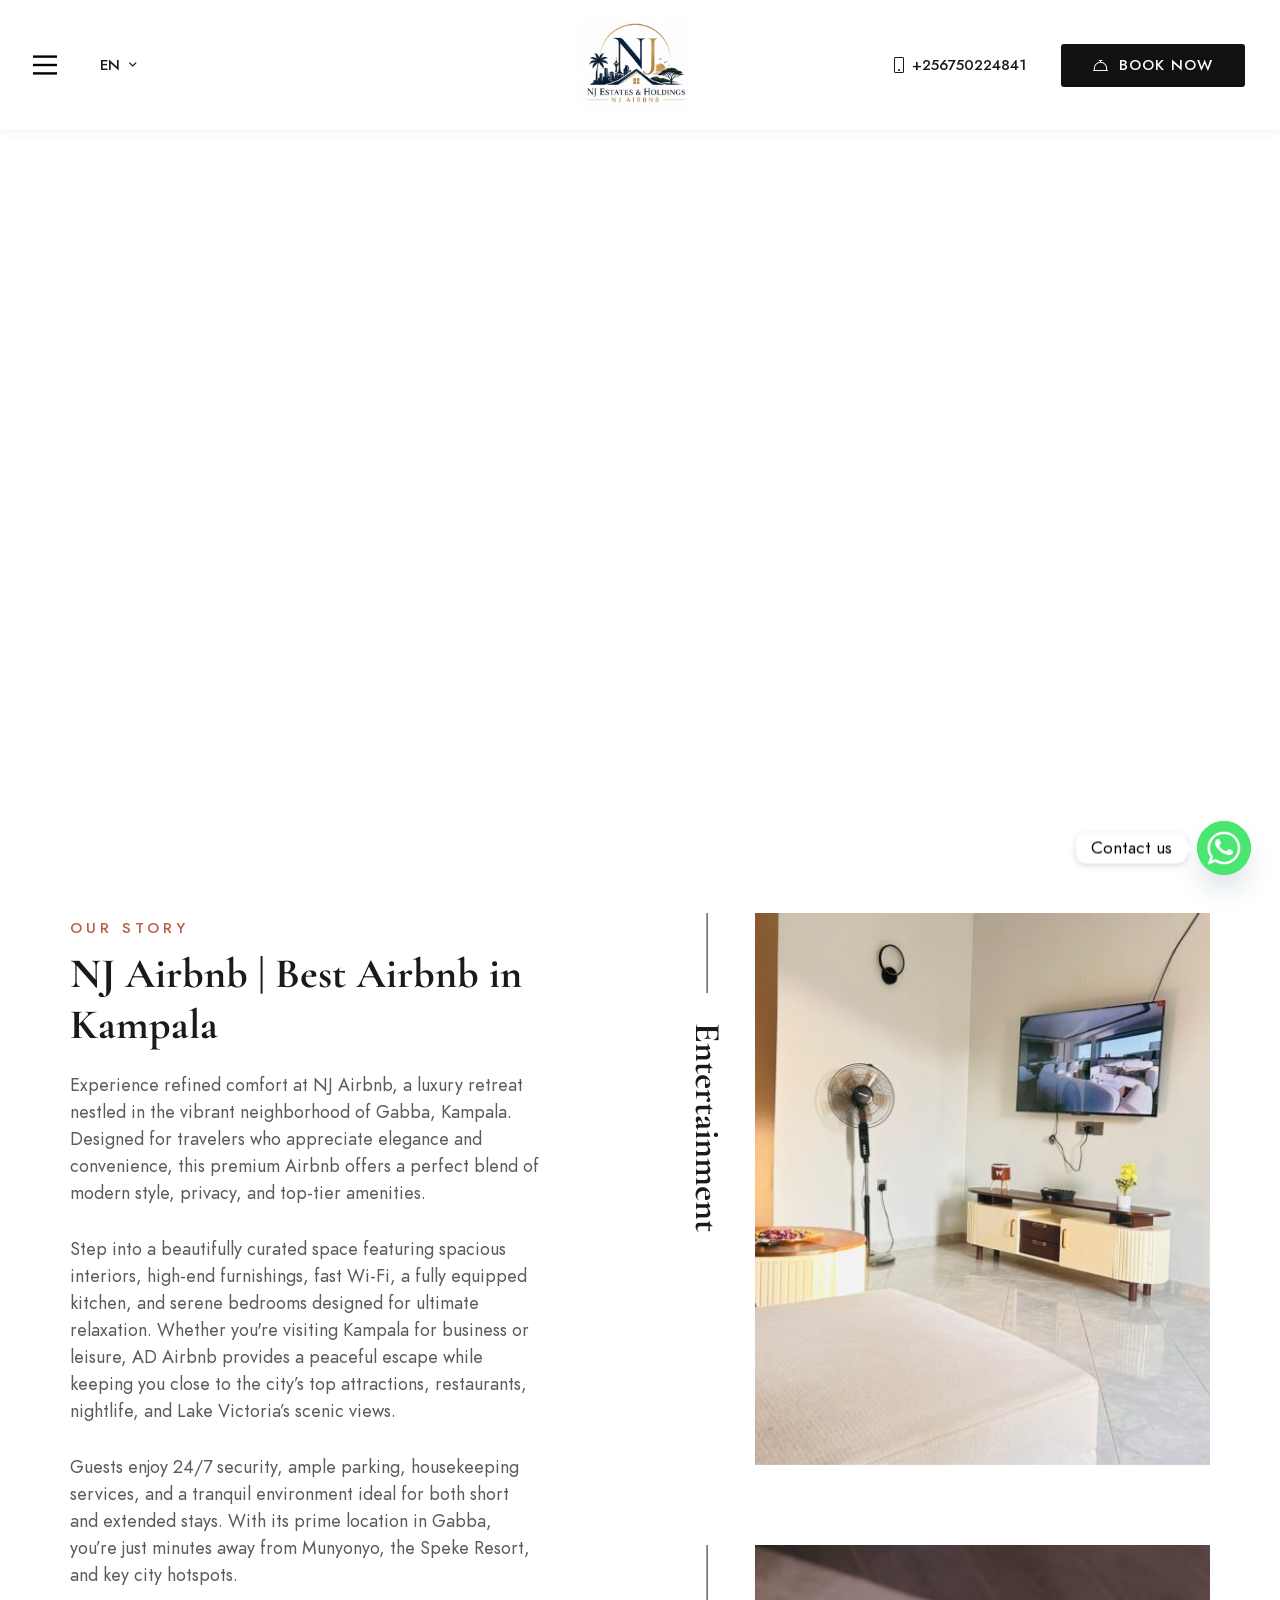
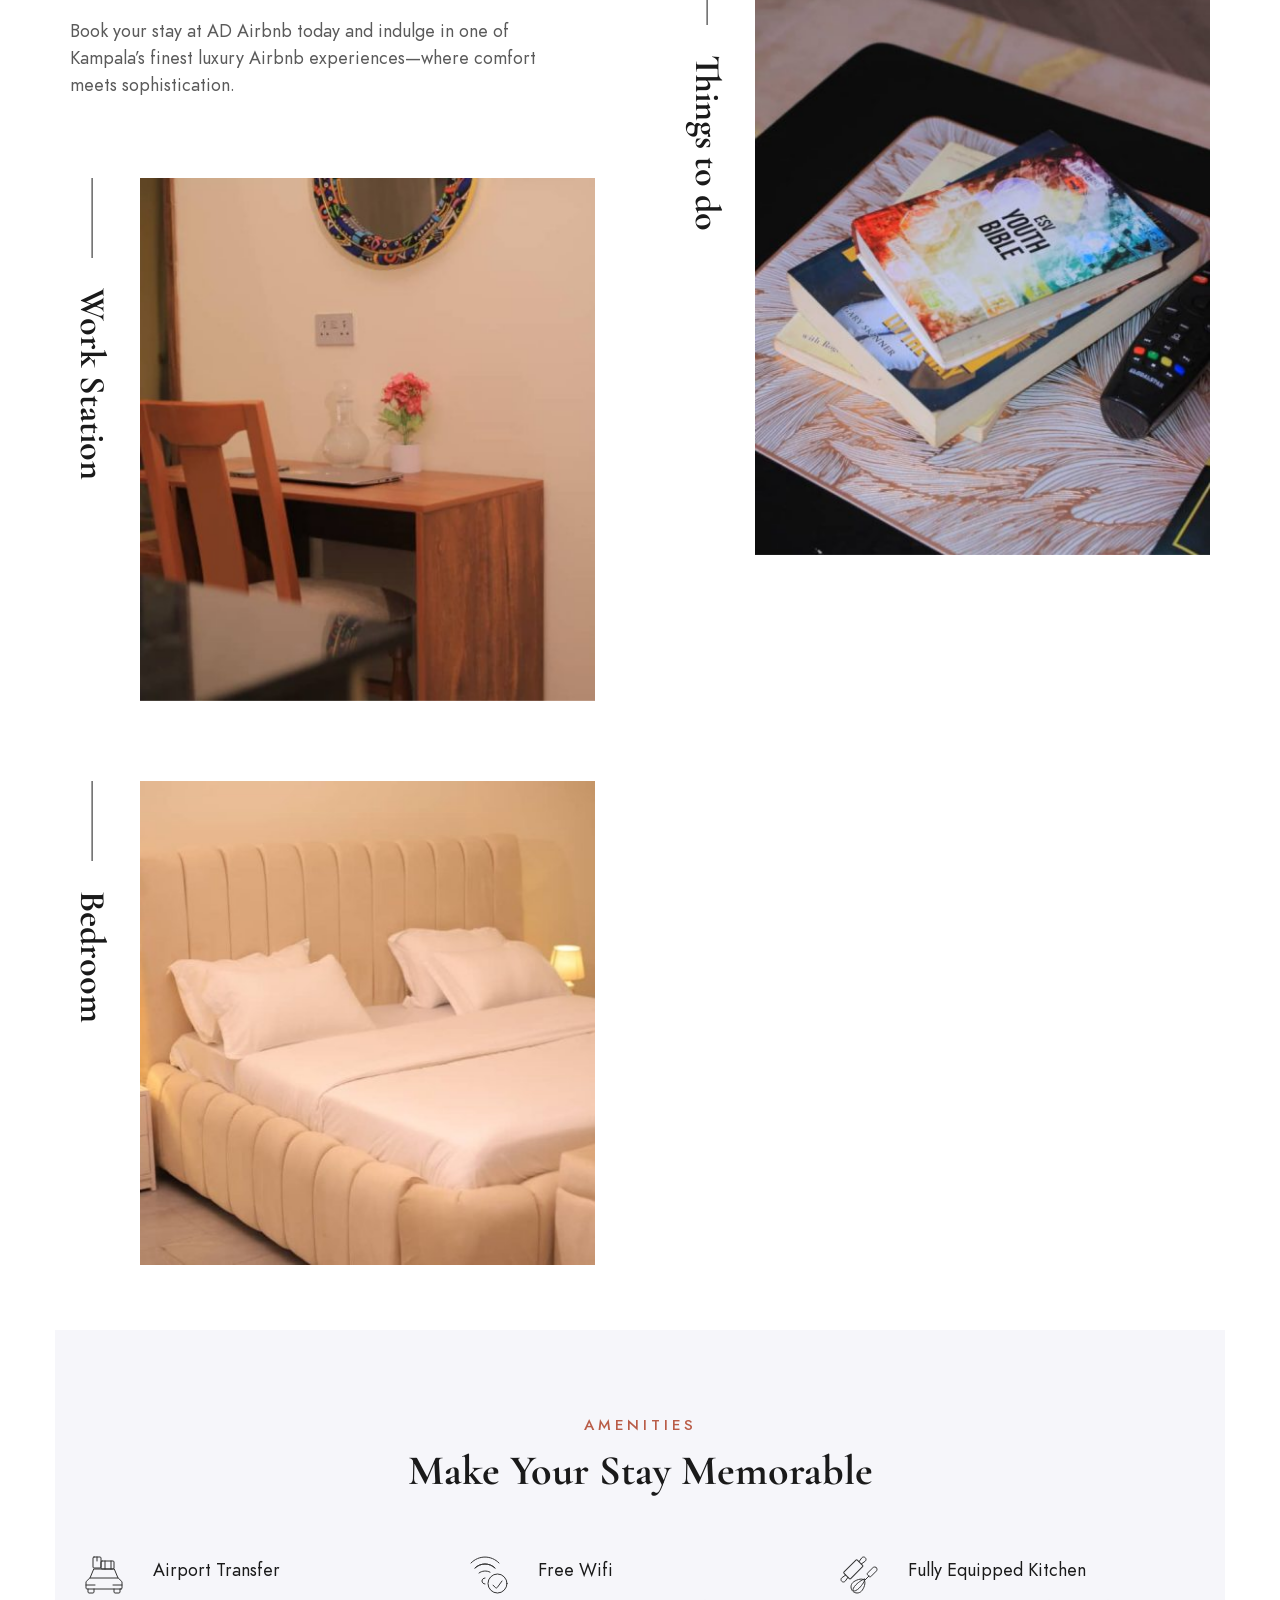
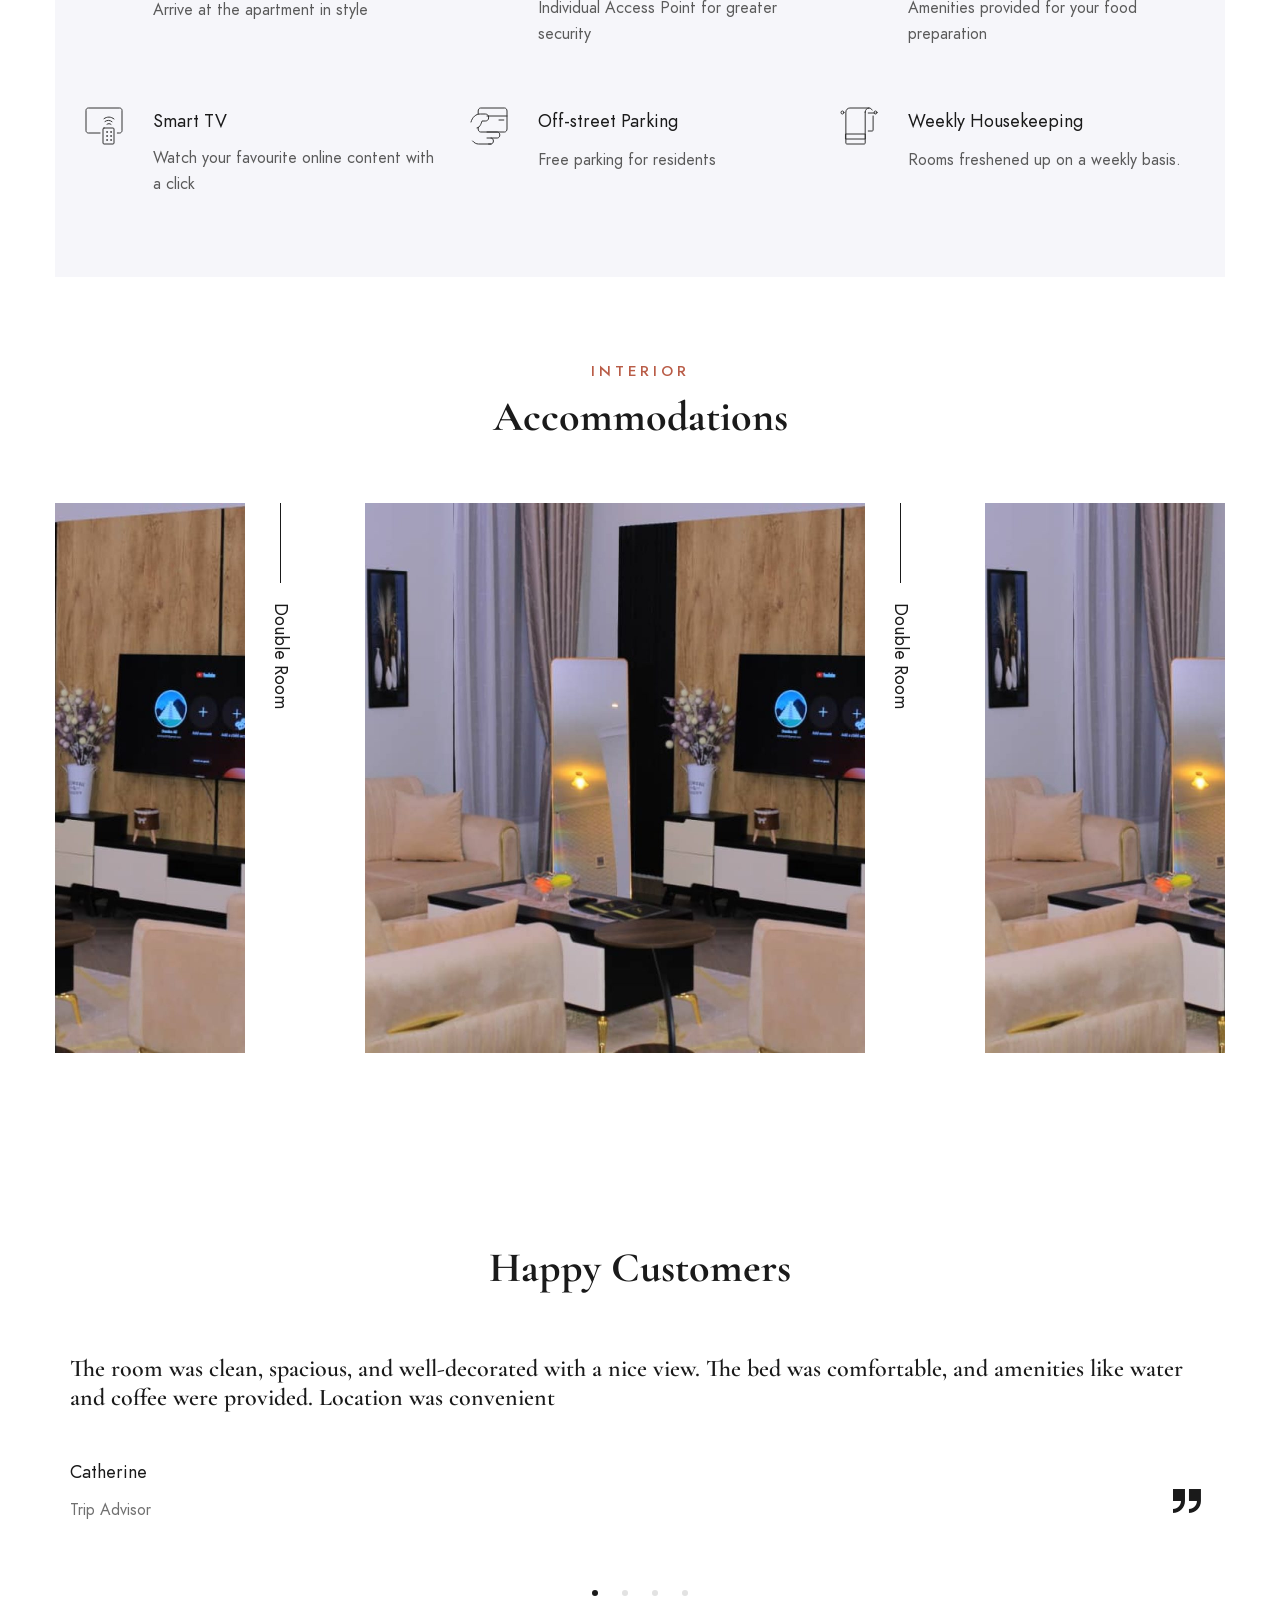
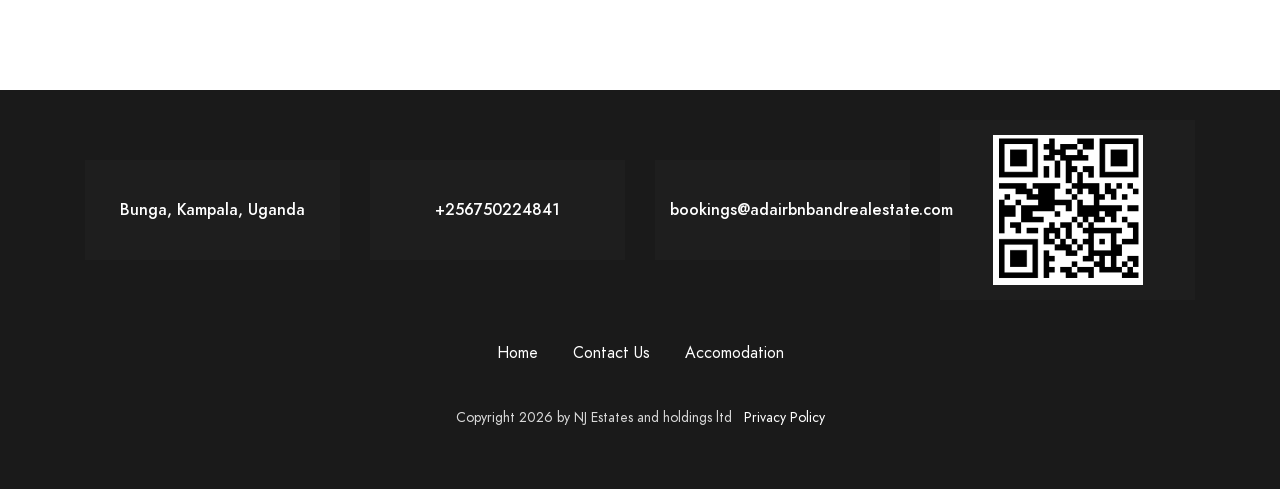
<file: index.htm>
﻿<!DOCTYPE html>
<html lang="en-US" prefix="og: https://ogp.me/ns#">

<head>
	<meta charset="UTF-8">
	<meta name="viewport" content="width=device-width, initial-scale=1">
	<link rel="profile" href="https://gmpg.org/xfn/11">
<!-- Google tag (gtag.js) -->
<script async src="https://www.googletagmanager.com/gtag/js?id=G-CP1P4X7R76"></script>
<script>
  window.dataLayer = window.dataLayer || [];
  function gtag(){dataLayer.push(arguments);}
  gtag('js', new Date());

  gtag('config', 'G-CP1P4X7R76');
</script>
	
<!-- Search Engine Optimization by Rank Math PRO - https://rankmath.com/ -->
<title>Home | AD Airbnb - Best Airbnb in kampala - NJ airbnb | Best Airbnb in Muyenga, Munyonyo Kampala, Bunga</title>
<meta name="description" content="Experience refined comfort at NJ Airbnb, a luxury retreat nestled in the vibrant neighborhood of Gabba, Kampala. Designed for travelers who appreciate">
<meta name="robots" content="index, follow, max-snippet:-1, max-video-preview:-1, max-image-preview:large">
<link rel="canonical" href="index.htm">
<meta property="og:locale" content="en_US">
<meta property="og:type" content="website">
<meta property="og:title" content="Home | AD Airbnb - Best Airbnb in kampala - NJ airbnb | Best Airbnb in Muyenga, Munyonyo Kampala, Bunga">
<meta property="og:description" content="Experience refined comfort at NJ Airbnb, a luxury retreat nestled in the vibrant neighborhood of Gabba, Kampala. Designed for travelers who appreciate">
<meta property="og:url" content="https://adairbnbandrealestate.com/">
<meta property="og:site_name" content="AD airnb and real estate solutiond | Best Airbnb in Kampala">
<meta property="og:updated_time" content="2026-07-11T07:05:55+00:00">
<meta property="article:published_time" content="2021-07-09T05:05:29+00:00">
<meta property="article:modified_time" content="2026-07-11T07:05:55+00:00">
<meta name="twitter:card" content="summary_large_image">
<meta name="twitter:title" content="Home | AD Airbnb - Best Airbnb in kampala - NJ airbnb | Best Airbnb in Muyenga, Munyonyo Kampala, Bunga">
<meta name="twitter:description" content="Experience refined comfort at NJ Airbnb, a luxury retreat nestled in the vibrant neighborhood of Gabba, Kampala. Designed for travelers who appreciate">
<meta name="twitter:label1" content="Written by">
<meta name="twitter:data1" content="admin">
<meta name="twitter:label2" content="Time to read">
<meta name="twitter:data2" content="1 minute">
<script type="application/ld+json" class="rank-math-schema-pro">{"@context":"https://schema.org","@graph":[{"@type":"Organization","@id":"https://adairbnbandrealestate.com/#organization","name":"AD airnb and real estate solutiond | Best Airbnb in Kampala","url":"https://adairbnbandrealestate.com"},{"@type":"WebSite","@id":"https://adairbnbandrealestate.com/#website","url":"https://adairbnbandrealestate.com","name":"AD airnb and real estate solutiond | Best Airbnb in Kampala","publisher":{"@id":"https://adairbnbandrealestate.com/#organization"},"inLanguage":"en-US","potentialAction":{"@type":"SearchAction","target":"https://adairbnbandrealestate.com/?s={search_term_string}","query-input":"required name=search_term_string"}},{"@type":"ImageObject","@id":"https://adairbnbandrealestate.com/wp-content/uploads/elementor/thumbs/WhatsApp-Image-2026-04-15-at-7.10.52-PM-rm3txqot7zh4r7irkzvllng25ahiahw8jx3u04oom0.jpeg","url":"https://adairbnbandrealestate.com/wp-content/uploads/elementor/thumbs/WhatsApp-Image-2026-04-15-at-7.10.52-PM-rm3txqot7zh4r7irkzvllng25ahiahw8jx3u04oom0.jpeg","width":"200","height":"200","inLanguage":"en-US"},{"@type":"WebPage","@id":"https://adairbnbandrealestate.com/#webpage","url":"https://adairbnbandrealestate.com/","name":"Home | AD Airbnb - Best Airbnb in kampala - NJ airbnb | Best Airbnb in Muyenga, Munyonyo Kampala, Bunga","datePublished":"2021-07-09T05:05:29+00:00","dateModified":"2026-07-11T07:05:55+00:00","about":{"@id":"https://adairbnbandrealestate.com/#organization"},"isPartOf":{"@id":"https://adairbnbandrealestate.com/#website"},"primaryImageOfPage":{"@id":"https://adairbnbandrealestate.com/wp-content/uploads/elementor/thumbs/WhatsApp-Image-2026-04-15-at-7.10.52-PM-rm3txqot7zh4r7irkzvllng25ahiahw8jx3u04oom0.jpeg"},"inLanguage":"en-US"},{"@type":"Person","@id":"https://adairbnbandrealestate.com/author/admin/","name":"admin","url":"https://adairbnbandrealestate.com/author/admin/","image":{"@type":"ImageObject","@id":"https://secure.gravatar.com/avatar/65046194c7af5c9aac9f402ad27d1c3d8393883b9234ae6bb765f883370c78d2?s=96&amp;d=mm&amp;r=g","url":"https://secure.gravatar.com/avatar/65046194c7af5c9aac9f402ad27d1c3d8393883b9234ae6bb765f883370c78d2?s=96&amp;d=mm&amp;r=g","caption":"admin","inLanguage":"en-US"},"sameAs":["https://adairbnbandrealestate.com"],"worksFor":{"@id":"https://adairbnbandrealestate.com/#organization"}},{"@type":"Article","headline":"Home | AD Airbnb - Best Airbnb in kampala - NJ airbnb | Best Airbnb in Muyenga, Munyonyo Kampala, Bunga","keywords":"airbnb,ad airbnb,apartmant in kampala","datePublished":"2021-07-09T05:05:29+00:00","dateModified":"2026-07-11T07:05:55+00:00","author":{"@id":"https://adairbnbandrealestate.com/author/admin/","name":"admin"},"publisher":{"@id":"https://adairbnbandrealestate.com/#organization"},"description":"Experience refined comfort at NJ Airbnb, a luxury retreat nestled in the vibrant neighborhood of Gabba, Kampala. Designed for travelers who appreciate","name":"Home | AD Airbnb - Best Airbnb in kampala - NJ airbnb | Best Airbnb in Muyenga, Munyonyo Kampala, Bunga","@id":"https://adairbnbandrealestate.com/#richSnippet","isPartOf":{"@id":"https://adairbnbandrealestate.com/#webpage"},"image":{"@id":"https://adairbnbandrealestate.com/wp-content/uploads/elementor/thumbs/WhatsApp-Image-2026-04-15-at-7.10.52-PM-rm3txqot7zh4r7irkzvllng25ahiahw8jx3u04oom0.jpeg"},"inLanguage":"en-US","mainEntityOfPage":{"@id":"https://adairbnbandrealestate.com/#webpage"}}]}</script>
<!-- /Rank Math WordPress SEO plugin -->

<link rel='dns-prefetch' href='//www.googletagmanager.com'>
<link href='https://fonts.gstatic.com' crossorigin="" rel='preconnect'>
<link rel="alternate" type="application/rss+xml" title="NJ airbnb | Best Airbnb in Muyenga, Munyonyo Kampala, Bunga &raquo; Feed" href="feed/index.htm">
<link rel="alternate" type="application/rss+xml" title="NJ airbnb | Best Airbnb in Muyenga, Munyonyo Kampala, Bunga &raquo; Comments Feed" href="comments/feed/index.htm">
<style id="wp-img-auto-sizes-contain-inline-css">
img:is([sizes=auto i],[sizes^="auto," i]){contain-intrinsic-size:3000px 1500px}
/*# sourceURL=wp-img-auto-sizes-contain-inline-css */
</style>
<style id="classic-theme-styles-inline-css">
/*! This file is auto-generated */
.wp-block-button__link{color:#fff;background-color:#32373c;border-radius:9999px;box-shadow:none;text-decoration:none;padding:calc(.667em + 2px) calc(1.333em + 2px);font-size:1.125em}.wp-block-file__button{background:#32373c;color:#fff;text-decoration:none}
/*# sourceURL=/wp-includes/css/classic-themes.min.css */
</style>
<style id="rank-math-related-posts-style-inline-css">
.wp-block-rank-math-related-posts{--rm-related-gap: 1rem;--rm-related-border-radius: 6px;--rm-related-card-padding: 16px;--rm-related-hover-shadow: 0 4px 12px rgba(0, 0, 0, 0.1);--rm-related-transition: 0.2s ease}.wp-block-rank-math-related-posts.rank-math-related-posts{display:block}.wp-block-rank-math-related-posts.rank-math-related-posts .rank-math-related-wrap{display:grid;gap:var(--rm-related-gap)}.wp-block-rank-math-related-posts.rank-math-related-posts.is-style-grid-vertical .rank-math-related-wrap,.wp-block-rank-math-related-posts.rank-math-related-posts.rank-math-related-grid-vertical .rank-math-related-wrap{grid-template-columns:repeat(auto-fill, minmax(220px, 1fr))}.wp-block-rank-math-related-posts.rank-math-related-posts.is-style-grid-horizontal .rank-math-related-wrap,.wp-block-rank-math-related-posts.rank-math-related-posts.rank-math-related-grid-horizontal .rank-math-related-wrap{grid-template-columns:repeat(auto-fill, minmax(400px, 1fr))}.wp-block-rank-math-related-posts.rank-math-related-posts.is-style-grid-horizontal .rank-math-related-item,.wp-block-rank-math-related-posts.rank-math-related-posts.rank-math-related-grid-horizontal .rank-math-related-item{display:flex;gap:16px;align-items:flex-start}.wp-block-rank-math-related-posts.rank-math-related-posts.is-style-grid-horizontal .rank-math-related-thumb,.wp-block-rank-math-related-posts.rank-math-related-posts.rank-math-related-grid-horizontal .rank-math-related-thumb{flex:0 0 140px;overflow:hidden}.wp-block-rank-math-related-posts.rank-math-related-posts.is-style-grid-horizontal .rank-math-related-thumb img,.wp-block-rank-math-related-posts.rank-math-related-posts.rank-math-related-grid-horizontal .rank-math-related-thumb img{width:140px;height:140px;-o-object-fit:cover;object-fit:cover}.wp-block-rank-math-related-posts.rank-math-related-posts.is-style-grid-horizontal .rank-math-related-content,.wp-block-rank-math-related-posts.rank-math-related-posts.rank-math-related-grid-horizontal .rank-math-related-content{flex:1;min-width:0;display:flex;flex-direction:column}.wp-block-rank-math-related-posts.rank-math-related-posts.is-style-grid-horizontal .rank-math-related-title,.wp-block-rank-math-related-posts.rank-math-related-posts.rank-math-related-grid-horizontal .rank-math-related-title{margin-top:0}@media (max-width: 640px){.wp-block-rank-math-related-posts.rank-math-related-posts.is-style-grid-horizontal .rank-math-related-wrap,.wp-block-rank-math-related-posts.rank-math-related-posts.rank-math-related-grid-horizontal .rank-math-related-wrap{grid-template-columns:1fr}.wp-block-rank-math-related-posts.rank-math-related-posts.is-style-grid-horizontal .rank-math-related-thumb,.wp-block-rank-math-related-posts.rank-math-related-posts.rank-math-related-grid-horizontal .rank-math-related-thumb{flex:0 0 100px}.wp-block-rank-math-related-posts.rank-math-related-posts.is-style-grid-horizontal .rank-math-related-thumb img,.wp-block-rank-math-related-posts.rank-math-related-posts.rank-math-related-grid-horizontal .rank-math-related-thumb img{width:100px;height:100px}}.wp-block-rank-math-related-posts.rank-math-related-posts.is-style-list-vertical .rank-math-related-wrap,.wp-block-rank-math-related-posts.rank-math-related-posts.rank-math-related-list-vertical .rank-math-related-wrap{grid-template-columns:1fr}.wp-block-rank-math-related-posts.rank-math-related-posts.is-style-list-horizontal .rank-math-related-wrap,.wp-block-rank-math-related-posts.rank-math-related-posts.rank-math-related-list-horizontal .rank-math-related-wrap{grid-template-columns:1fr}.wp-block-rank-math-related-posts.rank-math-related-posts.is-style-list-horizontal .rank-math-related-item,.wp-block-rank-math-related-posts.rank-math-related-posts.rank-math-related-list-horizontal .rank-math-related-item{display:flex;gap:20px;align-items:flex-start}.wp-block-rank-math-related-posts.rank-math-related-posts.is-style-list-horizontal .rank-math-related-thumb,.wp-block-rank-math-related-posts.rank-math-related-posts.rank-math-related-list-horizontal .rank-math-related-thumb{flex:0 0 180px;overflow:hidden}.wp-block-rank-math-related-posts.rank-math-related-posts.is-style-list-horizontal .rank-math-related-thumb img,.wp-block-rank-math-related-posts.rank-math-related-posts.rank-math-related-list-horizontal .rank-math-related-thumb img{width:180px;height:180px;-o-object-fit:cover;object-fit:cover}.wp-block-rank-math-related-posts.rank-math-related-posts.is-style-list-horizontal .rank-math-related-content,.wp-block-rank-math-related-posts.rank-math-related-posts.rank-math-related-list-horizontal .rank-math-related-content{flex:1;min-width:0;display:flex;flex-direction:column}.wp-block-rank-math-related-posts.rank-math-related-posts.is-style-list-horizontal .rank-math-related-title,.wp-block-rank-math-related-posts.rank-math-related-posts.rank-math-related-list-horizontal .rank-math-related-title{margin-top:0}@media (max-width: 640px){.wp-block-rank-math-related-posts.rank-math-related-posts.is-style-list-horizontal .rank-math-related-item,.wp-block-rank-math-related-posts.rank-math-related-posts.rank-math-related-list-horizontal .rank-math-related-item{gap:16px}.wp-block-rank-math-related-posts.rank-math-related-posts.is-style-list-horizontal .rank-math-related-thumb,.wp-block-rank-math-related-posts.rank-math-related-posts.rank-math-related-list-horizontal .rank-math-related-thumb{flex:0 0 120px}.wp-block-rank-math-related-posts.rank-math-related-posts.is-style-list-horizontal .rank-math-related-thumb img,.wp-block-rank-math-related-posts.rank-math-related-posts.rank-math-related-list-horizontal .rank-math-related-thumb img{width:120px;height:120px}}@media (max-width: 480px){.wp-block-rank-math-related-posts.rank-math-related-posts.is-style-list-horizontal .rank-math-related-item,.wp-block-rank-math-related-posts.rank-math-related-posts.rank-math-related-list-horizontal .rank-math-related-item{flex-direction:column}.wp-block-rank-math-related-posts.rank-math-related-posts.is-style-list-horizontal .rank-math-related-thumb,.wp-block-rank-math-related-posts.rank-math-related-posts.rank-math-related-list-horizontal .rank-math-related-thumb{flex:0 0 auto;width:100%}.wp-block-rank-math-related-posts.rank-math-related-posts.is-style-list-horizontal .rank-math-related-thumb img,.wp-block-rank-math-related-posts.rank-math-related-posts.rank-math-related-list-horizontal .rank-math-related-thumb img{width:100%;height:auto;max-height:200px}}.wp-block-rank-math-related-posts.rank-math-related-posts .rank-math-related-item{border-radius:var(--rm-related-border-radius);padding:var(--rm-related-card-padding);background:inherit;transition:transform var(--rm-related-transition),box-shadow var(--rm-related-transition)}.wp-block-rank-math-related-posts.rank-math-related-posts .rank-math-related-item:hover{transform:translateY(-2px);box-shadow:var(--rm-related-hover-shadow)}.wp-block-rank-math-related-posts.rank-math-related-posts .rank-math-related-title{margin:0.5rem 0;font-size:inherit;line-height:inherit}.wp-block-rank-math-related-posts.rank-math-related-posts .rank-math-related-title a{color:inherit;text-decoration:none;transition:color 0.2s ease}.wp-block-rank-math-related-posts.rank-math-related-posts .rank-math-related-title a:hover{color:#2563eb;text-decoration:underline}.wp-block-rank-math-related-posts.rank-math-related-posts .rank-math-related-title:not(:has(a)){cursor:default}.wp-block-rank-math-related-posts.rank-math-related-posts .rank-math-related-thumb{position:relative;overflow:hidden;border-radius:4px;display:block}.wp-block-rank-math-related-posts.rank-math-related-posts .rank-math-related-thumb img{display:block;width:100%;height:auto;border-radius:4px;transition:transform 0.3s ease}.wp-block-rank-math-related-posts.rank-math-related-posts .rank-math-related-thumb:hover img{transform:scale(1.05)}.wp-block-rank-math-related-posts.rank-math-related-posts .rank-math-related-thumb:not(a){cursor:default}.wp-block-rank-math-related-posts.rank-math-related-posts .rank-math-related-thumb:not(a):hover img{transform:none}.wp-block-rank-math-related-posts.rank-math-related-posts .rank-math-related-date{margin-top:0.25rem;font-size:0.85em;opacity:0.7}.wp-block-rank-math-related-posts.rank-math-related-posts .rank-math-related-terms{margin-top:0.5rem}.wp-block-rank-math-related-posts.rank-math-related-posts .rank-math-related-chip{display:inline-block;background:#f3f4f6;border:1px solid #e5e7eb;border-radius:999px;padding:0.15rem 0.5rem;margin-right:0.35rem;font-size:0.8em}.wp-block-rank-math-related-posts.rank-math-related-posts .rank-math-related-excerpt{margin-top:0.5rem;color:inherit;opacity:0.8;font-size:0.9em;line-height:1.6;display:-webkit-box;-webkit-line-clamp:3;line-clamp:3;-webkit-box-orient:vertical;overflow:hidden}.wp-block-rank-math-related-posts.rank-math-related-posts .rank-math-related-more{margin-top:1rem}.wp-block-rank-math-related-posts.rank-math-related-posts .rank-math-related-button{display:inline-block;background:#111827;color:#fff;border-radius:6px;padding:0.625rem 1.25rem;text-decoration:none;font-weight:500;transition:background 0.2s ease, transform 0.2s ease}.wp-block-rank-math-related-posts.rank-math-related-posts .rank-math-related-button:hover{background:#1f2937;transform:translateY(-1px)}.wp-block-rank-math-related-posts.has-border-color .rank-math-related-item{border-color:inherit}.wp-block-rank-math-related-posts.has-border-width .rank-math-related-item{border-width:inherit}.wp-block-rank-math-related-posts.has-border-style .rank-math-related-item{border-style:inherit}.wp-block-rank-math-related-posts.has-border-radius .rank-math-related-item{border-radius:inherit}.wp-block-rank-math-related-posts:not(.has-border-color):not(.has-border-width):not(.has-border-style) .rank-math-related-item{border:1px solid #e5e7eb}

/*# sourceURL=https://adairbnbandrealestate.com/wp-content/plugins/seo-by-rank-math-pro/includes/modules/link-genius/blocks/related/assets/css/styles.css */
</style>
<style id="global-styles-inline-css">
:root{--wp--preset--aspect-ratio--square: 1;--wp--preset--aspect-ratio--4-3: 4/3;--wp--preset--aspect-ratio--3-4: 3/4;--wp--preset--aspect-ratio--3-2: 3/2;--wp--preset--aspect-ratio--2-3: 2/3;--wp--preset--aspect-ratio--16-9: 16/9;--wp--preset--aspect-ratio--9-16: 9/16;--wp--preset--color--black: #000000;--wp--preset--color--cyan-bluish-gray: #abb8c3;--wp--preset--color--white: #ffffff;--wp--preset--color--pale-pink: #f78da7;--wp--preset--color--vivid-red: #cf2e2e;--wp--preset--color--luminous-vivid-orange: #ff6900;--wp--preset--color--luminous-vivid-amber: #fcb900;--wp--preset--color--light-green-cyan: #7bdcb5;--wp--preset--color--vivid-green-cyan: #00d084;--wp--preset--color--pale-cyan-blue: #8ed1fc;--wp--preset--color--vivid-cyan-blue: #0693e3;--wp--preset--color--vivid-purple: #9b51e0;--wp--preset--gradient--vivid-cyan-blue-to-vivid-purple: linear-gradient(135deg,rgb(6,147,227) 0%,rgb(155,81,224) 100%);--wp--preset--gradient--light-green-cyan-to-vivid-green-cyan: linear-gradient(135deg,rgb(122,220,180) 0%,rgb(0,208,130) 100%);--wp--preset--gradient--luminous-vivid-amber-to-luminous-vivid-orange: linear-gradient(135deg,rgb(252,185,0) 0%,rgb(255,105,0) 100%);--wp--preset--gradient--luminous-vivid-orange-to-vivid-red: linear-gradient(135deg,rgb(255,105,0) 0%,rgb(207,46,46) 100%);--wp--preset--gradient--very-light-gray-to-cyan-bluish-gray: linear-gradient(135deg,rgb(238,238,238) 0%,rgb(169,184,195) 100%);--wp--preset--gradient--cool-to-warm-spectrum: linear-gradient(135deg,rgb(74,234,220) 0%,rgb(151,120,209) 20%,rgb(207,42,186) 40%,rgb(238,44,130) 60%,rgb(251,105,98) 80%,rgb(254,248,76) 100%);--wp--preset--gradient--blush-light-purple: linear-gradient(135deg,rgb(255,206,236) 0%,rgb(152,150,240) 100%);--wp--preset--gradient--blush-bordeaux: linear-gradient(135deg,rgb(254,205,165) 0%,rgb(254,45,45) 50%,rgb(107,0,62) 100%);--wp--preset--gradient--luminous-dusk: linear-gradient(135deg,rgb(255,203,112) 0%,rgb(199,81,192) 50%,rgb(65,88,208) 100%);--wp--preset--gradient--pale-ocean: linear-gradient(135deg,rgb(255,245,203) 0%,rgb(182,227,212) 50%,rgb(51,167,181) 100%);--wp--preset--gradient--electric-grass: linear-gradient(135deg,rgb(202,248,128) 0%,rgb(113,206,126) 100%);--wp--preset--gradient--midnight: linear-gradient(135deg,rgb(2,3,129) 0%,rgb(40,116,252) 100%);--wp--preset--font-size--small: 13px;--wp--preset--font-size--medium: 20px;--wp--preset--font-size--large: 36px;--wp--preset--font-size--x-large: 42px;--wp--preset--font-family--inter: "Inter", sans-serif;--wp--preset--font-family--cardo: Cardo;--wp--preset--spacing--20: 0.44rem;--wp--preset--spacing--30: 0.67rem;--wp--preset--spacing--40: 1rem;--wp--preset--spacing--50: 1.5rem;--wp--preset--spacing--60: 2.25rem;--wp--preset--spacing--70: 3.38rem;--wp--preset--spacing--80: 5.06rem;--wp--preset--shadow--natural: 6px 6px 9px rgba(0, 0, 0, 0.2);--wp--preset--shadow--deep: 12px 12px 50px rgba(0, 0, 0, 0.4);--wp--preset--shadow--sharp: 6px 6px 0px rgba(0, 0, 0, 0.2);--wp--preset--shadow--outlined: 6px 6px 0px -3px rgb(255, 255, 255), 6px 6px rgb(0, 0, 0);--wp--preset--shadow--crisp: 6px 6px 0px rgb(0, 0, 0);}:where(body) { margin: 0; }:where(.is-layout-flex){gap: 0.5em;}:where(.is-layout-grid){gap: 0.5em;}body .is-layout-flex{display: flex;}.is-layout-flex{flex-wrap: wrap;align-items: center;}.is-layout-flex > :is(*, div){margin: 0;}body .is-layout-grid{display: grid;}.is-layout-grid > :is(*, div){margin: 0;}body{padding-top: 0px;padding-right: 0px;padding-bottom: 0px;padding-left: 0px;}:root :where(.wp-element-button, .wp-block-button__link){background-color: #32373c;border-width: 0;color: #fff;font-family: inherit;font-size: inherit;font-style: inherit;font-weight: inherit;letter-spacing: inherit;line-height: inherit;padding-top: calc(0.667em + 2px);padding-right: calc(1.333em + 2px);padding-bottom: calc(0.667em + 2px);padding-left: calc(1.333em + 2px);text-decoration: none;text-transform: inherit;}.has-black-color{color: var(--wp--preset--color--black) !important;}.has-cyan-bluish-gray-color{color: var(--wp--preset--color--cyan-bluish-gray) !important;}.has-white-color{color: var(--wp--preset--color--white) !important;}.has-pale-pink-color{color: var(--wp--preset--color--pale-pink) !important;}.has-vivid-red-color{color: var(--wp--preset--color--vivid-red) !important;}.has-luminous-vivid-orange-color{color: var(--wp--preset--color--luminous-vivid-orange) !important;}.has-luminous-vivid-amber-color{color: var(--wp--preset--color--luminous-vivid-amber) !important;}.has-light-green-cyan-color{color: var(--wp--preset--color--light-green-cyan) !important;}.has-vivid-green-cyan-color{color: var(--wp--preset--color--vivid-green-cyan) !important;}.has-pale-cyan-blue-color{color: var(--wp--preset--color--pale-cyan-blue) !important;}.has-vivid-cyan-blue-color{color: var(--wp--preset--color--vivid-cyan-blue) !important;}.has-vivid-purple-color{color: var(--wp--preset--color--vivid-purple) !important;}.has-black-background-color{background-color: var(--wp--preset--color--black) !important;}.has-cyan-bluish-gray-background-color{background-color: var(--wp--preset--color--cyan-bluish-gray) !important;}.has-white-background-color{background-color: var(--wp--preset--color--white) !important;}.has-pale-pink-background-color{background-color: var(--wp--preset--color--pale-pink) !important;}.has-vivid-red-background-color{background-color: var(--wp--preset--color--vivid-red) !important;}.has-luminous-vivid-orange-background-color{background-color: var(--wp--preset--color--luminous-vivid-orange) !important;}.has-luminous-vivid-amber-background-color{background-color: var(--wp--preset--color--luminous-vivid-amber) !important;}.has-light-green-cyan-background-color{background-color: var(--wp--preset--color--light-green-cyan) !important;}.has-vivid-green-cyan-background-color{background-color: var(--wp--preset--color--vivid-green-cyan) !important;}.has-pale-cyan-blue-background-color{background-color: var(--wp--preset--color--pale-cyan-blue) !important;}.has-vivid-cyan-blue-background-color{background-color: var(--wp--preset--color--vivid-cyan-blue) !important;}.has-vivid-purple-background-color{background-color: var(--wp--preset--color--vivid-purple) !important;}.has-black-border-color{border-color: var(--wp--preset--color--black) !important;}.has-cyan-bluish-gray-border-color{border-color: var(--wp--preset--color--cyan-bluish-gray) !important;}.has-white-border-color{border-color: var(--wp--preset--color--white) !important;}.has-pale-pink-border-color{border-color: var(--wp--preset--color--pale-pink) !important;}.has-vivid-red-border-color{border-color: var(--wp--preset--color--vivid-red) !important;}.has-luminous-vivid-orange-border-color{border-color: var(--wp--preset--color--luminous-vivid-orange) !important;}.has-luminous-vivid-amber-border-color{border-color: var(--wp--preset--color--luminous-vivid-amber) !important;}.has-light-green-cyan-border-color{border-color: var(--wp--preset--color--light-green-cyan) !important;}.has-vivid-green-cyan-border-color{border-color: var(--wp--preset--color--vivid-green-cyan) !important;}.has-pale-cyan-blue-border-color{border-color: var(--wp--preset--color--pale-cyan-blue) !important;}.has-vivid-cyan-blue-border-color{border-color: var(--wp--preset--color--vivid-cyan-blue) !important;}.has-vivid-purple-border-color{border-color: var(--wp--preset--color--vivid-purple) !important;}.has-vivid-cyan-blue-to-vivid-purple-gradient-background{background: var(--wp--preset--gradient--vivid-cyan-blue-to-vivid-purple) !important;}.has-light-green-cyan-to-vivid-green-cyan-gradient-background{background: var(--wp--preset--gradient--light-green-cyan-to-vivid-green-cyan) !important;}.has-luminous-vivid-amber-to-luminous-vivid-orange-gradient-background{background: var(--wp--preset--gradient--luminous-vivid-amber-to-luminous-vivid-orange) !important;}.has-luminous-vivid-orange-to-vivid-red-gradient-background{background: var(--wp--preset--gradient--luminous-vivid-orange-to-vivid-red) !important;}.has-very-light-gray-to-cyan-bluish-gray-gradient-background{background: var(--wp--preset--gradient--very-light-gray-to-cyan-bluish-gray) !important;}.has-cool-to-warm-spectrum-gradient-background{background: var(--wp--preset--gradient--cool-to-warm-spectrum) !important;}.has-blush-light-purple-gradient-background{background: var(--wp--preset--gradient--blush-light-purple) !important;}.has-blush-bordeaux-gradient-background{background: var(--wp--preset--gradient--blush-bordeaux) !important;}.has-luminous-dusk-gradient-background{background: var(--wp--preset--gradient--luminous-dusk) !important;}.has-pale-ocean-gradient-background{background: var(--wp--preset--gradient--pale-ocean) !important;}.has-electric-grass-gradient-background{background: var(--wp--preset--gradient--electric-grass) !important;}.has-midnight-gradient-background{background: var(--wp--preset--gradient--midnight) !important;}.has-small-font-size{font-size: var(--wp--preset--font-size--small) !important;}.has-medium-font-size{font-size: var(--wp--preset--font-size--medium) !important;}.has-large-font-size{font-size: var(--wp--preset--font-size--large) !important;}.has-x-large-font-size{font-size: var(--wp--preset--font-size--x-large) !important;}.has-inter-font-family{font-family: var(--wp--preset--font-family--inter) !important;}.has-cardo-font-family{font-family: var(--wp--preset--font-family--cardo) !important;}
:root :where(.wp-block-icon svg){width: 24px;}
:where(.wp-block-post-template.is-layout-flex){gap: 1.25em;}:where(.wp-block-post-template.is-layout-grid){gap: 1.25em;}
:where(.wp-block-term-template.is-layout-flex){gap: 1.25em;}:where(.wp-block-term-template.is-layout-grid){gap: 1.25em;}
:where(.wp-block-columns.is-layout-flex){gap: 2em;}:where(.wp-block-columns.is-layout-grid){gap: 2em;}
:root :where(.wp-block-pullquote){font-size: 1.5em;line-height: 1.6;}
/*# sourceURL=global-styles-inline-css */
</style>
<link rel='stylesheet' id='contact-form-7-css' href='wp-content/plugins/contact-form-7/includes/css/styles.css' media='all'>
<link rel='stylesheet' id='sr7css-css' href='wp-content/plugins/revslider/public/css/sr7.css' media='all'>
<link rel='stylesheet' id='woocommerce-layout-css' href='wp-content/plugins/woocommerce/assets/css/woocommerce-layout.css' media='all'>
<link rel='stylesheet' id='woocommerce-smallscreen-css' href='wp-content/plugins/woocommerce/assets/css/woocommerce-smallscreen.css' media='only screen and (max-width: 768px)'>
<link rel='stylesheet' id='woocommerce-general-css' href='wp-content/plugins/woocommerce/assets/css/woocommerce.css' media='all'>
<style id="woocommerce-inline-inline-css">
.woocommerce form .form-row .required { visibility: visible; }
/*# sourceURL=woocommerce-inline-inline-css */
</style>
<link rel='stylesheet' id='font-awesome-all-css' href='wp-content/themes/nuss/assets/libs/font-awesome/css/fontawesome-all.min.css' media='all'>
<link rel='stylesheet' id='swiper-css' href='wp-content/plugins/elementor/assets/lib/swiper/v8/css/swiper.min.css' media='all'>
<link rel='stylesheet' id='lightgallery-css' href='wp-content/themes/nuss/assets/libs/lightgallery/css/lightgallery.min.css' media='all'>
<link rel='stylesheet' id='growl-css' href='wp-content/themes/nuss/assets/libs/growl/css/jquery.growl.min.css' media='all'>
<link rel='stylesheet' id='nice-select-css' href='wp-content/themes/nuss/assets/libs/jquery-nice-select/css/nice-select.css' media='all'>
<link rel='stylesheet' id='nuss-font-jost-css' href='wp-content/themes/nuss/assets/fonts/jost/stylesheet.css' media='all'>
<link rel='stylesheet' id='nuss-font-cormorant-css' href='wp-content/themes/nuss/assets/fonts/CormorantGaramond/stylesheet.css' media='all'>
<link rel='stylesheet' id='nuss-main-css' href='wp-content/themes/nuss/style.css' media='all'>
<link rel='stylesheet' id='nuss-style-css' href='wp-content/themes/nuss/style.min.css' media='all'>
<style id="nuss-style-inline-css">
.site-content{padding-top:0}.site-content{padding-bottom:0}.lg-backdrop{}
/*# sourceURL=nuss-style-inline-css */
</style>
<link rel='stylesheet' id='chaty-css-css' href='wp-content/plugins/chaty-pro/css/chaty-front.min.css' media='all'>
<link rel='stylesheet' id='elementor-frontend-css' href='wp-content/plugins/elementor/assets/css/frontend.min.css' media='all'>
<style id="elementor-frontend-inline-css">
.e-heading-base a, .e-paragraph-base a { all: unset; cursor: pointer; }form[data-element_type="e-form"].form-state-success [data-element_type="e-form-success-message"],form[data-element_type="e-form"].form-state-error [data-element_type="e-form-error-message"]{ display: block; }
/*# sourceURL=elementor-frontend-inline-css */
</style>
<link rel='stylesheet' id='elementor-post-4735-css' href='wp-content/uploads/elementor/css/post-4735.css' media='all'>
<link rel='stylesheet' id='elementor-post-5011-css' href='wp-content/uploads/elementor/css/post-5011.css' media='all'>
<link rel='stylesheet' id='base-desktop-css' href='wp-content/uploads/elementor/css/base-desktop.css' media='all'>
<link rel='stylesheet' id='jquery-datepick-css' href='wp-content/plugins/uxper-booking/assets/libs/datepick/jquery.datepick.css' media='all'>
<link rel='stylesheet' id='lightgallery-fb-css' href='wp-content/plugins/uxper-booking/assets/libs/lightgallery/css/lg-fb-comment-box.min.css' media='all'>
<link rel='stylesheet' id='uxper-booking-general-css' href='wp-content/plugins/uxper-booking/assets/css/_general.css' media='all'>
<link rel='stylesheet' id='uxper-booking-template-css' href='wp-content/plugins/uxper-booking/assets/css/_template.css' media='all'>
<link rel='stylesheet' id='elementor-gf-jost-css' href='css?family=Jost:100,100italic,200,200italic,300,300italic,400,400italic,500,500italic,600,600italic,700,700italic,800,800italic,900,900italic&#038;display=swap' media='all'>
<link rel='stylesheet' id='elementor-gf-cormorantgaramond-css' href='css-1?family=Cormorant+Garamond:100,100italic,200,200italic,300,300italic,400,400italic,500,500italic,600,600italic,700,700italic,800,800italic,900,900italic&#038;display=swap' media='all'>
<script async="" data-wp-strategy="async" id="tp-tools-js" src="wp-content/plugins/revslider/public/js/libs/tptools.js"></script>
<script async="" data-wp-strategy="async" id="sr7-js" src="wp-content/plugins/revslider/public/js/sr7.js"></script>
<script id="jquery-core-js" src="wp-includes/js/jquery/jquery.min.js"></script>
<script id="jquery-migrate-js" src="wp-includes/js/jquery/jquery-migrate.min.js"></script>
<script data-wp-strategy="defer" defer="" id="wc-jquery-blockui-js" src="wp-content/plugins/woocommerce/assets/js/jquery-blockui/jquery.blockUI.min.js"></script>
<script id="wc-add-to-cart-js-extra">
var wc_add_to_cart_params = {"ajax_url":"/wp-admin/admin-ajax.php","wc_ajax_url":"/?wc-ajax=%%endpoint%%","i18n_view_cart":"View cart","cart_url":"https://adairbnbandrealestate.com","is_cart":"","cart_redirect_after_add":"no"};
//# sourceURL=wc-add-to-cart-js-extra
</script>
<script data-wp-strategy="defer" defer="" id="wc-add-to-cart-js" src="wp-content/plugins/woocommerce/assets/js/frontend/add-to-cart.min.js"></script>
<script data-wp-strategy="defer" defer="" id="wc-js-cookie-js" src="wp-content/plugins/woocommerce/assets/js/js-cookie/js.cookie.min.js"></script>
<script id="woocommerce-js-extra">
var woocommerce_params = {"ajax_url":"/wp-admin/admin-ajax.php","wc_ajax_url":"/?wc-ajax=%%endpoint%%","i18n_password_show":"Show password","i18n_password_hide":"Hide password"};
//# sourceURL=woocommerce-js-extra
</script>
<script data-wp-strategy="defer" defer="" id="woocommerce-js" src="wp-content/plugins/woocommerce/assets/js/frontend/woocommerce.min.js"></script>
<link rel="https://api.w.org/" href="wp-json/index.htm"><link rel="alternate" title="JSON" type="application/json" href="wp-json/wp/v2/pages/5011"><link rel="EditURI" type="application/rsd+xml" title="RSD" href="xmlrpc.php?rsd">
<meta name="generator" content="WordPress 7.0.2">
<link rel='shortlink' href='index.htm'>
<meta name="generator" content="Site Kit by Google 1.176.0">	<noscript><style>.woocommerce-product-gallery{ opacity: 1 !important; }</style></noscript>
	<meta name="generator" content="Elementor 4.0.1; features: e_font_icon_svg, additional_custom_breakpoints; settings: css_print_method-external, google_font-enabled, font_display-swap">
			<style>
				.e-con.e-parent:nth-of-type(n+4):not(.e-lazyloaded):not(.e-no-lazyload),
				.e-con.e-parent:nth-of-type(n+4):not(.e-lazyloaded):not(.e-no-lazyload) * {
					background-image: none !important;
				}
				@media screen and (max-height: 1024px) {
					.e-con.e-parent:nth-of-type(n+3):not(.e-lazyloaded):not(.e-no-lazyload),
					.e-con.e-parent:nth-of-type(n+3):not(.e-lazyloaded):not(.e-no-lazyload) * {
						background-image: none !important;
					}
				}
				@media screen and (max-height: 640px) {
					.e-con.e-parent:nth-of-type(n+2):not(.e-lazyloaded):not(.e-no-lazyload),
					.e-con.e-parent:nth-of-type(n+2):not(.e-lazyloaded):not(.e-no-lazyload) * {
						background-image: none !important;
					}
				}
			</style>
			<link rel="preconnect" href="https://fonts.googleapis.com">
<link rel="preconnect" href="https://fonts.gstatic.com/" crossorigin="">
<meta name="generator" content="Powered by Slider Revolution 7.0.5.1 - responsive, Mobile-Friendly Slider Plugin for WordPress with comfortable drag and drop interface.">
<style class="wp-fonts-local">
@font-face{font-family:Inter;font-style:normal;font-weight:300 900;font-display:fallback;src:url('wp-content/plugins/woocommerce/assets/fonts/Inter-VariableFont_slnt,wght.woff2') format('woff2');font-stretch:normal;}
@font-face{font-family:Cardo;font-style:normal;font-weight:400;font-display:fallback;src:url('wp-content/plugins/woocommerce/assets/fonts/cardo_normal_400.woff2') format('woff2');}
</style>
<link rel="icon" href="wp-content/uploads/2021/06/cropped-site_icon-100x100.png" sizes="32x32">
<link rel="icon" href="wp-content/uploads/2021/06/cropped-site_icon-300x300.png" sizes="192x192">
<link rel="apple-touch-icon" href="wp-content/uploads/2021/06/cropped-site_icon-300x300.png">
<meta name="msapplication-TileImage" content="https://adairbnbandrealestate.com/wp-content/uploads/2021/06/cropped-site_icon-300x300.png">
<script>
	window._tpt			??= {};
	window.SR7			??= {};
	_tpt.R				??= {};
	_tpt.R.fonts		??= {};
	_tpt.R.fonts.customFonts??= {};
	SR7.devMode			=  false;
	SR7.F 				??= {};
	SR7.G				??= {};
	SR7.LIB				??= {};
	SR7.E				??= {};
	SR7.E.gAddons		??= {};
	SR7.E.php 			??= {};
	SR7.E.nonce			= '82a911c4c5';
	SR7.E.ajaxurl		= 'https://adairbnbandrealestate.com/wp-admin/admin-ajax.php';
	SR7.E.resturl		= 'https://adairbnbandrealestate.com/wp-json/';
	SR7.E.slug_path		= 'revslider/revslider.php';
	SR7.E.slug			= 'revslider';
	SR7.E.plugin_url	= 'https://adairbnbandrealestate.com/wp-content/plugins/revslider/';
	SR7.E.wp_plugin_url = 'https://adairbnbandrealestate.com/wp-content/plugins/';
	SR7.E.revision		= '7.0.5.1';
	SR7.E.latest_revision = '7.1.4';
	SR7.E.fontBaseUrl	= '';
	SR7.G.breakPoints 	= [1240,1024,778,480];
	SR7.G.fSUVW 		= false;
	SR7.E.modules 		= ['module','page','slide','layer','draw','animate','srtools','canvas','defaults','carousel','navigation','media','modifiers','migration'];
	SR7.E.libs 			= ['WEBGL'];
	SR7.E.css 			= ['csslp','cssbtns','cssfilters','cssnav','cssmedia'];
	SR7.E.resources		= {};
	SR7.E.ytnc			= false;
	SR7.JSON			??= {};
/*! Slider Revolution 7.0 - Page Processor */
!function(){"use strict";window.SR7??={},window._tpt??={},SR7.version="Slider Revolution 6.7.16",_tpt.getMobileZoom=()=>_tpt.is_mobile?document.documentElement.clientWidth/window.innerWidth:1,_tpt.getWinDim=function(t){_tpt.screenHeightWithUrlBar??=window.innerHeight;let e=SR7.F?.modal?.visible&&SR7.M[SR7.F.module.getIdByAlias(SR7.F.modal.requested)];_tpt.scrollBar=window.innerWidth!==document.documentElement.clientWidth||e&&window.innerWidth!==e.c.module.clientWidth,_tpt.winW=_tpt.getMobileZoom()*window.innerWidth-(_tpt.scrollBar||"prepare"===t?_tpt.scrollBarW??_tpt.mesureScrollBar():0),_tpt.winH=_tpt.getMobileZoom()*window.innerHeight,_tpt.winWAll=document.documentElement.clientWidth},SR7.F.isCarousel=t=>!SR7.E.backend&&"carousel"===SR7.M[t].settings.type,SR7.F.moduleType=t=>SR7.E.backend&&"carousel"===SR7.M[t].settings.type?"standard":SR7.M[t].settings.type,_tpt.getResponsiveLevel=function(t){return SR7.G.fSUVW?_tpt.closestGE(t,window.innerWidth):_tpt.closestGE(t,_tpt.winWAll)},_tpt.mesureScrollBar=function(){let t=document.createElement("div");return t.className="RSscrollbar-measure",t.style.width="100px",t.style.height="100px",t.style.overflow="scroll",t.style.position="absolute",t.style.top="-9999px",document.body.appendChild(t),_tpt.scrollBarW=t.offsetWidth-t.clientWidth,document.body.removeChild(t),_tpt.scrollBarW},_tpt.loadCSS??=async function(t,e,s){return s?_tpt.R.fonts.required[e].status=1:(_tpt.R[e]??={},_tpt.R[e].status=1),new Promise((i,n)=>{if(_tpt.isStylesheetLoaded(t))s?_tpt.R.fonts.required[e].status=2:_tpt.R[e].status=2,i();else{const o=document.createElement("link");o.rel="stylesheet";let l="text",r="css";o["type"]=l+"/"+r,o.href=t,o.onload=()=>{s?_tpt.R.fonts.required[e].status=2:_tpt.R[e].status=2,i()},o.onerror=()=>{s?_tpt.R.fonts.required[e].status=3:_tpt.R[e].status=3,n(new Error(`Failed to load CSS: ${t}`))},document.head.appendChild(o)}})},_tpt.addContainer??=function(t){const{tag:e="div",id:s,class:i,datas:n,textContent:o,iHTML:l}=t,r=document.createElement(e);if(s&&""!==s&&(r.id=s),i&&""!==i&&(r.className=i),n)for(const[t,e]of Object.entries(n))"style"==t?r.style.cssText=e:r.setAttribute(`data-${t}`,e);return o&&(r.textContent=o),l&&(r.innerHTML=l),r},_tpt.collector??=function(){return{fragment:new DocumentFragment,add(t){var e=_tpt.addContainer(t);return this.fragment.appendChild(e),e},append(t){t.appendChild(this.fragment)}}},_tpt.isStylesheetLoaded??=function(t){let e=t.split("?")[0];return Array.from(document.querySelectorAll('link[rel="stylesheet"], link[rel="preload"]')).some(t=>t.href.split("?")[0]===e)},_tpt.preloader??={requests:new Map,preloaderTemplates:new Map,show:function(t,e){if(!e||!t)return;const{type:s,color:i}=e;if(s<0||"off"===s)return;const n=`preloader_${s}`;let o=this.preloaderTemplates.get(n);o||(o=this.build(s,i),this.preloaderTemplates.set(n,o)),this.requests.has(t)||this.requests.set(t,{count:0});const l=this.requests.get(t);clearTimeout(l.timer),l.count++,1===l.count&&(l.timer=setTimeout(()=>{l.preloaderClone=o.cloneNode(!0),l.anim&&l.anim.kill(),void 0!==_tpt.gsap?l.anim=_tpt.gsap.fromTo(l.preloaderClone,1,{opacity:0},{opacity:1}):l.preloaderClone.classList.add("sr7-fade-in"),t.appendChild(l.preloaderClone)},150))},hide:function(t){if(!this.requests.has(t))return;const e=this.requests.get(t);e.count--,e.count<0&&(e.count=0),e.anim&&e.anim.kill(),0===e.count&&(clearTimeout(e.timer),e.preloaderClone&&(e.preloaderClone.classList.remove("sr7-fade-in"),e.anim=_tpt.gsap.to(e.preloaderClone,.3,{opacity:0,onComplete:function(){e.preloaderClone.remove()}})))},state:function(t){if(!this.requests.has(t))return!1;return this.requests.get(t).count>0},build:(t,e="#ffffff",s="")=>{if(t<0||"off"===t)return null;const i=parseInt(t);if(t="prlt"+i,isNaN(i))return null;if(_tpt.loadCSS(SR7.E.plugin_url+"public/css/preloaders/t"+i+".css","preloader_"+t),isNaN(i)||i<6){const n=`background-color:${e}`,o=1===i||2==i?n:"",l=3===i||4==i?n:"",r=_tpt.collector();["dot1","dot2","bounce1","bounce2","bounce3"].forEach(t=>r.add({tag:"div",class:t,datas:{style:l}}));const a=_tpt.addContainer({tag:"sr7-prl",class:`${t} ${s}`,datas:{style:o}});return r.append(a),a}{let n={};if(7===i){let t;e.startsWith("#")?(t=e.replace("#",""),t=`rgba(${parseInt(t.substring(0,2),16)}, ${parseInt(t.substring(2,4),16)}, ${parseInt(t.substring(4,6),16)}, `):e.startsWith("rgb")&&(t=e.slice(e.indexOf("(")+1,e.lastIndexOf(")")).split(",").map(t=>t.trim()),t=`rgba(${t[0]}, ${t[1]}, ${t[2]}, `),t&&(n.style=`border-top-color: ${t}0.65); border-bottom-color: ${t}0.15); border-left-color: ${t}0.65); border-right-color: ${t}0.15)`)}else 12===i&&(n.style=`background:${e}`);const o=[10,0,4,2,5,9,0,4,4,2][i-6],l=_tpt.collector(),r=l.add({tag:"div",class:"sr7-prl-inner",datas:n});Array.from({length:o}).forEach(()=>r.appendChild(l.add({tag:"span",datas:{style:`background:${e}`}})));const a=_tpt.addContainer({tag:"sr7-prl",class:`${t} ${s}`});return l.append(a),a}}},SR7.preLoader={show:(t,e)=>{"off"!==(SR7.M[t]?.settings?.pLoader?.type??"off")&&_tpt.preloader.show(e||SR7.M[t].c.module,SR7.M[t]?.settings?.pLoader??{color:"#fff",type:10})},hide:(t,e)=>{"off"!==(SR7.M[t]?.settings?.pLoader?.type??"off")&&_tpt.preloader.hide(e||SR7.M[t].c.module)},state:(t,e)=>_tpt.preloader.state(e||SR7.M[t].c.module)},_tpt.prepareModuleHeight=function(t){window.SR7.M??={},window.SR7.M[t.id]??={},"ignore"==t.googleFont&&(SR7.E.ignoreGoogleFont=!0);let e=window.SR7.M[t.id];if(null==_tpt.scrollBarW&&_tpt.mesureScrollBar(),e.c??={},e.states??={},e.settings??={},e.settings.size??={},t.fixed&&(e.settings.fixed=!0),e.c.module=document.querySelector("sr7-module#"+t.id),e.c.adjuster=e.c.module.getElementsByTagName("sr7-adjuster")[0],e.c.content=e.c.module.getElementsByTagName("sr7-content")[0],SR7.E.backend||"carousel"!==t.type||(e.c.carousel=e.c.content.getElementsByTagName("sr7-carousel")[0]),null==e.c.module||null==e.c.module)return;t.plType&&t.plColor&&(e.settings.pLoader={type:t.plType,color:t.plColor}),"string"==typeof t.mh&&t.mh.includes(",")&&(t.mh=t.mh.split(",")),void 0===t.plType||"off"===t.plType||SR7.preLoader.state(t.id)&&SR7.preLoader.state(t.id,e.c.module)||SR7.preLoader.show(t.id,e.c.module),_tpt.winW||_tpt.getWinDim("prepare"),_tpt.getWinDim();let s=""+e.c.module.dataset?.modal;"modal"==s||"true"==s||"undefined"!==s&&"false"!==s||(e.settings.size.fullHeight=t.size.fullHeight,e.settings.size.fullWidth=t.size.fullWidth,e.LEV??=_tpt.getResponsiveLevel(window.SR7.G.breakPoints,t.id),t.vpt=_tpt.fillArray(t.vpt,5),e.settings.vPort=t.vpt[e.LEV],void 0!==t.el&&"720"==t.el[4]&&t.gh[4]!==t.el[4]&&"960"==t.el[3]&&t.gh[3]!==t.el[3]&&"768"==t.el[2]&&t.gh[2]!==t.el[2]&&delete t.el,e.settings.size.height=null==t.el||null==t.el[e.LEV]||0==t.el[e.LEV]||"auto"==t.el[e.LEV]?_tpt.fillArray(t.gh,5,-1):_tpt.fillArray(t.el,5,-1),e.settings.size.width=_tpt.fillArray(t.gw,5,-1),e.settings.size.minHeight=_tpt.fillArray(t.mh??[0],5,-1),e.cacheSize={fullWidth:e.settings.size?.fullWidth,fullHeight:e.settings.size?.fullHeight},void 0!==t.off&&(t.off?.t&&(e.settings.size.m??={})&&(e.settings.size.m.t=t.off.t),t.off?.b&&(e.settings.size.m??={})&&(e.settings.size.m.b=t.off.b),t.off?.l&&(e.settings.size.p??={})&&(e.settings.size.p.l=t.off.l),t.off?.r&&(e.settings.size.p??={})&&(e.settings.size.p.r=t.off.r),e.offsetPrepared=!0),_tpt.updatePMHeight(t.id,t,!0))},_tpt.updatePMHeight=(t,e,s)=>{let i=SR7.M[t];var n=i.settings.size.fullWidth?_tpt.winW:i.c.module.parentNode.offsetWidth;n=0===n||isNaN(n)?_tpt.winW:n;let o=i.settings.size.width[i.LEV]||i.settings.size.width[i.LEV++]||i.settings.size.width[i.LEV--]||n,l=i.settings.size.height[i.LEV]||i.settings.size.height[i.LEV++]||i.settings.size.height[i.LEV--]||0,r=i.settings.size.minHeight[i.LEV]||i.settings.size.minHeight[i.LEV++]||i.settings.size.minHeight[i.LEV--]||0;if(l="auto"==l?0:l,l=parseInt(l),"carousel"!==e.type&&(n-=parseInt(e.onw??0)||0),i.MP=!i.settings.size.fullWidth&&n<o||_tpt.winW<o?Math.min(1,n/o):1,e.size.fullScreen||e.size.fullHeight){let t=parseInt(e.fho)||0,s=(""+e.fho).indexOf("%")>-1;e.newh=_tpt.winH-(s?_tpt.winH*t/100:t)}else e.newh=i.MP*Math.max(l,r);if(e.newh+=(parseInt(e.onh??0)||0)+(parseInt(e.carousel?.pt)||0)+(parseInt(e.carousel?.pb)||0),void 0!==e.slideduration&&(e.newh=Math.max(e.newh,parseInt(e.slideduration)/3)),e.shdw&&_tpt.buildShadow(e.id,e),i.c.adjuster.style.height=e.newh+"px",i.c.module.style.height=e.newh+"px",i.c.content.style.height=e.newh+"px",i.states.heightPrepared=!0,i.dims??={},i.dims.moduleRect=i.c.module.getBoundingClientRect(),i.c.content.style.left="-"+i.dims.moduleRect.left+"px",!i.settings.size.fullWidth)return s&&requestAnimationFrame(()=>{n!==i.c.module.parentNode.offsetWidth&&_tpt.updatePMHeight(e.id,e)}),void _tpt.bgStyle(e.id,e,window.innerWidth==_tpt.winW,!0);_tpt.bgStyle(e.id,e,window.innerWidth==_tpt.winW,!0),requestAnimationFrame(function(){s&&requestAnimationFrame(()=>{n!==i.c.module.parentNode.offsetWidth&&_tpt.updatePMHeight(e.id,e)})}),i.earlyResizerFunction||(i.earlyResizerFunction=function(){requestAnimationFrame(function(){_tpt.getWinDim(),_tpt.moduleDefaults(e.id,e),_tpt.updateSlideBg(t,!0)})},window.addEventListener("resize",i.earlyResizerFunction))},_tpt.buildShadow=function(t,e){let s=SR7.M[t];null==s.c.shadow&&(s.c.shadow=document.createElement("sr7-module-shadow"),s.c.shadow.classList.add("sr7-shdw-"+e.shdw),s.c.content.appendChild(s.c.shadow))},_tpt.tf??=t=>"false"!=t&&0!=t&&("true"==t||1==t||t);const t=function(t){return"/"==(t=t.toLowerCase())[t.length-1]&&(t=t.slice(0,-1)),"http://"==t.slice(0,7)?t=t.slice(7):"https://"==t.slice(0,8)&&(t=t.slice(8)),t},e=function(t,e){return"/"==(""+t)[0]&&"/"==(""+t)[1]?(e?"https:":window.location.protocol)+t:(""+t).includes("://")?(e||t.includes("https")?"https:":window.location.protocol)+"//"+t.split("://").slice(1).join("://"):t},s=function(s,i){return!(!s||!i)&&(s==i||(s=e(s),i=e(i),s=t(s),i=t(i),(s=String(s))==(i=String(i))||"undefined"!==s&&"undefined"!==i&&(-1!==i.indexOf(s)||-1!==s.indexOf(i))))};_tpt.bgStyle=async(t,e,i,n,o)=>{const l=SR7.M[t];if(e=e??l.settings,SR7.E.backend||!e.fixed||l.c.module.classList.contains("sr7-top-fixed")||(l.c.module.classList.add("sr7-top-fixed"),l.c.module.style.position="fixed",l.c.module.style.width="100%",l.c.module.style.top="0px",l.c.module.style.left="0px",l.c.module.style.pointerEvents="none",l.c.module.style.zIndex=5e3,l.c.content.style.pointerEvents="none"),null==l.c.bgcanvas){let t=document.createElement("sr7-module-bg"),r=!1;if("string"==typeof e?.bg?.color&&e?.bg?.color.includes("{"))if(_tpt.gradient&&_tpt.gsap)e.bg.color=_tpt.gradient.convert(e.bg.color);else try{let t=JSON.parse(e.bg.color);(t?.orig||t?.string)&&(e.bg.color=JSON.parse(e.bg.color))}catch{return}let a="string"==typeof e?.bg?.color?e?.bg?.color||"transparent":e?.bg?.color?.string??e?.bg?.color?.orig??e?.bg?.color?.color??"transparent";if(t.style["background"+(String(a).includes("grad")?"":"Color")]=a,("transparent"!==a||o)&&(r=!0),l.offsetPrepared&&(t.style.visibility="hidden"),e?.bg?.image?.src&&"false"!==String(e?.bg?.image?.u)&&(e.bg.image.src=((t,e)=>{let i;const n=t.c.module.getElementsByTagName("image_lists");if(void 0!==n[0]){const t=n[0].getElementsByTagName("img");if(void 0!==t[0])for(let n in t)if(!i&&Object.prototype.hasOwnProperty.call(t,n)){let o=t[n].dataset.src||t[n].getAttribute("src")||t[n].getAttribute("data -src"),l=t[n].dataset.src2||t[n].getAttribute("src2")||t[n].getAttribute("data -src2");o&&s(atob(t[n].dataset.dbsrc),e)&&(i=window.devicePixelRatio?l:o)}}return i??e})(l,e?.bg?.image?.src),t.style.backgroundImage=`url(${e?.bg?.image.src})`,t.style.backgroundSize=""==(e.bg.image?.size??"")?"cover":e.bg.image.size,t.style.backgroundPosition=e.bg.image.position??parseInt(e.bg.image.pos?.x??0)+"% "+parseInt(e.bg.image.pos?.y??0)+"%",""==e.bg.image.repeat&&(e.bg.image.repeat="no-repeat"),t.style.backgroundRepeat=_tpt.tf(e.bg.image.rx)&&_tpt.tf(e.bg.image.ry)?"repeat":_tpt.tf(e.bg.image.rx)?"repeat-x":_tpt.tf(e.bg.image.ry)?"repeat-y":e.bg.image.repeat??"no-repeat",r=!0),!r)return;l.c.bgcanvas=t,e.size.fullWidth?t.style.width=_tpt.winW-(i&&_tpt.winH<document.body.offsetHeight?_tpt.scrollBarW:0)+"px":n&&(t.style.width=l.c.module.offsetWidth+"px"),e.sbt?.use?l.c.content.appendChild(l.c.bgcanvas):l.c.module.appendChild(l.c.bgcanvas)}l.c.bgcanvas.style.height=void 0!==e.newh?e.newh+"px":(SR7.E.backend||"carousel"!==e.type?l.dims.content.h:l.dims.module.h)+"px",l.c.bgcanvas.style.left=!i&&e.sbt?.use||l.c.bgcanvas.closest("SR7-CONTENT")?"0px":"-"+(l?.dims?.moduleRect?.left??0)+"px"},_tpt.updateSlideBg=function(t,e,s=!1){const i=SR7.M[t];let n=i.settings;(i?.c?.bgcanvas||!0===s)&&n.size.fullWidth&&(i.c.bgcanvas.style.width=_tpt.winW-(e&&_tpt.winH<document.body.offsetHeight?_tpt.scrollBarW:0)+"px")},_tpt.moduleDefaults=(t,e)=>{let s=SR7.M[t];null!=s&&null!=s.c&&null!=s.c.module&&(s.dims??={},s.dims.moduleRect=s.c.module.getBoundingClientRect(),s.c.content.style.left="-"+s.dims.moduleRect.left+"px",s.c.content.style.width=_tpt.winW-_tpt.scrollBarW+"px",SR7.E.backend||"carousel"!==e.type||(s.c.module.style.overflow="visible"),_tpt.bgStyle(t,e,window.innerWidth==_tpt.winW))},_tpt.getOffset=t=>{var e=t.getBoundingClientRect(),s=window.pageXOffset||document.documentElement.scrollLeft,i=window.pageYOffset||document.documentElement.scrollTop;return{top:e.top+i,left:e.left+s}},_tpt.fillArray=function(t,e){let s,i;t=Array.isArray(t)?t:[t];let n=Array(e),o=t.length;for(i=0;i<t.length;i++)n[i+(e-o)]=t[i],null==s&&"#"!==t[i]&&(s=t[i]);for(let t=0;t<e;t++)void 0!==n[t]&&"#"!=n[t]||(n[t]=s),s=n[t];return n},_tpt.closestGE=function(t,e){let s=Number.MAX_VALUE,i=-1;for(let n=0;n<t.length;n++)t[n]-1>=e&&t[n]-1-e<s&&(s=t[n]-1-e,i=n);return++i},_tpt.R??={},_tpt.R.page=_tpt.extend?_tpt.extend(_tpt.R.page,{status:2,version:"1.0"}):{status:2,version:"1.0"}}();</script>
<style id="kirki-inline-styles">.site-logo img{max-width:110px;}.page-loading-effect{background-color:#fff;}body{font-size:18px;letter-spacing:inherit;line-height:1.5;color:#5a5a5a;}h1,h2,h3,h4,h5,h6,.heading-font,strong{font-family:Cormorant Garamond;font-weight:700;letter-spacing:inherit;line-height:inherit;color:#1a1a1a;}h1{font-size:64px;}h2{font-size:48px;}h3{font-size:36px;}h4{font-size:28px;}h5{font-size:22px;}h6{font-size:18px;}#commentform #wp-comment-cookies-consent:checked:before,.nuss-pagination ul li .page-numbers.current, .nuss-pagination ul li a:focus, .nuss-pagination ul li a:hover, .woocommerce nav.woocommerce-pagination ul li .page-numbers.current, .woocommerce nav.woocommerce-pagination ul li a:focus, .woocommerce nav.woocommerce-pagination ul li a:hover, .nuss-swiper.nav-style-04 .swiper-nav-button:hover,.nuss-swiper.pagination-style-04 .fraction,.nuss-swiper.pagination-style-06 .fraction, .list-category li.active a,.payment-method-wrap .radio.active i,.datepick-month-row .datepick-cmd:hover, .datepick-month td .datepick-today,.regular-price,.product-quantity .btn-quantity:hover i,.accent-color,.nuss-swiper .swiper-pagination-bullet:hover, .nuss-swiper .swiper-pagination-bullet.swiper-pagination-bullet-active, .woocommerce-info:before,.woocommerce .checkout.woocommerce-checkout #order_review table tfoot tr.order-total td .amount, .woocommerce-info a.showcoupon,.nuss-blog-categories li.active a,.nuss-pagination li .page-numbers.current, .nuss-pagination li a:hover,.uxper-notice mark{color:#b95c47;}.list-category li.active a,.payment-method-wrap .radio.active,.calendar .calendar-legend-item.calendar--selected .calendar-box,.woocommerce .inner-action-form .coupon input, .woocommerce input#submit,.woocommerce a.button,.nuss-swiper.pagination-style-05 .swiper-pagination-bullet:hover:after, .woocommerce button.button, .woocommerce input.button,.woocommerce-info,.nuss-blog-categories li.active a, .wp-block-search .wp-block-search__button, .nuss-swiper .swiper-nav-button:hover,blockquote, select:focus,textarea:focus, input[type="text"]:focus,input[type="email"]:focus, input[type="password"]:focus,input[type="number"]:focus, input[type="search"]:focus{border-color:#b95c47;}.accent-background,.calendar .calendar-legend-item.calendar--today .calendar-box,.datepick-month td .datepick-selected.datepick-highlight.datepick-today,.datepick-month td .datepick-today:after, .datepick-month td .datepick-selected,.datepick-month td a:hover,.datepick-month td a:hover,.woocommerce input#submit,.woocommerce .wc-proceed-to-checkout a.checkout-button,.woocommerce a.button, .woocommerce button.button, .woocommerce input.button,.woocommerce .checkout_coupon .button,.nuss-swiper.pagination-style-08 .swiper-pagination-container .swiper-pagination-bullet-active .title:before,.nuss-elementor-loading.elementor-section-boxed:after, .nuss-elementor-loading:not(.elementor-section-boxed) > .elementor-widget-container:after, .nuss-elementor-loading:not(.elementor-section-boxed) > .elementor-widget-wrap:after, .nuss-elementor-loading:not(.elementor-section-boxed) > .elementor-container:after, .page-links .post-page-numbers.current,.nuss-blog .sticky .post-title span,.page-scroll-up,.widget_calendar #today,.widget .tagcloud a:hover,.widget_search .search-submit:hover,.nuss-swiper .swiper-nav-button:hover, .widget_product_search .search-submit:hover,.search-form .search-submit:hover,.single .post-tags a:hover,.wp-block-search .wp-block-search__button,.wp-block-tag-cloud a:hover{background-color:#b95c47;}.uxper-dual-ring:after{border-top-color:#b95c47;border-bottom-color:#b95c47;}a{color:#1a1a1a;}a:hover,a:focus,.widget_rss li a:hover{color:#b95c47;}.nuss-button{font-size:15px;letter-spacing:1px;line-height:1.4;text-transform:uppercase;}.nuss-button.underline{color:#1a1a1a;padding-top:0px;padding-right:0px;padding-bottom:6px;padding-left:0px;border-style:solid;border-color:#1a1a1a;border-top-width:0px;border-right-width:0px;border-bottom-width:1px;border-left-width:0px;-webkit-border-radius:0px;-moz-border-radius:0px;border-radius:0px;}.nuss-button.underline:hover,.nuss-button.underline:focus{color:#b95c47;}.nuss-button.full-filled{color:#ffffff;background-color:#b95c47;padding-top:11px;padding-right:32px;padding-bottom:11px;padding-left:32px;border-style:none;-webkit-border-radius:3px;-moz-border-radius:3px;border-radius:3px;}.nuss-button.full-filled:hover,.nuss-button.full-filled:focus{color:#ffffff;}.nuss-button.full-filled:hover{background-color:#b74545;}.nuss-button.line{color:#1a1a1a;padding-top:11px;padding-right:32px;padding-bottom:11px;padding-left:32px;border-style:solid;border-color:#1a1a1a;border-top-width:1px;border-right-width:1px;border-bottom-width:1px;border-left-width:1px;-webkit-border-radius:3px;-moz-border-radius:3px;border-radius:3px;}.nuss-button.line:hover,.nuss-button.line:focus{color:#b95c47;}html{background-color:#ffffff;background-repeat:no-repeat;background-position:left top;background-attachment:scroll;-webkit-background-size:auto;-moz-background-size:auto;-ms-background-size:auto;-o-background-size:auto;background-size:auto;}.error404{background:#fff;background-color:#fff;background-repeat:no-repeat;background-position:center center;background-attachment:fixed;-webkit-background-size:cover;-moz-background-size:cover;-ms-background-size:cover;-o-background-size:cover;background-size:cover;}header.site-header .header-main{padding-top:20px;padding-right:35px;padding-bottom:20px;padding-left:25px;border-bottom-style:none;}header.site-header .header-button-01 a.nuss-button{color:#fff;background-color:#b95c47;border-style:none;text-transform:uppercase;max-width:300px;padding-top:11px;padding-right:32px;padding-bottom:11px;padding-left:32px;-webkit-border-radius:3px;-moz-border-radius:3px;border-radius:3px;}header.site-header .header-button-02 a.nuss-button{color:#fff;background-color:#b95c47;border-style:none;text-transform:uppercase;max-width:100px;padding-top:29px;padding-right:28px;padding-bottom:29px;padding-left:28px;-webkit-border-radius:0px;-moz-border-radius:0px;border-radius:0px;}.ux-element.desktop-menu .menu>li>a{font-size:15px;padding-top:20px;padding-right:20px;padding-bottom:20px;padding-left:20px;}header.site-header .ux-element.canvas-menu .bg-overlay{background-color:rgba( 0, 0, 0, 0.8);}.ux-element.canvas-menu .icon-menu{color:#ffffff;border-style:none;padding-top:0px;padding-right:0px;padding-bottom:0px;padding-left:0px;}header.site-header.header-dark .icon-menu .line, header.site-header.header-dark .btn-close .line{stroke:#ffffff;}header.site-header .ux-element.canvas-mb-menu .bg-overlay{background-color:rgba( 0, 0, 0, 0.8);}.ux-element.canvas-mb-menu .icon-menu{color:#1a1a1a;border-style:none;padding-top:0px;padding-right:0px;padding-bottom:0px;padding-left:0px;}.ux-element.header-lang .inner-lang{border-style:none;padding-top:0px;padding-right:0px;padding-bottom:0px;padding-left:0px;}.ux-element.header-search-icon .icon-search a{color:#ffffff;font-size:16px;border-style:none;padding-top:0px;padding-right:0px;padding-bottom:0px;padding-left:0px;-webkit-border-radius:0px;-moz-border-radius:0px;border-radius:0px;}.ux-element.header-search-input .area-search{border-style:solid;border-width:1px;border-color:#666666;}.ux-element.header-search-input .input-search{padding-top:8px;padding-right:50px;padding-bottom:8px;padding-left:10px;-webkit-border-radius:0px;-moz-border-radius:0px;border-radius:0px;}.ux-element.header-search-input{width:70%;}.ux-element.header-search-input .icon-search{font-size:16px;color:#b95c47;}.ux-element.header-device>span{background:#0d0909;width:1px;height:30px;-webkit-border-radius:0px;-moz-border-radius:0px;border-radius:0px;}.header-custom-html-01{padding-top:0px;padding-right:0px;padding-bottom:0px;padding-left:0px;font-size:16px;font-weight:400;line-height:1.75;}.header-custom-html-02{padding-top:0px;padding-right:0px;padding-bottom:0px;padding-left:0px;font-size:16px;font-weight:400;line-height:1.75;}.blog .nuss-blog .post-title a{font-size:36px;letter-spacing:inherit;line-height:1.211;}.single-post .post-title .entry-title{font-size:42px;letter-spacing:inherit;line-height:1.211;}.check-availabity-popup .bg-overlay{background-image:url("https://nuss.uxper.co/bnb-home/wp-content/uploads/sites/5/2021/06/229114355.jpeg");background-color:#1a1a1a;background-repeat:no-repeat;background-position:center center;background-attachment:fixed;-webkit-background-size:cover;-moz-background-size:cover;-ms-background-size:cover;-o-background-size:cover;background-size:cover;}.page-title.page-title-01 .page-title-bg{background:rgba(0, 0, 0, 0);background-color:rgba(0, 0, 0, 0);background-repeat:no-repeat;background-position:center center;background-attachment:scroll;-webkit-background-size:cover;-moz-background-size:cover;-ms-background-size:cover;-o-background-size:cover;background-size:cover;}.page-title.page-title-01 .page-title-bg:before{background-color:rgba(0, 0, 0, 0);}.page-title.page-title-01 .page-title-inner{border-bottom-width:0px;border-bottom-color:rgba(0, 0, 0, 0);padding-top:60px;padding-bottom:60px;}.page-title.page-title-01{margin-bottom:0px;}.page-title.page-title-01 .heading{font-size:56px;font-weight:700;line-height:1.211;color:#1a1a1a;}.page-title.page-title-01 .nuss_breadcrumb li, .page-title.page-title-01 .nuss_breadcrumb li a{font-size:16px;font-weight:400;line-height:1.75;}.page-title.page-title-01 .nuss_breadcrumb li{color:#1a1a1a;}.page-title.page-title-01 .nuss_breadcrumb a{color:#5a5a5a;}.page-title.page-title-01 .nuss_breadcrumb a:hover{color:#1a1a1a;}.page-title.page-title-01 .nuss_breadcrumb li + li:before{color:#5a5a5a;}.page-title.page-title-02 .page-title-bg{background-repeat:no-repeat;background-position:center center;background-attachment:scroll;-webkit-background-size:cover;-moz-background-size:cover;-ms-background-size:cover;-o-background-size:cover;background-size:cover;}.page-title.page-title-02 .page-title-bg:before{background-color:rgba(0, 0, 0, 0);}.page-title.page-title-02 .page-title-inner{border-bottom-width:0px;border-bottom-color:rgba(0, 0, 0, 0);padding-top:60px;padding-bottom:60px;}.page-title.page-title-02{margin-bottom:0px;}.page-title.page-title-02 .heading{font-size:56px;font-weight:700;line-height:1.211;color:#1a1a1a;}.page-title.page-title-02 .nuss_breadcrumb li, .page-title.page-title-02 .nuss_breadcrumb li a{font-size:16px;font-weight:400;line-height:1.75;}.page-title.page-title-02 .nuss_breadcrumb li{color:#1a1a1a;}.page-title.page-title-02 .nuss_breadcrumb a{color:#5a5a5a;}.page-title.page-title-02 .nuss_breadcrumb a:hover{color:#1a1a1a;}.page-title.page-title-02 .nuss_breadcrumb li + li:before{color:#5a5a5a;}.page-title.page-title-03 .page-title-bg{background-image:url("bnb-home/wp-content/uploads/sites/5/2021/11/photo-1598901865264-4f5f30954532.jpeg");background-color:#a7a7a7;background-repeat:no-repeat;background-position:center center;background-attachment:scroll;-webkit-background-size:cover;-moz-background-size:cover;-ms-background-size:cover;-o-background-size:cover;background-size:cover;}.page-title.page-title-03 .page-title-bg:before{background-color:rgba(0, 0, 0, 0);}.page-title.page-title-03 .page-title-inner{border-bottom-width:0px;border-bottom-color:rgba(0, 0, 0, 0);padding-top:200px;padding-bottom:200px;}.page-title.page-title-03{margin-bottom:60px;}.page-title.page-title-03 .heading{font-size:56px;line-height:1.211;color:#fff;}.page-title.page-title-03 .nuss_breadcrumb li, .page-title.page-title-03 .nuss_breadcrumb li a{font-size:16px;line-height:1.75;}.page-title.page-title-03 .nuss_breadcrumb li{color:#1a1a1a;}.page-title.page-title-03 .nuss_breadcrumb a{color:#5a5a5a;}.page-title.page-title-03 .nuss_breadcrumb a:hover{color:#1a1a1a;}.page-title.page-title-03 .nuss_breadcrumb li + li:before{color:#5a5a5a;}@media (min-width: 992px){#secondary.sidebar-single-post{flex-basis:370px;max-width:370px;}#secondary.sidebar-single-room{flex-basis:370px;max-width:370px;}#secondary.sidebar-single-product{flex-basis:370px;max-width:370px;}}@media (max-width: 1199px){.page-title.page-title-01 .page-title-inner .heading{font-size:56px;}.page-title.page-title-01 .page-title-inner{padding-top:60px;padding-bottom:60px;}.page-title.page-title-02 .page-title-inner .heading{font-size:56px;}.page-title.page-title-02 .page-title-inner{padding-top:60px;padding-bottom:60px;}.page-title.page-title-03 .page-title-inner .heading{font-size:56px;}.page-title.page-title-03 .page-title-inner{padding-top:160px;padding-bottom:160px;}}@media (max-width: 991px){.page-title.page-title-01 .page-title-inner .heading{font-size:56px;}.page-title.page-title-01 .page-title-inner{padding-top:60px;padding-bottom:60px;}.page-title.page-title-02 .page-title-inner .heading{font-size:56px;}.page-title.page-title-02 .page-title-inner{padding-top:60px;padding-bottom:60px;}.page-title.page-title-03 .page-title-inner .heading{font-size:56px;}.page-title.page-title-03 .page-title-inner{padding-top:160px;padding-bottom:160px;}}@media (max-width: 767px){.page-title.page-title-01 .page-title-inner .heading{font-size:42px;}.page-title.page-title-01 .page-title-inner{padding-top:50px;padding-bottom:50px;}.page-title.page-title-02 .page-title-inner .heading{font-size:42px;}.page-title.page-title-02 .page-title-inner{padding-top:50px;padding-bottom:50px;}.page-title.page-title-03 .page-title-inner .heading{font-size:42px;}.page-title.page-title-03 .page-title-inner{padding-top:140px;padding-bottom:140px;}}/* cyrillic-ext */
@font-face {
  font-family: 'Cormorant Garamond';
  font-style: italic;
  font-weight: 300;
  font-display: swap;
  src: url(wp-content/fonts/cormorant-garamond/co3ZmX5slCNuHLi8bLeY9MK7whWMhyjYrEtFmSq17w.woff2) format('woff2');
  unicode-range: U+0460-052F, U+1C80-1C8A, U+20B4, U+2DE0-2DFF, U+A640-A69F, U+FE2E-FE2F;
}
/* cyrillic */
@font-face {
  font-family: 'Cormorant Garamond';
  font-style: italic;
  font-weight: 300;
  font-display: swap;
  src: url(wp-content/fonts/cormorant-garamond/co3ZmX5slCNuHLi8bLeY9MK7whWMhyjYrEtMmSq17w.woff2) format('woff2');
  unicode-range: U+0301, U+0400-045F, U+0490-0491, U+04B0-04B1, U+2116;
}
/* vietnamese */
@font-face {
  font-family: 'Cormorant Garamond';
  font-style: italic;
  font-weight: 300;
  font-display: swap;
  src: url(wp-content/fonts/cormorant-garamond/co3ZmX5slCNuHLi8bLeY9MK7whWMhyjYrEtHmSq17w.woff2) format('woff2');
  unicode-range: U+0102-0103, U+0110-0111, U+0128-0129, U+0168-0169, U+01A0-01A1, U+01AF-01B0, U+0300-0301, U+0303-0304, U+0308-0309, U+0323, U+0329, U+1EA0-1EF9, U+20AB;
}
/* latin-ext */
@font-face {
  font-family: 'Cormorant Garamond';
  font-style: italic;
  font-weight: 300;
  font-display: swap;
  src: url(wp-content/fonts/cormorant-garamond/co3ZmX5slCNuHLi8bLeY9MK7whWMhyjYrEtGmSq17w.woff2) format('woff2');
  unicode-range: U+0100-02BA, U+02BD-02C5, U+02C7-02CC, U+02CE-02D7, U+02DD-02FF, U+0304, U+0308, U+0329, U+1D00-1DBF, U+1E00-1E9F, U+1EF2-1EFF, U+2020, U+20A0-20AB, U+20AD-20C0, U+2113, U+2C60-2C7F, U+A720-A7FF;
}
/* latin */
@font-face {
  font-family: 'Cormorant Garamond';
  font-style: italic;
  font-weight: 300;
  font-display: swap;
  src: url(wp-content/fonts/cormorant-garamond/co3ZmX5slCNuHLi8bLeY9MK7whWMhyjYrEtImSo.woff2) format('woff2');
  unicode-range: U+0000-00FF, U+0131, U+0152-0153, U+02BB-02BC, U+02C6, U+02DA, U+02DC, U+0304, U+0308, U+0329, U+2000-206F, U+20AC, U+2122, U+2191, U+2193, U+2212, U+2215, U+FEFF, U+FFFD;
}
/* cyrillic-ext */
@font-face {
  font-family: 'Cormorant Garamond';
  font-style: italic;
  font-weight: 400;
  font-display: swap;
  src: url(wp-content/fonts/cormorant-garamond/co3ZmX5slCNuHLi8bLeY9MK7whWMhyjYrEtFmSq17w.woff2) format('woff2');
  unicode-range: U+0460-052F, U+1C80-1C8A, U+20B4, U+2DE0-2DFF, U+A640-A69F, U+FE2E-FE2F;
}
/* cyrillic */
@font-face {
  font-family: 'Cormorant Garamond';
  font-style: italic;
  font-weight: 400;
  font-display: swap;
  src: url(wp-content/fonts/cormorant-garamond/co3ZmX5slCNuHLi8bLeY9MK7whWMhyjYrEtMmSq17w.woff2) format('woff2');
  unicode-range: U+0301, U+0400-045F, U+0490-0491, U+04B0-04B1, U+2116;
}
/* vietnamese */
@font-face {
  font-family: 'Cormorant Garamond';
  font-style: italic;
  font-weight: 400;
  font-display: swap;
  src: url(wp-content/fonts/cormorant-garamond/co3ZmX5slCNuHLi8bLeY9MK7whWMhyjYrEtHmSq17w.woff2) format('woff2');
  unicode-range: U+0102-0103, U+0110-0111, U+0128-0129, U+0168-0169, U+01A0-01A1, U+01AF-01B0, U+0300-0301, U+0303-0304, U+0308-0309, U+0323, U+0329, U+1EA0-1EF9, U+20AB;
}
/* latin-ext */
@font-face {
  font-family: 'Cormorant Garamond';
  font-style: italic;
  font-weight: 400;
  font-display: swap;
  src: url(wp-content/fonts/cormorant-garamond/co3ZmX5slCNuHLi8bLeY9MK7whWMhyjYrEtGmSq17w.woff2) format('woff2');
  unicode-range: U+0100-02BA, U+02BD-02C5, U+02C7-02CC, U+02CE-02D7, U+02DD-02FF, U+0304, U+0308, U+0329, U+1D00-1DBF, U+1E00-1E9F, U+1EF2-1EFF, U+2020, U+20A0-20AB, U+20AD-20C0, U+2113, U+2C60-2C7F, U+A720-A7FF;
}
/* latin */
@font-face {
  font-family: 'Cormorant Garamond';
  font-style: italic;
  font-weight: 400;
  font-display: swap;
  src: url(wp-content/fonts/cormorant-garamond/co3ZmX5slCNuHLi8bLeY9MK7whWMhyjYrEtImSo.woff2) format('woff2');
  unicode-range: U+0000-00FF, U+0131, U+0152-0153, U+02BB-02BC, U+02C6, U+02DA, U+02DC, U+0304, U+0308, U+0329, U+2000-206F, U+20AC, U+2122, U+2191, U+2193, U+2212, U+2215, U+FEFF, U+FFFD;
}
/* cyrillic-ext */
@font-face {
  font-family: 'Cormorant Garamond';
  font-style: italic;
  font-weight: 500;
  font-display: swap;
  src: url(wp-content/fonts/cormorant-garamond/co3ZmX5slCNuHLi8bLeY9MK7whWMhyjYrEtFmSq17w.woff2) format('woff2');
  unicode-range: U+0460-052F, U+1C80-1C8A, U+20B4, U+2DE0-2DFF, U+A640-A69F, U+FE2E-FE2F;
}
/* cyrillic */
@font-face {
  font-family: 'Cormorant Garamond';
  font-style: italic;
  font-weight: 500;
  font-display: swap;
  src: url(wp-content/fonts/cormorant-garamond/co3ZmX5slCNuHLi8bLeY9MK7whWMhyjYrEtMmSq17w.woff2) format('woff2');
  unicode-range: U+0301, U+0400-045F, U+0490-0491, U+04B0-04B1, U+2116;
}
/* vietnamese */
@font-face {
  font-family: 'Cormorant Garamond';
  font-style: italic;
  font-weight: 500;
  font-display: swap;
  src: url(wp-content/fonts/cormorant-garamond/co3ZmX5slCNuHLi8bLeY9MK7whWMhyjYrEtHmSq17w.woff2) format('woff2');
  unicode-range: U+0102-0103, U+0110-0111, U+0128-0129, U+0168-0169, U+01A0-01A1, U+01AF-01B0, U+0300-0301, U+0303-0304, U+0308-0309, U+0323, U+0329, U+1EA0-1EF9, U+20AB;
}
/* latin-ext */
@font-face {
  font-family: 'Cormorant Garamond';
  font-style: italic;
  font-weight: 500;
  font-display: swap;
  src: url(wp-content/fonts/cormorant-garamond/co3ZmX5slCNuHLi8bLeY9MK7whWMhyjYrEtGmSq17w.woff2) format('woff2');
  unicode-range: U+0100-02BA, U+02BD-02C5, U+02C7-02CC, U+02CE-02D7, U+02DD-02FF, U+0304, U+0308, U+0329, U+1D00-1DBF, U+1E00-1E9F, U+1EF2-1EFF, U+2020, U+20A0-20AB, U+20AD-20C0, U+2113, U+2C60-2C7F, U+A720-A7FF;
}
/* latin */
@font-face {
  font-family: 'Cormorant Garamond';
  font-style: italic;
  font-weight: 500;
  font-display: swap;
  src: url(wp-content/fonts/cormorant-garamond/co3ZmX5slCNuHLi8bLeY9MK7whWMhyjYrEtImSo.woff2) format('woff2');
  unicode-range: U+0000-00FF, U+0131, U+0152-0153, U+02BB-02BC, U+02C6, U+02DA, U+02DC, U+0304, U+0308, U+0329, U+2000-206F, U+20AC, U+2122, U+2191, U+2193, U+2212, U+2215, U+FEFF, U+FFFD;
}
/* cyrillic-ext */
@font-face {
  font-family: 'Cormorant Garamond';
  font-style: italic;
  font-weight: 600;
  font-display: swap;
  src: url(wp-content/fonts/cormorant-garamond/co3ZmX5slCNuHLi8bLeY9MK7whWMhyjYrEtFmSq17w.woff2) format('woff2');
  unicode-range: U+0460-052F, U+1C80-1C8A, U+20B4, U+2DE0-2DFF, U+A640-A69F, U+FE2E-FE2F;
}
/* cyrillic */
@font-face {
  font-family: 'Cormorant Garamond';
  font-style: italic;
  font-weight: 600;
  font-display: swap;
  src: url(wp-content/fonts/cormorant-garamond/co3ZmX5slCNuHLi8bLeY9MK7whWMhyjYrEtMmSq17w.woff2) format('woff2');
  unicode-range: U+0301, U+0400-045F, U+0490-0491, U+04B0-04B1, U+2116;
}
/* vietnamese */
@font-face {
  font-family: 'Cormorant Garamond';
  font-style: italic;
  font-weight: 600;
  font-display: swap;
  src: url(wp-content/fonts/cormorant-garamond/co3ZmX5slCNuHLi8bLeY9MK7whWMhyjYrEtHmSq17w.woff2) format('woff2');
  unicode-range: U+0102-0103, U+0110-0111, U+0128-0129, U+0168-0169, U+01A0-01A1, U+01AF-01B0, U+0300-0301, U+0303-0304, U+0308-0309, U+0323, U+0329, U+1EA0-1EF9, U+20AB;
}
/* latin-ext */
@font-face {
  font-family: 'Cormorant Garamond';
  font-style: italic;
  font-weight: 600;
  font-display: swap;
  src: url(wp-content/fonts/cormorant-garamond/co3ZmX5slCNuHLi8bLeY9MK7whWMhyjYrEtGmSq17w.woff2) format('woff2');
  unicode-range: U+0100-02BA, U+02BD-02C5, U+02C7-02CC, U+02CE-02D7, U+02DD-02FF, U+0304, U+0308, U+0329, U+1D00-1DBF, U+1E00-1E9F, U+1EF2-1EFF, U+2020, U+20A0-20AB, U+20AD-20C0, U+2113, U+2C60-2C7F, U+A720-A7FF;
}
/* latin */
@font-face {
  font-family: 'Cormorant Garamond';
  font-style: italic;
  font-weight: 600;
  font-display: swap;
  src: url(wp-content/fonts/cormorant-garamond/co3ZmX5slCNuHLi8bLeY9MK7whWMhyjYrEtImSo.woff2) format('woff2');
  unicode-range: U+0000-00FF, U+0131, U+0152-0153, U+02BB-02BC, U+02C6, U+02DA, U+02DC, U+0304, U+0308, U+0329, U+2000-206F, U+20AC, U+2122, U+2191, U+2193, U+2212, U+2215, U+FEFF, U+FFFD;
}
/* cyrillic-ext */
@font-face {
  font-family: 'Cormorant Garamond';
  font-style: italic;
  font-weight: 700;
  font-display: swap;
  src: url(wp-content/fonts/cormorant-garamond/co3ZmX5slCNuHLi8bLeY9MK7whWMhyjYrEtFmSq17w.woff2) format('woff2');
  unicode-range: U+0460-052F, U+1C80-1C8A, U+20B4, U+2DE0-2DFF, U+A640-A69F, U+FE2E-FE2F;
}
/* cyrillic */
@font-face {
  font-family: 'Cormorant Garamond';
  font-style: italic;
  font-weight: 700;
  font-display: swap;
  src: url(wp-content/fonts/cormorant-garamond/co3ZmX5slCNuHLi8bLeY9MK7whWMhyjYrEtMmSq17w.woff2) format('woff2');
  unicode-range: U+0301, U+0400-045F, U+0490-0491, U+04B0-04B1, U+2116;
}
/* vietnamese */
@font-face {
  font-family: 'Cormorant Garamond';
  font-style: italic;
  font-weight: 700;
  font-display: swap;
  src: url(wp-content/fonts/cormorant-garamond/co3ZmX5slCNuHLi8bLeY9MK7whWMhyjYrEtHmSq17w.woff2) format('woff2');
  unicode-range: U+0102-0103, U+0110-0111, U+0128-0129, U+0168-0169, U+01A0-01A1, U+01AF-01B0, U+0300-0301, U+0303-0304, U+0308-0309, U+0323, U+0329, U+1EA0-1EF9, U+20AB;
}
/* latin-ext */
@font-face {
  font-family: 'Cormorant Garamond';
  font-style: italic;
  font-weight: 700;
  font-display: swap;
  src: url(wp-content/fonts/cormorant-garamond/co3ZmX5slCNuHLi8bLeY9MK7whWMhyjYrEtGmSq17w.woff2) format('woff2');
  unicode-range: U+0100-02BA, U+02BD-02C5, U+02C7-02CC, U+02CE-02D7, U+02DD-02FF, U+0304, U+0308, U+0329, U+1D00-1DBF, U+1E00-1E9F, U+1EF2-1EFF, U+2020, U+20A0-20AB, U+20AD-20C0, U+2113, U+2C60-2C7F, U+A720-A7FF;
}
/* latin */
@font-face {
  font-family: 'Cormorant Garamond';
  font-style: italic;
  font-weight: 700;
  font-display: swap;
  src: url(wp-content/fonts/cormorant-garamond/co3ZmX5slCNuHLi8bLeY9MK7whWMhyjYrEtImSo.woff2) format('woff2');
  unicode-range: U+0000-00FF, U+0131, U+0152-0153, U+02BB-02BC, U+02C6, U+02DA, U+02DC, U+0304, U+0308, U+0329, U+2000-206F, U+20AC, U+2122, U+2191, U+2193, U+2212, U+2215, U+FEFF, U+FFFD;
}
/* cyrillic-ext */
@font-face {
  font-family: 'Cormorant Garamond';
  font-style: normal;
  font-weight: 300;
  font-display: swap;
  src: url(wp-content/fonts/cormorant-garamond/co3bmX5slCNuHLi8bLeY9MK7whWMhyjYpHtKgS4.woff2) format('woff2');
  unicode-range: U+0460-052F, U+1C80-1C8A, U+20B4, U+2DE0-2DFF, U+A640-A69F, U+FE2E-FE2F;
}
/* cyrillic */
@font-face {
  font-family: 'Cormorant Garamond';
  font-style: normal;
  font-weight: 300;
  font-display: swap;
  src: url(wp-content/fonts/cormorant-garamond/co3bmX5slCNuHLi8bLeY9MK7whWMhyjYrXtKgS4.woff2) format('woff2');
  unicode-range: U+0301, U+0400-045F, U+0490-0491, U+04B0-04B1, U+2116;
}
/* vietnamese */
@font-face {
  font-family: 'Cormorant Garamond';
  font-style: normal;
  font-weight: 300;
  font-display: swap;
  src: url(wp-content/fonts/cormorant-garamond/co3bmX5slCNuHLi8bLeY9MK7whWMhyjYpntKgS4.woff2) format('woff2');
  unicode-range: U+0102-0103, U+0110-0111, U+0128-0129, U+0168-0169, U+01A0-01A1, U+01AF-01B0, U+0300-0301, U+0303-0304, U+0308-0309, U+0323, U+0329, U+1EA0-1EF9, U+20AB;
}
/* latin-ext */
@font-face {
  font-family: 'Cormorant Garamond';
  font-style: normal;
  font-weight: 300;
  font-display: swap;
  src: url(wp-content/fonts/cormorant-garamond/co3bmX5slCNuHLi8bLeY9MK7whWMhyjYp3tKgS4.woff2) format('woff2');
  unicode-range: U+0100-02BA, U+02BD-02C5, U+02C7-02CC, U+02CE-02D7, U+02DD-02FF, U+0304, U+0308, U+0329, U+1D00-1DBF, U+1E00-1E9F, U+1EF2-1EFF, U+2020, U+20A0-20AB, U+20AD-20C0, U+2113, U+2C60-2C7F, U+A720-A7FF;
}
/* latin */
@font-face {
  font-family: 'Cormorant Garamond';
  font-style: normal;
  font-weight: 300;
  font-display: swap;
  src: url(wp-content/fonts/cormorant-garamond/co3bmX5slCNuHLi8bLeY9MK7whWMhyjYqXtK.woff2) format('woff2');
  unicode-range: U+0000-00FF, U+0131, U+0152-0153, U+02BB-02BC, U+02C6, U+02DA, U+02DC, U+0304, U+0308, U+0329, U+2000-206F, U+20AC, U+2122, U+2191, U+2193, U+2212, U+2215, U+FEFF, U+FFFD;
}
/* cyrillic-ext */
@font-face {
  font-family: 'Cormorant Garamond';
  font-style: normal;
  font-weight: 400;
  font-display: swap;
  src: url(wp-content/fonts/cormorant-garamond/co3bmX5slCNuHLi8bLeY9MK7whWMhyjYpHtKgS4.woff2) format('woff2');
  unicode-range: U+0460-052F, U+1C80-1C8A, U+20B4, U+2DE0-2DFF, U+A640-A69F, U+FE2E-FE2F;
}
/* cyrillic */
@font-face {
  font-family: 'Cormorant Garamond';
  font-style: normal;
  font-weight: 400;
  font-display: swap;
  src: url(wp-content/fonts/cormorant-garamond/co3bmX5slCNuHLi8bLeY9MK7whWMhyjYrXtKgS4.woff2) format('woff2');
  unicode-range: U+0301, U+0400-045F, U+0490-0491, U+04B0-04B1, U+2116;
}
/* vietnamese */
@font-face {
  font-family: 'Cormorant Garamond';
  font-style: normal;
  font-weight: 400;
  font-display: swap;
  src: url(wp-content/fonts/cormorant-garamond/co3bmX5slCNuHLi8bLeY9MK7whWMhyjYpntKgS4.woff2) format('woff2');
  unicode-range: U+0102-0103, U+0110-0111, U+0128-0129, U+0168-0169, U+01A0-01A1, U+01AF-01B0, U+0300-0301, U+0303-0304, U+0308-0309, U+0323, U+0329, U+1EA0-1EF9, U+20AB;
}
/* latin-ext */
@font-face {
  font-family: 'Cormorant Garamond';
  font-style: normal;
  font-weight: 400;
  font-display: swap;
  src: url(wp-content/fonts/cormorant-garamond/co3bmX5slCNuHLi8bLeY9MK7whWMhyjYp3tKgS4.woff2) format('woff2');
  unicode-range: U+0100-02BA, U+02BD-02C5, U+02C7-02CC, U+02CE-02D7, U+02DD-02FF, U+0304, U+0308, U+0329, U+1D00-1DBF, U+1E00-1E9F, U+1EF2-1EFF, U+2020, U+20A0-20AB, U+20AD-20C0, U+2113, U+2C60-2C7F, U+A720-A7FF;
}
/* latin */
@font-face {
  font-family: 'Cormorant Garamond';
  font-style: normal;
  font-weight: 400;
  font-display: swap;
  src: url(wp-content/fonts/cormorant-garamond/co3bmX5slCNuHLi8bLeY9MK7whWMhyjYqXtK.woff2) format('woff2');
  unicode-range: U+0000-00FF, U+0131, U+0152-0153, U+02BB-02BC, U+02C6, U+02DA, U+02DC, U+0304, U+0308, U+0329, U+2000-206F, U+20AC, U+2122, U+2191, U+2193, U+2212, U+2215, U+FEFF, U+FFFD;
}
/* cyrillic-ext */
@font-face {
  font-family: 'Cormorant Garamond';
  font-style: normal;
  font-weight: 500;
  font-display: swap;
  src: url(wp-content/fonts/cormorant-garamond/co3bmX5slCNuHLi8bLeY9MK7whWMhyjYpHtKgS4.woff2) format('woff2');
  unicode-range: U+0460-052F, U+1C80-1C8A, U+20B4, U+2DE0-2DFF, U+A640-A69F, U+FE2E-FE2F;
}
/* cyrillic */
@font-face {
  font-family: 'Cormorant Garamond';
  font-style: normal;
  font-weight: 500;
  font-display: swap;
  src: url(wp-content/fonts/cormorant-garamond/co3bmX5slCNuHLi8bLeY9MK7whWMhyjYrXtKgS4.woff2) format('woff2');
  unicode-range: U+0301, U+0400-045F, U+0490-0491, U+04B0-04B1, U+2116;
}
/* vietnamese */
@font-face {
  font-family: 'Cormorant Garamond';
  font-style: normal;
  font-weight: 500;
  font-display: swap;
  src: url(wp-content/fonts/cormorant-garamond/co3bmX5slCNuHLi8bLeY9MK7whWMhyjYpntKgS4.woff2) format('woff2');
  unicode-range: U+0102-0103, U+0110-0111, U+0128-0129, U+0168-0169, U+01A0-01A1, U+01AF-01B0, U+0300-0301, U+0303-0304, U+0308-0309, U+0323, U+0329, U+1EA0-1EF9, U+20AB;
}
/* latin-ext */
@font-face {
  font-family: 'Cormorant Garamond';
  font-style: normal;
  font-weight: 500;
  font-display: swap;
  src: url(wp-content/fonts/cormorant-garamond/co3bmX5slCNuHLi8bLeY9MK7whWMhyjYp3tKgS4.woff2) format('woff2');
  unicode-range: U+0100-02BA, U+02BD-02C5, U+02C7-02CC, U+02CE-02D7, U+02DD-02FF, U+0304, U+0308, U+0329, U+1D00-1DBF, U+1E00-1E9F, U+1EF2-1EFF, U+2020, U+20A0-20AB, U+20AD-20C0, U+2113, U+2C60-2C7F, U+A720-A7FF;
}
/* latin */
@font-face {
  font-family: 'Cormorant Garamond';
  font-style: normal;
  font-weight: 500;
  font-display: swap;
  src: url(wp-content/fonts/cormorant-garamond/co3bmX5slCNuHLi8bLeY9MK7whWMhyjYqXtK.woff2) format('woff2');
  unicode-range: U+0000-00FF, U+0131, U+0152-0153, U+02BB-02BC, U+02C6, U+02DA, U+02DC, U+0304, U+0308, U+0329, U+2000-206F, U+20AC, U+2122, U+2191, U+2193, U+2212, U+2215, U+FEFF, U+FFFD;
}
/* cyrillic-ext */
@font-face {
  font-family: 'Cormorant Garamond';
  font-style: normal;
  font-weight: 600;
  font-display: swap;
  src: url(wp-content/fonts/cormorant-garamond/co3bmX5slCNuHLi8bLeY9MK7whWMhyjYpHtKgS4.woff2) format('woff2');
  unicode-range: U+0460-052F, U+1C80-1C8A, U+20B4, U+2DE0-2DFF, U+A640-A69F, U+FE2E-FE2F;
}
/* cyrillic */
@font-face {
  font-family: 'Cormorant Garamond';
  font-style: normal;
  font-weight: 600;
  font-display: swap;
  src: url(wp-content/fonts/cormorant-garamond/co3bmX5slCNuHLi8bLeY9MK7whWMhyjYrXtKgS4.woff2) format('woff2');
  unicode-range: U+0301, U+0400-045F, U+0490-0491, U+04B0-04B1, U+2116;
}
/* vietnamese */
@font-face {
  font-family: 'Cormorant Garamond';
  font-style: normal;
  font-weight: 600;
  font-display: swap;
  src: url(wp-content/fonts/cormorant-garamond/co3bmX5slCNuHLi8bLeY9MK7whWMhyjYpntKgS4.woff2) format('woff2');
  unicode-range: U+0102-0103, U+0110-0111, U+0128-0129, U+0168-0169, U+01A0-01A1, U+01AF-01B0, U+0300-0301, U+0303-0304, U+0308-0309, U+0323, U+0329, U+1EA0-1EF9, U+20AB;
}
/* latin-ext */
@font-face {
  font-family: 'Cormorant Garamond';
  font-style: normal;
  font-weight: 600;
  font-display: swap;
  src: url(wp-content/fonts/cormorant-garamond/co3bmX5slCNuHLi8bLeY9MK7whWMhyjYp3tKgS4.woff2) format('woff2');
  unicode-range: U+0100-02BA, U+02BD-02C5, U+02C7-02CC, U+02CE-02D7, U+02DD-02FF, U+0304, U+0308, U+0329, U+1D00-1DBF, U+1E00-1E9F, U+1EF2-1EFF, U+2020, U+20A0-20AB, U+20AD-20C0, U+2113, U+2C60-2C7F, U+A720-A7FF;
}
/* latin */
@font-face {
  font-family: 'Cormorant Garamond';
  font-style: normal;
  font-weight: 600;
  font-display: swap;
  src: url(wp-content/fonts/cormorant-garamond/co3bmX5slCNuHLi8bLeY9MK7whWMhyjYqXtK.woff2) format('woff2');
  unicode-range: U+0000-00FF, U+0131, U+0152-0153, U+02BB-02BC, U+02C6, U+02DA, U+02DC, U+0304, U+0308, U+0329, U+2000-206F, U+20AC, U+2122, U+2191, U+2193, U+2212, U+2215, U+FEFF, U+FFFD;
}
/* cyrillic-ext */
@font-face {
  font-family: 'Cormorant Garamond';
  font-style: normal;
  font-weight: 700;
  font-display: swap;
  src: url(wp-content/fonts/cormorant-garamond/co3bmX5slCNuHLi8bLeY9MK7whWMhyjYpHtKgS4.woff2) format('woff2');
  unicode-range: U+0460-052F, U+1C80-1C8A, U+20B4, U+2DE0-2DFF, U+A640-A69F, U+FE2E-FE2F;
}
/* cyrillic */
@font-face {
  font-family: 'Cormorant Garamond';
  font-style: normal;
  font-weight: 700;
  font-display: swap;
  src: url(wp-content/fonts/cormorant-garamond/co3bmX5slCNuHLi8bLeY9MK7whWMhyjYrXtKgS4.woff2) format('woff2');
  unicode-range: U+0301, U+0400-045F, U+0490-0491, U+04B0-04B1, U+2116;
}
/* vietnamese */
@font-face {
  font-family: 'Cormorant Garamond';
  font-style: normal;
  font-weight: 700;
  font-display: swap;
  src: url(wp-content/fonts/cormorant-garamond/co3bmX5slCNuHLi8bLeY9MK7whWMhyjYpntKgS4.woff2) format('woff2');
  unicode-range: U+0102-0103, U+0110-0111, U+0128-0129, U+0168-0169, U+01A0-01A1, U+01AF-01B0, U+0300-0301, U+0303-0304, U+0308-0309, U+0323, U+0329, U+1EA0-1EF9, U+20AB;
}
/* latin-ext */
@font-face {
  font-family: 'Cormorant Garamond';
  font-style: normal;
  font-weight: 700;
  font-display: swap;
  src: url(wp-content/fonts/cormorant-garamond/co3bmX5slCNuHLi8bLeY9MK7whWMhyjYp3tKgS4.woff2) format('woff2');
  unicode-range: U+0100-02BA, U+02BD-02C5, U+02C7-02CC, U+02CE-02D7, U+02DD-02FF, U+0304, U+0308, U+0329, U+1D00-1DBF, U+1E00-1E9F, U+1EF2-1EFF, U+2020, U+20A0-20AB, U+20AD-20C0, U+2113, U+2C60-2C7F, U+A720-A7FF;
}
/* latin */
@font-face {
  font-family: 'Cormorant Garamond';
  font-style: normal;
  font-weight: 700;
  font-display: swap;
  src: url(wp-content/fonts/cormorant-garamond/co3bmX5slCNuHLi8bLeY9MK7whWMhyjYqXtK.woff2) format('woff2');
  unicode-range: U+0000-00FF, U+0131, U+0152-0153, U+02BB-02BC, U+02C6, U+02DA, U+02DC, U+0304, U+0308, U+0329, U+2000-206F, U+20AC, U+2122, U+2191, U+2193, U+2212, U+2215, U+FEFF, U+FFFD;
}</style></head>

<body class="home wp-singular page-template-default page page-id-5011 wp-theme-nuss theme-nuss woocommerce-no-js fullwidth has-no-sidebar page-title-none elementor-default elementor-kit-4735 elementor-page elementor-page-5011">

	

	
	<div id="wrapper">

					<div id="canvas-search" class="nuss-popup popup-search">
				<div class="bg-overlay"></div>
				<a href="#" class="btn-close">
					<svg width="40" height="40" viewbox="0 0 100 100">
						<path class="line line1" d="M 20,29.000046 H 80.000231 C 80.000231,29.000046 94.498839,28.817352 94.532987,66.711331 94.543142,77.980673 90.966081,81.670246 85.259173,81.668997 79.552261,81.667751 75.000211,74.999942 75.000211,74.999942 L 25.000021,25.000058"></path>
						<path class="line line2" d="M 20,50 H 80"></path>
						<path class="line line3" d="M 20,70.999954 H 80.000231 C 80.000231,70.999954 94.498839,71.182648 94.532987,33.288669 94.543142,22.019327 90.966081,18.329754 85.259173,18.331003 79.552261,18.332249 75.000211,25.000058 75.000211,25.000058 L 25.000021,74.999942"></path>
					</svg>
				</a>
				<div class="inner-popup">
								<div class="search-form ajax-search-form">
				<form action="https://adairbnbandrealestate.com/" method="get" class="search-form">
					<div class="area-search form-field">
						<button type="submit" class="icon-search"><i class="far fa-search large"></i></button>
						<div class="form-field input-field">
							<input name="s" class="input-search" type="text" value="" placeholder="Search..." autocomplete="off">
							<input type="hidden" name="post_type" class="post-type" value="post">
							<div class="search-result area-result"></div>
							<div class="nuss-loading-effect"><span class="nuss-dual-ring"></span></div>

																				</div>
					</div>
				</form>
			</div>
						</div>
			</div>
		
		
			<header class="site-header header-light header-04">
		<div class="header-main "><div class="full"><div class="inner"><div class="left">			<div class="canvas-menu ux-element mb-menu skin-default canvas-left" data-id="canvas-menu">
				<a href="#" class="icon-menu">
					<svg width="40" height="40" viewbox="0 0 100 100">
						<path class="line line1" d="M 20,29.000046 H 80.000231 C 80.000231,29.000046 94.498839,28.817352 94.532987,66.711331 94.543142,77.980673 90.966081,81.670246 85.259173,81.668997 79.552261,81.667751 75.000211,74.999942 75.000211,74.999942 L 25.000021,25.000058"></path>
						<path class="line line2" d="M 20,50 H 80"></path>
						<path class="line line3" d="M 20,70.999954 H 80.000231 C 80.000231,70.999954 94.498839,71.182648 94.532987,33.288669 94.543142,22.019327 90.966081,18.329754 85.259173,18.331003 79.552261,18.332249 75.000211,25.000058 75.000211,25.000058 L 25.000021,74.999942"></path>
					</svg>
				</a>

							<div class="bg-overlay"></div>

			<div class="site-menu area-menu mobile-menu accent-background">

				<div class="inner-menu custom-scrollbar">

					<div class="entry-top">
						<a href="#" class="btn-close">
							<svg width="40" height="40" viewbox="0 0 100 100">
								<path class="line line1" d="M 20,29.000046 H 80.000231 C 80.000231,29.000046 94.498839,28.817352 94.532987,66.711331 94.543142,77.980673 90.966081,81.670246 85.259173,81.668997 79.552261,81.667751 75.000211,74.999942 75.000211,74.999942 L 25.000021,25.000058"></path>
								<path class="line line2" d="M 20,50 H 80"></path>
								<path class="line line3" d="M 20,70.999954 H 80.000231 C 80.000231,70.999954 94.498839,71.182648 94.532987,33.288669 94.543142,22.019327 90.966081,18.329754 85.259173,18.331003 79.552261,18.332249 75.000211,25.000058 75.000211,25.000058 L 25.000021,74.999942"></path>
							</svg>
						</a>

						<ul id="menu-main-menu" class="menu"><li id="menu-item-5635" class="menu-item menu-item-type-post_type menu-item-object-page menu-item-home current-menu-item page_item page-item-5011 current_page_item menu-item-5635 level-1"><a href="index.htm"><div class="menu-item-wrap"><span class="menu-item-title">Home</span></div></a></li>
<li id="menu-item-5636" class="menu-item menu-item-type-post_type menu-item-object-page menu-item-5636 level-1"><a href="contact-us-3/index.htm"><div class="menu-item-wrap"><span class="menu-item-title">Contact us</span></div></a></li>
</ul>					</div>

					<div class="entry-bottom">
													<a href="tel:+256750224841 | +256772062364">Call. +256750224841 | +256772062364</a>
																			<a href="mailto:bookings@adairbnbandrealestate.com">Email. bookings@adairbnbandrealestate.com</a>
												<div class="social-links">
													</div>
					</div>
				</div>
			</div>
					</div>
					<div class="header-lang ux-element hidden-on-tablet hidden-on-mobile" data-id="header-lang">
				<div class="inner-lang hover-accent-color">
					<div class="chosen-lang ">
																					<select name="site_lang">
																			<option value="en">En</option>
																			<option value="fr">Fr</option>
																	</select>
																		</div>
				</div>
			</div>
		</div><div class="center">			<div class="site-logo ux-element" data-id="site-logo">
									<a href="index.htm" title="NJ airbnb | Best Airbnb in Muyenga, Munyonyo Kampala, Bunga"><img src="wp-content/uploads/2026/07/WhatsApp-Image-2026-07-08-at-2.29.39-PM.jpeg" data-retina="https://adairbnbandrealestate.com/wp-content/uploads/2026/07/WhatsApp-Image-2026-07-08-at-2.29.39-PM.jpeg" alt="NJ airbnb | Best Airbnb in Muyenga, Munyonyo Kampala, Bunga"></a>
							</div>
		</div><div class="right">			<div class="header-contact ux-element hidden-on-tablet hidden-on-mobile" data-id="header-contact">
				<ul>
											<li>
							<a href="tel:+256750224841">
																	<i class="fal fa-mobile"></i>
																									<span>+256750224841</span>
															</a>
						</li>
									</ul>
			</div>
					<div class="header-button-01 ux-element align-left icon-before" data-id="header-button-01">
				<a href="#canvas-check-availabity" class="nuss-button full-filled btn-nuss-popup size-m">
											<i class="fal fa-concierge-bell"></i>
										Book Now									</a>
			</div>
		</div></div></div></div>	</header>

		


<div class="site-content">

	<div class="container">

		<div class="row">

			
			<div id="primary" class="content-area">

									<div class="rich-snippet hide">

	<h1 class="entry-title">Home | AD Airbnb &#8211; Best Airbnb in kampala</h1>
	<span class="published">July 9, 2021</span>

	<span class="updated" data-time="2026-07-11 7:05">2026-07-11 7:05</span>
	
</div>

					<article id="post-5011" class="post-5011 page type-page status-publish hentry post-no-thumbnail">

						<div class="entry-content">
									<div data-elementor-type="wp-page" data-elementor-id="5011" class="elementor elementor-5011">
						<section class="elementor-section elementor-top-section elementor-element elementor-element-561c53f7 elementor-section-full_width elementor-section-stretched elementor-section-height-default elementor-section-height-default elementor-section-column-vertical-align-stretch" data-id="561c53f7" data-element_type="section" data-e-type="section" data-settings="{&quot;stretch_section&quot;:&quot;section-stretched&quot;}">
						<div class="elementor-container elementor-column-gap-no">
					<div class="elementor-column elementor-col-100 elementor-top-column elementor-element elementor-element-8db062a" data-id="8db062a" data-element_type="column" data-e-type="column">
			<div class="elementor-widget-wrap elementor-element-populated">
						<div class="elementor-element elementor-element-c446ffb elementor-widget elementor-widget-slider_revolution" data-id="c446ffb" data-element_type="widget" data-e-type="widget" data-widget_type="slider_revolution.default">
					<div class="wp-block-themepunch-revslider revslider">
				<p class="rs-p-wp-fix"></p>
				<sr7-module data-alias="fashion-1" data-id="1" id="SR7_1_1" data-version="7.0.5.1">
					<sr7-adjuster></sr7-adjuster>
					<sr7-content>
						<sr7-slide id="SR7_1_1-1" data-key="1">
							<sr7-bg id="SR7_1_1-1-6" class="sr7-layer"><noscript><img decoding="async" src="wp-content/uploads/2026/07/WhatsApp-Image-2026-07-09-at-1.54.40-AM.jpeg" alt="" title="WhatsApp Image 2026-07-09 at 1.54.40 AM"></noscript></sr7-bg>
						</sr7-slide>
						<sr7-slide id="SR7_1_1-5" data-key="5">
							<sr7-bg id="SR7_1_1-5-6" class="sr7-layer"><noscript><img decoding="async" src="wp-content/uploads/2026/07/WhatsApp-Image-2026-07-08-at-2.23.33-PM.jpeg" alt="" title="WhatsApp Image 2026-07-08 at 2.23.33 PM"></noscript></sr7-bg>
						</sr7-slide>
						<sr7-slide id="SR7_1_1-6" data-key="6">
							<sr7-bg id="SR7_1_1-6-6" class="sr7-layer"><noscript><img decoding="async" src="wp-content/uploads/2026/04/WhatsApp-Image-2026-04-15-at-5.33.26-PM-1.jpeg" alt="" title="WhatsApp Image 2026-04-15 at 5.33.26 PM (1)"></noscript></sr7-bg>
						</sr7-slide>
						<sr7-slide id="SR7_1_1-4" data-key="4">
						</sr7-slide>
					</sr7-content>
					<image_lists style="display:none">
						<img data-src="//adairbnbandrealestate.com/wp-content/uploads/revslider/o/1/1978f245740b17f38aa91861ca1c8833.webp" data-lib="medialibrary" width="0" height="0" data-dbsrc="Ly9hZGFpcmJuYmFuZHJlYWxlc3RhdGUuY29tL3dwLWNvbnRlbnQvdXBsb2Fkcy8yMDI2LzA3L1doYXRzQXBwLUltYWdlLTIwMjYtMDctMDktYXQtMS41NC40MC1BTS5qcGVn">
						<img data-src="//adairbnbandrealestate.com/wp-content/uploads/revslider/o/1/0122f2dea4241349f4e9de711bcd1c92.webp" data-lib="medialibrary" width="0" height="0" data-dbsrc="Ly9hZGFpcmJuYmFuZHJlYWxlc3RhdGUuY29tL3dwLWNvbnRlbnQvdXBsb2Fkcy8yMDI2LzA3L1doYXRzQXBwLUltYWdlLTIwMjYtMDctMDgtYXQtMi4yMy4zMy1QTS5qcGVn">
						<img data-src="//adairbnbandrealestate.com/wp-content/uploads/revslider/o/1/6a7fc39fb581cec43b7b9c8c20218460.webp" data-lib="medialibrary" width="0" height="0" data-dbsrc="Ly9hZGFpcmJuYmFuZHJlYWxlc3RhdGUuY29tL3dwLWNvbnRlbnQvdXBsb2Fkcy8yMDI2LzA0L1doYXRzQXBwLUltYWdlLTIwMjYtMDQtMTUtYXQtNS4zMy4yNi1QTS0xLmpwZWc=">
					</image_lists>
				</sr7-module>
				<script>
					window.SR7??={}; SR7.PMH ??={}; SR7.PMH["SR7_1_1"] = {cn:100,state:false,fn: function() { if (window._tpt!==undefined && window._tpt.prepareModuleHeight !== undefined) {  _tpt.prepareModuleHeight({id:"SR7_1_1",el:[746,746,700,500,560],type:'standard',gh:[800,800,700,500,560],gw:[1330,1330,1024,778,480],vpt:['-200px&#039;,&#039;-200px&#039;,&#039;-200px&#039;,&#039;-200px&#039;,&#039;-200px'],size:{fullWidth:true, fullHeight:false},mh:'0',onh:0,onw:0,bg:{color:'{"type":"solid","orig":"#ffffff","string":"rgba(255, 255, 255, 1)"}'},plType:'7',plColor:'#191919'});   SR7.PMH["SR7_1_1"].state=true;} else if(SR7.PMH["SR7_1_1"].cn-->0)	setTimeout( SR7.PMH["SR7_1_1"].fn,19);}};SR7.PMH["SR7_1_1" ].fn();
				</script>
</div>				</div>
					</div>
		</div>
					</div>
		</section>
				<section class="elementor-section elementor-top-section elementor-element elementor-element-ee3f8ea elementor-section-gap-beside-no elementor-section-boxed elementor-section-height-default elementor-section-height-default elementor-section-column-vertical-align-stretch" data-id="ee3f8ea" data-element_type="section" data-e-type="section">
						<div class="elementor-container elementor-column-gap-extended">
					<div class="elementor-column elementor-col-50 elementor-top-column elementor-element elementor-element-1d8e56e" data-id="1d8e56e" data-element_type="column" data-e-type="column">
			<div class="elementor-widget-wrap elementor-element-populated">
						<div class="elementor-element elementor-element-786d4736 elementor-invisible elementor-widget elementor-widget-nuss-heading" data-id="786d4736" data-element_type="widget" data-e-type="widget" data-settings="{&quot;_animation&quot;:&quot;nussFadeInUp&quot;}" data-widget_type="nuss-heading.default">
				<div class="elementor-widget-container">
							<div class="nuss-modern-heading">
						<div class="heading-secondary-wrap">
				<span class="heading-secondary elementor-heading-title">Our story</span>			</div>
		
						<div class="heading-primary-wrap">
				<h3 class="heading-primary elementor-heading-title">NJ Airbnb | Best Airbnb in Kampala</h3>			</div>
		
			
						<div class="heading-description-wrap">
				<div class="heading-description">
					<p class="isSelectedEnd">Experience refined comfort at NJ Airbnb, a luxury retreat nestled in the vibrant neighborhood of Gabba, Kampala. Designed for travelers who appreciate elegance and convenience, this premium Airbnb offers a perfect blend of modern style, privacy, and top-tier amenities.</p><p class="isSelectedEnd">Step into a beautifully curated space featuring spacious interiors, high-end furnishings, fast Wi-Fi, a fully equipped kitchen, and serene bedrooms designed for ultimate relaxation. Whether you're visiting Kampala for business or leisure, AD Airbnb provides a peaceful escape while keeping you close to the city’s top attractions, restaurants, nightlife, and Lake Victoria’s scenic views.</p><p class="isSelectedEnd">Guests enjoy 24/7 security, ample parking, housekeeping services, and a tranquil environment ideal for both short and extended stays. With its prime location in Gabba, you’re just minutes away from Munyonyo, the Speke Resort, and key city hotspots.</p><p>Book your stay at AD Airbnb today and indulge in one of Kampala’s finest luxury Airbnb experiences—where comfort meets sophistication.</p>				</div>
			</div>
				</div>
					</div>
				</div>
				<div class="elementor-element elementor-element-37e1268c elementor-caption-position-left elementor-caption-separator-yes elementor-widget-tablet__width-initial elementor-widget-mobile__width-inherit elementor-invisible nuss-elementor-loading nuss-slide-in-right elementor-widget elementor-widget-nuss-image" data-id="37e1268c" data-element_type="widget" data-e-type="widget" data-settings="{&quot;_animation&quot;:&quot;nussSlideInRight&quot;}" data-widget_type="nuss-image.default">
				<div class="elementor-widget-container">
										<div class="elementor-image">
									<figure class="wp-caption">
											<a href="https://nuss.uxper.co/bnb-home/restaurant/" target="_blank" rel="noopener">
							<img decoding="async" width="470px" height="540px" src="wp-content/uploads/elementor/thumbs/WhatsApp-Image-2026-04-15-at-7.10.52-PM-rm3txqot7zh4r7irkzvllng25ahiahw8jx3u04oom0.jpeg" title="WhatsApp Image 2026-04-15 at 7.10.52 PM" alt="WhatsApp Image 2026-04-15 at 7.10.52 PM" loading="lazy">								<figcaption class="widget-image-caption wp-caption-text">Work Station</figcaption>
											</a>
										</figure>
								</div>
								</div>
				</div>
				<div class="elementor-element elementor-element-18ac2195 elementor-caption-position-left elementor-caption-separator-yes elementor-widget-tablet__width-initial elementor-widget-mobile__width-inherit elementor-invisible nuss-elementor-loading nuss-slide-in-right elementor-widget elementor-widget-nuss-image" data-id="18ac2195" data-element_type="widget" data-e-type="widget" data-settings="{&quot;_animation&quot;:&quot;nussSlideInRight&quot;}" data-widget_type="nuss-image.default">
				<div class="elementor-widget-container">
										<div class="elementor-image">
									<figure class="wp-caption">
											<a href="https://nuss.uxper.co/bnb-home/meeting-room/" target="_blank" rel="noopener">
							<img decoding="async" width="470px" height="500px" src="wp-content/uploads/elementor/thumbs/WhatsApp-Image-2026-04-15-at-5.33.26-PM-3-rm3tzvrkseef0lh3chq0v9nupcjxbblr54eijmwetk.jpeg" title="WhatsApp Image 2026-04-15 at 5.33.26 PM (3)" alt="WhatsApp Image 2026-04-15 at 5.33.26 PM (3)" loading="lazy">								<figcaption class="widget-image-caption wp-caption-text">Bedroom</figcaption>
											</a>
										</figure>
								</div>
								</div>
				</div>
					</div>
		</div>
				<div class="elementor-column elementor-col-50 elementor-top-column elementor-element elementor-element-9120d4b" data-id="9120d4b" data-element_type="column" data-e-type="column">
			<div class="elementor-widget-wrap elementor-element-populated">
						<div class="elementor-element elementor-element-593ecfbb elementor-caption-position-left elementor-caption-separator-yes elementor-widget-tablet__width-initial elementor-widget-mobile__width-inherit elementor-invisible nuss-elementor-loading nuss-slide-in-left elementor-widget elementor-widget-nuss-image" data-id="593ecfbb" data-element_type="widget" data-e-type="widget" data-settings="{&quot;_animation&quot;:&quot;nussSlideInLeft&quot;}" data-widget_type="nuss-image.default">
				<div class="elementor-widget-container">
										<div class="elementor-image">
									<figure class="wp-caption">
											<a href="https://nuss.uxper.co/bnb-home/about-us/" target="_blank" rel="noopener">
							<img decoding="async" width="470px" height="570px" src="wp-content/uploads/elementor/thumbs/WhatsApp-Image-2026-07-09-at-1.54.40-AM-2-rq8mkuxja5p11558vl6rji4l9gjz8vf3kzb1g45tc4.jpeg" title="WhatsApp Image 2026-07-09 at 1.54.40 AM (2)" alt="WhatsApp Image 2026-07-09 at 1.54.40 AM (2)" loading="lazy">								<figcaption class="widget-image-caption wp-caption-text">Entertainment</figcaption>
											</a>
										</figure>
								</div>
								</div>
				</div>
				<div class="elementor-element elementor-element-19ff6445 elementor-caption-position-left elementor-caption-separator-yes elementor-widget-tablet__width-initial elementor-widget-mobile__width-inherit elementor-invisible nuss-elementor-loading nuss-slide-in-left elementor-widget elementor-widget-nuss-image" data-id="19ff6445" data-element_type="widget" data-e-type="widget" data-settings="{&quot;_animation&quot;:&quot;nussSlideInLeft&quot;}" data-widget_type="nuss-image.default">
				<div class="elementor-widget-container">
										<div class="elementor-image">
									<figure class="wp-caption">
											<a href="https://nuss.uxper.co/bnb-home/spa/" target="_blank" rel="noopener">
							<img decoding="async" width="470px" height="630px" src="wp-content/uploads/elementor/thumbs/WhatsApp-Image-2026-04-15-at-1.55.21-PM-2-rm3ttoztsny76l0947pn1kgmf11eaplwo0xmfwk6jg.jpeg" title="WhatsApp Image 2026-04-15 at 1.55.21 PM (2)" alt="WhatsApp Image 2026-04-15 at 1.55.21 PM (2)" loading="lazy">								<figcaption class="widget-image-caption wp-caption-text">Things to do</figcaption>
											</a>
										</figure>
								</div>
								</div>
				</div>
					</div>
		</div>
					</div>
		</section>
				<section class="elementor-section elementor-top-section elementor-element elementor-element-115417a1 elementor-section-stretched elementor-section-boxed elementor-section-gap-beside-yes elementor-section-height-default elementor-section-height-default elementor-section-column-vertical-align-stretch" data-id="115417a1" data-element_type="section" data-e-type="section" data-settings="{&quot;stretch_section&quot;:&quot;section-stretched&quot;,&quot;background_background&quot;:&quot;classic&quot;}">
						<div class="elementor-container elementor-column-gap-extended">
					<div class="elementor-column elementor-col-100 elementor-top-column elementor-element elementor-element-6cbfbda4" data-id="6cbfbda4" data-element_type="column" data-e-type="column">
			<div class="elementor-widget-wrap elementor-element-populated">
						<div class="elementor-element elementor-element-7b29fffe elementor-widget elementor-widget-nuss-heading" data-id="7b29fffe" data-element_type="widget" data-e-type="widget" data-widget_type="nuss-heading.default">
				<div class="elementor-widget-container">
							<div class="nuss-modern-heading">
						<div class="heading-secondary-wrap">
				<span class="heading-secondary elementor-heading-title">Amenities</span>			</div>
		
						<div class="heading-primary-wrap">
				<h3 class="heading-primary elementor-heading-title">Make Your Stay Memorable</h3>			</div>
		
			
					</div>
					</div>
				</div>
				<section class="elementor-section elementor-inner-section elementor-element elementor-element-183e9ba5 elementor-section-gap-beside-no elementor-section-boxed elementor-section-height-default elementor-section-height-default elementor-section-column-vertical-align-stretch" data-id="183e9ba5" data-element_type="section" data-e-type="section">
						<div class="elementor-container elementor-column-gap-extended">
					<div class="elementor-column elementor-col-33 elementor-inner-column elementor-element elementor-element-60c73e3a" data-id="60c73e3a" data-element_type="column" data-e-type="column">
			<div class="elementor-widget-wrap elementor-element-populated">
						<div class="elementor-element elementor-element-16c659c5 elementor-position-left nuss-view-default elementor-vertical-align-top elementor-widget elementor-widget-nuss-icon-box" data-id="16c659c5" data-element_type="widget" data-e-type="widget" data-widget_type="nuss-icon-box.default">
				<div class="elementor-widget-container">
							<div class="nuss-icon-box nuss-box" data-vivus="{&quot;enable&quot;:&quot;yes&quot;,&quot;type&quot;:&quot;delayed&quot;,&quot;duration&quot;:180,&quot;play_on_hover&quot;:&quot;yes&quot;}">
		<div class="icon-box-wrapper">
							<div class="nuss-icon-wrap">
					<div class="nuss-icon-view">
						<div class="nuss-icon icon nuss-svg-icon nuss-solid-icon">
							<svg xmlns="http://www.w3.org/2000/svg" xmlns:xlink="http://www.w3.org/1999/xlink" width="38px" height="38px" viewbox="0 0 38 38"><title>car-voyage-1</title><g id="Page-1" stroke="none" stroke-width="1" fill="none" fill-rule="evenodd" stroke-linecap="round" stroke-linejoin="round"><g id="Home-2---Apartement" transform="translate(-799.000000, -2843.000000)" stroke="url(#svg-gradient6a60fcc5d3f16)"><g id="body" transform="translate(-0.263158, 820.000000)"><g id="amenities" transform="translate(0.263158, 1800.000000)"><g id="car-voyage-1" transform="translate(800.000000, 224.000000)"><path d="M8,32 L8,35 C8,35.5522847 7.55228475,36 7,36 L3,36 C2.44771525,36 2,35.5522847 2,35 L2,32" id="Path"></path><path d="M34,32 L34,35 C34,35.5522847 33.5522847,36 33,36 L29,36 C28.4477153,36 28,35.5522847 28,35 L28,32" id="Path"></path><path d="M35.0526316,32 C35.5758487,32 36,31.5895944 36,31.0833333 L36,25.0461667 C36,24.8035205 35.9004675,24.5707935 35.7233684,24.399 L32.2105263,21 L3.78947368,21 L0.276631579,24.399 C0.0995325091,24.5707935 0,24.8035205 0,25.0461667 L0,31.0833333 C0,31.5895944 0.42415129,32 0.947368421,32 L35.0526316,32 Z" id="Path"></path><polyline id="Path" points="32 21 28.2666667 12 7.73333333 12 4 21"></polyline><line x1="0" y1="28" x2="9" y2="28" id="Path"></line><line x1="27" y1="28" x2="36" y2="28" id="Path"></line><rect id="Rectangle" x="15" y="4" width="13" height="8" rx="1"></rect><line x1="19" y1="4" x2="19" y2="12" id="Path"></line><line x1="25" y1="4" x2="25" y2="12" id="Path"></line><rect id="Rectangle" x="7" y="0" width="8" height="11" rx="1"></rect><line x1="11" y1="4" x2="11" y2="0" id="Path"></line></g></g></g></g></g></svg>						</div>
					</div>
				</div>
			
			<div class="icon-box-content">
								<div class="heading-wrap">
					<span class="heading">Airport Transfer</span>
									</div>
			
								<div class="description-wrap">
					<div class="description">
						Arrive at the apartment in style					</div>
				</div>
		
							</div>
		</div>

		</div>					</div>
				</div>
					</div>
		</div>
				<div class="elementor-column elementor-col-33 elementor-inner-column elementor-element elementor-element-7dbf2ede" data-id="7dbf2ede" data-element_type="column" data-e-type="column">
			<div class="elementor-widget-wrap elementor-element-populated">
						<div class="elementor-element elementor-element-7f1fc083 elementor-position-left nuss-view-default elementor-vertical-align-top elementor-widget elementor-widget-nuss-icon-box" data-id="7f1fc083" data-element_type="widget" data-e-type="widget" data-widget_type="nuss-icon-box.default">
				<div class="elementor-widget-container">
							<div class="nuss-icon-box nuss-box" data-vivus="{&quot;enable&quot;:&quot;yes&quot;,&quot;type&quot;:&quot;delayed&quot;,&quot;duration&quot;:180,&quot;play_on_hover&quot;:&quot;yes&quot;}">
		<div class="icon-box-wrapper">
							<div class="nuss-icon-wrap">
					<div class="nuss-icon-view">
						<div class="nuss-icon icon nuss-svg-icon nuss-solid-icon">
							<svg xmlns="http://www.w3.org/2000/svg" xmlns:xlink="http://www.w3.org/1999/xlink" width="38px" height="38px" viewbox="0 0 38 38"><title>wifi-check</title><g id="Page-1" stroke="none" stroke-width="1" fill="none" fill-rule="evenodd" stroke-linecap="round" stroke-linejoin="round"><g id="Home-2---Apartement" transform="translate(-1095.000000, -2851.000000)" stroke="url(#svg-gradient6a60fcc5d486a)"><g id="body" transform="translate(-0.263158, 820.000000)"><g id="amenities" transform="translate(0.263158, 1800.000000)"><g id="icon" transform="translate(800.000000, 224.000000)"><g id="1" transform="translate(296.000000, 1.000000)"><g id="wifi-check" transform="translate(0.000000, 7.000000)"><path d="M4,11 C6.65174903,8.43890536 10.2490124,7 14,7 C17.7509876,7 21.348251,8.43890536 24,11" id="Path"></path><path d="M28,6 C20.2676895,-2 7.73231049,-2 0,6" id="Path"></path><path d="M24,11 C21.348251,8.43890536 17.7509876,7 14,7 C10.2490124,7 6.65174903,8.43890536 4,11" id="Path"></path><path d="M19,15.1608642 C15.5491684,13.3402047 10.9400607,13.6918108 8,16" id="Path"></path><path d="M14,27 C12.3317986,26.9614835 11,25.6296849 11,24 C11,22.3703151 12.3317986,21.0385165 14,21" id="Path"></path><circle id="Oval" cx="26.5" cy="26.5" r="9.5"></circle><path d="M31,24 L26.277276,30.4971908 C26.0647259,30.7885398 25.7403927,30.9707226 25.387888,30.9967733 C25.0353833,31.022824 24.6892004,30.8901934 24.4385838,30.6330732 L22,28.1167328" id="Path"></path></g></g></g></g></g></g></g></svg>						</div>
					</div>
				</div>
			
			<div class="icon-box-content">
								<div class="heading-wrap">
					<span class="heading">Free Wifi</span>
									</div>
			
								<div class="description-wrap">
					<div class="description">
						Individual Access Point for greater security					</div>
				</div>
		
							</div>
		</div>

		</div>					</div>
				</div>
					</div>
		</div>
				<div class="elementor-column elementor-col-33 elementor-inner-column elementor-element elementor-element-62dec9a1" data-id="62dec9a1" data-element_type="column" data-e-type="column">
			<div class="elementor-widget-wrap elementor-element-populated">
						<div class="elementor-element elementor-element-57c258db elementor-position-left nuss-view-default elementor-vertical-align-top elementor-widget elementor-widget-nuss-icon-box" data-id="57c258db" data-element_type="widget" data-e-type="widget" data-widget_type="nuss-icon-box.default">
				<div class="elementor-widget-container">
							<div class="nuss-icon-box nuss-box" data-vivus="{&quot;enable&quot;:&quot;yes&quot;,&quot;type&quot;:&quot;delayed&quot;,&quot;duration&quot;:180,&quot;play_on_hover&quot;:&quot;yes&quot;}">
		<div class="icon-box-wrapper">
							<div class="nuss-icon-wrap">
					<div class="nuss-icon-view">
						<div class="nuss-icon icon nuss-svg-icon nuss-solid-icon">
							<svg xmlns="http://www.w3.org/2000/svg" xmlns:xlink="http://www.w3.org/1999/xlink" width="38px" height="38px" viewbox="0 0 38 38"><title>chef-gear-roller-whisk</title><g id="Page-1" stroke="none" stroke-width="1" fill="none" fill-rule="evenodd" stroke-linecap="round" stroke-linejoin="round"><g id="Home-2---Apartement" transform="translate(-799.000000, -2969.000000)" stroke="url(#svg-gradient6a60fcc5d5084)"><g id="body" transform="translate(-0.263158, 820.000000)"><g id="amenities" transform="translate(0.263158, 1800.000000)"><g id="icon" transform="translate(800.000000, 224.000000)"><g id="1" transform="translate(0.000000, 126.000000)"><g id="chef-gear-roller-whisk" transform="translate(0.000000, 0.000000)"><path d="M3.92354322,7.62563157 L20.7349205,7.62563157 C21.2872052,7.62563157 21.7349205,8.07334682 21.7349205,8.62563157 L21.7349205,16.0313202 C21.7349205,16.5836049 21.2872052,17.0313202 20.7349205,17.0313202 L3.92354322,17.0313202 C3.37125847,17.0313202 2.92354322,16.5836049 2.92354322,16.0313202 L2.92354322,8.62563157 C2.92354322,8.07334682 3.37125847,7.62563157 3.92354322,7.62563157 Z" id="Rectangle" transform="translate(12.329232, 12.328476) rotate(-45.000000) translate(-12.329232, -12.328476) "></path><path d="M4.71328533,18 L0.710726048,20.8575847 C-0.236908705,21.8052196 -0.23690868,23.3416391 0.710726106,24.2892739 C1.65836089,25.2369087 3.19478044,25.2369087 4.14241526,24.289274 L7,20.2867147" id="Path"></path><path d="M18,4.71328533 L20.8575847,0.710726048 C21.8052196,-0.236908705 23.3416391,-0.23690868 24.2892739,0.710726106 C25.2369087,1.65836089 25.2369087,3.19478044 24.289274,4.14241526 L20.2867147,7" id="Path"></path><path d="M23.0739036,22.9229743 C25.4582344,25.3080153 22.7594529,31.8737491 20.3751221,34.25879 C17.9833717,36.5987086 14.1545826,36.5776165 11.7887416,34.2114892 C9.42290061,31.8453618 9.40113787,28.0154361 11.7399368,25.6225597 C14.1257941,23.2420995 20.6895729,20.5440409 23.0739036,22.9229743 Z" id="Path"></path><path d="M23.8667024,22.1316384 C24.7793081,23.04467 20.7940558,28.5119534 18.361479,30.9456658 C15.9289022,33.3793781 13.2222323,34.6118151 12.3033972,33.6987834 C11.3845622,32.7857518 12.6242108,30.0778183 15.0567876,27.645664 C17.4893644,25.2135097 22.9540968,21.224839 23.8667024,22.1316384 Z" id="Path"></path><line x1="24" y1="23" x2="28" y2="19" id="Path"></line><path d="M35.2961828,10.7072527 C35.7468138,11.1577389 36,11.7689027 36,12.4061906 C36,13.0434786 35.7468138,13.6546424 35.2961828,14.1051286 L29.6359319,19.7655862 C29.3233857,20.0781379 28.8167482,20.0781379 28.5042019,19.7655862 L26.2343389,17.5014032 C25.921887,17.1887571 25.921887,16.6819577 26.2343389,16.3693116 L31.892989,10.7072527 C32.3435882,10.2545142 32.9559303,10 33.5945859,10 C34.2332414,10 34.8455835,10.2545142 35.2961828,10.7072527 L35.2961828,10.7072527 Z" id="Path"></path></g></g></g></g></g></g></g></svg>						</div>
					</div>
				</div>
			
			<div class="icon-box-content">
								<div class="heading-wrap">
					<span class="heading">Fully Equipped Kitchen</span>
									</div>
			
								<div class="description-wrap">
					<div class="description">
						Amenities provided for your food preparation					</div>
				</div>
		
							</div>
		</div>

		</div>					</div>
				</div>
					</div>
		</div>
					</div>
		</section>
				<section class="elementor-section elementor-inner-section elementor-element elementor-element-184615d9 elementor-section-gap-beside-no elementor-section-boxed elementor-section-height-default elementor-section-height-default elementor-section-column-vertical-align-stretch" data-id="184615d9" data-element_type="section" data-e-type="section">
						<div class="elementor-container elementor-column-gap-extended">
					<div class="elementor-column elementor-col-33 elementor-inner-column elementor-element elementor-element-441fd453" data-id="441fd453" data-element_type="column" data-e-type="column">
			<div class="elementor-widget-wrap elementor-element-populated">
						<div class="elementor-element elementor-element-73e90cec elementor-position-left nuss-view-default elementor-vertical-align-top elementor-widget elementor-widget-nuss-icon-box" data-id="73e90cec" data-element_type="widget" data-e-type="widget" data-widget_type="nuss-icon-box.default">
				<div class="elementor-widget-container">
							<div class="nuss-icon-box nuss-box" data-vivus="{&quot;enable&quot;:&quot;yes&quot;,&quot;type&quot;:&quot;delayed&quot;,&quot;duration&quot;:180,&quot;play_on_hover&quot;:&quot;yes&quot;}">
		<div class="icon-box-wrapper">
							<div class="nuss-icon-wrap">
					<div class="nuss-icon-view">
						<div class="nuss-icon icon nuss-svg-icon nuss-solid-icon">
							<svg xmlns="http://www.w3.org/2000/svg" xmlns:xlink="http://www.w3.org/1999/xlink" width="38px" height="38px" viewbox="0 0 38 38"><title>modern-tv-remote</title><g id="Page-1" stroke="none" stroke-width="1" fill="none" fill-rule="evenodd" stroke-linecap="round" stroke-linejoin="round"><g id="Home-2---Apartement" transform="translate(-1095.000000, -2979.000000)" stroke="url(#svg-gradient6a60fcc5d5821)"><g id="body" transform="translate(-0.263158, 820.000000)"><g id="amenities" transform="translate(0.263158, 1800.000000)"><g id="icon" transform="translate(800.000000, 224.000000)"><g id="1" transform="translate(296.000000, 126.000000)"><g id="modern-tv-remote" transform="translate(0.000000, 10.000000)"><path d="M14.0869565,25 L2.34782609,25 C1.0529407,24.9957126 0.00429484597,23.9488873 0,22.65625 L0,2.34375 C0,1.04933262 1.05115754,0 2.34782609,0 L33.6521739,0 C34.9488425,0 36,1.04933262 36,2.34375 L36,22.65625 C35.9957052,23.9488873 34.9470593,24.9957126 33.6521739,25 L31.3043478,25" id="Path"></path><rect id="Rectangle" x="17" y="20" width="11" height="16" rx="1"></rect><path d="M21.5,24 C21.5,23.7238576 21.2761424,23.5 21,23.5 L21,23.5 C20.7238576,23.5 20.5,23.7238576 20.5,24 C20.5,24.2761424 20.7238576,24.5 21,24.5 C21.2761424,24.5 21.5,24.2761424 21.5,24" id="Path"></path><path d="M25.5,24 C25.5,23.7238576 25.2761424,23.5 25,23.5 L25,23.5 C24.7238576,23.5 24.5,23.7238576 24.5,24 C24.5,24.2761424 24.7238576,24.5 25,24.5 C25.2761424,24.5 25.5,24.2761424 25.5,24" id="Path"></path><path d="M21.5,28 C21.5,27.7238576 21.2761424,27.5 21,27.5 L21,27.5 C20.7238576,27.5 20.5,27.7238576 20.5,28 C20.5,28.2761424 20.7238576,28.5 21,28.5 C21.2761424,28.5 21.5,28.2761424 21.5,28" id="Path"></path><path d="M25.5,28 C25.5,27.7238576 25.2761424,27.5 25,27.5 L25,27.5 C24.7238576,27.5 24.5,27.7238576 24.5,28 C24.5,28.2761424 24.7238576,28.5 25,28.5 C25.2761424,28.5 25.5,28.2761424 25.5,28" id="Path"></path><path d="M21.5,32 C21.5,31.7238576 21.2761424,31.5 21,31.5 L21,31.5 C20.7238576,31.5 20.5,31.7238576 20.5,32 C20.5,32.2761424 20.7238576,32.5 21,32.5 C21.2761424,32.5 21.5,32.2761424 21.5,32" id="Path"></path><path d="M25.5,32 C25.5,31.7238576 25.2761424,31.5 25,31.5 L25,31.5 C24.7238576,31.5 24.5,31.7238576 24.5,32 C24.5,32.2761424 24.7238576,32.5 25,32.5 C25.2761424,32.5 25.5,32.2761424 25.5,32" id="Path"></path><path d="M28,10.9570054 C24.9490307,8.50988153 21.1285783,8.40214477 18,10.6750054" id="Path"></path><path d="M26,13.6640182 C23.8650576,11.9677642 21.190598,11.891351 19,13.4640182" id="Path"></path><path d="M25,16.3652412 C23.7785842,15.4283547 22.2501312,15.3901433 21,16.2652412" id="Path"></path></g></g></g></g></g></g></g></svg>						</div>
					</div>
				</div>
			
			<div class="icon-box-content">
								<div class="heading-wrap">
					<span class="heading">Smart TV</span>
									</div>
			
								<div class="description-wrap">
					<div class="description">
						Watch your favourite online content with a click					</div>
				</div>
		
							</div>
		</div>

		</div>					</div>
				</div>
					</div>
		</div>
				<div class="elementor-column elementor-col-33 elementor-inner-column elementor-element elementor-element-42e1c426" data-id="42e1c426" data-element_type="column" data-e-type="column">
			<div class="elementor-widget-wrap elementor-element-populated">
						<div class="elementor-element elementor-element-5d28e5dd elementor-position-left nuss-view-default elementor-vertical-align-top elementor-widget elementor-widget-nuss-icon-box" data-id="5d28e5dd" data-element_type="widget" data-e-type="widget" data-widget_type="nuss-icon-box.default">
				<div class="elementor-widget-container">
							<div class="nuss-icon-box nuss-box" data-vivus="{&quot;enable&quot;:&quot;yes&quot;,&quot;type&quot;:&quot;delayed&quot;,&quot;duration&quot;:180,&quot;play_on_hover&quot;:&quot;yes&quot;}">
		<div class="icon-box-wrapper">
							<div class="nuss-icon-wrap">
					<div class="nuss-icon-view">
						<div class="nuss-icon icon nuss-svg-icon nuss-solid-icon">
							<svg xmlns="http://www.w3.org/2000/svg" xmlns:xlink="http://www.w3.org/1999/xlink" width="38px" height="38px" viewbox="0 0 38 38"><title>credit-card-give</title><g id="Page-1" stroke="none" stroke-width="1" fill="none" fill-rule="evenodd" stroke-linecap="round" stroke-linejoin="round"><g id="Home-2---Apartement" transform="translate(-799.000000, -3095.000000)" stroke="url(#svg-gradient6a60fcc5d5f7c)"><g id="body" transform="translate(-0.263158, 820.000000)"><g id="amenities" transform="translate(0.263158, 1800.000000)"><g id="icon" transform="translate(800.000000, 224.000000)"><g id="credit-card-give" transform="translate(0.000000, 252.000000)"><path d="M0,14.0036497 C1.24640087,9.09248971 5.07447888,5.81022459 9.32465676,6.00851596 L14.2898627,6.00851596 C15.8985894,6.00851596 17.6,7.00790768 17.6,9.00669111 L17.6,10.0060828 C17.6,12.0048663 15.9449314,13.004258 14.2898627,13.004258 L10.9797254,13.004258 C10.9797254,13.004258 9.32465676,20 6.01451947,20" id="Path"></path><path d="M20,36 L7.53049607,36 C5.29853946,36.0011683 3.16048945,34.9196149 1.6,33" id="Path"></path><path d="M16,24 L26.4,24 C27.7254834,24 28.8,25.3431458 28.8,27 C28.8,28.6568542 27.7254834,30 26.4,30 L20,30" id="Path"></path><path d="M16,30 L20,30 C21.3254834,30 22.4,31.3431458 22.4,33 C22.4,34.6568542 21.3254834,36 20,36 L17.6,36" id="Path"></path><line x1="36" y1="8" x2="16" y2="8" id="Path"></line><path d="M7.2,6.156 L7.2,3 C7.2,1.34314575 8.2745166,0 9.6,0 L33.6,0 C34.9254834,0 36,1.34314575 36,3 L36,21 C36,22.6568542 34.9254834,24 33.6,24 L9.6,24 C8.2745166,24 7.2,22.6568542 7.2,21 L7.2,19.376" id="Path"></path><line x1="32.8" y1="12" x2="28" y2="12" id="Path"></line></g></g></g></g></g></g></svg>						</div>
					</div>
				</div>
			
			<div class="icon-box-content">
								<div class="heading-wrap">
					<span class="heading">Off-street Parking</span>
									</div>
			
								<div class="description-wrap">
					<div class="description">
						Free parking for residents					</div>
				</div>
		
							</div>
		</div>

		</div>					</div>
				</div>
					</div>
		</div>
				<div class="elementor-column elementor-col-33 elementor-inner-column elementor-element elementor-element-587f6bd2" data-id="587f6bd2" data-element_type="column" data-e-type="column">
			<div class="elementor-widget-wrap elementor-element-populated">
						<div class="elementor-element elementor-element-1276ab8d elementor-position-left nuss-view-default elementor-vertical-align-top elementor-widget elementor-widget-nuss-icon-box" data-id="1276ab8d" data-element_type="widget" data-e-type="widget" data-widget_type="nuss-icon-box.default">
				<div class="elementor-widget-container">
							<div class="nuss-icon-box nuss-box" data-vivus="{&quot;enable&quot;:&quot;yes&quot;,&quot;type&quot;:&quot;delayed&quot;,&quot;duration&quot;:180,&quot;play_on_hover&quot;:&quot;yes&quot;}">
		<div class="icon-box-wrapper">
							<div class="nuss-icon-wrap">
					<div class="nuss-icon-view">
						<div class="nuss-icon icon nuss-svg-icon nuss-solid-icon">
							<svg xmlns="http://www.w3.org/2000/svg" xmlns:xlink="http://www.w3.org/1999/xlink" width="38px" height="38px" viewbox="0 0 38 38"><title>bathroom-hanger-1</title><g id="Page-1" stroke="none" stroke-width="1" fill="none" fill-rule="evenodd" stroke-linecap="round" stroke-linejoin="round"><g id="Home-2---Apartement" transform="translate(-1095.000000, -3104.000000)" stroke="url(#svg-gradient6a60fcc5d6727)"><g id="body" transform="translate(-0.263158, 820.000000)"><g id="amenities" transform="translate(0.263158, 1800.000000)"><g id="icon" transform="translate(800.000000, 224.000000)"><g id="1" transform="translate(296.000000, 251.000000)"><g id="bathroom-hanger-1" transform="translate(0.000000, 10.000000)"><line x1="27.2432432" y1="5" x2="34.0540541" y2="5" id="Path"></line><ellipse id="Oval" cx="1.45945946" cy="4.5" rx="1.45945946" ry="1.5"></ellipse><path d="M24.1901212,4.09090909 C24.1901212,1.83156239 25.9926653,0 28.2162162,0 L8.89095993,0 C6.66740902,0 4.86486486,1.83156239 4.86486486,4.09090909 L4.86486486,35.1818182 C4.86486486,35.6336875 5.2253737,36 5.67008388,36 L23.3849021,36 C23.8296123,36 24.1901212,35.6336875 24.1901212,35.1818182 L24.1901212,4.09090909 Z" id="Path"></path><path d="M28.2162162,0 C29.3667398,-0.000337710522 30.4494231,0.741500834 31.1351351,2" id="Path"></path><ellipse id="Oval" cx="34.5405405" cy="4.5" rx="1.45945946" ry="1.5"></ellipse><path d="M32.1081081,8 L32.1081081,22.1666667 C32.1081081,22.626904 31.7450957,23 31.2972973,23 L27.2432432,23" id="Path"></path><rect id="Rectangle" x="4.86486486" y="26" width="19.4594595" height="5"></rect></g></g></g></g></g></g></g></svg>						</div>
					</div>
				</div>
			
			<div class="icon-box-content">
								<div class="heading-wrap">
					<span class="heading">Weekly Housekeeping</span>
									</div>
			
								<div class="description-wrap">
					<div class="description">
						Rooms freshened up on a weekly basis.					</div>
				</div>
		
							</div>
		</div>

		</div>					</div>
				</div>
					</div>
		</div>
					</div>
		</section>
					</div>
		</div>
					</div>
		</section>
				<section class="elementor-section elementor-top-section elementor-element elementor-element-5e0688b4 elementor-section-full_width elementor-section-stretched elementor-section-height-default elementor-section-height-default elementor-section-column-vertical-align-stretch" data-id="5e0688b4" data-element_type="section" data-e-type="section" data-settings="{&quot;stretch_section&quot;:&quot;section-stretched&quot;}">
						<div class="elementor-container elementor-column-gap-no">
					<div class="elementor-column elementor-col-100 elementor-top-column elementor-element elementor-element-20dedeff" data-id="20dedeff" data-element_type="column" data-e-type="column">
			<div class="elementor-widget-wrap elementor-element-populated">
						<div class="elementor-element elementor-element-70ef14c2 elementor-widget elementor-widget-nuss-heading" data-id="70ef14c2" data-element_type="widget" data-e-type="widget" data-widget_type="nuss-heading.default">
				<div class="elementor-widget-container">
							<div class="nuss-modern-heading">
						<div class="heading-secondary-wrap">
				<span class="heading-secondary elementor-heading-title">Interior</span>			</div>
		
						<div class="heading-primary-wrap">
				<h3 class="heading-primary elementor-heading-title">Accommodations</h3>			</div>
		
			
					</div>
					</div>
				</div>
				<div class="elementor-element elementor-element-2bc89970 nuss-animation-zoom-in bullets-v-align-below elementor-invisible elementor-widget elementor-widget-nuss-room-carousel" data-id="2bc89970" data-element_type="widget" data-e-type="widget" data-settings="{&quot;_animation&quot;:&quot;nussFadeInUp&quot;}" data-widget_type="nuss-room-carousel.default">
				<div class="elementor-widget-container">
					
		<div class="nuss-room-carousel nuss-modern-carousel style-03 nuss-swiper nuss-slider-widget pagination-style-01 bullets-horizontal bullets-h-align-center bullets-v-align-below" data-lg-items="2" data-md-items="1" data-sm-items="1" data-lg-gutter="70" data-pagination-aligned-by="slider" data-pagination="1" data-loop="1" data-centered="1" data-simulate-touch="1" data-speed="1000" data-effect="slide">
			<div class="swiper-inner">

				
				<div class="swiper-container swiper">
					<div class="swiper-wrapper">
								
			
									<div class="swiper-slide">
			<div class="loop-room grid-item nuss-box">
	<div class="inner-room-wrap">
					<div class="room-thumbnails nuss-image">
									<a href="ux_room/deluxe-double-room/index.htm">
						<img decoding="async" src="wp-content/uploads/2026/04/WhatsApp-Image-2026-04-15-at-1.55.15-PM-1-1140x1100.jpeg" alt="Double Room | AD Airbnb in kampala" title="Double Room | AD Airbnb in kampala">
					</a>
				
							</div>
		
					<a class="room-type" href="ux_room/deluxe-double-room/index.htm">Double Room</a>
			</div>
</div>
		</div>
			
			
							</div>
				</div>

				
			</div>
		</div>
						</div>
				</div>
					</div>
		</div>
					</div>
		</section>
				<section class="elementor-section elementor-top-section elementor-element elementor-element-3b6eec5b elementor-section-boxed elementor-section-height-default elementor-section-height-default elementor-section-column-vertical-align-stretch" data-id="3b6eec5b" data-element_type="section" data-e-type="section">
						<div class="elementor-container elementor-column-gap-no">
					<div class="elementor-column elementor-col-100 elementor-top-column elementor-element elementor-element-a336328" data-id="a336328" data-element_type="column" data-e-type="column">
			<div class="elementor-widget-wrap elementor-element-populated">
						<div class="elementor-element elementor-element-4ab3144f elementor-widget elementor-widget-nuss-heading" data-id="4ab3144f" data-element_type="widget" data-e-type="widget" data-widget_type="nuss-heading.default">
				<div class="elementor-widget-container">
							<div class="nuss-modern-heading">
			
						<div class="heading-primary-wrap">
				<h3 class="heading-primary elementor-heading-title">Happy Customers</h3>			</div>
		
			
					</div>
					</div>
				</div>
				<div class="nuss-swiper-linked-yes elementor-element elementor-element-4ba6d8d4 align-left layout-image-above nuss-testimonial-style-01 nuss-testimonial-cite-layout-block bullets-v-align-below elementor-invisible elementor-widget elementor-widget-nuss-testimonial" data-id="4ba6d8d4" data-element_type="widget" data-e-type="widget" data-settings="{&quot;_animation&quot;:&quot;nussFadeInUp&quot;}" data-widget_type="nuss-testimonial.default">
				<div class="elementor-widget-container">
					
		<div class="nuss-swiper nuss-slider-widget pagination-style-01 bullets-horizontal bullets-h-align-center bullets-v-align-below nuss-main-swiper" data-lg-items="1" data-lg-gutter="60" data-pagination-aligned-by="slider" data-pagination="1" data-loop="1" data-centered="1" data-simulate-touch="1" data-speed="1000" data-autoplay="3500" data-effect="slide" data-looped-slides="4">
			<div class="swiper-inner">

				
				<div class="swiper-container swiper">
					<div class="swiper-wrapper">
									<div class="swiper-slide elementor-repeater-item-6e66cb7">
						<div class="testimonial-item">

			
					<div class="testimonial-main-content">
			<div class="content-wrap">
														<div class="content">
				<div class="text">
					The room was clean, spacious, and well-decorated with a nice view. The bed was comfortable, and amenities like water and coffee were provided. Location was convenient				</div>
			</div>
		
		<div class="cite"><h4 class="name">Catherine</h4><span class="position">Trip Advisor</span><span class="quote"></span></div>
									</div>
		</div>
				</div>
					</div>
					<div class="swiper-slide elementor-repeater-item-e8e9e9c">
						<div class="testimonial-item">

			
					<div class="testimonial-main-content">
			<div class="content-wrap">
														<div class="content">
				<div class="text">
					Great stay! The place was spotless, communication was fast and friendly, and everything was exactly as described. Would happily stay again.				</div>
			</div>
		
		<div class="cite"><h4 class="name">Steven</h4><span class="position">Trip Advisor</span><span class="quote"></span></div>
									</div>
		</div>
				</div>
					</div>
					<div class="swiper-slide elementor-repeater-item-f77ce07">
						<div class="testimonial-item">

			
					<div class="testimonial-main-content">
			<div class="content-wrap">
														<div class="content">
				<div class="text">
					Loved our short stay at AD's place. A tastefully furnished apartment, very clean &amp; well maintained. Easy to communicate with, checking in and out was seamless.  Will definitely recommend this place.				</div>
			</div>
		
		<div class="cite"><h4 class="name">James</h4><span class="position">Trip Advisor</span><span class="quote"></span></div>
									</div>
		</div>
				</div>
					</div>
					<div class="swiper-slide elementor-repeater-item-48a668a">
						<div class="testimonial-item">

			
					<div class="testimonial-main-content">
			<div class="content-wrap">
														<div class="content">
				<div class="text">
					We had a lovely stay, the apartment was very comfortable and we had everything we needed.  We were visiting family in the area so the location suited us perfectly.				</div>
			</div>
		
		<div class="cite"><h4 class="name">Benon</h4><span class="position">Trip Advisor</span><span class="quote"></span></div>
									</div>
		</div>
				</div>
					</div>
							</div>
				</div>

				
			</div>
		</div>
				<div class="nuss-swiper nuss-slider-widget nuss-testimonial-pagination style-01 nuss-thumbs-swiper" data-lg-items="3" data-lg-gutter="30" data-slide-to-clicked-slide="1" data-centered="1" data-loop="1" data-looped-slides="4">
			<div class="swiper-inner">
				<div class="swiper-container swiper">
					<div class="swiper-wrapper">
											</div>
				</div>
			</div>
		</div>
						</div>
				</div>
					</div>
		</div>
					</div>
		</section>
				</div>
								</div>

					</article>
					
				
			</div>

			
		</div>
		
	</div>

</div>



	
	<footer id="footer" class="site-footer">
				<div data-elementor-type="wp-post" data-elementor-id="5205" class="elementor elementor-5205">
						<section class="elementor-section elementor-top-section elementor-element elementor-element-a552feb elementor-section-content-middle elementor-section-stretched elementor-section-boxed elementor-section-gap-beside-yes elementor-section-height-default elementor-section-height-default elementor-section-column-vertical-align-stretch" data-id="a552feb" data-element_type="section" data-e-type="section" data-settings="{&quot;stretch_section&quot;:&quot;section-stretched&quot;,&quot;background_background&quot;:&quot;classic&quot;}">
						<div class="elementor-container elementor-column-gap-extended">
					<div class="elementor-column elementor-col-25 elementor-top-column elementor-element elementor-element-3bdb64e" data-id="3bdb64e" data-element_type="column" data-e-type="column">
			<div class="elementor-widget-wrap elementor-element-populated">
						<section class="elementor-section elementor-inner-section elementor-element elementor-element-72e328c elementor-section-height-min-height elementor-section-content-middle elementor-section-boxed elementor-section-gap-beside-yes elementor-section-height-default elementor-section-column-vertical-align-stretch" data-id="72e328c" data-element_type="section" data-e-type="section" data-settings="{&quot;background_background&quot;:&quot;classic&quot;}">
						<div class="elementor-container elementor-column-gap-extended">
					<div class="elementor-column elementor-col-100 elementor-inner-column elementor-element elementor-element-3429fb7" data-id="3429fb7" data-element_type="column" data-e-type="column">
			<div class="elementor-widget-wrap elementor-element-populated">
						<div class="elementor-element elementor-element-865339a elementor-widget elementor-widget-text-editor" data-id="865339a" data-element_type="widget" data-e-type="widget" data-widget_type="text-editor.default">
									<p>Bunga, Kampala, Uganda</p>								</div>
					</div>
		</div>
					</div>
		</section>
					</div>
		</div>
				<div class="elementor-column elementor-col-25 elementor-top-column elementor-element elementor-element-17b5131" data-id="17b5131" data-element_type="column" data-e-type="column">
			<div class="elementor-widget-wrap elementor-element-populated">
						<section class="elementor-section elementor-inner-section elementor-element elementor-element-55c964b elementor-section-height-min-height elementor-section-content-middle elementor-section-boxed elementor-section-gap-beside-yes elementor-section-height-default elementor-section-column-vertical-align-stretch" data-id="55c964b" data-element_type="section" data-e-type="section" data-settings="{&quot;background_background&quot;:&quot;classic&quot;}">
						<div class="elementor-container elementor-column-gap-extended">
					<div class="elementor-column elementor-col-100 elementor-inner-column elementor-element elementor-element-5cc91a3" data-id="5cc91a3" data-element_type="column" data-e-type="column">
			<div class="elementor-widget-wrap elementor-element-populated">
						<div class="elementor-element elementor-element-a8bc367 elementor-widget elementor-widget-text-editor" data-id="a8bc367" data-element_type="widget" data-e-type="widget" data-widget_type="text-editor.default">
									<p>+256750224841</p>								</div>
					</div>
		</div>
					</div>
		</section>
					</div>
		</div>
				<div class="elementor-column elementor-col-25 elementor-top-column elementor-element elementor-element-9cb541c" data-id="9cb541c" data-element_type="column" data-e-type="column">
			<div class="elementor-widget-wrap elementor-element-populated">
						<section class="elementor-section elementor-inner-section elementor-element elementor-element-a7cca75 elementor-section-height-min-height elementor-section-content-middle elementor-section-boxed elementor-section-gap-beside-yes elementor-section-height-default elementor-section-column-vertical-align-stretch" data-id="a7cca75" data-element_type="section" data-e-type="section" data-settings="{&quot;background_background&quot;:&quot;classic&quot;}">
						<div class="elementor-container elementor-column-gap-extended">
					<div class="elementor-column elementor-col-100 elementor-inner-column elementor-element elementor-element-9864594" data-id="9864594" data-element_type="column" data-e-type="column">
			<div class="elementor-widget-wrap elementor-element-populated">
						<div class="elementor-element elementor-element-432a21d elementor-widget elementor-widget-text-editor" data-id="432a21d" data-element_type="widget" data-e-type="widget" data-widget_type="text-editor.default">
									<p>bookings@adairbnbandrealestate.com</p>								</div>
					</div>
		</div>
					</div>
		</section>
					</div>
		</div>
				<div class="elementor-column elementor-col-25 elementor-top-column elementor-element elementor-element-f7d195a" data-id="f7d195a" data-element_type="column" data-e-type="column">
			<div class="elementor-widget-wrap elementor-element-populated">
						<section class="elementor-section elementor-inner-section elementor-element elementor-element-cc3fe27 elementor-section-height-min-height elementor-section-content-middle elementor-section-boxed elementor-section-gap-beside-yes elementor-section-height-default elementor-section-column-vertical-align-stretch" data-id="cc3fe27" data-element_type="section" data-e-type="section" data-settings="{&quot;background_background&quot;:&quot;classic&quot;}">
						<div class="elementor-container elementor-column-gap-extended">
					<div class="elementor-column elementor-col-100 elementor-inner-column elementor-element elementor-element-a310c53" data-id="a310c53" data-element_type="column" data-e-type="column">
			<div class="elementor-widget-wrap elementor-element-populated">
						<div class="elementor-element elementor-element-4d276e9 elementor-widget elementor-widget-image" data-id="4d276e9" data-element_type="widget" data-e-type="widget" data-widget_type="image.default">
															<img width="150" height="150" src="wp-content/uploads/2021/07/qr-code-150x150.png" class="attachment-thumbnail size-thumbnail wp-image-5765" alt="" srcset="wp-content/uploads/2021/07/qr-code-150x150.png 150w, wp-content/uploads/2021/07/qr-code-100x100.png 100w" sizes="(max-width: 150px) 100vw, 150px">															</div>
					</div>
		</div>
					</div>
		</section>
					</div>
		</div>
					</div>
		</section>
				<section class="elementor-section elementor-top-section elementor-element elementor-element-6e40f3b elementor-section-gap-beside-no elementor-section-content-middle elementor-section-stretched elementor-section-boxed elementor-section-height-default elementor-section-height-default elementor-section-column-vertical-align-stretch" data-id="6e40f3b" data-element_type="section" data-e-type="section" data-settings="{&quot;stretch_section&quot;:&quot;section-stretched&quot;,&quot;background_background&quot;:&quot;classic&quot;}">
						<div class="elementor-container elementor-column-gap-extended">
					<div class="elementor-column elementor-col-100 elementor-top-column elementor-element elementor-element-4db17f1" data-id="4db17f1" data-element_type="column" data-e-type="column">
			<div class="elementor-widget-wrap elementor-element-populated">
						<div class="elementor-element elementor-element-0a3bb15 elementor-icon-list--layout-inline elementor-align-center elementor-list-item-link-full_width elementor-widget elementor-widget-icon-list" data-id="0a3bb15" data-element_type="widget" data-e-type="widget" data-widget_type="icon-list.default">
							<ul class="elementor-icon-list-items elementor-inline-items">
							<li class="elementor-icon-list-item elementor-inline-item">
											<a href="index.htm">

											<span class="elementor-icon-list-text">Home</span>
											</a>
									</li>
								<li class="elementor-icon-list-item elementor-inline-item">
											<a href="contact-us-3/index.htm">

											<span class="elementor-icon-list-text">Contact Us</span>
											</a>
									</li>
								<li class="elementor-icon-list-item elementor-inline-item">
											<a href="ux_room/deluxe-double-room/index.htm">

											<span class="elementor-icon-list-text">Accomodation</span>
											</a>
									</li>
						</ul>
						</div>
					</div>
		</div>
					</div>
		</section>
				<section class="elementor-section elementor-top-section elementor-element elementor-element-efd22f8 elementor-section-gap-beside-no elementor-section-content-middle elementor-section-stretched elementor-section-boxed elementor-section-height-default elementor-section-height-default elementor-section-column-vertical-align-stretch" data-id="efd22f8" data-element_type="section" data-e-type="section" data-settings="{&quot;stretch_section&quot;:&quot;section-stretched&quot;,&quot;background_background&quot;:&quot;classic&quot;}">
						<div class="elementor-container elementor-column-gap-extended">
					<div class="elementor-column elementor-col-100 elementor-top-column elementor-element elementor-element-8e9c852" data-id="8e9c852" data-element_type="column" data-e-type="column">
			<div class="elementor-widget-wrap elementor-element-populated">
						<div class="elementor-element elementor-element-61c45e0 elementor-widget__width-auto elementor-widget elementor-widget-text-editor" data-id="61c45e0" data-element_type="widget" data-e-type="widget" data-widget_type="text-editor.default">
									<p>Copyright 2026 by NJ Estates and holdings ltd</p>								</div>
				<div class="elementor-element elementor-element-49788b5 elementor-icon-list--layout-inline elementor-widget__width-auto elementor-list-item-link-full_width elementor-widget elementor-widget-icon-list" data-id="49788b5" data-element_type="widget" data-e-type="widget" data-widget_type="icon-list.default">
							<ul class="elementor-icon-list-items elementor-inline-items">
							<li class="elementor-icon-list-item elementor-inline-item">
											<a href="##">

											<span class="elementor-icon-list-text">Privacy Policy</span>
											</a>
									</li>
						</ul>
						</div>
					</div>
		</div>
					</div>
		</section>
				</div>
			</footer>

				<div id="canvas-check-availabity" class="nuss-popup check-availabity-popup type-02">
				<div class="bg-overlay"></div>
				<a href="#" class="btn-close">
					<i class="fal fa-times large"></i>
				</a>
									<div class="inner-popup custom-scrollbar">
						<div class="entry-top">
							<h3 class="entry-heading">Check Availabity</h3>
							<p class="entry-desc">Book your holiday here for surprising and satisfactory benefits.</p>
							<form action="https://adairbnbandrealestate.com/" class="ux-booking-form ux-room-calendar gap-20" method="GET" novalidate="">
								<div class="form-group gap-item">
									<label>Check in - Check out</label>
									<input type="text" class="ux-room-datepick-calendar ux-room-check-in-out calendar--range-on primary-color form-control ux-room-input-popup" name="ux_room_check_in_out" required="">
								</div>
								<div class="form-group form-toggle area-booking gap-item">
									<div class="open-toggle">
										<label>Rooms / Guests</label>
										<div class="show-data primary-color">
											<div class="inner-data">
												<span class="ux_room_amount"><span>1</span> Room</span>
												,
												<span class="ux_room_adults"><span>1</span> Adult</span>
												,
												<span class="ux_room_childrens"><span>0</span> Children</span>
											</div>
											<i class="fal fa-chevron-down"></i>
										</div>
									</div>
									<div class="inner-toggle">
										<div class="amount">
											<span>Rooms</span>
											<div class="product-quantity">
												<div class="minus btn-quantity"><i class="fal fa-minus"></i></div>
												<input class="input-text qty text" type="number" value="1" name="ux_room_amount" data-default="2" min="1" max="2" step="1">
												<div class="plus btn-quantity"><i class="fal fa-plus"></i></div>
											</div>
										</div>
										<div class="adult">
											<span>Adults</span>
											<div class="product-quantity">
												<div class="minus btn-quantity"><i class="fal fa-minus"></i></div>
												<input class="input-text qty text" type="number" value="1" name="ux_room_adults" data-default="2" min="1" max="2" step="1">
												<div class="plus btn-quantity"><i class="fal fa-plus"></i></div>
											</div>
										</div>
										<div class="children">
											<span>Childrens</span>
											<div class="product-quantity">
												<div class="minus btn-quantity"><i class="fal fa-minus"></i></div>
												<input class="input-text qty text" type="number" value="0" name="ux_room_childrens" data-default="0" min="0" max="0" step="1">
												<div class="plus btn-quantity"><i class="fal fa-plus"></i></div>
											</div>
										</div>
									</div>
								</div>

								<div class="bottom-form gap-item">
									<input type="hidden" class="search-field" name="s">
									<input type="hidden" name="post_type" value="ux_room">
									<input type="hidden" name="incl_all" value="1">
																			<button type="submit" class="btn-submit btn nuss-button full-filled wide uppercase">Check Availabity</button>
																												<a class="phone-number" href="tel:+256750224841 | +256772062364">Need Help? Call +256750224841 | +256772062364</a>
																	</div>
							</form>
						</div>
						<div class="entry-bottom">
															<a href="index.htm">Booking Rules</a>
																						<a href="index.htm">Term &amp; Privacy</a>
													</div>
					</div>
							</div>
			
</div><!-- End #wrapper -->

<script type="speculationrules">
{"prefetch":[{"source":"document","where":{"and":[{"href_matches":"/*"},{"not":{"href_matches":["/wp-*.php","/wp-admin/*","/wp-content/uploads/*","/wp-content/*","/wp-content/plugins/*","/wp-content/themes/nuss/*","/*\\?(.+)"]}},{"not":{"selector_matches":"a[rel~=\"nofollow\"]"}},{"not":{"selector_matches":".no-prefetch, .no-prefetch a"}}]},"eagerness":"conservative"}]}
</script>
			<script>
				const lazyloadRunObserver = () => {
					const lazyloadBackgrounds = document.querySelectorAll( `.e-con.e-parent:not(.e-lazyloaded)` );
					const lazyloadBackgroundObserver = new IntersectionObserver( ( entries ) => {
						entries.forEach( ( entry ) => {
							if ( entry.isIntersecting ) {
								let lazyloadBackground = entry.target;
								if( lazyloadBackground ) {
									lazyloadBackground.classList.add( 'e-lazyloaded' );
								}
								lazyloadBackgroundObserver.unobserve( entry.target );
							}
						});
					}, { rootMargin: '200px 0px 200px 0px' } );
					lazyloadBackgrounds.forEach( ( lazyloadBackground ) => {
						lazyloadBackgroundObserver.observe( lazyloadBackground );
					} );
				};
				const events = [
					'DOMContentLoaded',
					'elementor/lazyload/observe',
				];
				events.forEach( ( event ) => {
					document.addEventListener( event, lazyloadRunObserver );
				} );
			</script>
				<script type='text/javascript'>
		(function () {
			var c = document.body.className;
			c = c.replace(/woocommerce-no-js/, 'woocommerce-js');
			document.body.className = c;
		})();
	</script>
	<link rel='stylesheet' id='wc-blocks-style-css' href='wp-content/plugins/woocommerce/assets/client/blocks/wc-blocks.css' media='all'>
<link rel='stylesheet' id='elementor-post-5205-css' href='wp-content/uploads/elementor/css/post-5205.css' media='all'>
<link rel='stylesheet' id='widget-image-css' href='wp-content/plugins/elementor/assets/css/widget-image.min.css' media='all'>
<link rel='stylesheet' id='widget-icon-list-css' href='wp-content/plugins/elementor/assets/css/widget-icon-list.min.css' media='all'>
<script id="wp-hooks-js" src="wp-includes/js/dist/hooks.min.js"></script>
<script id="wp-i18n-js" src="wp-includes/js/dist/i18n.min.js"></script>
<script id="wp-i18n-js-after">
wp.i18n.setLocaleData( { 'text direction\u0004ltr': [ 'ltr' ] } );
//# sourceURL=wp-i18n-js-after
</script>
<script id="swv-js" src="wp-content/plugins/contact-form-7/includes/swv/js/index.js"></script>
<script id="contact-form-7-js-before">
var wpcf7 = {
    "api": {
        "root": "https:\/\/adairbnbandrealestate.com\/wp-json\/",
        "namespace": "contact-form-7\/v1"
    }
};
//# sourceURL=contact-form-7-js-before
</script>
<script id="contact-form-7-js" src="wp-content/plugins/contact-form-7/includes/js/index.js"></script>
<script id="lightgallery-js" src="wp-content/themes/nuss/assets/libs/lightgallery/js/lightgallery-all.min.js"></script>
<script id="growl-js" src="wp-content/themes/nuss/assets/libs/growl/js/jquery.growl.min.js"></script>
<script id="isotope-js" src="wp-content/themes/nuss/assets/libs/isotope/js/isotope.pkgd.min.js"></script>
<script id="infinite-scroll-js" src="wp-content/themes/nuss/assets/libs/infinite-scroll/infinite-scroll.pkgd.min.js"></script>
<script id="packery-js" src="wp-content/themes/nuss/assets/libs/packery/packery-mode.pkgd.min.js"></script>
<script id="swiper-js" src="wp-content/themes/nuss/assets/libs/swiper/js/swiper.min.js"></script>
<script id="waypoints-js" src="wp-content/themes/nuss/assets/libs/waypoints/jquery.waypoints.js"></script>
<script id="smartmenus-js" src="wp-content/themes/nuss/assets/libs/smartmenus/jquery.smartmenus.js"></script>
<script id="smooth-scroll-js" src="wp-content/themes/nuss/assets/libs/smooth-scroll/SmoothScroll.min.js"></script>
<script id="jquery-smooth-scroll-js" src="wp-content/themes/nuss/assets/libs/smooth-scroll/jquery.smooth-scroll.min.js"></script>
<script id="nuss-vendor-js-js-extra">
var theme_vars = {"ajax_url":"https://adairbnbandrealestate.com/wp-admin/admin-ajax.php","header_sticky":"","content_protected_enable":"0","scroll_top_enable":"0","notice_cookie_enable":"","notice_cookie_confirm":"no","notice_cookie_messages":"\u003Ci class=\"fal fa-cookie-bite\"\u003E\u003C/i\u003E\u003Cp\u003EWe use cookies to ensure that we give you the best experience on our website. If you continue to use this site we will assume that you are happy with it.\u003C/p\u003E\u003Ca id=\"nuss-button-cookie-notice-ok\" class=\"nuss-button full-filled size-xs wide\"\u003EAccept all cookies\u003C/a\u003E","popup_open_after_loading":"5","popup_reopen_after_closed":"5","subcription_open_after_loading":"5","subcription_reopen_after_closed":"5","prevText":"Prev","nextText":"Next"};
//# sourceURL=nuss-vendor-js-js-extra
</script>
<script id="nuss-vendor-js-js" src="wp-content/themes/nuss/assets/js/vendor.min.js"></script>
<script id="chaty-js-extra">
var chaty_settings = {"chaty_widgets":[{"id":"_1","identifier":"_1","settings":{"cta_type":"simple-view","cta_body":"","cta_head":"","cta_head_bg_color":"","cta_head_text_color":"","show_close_button":"yes","position":"right","custom_position":1,"bottom_spacing":"25","side_spacing":"25","icon_view":"vertical","default_state":"click","cta_text":"\u003Cp\u003EContact us\u003C/p\u003E","cta_text_color":"#000000","cta_bg_color":"#ffffff","show_cta":"first_click","is_pending_mesg_enabled":"off","pending_mesg_count":"1","pending_mesg_count_color":"#ffffff","pending_mesg_count_bgcolor":"#dd0000","widget_icon":"chat-base","widget_icon_url":"","widget_fa_icon":"","font_family":"","widget_size":"54","custom_widget_size":"54","is_google_analytics_enabled":"off","bg_blur_effect":"off","close_text":"Hide","widget_color":"#a886cd","widget_icon_color":"#ffffff","widget_rgb_color":"168,134,205","has_custom_css":0,"custom_css":"","widget_token":"460eb71997","widget_index":"_1","attention_effect":"","cht_page_title_for_change":"off","cht_page_title_for_change_message":"\ud83d\udcac New message"},"triggers":{"has_time_delay":1,"time_delay":0,"exit_intent":0,"has_display_after_page_scroll":0,"display_after_page_scroll":0,"auto_hide_widget":0,"hide_after":0,"show_on_pages_rules":[],"time_diff":0,"has_date_scheduling_rules":0,"date_scheduling_rules":{"start_date_time":"","end_date_time":""},"date_scheduling_rules_timezone":0,"day_hours_scheduling_rules_timezone":0,"has_day_hours_scheduling_rules":0,"day_hours_scheduling_rules":[],"day_time_diff":"","show_on_direct_visit":0,"show_on_referrer_social_network":0,"show_on_referrer_search_engines":0,"show_on_referrer_google_ads":0,"show_on_referrer_urls":[],"has_show_on_specific_referrer_urls":0,"has_traffic_source":0,"has_countries":0,"countries":[],"has_target_rules":0},"channels":[{"channel":"Whatsapp","value":"256750224841","hover_text":"WhatsApp","chatway_position":"","svg_icon":"\u003Csvg width=\"39\" height=\"39\" viewBox=\"0 0 39 39\" fill=\"none\" xmlns=\"http://www.w3.org/2000/svg\"\u003E\u003Ccircle class=\"color-element\" cx=\"19.4395\" cy=\"19.4395\" r=\"19.4395\" fill=\"#49E670\"/\u003E\u003Cpath d=\"M12.9821 10.1115C12.7029 10.7767 11.5862 11.442 10.7486 11.575C10.1902 11.7081 9.35269 11.8411 6.84003 10.7767C3.48981 9.44628 1.39593 6.25317 1.25634 6.12012C1.11674 5.85403 2.13001e-06 4.39053 2.13001e-06 2.92702C2.13001e-06 1.46351 0.83755 0.665231 1.11673 0.399139C1.39592 0.133046 1.8147 1.01506e-06 2.23348 1.01506e-06C2.37307 1.01506e-06 2.51267 1.01506e-06 2.65226 1.01506e-06C2.93144 1.01506e-06 3.21063 -2.02219e-06 3.35022 0.532183C3.62941 1.19741 4.32736 2.66092 4.32736 2.79397C4.46696 2.92702 4.46696 3.19311 4.32736 3.32616C4.18777 3.59225 4.18777 3.59224 3.90858 3.85834C3.76899 3.99138 3.6294 4.12443 3.48981 4.39052C3.35022 4.52357 3.21063 4.78966 3.35022 5.05576C3.48981 5.32185 4.18777 6.38622 5.16491 7.18449C6.42125 8.24886 7.39839 8.51496 7.81717 8.78105C8.09636 8.91409 8.37554 8.9141 8.65472 8.648C8.93391 8.38191 9.21309 7.98277 9.49228 7.58363C9.77146 7.31754 10.0507 7.1845 10.3298 7.31754C10.609 7.45059 12.2841 8.11582 12.5633 8.38191C12.8425 8.51496 13.1217 8.648 13.1217 8.78105C13.1217 8.78105 13.1217 9.44628 12.9821 10.1115Z\" transform=\"translate(12.9597 12.9597)\" fill=\"#FAFAFA\"/\u003E\u003Cpath d=\"M0.196998 23.295L0.131434 23.4862L0.323216 23.4223L5.52771 21.6875C7.4273 22.8471 9.47325 23.4274 11.6637 23.4274C18.134 23.4274 23.4274 18.134 23.4274 11.6637C23.4274 5.19344 18.134 -0.1 11.6637 -0.1C5.19344 -0.1 -0.1 5.19344 -0.1 11.6637C-0.1 13.9996 0.624492 16.3352 1.93021 18.2398L0.196998 23.295ZM5.87658 19.8847L5.84025 19.8665L5.80154 19.8788L2.78138 20.8398L3.73978 17.9646L3.75932 17.906L3.71562 17.8623L3.43104 17.5777C2.27704 15.8437 1.55796 13.8245 1.55796 11.6637C1.55796 6.03288 6.03288 1.55796 11.6637 1.55796C17.2945 1.55796 21.7695 6.03288 21.7695 11.6637C21.7695 17.2945 17.2945 21.7695 11.6637 21.7695C9.64222 21.7695 7.76778 21.1921 6.18227 20.039L6.17557 20.0342L6.16817 20.0305L5.87658 19.8847Z\" transform=\"translate(7.7758 7.77582)\" fill=\"white\" stroke=\"white\" stroke-width=\"0.2\"/\u003E\u003C/svg\u003E","is_desktop":1,"is_mobile":1,"icon_color":"#49E670","icon_rgb_color":"73,230,112","channel_type":"Whatsapp","custom_image_url":"","order":"","pre_set_message":"","is_use_web_version":"1","is_open_new_tab":"1","is_default_open":0,"has_welcome_message":0,"emoji_picker":"1","input_placeholder":"Write your message...","chat_welcome_message":"\u003Cp\u003EHow can I help you? :)\u003C/p\u003E","wp_popup_headline":"Let&#039;s chat on WhatsApp","wp_popup_nickname":"","wp_popup_profile":"","wp_popup_head_bg_color":"#4AA485","qr_code_image_url":"","mail_subject":"","channel_account_type":"personal","contact_form_settings":[],"contact_fields":[],"contact_custom_fields":[],"url":"https://web.whatsapp.com/send?phone=256750224841","mobile_target":"","desktop_target":"_blank","target":"_blank","is_agent":0,"agent_data":[],"header_text":"","header_sub_text":"","header_bg_color":"","header_text_color":"","widget_token":"460eb71997","widget_index":"_1","click_event":"","is_agent_desktop":0,"is_agent_mobile":0,"v2_site_key":"","v3_site_key":"","enable_recaptcha":0,"hide_recaptcha_badge":"no","viber_url":""}]}],"ajax_url":"https://adairbnbandrealestate.com/wp-admin/admin-ajax.php","data_analytics_settings":"on","page_id":"5011","product":{"title":"","sku":"","price":"","regPrice":"","discount":""},"lang":{"whatsapp_label":"WhatsApp Message","whatsapp_button":"Send WhatsApp Message","hide_whatsapp_form":"Hide WhatsApp Form","emoji_picker":"Show Emojis"},"has_chatway":""};
//# sourceURL=chaty-js-extra
</script>
<script defer="" id="chaty-js" src="wp-content/plugins/chaty-pro/js/cht-front-script.min.js"></script>
<script id="sourcebuster-js-js" src="wp-content/plugins/woocommerce/assets/js/sourcebuster/sourcebuster.min.js"></script>
<script id="wc-order-attribution-js-extra">
var wc_order_attribution = {"params":{"lifetime":1.0e-5,"session":30,"base64":false,"ajaxurl":"https://adairbnbandrealestate.com/wp-admin/admin-ajax.php","prefix":"wc_order_attribution_","allowTracking":true},"fields":{"source_type":"current.typ","referrer":"current_add.rf","utm_campaign":"current.cmp","utm_source":"current.src","utm_medium":"current.mdm","utm_content":"current.cnt","utm_id":"current.id","utm_term":"current.trm","utm_source_platform":"current.plt","utm_creative_format":"current.fmt","utm_marketing_tactic":"current.tct","session_entry":"current_add.ep","session_start_time":"current_add.fd","session_pages":"session.pgs","session_count":"udata.vst","user_agent":"udata.uag"}};
//# sourceURL=wc-order-attribution-js-extra
</script>
<script id="wc-order-attribution-js" src="wp-content/plugins/woocommerce/assets/js/frontend/order-attribution.min.js"></script>
<script id="elementor-webpack-runtime-js" src="wp-content/plugins/elementor/assets/js/webpack.runtime.min.js"></script>
<script id="elementor-frontend-modules-js" src="wp-content/plugins/elementor/assets/js/frontend-modules.min.js"></script>
<script id="jquery-ui-core-js" src="wp-includes/js/jquery/ui/core.min.js"></script>
<script id="elementor-frontend-js-before">
var elementorFrontendConfig = {"environmentMode":{"edit":false,"wpPreview":false,"isScriptDebug":false},"i18n":{"shareOnFacebook":"Share on Facebook","shareOnTwitter":"Share on Twitter","pinIt":"Pin it","download":"Download","downloadImage":"Download image","fullscreen":"Fullscreen","zoom":"Zoom","share":"Share","playVideo":"Play Video","previous":"Previous","next":"Next","close":"Close","a11yCarouselPrevSlideMessage":"Previous slide","a11yCarouselNextSlideMessage":"Next slide","a11yCarouselFirstSlideMessage":"This is the first slide","a11yCarouselLastSlideMessage":"This is the last slide","a11yCarouselPaginationBulletMessage":"Go to slide"},"is_rtl":false,"breakpoints":{"xs":0,"sm":480,"md":768,"lg":1025,"xl":1440,"xxl":1600},"responsive":{"breakpoints":{"mobile":{"label":"Mobile Portrait","value":767,"default_value":767,"direction":"max","is_enabled":true},"mobile_extra":{"label":"Mobile Landscape","value":880,"default_value":880,"direction":"max","is_enabled":false},"tablet":{"label":"Tablet Portrait","value":1024,"default_value":1024,"direction":"max","is_enabled":true},"tablet_extra":{"label":"Tablet Landscape","value":1200,"default_value":1200,"direction":"max","is_enabled":false},"laptop":{"label":"Laptop","value":1366,"default_value":1366,"direction":"max","is_enabled":false},"widescreen":{"label":"Widescreen","value":2400,"default_value":2400,"direction":"min","is_enabled":false}},"hasCustomBreakpoints":false},"version":"4.0.1","is_static":false,"experimentalFeatures":{"e_font_icon_svg":true,"additional_custom_breakpoints":true,"container":true,"e_optimized_markup":true,"e_pro_free_trial_popup":true,"nested-elements":true,"e_atomic_elements":true,"atomic_widgets_should_enforce_capabilities":true,"editor_mcp":true,"e_bc_migrations":true,"e_classes":true,"global_classes_should_enforce_capabilities":true,"e_variables":true,"e_variables_manager":true,"e_opt_in_v4_page":true,"e_opt_in_v4":true,"e_components":true,"e_interactions":true,"e_widget_creation":true,"import-export-customization":true},"urls":{"assets":"https:\/\/adairbnbandrealestate.com\/wp-content\/plugins\/elementor\/assets\/","ajaxurl":"https:\/\/adairbnbandrealestate.com\/wp-admin\/admin-ajax.php","uploadUrl":"https:\/\/adairbnbandrealestate.com\/wp-content\/uploads"},"nonces":{"floatingButtonsClickTracking":"511383915d","atomicFormsSendForm":"949d012d21"},"swiperClass":"swiper","settings":{"page":[],"editorPreferences":[]},"kit":{"active_breakpoints":["viewport_mobile","viewport_tablet"],"lightbox_enable_counter":"yes","lightbox_enable_fullscreen":"yes","lightbox_enable_zoom":"yes","lightbox_enable_share":"yes","lightbox_title_src":"title","lightbox_description_src":"description"},"post":{"id":5011,"title":"Home%20%7C%20AD%20Airbnb%20-%20Best%20Airbnb%20in%20kampala%20-%20NJ%20airbnb%20%7C%20Best%20Airbnb%20in%20Muyenga%2C%20Munyonyo%20Kampala%2C%20Bunga","excerpt":"","featuredImage":false}};
//# sourceURL=elementor-frontend-js-before
</script>
<script id="elementor-frontend-js" src="wp-content/plugins/elementor/assets/js/frontend.min.js"></script>
<script id="sr7-elementor-preview-js" src="wp-content/plugins/revslider/admin/includes/shortcode_generator/elementor/assets/js/sr7-elementor-preview.js"></script>
<script id="vivus-js" src="wp-content/themes/nuss/inc/elementor/assets/libs/vivus/vivus.js"></script>
<script id="nuss-widget-icon-box-js" src="wp-content/themes/nuss/inc/elementor/assets/js/widgets/widget-icon-box.js"></script>
<script id="nuss-group-widget-carousel-js" src="wp-content/themes/nuss/inc/elementor/assets/js/widgets/group-widget-carousel.js"></script>
<script id="nice-select-js" src="wp-content/plugins/uxper-booking/assets/libs/nice-select/js/jquery.nice-select.min.js"></script>
<script id="jquery-datepick-plugin-js" src="wp-content/plugins/uxper-booking/assets/libs/datepick/jquery.plugin.min.js"></script>
<script id="jquery-datepick-js" src="wp-content/plugins/uxper-booking/assets/libs/datepick/jquery.datepick.min.js"></script>
<script id="validate-js" src="wp-content/plugins/uxper-booking/assets/libs/validate/jquery.validate.min.js"></script>
<script id="uxper-booking-room-js-extra">
var uxper_room_vars = {"ajax_url":"https://adairbnbandrealestate.com/wp-admin/admin-ajax.php","sending_email":"Sending email, Please wait...","checkout_only":"Checkout only","booking_minimum_stay":"","booking_maximum_stay":"","monthNames":["January","February","March","April","May","June","July","August","September","October","November","December"],"monthNamesShort":["Jan","Feb","Mar","Apr","May","Jun","Jul","Aug","Sep","Oct","Nov","Dec"],"dayNames":["Sunday","Monday","Tuesday","Wednesday","Thursday","Friday","Saturday"],"dayNamesShort":["Sun","Mon","Tue","Wed","Thu","Fri","Sat"],"dayNamesMin":["Su","Mo","Tu","We","Th","Fr","Sa"],"firstDay":"1"};
//# sourceURL=uxper-booking-room-js-extra
</script>
<script id="uxper-booking-room-js" src="wp-content/plugins/uxper-booking/assets/js/room.js"></script>
<script id="uxper-booking-template-js-extra">
var uxper_template_vars = {"ajax_url":"https://adairbnbandrealestate.com/wp-admin/admin-ajax.php","currency_sign":"$","currency_sign_position":"before","decimal_separator":".","thousand_separator":",","price_decimals":"before","currency_rate":"1","loading":"\u003Cdiv class=\"uxper-loading-effect\"\u003E\u003Cspan class=\"uxper-dual-ring\"\u003E\u003C/span\u003E\u003C/div\u003E","fb_comment_lightbox":"","thumbnail_lightbox":"1","booking_error":"Booking failed, please try again later.","stripe_publishable_key":"pk_test_51Iduo1C8n2mZu5se0FVnaOCWxmUtl0pNDRn9IrVQzY9SXTQZqx6593qSa14e9oKUXs2DDsYevQT6TYlf9seDZ4RK00Sl4FHgaX"};
//# sourceURL=uxper-booking-template-js-extra
</script>
<script id="uxper-booking-template-js" src="wp-content/plugins/uxper-booking/assets/js/template.js"></script>
<script id="uxbooking_payment-js" src="wp-content/plugins/uxper-booking/includes/payment/assets/js/payment.js"></script>
<script>
	SR7.JSON['SR7_1_1'] = {"settings":{"version":"7.0.1","ojsv":"7.0.2","migrated":"sr6","uSize":[false,true,true,true,true],"title":"Fashion 1","alias":"fashion-1","lazyLoad":"smart","vPort":["-200px","-200px","-200px","-200px","-200px"],"size":{"FHOU":true,"fullHeightOffset":"#wpadminbar, .ts-store-notice, .ts-header,","contentFH":true,"width":[1330,1330,1024,778,480],"height":[800,800,700,500,560],"cachedHeight":[800,746,700,500,560],"MMOU":false,"maxWidth":0},"default":{"LROU":false,"fluid":{"sp":true}},"carousel":{"type":"h","align":"center","maxV":3,"justify":false,"scale":false,"minS":50,"vScale":false,"oScale":false,"space":0,"advtrans":false,"rotation":false,"maxR":0,"varR":false,"opacity":true,"maxO":100,"varO":false,"spin":"off","spinA":0,"snap":true,"infinity":false,"skewX":0,"skewY":0,"ease":"power3.inOut","dur":800,"overshoot":false,"stretch":false,"showAllLayers":"false","jMWidth":false,"bR":0,"pNV":"50px","pT":0,"pB":0},"pLoader":{"color":"#191919","type":"7"},"slideshow":{"naios":true,"auto":true},"general":{"D3OU":true},"shdw":0,"bg":{"color":{"type":"solid","orig":"#ffffff","string":"rgba(255, 255, 255, 1)"}},"mod":{"use":true,"scroll":true},"nav":{"m":{"cd":1000},"s":{"use":true,"desk":true},"p":{"w":50,"h":100}},"thumb":"https:\/\/adairbnbandrealestate.com\/wp-content\/uploads\/revslider\/fashion-1\/home1-slide1.jpg","aU":[],"imgs":[{"lib_id":"","lib":"medialibrary","src":"https:\/\/adairbnbandrealestate.com\/wp-content\/uploads\/2026\/07\/WhatsApp-Image-2026-07-09-at-1.54.40-AM.jpeg","r":{"w":1240,"h":746}},{"lib_id":"","lib":"medialibrary","src":"https:\/\/adairbnbandrealestate.com\/wp-content\/uploads\/2026\/07\/WhatsApp-Image-2026-07-08-at-2.23.33-PM.jpeg","r":{"w":1240,"h":746}},{"lib_id":"","lib":"medialibrary","src":"https:\/\/adairbnbandrealestate.com\/wp-content\/uploads\/2026\/04\/WhatsApp-Image-2026-04-15-at-5.33.26-PM-1.jpeg","r":{"w":1240,"h":746}}],"hasYT":false},"slides":{"1":{"id":1,"slide":{"ojsv":"7.0.2","asmig":false,"addOns":[],"imgs":[{"src":"https:\/\/adairbnbandrealestate.com\/wp-content\/uploads\/2026\/07\/WhatsApp-Image-2026-07-09-at-1.54.40-AM.jpeg","w":1240,"h":746}],"id":1,"actions":[],"title":"Fashion rhythm","parentId":null,"language":"default","order":1,"thumb":{"src":"","srcId":"","admin":"","adminId":"","dimension":"slider","default":{"image":{"src":"https:\/\/adairbnbandrealestate.com\/wp-content\/uploads\/revslider\/fashion-1\/home1-slide1.jpg","size":"cover","pos":{"x":"50%","y":"100%","c":true}}}},"acc":{"label":"unset","hidden":"true","live":"auto","role":"presentation","roledep":"slide"},"description":"","attr":{"class":"","data":"","id":"","a":"","aO":"ml","t":"","tO":"","deepLink":"","attr":""},"publish":{"from":"","to":"","state":"published","sch":true},"slideshow":{"stop":false,"len":"default","hal":0,"hom":false,"hfn":false},"loop":{"u":false,"r":-1,"s":0,"e":99999},"states":{"in":[],"out":[]},"scenes":[],"params":[],"version":"7.0.5.1"},"layers":{"6":{"ojsv":"7.0.2","rTo":"slide","id":6,"alias":"Slide BG Layer","size":{"cMode":"cover"},"pos":{"h":["center","center","center","center","center"],"v":["middle","middle","middle","middle","middle"],"pos":"absolute"},"zIndex":0,"order":0,"display":["block","block","block","block","block"],"bg":{"image":{"u":true,"ratio":1.92,"src":"https:\/\/adairbnbandrealestate.com\/wp-content\/uploads\/2026\/07\/WhatsApp-Image-2026-07-09-at-1.54.40-AM.jpeg","lib":"medialibrary","lib_id":5780,"lib_size":"","fromStream":false,"streamType":"gallery","pos":{"x":"50%","y":"100%","c":true},"rx":false,"ry":false,"size":"cover","seo":false,"repeat":"no-repeat"},"type":"image"},"tl":{"in":{"alias":"","bg":{"ex":true,"all":[[],{"d":1000,"sd":666,"tr":"basic","e":"power2.inOut","dir":"default","t":0,"rnd":false,"temp":{"t":"*opacity* Cross Fade","p":"crossfade","m":"basic","g":"fade"},"o":"inout","f":"start","s":1000,"p":"none","eng":"animateCore","adpr":false,"d3":{"f":"none","d":"horizontal","z":300,"t":0,"c":"#ccc","e":"power2.inOut","fdi":1.5,"fdo":2,"fz":0,"su":false,"smi":0,"sma":0.5,"sc":"#000","sl":1},"filter":{"u":false,"e":"default","b":0,"g":0,"h":100,"s":0,"c":100,"i":0},"in":{"mo":80,"mou":false,"moo":false,"o":0,"x":0,"y":0,"r":0,"sx":1,"sy":1,"m":false,"row":1,"col":1},"out":{"a":false,"o":1,"x":0,"y":0,"r":0,"sx":1,"sy":1,"m":false,"e":"power2.inOut","row":1,"col":1},"addOns":[],"v":"7.0","a":"BG Animation"}]},"base":"in"}},"subtype":"slidebg","type":"shape"},"7":{"ojsv":"7.0.2","rTo":"slide","id":7,"alias":"TOP ROWS","pos":{"pos":"absolute"},"zIndex":100,"order":100,"subtype":"zone","type":"container","content":{"text":""},"toggle":{"text":""}},"8":{"ojsv":"7.0.2","rTo":"slide","id":8,"alias":"MIDDLE ROWS","pos":{"v":["middle","middle","middle","middle","middle"],"pos":"absolute"},"zIndex":4,"order":4,"subtype":"zone","type":"container","content":{"text":""},"toggle":{"text":""}},"9":{"ojsv":"7.0.2","rTo":"slide","id":9,"alias":"BOTTOM ROWS","pos":{"v":["bottom","bottom","bottom","bottom","bottom"],"pos":"absolute"},"zIndex":3,"order":3,"subtype":"zone","type":"container","content":{"text":""},"toggle":{"text":""}}}},"5":{"id":5,"slide":{"ojsv":"7.0.2","asmig":false,"addOns":[],"imgs":[{"src":"https:\/\/adairbnbandrealestate.com\/wp-content\/uploads\/2026\/07\/WhatsApp-Image-2026-07-08-at-2.23.33-PM.jpeg","w":1240,"h":746}],"id":5,"actions":[],"title":"Fashion rhythm Copy","parentId":null,"language":"default","order":2,"thumb":{"src":"","srcId":"","admin":"","adminId":"","dimension":"slider","default":{"image":{"src":"https:\/\/adairbnbandrealestate.com\/wp-content\/uploads\/revslider\/fashion-1\/home1-slide1.jpg","size":"cover","pos":{"x":"50%","y":"100%","c":true}}}},"acc":{"label":"unset","hidden":"true","live":"auto","role":"presentation","roledep":"slide"},"description":"","attr":{"class":"","data":"","id":"","a":"","aO":"ml","t":"","tO":"","deepLink":"","attr":""},"publish":{"from":"","to":"","state":"published","sch":true},"slideshow":{"stop":false,"len":"default","hal":0,"hom":false,"hfn":false},"loop":{"u":false,"r":-1,"s":0,"e":99999},"states":{"in":[],"out":[]},"scenes":[],"params":[],"version":"7.0.5.1"},"layers":[]},"6":{"id":6,"slide":{"ojsv":"7.0.2","asmig":false,"addOns":[],"imgs":[{"src":"https:\/\/adairbnbandrealestate.com\/wp-content\/uploads\/2026\/04\/WhatsApp-Image-2026-04-15-at-5.33.26-PM-1.jpeg","w":1240,"h":746}],"id":6,"actions":[],"title":"Fashion rhythm Copy","parentId":null,"language":"default","order":3,"thumb":{"src":"","srcId":"","admin":"","adminId":"","dimension":"slider","default":{"image":{"src":"https:\/\/adairbnbandrealestate.com\/wp-content\/uploads\/revslider\/fashion-1\/home1-slide1.jpg","size":"cover","pos":{"x":"50%","y":"100%","c":true}}}},"acc":{"label":"unset","hidden":"true","live":"auto","role":"presentation","roledep":"slide"},"description":"","attr":{"class":"","data":"","id":"","a":"","aO":"ml","t":"","tO":"","deepLink":"","attr":""},"publish":{"from":"","to":"","state":"published","sch":true},"slideshow":{"stop":false,"len":"default","hal":0,"hom":false,"hfn":false},"loop":{"u":false,"r":-1,"s":0,"e":99999},"states":{"in":[],"out":[]},"scenes":[],"params":[],"version":"7.0.5.1"},"layers":[]},"4":{"id":"4","slide":{"ojsv":"7.0.2","asmig":false,"addOns":[],"id":4,"title":"","parentId":null,"language":"default","oflow":false,"global":true,"respVP":true,"pos":"front","actions":[],"fullHeight":true,"imgs":[],"scenes":[],"params":[],"version":"7.0.5.1"},"layers":{"1":{"ojsv":"7.0.2","rTo":"slide","id":1,"alias":"TOP ROWS","pos":{"pos":"absolute"},"zIndex":100,"order":100,"sZ":"default","subtype":"zone","type":"container"},"2":{"ojsv":"7.0.2","rTo":"slide","id":2,"alias":"MIDDLE ROWS","pos":{"v":["middle","middle","middle","middle","middle"],"pos":"absolute"},"zIndex":4,"order":4,"sZ":"default","subtype":"zone","type":"container"},"3":{"ojsv":"7.0.2","rTo":"slide","id":3,"alias":"BOTTOM ROWS","pos":{"v":["bottom","bottom","bottom","bottom","bottom"],"pos":"absolute"},"zIndex":3,"order":3,"sZ":"default","subtype":"zone","type":"container"}}}},"id":"1","addOns":[]};
	if (SR7.F.init) SR7.F.init(); // DOUBLE CALL NOT A PROBLEM, MANAGED IN INIT
	document.addEventListener('DOMContentLoaded', function() {if (SR7.F.init) SR7.F.init(); else SR7.shouldBeInited = true;});
	window.addEventListener('load', function() {if (SR7.F.init) SR7.F.init(); else SR7.shouldBeInited = true; });
</script>

</body>
</html>
</file>
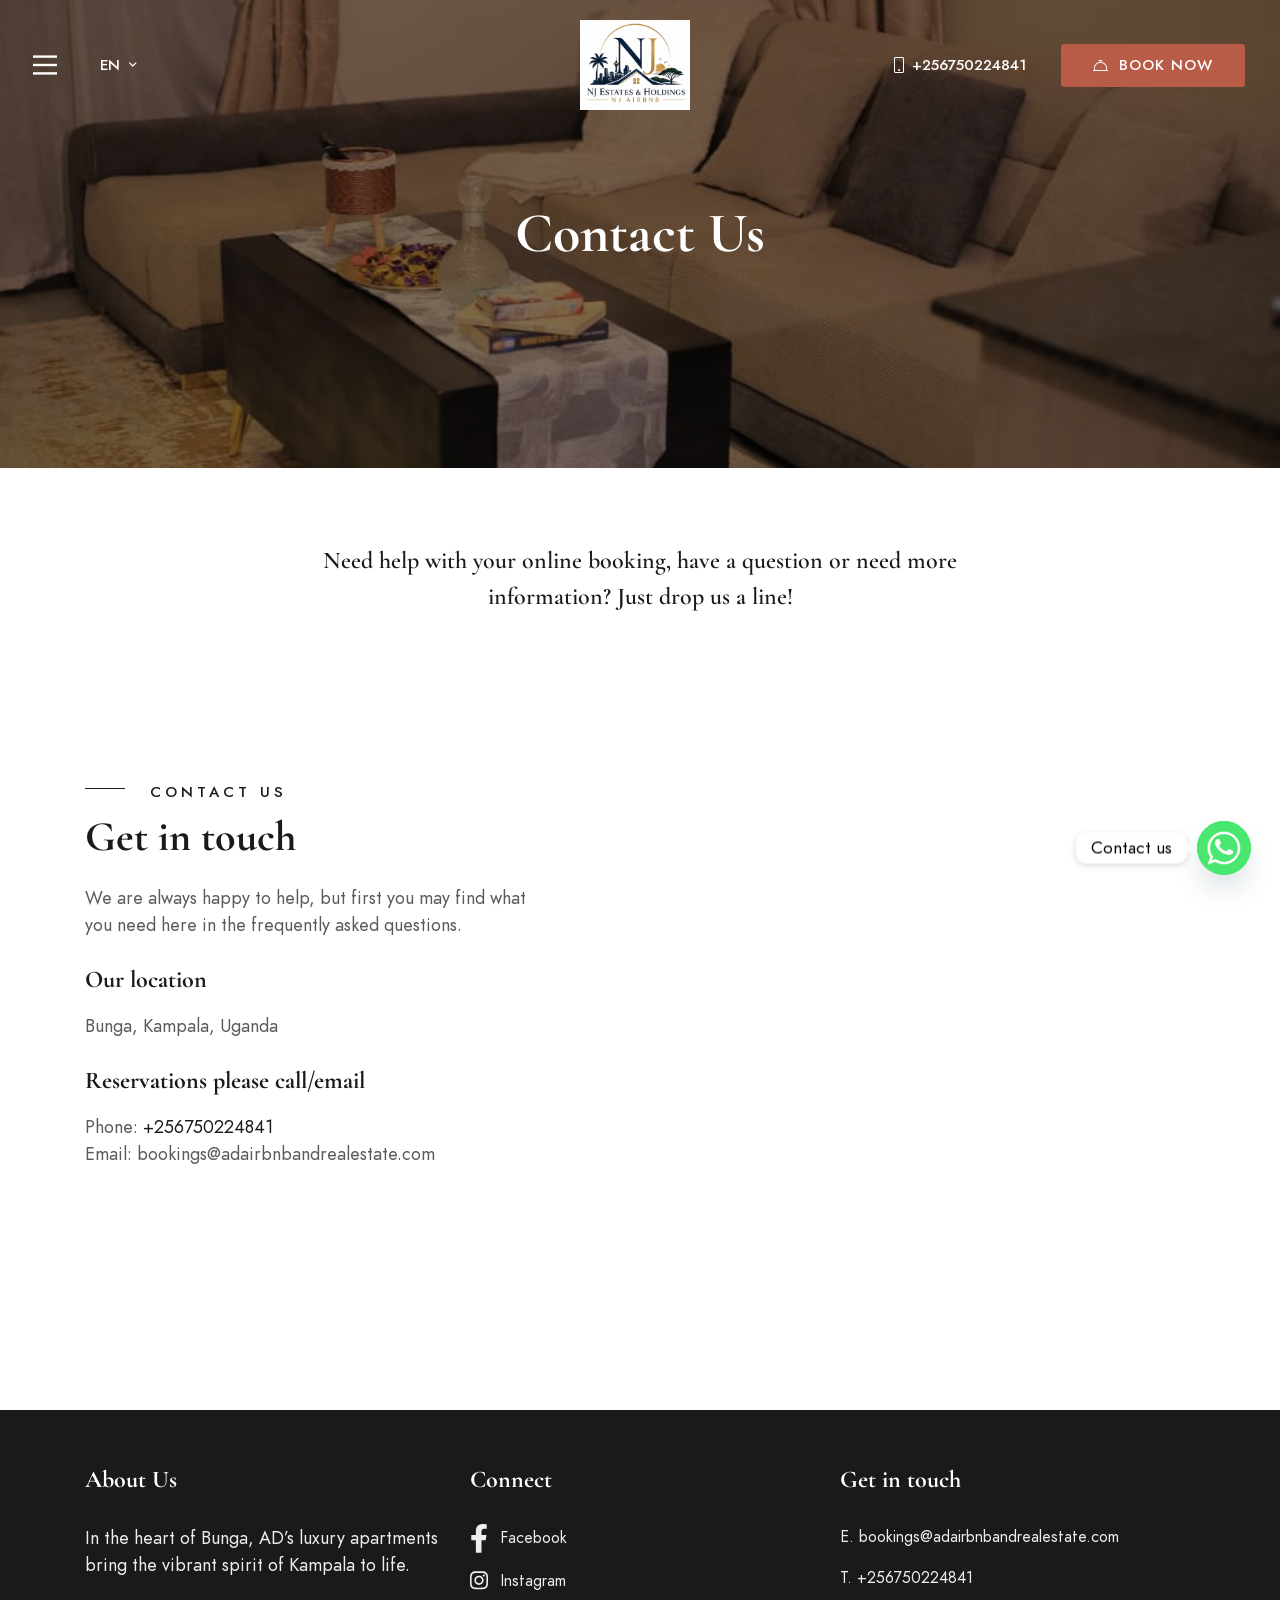
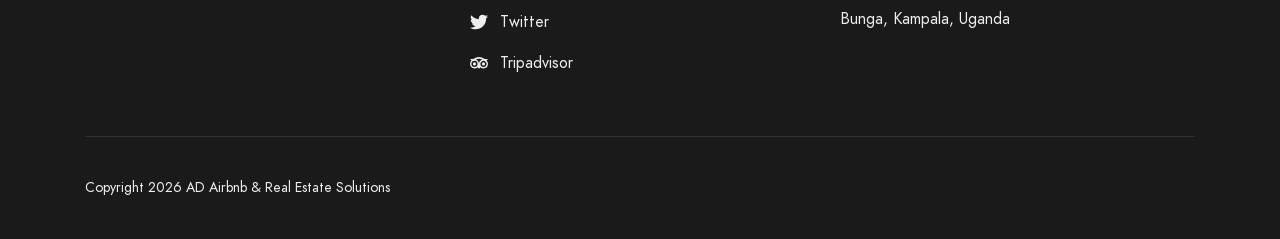
<file: contact-us-3/index.htm>
﻿<!DOCTYPE html>
<html lang="en-US" prefix="og: https://ogp.me/ns#">

<head>
	<meta charset="UTF-8">
	<meta name="viewport" content="width=device-width, initial-scale=1">
	<link rel="profile" href="https://gmpg.org/xfn/11">

	
<!-- Search Engine Optimization by Rank Math PRO - https://rankmath.com/ -->
<title>Contact us - NJ airbnb | Best Airbnb in Muyenga, Munyonyo Kampala, Bunga</title>
<meta name="description" content="Need help with your online booking, have a question or need more information? Just drop us a line!">
<meta name="robots" content="index, follow, max-snippet:-1, max-video-preview:-1, max-image-preview:large">
<link rel="canonical" href="index.htm">
<meta property="og:locale" content="en_US">
<meta property="og:type" content="article">
<meta property="og:title" content="Contact us - NJ airbnb | Best Airbnb in Muyenga, Munyonyo Kampala, Bunga">
<meta property="og:description" content="Need help with your online booking, have a question or need more information? Just drop us a line!">
<meta property="og:url" content="https://adairbnbandrealestate.com/contact-us-3/">
<meta property="og:site_name" content="AD airnb and real estate solutiond | Best Airbnb in Kampala">
<meta property="og:updated_time" content="2026-04-29T06:30:48+00:00">
<meta property="article:published_time" content="2021-03-22T08:26:03+00:00">
<meta property="article:modified_time" content="2026-04-29T06:30:48+00:00">
<meta name="twitter:card" content="summary_large_image">
<meta name="twitter:title" content="Contact us - NJ airbnb | Best Airbnb in Muyenga, Munyonyo Kampala, Bunga">
<meta name="twitter:description" content="Need help with your online booking, have a question or need more information? Just drop us a line!">
<meta name="twitter:label1" content="Time to read">
<meta name="twitter:data1" content="Less than a minute">
<script type="application/ld+json" class="rank-math-schema-pro">{"@context":"https://schema.org","@graph":[{"@type":"Organization","@id":"https://adairbnbandrealestate.com/#organization","name":"AD airnb and real estate solutiond | Best Airbnb in Kampala","url":"https://adairbnbandrealestate.com"},{"@type":"WebSite","@id":"https://adairbnbandrealestate.com/#website","url":"https://adairbnbandrealestate.com","name":"AD airnb and real estate solutiond | Best Airbnb in Kampala","publisher":{"@id":"https://adairbnbandrealestate.com/#organization"},"inLanguage":"en-US"},{"@type":"WebPage","@id":"https://adairbnbandrealestate.com/contact-us-3/#webpage","url":"https://adairbnbandrealestate.com/contact-us-3/","name":"Contact us - NJ airbnb | Best Airbnb in Muyenga, Munyonyo Kampala, Bunga","datePublished":"2021-03-22T08:26:03+00:00","dateModified":"2026-04-29T06:30:48+00:00","isPartOf":{"@id":"https://adairbnbandrealestate.com/#website"},"inLanguage":"en-US"},{"@type":"Person","@id":"https://adairbnbandrealestate.com/author/admin/","name":"admin","url":"https://adairbnbandrealestate.com/author/admin/","image":{"@type":"ImageObject","@id":"https://secure.gravatar.com/avatar/65046194c7af5c9aac9f402ad27d1c3d8393883b9234ae6bb765f883370c78d2?s=96&amp;d=mm&amp;r=g","url":"https://secure.gravatar.com/avatar/65046194c7af5c9aac9f402ad27d1c3d8393883b9234ae6bb765f883370c78d2?s=96&amp;d=mm&amp;r=g","caption":"admin","inLanguage":"en-US"},"sameAs":["https://adairbnbandrealestate.com"],"worksFor":{"@id":"https://adairbnbandrealestate.com/#organization"}},{"@type":"Article","headline":"Contact us - NJ airbnb | Best Airbnb in Muyenga, Munyonyo Kampala, Bunga","keywords":"contact us","datePublished":"2021-03-22T08:26:03+00:00","dateModified":"2026-04-29T06:30:48+00:00","author":{"@id":"https://adairbnbandrealestate.com/author/admin/","name":"admin"},"publisher":{"@id":"https://adairbnbandrealestate.com/#organization"},"description":"Need help with your online booking, have a question or need more information? Just drop us a line!","name":"Contact us - NJ airbnb | Best Airbnb in Muyenga, Munyonyo Kampala, Bunga","@id":"https://adairbnbandrealestate.com/contact-us-3/#richSnippet","isPartOf":{"@id":"https://adairbnbandrealestate.com/contact-us-3/#webpage"},"inLanguage":"en-US","mainEntityOfPage":{"@id":"https://adairbnbandrealestate.com/contact-us-3/#webpage"}}]}</script>
<!-- /Rank Math WordPress SEO plugin -->

<link rel='dns-prefetch' href='//www.googletagmanager.com'>
<link href='https://fonts.gstatic.com' crossorigin="" rel='preconnect'>
<link rel="alternate" type="application/rss+xml" title="NJ airbnb | Best Airbnb in Muyenga, Munyonyo Kampala, Bunga &raquo; Feed" href="../feed/index.htm">
<link rel="alternate" type="application/rss+xml" title="NJ airbnb | Best Airbnb in Muyenga, Munyonyo Kampala, Bunga &raquo; Comments Feed" href="../comments/feed/index.htm">
<style id="wp-img-auto-sizes-contain-inline-css">
img:is([sizes=auto i],[sizes^="auto," i]){contain-intrinsic-size:3000px 1500px}
/*# sourceURL=wp-img-auto-sizes-contain-inline-css */
</style>
<style id="classic-theme-styles-inline-css">
/*! This file is auto-generated */
.wp-block-button__link{color:#fff;background-color:#32373c;border-radius:9999px;box-shadow:none;text-decoration:none;padding:calc(.667em + 2px) calc(1.333em + 2px);font-size:1.125em}.wp-block-file__button{background:#32373c;color:#fff;text-decoration:none}
/*# sourceURL=/wp-includes/css/classic-themes.min.css */
</style>
<style id="rank-math-related-posts-style-inline-css">
.wp-block-rank-math-related-posts{--rm-related-gap: 1rem;--rm-related-border-radius: 6px;--rm-related-card-padding: 16px;--rm-related-hover-shadow: 0 4px 12px rgba(0, 0, 0, 0.1);--rm-related-transition: 0.2s ease}.wp-block-rank-math-related-posts.rank-math-related-posts{display:block}.wp-block-rank-math-related-posts.rank-math-related-posts .rank-math-related-wrap{display:grid;gap:var(--rm-related-gap)}.wp-block-rank-math-related-posts.rank-math-related-posts.is-style-grid-vertical .rank-math-related-wrap,.wp-block-rank-math-related-posts.rank-math-related-posts.rank-math-related-grid-vertical .rank-math-related-wrap{grid-template-columns:repeat(auto-fill, minmax(220px, 1fr))}.wp-block-rank-math-related-posts.rank-math-related-posts.is-style-grid-horizontal .rank-math-related-wrap,.wp-block-rank-math-related-posts.rank-math-related-posts.rank-math-related-grid-horizontal .rank-math-related-wrap{grid-template-columns:repeat(auto-fill, minmax(400px, 1fr))}.wp-block-rank-math-related-posts.rank-math-related-posts.is-style-grid-horizontal .rank-math-related-item,.wp-block-rank-math-related-posts.rank-math-related-posts.rank-math-related-grid-horizontal .rank-math-related-item{display:flex;gap:16px;align-items:flex-start}.wp-block-rank-math-related-posts.rank-math-related-posts.is-style-grid-horizontal .rank-math-related-thumb,.wp-block-rank-math-related-posts.rank-math-related-posts.rank-math-related-grid-horizontal .rank-math-related-thumb{flex:0 0 140px;overflow:hidden}.wp-block-rank-math-related-posts.rank-math-related-posts.is-style-grid-horizontal .rank-math-related-thumb img,.wp-block-rank-math-related-posts.rank-math-related-posts.rank-math-related-grid-horizontal .rank-math-related-thumb img{width:140px;height:140px;-o-object-fit:cover;object-fit:cover}.wp-block-rank-math-related-posts.rank-math-related-posts.is-style-grid-horizontal .rank-math-related-content,.wp-block-rank-math-related-posts.rank-math-related-posts.rank-math-related-grid-horizontal .rank-math-related-content{flex:1;min-width:0;display:flex;flex-direction:column}.wp-block-rank-math-related-posts.rank-math-related-posts.is-style-grid-horizontal .rank-math-related-title,.wp-block-rank-math-related-posts.rank-math-related-posts.rank-math-related-grid-horizontal .rank-math-related-title{margin-top:0}@media (max-width: 640px){.wp-block-rank-math-related-posts.rank-math-related-posts.is-style-grid-horizontal .rank-math-related-wrap,.wp-block-rank-math-related-posts.rank-math-related-posts.rank-math-related-grid-horizontal .rank-math-related-wrap{grid-template-columns:1fr}.wp-block-rank-math-related-posts.rank-math-related-posts.is-style-grid-horizontal .rank-math-related-thumb,.wp-block-rank-math-related-posts.rank-math-related-posts.rank-math-related-grid-horizontal .rank-math-related-thumb{flex:0 0 100px}.wp-block-rank-math-related-posts.rank-math-related-posts.is-style-grid-horizontal .rank-math-related-thumb img,.wp-block-rank-math-related-posts.rank-math-related-posts.rank-math-related-grid-horizontal .rank-math-related-thumb img{width:100px;height:100px}}.wp-block-rank-math-related-posts.rank-math-related-posts.is-style-list-vertical .rank-math-related-wrap,.wp-block-rank-math-related-posts.rank-math-related-posts.rank-math-related-list-vertical .rank-math-related-wrap{grid-template-columns:1fr}.wp-block-rank-math-related-posts.rank-math-related-posts.is-style-list-horizontal .rank-math-related-wrap,.wp-block-rank-math-related-posts.rank-math-related-posts.rank-math-related-list-horizontal .rank-math-related-wrap{grid-template-columns:1fr}.wp-block-rank-math-related-posts.rank-math-related-posts.is-style-list-horizontal .rank-math-related-item,.wp-block-rank-math-related-posts.rank-math-related-posts.rank-math-related-list-horizontal .rank-math-related-item{display:flex;gap:20px;align-items:flex-start}.wp-block-rank-math-related-posts.rank-math-related-posts.is-style-list-horizontal .rank-math-related-thumb,.wp-block-rank-math-related-posts.rank-math-related-posts.rank-math-related-list-horizontal .rank-math-related-thumb{flex:0 0 180px;overflow:hidden}.wp-block-rank-math-related-posts.rank-math-related-posts.is-style-list-horizontal .rank-math-related-thumb img,.wp-block-rank-math-related-posts.rank-math-related-posts.rank-math-related-list-horizontal .rank-math-related-thumb img{width:180px;height:180px;-o-object-fit:cover;object-fit:cover}.wp-block-rank-math-related-posts.rank-math-related-posts.is-style-list-horizontal .rank-math-related-content,.wp-block-rank-math-related-posts.rank-math-related-posts.rank-math-related-list-horizontal .rank-math-related-content{flex:1;min-width:0;display:flex;flex-direction:column}.wp-block-rank-math-related-posts.rank-math-related-posts.is-style-list-horizontal .rank-math-related-title,.wp-block-rank-math-related-posts.rank-math-related-posts.rank-math-related-list-horizontal .rank-math-related-title{margin-top:0}@media (max-width: 640px){.wp-block-rank-math-related-posts.rank-math-related-posts.is-style-list-horizontal .rank-math-related-item,.wp-block-rank-math-related-posts.rank-math-related-posts.rank-math-related-list-horizontal .rank-math-related-item{gap:16px}.wp-block-rank-math-related-posts.rank-math-related-posts.is-style-list-horizontal .rank-math-related-thumb,.wp-block-rank-math-related-posts.rank-math-related-posts.rank-math-related-list-horizontal .rank-math-related-thumb{flex:0 0 120px}.wp-block-rank-math-related-posts.rank-math-related-posts.is-style-list-horizontal .rank-math-related-thumb img,.wp-block-rank-math-related-posts.rank-math-related-posts.rank-math-related-list-horizontal .rank-math-related-thumb img{width:120px;height:120px}}@media (max-width: 480px){.wp-block-rank-math-related-posts.rank-math-related-posts.is-style-list-horizontal .rank-math-related-item,.wp-block-rank-math-related-posts.rank-math-related-posts.rank-math-related-list-horizontal .rank-math-related-item{flex-direction:column}.wp-block-rank-math-related-posts.rank-math-related-posts.is-style-list-horizontal .rank-math-related-thumb,.wp-block-rank-math-related-posts.rank-math-related-posts.rank-math-related-list-horizontal .rank-math-related-thumb{flex:0 0 auto;width:100%}.wp-block-rank-math-related-posts.rank-math-related-posts.is-style-list-horizontal .rank-math-related-thumb img,.wp-block-rank-math-related-posts.rank-math-related-posts.rank-math-related-list-horizontal .rank-math-related-thumb img{width:100%;height:auto;max-height:200px}}.wp-block-rank-math-related-posts.rank-math-related-posts .rank-math-related-item{border-radius:var(--rm-related-border-radius);padding:var(--rm-related-card-padding);background:inherit;transition:transform var(--rm-related-transition),box-shadow var(--rm-related-transition)}.wp-block-rank-math-related-posts.rank-math-related-posts .rank-math-related-item:hover{transform:translateY(-2px);box-shadow:var(--rm-related-hover-shadow)}.wp-block-rank-math-related-posts.rank-math-related-posts .rank-math-related-title{margin:0.5rem 0;font-size:inherit;line-height:inherit}.wp-block-rank-math-related-posts.rank-math-related-posts .rank-math-related-title a{color:inherit;text-decoration:none;transition:color 0.2s ease}.wp-block-rank-math-related-posts.rank-math-related-posts .rank-math-related-title a:hover{color:#2563eb;text-decoration:underline}.wp-block-rank-math-related-posts.rank-math-related-posts .rank-math-related-title:not(:has(a)){cursor:default}.wp-block-rank-math-related-posts.rank-math-related-posts .rank-math-related-thumb{position:relative;overflow:hidden;border-radius:4px;display:block}.wp-block-rank-math-related-posts.rank-math-related-posts .rank-math-related-thumb img{display:block;width:100%;height:auto;border-radius:4px;transition:transform 0.3s ease}.wp-block-rank-math-related-posts.rank-math-related-posts .rank-math-related-thumb:hover img{transform:scale(1.05)}.wp-block-rank-math-related-posts.rank-math-related-posts .rank-math-related-thumb:not(a){cursor:default}.wp-block-rank-math-related-posts.rank-math-related-posts .rank-math-related-thumb:not(a):hover img{transform:none}.wp-block-rank-math-related-posts.rank-math-related-posts .rank-math-related-date{margin-top:0.25rem;font-size:0.85em;opacity:0.7}.wp-block-rank-math-related-posts.rank-math-related-posts .rank-math-related-terms{margin-top:0.5rem}.wp-block-rank-math-related-posts.rank-math-related-posts .rank-math-related-chip{display:inline-block;background:#f3f4f6;border:1px solid #e5e7eb;border-radius:999px;padding:0.15rem 0.5rem;margin-right:0.35rem;font-size:0.8em}.wp-block-rank-math-related-posts.rank-math-related-posts .rank-math-related-excerpt{margin-top:0.5rem;color:inherit;opacity:0.8;font-size:0.9em;line-height:1.6;display:-webkit-box;-webkit-line-clamp:3;line-clamp:3;-webkit-box-orient:vertical;overflow:hidden}.wp-block-rank-math-related-posts.rank-math-related-posts .rank-math-related-more{margin-top:1rem}.wp-block-rank-math-related-posts.rank-math-related-posts .rank-math-related-button{display:inline-block;background:#111827;color:#fff;border-radius:6px;padding:0.625rem 1.25rem;text-decoration:none;font-weight:500;transition:background 0.2s ease, transform 0.2s ease}.wp-block-rank-math-related-posts.rank-math-related-posts .rank-math-related-button:hover{background:#1f2937;transform:translateY(-1px)}.wp-block-rank-math-related-posts.has-border-color .rank-math-related-item{border-color:inherit}.wp-block-rank-math-related-posts.has-border-width .rank-math-related-item{border-width:inherit}.wp-block-rank-math-related-posts.has-border-style .rank-math-related-item{border-style:inherit}.wp-block-rank-math-related-posts.has-border-radius .rank-math-related-item{border-radius:inherit}.wp-block-rank-math-related-posts:not(.has-border-color):not(.has-border-width):not(.has-border-style) .rank-math-related-item{border:1px solid #e5e7eb}

/*# sourceURL=https://adairbnbandrealestate.com/wp-content/plugins/seo-by-rank-math-pro/includes/modules/link-genius/blocks/related/assets/css/styles.css */
</style>
<style id="global-styles-inline-css">
:root{--wp--preset--aspect-ratio--square: 1;--wp--preset--aspect-ratio--4-3: 4/3;--wp--preset--aspect-ratio--3-4: 3/4;--wp--preset--aspect-ratio--3-2: 3/2;--wp--preset--aspect-ratio--2-3: 2/3;--wp--preset--aspect-ratio--16-9: 16/9;--wp--preset--aspect-ratio--9-16: 9/16;--wp--preset--color--black: #000000;--wp--preset--color--cyan-bluish-gray: #abb8c3;--wp--preset--color--white: #ffffff;--wp--preset--color--pale-pink: #f78da7;--wp--preset--color--vivid-red: #cf2e2e;--wp--preset--color--luminous-vivid-orange: #ff6900;--wp--preset--color--luminous-vivid-amber: #fcb900;--wp--preset--color--light-green-cyan: #7bdcb5;--wp--preset--color--vivid-green-cyan: #00d084;--wp--preset--color--pale-cyan-blue: #8ed1fc;--wp--preset--color--vivid-cyan-blue: #0693e3;--wp--preset--color--vivid-purple: #9b51e0;--wp--preset--gradient--vivid-cyan-blue-to-vivid-purple: linear-gradient(135deg,rgb(6,147,227) 0%,rgb(155,81,224) 100%);--wp--preset--gradient--light-green-cyan-to-vivid-green-cyan: linear-gradient(135deg,rgb(122,220,180) 0%,rgb(0,208,130) 100%);--wp--preset--gradient--luminous-vivid-amber-to-luminous-vivid-orange: linear-gradient(135deg,rgb(252,185,0) 0%,rgb(255,105,0) 100%);--wp--preset--gradient--luminous-vivid-orange-to-vivid-red: linear-gradient(135deg,rgb(255,105,0) 0%,rgb(207,46,46) 100%);--wp--preset--gradient--very-light-gray-to-cyan-bluish-gray: linear-gradient(135deg,rgb(238,238,238) 0%,rgb(169,184,195) 100%);--wp--preset--gradient--cool-to-warm-spectrum: linear-gradient(135deg,rgb(74,234,220) 0%,rgb(151,120,209) 20%,rgb(207,42,186) 40%,rgb(238,44,130) 60%,rgb(251,105,98) 80%,rgb(254,248,76) 100%);--wp--preset--gradient--blush-light-purple: linear-gradient(135deg,rgb(255,206,236) 0%,rgb(152,150,240) 100%);--wp--preset--gradient--blush-bordeaux: linear-gradient(135deg,rgb(254,205,165) 0%,rgb(254,45,45) 50%,rgb(107,0,62) 100%);--wp--preset--gradient--luminous-dusk: linear-gradient(135deg,rgb(255,203,112) 0%,rgb(199,81,192) 50%,rgb(65,88,208) 100%);--wp--preset--gradient--pale-ocean: linear-gradient(135deg,rgb(255,245,203) 0%,rgb(182,227,212) 50%,rgb(51,167,181) 100%);--wp--preset--gradient--electric-grass: linear-gradient(135deg,rgb(202,248,128) 0%,rgb(113,206,126) 100%);--wp--preset--gradient--midnight: linear-gradient(135deg,rgb(2,3,129) 0%,rgb(40,116,252) 100%);--wp--preset--font-size--small: 13px;--wp--preset--font-size--medium: 20px;--wp--preset--font-size--large: 36px;--wp--preset--font-size--x-large: 42px;--wp--preset--font-family--inter: "Inter", sans-serif;--wp--preset--font-family--cardo: Cardo;--wp--preset--spacing--20: 0.44rem;--wp--preset--spacing--30: 0.67rem;--wp--preset--spacing--40: 1rem;--wp--preset--spacing--50: 1.5rem;--wp--preset--spacing--60: 2.25rem;--wp--preset--spacing--70: 3.38rem;--wp--preset--spacing--80: 5.06rem;--wp--preset--shadow--natural: 6px 6px 9px rgba(0, 0, 0, 0.2);--wp--preset--shadow--deep: 12px 12px 50px rgba(0, 0, 0, 0.4);--wp--preset--shadow--sharp: 6px 6px 0px rgba(0, 0, 0, 0.2);--wp--preset--shadow--outlined: 6px 6px 0px -3px rgb(255, 255, 255), 6px 6px rgb(0, 0, 0);--wp--preset--shadow--crisp: 6px 6px 0px rgb(0, 0, 0);}:where(body) { margin: 0; }:where(.is-layout-flex){gap: 0.5em;}:where(.is-layout-grid){gap: 0.5em;}body .is-layout-flex{display: flex;}.is-layout-flex{flex-wrap: wrap;align-items: center;}.is-layout-flex > :is(*, div){margin: 0;}body .is-layout-grid{display: grid;}.is-layout-grid > :is(*, div){margin: 0;}body{padding-top: 0px;padding-right: 0px;padding-bottom: 0px;padding-left: 0px;}:root :where(.wp-element-button, .wp-block-button__link){background-color: #32373c;border-width: 0;color: #fff;font-family: inherit;font-size: inherit;font-style: inherit;font-weight: inherit;letter-spacing: inherit;line-height: inherit;padding-top: calc(0.667em + 2px);padding-right: calc(1.333em + 2px);padding-bottom: calc(0.667em + 2px);padding-left: calc(1.333em + 2px);text-decoration: none;text-transform: inherit;}.has-black-color{color: var(--wp--preset--color--black) !important;}.has-cyan-bluish-gray-color{color: var(--wp--preset--color--cyan-bluish-gray) !important;}.has-white-color{color: var(--wp--preset--color--white) !important;}.has-pale-pink-color{color: var(--wp--preset--color--pale-pink) !important;}.has-vivid-red-color{color: var(--wp--preset--color--vivid-red) !important;}.has-luminous-vivid-orange-color{color: var(--wp--preset--color--luminous-vivid-orange) !important;}.has-luminous-vivid-amber-color{color: var(--wp--preset--color--luminous-vivid-amber) !important;}.has-light-green-cyan-color{color: var(--wp--preset--color--light-green-cyan) !important;}.has-vivid-green-cyan-color{color: var(--wp--preset--color--vivid-green-cyan) !important;}.has-pale-cyan-blue-color{color: var(--wp--preset--color--pale-cyan-blue) !important;}.has-vivid-cyan-blue-color{color: var(--wp--preset--color--vivid-cyan-blue) !important;}.has-vivid-purple-color{color: var(--wp--preset--color--vivid-purple) !important;}.has-black-background-color{background-color: var(--wp--preset--color--black) !important;}.has-cyan-bluish-gray-background-color{background-color: var(--wp--preset--color--cyan-bluish-gray) !important;}.has-white-background-color{background-color: var(--wp--preset--color--white) !important;}.has-pale-pink-background-color{background-color: var(--wp--preset--color--pale-pink) !important;}.has-vivid-red-background-color{background-color: var(--wp--preset--color--vivid-red) !important;}.has-luminous-vivid-orange-background-color{background-color: var(--wp--preset--color--luminous-vivid-orange) !important;}.has-luminous-vivid-amber-background-color{background-color: var(--wp--preset--color--luminous-vivid-amber) !important;}.has-light-green-cyan-background-color{background-color: var(--wp--preset--color--light-green-cyan) !important;}.has-vivid-green-cyan-background-color{background-color: var(--wp--preset--color--vivid-green-cyan) !important;}.has-pale-cyan-blue-background-color{background-color: var(--wp--preset--color--pale-cyan-blue) !important;}.has-vivid-cyan-blue-background-color{background-color: var(--wp--preset--color--vivid-cyan-blue) !important;}.has-vivid-purple-background-color{background-color: var(--wp--preset--color--vivid-purple) !important;}.has-black-border-color{border-color: var(--wp--preset--color--black) !important;}.has-cyan-bluish-gray-border-color{border-color: var(--wp--preset--color--cyan-bluish-gray) !important;}.has-white-border-color{border-color: var(--wp--preset--color--white) !important;}.has-pale-pink-border-color{border-color: var(--wp--preset--color--pale-pink) !important;}.has-vivid-red-border-color{border-color: var(--wp--preset--color--vivid-red) !important;}.has-luminous-vivid-orange-border-color{border-color: var(--wp--preset--color--luminous-vivid-orange) !important;}.has-luminous-vivid-amber-border-color{border-color: var(--wp--preset--color--luminous-vivid-amber) !important;}.has-light-green-cyan-border-color{border-color: var(--wp--preset--color--light-green-cyan) !important;}.has-vivid-green-cyan-border-color{border-color: var(--wp--preset--color--vivid-green-cyan) !important;}.has-pale-cyan-blue-border-color{border-color: var(--wp--preset--color--pale-cyan-blue) !important;}.has-vivid-cyan-blue-border-color{border-color: var(--wp--preset--color--vivid-cyan-blue) !important;}.has-vivid-purple-border-color{border-color: var(--wp--preset--color--vivid-purple) !important;}.has-vivid-cyan-blue-to-vivid-purple-gradient-background{background: var(--wp--preset--gradient--vivid-cyan-blue-to-vivid-purple) !important;}.has-light-green-cyan-to-vivid-green-cyan-gradient-background{background: var(--wp--preset--gradient--light-green-cyan-to-vivid-green-cyan) !important;}.has-luminous-vivid-amber-to-luminous-vivid-orange-gradient-background{background: var(--wp--preset--gradient--luminous-vivid-amber-to-luminous-vivid-orange) !important;}.has-luminous-vivid-orange-to-vivid-red-gradient-background{background: var(--wp--preset--gradient--luminous-vivid-orange-to-vivid-red) !important;}.has-very-light-gray-to-cyan-bluish-gray-gradient-background{background: var(--wp--preset--gradient--very-light-gray-to-cyan-bluish-gray) !important;}.has-cool-to-warm-spectrum-gradient-background{background: var(--wp--preset--gradient--cool-to-warm-spectrum) !important;}.has-blush-light-purple-gradient-background{background: var(--wp--preset--gradient--blush-light-purple) !important;}.has-blush-bordeaux-gradient-background{background: var(--wp--preset--gradient--blush-bordeaux) !important;}.has-luminous-dusk-gradient-background{background: var(--wp--preset--gradient--luminous-dusk) !important;}.has-pale-ocean-gradient-background{background: var(--wp--preset--gradient--pale-ocean) !important;}.has-electric-grass-gradient-background{background: var(--wp--preset--gradient--electric-grass) !important;}.has-midnight-gradient-background{background: var(--wp--preset--gradient--midnight) !important;}.has-small-font-size{font-size: var(--wp--preset--font-size--small) !important;}.has-medium-font-size{font-size: var(--wp--preset--font-size--medium) !important;}.has-large-font-size{font-size: var(--wp--preset--font-size--large) !important;}.has-x-large-font-size{font-size: var(--wp--preset--font-size--x-large) !important;}.has-inter-font-family{font-family: var(--wp--preset--font-family--inter) !important;}.has-cardo-font-family{font-family: var(--wp--preset--font-family--cardo) !important;}
:root :where(.wp-block-icon svg){width: 24px;}
:where(.wp-block-post-template.is-layout-flex){gap: 1.25em;}:where(.wp-block-post-template.is-layout-grid){gap: 1.25em;}
:where(.wp-block-term-template.is-layout-flex){gap: 1.25em;}:where(.wp-block-term-template.is-layout-grid){gap: 1.25em;}
:where(.wp-block-columns.is-layout-flex){gap: 2em;}:where(.wp-block-columns.is-layout-grid){gap: 2em;}
:root :where(.wp-block-pullquote){font-size: 1.5em;line-height: 1.6;}
/*# sourceURL=global-styles-inline-css */
</style>
<link rel='stylesheet' id='contact-form-7-css' href='../wp-content/plugins/contact-form-7/includes/css/styles.css' media='all'>
<link rel='stylesheet' id='sr7css-css' href='../wp-content/plugins/revslider/public/css/sr7.css' media='all'>
<link rel='stylesheet' id='woocommerce-layout-css' href='../wp-content/plugins/woocommerce/assets/css/woocommerce-layout.css' media='all'>
<link rel='stylesheet' id='woocommerce-smallscreen-css' href='../wp-content/plugins/woocommerce/assets/css/woocommerce-smallscreen.css' media='only screen and (max-width: 768px)'>
<link rel='stylesheet' id='woocommerce-general-css' href='../wp-content/plugins/woocommerce/assets/css/woocommerce.css' media='all'>
<style id="woocommerce-inline-inline-css">
.woocommerce form .form-row .required { visibility: visible; }
/*# sourceURL=woocommerce-inline-inline-css */
</style>
<link rel='stylesheet' id='font-awesome-all-css' href='../wp-content/themes/nuss/assets/libs/font-awesome/css/fontawesome-all.min.css' media='all'>
<link rel='stylesheet' id='swiper-css' href='../wp-content/plugins/elementor/assets/lib/swiper/v8/css/swiper.min.css' media='all'>
<link rel='stylesheet' id='lightgallery-css' href='../wp-content/themes/nuss/assets/libs/lightgallery/css/lightgallery.min.css' media='all'>
<link rel='stylesheet' id='growl-css' href='../wp-content/themes/nuss/assets/libs/growl/css/jquery.growl.min.css' media='all'>
<link rel='stylesheet' id='nice-select-css' href='../wp-content/themes/nuss/assets/libs/jquery-nice-select/css/nice-select.css' media='all'>
<link rel='stylesheet' id='nuss-font-jost-css' href='../wp-content/themes/nuss/assets/fonts/jost/stylesheet.css' media='all'>
<link rel='stylesheet' id='nuss-font-cormorant-css' href='../wp-content/themes/nuss/assets/fonts/CormorantGaramond/stylesheet.css' media='all'>
<link rel='stylesheet' id='nuss-main-css' href='../wp-content/themes/nuss/style.css' media='all'>
<link rel='stylesheet' id='nuss-style-css' href='../wp-content/themes/nuss/style.min.css' media='all'>
<style id="nuss-style-inline-css">
.page-title-bg{background-image:url(../wp-content/uploads/2026/04/WhatsApp-Image-2026-04-15-at-5.33.26-PM-1.jpeg)!important}.page-title-bg:before{background-color:rgba(0,0,0,0.5)!important}.lg-backdrop{}
/*# sourceURL=nuss-style-inline-css */
</style>
<link rel='stylesheet' id='chaty-css-css' href='../wp-content/plugins/chaty-pro/css/chaty-front.min.css' media='all'>
<link rel='stylesheet' id='elementor-frontend-css' href='../wp-content/plugins/elementor/assets/css/frontend.min.css' media='all'>
<style id="elementor-frontend-inline-css">
.e-heading-base a, .e-paragraph-base a { all: unset; cursor: pointer; }form[data-element_type="e-form"].form-state-success [data-element_type="e-form-success-message"],form[data-element_type="e-form"].form-state-error [data-element_type="e-form-error-message"]{ display: block; }
/*# sourceURL=elementor-frontend-inline-css */
</style>
<link rel='stylesheet' id='elementor-post-4735-css' href='../wp-content/uploads/elementor/css/post-4735.css' media='all'>
<link rel='stylesheet' id='widget-heading-css' href='../wp-content/plugins/elementor/assets/css/widget-heading.min.css' media='all'>
<link rel='stylesheet' id='widget-google_maps-css' href='../wp-content/plugins/elementor/assets/css/widget-google_maps.min.css' media='all'>
<link rel='stylesheet' id='elementor-post-2102-css' href='../wp-content/uploads/elementor/css/post-2102.css' media='all'>
<link rel='stylesheet' id='base-desktop-css' href='../wp-content/uploads/elementor/css/base-desktop.css' media='all'>
<link rel='stylesheet' id='jquery-datepick-css' href='../wp-content/plugins/uxper-booking/assets/libs/datepick/jquery.datepick.css' media='all'>
<link rel='stylesheet' id='lightgallery-fb-css' href='../wp-content/plugins/uxper-booking/assets/libs/lightgallery/css/lg-fb-comment-box.min.css' media='all'>
<link rel='stylesheet' id='uxper-booking-general-css' href='../wp-content/plugins/uxper-booking/assets/css/_general.css' media='all'>
<link rel='stylesheet' id='uxper-booking-template-css' href='../wp-content/plugins/uxper-booking/assets/css/_template.css' media='all'>
<link rel='stylesheet' id='elementor-gf-jost-css' href='../css?family=Jost:100,100italic,200,200italic,300,300italic,400,400italic,500,500italic,600,600italic,700,700italic,800,800italic,900,900italic&#038;display=swap' media='all'>
<link rel='stylesheet' id='elementor-gf-cormorantgaramond-css' href='../css-1?family=Cormorant+Garamond:100,100italic,200,200italic,300,300italic,400,400italic,500,500italic,600,600italic,700,700italic,800,800italic,900,900italic&#038;display=swap' media='all'>
<script async="" data-wp-strategy="async" id="tp-tools-js" src="../wp-content/plugins/revslider/public/js/libs/tptools.js"></script>
<script async="" data-wp-strategy="async" id="sr7-js" src="../wp-content/plugins/revslider/public/js/sr7.js"></script>
<script id="jquery-core-js" src="../wp-includes/js/jquery/jquery.min.js"></script>
<script id="jquery-migrate-js" src="../wp-includes/js/jquery/jquery-migrate.min.js"></script>
<script data-wp-strategy="defer" defer="" id="wc-jquery-blockui-js" src="../wp-content/plugins/woocommerce/assets/js/jquery-blockui/jquery.blockUI.min.js"></script>
<script id="wc-add-to-cart-js-extra">
var wc_add_to_cart_params = {"ajax_url":"/wp-admin/admin-ajax.php","wc_ajax_url":"/?wc-ajax=%%endpoint%%","i18n_view_cart":"View cart","cart_url":"https://adairbnbandrealestate.com","is_cart":"","cart_redirect_after_add":"no"};
//# sourceURL=wc-add-to-cart-js-extra
</script>
<script data-wp-strategy="defer" defer="" id="wc-add-to-cart-js" src="../wp-content/plugins/woocommerce/assets/js/frontend/add-to-cart.min.js"></script>
<script data-wp-strategy="defer" defer="" id="wc-js-cookie-js" src="../wp-content/plugins/woocommerce/assets/js/js-cookie/js.cookie.min.js"></script>
<script id="woocommerce-js-extra">
var woocommerce_params = {"ajax_url":"/wp-admin/admin-ajax.php","wc_ajax_url":"/?wc-ajax=%%endpoint%%","i18n_password_show":"Show password","i18n_password_hide":"Hide password"};
//# sourceURL=woocommerce-js-extra
</script>
<script data-wp-strategy="defer" defer="" id="woocommerce-js" src="../wp-content/plugins/woocommerce/assets/js/frontend/woocommerce.min.js"></script>
<link rel="https://api.w.org/" href="../wp-json/index.htm"><link rel="alternate" title="JSON" type="application/json" href="../wp-json/wp/v2/pages/2102"><link rel="EditURI" type="application/rsd+xml" title="RSD" href="../xmlrpc.php?rsd">
<meta name="generator" content="WordPress 7.0.2">
<link rel='shortlink' href='index.htm?p=2102'>
<meta name="generator" content="Site Kit by Google 1.176.0">	<noscript><style>.woocommerce-product-gallery{ opacity: 1 !important; }</style></noscript>
	<meta name="generator" content="Elementor 4.0.1; features: e_font_icon_svg, additional_custom_breakpoints; settings: css_print_method-external, google_font-enabled, font_display-swap">
			<style>
				.e-con.e-parent:nth-of-type(n+4):not(.e-lazyloaded):not(.e-no-lazyload),
				.e-con.e-parent:nth-of-type(n+4):not(.e-lazyloaded):not(.e-no-lazyload) * {
					background-image: none !important;
				}
				@media screen and (max-height: 1024px) {
					.e-con.e-parent:nth-of-type(n+3):not(.e-lazyloaded):not(.e-no-lazyload),
					.e-con.e-parent:nth-of-type(n+3):not(.e-lazyloaded):not(.e-no-lazyload) * {
						background-image: none !important;
					}
				}
				@media screen and (max-height: 640px) {
					.e-con.e-parent:nth-of-type(n+2):not(.e-lazyloaded):not(.e-no-lazyload),
					.e-con.e-parent:nth-of-type(n+2):not(.e-lazyloaded):not(.e-no-lazyload) * {
						background-image: none !important;
					}
				}
			</style>
			<link rel="preconnect" href="https://fonts.googleapis.com">
<link rel="preconnect" href="https://fonts.gstatic.com/" crossorigin="">
<meta name="generator" content="Powered by Slider Revolution 7.0.5.1 - responsive, Mobile-Friendly Slider Plugin for WordPress with comfortable drag and drop interface.">
<style class="wp-fonts-local">
@font-face{font-family:Inter;font-style:normal;font-weight:300 900;font-display:fallback;src:url('../wp-content/plugins/woocommerce/assets/fonts/Inter-VariableFont_slnt,wght.woff2') format('woff2');font-stretch:normal;}
@font-face{font-family:Cardo;font-style:normal;font-weight:400;font-display:fallback;src:url('../wp-content/plugins/woocommerce/assets/fonts/cardo_normal_400.woff2') format('woff2');}
</style>
<link rel="icon" href="../wp-content/uploads/2021/06/cropped-site_icon-100x100.png" sizes="32x32">
<link rel="icon" href="../wp-content/uploads/2021/06/cropped-site_icon-300x300.png" sizes="192x192">
<link rel="apple-touch-icon" href="../wp-content/uploads/2021/06/cropped-site_icon-300x300.png">
<meta name="msapplication-TileImage" content="https://adairbnbandrealestate.com/wp-content/uploads/2021/06/cropped-site_icon-300x300.png">
<script>
	window._tpt			??= {};
	window.SR7			??= {};
	_tpt.R				??= {};
	_tpt.R.fonts		??= {};
	_tpt.R.fonts.customFonts??= {};
	SR7.devMode			=  false;
	SR7.F 				??= {};
	SR7.G				??= {};
	SR7.LIB				??= {};
	SR7.E				??= {};
	SR7.E.gAddons		??= {};
	SR7.E.php 			??= {};
	SR7.E.nonce			= '82a911c4c5';
	SR7.E.ajaxurl		= 'https://adairbnbandrealestate.com/wp-admin/admin-ajax.php';
	SR7.E.resturl		= 'https://adairbnbandrealestate.com/wp-json/';
	SR7.E.slug_path		= 'revslider/revslider.php';
	SR7.E.slug			= 'revslider';
	SR7.E.plugin_url	= 'https://adairbnbandrealestate.com/wp-content/plugins/revslider/';
	SR7.E.wp_plugin_url = 'https://adairbnbandrealestate.com/wp-content/plugins/';
	SR7.E.revision		= '7.0.5.1';
	SR7.E.latest_revision = '7.1.4';
	SR7.E.fontBaseUrl	= '';
	SR7.G.breakPoints 	= [1240,1024,778,480];
	SR7.G.fSUVW 		= false;
	SR7.E.modules 		= ['module','page','slide','layer','draw','animate','srtools','canvas','defaults','carousel','navigation','media','modifiers','migration'];
	SR7.E.libs 			= ['WEBGL'];
	SR7.E.css 			= ['csslp','cssbtns','cssfilters','cssnav','cssmedia'];
	SR7.E.resources		= {};
	SR7.E.ytnc			= false;
	SR7.JSON			??= {};
/*! Slider Revolution 7.0 - Page Processor */
!function(){"use strict";window.SR7??={},window._tpt??={},SR7.version="Slider Revolution 6.7.16",_tpt.getMobileZoom=()=>_tpt.is_mobile?document.documentElement.clientWidth/window.innerWidth:1,_tpt.getWinDim=function(t){_tpt.screenHeightWithUrlBar??=window.innerHeight;let e=SR7.F?.modal?.visible&&SR7.M[SR7.F.module.getIdByAlias(SR7.F.modal.requested)];_tpt.scrollBar=window.innerWidth!==document.documentElement.clientWidth||e&&window.innerWidth!==e.c.module.clientWidth,_tpt.winW=_tpt.getMobileZoom()*window.innerWidth-(_tpt.scrollBar||"prepare"===t?_tpt.scrollBarW??_tpt.mesureScrollBar():0),_tpt.winH=_tpt.getMobileZoom()*window.innerHeight,_tpt.winWAll=document.documentElement.clientWidth},SR7.F.isCarousel=t=>!SR7.E.backend&&"carousel"===SR7.M[t].settings.type,SR7.F.moduleType=t=>SR7.E.backend&&"carousel"===SR7.M[t].settings.type?"standard":SR7.M[t].settings.type,_tpt.getResponsiveLevel=function(t){return SR7.G.fSUVW?_tpt.closestGE(t,window.innerWidth):_tpt.closestGE(t,_tpt.winWAll)},_tpt.mesureScrollBar=function(){let t=document.createElement("div");return t.className="RSscrollbar-measure",t.style.width="100px",t.style.height="100px",t.style.overflow="scroll",t.style.position="absolute",t.style.top="-9999px",document.body.appendChild(t),_tpt.scrollBarW=t.offsetWidth-t.clientWidth,document.body.removeChild(t),_tpt.scrollBarW},_tpt.loadCSS??=async function(t,e,s){return s?_tpt.R.fonts.required[e].status=1:(_tpt.R[e]??={},_tpt.R[e].status=1),new Promise((i,n)=>{if(_tpt.isStylesheetLoaded(t))s?_tpt.R.fonts.required[e].status=2:_tpt.R[e].status=2,i();else{const o=document.createElement("link");o.rel="stylesheet";let l="text",r="css";o["type"]=l+"/"+r,o.href=t,o.onload=()=>{s?_tpt.R.fonts.required[e].status=2:_tpt.R[e].status=2,i()},o.onerror=()=>{s?_tpt.R.fonts.required[e].status=3:_tpt.R[e].status=3,n(new Error(`Failed to load CSS: ${t}`))},document.head.appendChild(o)}})},_tpt.addContainer??=function(t){const{tag:e="div",id:s,class:i,datas:n,textContent:o,iHTML:l}=t,r=document.createElement(e);if(s&&""!==s&&(r.id=s),i&&""!==i&&(r.className=i),n)for(const[t,e]of Object.entries(n))"style"==t?r.style.cssText=e:r.setAttribute(`data-${t}`,e);return o&&(r.textContent=o),l&&(r.innerHTML=l),r},_tpt.collector??=function(){return{fragment:new DocumentFragment,add(t){var e=_tpt.addContainer(t);return this.fragment.appendChild(e),e},append(t){t.appendChild(this.fragment)}}},_tpt.isStylesheetLoaded??=function(t){let e=t.split("?")[0];return Array.from(document.querySelectorAll('link[rel="stylesheet"], link[rel="preload"]')).some(t=>t.href.split("?")[0]===e)},_tpt.preloader??={requests:new Map,preloaderTemplates:new Map,show:function(t,e){if(!e||!t)return;const{type:s,color:i}=e;if(s<0||"off"===s)return;const n=`preloader_${s}`;let o=this.preloaderTemplates.get(n);o||(o=this.build(s,i),this.preloaderTemplates.set(n,o)),this.requests.has(t)||this.requests.set(t,{count:0});const l=this.requests.get(t);clearTimeout(l.timer),l.count++,1===l.count&&(l.timer=setTimeout(()=>{l.preloaderClone=o.cloneNode(!0),l.anim&&l.anim.kill(),void 0!==_tpt.gsap?l.anim=_tpt.gsap.fromTo(l.preloaderClone,1,{opacity:0},{opacity:1}):l.preloaderClone.classList.add("sr7-fade-in"),t.appendChild(l.preloaderClone)},150))},hide:function(t){if(!this.requests.has(t))return;const e=this.requests.get(t);e.count--,e.count<0&&(e.count=0),e.anim&&e.anim.kill(),0===e.count&&(clearTimeout(e.timer),e.preloaderClone&&(e.preloaderClone.classList.remove("sr7-fade-in"),e.anim=_tpt.gsap.to(e.preloaderClone,.3,{opacity:0,onComplete:function(){e.preloaderClone.remove()}})))},state:function(t){if(!this.requests.has(t))return!1;return this.requests.get(t).count>0},build:(t,e="#ffffff",s="")=>{if(t<0||"off"===t)return null;const i=parseInt(t);if(t="prlt"+i,isNaN(i))return null;if(_tpt.loadCSS(SR7.E.plugin_url+"public/css/preloaders/t"+i+".css","preloader_"+t),isNaN(i)||i<6){const n=`background-color:${e}`,o=1===i||2==i?n:"",l=3===i||4==i?n:"",r=_tpt.collector();["dot1","dot2","bounce1","bounce2","bounce3"].forEach(t=>r.add({tag:"div",class:t,datas:{style:l}}));const a=_tpt.addContainer({tag:"sr7-prl",class:`${t} ${s}`,datas:{style:o}});return r.append(a),a}{let n={};if(7===i){let t;e.startsWith("#")?(t=e.replace("#",""),t=`rgba(${parseInt(t.substring(0,2),16)}, ${parseInt(t.substring(2,4),16)}, ${parseInt(t.substring(4,6),16)}, `):e.startsWith("rgb")&&(t=e.slice(e.indexOf("(")+1,e.lastIndexOf(")")).split(",").map(t=>t.trim()),t=`rgba(${t[0]}, ${t[1]}, ${t[2]}, `),t&&(n.style=`border-top-color: ${t}0.65); border-bottom-color: ${t}0.15); border-left-color: ${t}0.65); border-right-color: ${t}0.15)`)}else 12===i&&(n.style=`background:${e}`);const o=[10,0,4,2,5,9,0,4,4,2][i-6],l=_tpt.collector(),r=l.add({tag:"div",class:"sr7-prl-inner",datas:n});Array.from({length:o}).forEach(()=>r.appendChild(l.add({tag:"span",datas:{style:`background:${e}`}})));const a=_tpt.addContainer({tag:"sr7-prl",class:`${t} ${s}`});return l.append(a),a}}},SR7.preLoader={show:(t,e)=>{"off"!==(SR7.M[t]?.settings?.pLoader?.type??"off")&&_tpt.preloader.show(e||SR7.M[t].c.module,SR7.M[t]?.settings?.pLoader??{color:"#fff",type:10})},hide:(t,e)=>{"off"!==(SR7.M[t]?.settings?.pLoader?.type??"off")&&_tpt.preloader.hide(e||SR7.M[t].c.module)},state:(t,e)=>_tpt.preloader.state(e||SR7.M[t].c.module)},_tpt.prepareModuleHeight=function(t){window.SR7.M??={},window.SR7.M[t.id]??={},"ignore"==t.googleFont&&(SR7.E.ignoreGoogleFont=!0);let e=window.SR7.M[t.id];if(null==_tpt.scrollBarW&&_tpt.mesureScrollBar(),e.c??={},e.states??={},e.settings??={},e.settings.size??={},t.fixed&&(e.settings.fixed=!0),e.c.module=document.querySelector("sr7-module#"+t.id),e.c.adjuster=e.c.module.getElementsByTagName("sr7-adjuster")[0],e.c.content=e.c.module.getElementsByTagName("sr7-content")[0],SR7.E.backend||"carousel"!==t.type||(e.c.carousel=e.c.content.getElementsByTagName("sr7-carousel")[0]),null==e.c.module||null==e.c.module)return;t.plType&&t.plColor&&(e.settings.pLoader={type:t.plType,color:t.plColor}),"string"==typeof t.mh&&t.mh.includes(",")&&(t.mh=t.mh.split(",")),void 0===t.plType||"off"===t.plType||SR7.preLoader.state(t.id)&&SR7.preLoader.state(t.id,e.c.module)||SR7.preLoader.show(t.id,e.c.module),_tpt.winW||_tpt.getWinDim("prepare"),_tpt.getWinDim();let s=""+e.c.module.dataset?.modal;"modal"==s||"true"==s||"undefined"!==s&&"false"!==s||(e.settings.size.fullHeight=t.size.fullHeight,e.settings.size.fullWidth=t.size.fullWidth,e.LEV??=_tpt.getResponsiveLevel(window.SR7.G.breakPoints,t.id),t.vpt=_tpt.fillArray(t.vpt,5),e.settings.vPort=t.vpt[e.LEV],void 0!==t.el&&"720"==t.el[4]&&t.gh[4]!==t.el[4]&&"960"==t.el[3]&&t.gh[3]!==t.el[3]&&"768"==t.el[2]&&t.gh[2]!==t.el[2]&&delete t.el,e.settings.size.height=null==t.el||null==t.el[e.LEV]||0==t.el[e.LEV]||"auto"==t.el[e.LEV]?_tpt.fillArray(t.gh,5,-1):_tpt.fillArray(t.el,5,-1),e.settings.size.width=_tpt.fillArray(t.gw,5,-1),e.settings.size.minHeight=_tpt.fillArray(t.mh??[0],5,-1),e.cacheSize={fullWidth:e.settings.size?.fullWidth,fullHeight:e.settings.size?.fullHeight},void 0!==t.off&&(t.off?.t&&(e.settings.size.m??={})&&(e.settings.size.m.t=t.off.t),t.off?.b&&(e.settings.size.m??={})&&(e.settings.size.m.b=t.off.b),t.off?.l&&(e.settings.size.p??={})&&(e.settings.size.p.l=t.off.l),t.off?.r&&(e.settings.size.p??={})&&(e.settings.size.p.r=t.off.r),e.offsetPrepared=!0),_tpt.updatePMHeight(t.id,t,!0))},_tpt.updatePMHeight=(t,e,s)=>{let i=SR7.M[t];var n=i.settings.size.fullWidth?_tpt.winW:i.c.module.parentNode.offsetWidth;n=0===n||isNaN(n)?_tpt.winW:n;let o=i.settings.size.width[i.LEV]||i.settings.size.width[i.LEV++]||i.settings.size.width[i.LEV--]||n,l=i.settings.size.height[i.LEV]||i.settings.size.height[i.LEV++]||i.settings.size.height[i.LEV--]||0,r=i.settings.size.minHeight[i.LEV]||i.settings.size.minHeight[i.LEV++]||i.settings.size.minHeight[i.LEV--]||0;if(l="auto"==l?0:l,l=parseInt(l),"carousel"!==e.type&&(n-=parseInt(e.onw??0)||0),i.MP=!i.settings.size.fullWidth&&n<o||_tpt.winW<o?Math.min(1,n/o):1,e.size.fullScreen||e.size.fullHeight){let t=parseInt(e.fho)||0,s=(""+e.fho).indexOf("%")>-1;e.newh=_tpt.winH-(s?_tpt.winH*t/100:t)}else e.newh=i.MP*Math.max(l,r);if(e.newh+=(parseInt(e.onh??0)||0)+(parseInt(e.carousel?.pt)||0)+(parseInt(e.carousel?.pb)||0),void 0!==e.slideduration&&(e.newh=Math.max(e.newh,parseInt(e.slideduration)/3)),e.shdw&&_tpt.buildShadow(e.id,e),i.c.adjuster.style.height=e.newh+"px",i.c.module.style.height=e.newh+"px",i.c.content.style.height=e.newh+"px",i.states.heightPrepared=!0,i.dims??={},i.dims.moduleRect=i.c.module.getBoundingClientRect(),i.c.content.style.left="-"+i.dims.moduleRect.left+"px",!i.settings.size.fullWidth)return s&&requestAnimationFrame(()=>{n!==i.c.module.parentNode.offsetWidth&&_tpt.updatePMHeight(e.id,e)}),void _tpt.bgStyle(e.id,e,window.innerWidth==_tpt.winW,!0);_tpt.bgStyle(e.id,e,window.innerWidth==_tpt.winW,!0),requestAnimationFrame(function(){s&&requestAnimationFrame(()=>{n!==i.c.module.parentNode.offsetWidth&&_tpt.updatePMHeight(e.id,e)})}),i.earlyResizerFunction||(i.earlyResizerFunction=function(){requestAnimationFrame(function(){_tpt.getWinDim(),_tpt.moduleDefaults(e.id,e),_tpt.updateSlideBg(t,!0)})},window.addEventListener("resize",i.earlyResizerFunction))},_tpt.buildShadow=function(t,e){let s=SR7.M[t];null==s.c.shadow&&(s.c.shadow=document.createElement("sr7-module-shadow"),s.c.shadow.classList.add("sr7-shdw-"+e.shdw),s.c.content.appendChild(s.c.shadow))},_tpt.tf??=t=>"false"!=t&&0!=t&&("true"==t||1==t||t);const t=function(t){return"/"==(t=t.toLowerCase())[t.length-1]&&(t=t.slice(0,-1)),"http://"==t.slice(0,7)?t=t.slice(7):"https://"==t.slice(0,8)&&(t=t.slice(8)),t},e=function(t,e){return"/"==(""+t)[0]&&"/"==(""+t)[1]?(e?"https:":window.location.protocol)+t:(""+t).includes("://")?(e||t.includes("https")?"https:":window.location.protocol)+"//"+t.split("://").slice(1).join("://"):t},s=function(s,i){return!(!s||!i)&&(s==i||(s=e(s),i=e(i),s=t(s),i=t(i),(s=String(s))==(i=String(i))||"undefined"!==s&&"undefined"!==i&&(-1!==i.indexOf(s)||-1!==s.indexOf(i))))};_tpt.bgStyle=async(t,e,i,n,o)=>{const l=SR7.M[t];if(e=e??l.settings,SR7.E.backend||!e.fixed||l.c.module.classList.contains("sr7-top-fixed")||(l.c.module.classList.add("sr7-top-fixed"),l.c.module.style.position="fixed",l.c.module.style.width="100%",l.c.module.style.top="0px",l.c.module.style.left="0px",l.c.module.style.pointerEvents="none",l.c.module.style.zIndex=5e3,l.c.content.style.pointerEvents="none"),null==l.c.bgcanvas){let t=document.createElement("sr7-module-bg"),r=!1;if("string"==typeof e?.bg?.color&&e?.bg?.color.includes("{"))if(_tpt.gradient&&_tpt.gsap)e.bg.color=_tpt.gradient.convert(e.bg.color);else try{let t=JSON.parse(e.bg.color);(t?.orig||t?.string)&&(e.bg.color=JSON.parse(e.bg.color))}catch{return}let a="string"==typeof e?.bg?.color?e?.bg?.color||"transparent":e?.bg?.color?.string??e?.bg?.color?.orig??e?.bg?.color?.color??"transparent";if(t.style["background"+(String(a).includes("grad")?"":"Color")]=a,("transparent"!==a||o)&&(r=!0),l.offsetPrepared&&(t.style.visibility="hidden"),e?.bg?.image?.src&&"false"!==String(e?.bg?.image?.u)&&(e.bg.image.src=((t,e)=>{let i;const n=t.c.module.getElementsByTagName("image_lists");if(void 0!==n[0]){const t=n[0].getElementsByTagName("img");if(void 0!==t[0])for(let n in t)if(!i&&Object.prototype.hasOwnProperty.call(t,n)){let o=t[n].dataset.src||t[n].getAttribute("src")||t[n].getAttribute("data -src"),l=t[n].dataset.src2||t[n].getAttribute("src2")||t[n].getAttribute("data -src2");o&&s(atob(t[n].dataset.dbsrc),e)&&(i=window.devicePixelRatio?l:o)}}return i??e})(l,e?.bg?.image?.src),t.style.backgroundImage=`url(${e?.bg?.image.src})`,t.style.backgroundSize=""==(e.bg.image?.size??"")?"cover":e.bg.image.size,t.style.backgroundPosition=e.bg.image.position??parseInt(e.bg.image.pos?.x??0)+"% "+parseInt(e.bg.image.pos?.y??0)+"%",""==e.bg.image.repeat&&(e.bg.image.repeat="no-repeat"),t.style.backgroundRepeat=_tpt.tf(e.bg.image.rx)&&_tpt.tf(e.bg.image.ry)?"repeat":_tpt.tf(e.bg.image.rx)?"repeat-x":_tpt.tf(e.bg.image.ry)?"repeat-y":e.bg.image.repeat??"no-repeat",r=!0),!r)return;l.c.bgcanvas=t,e.size.fullWidth?t.style.width=_tpt.winW-(i&&_tpt.winH<document.body.offsetHeight?_tpt.scrollBarW:0)+"px":n&&(t.style.width=l.c.module.offsetWidth+"px"),e.sbt?.use?l.c.content.appendChild(l.c.bgcanvas):l.c.module.appendChild(l.c.bgcanvas)}l.c.bgcanvas.style.height=void 0!==e.newh?e.newh+"px":(SR7.E.backend||"carousel"!==e.type?l.dims.content.h:l.dims.module.h)+"px",l.c.bgcanvas.style.left=!i&&e.sbt?.use||l.c.bgcanvas.closest("SR7-CONTENT")?"0px":"-"+(l?.dims?.moduleRect?.left??0)+"px"},_tpt.updateSlideBg=function(t,e,s=!1){const i=SR7.M[t];let n=i.settings;(i?.c?.bgcanvas||!0===s)&&n.size.fullWidth&&(i.c.bgcanvas.style.width=_tpt.winW-(e&&_tpt.winH<document.body.offsetHeight?_tpt.scrollBarW:0)+"px")},_tpt.moduleDefaults=(t,e)=>{let s=SR7.M[t];null!=s&&null!=s.c&&null!=s.c.module&&(s.dims??={},s.dims.moduleRect=s.c.module.getBoundingClientRect(),s.c.content.style.left="-"+s.dims.moduleRect.left+"px",s.c.content.style.width=_tpt.winW-_tpt.scrollBarW+"px",SR7.E.backend||"carousel"!==e.type||(s.c.module.style.overflow="visible"),_tpt.bgStyle(t,e,window.innerWidth==_tpt.winW))},_tpt.getOffset=t=>{var e=t.getBoundingClientRect(),s=window.pageXOffset||document.documentElement.scrollLeft,i=window.pageYOffset||document.documentElement.scrollTop;return{top:e.top+i,left:e.left+s}},_tpt.fillArray=function(t,e){let s,i;t=Array.isArray(t)?t:[t];let n=Array(e),o=t.length;for(i=0;i<t.length;i++)n[i+(e-o)]=t[i],null==s&&"#"!==t[i]&&(s=t[i]);for(let t=0;t<e;t++)void 0!==n[t]&&"#"!=n[t]||(n[t]=s),s=n[t];return n},_tpt.closestGE=function(t,e){let s=Number.MAX_VALUE,i=-1;for(let n=0;n<t.length;n++)t[n]-1>=e&&t[n]-1-e<s&&(s=t[n]-1-e,i=n);return++i},_tpt.R??={},_tpt.R.page=_tpt.extend?_tpt.extend(_tpt.R.page,{status:2,version:"1.0"}):{status:2,version:"1.0"}}();</script>
<style id="kirki-inline-styles">.site-logo img{max-width:110px;}.page-loading-effect{background-color:#fff;}body{font-size:18px;letter-spacing:inherit;line-height:1.5;color:#5a5a5a;}h1,h2,h3,h4,h5,h6,.heading-font,strong{font-family:Cormorant Garamond;font-weight:700;letter-spacing:inherit;line-height:inherit;color:#1a1a1a;}h1{font-size:64px;}h2{font-size:48px;}h3{font-size:36px;}h4{font-size:28px;}h5{font-size:22px;}h6{font-size:18px;}#commentform #wp-comment-cookies-consent:checked:before,.nuss-pagination ul li .page-numbers.current, .nuss-pagination ul li a:focus, .nuss-pagination ul li a:hover, .woocommerce nav.woocommerce-pagination ul li .page-numbers.current, .woocommerce nav.woocommerce-pagination ul li a:focus, .woocommerce nav.woocommerce-pagination ul li a:hover, .nuss-swiper.nav-style-04 .swiper-nav-button:hover,.nuss-swiper.pagination-style-04 .fraction,.nuss-swiper.pagination-style-06 .fraction, .list-category li.active a,.payment-method-wrap .radio.active i,.datepick-month-row .datepick-cmd:hover, .datepick-month td .datepick-today,.regular-price,.product-quantity .btn-quantity:hover i,.accent-color,.nuss-swiper .swiper-pagination-bullet:hover, .nuss-swiper .swiper-pagination-bullet.swiper-pagination-bullet-active, .woocommerce-info:before,.woocommerce .checkout.woocommerce-checkout #order_review table tfoot tr.order-total td .amount, .woocommerce-info a.showcoupon,.nuss-blog-categories li.active a,.nuss-pagination li .page-numbers.current, .nuss-pagination li a:hover,.uxper-notice mark{color:#b95c47;}.list-category li.active a,.payment-method-wrap .radio.active,.calendar .calendar-legend-item.calendar--selected .calendar-box,.woocommerce .inner-action-form .coupon input, .woocommerce input#submit,.woocommerce a.button,.nuss-swiper.pagination-style-05 .swiper-pagination-bullet:hover:after, .woocommerce button.button, .woocommerce input.button,.woocommerce-info,.nuss-blog-categories li.active a, .wp-block-search .wp-block-search__button, .nuss-swiper .swiper-nav-button:hover,blockquote, select:focus,textarea:focus, input[type="text"]:focus,input[type="email"]:focus, input[type="password"]:focus,input[type="number"]:focus, input[type="search"]:focus{border-color:#b95c47;}.accent-background,.calendar .calendar-legend-item.calendar--today .calendar-box,.datepick-month td .datepick-selected.datepick-highlight.datepick-today,.datepick-month td .datepick-today:after, .datepick-month td .datepick-selected,.datepick-month td a:hover,.datepick-month td a:hover,.woocommerce input#submit,.woocommerce .wc-proceed-to-checkout a.checkout-button,.woocommerce a.button, .woocommerce button.button, .woocommerce input.button,.woocommerce .checkout_coupon .button,.nuss-swiper.pagination-style-08 .swiper-pagination-container .swiper-pagination-bullet-active .title:before,.nuss-elementor-loading.elementor-section-boxed:after, .nuss-elementor-loading:not(.elementor-section-boxed) > .elementor-widget-container:after, .nuss-elementor-loading:not(.elementor-section-boxed) > .elementor-widget-wrap:after, .nuss-elementor-loading:not(.elementor-section-boxed) > .elementor-container:after, .page-links .post-page-numbers.current,.nuss-blog .sticky .post-title span,.page-scroll-up,.widget_calendar #today,.widget .tagcloud a:hover,.widget_search .search-submit:hover,.nuss-swiper .swiper-nav-button:hover, .widget_product_search .search-submit:hover,.search-form .search-submit:hover,.single .post-tags a:hover,.wp-block-search .wp-block-search__button,.wp-block-tag-cloud a:hover{background-color:#b95c47;}.uxper-dual-ring:after{border-top-color:#b95c47;border-bottom-color:#b95c47;}a{color:#1a1a1a;}a:hover,a:focus,.widget_rss li a:hover{color:#b95c47;}.nuss-button{font-size:15px;letter-spacing:1px;line-height:1.4;text-transform:uppercase;}.nuss-button.underline{color:#1a1a1a;padding-top:0px;padding-right:0px;padding-bottom:6px;padding-left:0px;border-style:solid;border-color:#1a1a1a;border-top-width:0px;border-right-width:0px;border-bottom-width:1px;border-left-width:0px;-webkit-border-radius:0px;-moz-border-radius:0px;border-radius:0px;}.nuss-button.underline:hover,.nuss-button.underline:focus{color:#b95c47;}.nuss-button.full-filled{color:#ffffff;background-color:#b95c47;padding-top:11px;padding-right:32px;padding-bottom:11px;padding-left:32px;border-style:none;-webkit-border-radius:3px;-moz-border-radius:3px;border-radius:3px;}.nuss-button.full-filled:hover,.nuss-button.full-filled:focus{color:#ffffff;}.nuss-button.full-filled:hover{background-color:#b74545;}.nuss-button.line{color:#1a1a1a;padding-top:11px;padding-right:32px;padding-bottom:11px;padding-left:32px;border-style:solid;border-color:#1a1a1a;border-top-width:1px;border-right-width:1px;border-bottom-width:1px;border-left-width:1px;-webkit-border-radius:3px;-moz-border-radius:3px;border-radius:3px;}.nuss-button.line:hover,.nuss-button.line:focus{color:#b95c47;}html{background-color:#ffffff;background-repeat:no-repeat;background-position:left top;background-attachment:scroll;-webkit-background-size:auto;-moz-background-size:auto;-ms-background-size:auto;-o-background-size:auto;background-size:auto;}.error404{background:#fff;background-color:#fff;background-repeat:no-repeat;background-position:center center;background-attachment:fixed;-webkit-background-size:cover;-moz-background-size:cover;-ms-background-size:cover;-o-background-size:cover;background-size:cover;}header.site-header .header-main{padding-top:20px;padding-right:35px;padding-bottom:20px;padding-left:25px;border-bottom-style:none;}header.site-header .header-button-01 a.nuss-button{color:#fff;background-color:#b95c47;border-style:none;text-transform:uppercase;max-width:300px;padding-top:11px;padding-right:32px;padding-bottom:11px;padding-left:32px;-webkit-border-radius:3px;-moz-border-radius:3px;border-radius:3px;}header.site-header .header-button-02 a.nuss-button{color:#fff;background-color:#b95c47;border-style:none;text-transform:uppercase;max-width:100px;padding-top:29px;padding-right:28px;padding-bottom:29px;padding-left:28px;-webkit-border-radius:0px;-moz-border-radius:0px;border-radius:0px;}.ux-element.desktop-menu .menu>li>a{font-size:15px;padding-top:20px;padding-right:20px;padding-bottom:20px;padding-left:20px;}header.site-header .ux-element.canvas-menu .bg-overlay{background-color:rgba( 0, 0, 0, 0.8);}.ux-element.canvas-menu .icon-menu{color:#ffffff;border-style:none;padding-top:0px;padding-right:0px;padding-bottom:0px;padding-left:0px;}header.site-header.header-dark .icon-menu .line, header.site-header.header-dark .btn-close .line{stroke:#ffffff;}header.site-header .ux-element.canvas-mb-menu .bg-overlay{background-color:rgba( 0, 0, 0, 0.8);}.ux-element.canvas-mb-menu .icon-menu{color:#1a1a1a;border-style:none;padding-top:0px;padding-right:0px;padding-bottom:0px;padding-left:0px;}.ux-element.header-lang .inner-lang{border-style:none;padding-top:0px;padding-right:0px;padding-bottom:0px;padding-left:0px;}.ux-element.header-search-icon .icon-search a{color:#ffffff;font-size:16px;border-style:none;padding-top:0px;padding-right:0px;padding-bottom:0px;padding-left:0px;-webkit-border-radius:0px;-moz-border-radius:0px;border-radius:0px;}.ux-element.header-search-input .area-search{border-style:solid;border-width:1px;border-color:#666666;}.ux-element.header-search-input .input-search{padding-top:8px;padding-right:50px;padding-bottom:8px;padding-left:10px;-webkit-border-radius:0px;-moz-border-radius:0px;border-radius:0px;}.ux-element.header-search-input{width:70%;}.ux-element.header-search-input .icon-search{font-size:16px;color:#b95c47;}.ux-element.header-device>span{background:#0d0909;width:1px;height:30px;-webkit-border-radius:0px;-moz-border-radius:0px;border-radius:0px;}.header-custom-html-01{padding-top:0px;padding-right:0px;padding-bottom:0px;padding-left:0px;font-size:16px;font-weight:400;line-height:1.75;}.header-custom-html-02{padding-top:0px;padding-right:0px;padding-bottom:0px;padding-left:0px;font-size:16px;font-weight:400;line-height:1.75;}.blog .nuss-blog .post-title a{font-size:36px;letter-spacing:inherit;line-height:1.211;}.single-post .post-title .entry-title{font-size:42px;letter-spacing:inherit;line-height:1.211;}.check-availabity-popup .bg-overlay{background-image:url("https://nuss.uxper.co/bnb-home/wp-content/uploads/sites/5/2021/06/229114355.jpeg");background-color:#1a1a1a;background-repeat:no-repeat;background-position:center center;background-attachment:fixed;-webkit-background-size:cover;-moz-background-size:cover;-ms-background-size:cover;-o-background-size:cover;background-size:cover;}.page-title.page-title-01 .page-title-bg{background:rgba(0, 0, 0, 0);background-color:rgba(0, 0, 0, 0);background-repeat:no-repeat;background-position:center center;background-attachment:scroll;-webkit-background-size:cover;-moz-background-size:cover;-ms-background-size:cover;-o-background-size:cover;background-size:cover;}.page-title.page-title-01 .page-title-bg:before{background-color:rgba(0, 0, 0, 0);}.page-title.page-title-01 .page-title-inner{border-bottom-width:0px;border-bottom-color:rgba(0, 0, 0, 0);padding-top:60px;padding-bottom:60px;}.page-title.page-title-01{margin-bottom:0px;}.page-title.page-title-01 .heading{font-size:56px;font-weight:700;line-height:1.211;color:#1a1a1a;}.page-title.page-title-01 .nuss_breadcrumb li, .page-title.page-title-01 .nuss_breadcrumb li a{font-size:16px;font-weight:400;line-height:1.75;}.page-title.page-title-01 .nuss_breadcrumb li{color:#1a1a1a;}.page-title.page-title-01 .nuss_breadcrumb a{color:#5a5a5a;}.page-title.page-title-01 .nuss_breadcrumb a:hover{color:#1a1a1a;}.page-title.page-title-01 .nuss_breadcrumb li + li:before{color:#5a5a5a;}.page-title.page-title-02 .page-title-bg{background-repeat:no-repeat;background-position:center center;background-attachment:scroll;-webkit-background-size:cover;-moz-background-size:cover;-ms-background-size:cover;-o-background-size:cover;background-size:cover;}.page-title.page-title-02 .page-title-bg:before{background-color:rgba(0, 0, 0, 0);}.page-title.page-title-02 .page-title-inner{border-bottom-width:0px;border-bottom-color:rgba(0, 0, 0, 0);padding-top:60px;padding-bottom:60px;}.page-title.page-title-02{margin-bottom:0px;}.page-title.page-title-02 .heading{font-size:56px;font-weight:700;line-height:1.211;color:#1a1a1a;}.page-title.page-title-02 .nuss_breadcrumb li, .page-title.page-title-02 .nuss_breadcrumb li a{font-size:16px;font-weight:400;line-height:1.75;}.page-title.page-title-02 .nuss_breadcrumb li{color:#1a1a1a;}.page-title.page-title-02 .nuss_breadcrumb a{color:#5a5a5a;}.page-title.page-title-02 .nuss_breadcrumb a:hover{color:#1a1a1a;}.page-title.page-title-02 .nuss_breadcrumb li + li:before{color:#5a5a5a;}.page-title.page-title-03 .page-title-bg{background-image:url("../bnb-home/wp-content/uploads/sites/5/2021/11/photo-1598901865264-4f5f30954532.jpeg");background-color:#a7a7a7;background-repeat:no-repeat;background-position:center center;background-attachment:scroll;-webkit-background-size:cover;-moz-background-size:cover;-ms-background-size:cover;-o-background-size:cover;background-size:cover;}.page-title.page-title-03 .page-title-bg:before{background-color:rgba(0, 0, 0, 0);}.page-title.page-title-03 .page-title-inner{border-bottom-width:0px;border-bottom-color:rgba(0, 0, 0, 0);padding-top:200px;padding-bottom:200px;}.page-title.page-title-03{margin-bottom:60px;}.page-title.page-title-03 .heading{font-size:56px;line-height:1.211;color:#fff;}.page-title.page-title-03 .nuss_breadcrumb li, .page-title.page-title-03 .nuss_breadcrumb li a{font-size:16px;line-height:1.75;}.page-title.page-title-03 .nuss_breadcrumb li{color:#1a1a1a;}.page-title.page-title-03 .nuss_breadcrumb a{color:#5a5a5a;}.page-title.page-title-03 .nuss_breadcrumb a:hover{color:#1a1a1a;}.page-title.page-title-03 .nuss_breadcrumb li + li:before{color:#5a5a5a;}@media (min-width: 992px){#secondary.sidebar-single-post{flex-basis:370px;max-width:370px;}#secondary.sidebar-single-room{flex-basis:370px;max-width:370px;}#secondary.sidebar-single-product{flex-basis:370px;max-width:370px;}}@media (max-width: 1199px){.page-title.page-title-01 .page-title-inner .heading{font-size:56px;}.page-title.page-title-01 .page-title-inner{padding-top:60px;padding-bottom:60px;}.page-title.page-title-02 .page-title-inner .heading{font-size:56px;}.page-title.page-title-02 .page-title-inner{padding-top:60px;padding-bottom:60px;}.page-title.page-title-03 .page-title-inner .heading{font-size:56px;}.page-title.page-title-03 .page-title-inner{padding-top:160px;padding-bottom:160px;}}@media (max-width: 991px){.page-title.page-title-01 .page-title-inner .heading{font-size:56px;}.page-title.page-title-01 .page-title-inner{padding-top:60px;padding-bottom:60px;}.page-title.page-title-02 .page-title-inner .heading{font-size:56px;}.page-title.page-title-02 .page-title-inner{padding-top:60px;padding-bottom:60px;}.page-title.page-title-03 .page-title-inner .heading{font-size:56px;}.page-title.page-title-03 .page-title-inner{padding-top:160px;padding-bottom:160px;}}@media (max-width: 767px){.page-title.page-title-01 .page-title-inner .heading{font-size:42px;}.page-title.page-title-01 .page-title-inner{padding-top:50px;padding-bottom:50px;}.page-title.page-title-02 .page-title-inner .heading{font-size:42px;}.page-title.page-title-02 .page-title-inner{padding-top:50px;padding-bottom:50px;}.page-title.page-title-03 .page-title-inner .heading{font-size:42px;}.page-title.page-title-03 .page-title-inner{padding-top:140px;padding-bottom:140px;}}/* cyrillic-ext */
@font-face {
  font-family: 'Cormorant Garamond';
  font-style: italic;
  font-weight: 300;
  font-display: swap;
  src: url(../wp-content/fonts/cormorant-garamond/co3ZmX5slCNuHLi8bLeY9MK7whWMhyjYrEtFmSq17w.woff2) format('woff2');
  unicode-range: U+0460-052F, U+1C80-1C8A, U+20B4, U+2DE0-2DFF, U+A640-A69F, U+FE2E-FE2F;
}
/* cyrillic */
@font-face {
  font-family: 'Cormorant Garamond';
  font-style: italic;
  font-weight: 300;
  font-display: swap;
  src: url(../wp-content/fonts/cormorant-garamond/co3ZmX5slCNuHLi8bLeY9MK7whWMhyjYrEtMmSq17w.woff2) format('woff2');
  unicode-range: U+0301, U+0400-045F, U+0490-0491, U+04B0-04B1, U+2116;
}
/* vietnamese */
@font-face {
  font-family: 'Cormorant Garamond';
  font-style: italic;
  font-weight: 300;
  font-display: swap;
  src: url(../wp-content/fonts/cormorant-garamond/co3ZmX5slCNuHLi8bLeY9MK7whWMhyjYrEtHmSq17w.woff2) format('woff2');
  unicode-range: U+0102-0103, U+0110-0111, U+0128-0129, U+0168-0169, U+01A0-01A1, U+01AF-01B0, U+0300-0301, U+0303-0304, U+0308-0309, U+0323, U+0329, U+1EA0-1EF9, U+20AB;
}
/* latin-ext */
@font-face {
  font-family: 'Cormorant Garamond';
  font-style: italic;
  font-weight: 300;
  font-display: swap;
  src: url(../wp-content/fonts/cormorant-garamond/co3ZmX5slCNuHLi8bLeY9MK7whWMhyjYrEtGmSq17w.woff2) format('woff2');
  unicode-range: U+0100-02BA, U+02BD-02C5, U+02C7-02CC, U+02CE-02D7, U+02DD-02FF, U+0304, U+0308, U+0329, U+1D00-1DBF, U+1E00-1E9F, U+1EF2-1EFF, U+2020, U+20A0-20AB, U+20AD-20C0, U+2113, U+2C60-2C7F, U+A720-A7FF;
}
/* latin */
@font-face {
  font-family: 'Cormorant Garamond';
  font-style: italic;
  font-weight: 300;
  font-display: swap;
  src: url(../wp-content/fonts/cormorant-garamond/co3ZmX5slCNuHLi8bLeY9MK7whWMhyjYrEtImSo.woff2) format('woff2');
  unicode-range: U+0000-00FF, U+0131, U+0152-0153, U+02BB-02BC, U+02C6, U+02DA, U+02DC, U+0304, U+0308, U+0329, U+2000-206F, U+20AC, U+2122, U+2191, U+2193, U+2212, U+2215, U+FEFF, U+FFFD;
}
/* cyrillic-ext */
@font-face {
  font-family: 'Cormorant Garamond';
  font-style: italic;
  font-weight: 400;
  font-display: swap;
  src: url(../wp-content/fonts/cormorant-garamond/co3ZmX5slCNuHLi8bLeY9MK7whWMhyjYrEtFmSq17w.woff2) format('woff2');
  unicode-range: U+0460-052F, U+1C80-1C8A, U+20B4, U+2DE0-2DFF, U+A640-A69F, U+FE2E-FE2F;
}
/* cyrillic */
@font-face {
  font-family: 'Cormorant Garamond';
  font-style: italic;
  font-weight: 400;
  font-display: swap;
  src: url(../wp-content/fonts/cormorant-garamond/co3ZmX5slCNuHLi8bLeY9MK7whWMhyjYrEtMmSq17w.woff2) format('woff2');
  unicode-range: U+0301, U+0400-045F, U+0490-0491, U+04B0-04B1, U+2116;
}
/* vietnamese */
@font-face {
  font-family: 'Cormorant Garamond';
  font-style: italic;
  font-weight: 400;
  font-display: swap;
  src: url(../wp-content/fonts/cormorant-garamond/co3ZmX5slCNuHLi8bLeY9MK7whWMhyjYrEtHmSq17w.woff2) format('woff2');
  unicode-range: U+0102-0103, U+0110-0111, U+0128-0129, U+0168-0169, U+01A0-01A1, U+01AF-01B0, U+0300-0301, U+0303-0304, U+0308-0309, U+0323, U+0329, U+1EA0-1EF9, U+20AB;
}
/* latin-ext */
@font-face {
  font-family: 'Cormorant Garamond';
  font-style: italic;
  font-weight: 400;
  font-display: swap;
  src: url(../wp-content/fonts/cormorant-garamond/co3ZmX5slCNuHLi8bLeY9MK7whWMhyjYrEtGmSq17w.woff2) format('woff2');
  unicode-range: U+0100-02BA, U+02BD-02C5, U+02C7-02CC, U+02CE-02D7, U+02DD-02FF, U+0304, U+0308, U+0329, U+1D00-1DBF, U+1E00-1E9F, U+1EF2-1EFF, U+2020, U+20A0-20AB, U+20AD-20C0, U+2113, U+2C60-2C7F, U+A720-A7FF;
}
/* latin */
@font-face {
  font-family: 'Cormorant Garamond';
  font-style: italic;
  font-weight: 400;
  font-display: swap;
  src: url(../wp-content/fonts/cormorant-garamond/co3ZmX5slCNuHLi8bLeY9MK7whWMhyjYrEtImSo.woff2) format('woff2');
  unicode-range: U+0000-00FF, U+0131, U+0152-0153, U+02BB-02BC, U+02C6, U+02DA, U+02DC, U+0304, U+0308, U+0329, U+2000-206F, U+20AC, U+2122, U+2191, U+2193, U+2212, U+2215, U+FEFF, U+FFFD;
}
/* cyrillic-ext */
@font-face {
  font-family: 'Cormorant Garamond';
  font-style: italic;
  font-weight: 500;
  font-display: swap;
  src: url(../wp-content/fonts/cormorant-garamond/co3ZmX5slCNuHLi8bLeY9MK7whWMhyjYrEtFmSq17w.woff2) format('woff2');
  unicode-range: U+0460-052F, U+1C80-1C8A, U+20B4, U+2DE0-2DFF, U+A640-A69F, U+FE2E-FE2F;
}
/* cyrillic */
@font-face {
  font-family: 'Cormorant Garamond';
  font-style: italic;
  font-weight: 500;
  font-display: swap;
  src: url(../wp-content/fonts/cormorant-garamond/co3ZmX5slCNuHLi8bLeY9MK7whWMhyjYrEtMmSq17w.woff2) format('woff2');
  unicode-range: U+0301, U+0400-045F, U+0490-0491, U+04B0-04B1, U+2116;
}
/* vietnamese */
@font-face {
  font-family: 'Cormorant Garamond';
  font-style: italic;
  font-weight: 500;
  font-display: swap;
  src: url(../wp-content/fonts/cormorant-garamond/co3ZmX5slCNuHLi8bLeY9MK7whWMhyjYrEtHmSq17w.woff2) format('woff2');
  unicode-range: U+0102-0103, U+0110-0111, U+0128-0129, U+0168-0169, U+01A0-01A1, U+01AF-01B0, U+0300-0301, U+0303-0304, U+0308-0309, U+0323, U+0329, U+1EA0-1EF9, U+20AB;
}
/* latin-ext */
@font-face {
  font-family: 'Cormorant Garamond';
  font-style: italic;
  font-weight: 500;
  font-display: swap;
  src: url(../wp-content/fonts/cormorant-garamond/co3ZmX5slCNuHLi8bLeY9MK7whWMhyjYrEtGmSq17w.woff2) format('woff2');
  unicode-range: U+0100-02BA, U+02BD-02C5, U+02C7-02CC, U+02CE-02D7, U+02DD-02FF, U+0304, U+0308, U+0329, U+1D00-1DBF, U+1E00-1E9F, U+1EF2-1EFF, U+2020, U+20A0-20AB, U+20AD-20C0, U+2113, U+2C60-2C7F, U+A720-A7FF;
}
/* latin */
@font-face {
  font-family: 'Cormorant Garamond';
  font-style: italic;
  font-weight: 500;
  font-display: swap;
  src: url(../wp-content/fonts/cormorant-garamond/co3ZmX5slCNuHLi8bLeY9MK7whWMhyjYrEtImSo.woff2) format('woff2');
  unicode-range: U+0000-00FF, U+0131, U+0152-0153, U+02BB-02BC, U+02C6, U+02DA, U+02DC, U+0304, U+0308, U+0329, U+2000-206F, U+20AC, U+2122, U+2191, U+2193, U+2212, U+2215, U+FEFF, U+FFFD;
}
/* cyrillic-ext */
@font-face {
  font-family: 'Cormorant Garamond';
  font-style: italic;
  font-weight: 600;
  font-display: swap;
  src: url(../wp-content/fonts/cormorant-garamond/co3ZmX5slCNuHLi8bLeY9MK7whWMhyjYrEtFmSq17w.woff2) format('woff2');
  unicode-range: U+0460-052F, U+1C80-1C8A, U+20B4, U+2DE0-2DFF, U+A640-A69F, U+FE2E-FE2F;
}
/* cyrillic */
@font-face {
  font-family: 'Cormorant Garamond';
  font-style: italic;
  font-weight: 600;
  font-display: swap;
  src: url(../wp-content/fonts/cormorant-garamond/co3ZmX5slCNuHLi8bLeY9MK7whWMhyjYrEtMmSq17w.woff2) format('woff2');
  unicode-range: U+0301, U+0400-045F, U+0490-0491, U+04B0-04B1, U+2116;
}
/* vietnamese */
@font-face {
  font-family: 'Cormorant Garamond';
  font-style: italic;
  font-weight: 600;
  font-display: swap;
  src: url(../wp-content/fonts/cormorant-garamond/co3ZmX5slCNuHLi8bLeY9MK7whWMhyjYrEtHmSq17w.woff2) format('woff2');
  unicode-range: U+0102-0103, U+0110-0111, U+0128-0129, U+0168-0169, U+01A0-01A1, U+01AF-01B0, U+0300-0301, U+0303-0304, U+0308-0309, U+0323, U+0329, U+1EA0-1EF9, U+20AB;
}
/* latin-ext */
@font-face {
  font-family: 'Cormorant Garamond';
  font-style: italic;
  font-weight: 600;
  font-display: swap;
  src: url(../wp-content/fonts/cormorant-garamond/co3ZmX5slCNuHLi8bLeY9MK7whWMhyjYrEtGmSq17w.woff2) format('woff2');
  unicode-range: U+0100-02BA, U+02BD-02C5, U+02C7-02CC, U+02CE-02D7, U+02DD-02FF, U+0304, U+0308, U+0329, U+1D00-1DBF, U+1E00-1E9F, U+1EF2-1EFF, U+2020, U+20A0-20AB, U+20AD-20C0, U+2113, U+2C60-2C7F, U+A720-A7FF;
}
/* latin */
@font-face {
  font-family: 'Cormorant Garamond';
  font-style: italic;
  font-weight: 600;
  font-display: swap;
  src: url(../wp-content/fonts/cormorant-garamond/co3ZmX5slCNuHLi8bLeY9MK7whWMhyjYrEtImSo.woff2) format('woff2');
  unicode-range: U+0000-00FF, U+0131, U+0152-0153, U+02BB-02BC, U+02C6, U+02DA, U+02DC, U+0304, U+0308, U+0329, U+2000-206F, U+20AC, U+2122, U+2191, U+2193, U+2212, U+2215, U+FEFF, U+FFFD;
}
/* cyrillic-ext */
@font-face {
  font-family: 'Cormorant Garamond';
  font-style: italic;
  font-weight: 700;
  font-display: swap;
  src: url(../wp-content/fonts/cormorant-garamond/co3ZmX5slCNuHLi8bLeY9MK7whWMhyjYrEtFmSq17w.woff2) format('woff2');
  unicode-range: U+0460-052F, U+1C80-1C8A, U+20B4, U+2DE0-2DFF, U+A640-A69F, U+FE2E-FE2F;
}
/* cyrillic */
@font-face {
  font-family: 'Cormorant Garamond';
  font-style: italic;
  font-weight: 700;
  font-display: swap;
  src: url(../wp-content/fonts/cormorant-garamond/co3ZmX5slCNuHLi8bLeY9MK7whWMhyjYrEtMmSq17w.woff2) format('woff2');
  unicode-range: U+0301, U+0400-045F, U+0490-0491, U+04B0-04B1, U+2116;
}
/* vietnamese */
@font-face {
  font-family: 'Cormorant Garamond';
  font-style: italic;
  font-weight: 700;
  font-display: swap;
  src: url(../wp-content/fonts/cormorant-garamond/co3ZmX5slCNuHLi8bLeY9MK7whWMhyjYrEtHmSq17w.woff2) format('woff2');
  unicode-range: U+0102-0103, U+0110-0111, U+0128-0129, U+0168-0169, U+01A0-01A1, U+01AF-01B0, U+0300-0301, U+0303-0304, U+0308-0309, U+0323, U+0329, U+1EA0-1EF9, U+20AB;
}
/* latin-ext */
@font-face {
  font-family: 'Cormorant Garamond';
  font-style: italic;
  font-weight: 700;
  font-display: swap;
  src: url(../wp-content/fonts/cormorant-garamond/co3ZmX5slCNuHLi8bLeY9MK7whWMhyjYrEtGmSq17w.woff2) format('woff2');
  unicode-range: U+0100-02BA, U+02BD-02C5, U+02C7-02CC, U+02CE-02D7, U+02DD-02FF, U+0304, U+0308, U+0329, U+1D00-1DBF, U+1E00-1E9F, U+1EF2-1EFF, U+2020, U+20A0-20AB, U+20AD-20C0, U+2113, U+2C60-2C7F, U+A720-A7FF;
}
/* latin */
@font-face {
  font-family: 'Cormorant Garamond';
  font-style: italic;
  font-weight: 700;
  font-display: swap;
  src: url(../wp-content/fonts/cormorant-garamond/co3ZmX5slCNuHLi8bLeY9MK7whWMhyjYrEtImSo.woff2) format('woff2');
  unicode-range: U+0000-00FF, U+0131, U+0152-0153, U+02BB-02BC, U+02C6, U+02DA, U+02DC, U+0304, U+0308, U+0329, U+2000-206F, U+20AC, U+2122, U+2191, U+2193, U+2212, U+2215, U+FEFF, U+FFFD;
}
/* cyrillic-ext */
@font-face {
  font-family: 'Cormorant Garamond';
  font-style: normal;
  font-weight: 300;
  font-display: swap;
  src: url(../wp-content/fonts/cormorant-garamond/co3bmX5slCNuHLi8bLeY9MK7whWMhyjYpHtKgS4.woff2) format('woff2');
  unicode-range: U+0460-052F, U+1C80-1C8A, U+20B4, U+2DE0-2DFF, U+A640-A69F, U+FE2E-FE2F;
}
/* cyrillic */
@font-face {
  font-family: 'Cormorant Garamond';
  font-style: normal;
  font-weight: 300;
  font-display: swap;
  src: url(../wp-content/fonts/cormorant-garamond/co3bmX5slCNuHLi8bLeY9MK7whWMhyjYrXtKgS4.woff2) format('woff2');
  unicode-range: U+0301, U+0400-045F, U+0490-0491, U+04B0-04B1, U+2116;
}
/* vietnamese */
@font-face {
  font-family: 'Cormorant Garamond';
  font-style: normal;
  font-weight: 300;
  font-display: swap;
  src: url(../wp-content/fonts/cormorant-garamond/co3bmX5slCNuHLi8bLeY9MK7whWMhyjYpntKgS4.woff2) format('woff2');
  unicode-range: U+0102-0103, U+0110-0111, U+0128-0129, U+0168-0169, U+01A0-01A1, U+01AF-01B0, U+0300-0301, U+0303-0304, U+0308-0309, U+0323, U+0329, U+1EA0-1EF9, U+20AB;
}
/* latin-ext */
@font-face {
  font-family: 'Cormorant Garamond';
  font-style: normal;
  font-weight: 300;
  font-display: swap;
  src: url(../wp-content/fonts/cormorant-garamond/co3bmX5slCNuHLi8bLeY9MK7whWMhyjYp3tKgS4.woff2) format('woff2');
  unicode-range: U+0100-02BA, U+02BD-02C5, U+02C7-02CC, U+02CE-02D7, U+02DD-02FF, U+0304, U+0308, U+0329, U+1D00-1DBF, U+1E00-1E9F, U+1EF2-1EFF, U+2020, U+20A0-20AB, U+20AD-20C0, U+2113, U+2C60-2C7F, U+A720-A7FF;
}
/* latin */
@font-face {
  font-family: 'Cormorant Garamond';
  font-style: normal;
  font-weight: 300;
  font-display: swap;
  src: url(../wp-content/fonts/cormorant-garamond/co3bmX5slCNuHLi8bLeY9MK7whWMhyjYqXtK.woff2) format('woff2');
  unicode-range: U+0000-00FF, U+0131, U+0152-0153, U+02BB-02BC, U+02C6, U+02DA, U+02DC, U+0304, U+0308, U+0329, U+2000-206F, U+20AC, U+2122, U+2191, U+2193, U+2212, U+2215, U+FEFF, U+FFFD;
}
/* cyrillic-ext */
@font-face {
  font-family: 'Cormorant Garamond';
  font-style: normal;
  font-weight: 400;
  font-display: swap;
  src: url(../wp-content/fonts/cormorant-garamond/co3bmX5slCNuHLi8bLeY9MK7whWMhyjYpHtKgS4.woff2) format('woff2');
  unicode-range: U+0460-052F, U+1C80-1C8A, U+20B4, U+2DE0-2DFF, U+A640-A69F, U+FE2E-FE2F;
}
/* cyrillic */
@font-face {
  font-family: 'Cormorant Garamond';
  font-style: normal;
  font-weight: 400;
  font-display: swap;
  src: url(../wp-content/fonts/cormorant-garamond/co3bmX5slCNuHLi8bLeY9MK7whWMhyjYrXtKgS4.woff2) format('woff2');
  unicode-range: U+0301, U+0400-045F, U+0490-0491, U+04B0-04B1, U+2116;
}
/* vietnamese */
@font-face {
  font-family: 'Cormorant Garamond';
  font-style: normal;
  font-weight: 400;
  font-display: swap;
  src: url(../wp-content/fonts/cormorant-garamond/co3bmX5slCNuHLi8bLeY9MK7whWMhyjYpntKgS4.woff2) format('woff2');
  unicode-range: U+0102-0103, U+0110-0111, U+0128-0129, U+0168-0169, U+01A0-01A1, U+01AF-01B0, U+0300-0301, U+0303-0304, U+0308-0309, U+0323, U+0329, U+1EA0-1EF9, U+20AB;
}
/* latin-ext */
@font-face {
  font-family: 'Cormorant Garamond';
  font-style: normal;
  font-weight: 400;
  font-display: swap;
  src: url(../wp-content/fonts/cormorant-garamond/co3bmX5slCNuHLi8bLeY9MK7whWMhyjYp3tKgS4.woff2) format('woff2');
  unicode-range: U+0100-02BA, U+02BD-02C5, U+02C7-02CC, U+02CE-02D7, U+02DD-02FF, U+0304, U+0308, U+0329, U+1D00-1DBF, U+1E00-1E9F, U+1EF2-1EFF, U+2020, U+20A0-20AB, U+20AD-20C0, U+2113, U+2C60-2C7F, U+A720-A7FF;
}
/* latin */
@font-face {
  font-family: 'Cormorant Garamond';
  font-style: normal;
  font-weight: 400;
  font-display: swap;
  src: url(../wp-content/fonts/cormorant-garamond/co3bmX5slCNuHLi8bLeY9MK7whWMhyjYqXtK.woff2) format('woff2');
  unicode-range: U+0000-00FF, U+0131, U+0152-0153, U+02BB-02BC, U+02C6, U+02DA, U+02DC, U+0304, U+0308, U+0329, U+2000-206F, U+20AC, U+2122, U+2191, U+2193, U+2212, U+2215, U+FEFF, U+FFFD;
}
/* cyrillic-ext */
@font-face {
  font-family: 'Cormorant Garamond';
  font-style: normal;
  font-weight: 500;
  font-display: swap;
  src: url(../wp-content/fonts/cormorant-garamond/co3bmX5slCNuHLi8bLeY9MK7whWMhyjYpHtKgS4.woff2) format('woff2');
  unicode-range: U+0460-052F, U+1C80-1C8A, U+20B4, U+2DE0-2DFF, U+A640-A69F, U+FE2E-FE2F;
}
/* cyrillic */
@font-face {
  font-family: 'Cormorant Garamond';
  font-style: normal;
  font-weight: 500;
  font-display: swap;
  src: url(../wp-content/fonts/cormorant-garamond/co3bmX5slCNuHLi8bLeY9MK7whWMhyjYrXtKgS4.woff2) format('woff2');
  unicode-range: U+0301, U+0400-045F, U+0490-0491, U+04B0-04B1, U+2116;
}
/* vietnamese */
@font-face {
  font-family: 'Cormorant Garamond';
  font-style: normal;
  font-weight: 500;
  font-display: swap;
  src: url(../wp-content/fonts/cormorant-garamond/co3bmX5slCNuHLi8bLeY9MK7whWMhyjYpntKgS4.woff2) format('woff2');
  unicode-range: U+0102-0103, U+0110-0111, U+0128-0129, U+0168-0169, U+01A0-01A1, U+01AF-01B0, U+0300-0301, U+0303-0304, U+0308-0309, U+0323, U+0329, U+1EA0-1EF9, U+20AB;
}
/* latin-ext */
@font-face {
  font-family: 'Cormorant Garamond';
  font-style: normal;
  font-weight: 500;
  font-display: swap;
  src: url(../wp-content/fonts/cormorant-garamond/co3bmX5slCNuHLi8bLeY9MK7whWMhyjYp3tKgS4.woff2) format('woff2');
  unicode-range: U+0100-02BA, U+02BD-02C5, U+02C7-02CC, U+02CE-02D7, U+02DD-02FF, U+0304, U+0308, U+0329, U+1D00-1DBF, U+1E00-1E9F, U+1EF2-1EFF, U+2020, U+20A0-20AB, U+20AD-20C0, U+2113, U+2C60-2C7F, U+A720-A7FF;
}
/* latin */
@font-face {
  font-family: 'Cormorant Garamond';
  font-style: normal;
  font-weight: 500;
  font-display: swap;
  src: url(../wp-content/fonts/cormorant-garamond/co3bmX5slCNuHLi8bLeY9MK7whWMhyjYqXtK.woff2) format('woff2');
  unicode-range: U+0000-00FF, U+0131, U+0152-0153, U+02BB-02BC, U+02C6, U+02DA, U+02DC, U+0304, U+0308, U+0329, U+2000-206F, U+20AC, U+2122, U+2191, U+2193, U+2212, U+2215, U+FEFF, U+FFFD;
}
/* cyrillic-ext */
@font-face {
  font-family: 'Cormorant Garamond';
  font-style: normal;
  font-weight: 600;
  font-display: swap;
  src: url(../wp-content/fonts/cormorant-garamond/co3bmX5slCNuHLi8bLeY9MK7whWMhyjYpHtKgS4.woff2) format('woff2');
  unicode-range: U+0460-052F, U+1C80-1C8A, U+20B4, U+2DE0-2DFF, U+A640-A69F, U+FE2E-FE2F;
}
/* cyrillic */
@font-face {
  font-family: 'Cormorant Garamond';
  font-style: normal;
  font-weight: 600;
  font-display: swap;
  src: url(../wp-content/fonts/cormorant-garamond/co3bmX5slCNuHLi8bLeY9MK7whWMhyjYrXtKgS4.woff2) format('woff2');
  unicode-range: U+0301, U+0400-045F, U+0490-0491, U+04B0-04B1, U+2116;
}
/* vietnamese */
@font-face {
  font-family: 'Cormorant Garamond';
  font-style: normal;
  font-weight: 600;
  font-display: swap;
  src: url(../wp-content/fonts/cormorant-garamond/co3bmX5slCNuHLi8bLeY9MK7whWMhyjYpntKgS4.woff2) format('woff2');
  unicode-range: U+0102-0103, U+0110-0111, U+0128-0129, U+0168-0169, U+01A0-01A1, U+01AF-01B0, U+0300-0301, U+0303-0304, U+0308-0309, U+0323, U+0329, U+1EA0-1EF9, U+20AB;
}
/* latin-ext */
@font-face {
  font-family: 'Cormorant Garamond';
  font-style: normal;
  font-weight: 600;
  font-display: swap;
  src: url(../wp-content/fonts/cormorant-garamond/co3bmX5slCNuHLi8bLeY9MK7whWMhyjYp3tKgS4.woff2) format('woff2');
  unicode-range: U+0100-02BA, U+02BD-02C5, U+02C7-02CC, U+02CE-02D7, U+02DD-02FF, U+0304, U+0308, U+0329, U+1D00-1DBF, U+1E00-1E9F, U+1EF2-1EFF, U+2020, U+20A0-20AB, U+20AD-20C0, U+2113, U+2C60-2C7F, U+A720-A7FF;
}
/* latin */
@font-face {
  font-family: 'Cormorant Garamond';
  font-style: normal;
  font-weight: 600;
  font-display: swap;
  src: url(../wp-content/fonts/cormorant-garamond/co3bmX5slCNuHLi8bLeY9MK7whWMhyjYqXtK.woff2) format('woff2');
  unicode-range: U+0000-00FF, U+0131, U+0152-0153, U+02BB-02BC, U+02C6, U+02DA, U+02DC, U+0304, U+0308, U+0329, U+2000-206F, U+20AC, U+2122, U+2191, U+2193, U+2212, U+2215, U+FEFF, U+FFFD;
}
/* cyrillic-ext */
@font-face {
  font-family: 'Cormorant Garamond';
  font-style: normal;
  font-weight: 700;
  font-display: swap;
  src: url(../wp-content/fonts/cormorant-garamond/co3bmX5slCNuHLi8bLeY9MK7whWMhyjYpHtKgS4.woff2) format('woff2');
  unicode-range: U+0460-052F, U+1C80-1C8A, U+20B4, U+2DE0-2DFF, U+A640-A69F, U+FE2E-FE2F;
}
/* cyrillic */
@font-face {
  font-family: 'Cormorant Garamond';
  font-style: normal;
  font-weight: 700;
  font-display: swap;
  src: url(../wp-content/fonts/cormorant-garamond/co3bmX5slCNuHLi8bLeY9MK7whWMhyjYrXtKgS4.woff2) format('woff2');
  unicode-range: U+0301, U+0400-045F, U+0490-0491, U+04B0-04B1, U+2116;
}
/* vietnamese */
@font-face {
  font-family: 'Cormorant Garamond';
  font-style: normal;
  font-weight: 700;
  font-display: swap;
  src: url(../wp-content/fonts/cormorant-garamond/co3bmX5slCNuHLi8bLeY9MK7whWMhyjYpntKgS4.woff2) format('woff2');
  unicode-range: U+0102-0103, U+0110-0111, U+0128-0129, U+0168-0169, U+01A0-01A1, U+01AF-01B0, U+0300-0301, U+0303-0304, U+0308-0309, U+0323, U+0329, U+1EA0-1EF9, U+20AB;
}
/* latin-ext */
@font-face {
  font-family: 'Cormorant Garamond';
  font-style: normal;
  font-weight: 700;
  font-display: swap;
  src: url(../wp-content/fonts/cormorant-garamond/co3bmX5slCNuHLi8bLeY9MK7whWMhyjYp3tKgS4.woff2) format('woff2');
  unicode-range: U+0100-02BA, U+02BD-02C5, U+02C7-02CC, U+02CE-02D7, U+02DD-02FF, U+0304, U+0308, U+0329, U+1D00-1DBF, U+1E00-1E9F, U+1EF2-1EFF, U+2020, U+20A0-20AB, U+20AD-20C0, U+2113, U+2C60-2C7F, U+A720-A7FF;
}
/* latin */
@font-face {
  font-family: 'Cormorant Garamond';
  font-style: normal;
  font-weight: 700;
  font-display: swap;
  src: url(../wp-content/fonts/cormorant-garamond/co3bmX5slCNuHLi8bLeY9MK7whWMhyjYqXtK.woff2) format('woff2');
  unicode-range: U+0000-00FF, U+0131, U+0152-0153, U+02BB-02BC, U+02C6, U+02DA, U+02DC, U+0304, U+0308, U+0329, U+2000-206F, U+20AC, U+2122, U+2191, U+2193, U+2212, U+2215, U+FEFF, U+FFFD;
}</style></head>

<body class="wp-singular page-template page-template-elementor_header_footer page page-id-2102 wp-theme-nuss theme-nuss woocommerce-no-js fullwidth has-no-sidebar page-title-03 page-title-has-post-title elementor-default elementor-template-full-width elementor-kit-4735 elementor-page elementor-page-2102">

	

	
	<div id="wrapper">

					<div id="canvas-search" class="nuss-popup popup-search">
				<div class="bg-overlay"></div>
				<a href="#" class="btn-close">
					<svg width="40" height="40" viewbox="0 0 100 100">
						<path class="line line1" d="M 20,29.000046 H 80.000231 C 80.000231,29.000046 94.498839,28.817352 94.532987,66.711331 94.543142,77.980673 90.966081,81.670246 85.259173,81.668997 79.552261,81.667751 75.000211,74.999942 75.000211,74.999942 L 25.000021,25.000058"></path>
						<path class="line line2" d="M 20,50 H 80"></path>
						<path class="line line3" d="M 20,70.999954 H 80.000231 C 80.000231,70.999954 94.498839,71.182648 94.532987,33.288669 94.543142,22.019327 90.966081,18.329754 85.259173,18.331003 79.552261,18.332249 75.000211,25.000058 75.000211,25.000058 L 25.000021,74.999942"></path>
					</svg>
				</a>
				<div class="inner-popup">
								<div class="search-form ajax-search-form">
				<form action="https://adairbnbandrealestate.com/" method="get" class="search-form">
					<div class="area-search form-field">
						<button type="submit" class="icon-search"><i class="far fa-search large"></i></button>
						<div class="form-field input-field">
							<input name="s" class="input-search" type="text" value="" placeholder="Search..." autocomplete="off">
							<input type="hidden" name="post_type" class="post-type" value="post">
							<div class="search-result area-result"></div>
							<div class="nuss-loading-effect"><span class="nuss-dual-ring"></span></div>

																				</div>
					</div>
				</form>
			</div>
						</div>
			</div>
		
		
			<header class="site-header header-float header-dark header-04">
		<div class="header-main "><div class="full"><div class="inner"><div class="left">			<div class="canvas-menu ux-element mb-menu skin-default canvas-left" data-id="canvas-menu">
				<a href="#" class="icon-menu">
					<svg width="40" height="40" viewbox="0 0 100 100">
						<path class="line line1" d="M 20,29.000046 H 80.000231 C 80.000231,29.000046 94.498839,28.817352 94.532987,66.711331 94.543142,77.980673 90.966081,81.670246 85.259173,81.668997 79.552261,81.667751 75.000211,74.999942 75.000211,74.999942 L 25.000021,25.000058"></path>
						<path class="line line2" d="M 20,50 H 80"></path>
						<path class="line line3" d="M 20,70.999954 H 80.000231 C 80.000231,70.999954 94.498839,71.182648 94.532987,33.288669 94.543142,22.019327 90.966081,18.329754 85.259173,18.331003 79.552261,18.332249 75.000211,25.000058 75.000211,25.000058 L 25.000021,74.999942"></path>
					</svg>
				</a>

							<div class="bg-overlay"></div>

			<div class="site-menu area-menu mobile-menu accent-background">

				<div class="inner-menu custom-scrollbar">

					<div class="entry-top">
						<a href="#" class="btn-close">
							<svg width="40" height="40" viewbox="0 0 100 100">
								<path class="line line1" d="M 20,29.000046 H 80.000231 C 80.000231,29.000046 94.498839,28.817352 94.532987,66.711331 94.543142,77.980673 90.966081,81.670246 85.259173,81.668997 79.552261,81.667751 75.000211,74.999942 75.000211,74.999942 L 25.000021,25.000058"></path>
								<path class="line line2" d="M 20,50 H 80"></path>
								<path class="line line3" d="M 20,70.999954 H 80.000231 C 80.000231,70.999954 94.498839,71.182648 94.532987,33.288669 94.543142,22.019327 90.966081,18.329754 85.259173,18.331003 79.552261,18.332249 75.000211,25.000058 75.000211,25.000058 L 25.000021,74.999942"></path>
							</svg>
						</a>

						<ul id="menu-main-menu" class="menu"><li id="menu-item-5635" class="menu-item menu-item-type-post_type menu-item-object-page menu-item-home menu-item-5635 level-1"><a href="../index.htm"><div class="menu-item-wrap"><span class="menu-item-title">Home</span></div></a></li>
<li id="menu-item-5636" class="menu-item menu-item-type-post_type menu-item-object-page current-menu-item page_item page-item-2102 current_page_item menu-item-5636 level-1"><a href="index.htm"><div class="menu-item-wrap"><span class="menu-item-title">Contact us</span></div></a></li>
</ul>					</div>

					<div class="entry-bottom">
													<a href="tel:+256750224841 | +256772062364">Call. +256750224841 | +256772062364</a>
																			<a href="mailto:bookings@adairbnbandrealestate.com">Email. bookings@adairbnbandrealestate.com</a>
												<div class="social-links">
													</div>
					</div>
				</div>
			</div>
					</div>
					<div class="header-lang ux-element hidden-on-tablet hidden-on-mobile" data-id="header-lang">
				<div class="inner-lang hover-accent-color">
					<div class="chosen-lang ">
																					<select name="site_lang">
																			<option value="en">En</option>
																			<option value="fr">Fr</option>
																	</select>
																		</div>
				</div>
			</div>
		</div><div class="center">			<div class="site-logo ux-element" data-id="site-logo">
									<a href="../index.htm" title="NJ airbnb | Best Airbnb in Muyenga, Munyonyo Kampala, Bunga"><img src="../wp-content/uploads/2026/07/WhatsApp-Image-2026-07-08-at-2.29.39-PM.jpeg" data-retina="https://adairbnbandrealestate.com/wp-content/uploads/2026/07/WhatsApp-Image-2026-07-08-at-2.29.39-PM.jpeg" alt="NJ airbnb | Best Airbnb in Muyenga, Munyonyo Kampala, Bunga"></a>
							</div>
		</div><div class="right">			<div class="header-contact ux-element hidden-on-tablet hidden-on-mobile" data-id="header-contact">
				<ul>
											<li>
							<a href="tel:+256750224841">
																	<i class="fal fa-mobile"></i>
																									<span>+256750224841</span>
															</a>
						</li>
									</ul>
			</div>
					<div class="header-button-01 ux-element align-left icon-before" data-id="header-button-01">
				<a href="#canvas-check-availabity" class="nuss-button full-filled btn-nuss-popup size-m">
											<i class="fal fa-concierge-bell"></i>
										Book Now									</a>
			</div>
		</div></div></div></div>	</header>

		<div id="page-title" class="page-title page-title-03">
	<div class="page-title-inner">
		<div class="page-title-bg"></div>
		
		<div class="container">
			<div class="row row-xs-center">
				<div class="col-md-12">
								<div class="page-title-heading">
				<h2 class="heading heading-font">				Contact Us				</h2>			</div>
							</div>
			</div>
		</div>
	</div>

	</div>
		<div data-elementor-type="wp-page" data-elementor-id="2102" class="elementor elementor-2102">
						<section class="elementor-section elementor-top-section elementor-element elementor-element-870f456 elementor-section-boxed elementor-section-gap-beside-yes elementor-section-height-default elementor-section-height-default elementor-section-column-vertical-align-stretch" data-id="870f456" data-element_type="section" data-e-type="section">
						<div class="elementor-container elementor-column-gap-extended">
					<div class="elementor-column elementor-col-100 elementor-top-column elementor-element elementor-element-e6495f0" data-id="e6495f0" data-element_type="column" data-e-type="column">
			<div class="elementor-widget-wrap elementor-element-populated">
						<div class="elementor-element elementor-element-5055c26 elementor-widget__width-initial elementor-invisible elementor-widget elementor-widget-text-editor" data-id="5055c26" data-element_type="widget" data-e-type="widget" data-settings="{&quot;_animation&quot;:&quot;nussFadeInUp&quot;}" data-widget_type="text-editor.default">
									<p>Need help with your online booking, have a question or need more information? Just drop us a line!</p>								</div>
					</div>
		</div>
					</div>
		</section>
				<section class="elementor-section elementor-top-section elementor-element elementor-element-b59f2d5 elementor-section-height-min-height elementor-section-stretched elementor-section-items-stretch elementor-section-boxed elementor-section-height-default elementor-section-column-vertical-align-stretch" data-id="b59f2d5" data-element_type="section" data-e-type="section" data-settings="{&quot;stretch_section&quot;:&quot;section-stretched&quot;}">
						<div class="elementor-container elementor-column-gap-no">
					<div class="elementor-column elementor-col-50 elementor-top-column elementor-element elementor-element-9b694bd" data-id="9b694bd" data-element_type="column" data-e-type="column">
			<div class="elementor-widget-wrap elementor-element-populated">
						<section class="elementor-section elementor-inner-section elementor-element elementor-element-8c36066 elementor-section-boxed elementor-section-height-default elementor-section-height-default elementor-section-column-vertical-align-stretch" data-id="8c36066" data-element_type="section" data-e-type="section">
						<div class="elementor-container elementor-column-gap-no">
					<div class="elementor-column elementor-col-100 elementor-inner-column elementor-element elementor-element-5706400" data-id="5706400" data-element_type="column" data-e-type="column">
			<div class="elementor-widget-wrap elementor-element-populated">
						<div class="elementor-element elementor-element-dbe64e0 elementor-invisible elementor-widget elementor-widget-nuss-heading" data-id="dbe64e0" data-element_type="widget" data-e-type="widget" data-settings="{&quot;_animation&quot;:&quot;nussFadeInUp&quot;}" data-widget_type="nuss-heading.default">
				<div class="elementor-widget-container">
							<div class="nuss-modern-heading">
			
						<div class="heading-primary-wrap">
				<h4 class="heading-primary elementor-heading-title">Contact Us</h4>			</div>
		
						<div class="heading-divider-wrap">
				<div class="heading-divider" style="left: 0px;top: 6px"></div>
			</div>
	
					</div>
					</div>
				</div>
				<div class="elementor-element elementor-element-de079b2 elementor-invisible elementor-widget elementor-widget-heading" data-id="de079b2" data-element_type="widget" data-e-type="widget" data-settings="{&quot;_animation&quot;:&quot;nussFadeInUp&quot;}" data-widget_type="heading.default">
					<h3 class="elementor-heading-title elementor-size-default">Get in touch</h3>				</div>
				<div class="elementor-element elementor-element-56dc8e4 elementor-invisible elementor-widget elementor-widget-text-editor" data-id="56dc8e4" data-element_type="widget" data-e-type="widget" data-settings="{&quot;_animation&quot;:&quot;nussFadeInUp&quot;}" data-widget_type="text-editor.default">
									<p>We are always happy to help, but first you may find what you need here in the frequently asked questions.</p>								</div>
					</div>
		</div>
					</div>
		</section>
				<section class="elementor-section elementor-inner-section elementor-element elementor-element-4f334bf elementor-section-boxed elementor-section-height-default elementor-section-height-default elementor-section-column-vertical-align-stretch" data-id="4f334bf" data-element_type="section" data-e-type="section">
						<div class="elementor-container elementor-column-gap-no">
					<div class="elementor-column elementor-col-100 elementor-inner-column elementor-element elementor-element-7164257" data-id="7164257" data-element_type="column" data-e-type="column">
			<div class="elementor-widget-wrap elementor-element-populated">
						<div class="elementor-element elementor-element-1437f2a elementor-invisible elementor-widget elementor-widget-heading" data-id="1437f2a" data-element_type="widget" data-e-type="widget" data-settings="{&quot;_animation&quot;:&quot;nussFadeInUp&quot;}" data-widget_type="heading.default">
					<h4 class="elementor-heading-title elementor-size-default">Our location</h4>				</div>
				<div class="elementor-element elementor-element-f3c3f7f elementor-invisible elementor-widget elementor-widget-text-editor" data-id="f3c3f7f" data-element_type="widget" data-e-type="widget" data-settings="{&quot;_animation&quot;:&quot;nussFadeInUp&quot;}" data-widget_type="text-editor.default">
									<p>Bunga, Kampala, Uganda</p>								</div>
					</div>
		</div>
					</div>
		</section>
				<section class="elementor-section elementor-inner-section elementor-element elementor-element-1f4e975 elementor-section-boxed elementor-section-height-default elementor-section-height-default elementor-section-column-vertical-align-stretch" data-id="1f4e975" data-element_type="section" data-e-type="section">
						<div class="elementor-container elementor-column-gap-no">
					<div class="elementor-column elementor-col-100 elementor-inner-column elementor-element elementor-element-5b7574e" data-id="5b7574e" data-element_type="column" data-e-type="column">
			<div class="elementor-widget-wrap elementor-element-populated">
						<div class="elementor-element elementor-element-ed4c7b5 elementor-invisible elementor-widget elementor-widget-heading" data-id="ed4c7b5" data-element_type="widget" data-e-type="widget" data-settings="{&quot;_animation&quot;:&quot;nussFadeInUp&quot;}" data-widget_type="heading.default">
					<h4 class="elementor-heading-title elementor-size-default">Reservations please call/email</h4>				</div>
				<div class="elementor-element elementor-element-d91d88d elementor-invisible elementor-widget elementor-widget-text-editor" data-id="d91d88d" data-element_type="widget" data-e-type="widget" data-settings="{&quot;_animation&quot;:&quot;nussFadeInUp&quot;}" data-widget_type="text-editor.default">
									<p>Phone: <a href="tel:+256750224841">+256750224841</a><br>Email: bookings@adairbnbandrealestate.com</p>								</div>
					</div>
		</div>
					</div>
		</section>
					</div>
		</div>
				<div class="elementor-column elementor-col-50 elementor-top-column elementor-element elementor-element-6c2e4a8" data-id="6c2e4a8" data-element_type="column" data-e-type="column">
			<div class="elementor-widget-wrap elementor-element-populated">
						<div class="elementor-element elementor-element-e3519da elementor-widget elementor-widget-google_maps" data-id="e3519da" data-element_type="widget" data-e-type="widget" data-widget_type="google_maps.default">
							<div class="elementor-custom-embed">
			<iframe loading="lazy" src="https://maps.google.com/maps?q=Bunga%2C%20&t=m&z=10&output=embed&iwloc=near" title="Bunga, " aria-label="Bunga, "></iframe>
		</div>
						</div>
					</div>
		</div>
					</div>
		</section>
				</div>
		
	
	<footer id="footer" class="site-footer">
				<div data-elementor-type="wp-post" data-elementor-id="4317" class="elementor elementor-4317">
						<section class="elementor-section elementor-top-section elementor-element elementor-element-d700660 elementor-section-stretched elementor-section-boxed elementor-section-gap-beside-yes elementor-section-height-default elementor-section-height-default elementor-section-column-vertical-align-stretch" data-id="d700660" data-element_type="section" data-e-type="section" data-settings="{&quot;stretch_section&quot;:&quot;section-stretched&quot;,&quot;background_background&quot;:&quot;classic&quot;}">
						<div class="elementor-container elementor-column-gap-extended">
					<div class="elementor-column elementor-col-100 elementor-top-column elementor-element elementor-element-85bd3f9" data-id="85bd3f9" data-element_type="column" data-e-type="column">
			<div class="elementor-widget-wrap elementor-element-populated">
						<section class="elementor-section elementor-inner-section elementor-element elementor-element-496b4e3 elementor-section-gap-beside-no elementor-section-boxed elementor-section-height-default elementor-section-height-default elementor-section-column-vertical-align-stretch" data-id="496b4e3" data-element_type="section" data-e-type="section">
						<div class="elementor-container elementor-column-gap-extended">
					<div class="elementor-column elementor-col-33 elementor-inner-column elementor-element elementor-element-1988b98" data-id="1988b98" data-element_type="column" data-e-type="column">
			<div class="elementor-widget-wrap elementor-element-populated">
						<div class="elementor-element elementor-element-b72a607 elementor-widget elementor-widget-nuss-heading" data-id="b72a607" data-element_type="widget" data-e-type="widget" data-widget_type="nuss-heading.default">
				<div class="elementor-widget-container">
							<div class="nuss-modern-heading">
			
						<div class="heading-primary-wrap">
				<h3 class="heading-primary elementor-heading-title">About Us</h3>			</div>
		
			
					</div>
					</div>
				</div>
				<div class="elementor-element elementor-element-525b7df elementor-widget elementor-widget-text-editor" data-id="525b7df" data-element_type="widget" data-e-type="widget" data-widget_type="text-editor.default">
									<p>In the heart of Bunga, AD’s luxury apartments bring the vibrant spirit of Kampala to life. </p>								</div>
					</div>
		</div>
				<div class="elementor-column elementor-col-33 elementor-inner-column elementor-element elementor-element-483a9e7" data-id="483a9e7" data-element_type="column" data-e-type="column">
			<div class="elementor-widget-wrap elementor-element-populated">
						<div class="elementor-element elementor-element-4b66eda elementor-widget elementor-widget-nuss-heading" data-id="4b66eda" data-element_type="widget" data-e-type="widget" data-widget_type="nuss-heading.default">
				<div class="elementor-widget-container">
							<div class="nuss-modern-heading">
			
						<div class="heading-primary-wrap">
				<h3 class="heading-primary elementor-heading-title">Connect</h3>			</div>
		
			
					</div>
					</div>
				</div>
				<div class="elementor-element elementor-element-064a8c0 nuss-list-layout-block elementor-widget elementor-widget-nuss-list" data-id="064a8c0" data-element_type="widget" data-e-type="widget" data-widget_type="nuss-list.default">
				<div class="elementor-widget-container">
							<div class="nuss-list">
								<div class="item">

						<a class="link" href="https://www.facebook.com/">
						<div class="list-header">
															<div class="nuss-icon icon">
									<svg aria-hidden="true" class="e-font-icon-svg e-fab-facebook-f" viewbox="0 0 320 512" xmlns="http://www.w3.org/2000/svg"><path d="M279.14 288l14.22-92.66h-88.91v-60.13c0-25.35 12.42-50.06 52.24-50.06h40.42V6.26S260.43 0 225.36 0c-73.22 0-121.08 44.38-121.08 124.72v70.62H22.89V288h81.39v224h100.17V288z"></path></svg>								</div>
							
							<div class="text-wrap">
																	<div class="text">
										Facebook									</div>
															</div>

													</div>

						</a>
					</div>
								<div class="item">

						<a class="link" href="https://www.instagram.com/">
						<div class="list-header">
															<div class="nuss-icon icon">
									<svg aria-hidden="true" class="e-font-icon-svg e-fab-instagram" viewbox="0 0 448 512" xmlns="http://www.w3.org/2000/svg"><path d="M224.1 141c-63.6 0-114.9 51.3-114.9 114.9s51.3 114.9 114.9 114.9S339 319.5 339 255.9 287.7 141 224.1 141zm0 189.6c-41.1 0-74.7-33.5-74.7-74.7s33.5-74.7 74.7-74.7 74.7 33.5 74.7 74.7-33.6 74.7-74.7 74.7zm146.4-194.3c0 14.9-12 26.8-26.8 26.8-14.9 0-26.8-12-26.8-26.8s12-26.8 26.8-26.8 26.8 12 26.8 26.8zm76.1 27.2c-1.7-35.9-9.9-67.7-36.2-93.9-26.2-26.2-58-34.4-93.9-36.2-37-2.1-147.9-2.1-184.9 0-35.8 1.7-67.6 9.9-93.9 36.1s-34.4 58-36.2 93.9c-2.1 37-2.1 147.9 0 184.9 1.7 35.9 9.9 67.7 36.2 93.9s58 34.4 93.9 36.2c37 2.1 147.9 2.1 184.9 0 35.9-1.7 67.7-9.9 93.9-36.2 26.2-26.2 34.4-58 36.2-93.9 2.1-37 2.1-147.8 0-184.8zM398.8 388c-7.8 19.6-22.9 34.7-42.6 42.6-29.5 11.7-99.5 9-132.1 9s-102.7 2.6-132.1-9c-19.6-7.8-34.7-22.9-42.6-42.6-11.7-29.5-9-99.5-9-132.1s-2.6-102.7 9-132.1c7.8-19.6 22.9-34.7 42.6-42.6 29.5-11.7 99.5-9 132.1-9s102.7-2.6 132.1 9c19.6 7.8 34.7 22.9 42.6 42.6 11.7 29.5 9 99.5 9 132.1s2.7 102.7-9 132.1z"></path></svg>								</div>
							
							<div class="text-wrap">
																	<div class="text">
										Instagram									</div>
															</div>

													</div>

						</a>
					</div>
								<div class="item">

						<a class="link" href="https://www.twitter.com/">
						<div class="list-header">
															<div class="nuss-icon icon">
									<svg aria-hidden="true" class="e-font-icon-svg e-fab-twitter" viewbox="0 0 512 512" xmlns="http://www.w3.org/2000/svg"><path d="M459.37 151.716c.325 4.548.325 9.097.325 13.645 0 138.72-105.583 298.558-298.558 298.558-59.452 0-114.68-17.219-161.137-47.106 8.447.974 16.568 1.299 25.34 1.299 49.055 0 94.213-16.568 130.274-44.832-46.132-.975-84.792-31.188-98.112-72.772 6.498.974 12.995 1.624 19.818 1.624 9.421 0 18.843-1.3 27.614-3.573-48.081-9.747-84.143-51.98-84.143-102.985v-1.299c13.969 7.797 30.214 12.67 47.431 13.319-28.264-18.843-46.781-51.005-46.781-87.391 0-19.492 5.197-37.36 14.294-52.954 51.655 63.675 129.3 105.258 216.365 109.807-1.624-7.797-2.599-15.918-2.599-24.04 0-57.828 46.782-104.934 104.934-104.934 30.213 0 57.502 12.67 76.67 33.137 23.715-4.548 46.456-13.32 66.599-25.34-7.798 24.366-24.366 44.833-46.132 57.827 21.117-2.273 41.584-8.122 60.426-16.243-14.292 20.791-32.161 39.308-52.628 54.253z"></path></svg>								</div>
							
							<div class="text-wrap">
																	<div class="text">
										Twitter									</div>
															</div>

													</div>

						</a>
					</div>
								<div class="item">

						<a class="link" href="https://www.tripadvisor.com/">
						<div class="list-header">
															<div class="nuss-icon icon">
									<svg aria-hidden="true" class="e-font-icon-svg e-fab-tripadvisor" viewbox="0 0 576 512" xmlns="http://www.w3.org/2000/svg"><path d="M528.91,178.82,576,127.58H471.66a326.11,326.11,0,0,0-367,0H0l47.09,51.24A143.911,143.911,0,0,0,241.86,390.73L288,440.93l46.11-50.17A143.94,143.94,0,0,0,575.88,285.18h-.03A143.56,143.56,0,0,0,528.91,178.82ZM144.06,382.57a97.39,97.39,0,1,1,97.39-97.39A97.39,97.39,0,0,1,144.06,382.57ZM288,282.37c0-64.09-46.62-119.08-108.09-142.59a281,281,0,0,1,216.17,0C334.61,163.3,288,218.29,288,282.37Zm143.88,100.2h-.01a97.405,97.405,0,1,1,.01,0ZM144.06,234.12h-.01a51.06,51.06,0,1,0,51.06,51.06v-.11A51,51,0,0,0,144.06,234.12Zm287.82,0a51.06,51.06,0,1,0,51.06,51.06A51.06,51.06,0,0,0,431.88,234.12Z"></path></svg>								</div>
							
							<div class="text-wrap">
																	<div class="text">
										Tripadvisor									</div>
															</div>

													</div>

						</a>
					</div>
					</div>
					</div>
				</div>
					</div>
		</div>
				<div class="elementor-column elementor-col-33 elementor-inner-column elementor-element elementor-element-0855c8a" data-id="0855c8a" data-element_type="column" data-e-type="column">
			<div class="elementor-widget-wrap elementor-element-populated">
						<div class="elementor-element elementor-element-305738a elementor-widget elementor-widget-nuss-heading" data-id="305738a" data-element_type="widget" data-e-type="widget" data-widget_type="nuss-heading.default">
				<div class="elementor-widget-container">
							<div class="nuss-modern-heading">
			
						<div class="heading-primary-wrap">
				<h3 class="heading-primary elementor-heading-title">Get in touch</h3>			</div>
		
			
					</div>
					</div>
				</div>
				<div class="elementor-element elementor-element-cc75bc5 nuss-list-layout-block elementor-widget elementor-widget-nuss-list" data-id="cc75bc5" data-element_type="widget" data-e-type="widget" data-widget_type="nuss-list.default">
				<div class="elementor-widget-container">
							<div class="nuss-list">
								<div class="item">

						<div class="link">
						<div class="list-header">
																						
							<div class="text-wrap">
																	<div class="text">
										E. bookings@adairbnbandrealestate.com									</div>
															</div>

													</div>

						</div>
					</div>
								<div class="item">

						<div class="link">
						<div class="list-header">
																						
							<div class="text-wrap">
																	<div class="text">
										T. +256750224841									</div>
															</div>

													</div>

						</div>
					</div>
								<div class="item">

						<div class="link">
						<div class="list-header">
																						
							<div class="text-wrap">
																	<div class="text">
										Bunga, Kampala, Uganda									</div>
															</div>

													</div>

						</div>
					</div>
					</div>
					</div>
				</div>
					</div>
		</div>
					</div>
		</section>
				<section class="elementor-section elementor-inner-section elementor-element elementor-element-126a561 elementor-section-gap-beside-no elementor-section-boxed elementor-section-height-default elementor-section-height-default elementor-section-column-vertical-align-stretch" data-id="126a561" data-element_type="section" data-e-type="section">
						<div class="elementor-container elementor-column-gap-extended">
					<div class="elementor-column elementor-col-50 elementor-inner-column elementor-element elementor-element-9f0c671" data-id="9f0c671" data-element_type="column" data-e-type="column">
			<div class="elementor-widget-wrap elementor-element-populated">
						<div class="elementor-element elementor-element-04e3443 elementor-widget elementor-widget-text-editor" data-id="04e3443" data-element_type="widget" data-e-type="widget" data-widget_type="text-editor.default">
									<p>Copyright 2026 AD Airbnb &amp; Real Estate Solutions</p>								</div>
					</div>
		</div>
				<div class="elementor-column elementor-col-50 elementor-inner-column elementor-element elementor-element-b4155d6" data-id="b4155d6" data-element_type="column" data-e-type="column">
			<div class="elementor-widget-wrap elementor-element-populated">
						<div class="elementor-element elementor-element-671f507 elementor-widget elementor-widget-nuss-social-networks" data-id="671f507" data-element_type="widget" data-e-type="widget" data-widget_type="nuss-social-networks.default">
				<div class="elementor-widget-container">
							<div class="nuss-social-networks style-icons layout-inline">
			<ul class="list">				<li class="item elementor-repeater-item-d24d286">
					<a class="link" aria-label="Facebook" href="https://www.facebook.com/" target="_blank" rel="nofollow">
						<svg class="link-icon e-font-icon-svg e-fab-facebook-f" viewbox="0 0 320 512" xmlns="http://www.w3.org/2000/svg"><path d="M279.14 288l14.22-92.66h-88.91v-60.13c0-25.35 12.42-50.06 52.24-50.06h40.42V6.26S260.43 0 225.36 0c-73.22 0-121.08 44.38-121.08 124.72v70.62H22.89V288h81.39v224h100.17V288z"></path></svg>					</a>
				</li>
								<li class="item elementor-repeater-item-222b104">
					<a class="link" aria-label="Twitter" href="https://www.twitter.com/" target="_blank" rel="nofollow">
						<svg class="link-icon e-font-icon-svg e-fab-twitter" viewbox="0 0 512 512" xmlns="http://www.w3.org/2000/svg"><path d="M459.37 151.716c.325 4.548.325 9.097.325 13.645 0 138.72-105.583 298.558-298.558 298.558-59.452 0-114.68-17.219-161.137-47.106 8.447.974 16.568 1.299 25.34 1.299 49.055 0 94.213-16.568 130.274-44.832-46.132-.975-84.792-31.188-98.112-72.772 6.498.974 12.995 1.624 19.818 1.624 9.421 0 18.843-1.3 27.614-3.573-48.081-9.747-84.143-51.98-84.143-102.985v-1.299c13.969 7.797 30.214 12.67 47.431 13.319-28.264-18.843-46.781-51.005-46.781-87.391 0-19.492 5.197-37.36 14.294-52.954 51.655 63.675 129.3 105.258 216.365 109.807-1.624-7.797-2.599-15.918-2.599-24.04 0-57.828 46.782-104.934 104.934-104.934 30.213 0 57.502 12.67 76.67 33.137 23.715-4.548 46.456-13.32 66.599-25.34-7.798 24.366-24.366 44.833-46.132 57.827 21.117-2.273 41.584-8.122 60.426-16.243-14.292 20.791-32.161 39.308-52.628 54.253z"></path></svg>					</a>
				</li>
								<li class="item elementor-repeater-item-b6d5d28">
					<a class="link" aria-label="Instagram" href="https://www.instagram.com/" target="_blank" rel="nofollow">
						<svg class="link-icon e-font-icon-svg e-fab-instagram" viewbox="0 0 448 512" xmlns="http://www.w3.org/2000/svg"><path d="M224.1 141c-63.6 0-114.9 51.3-114.9 114.9s51.3 114.9 114.9 114.9S339 319.5 339 255.9 287.7 141 224.1 141zm0 189.6c-41.1 0-74.7-33.5-74.7-74.7s33.5-74.7 74.7-74.7 74.7 33.5 74.7 74.7-33.6 74.7-74.7 74.7zm146.4-194.3c0 14.9-12 26.8-26.8 26.8-14.9 0-26.8-12-26.8-26.8s12-26.8 26.8-26.8 26.8 12 26.8 26.8zm76.1 27.2c-1.7-35.9-9.9-67.7-36.2-93.9-26.2-26.2-58-34.4-93.9-36.2-37-2.1-147.9-2.1-184.9 0-35.8 1.7-67.6 9.9-93.9 36.1s-34.4 58-36.2 93.9c-2.1 37-2.1 147.9 0 184.9 1.7 35.9 9.9 67.7 36.2 93.9s58 34.4 93.9 36.2c37 2.1 147.9 2.1 184.9 0 35.9-1.7 67.7-9.9 93.9-36.2 26.2-26.2 34.4-58 36.2-93.9 2.1-37 2.1-147.8 0-184.8zM398.8 388c-7.8 19.6-22.9 34.7-42.6 42.6-29.5 11.7-99.5 9-132.1 9s-102.7 2.6-132.1-9c-19.6-7.8-34.7-22.9-42.6-42.6-11.7-29.5-9-99.5-9-132.1s-2.6-102.7 9-132.1c7.8-19.6 22.9-34.7 42.6-42.6 29.5-11.7 99.5-9 132.1-9s102.7-2.6 132.1 9c19.6 7.8 34.7 22.9 42.6 42.6 11.7 29.5 9 99.5 9 132.1s2.7 102.7-9 132.1z"></path></svg>					</a>
				</li>
								<li class="item elementor-repeater-item-243cf76">
					<a class="link" aria-label="Tripadvisor" href="https://www.tripadvisor.com/" target="_blank" rel="nofollow">
						<svg class="link-icon e-font-icon-svg e-fab-tripadvisor" viewbox="0 0 576 512" xmlns="http://www.w3.org/2000/svg"><path d="M528.91,178.82,576,127.58H471.66a326.11,326.11,0,0,0-367,0H0l47.09,51.24A143.911,143.911,0,0,0,241.86,390.73L288,440.93l46.11-50.17A143.94,143.94,0,0,0,575.88,285.18h-.03A143.56,143.56,0,0,0,528.91,178.82ZM144.06,382.57a97.39,97.39,0,1,1,97.39-97.39A97.39,97.39,0,0,1,144.06,382.57ZM288,282.37c0-64.09-46.62-119.08-108.09-142.59a281,281,0,0,1,216.17,0C334.61,163.3,288,218.29,288,282.37Zm143.88,100.2h-.01a97.405,97.405,0,1,1,.01,0ZM144.06,234.12h-.01a51.06,51.06,0,1,0,51.06,51.06v-.11A51,51,0,0,0,144.06,234.12Zm287.82,0a51.06,51.06,0,1,0,51.06,51.06A51.06,51.06,0,0,0,431.88,234.12Z"></path></svg>					</a>
				</li>
				</ul>		</div>
						</div>
				</div>
					</div>
		</div>
					</div>
		</section>
					</div>
		</div>
					</div>
		</section>
				</div>
			</footer>

				<div id="canvas-check-availabity" class="nuss-popup check-availabity-popup type-02">
				<div class="bg-overlay"></div>
				<a href="#" class="btn-close">
					<i class="fal fa-times large"></i>
				</a>
									<div class="inner-popup custom-scrollbar">
						<div class="entry-top">
							<h3 class="entry-heading">Check Availabity</h3>
							<p class="entry-desc">Book your holiday here for surprising and satisfactory benefits.</p>
							<form action="https://adairbnbandrealestate.com/" class="ux-booking-form ux-room-calendar gap-20" method="GET" novalidate="">
								<div class="form-group gap-item">
									<label>Check in - Check out</label>
									<input type="text" class="ux-room-datepick-calendar ux-room-check-in-out calendar--range-on primary-color form-control ux-room-input-popup" name="ux_room_check_in_out" required="">
								</div>
								<div class="form-group form-toggle area-booking gap-item">
									<div class="open-toggle">
										<label>Rooms / Guests</label>
										<div class="show-data primary-color">
											<div class="inner-data">
												<span class="ux_room_amount"><span>1</span> Room</span>
												,
												<span class="ux_room_adults"><span>1</span> Adult</span>
												,
												<span class="ux_room_childrens"><span>0</span> Children</span>
											</div>
											<i class="fal fa-chevron-down"></i>
										</div>
									</div>
									<div class="inner-toggle">
										<div class="amount">
											<span>Rooms</span>
											<div class="product-quantity">
												<div class="minus btn-quantity"><i class="fal fa-minus"></i></div>
												<input class="input-text qty text" type="number" value="1" name="ux_room_amount" data-default="2" min="1" max="2" step="1">
												<div class="plus btn-quantity"><i class="fal fa-plus"></i></div>
											</div>
										</div>
										<div class="adult">
											<span>Adults</span>
											<div class="product-quantity">
												<div class="minus btn-quantity"><i class="fal fa-minus"></i></div>
												<input class="input-text qty text" type="number" value="1" name="ux_room_adults" data-default="2" min="1" max="2" step="1">
												<div class="plus btn-quantity"><i class="fal fa-plus"></i></div>
											</div>
										</div>
										<div class="children">
											<span>Childrens</span>
											<div class="product-quantity">
												<div class="minus btn-quantity"><i class="fal fa-minus"></i></div>
												<input class="input-text qty text" type="number" value="0" name="ux_room_childrens" data-default="0" min="0" max="0" step="1">
												<div class="plus btn-quantity"><i class="fal fa-plus"></i></div>
											</div>
										</div>
									</div>
								</div>

								<div class="bottom-form gap-item">
									<input type="hidden" class="search-field" name="s">
									<input type="hidden" name="post_type" value="ux_room">
									<input type="hidden" name="incl_all" value="1">
																			<button type="submit" class="btn-submit btn nuss-button full-filled wide uppercase">Check Availabity</button>
																												<a class="phone-number" href="tel:+256750224841 | +256772062364">Need Help? Call +256750224841 | +256772062364</a>
																	</div>
							</form>
						</div>
						<div class="entry-bottom">
															<a href="index.htm">Booking Rules</a>
																						<a href="index.htm">Term &amp; Privacy</a>
													</div>
					</div>
							</div>
			
</div><!-- End #wrapper -->

<script type="speculationrules">
{"prefetch":[{"source":"document","where":{"and":[{"href_matches":"/*"},{"not":{"href_matches":["/wp-*.php","/wp-admin/*","/wp-content/uploads/*","/wp-content/*","/wp-content/plugins/*","/wp-content/themes/nuss/*","/*\\?(.+)"]}},{"not":{"selector_matches":"a[rel~=\"nofollow\"]"}},{"not":{"selector_matches":".no-prefetch, .no-prefetch a"}}]},"eagerness":"conservative"}]}
</script>
			<script>
				const lazyloadRunObserver = () => {
					const lazyloadBackgrounds = document.querySelectorAll( `.e-con.e-parent:not(.e-lazyloaded)` );
					const lazyloadBackgroundObserver = new IntersectionObserver( ( entries ) => {
						entries.forEach( ( entry ) => {
							if ( entry.isIntersecting ) {
								let lazyloadBackground = entry.target;
								if( lazyloadBackground ) {
									lazyloadBackground.classList.add( 'e-lazyloaded' );
								}
								lazyloadBackgroundObserver.unobserve( entry.target );
							}
						});
					}, { rootMargin: '200px 0px 200px 0px' } );
					lazyloadBackgrounds.forEach( ( lazyloadBackground ) => {
						lazyloadBackgroundObserver.observe( lazyloadBackground );
					} );
				};
				const events = [
					'DOMContentLoaded',
					'elementor/lazyload/observe',
				];
				events.forEach( ( event ) => {
					document.addEventListener( event, lazyloadRunObserver );
				} );
			</script>
				<script type='text/javascript'>
		(function () {
			var c = document.body.className;
			c = c.replace(/woocommerce-no-js/, 'woocommerce-js');
			document.body.className = c;
		})();
	</script>
	<link rel='stylesheet' id='wc-blocks-style-css' href='../wp-content/plugins/woocommerce/assets/client/blocks/wc-blocks.css' media='all'>
<link rel='stylesheet' id='elementor-post-4317-css' href='../wp-content/uploads/elementor/css/post-4317.css' media='all'>
<script id="wp-hooks-js" src="../wp-includes/js/dist/hooks.min.js"></script>
<script id="wp-i18n-js" src="../wp-includes/js/dist/i18n.min.js"></script>
<script id="wp-i18n-js-after">
wp.i18n.setLocaleData( { 'text direction\u0004ltr': [ 'ltr' ] } );
//# sourceURL=wp-i18n-js-after
</script>
<script id="swv-js" src="../wp-content/plugins/contact-form-7/includes/swv/js/index.js"></script>
<script id="contact-form-7-js-before">
var wpcf7 = {
    "api": {
        "root": "https:\/\/adairbnbandrealestate.com\/wp-json\/",
        "namespace": "contact-form-7\/v1"
    }
};
//# sourceURL=contact-form-7-js-before
</script>
<script id="contact-form-7-js" src="../wp-content/plugins/contact-form-7/includes/js/index.js"></script>
<script id="lightgallery-js" src="../wp-content/themes/nuss/assets/libs/lightgallery/js/lightgallery-all.min.js"></script>
<script id="growl-js" src="../wp-content/themes/nuss/assets/libs/growl/js/jquery.growl.min.js"></script>
<script id="isotope-js" src="../wp-content/themes/nuss/assets/libs/isotope/js/isotope.pkgd.min.js"></script>
<script id="infinite-scroll-js" src="../wp-content/themes/nuss/assets/libs/infinite-scroll/infinite-scroll.pkgd.min.js"></script>
<script id="packery-js" src="../wp-content/themes/nuss/assets/libs/packery/packery-mode.pkgd.min.js"></script>
<script id="swiper-js" src="../wp-content/themes/nuss/assets/libs/swiper/js/swiper.min.js"></script>
<script id="waypoints-js" src="../wp-content/themes/nuss/assets/libs/waypoints/jquery.waypoints.js"></script>
<script id="smartmenus-js" src="../wp-content/themes/nuss/assets/libs/smartmenus/jquery.smartmenus.js"></script>
<script id="smooth-scroll-js" src="../wp-content/themes/nuss/assets/libs/smooth-scroll/SmoothScroll.min.js"></script>
<script id="jquery-smooth-scroll-js" src="../wp-content/themes/nuss/assets/libs/smooth-scroll/jquery.smooth-scroll.min.js"></script>
<script id="nuss-vendor-js-js-extra">
var theme_vars = {"ajax_url":"https://adairbnbandrealestate.com/wp-admin/admin-ajax.php","header_sticky":"","content_protected_enable":"0","scroll_top_enable":"0","notice_cookie_enable":"","notice_cookie_confirm":"no","notice_cookie_messages":"\u003Ci class=\"fal fa-cookie-bite\"\u003E\u003C/i\u003E\u003Cp\u003EWe use cookies to ensure that we give you the best experience on our website. If you continue to use this site we will assume that you are happy with it.\u003C/p\u003E\u003Ca id=\"nuss-button-cookie-notice-ok\" class=\"nuss-button full-filled size-xs wide\"\u003EAccept all cookies\u003C/a\u003E","popup_open_after_loading":"5","popup_reopen_after_closed":"5","subcription_open_after_loading":"5","subcription_reopen_after_closed":"5","prevText":"Prev","nextText":"Next"};
//# sourceURL=nuss-vendor-js-js-extra
</script>
<script id="nuss-vendor-js-js" src="../wp-content/themes/nuss/assets/js/vendor.min.js"></script>
<script id="chaty-js-extra">
var chaty_settings = {"chaty_widgets":[{"id":"_1","identifier":"_1","settings":{"cta_type":"simple-view","cta_body":"","cta_head":"","cta_head_bg_color":"","cta_head_text_color":"","show_close_button":"yes","position":"right","custom_position":1,"bottom_spacing":"25","side_spacing":"25","icon_view":"vertical","default_state":"click","cta_text":"\u003Cp\u003EContact us\u003C/p\u003E","cta_text_color":"#000000","cta_bg_color":"#ffffff","show_cta":"first_click","is_pending_mesg_enabled":"off","pending_mesg_count":"1","pending_mesg_count_color":"#ffffff","pending_mesg_count_bgcolor":"#dd0000","widget_icon":"chat-base","widget_icon_url":"","widget_fa_icon":"","font_family":"","widget_size":"54","custom_widget_size":"54","is_google_analytics_enabled":"off","bg_blur_effect":"off","close_text":"Hide","widget_color":"#a886cd","widget_icon_color":"#ffffff","widget_rgb_color":"168,134,205","has_custom_css":0,"custom_css":"","widget_token":"460eb71997","widget_index":"_1","attention_effect":"","cht_page_title_for_change":"off","cht_page_title_for_change_message":"\ud83d\udcac New message"},"triggers":{"has_time_delay":1,"time_delay":0,"exit_intent":0,"has_display_after_page_scroll":0,"display_after_page_scroll":0,"auto_hide_widget":0,"hide_after":0,"show_on_pages_rules":[],"time_diff":0,"has_date_scheduling_rules":0,"date_scheduling_rules":{"start_date_time":"","end_date_time":""},"date_scheduling_rules_timezone":0,"day_hours_scheduling_rules_timezone":0,"has_day_hours_scheduling_rules":0,"day_hours_scheduling_rules":[],"day_time_diff":"","show_on_direct_visit":0,"show_on_referrer_social_network":0,"show_on_referrer_search_engines":0,"show_on_referrer_google_ads":0,"show_on_referrer_urls":[],"has_show_on_specific_referrer_urls":0,"has_traffic_source":0,"has_countries":0,"countries":[],"has_target_rules":0},"channels":[{"channel":"Whatsapp","value":"256750224841","hover_text":"WhatsApp","chatway_position":"","svg_icon":"\u003Csvg width=\"39\" height=\"39\" viewBox=\"0 0 39 39\" fill=\"none\" xmlns=\"http://www.w3.org/2000/svg\"\u003E\u003Ccircle class=\"color-element\" cx=\"19.4395\" cy=\"19.4395\" r=\"19.4395\" fill=\"#49E670\"/\u003E\u003Cpath d=\"M12.9821 10.1115C12.7029 10.7767 11.5862 11.442 10.7486 11.575C10.1902 11.7081 9.35269 11.8411 6.84003 10.7767C3.48981 9.44628 1.39593 6.25317 1.25634 6.12012C1.11674 5.85403 2.13001e-06 4.39053 2.13001e-06 2.92702C2.13001e-06 1.46351 0.83755 0.665231 1.11673 0.399139C1.39592 0.133046 1.8147 1.01506e-06 2.23348 1.01506e-06C2.37307 1.01506e-06 2.51267 1.01506e-06 2.65226 1.01506e-06C2.93144 1.01506e-06 3.21063 -2.02219e-06 3.35022 0.532183C3.62941 1.19741 4.32736 2.66092 4.32736 2.79397C4.46696 2.92702 4.46696 3.19311 4.32736 3.32616C4.18777 3.59225 4.18777 3.59224 3.90858 3.85834C3.76899 3.99138 3.6294 4.12443 3.48981 4.39052C3.35022 4.52357 3.21063 4.78966 3.35022 5.05576C3.48981 5.32185 4.18777 6.38622 5.16491 7.18449C6.42125 8.24886 7.39839 8.51496 7.81717 8.78105C8.09636 8.91409 8.37554 8.9141 8.65472 8.648C8.93391 8.38191 9.21309 7.98277 9.49228 7.58363C9.77146 7.31754 10.0507 7.1845 10.3298 7.31754C10.609 7.45059 12.2841 8.11582 12.5633 8.38191C12.8425 8.51496 13.1217 8.648 13.1217 8.78105C13.1217 8.78105 13.1217 9.44628 12.9821 10.1115Z\" transform=\"translate(12.9597 12.9597)\" fill=\"#FAFAFA\"/\u003E\u003Cpath d=\"M0.196998 23.295L0.131434 23.4862L0.323216 23.4223L5.52771 21.6875C7.4273 22.8471 9.47325 23.4274 11.6637 23.4274C18.134 23.4274 23.4274 18.134 23.4274 11.6637C23.4274 5.19344 18.134 -0.1 11.6637 -0.1C5.19344 -0.1 -0.1 5.19344 -0.1 11.6637C-0.1 13.9996 0.624492 16.3352 1.93021 18.2398L0.196998 23.295ZM5.87658 19.8847L5.84025 19.8665L5.80154 19.8788L2.78138 20.8398L3.73978 17.9646L3.75932 17.906L3.71562 17.8623L3.43104 17.5777C2.27704 15.8437 1.55796 13.8245 1.55796 11.6637C1.55796 6.03288 6.03288 1.55796 11.6637 1.55796C17.2945 1.55796 21.7695 6.03288 21.7695 11.6637C21.7695 17.2945 17.2945 21.7695 11.6637 21.7695C9.64222 21.7695 7.76778 21.1921 6.18227 20.039L6.17557 20.0342L6.16817 20.0305L5.87658 19.8847Z\" transform=\"translate(7.7758 7.77582)\" fill=\"white\" stroke=\"white\" stroke-width=\"0.2\"/\u003E\u003C/svg\u003E","is_desktop":1,"is_mobile":1,"icon_color":"#49E670","icon_rgb_color":"73,230,112","channel_type":"Whatsapp","custom_image_url":"","order":"","pre_set_message":"","is_use_web_version":"1","is_open_new_tab":"1","is_default_open":0,"has_welcome_message":0,"emoji_picker":"1","input_placeholder":"Write your message...","chat_welcome_message":"\u003Cp\u003EHow can I help you? :)\u003C/p\u003E","wp_popup_headline":"Let&#039;s chat on WhatsApp","wp_popup_nickname":"","wp_popup_profile":"","wp_popup_head_bg_color":"#4AA485","qr_code_image_url":"","mail_subject":"","channel_account_type":"personal","contact_form_settings":[],"contact_fields":[],"contact_custom_fields":[],"url":"https://web.whatsapp.com/send?phone=256750224841","mobile_target":"","desktop_target":"_blank","target":"_blank","is_agent":0,"agent_data":[],"header_text":"","header_sub_text":"","header_bg_color":"","header_text_color":"","widget_token":"460eb71997","widget_index":"_1","click_event":"","is_agent_desktop":0,"is_agent_mobile":0,"v2_site_key":"","v3_site_key":"","enable_recaptcha":0,"hide_recaptcha_badge":"no","viber_url":""}]}],"ajax_url":"https://adairbnbandrealestate.com/wp-admin/admin-ajax.php","data_analytics_settings":"on","page_id":"2102","product":{"title":"","sku":"","price":"","regPrice":"","discount":""},"lang":{"whatsapp_label":"WhatsApp Message","whatsapp_button":"Send WhatsApp Message","hide_whatsapp_form":"Hide WhatsApp Form","emoji_picker":"Show Emojis"},"has_chatway":""};
//# sourceURL=chaty-js-extra
</script>
<script defer="" id="chaty-js" src="../wp-content/plugins/chaty-pro/js/cht-front-script.min.js"></script>
<script id="sourcebuster-js-js" src="../wp-content/plugins/woocommerce/assets/js/sourcebuster/sourcebuster.min.js"></script>
<script id="wc-order-attribution-js-extra">
var wc_order_attribution = {"params":{"lifetime":1.0e-5,"session":30,"base64":false,"ajaxurl":"https://adairbnbandrealestate.com/wp-admin/admin-ajax.php","prefix":"wc_order_attribution_","allowTracking":true},"fields":{"source_type":"current.typ","referrer":"current_add.rf","utm_campaign":"current.cmp","utm_source":"current.src","utm_medium":"current.mdm","utm_content":"current.cnt","utm_id":"current.id","utm_term":"current.trm","utm_source_platform":"current.plt","utm_creative_format":"current.fmt","utm_marketing_tactic":"current.tct","session_entry":"current_add.ep","session_start_time":"current_add.fd","session_pages":"session.pgs","session_count":"udata.vst","user_agent":"udata.uag"}};
//# sourceURL=wc-order-attribution-js-extra
</script>
<script id="wc-order-attribution-js" src="../wp-content/plugins/woocommerce/assets/js/frontend/order-attribution.min.js"></script>
<script id="elementor-webpack-runtime-js" src="../wp-content/plugins/elementor/assets/js/webpack.runtime.min.js"></script>
<script id="elementor-frontend-modules-js" src="../wp-content/plugins/elementor/assets/js/frontend-modules.min.js"></script>
<script id="jquery-ui-core-js" src="../wp-includes/js/jquery/ui/core.min.js"></script>
<script id="elementor-frontend-js-before">
var elementorFrontendConfig = {"environmentMode":{"edit":false,"wpPreview":false,"isScriptDebug":false},"i18n":{"shareOnFacebook":"Share on Facebook","shareOnTwitter":"Share on Twitter","pinIt":"Pin it","download":"Download","downloadImage":"Download image","fullscreen":"Fullscreen","zoom":"Zoom","share":"Share","playVideo":"Play Video","previous":"Previous","next":"Next","close":"Close","a11yCarouselPrevSlideMessage":"Previous slide","a11yCarouselNextSlideMessage":"Next slide","a11yCarouselFirstSlideMessage":"This is the first slide","a11yCarouselLastSlideMessage":"This is the last slide","a11yCarouselPaginationBulletMessage":"Go to slide"},"is_rtl":false,"breakpoints":{"xs":0,"sm":480,"md":768,"lg":1025,"xl":1440,"xxl":1600},"responsive":{"breakpoints":{"mobile":{"label":"Mobile Portrait","value":767,"default_value":767,"direction":"max","is_enabled":true},"mobile_extra":{"label":"Mobile Landscape","value":880,"default_value":880,"direction":"max","is_enabled":false},"tablet":{"label":"Tablet Portrait","value":1024,"default_value":1024,"direction":"max","is_enabled":true},"tablet_extra":{"label":"Tablet Landscape","value":1200,"default_value":1200,"direction":"max","is_enabled":false},"laptop":{"label":"Laptop","value":1366,"default_value":1366,"direction":"max","is_enabled":false},"widescreen":{"label":"Widescreen","value":2400,"default_value":2400,"direction":"min","is_enabled":false}},"hasCustomBreakpoints":false},"version":"4.0.1","is_static":false,"experimentalFeatures":{"e_font_icon_svg":true,"additional_custom_breakpoints":true,"container":true,"e_optimized_markup":true,"e_pro_free_trial_popup":true,"nested-elements":true,"e_atomic_elements":true,"atomic_widgets_should_enforce_capabilities":true,"editor_mcp":true,"e_bc_migrations":true,"e_classes":true,"global_classes_should_enforce_capabilities":true,"e_variables":true,"e_variables_manager":true,"e_opt_in_v4_page":true,"e_opt_in_v4":true,"e_components":true,"e_interactions":true,"e_widget_creation":true,"import-export-customization":true},"urls":{"assets":"https:\/\/adairbnbandrealestate.com\/wp-content\/plugins\/elementor\/assets\/","ajaxurl":"https:\/\/adairbnbandrealestate.com\/wp-admin\/admin-ajax.php","uploadUrl":"https:\/\/adairbnbandrealestate.com\/wp-content\/uploads"},"nonces":{"floatingButtonsClickTracking":"511383915d","atomicFormsSendForm":"949d012d21"},"swiperClass":"swiper","settings":{"page":[],"editorPreferences":[]},"kit":{"active_breakpoints":["viewport_mobile","viewport_tablet"],"lightbox_enable_counter":"yes","lightbox_enable_fullscreen":"yes","lightbox_enable_zoom":"yes","lightbox_enable_share":"yes","lightbox_title_src":"title","lightbox_description_src":"description"},"post":{"id":2102,"title":"Contact%20us%20-%20NJ%20airbnb%20%7C%20Best%20Airbnb%20in%20Muyenga%2C%20Munyonyo%20Kampala%2C%20Bunga","excerpt":"","featuredImage":false}};
//# sourceURL=elementor-frontend-js-before
</script>
<script id="elementor-frontend-js" src="../wp-content/plugins/elementor/assets/js/frontend.min.js"></script>
<script id="nice-select-js" src="../wp-content/plugins/uxper-booking/assets/libs/nice-select/js/jquery.nice-select.min.js"></script>
<script id="jquery-datepick-plugin-js" src="../wp-content/plugins/uxper-booking/assets/libs/datepick/jquery.plugin.min.js"></script>
<script id="jquery-datepick-js" src="../wp-content/plugins/uxper-booking/assets/libs/datepick/jquery.datepick.min.js"></script>
<script id="validate-js" src="../wp-content/plugins/uxper-booking/assets/libs/validate/jquery.validate.min.js"></script>
<script id="uxper-booking-room-js-extra">
var uxper_room_vars = {"ajax_url":"https://adairbnbandrealestate.com/wp-admin/admin-ajax.php","sending_email":"Sending email, Please wait...","checkout_only":"Checkout only","booking_minimum_stay":"","booking_maximum_stay":"","monthNames":["January","February","March","April","May","June","July","August","September","October","November","December"],"monthNamesShort":["Jan","Feb","Mar","Apr","May","Jun","Jul","Aug","Sep","Oct","Nov","Dec"],"dayNames":["Sunday","Monday","Tuesday","Wednesday","Thursday","Friday","Saturday"],"dayNamesShort":["Sun","Mon","Tue","Wed","Thu","Fri","Sat"],"dayNamesMin":["Su","Mo","Tu","We","Th","Fr","Sa"],"firstDay":"1"};
//# sourceURL=uxper-booking-room-js-extra
</script>
<script id="uxper-booking-room-js" src="../wp-content/plugins/uxper-booking/assets/js/room.js"></script>
<script id="uxper-booking-template-js-extra">
var uxper_template_vars = {"ajax_url":"https://adairbnbandrealestate.com/wp-admin/admin-ajax.php","currency_sign":"$","currency_sign_position":"before","decimal_separator":".","thousand_separator":",","price_decimals":"before","currency_rate":"1","loading":"\u003Cdiv class=\"uxper-loading-effect\"\u003E\u003Cspan class=\"uxper-dual-ring\"\u003E\u003C/span\u003E\u003C/div\u003E","fb_comment_lightbox":"","thumbnail_lightbox":"1","booking_error":"Booking failed, please try again later.","stripe_publishable_key":"pk_test_51Iduo1C8n2mZu5se0FVnaOCWxmUtl0pNDRn9IrVQzY9SXTQZqx6593qSa14e9oKUXs2DDsYevQT6TYlf9seDZ4RK00Sl4FHgaX"};
//# sourceURL=uxper-booking-template-js-extra
</script>
<script id="uxper-booking-template-js" src="../wp-content/plugins/uxper-booking/assets/js/template.js"></script>
<script id="uxbooking_payment-js" src="../wp-content/plugins/uxper-booking/includes/payment/assets/js/payment.js"></script>

</body>
</html>
</file>
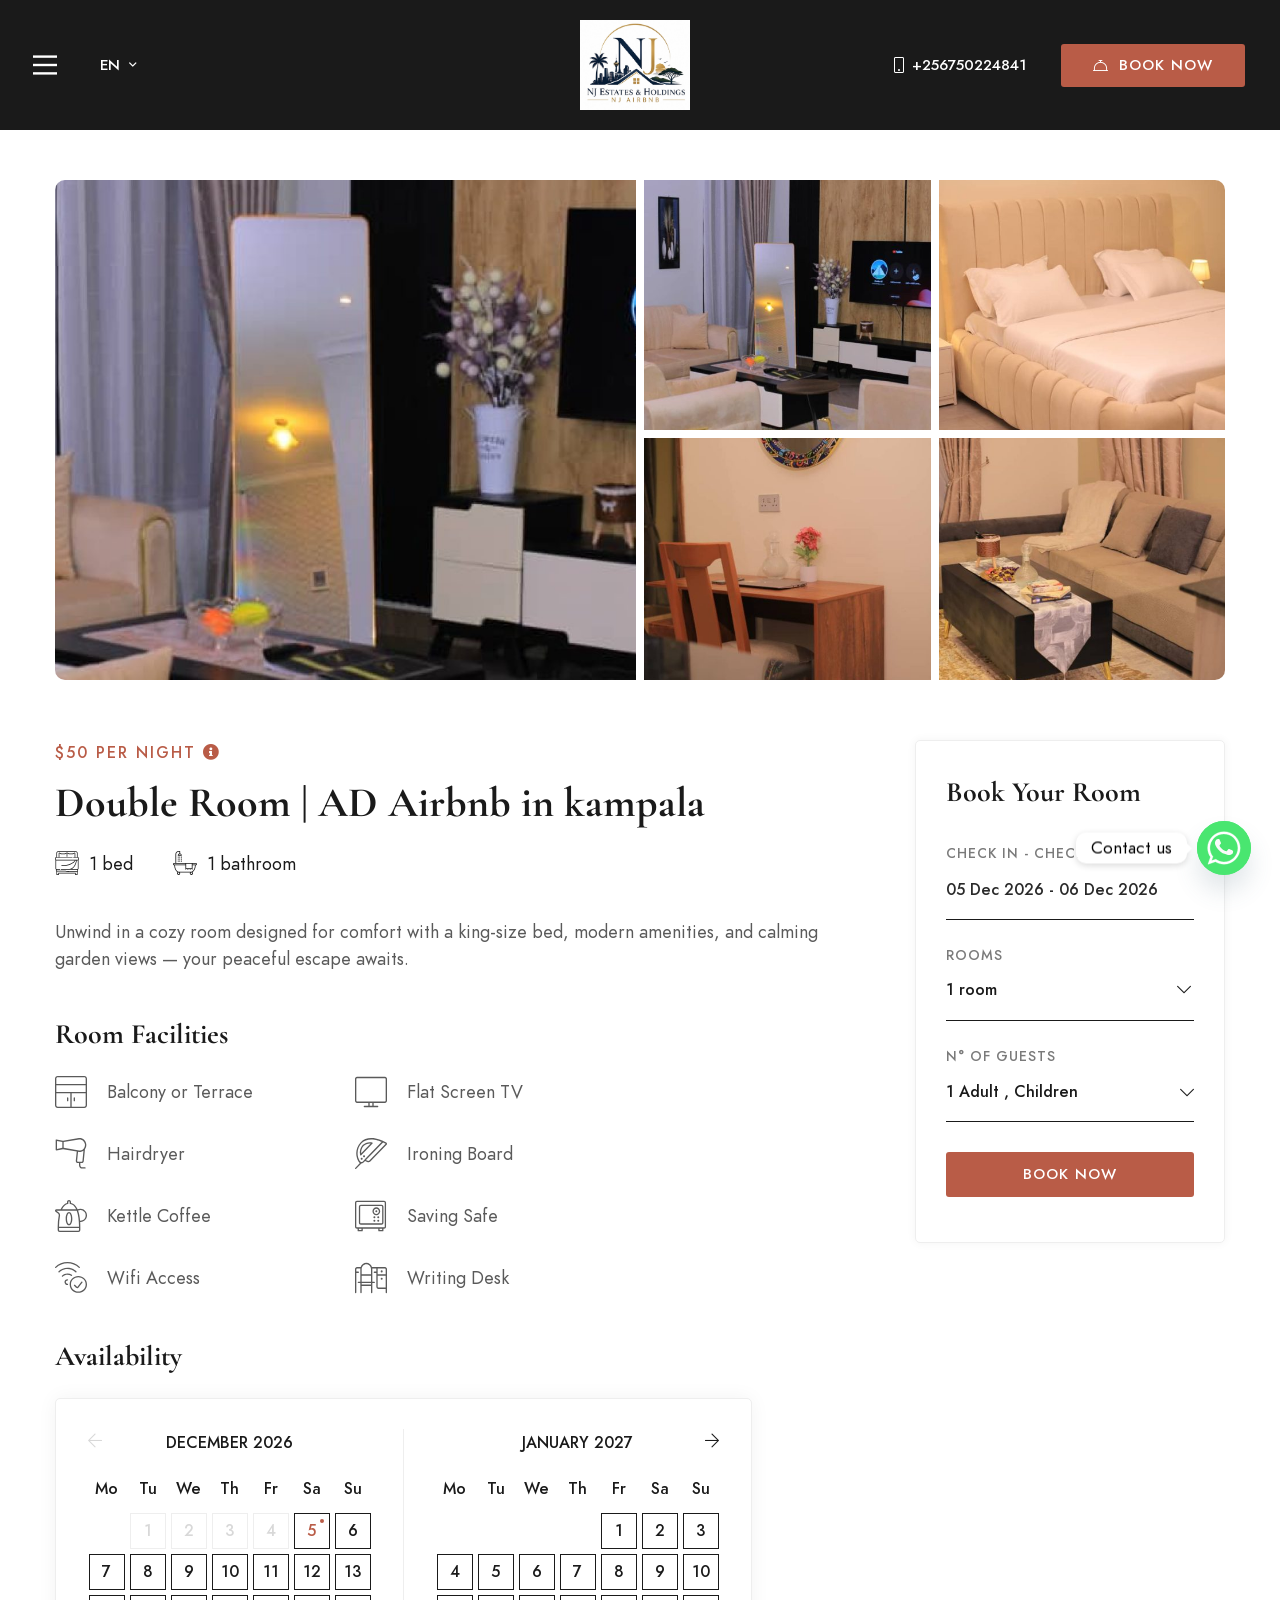
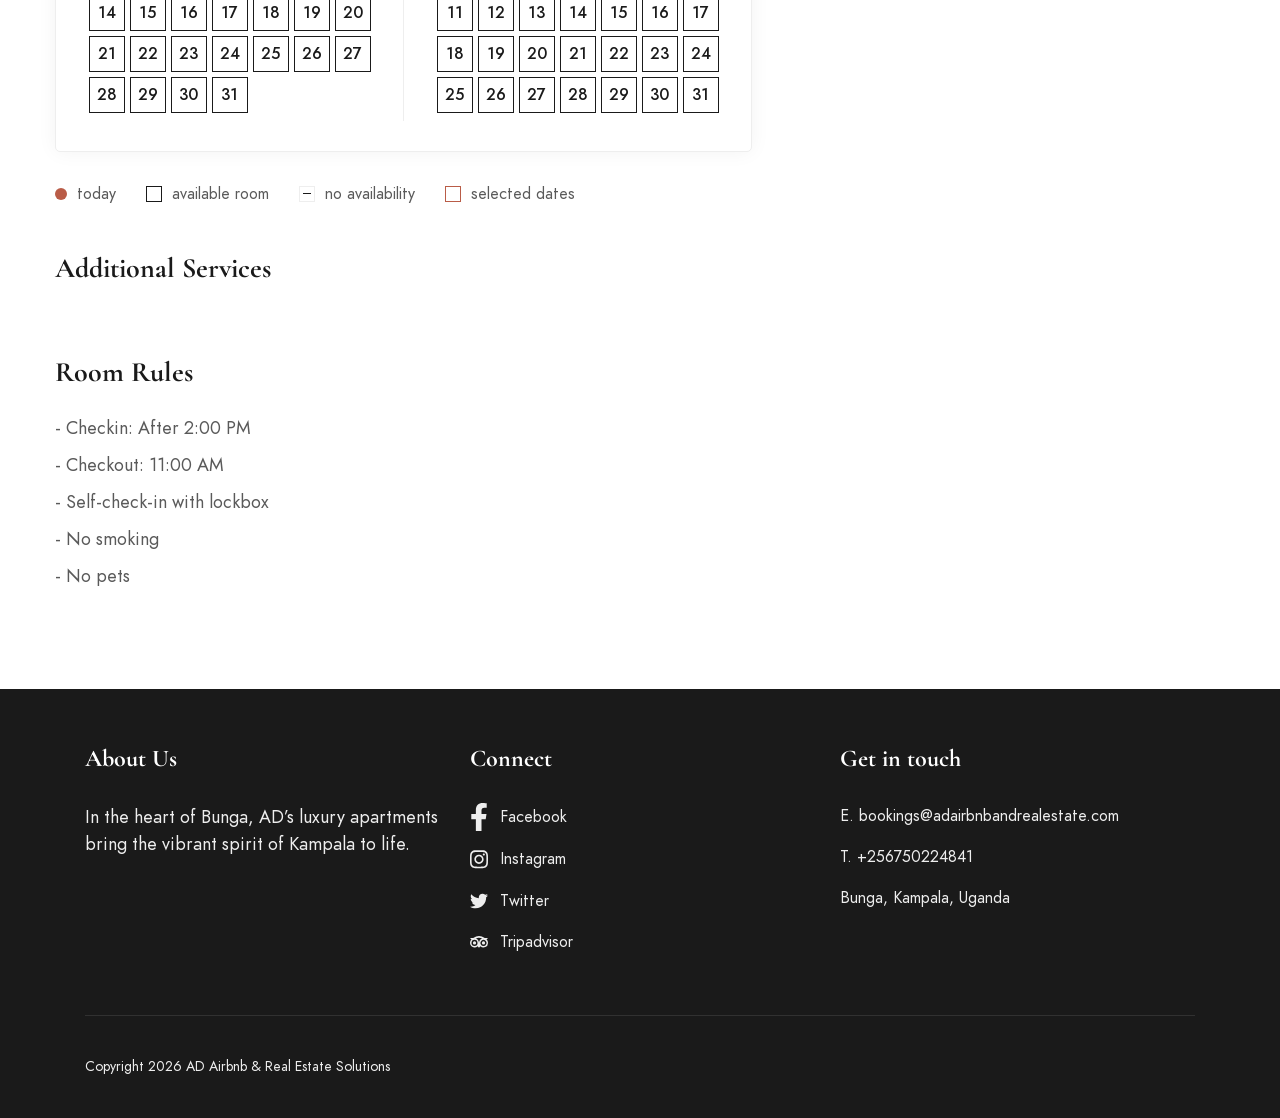
<file: ux_room/deluxe-double-room/index.htm>
﻿<!DOCTYPE html>
<html lang="en-US" prefix="og: https://ogp.me/ns#">

<head>
	<meta charset="UTF-8">
	<meta name="viewport" content="width=device-width, initial-scale=1">
	<link rel="profile" href="https://gmpg.org/xfn/11">

	
<!-- Search Engine Optimization by Rank Math PRO - https://rankmath.com/ -->
<title>Double Room | AD Airbnb in kampala - NJ airbnb | Best Airbnb in Muyenga, Munyonyo Kampala, Bunga</title>
<meta name="description" content="Unwind in a cozy room designed for comfort with a king-size bed, modern amenities, and calming garden views — your peaceful escape awaits.">
<meta name="robots" content="index, follow, max-snippet:-1, max-video-preview:-1, max-image-preview:large">
<link rel="canonical" href="index.htm">
<meta property="og:locale" content="en_US">
<meta property="og:type" content="article">
<meta property="og:title" content="Double Room | AD Airbnb in kampala - NJ airbnb | Best Airbnb in Muyenga, Munyonyo Kampala, Bunga">
<meta property="og:description" content="Unwind in a cozy room designed for comfort with a king-size bed, modern amenities, and calming garden views — your peaceful escape awaits.">
<meta property="og:url" content="https://adairbnbandrealestate.com/ux_room/deluxe-double-room/">
<meta property="og:site_name" content="AD airnb and real estate solutiond | Best Airbnb in Kampala">
<meta property="og:updated_time" content="2026-04-26T06:57:44+00:00">
<meta property="og:image" content="https://adairbnbandrealestate.com/wp-content/uploads/2026/04/WhatsApp-Image-2026-04-15-at-1.55.15-PM-1.jpeg">
<meta property="og:image:secure_url" content="https://adairbnbandrealestate.com/wp-content/uploads/2026/04/WhatsApp-Image-2026-04-15-at-1.55.15-PM-1.jpeg">
<meta property="og:image:width" content="1080">
<meta property="og:image:height" content="720">
<meta property="og:image:alt" content="room">
<meta property="og:image:type" content="image/jpeg">
<meta name="twitter:card" content="summary_large_image">
<meta name="twitter:title" content="Double Room | AD Airbnb in kampala - NJ airbnb | Best Airbnb in Muyenga, Munyonyo Kampala, Bunga">
<meta name="twitter:description" content="Unwind in a cozy room designed for comfort with a king-size bed, modern amenities, and calming garden views — your peaceful escape awaits.">
<meta name="twitter:image" content="https://adairbnbandrealestate.com/wp-content/uploads/2026/04/WhatsApp-Image-2026-04-15-at-1.55.15-PM-1.jpeg">
<!-- /Rank Math WordPress SEO plugin -->

<link rel='dns-prefetch' href='//www.googletagmanager.com'>
<link href='https://fonts.gstatic.com' crossorigin="" rel='preconnect'>
<link rel="alternate" type="application/rss+xml" title="NJ airbnb | Best Airbnb in Muyenga, Munyonyo Kampala, Bunga &raquo; Feed" href="../../feed/index.htm">
<link rel="alternate" type="application/rss+xml" title="NJ airbnb | Best Airbnb in Muyenga, Munyonyo Kampala, Bunga &raquo; Comments Feed" href="../../comments/feed/index.htm">
<style id="wp-img-auto-sizes-contain-inline-css">
img:is([sizes=auto i],[sizes^="auto," i]){contain-intrinsic-size:3000px 1500px}
/*# sourceURL=wp-img-auto-sizes-contain-inline-css */
</style>
<style id="classic-theme-styles-inline-css">
/*! This file is auto-generated */
.wp-block-button__link{color:#fff;background-color:#32373c;border-radius:9999px;box-shadow:none;text-decoration:none;padding:calc(.667em + 2px) calc(1.333em + 2px);font-size:1.125em}.wp-block-file__button{background:#32373c;color:#fff;text-decoration:none}
/*# sourceURL=/wp-includes/css/classic-themes.min.css */
</style>
<style id="rank-math-related-posts-style-inline-css">
.wp-block-rank-math-related-posts{--rm-related-gap: 1rem;--rm-related-border-radius: 6px;--rm-related-card-padding: 16px;--rm-related-hover-shadow: 0 4px 12px rgba(0, 0, 0, 0.1);--rm-related-transition: 0.2s ease}.wp-block-rank-math-related-posts.rank-math-related-posts{display:block}.wp-block-rank-math-related-posts.rank-math-related-posts .rank-math-related-wrap{display:grid;gap:var(--rm-related-gap)}.wp-block-rank-math-related-posts.rank-math-related-posts.is-style-grid-vertical .rank-math-related-wrap,.wp-block-rank-math-related-posts.rank-math-related-posts.rank-math-related-grid-vertical .rank-math-related-wrap{grid-template-columns:repeat(auto-fill, minmax(220px, 1fr))}.wp-block-rank-math-related-posts.rank-math-related-posts.is-style-grid-horizontal .rank-math-related-wrap,.wp-block-rank-math-related-posts.rank-math-related-posts.rank-math-related-grid-horizontal .rank-math-related-wrap{grid-template-columns:repeat(auto-fill, minmax(400px, 1fr))}.wp-block-rank-math-related-posts.rank-math-related-posts.is-style-grid-horizontal .rank-math-related-item,.wp-block-rank-math-related-posts.rank-math-related-posts.rank-math-related-grid-horizontal .rank-math-related-item{display:flex;gap:16px;align-items:flex-start}.wp-block-rank-math-related-posts.rank-math-related-posts.is-style-grid-horizontal .rank-math-related-thumb,.wp-block-rank-math-related-posts.rank-math-related-posts.rank-math-related-grid-horizontal .rank-math-related-thumb{flex:0 0 140px;overflow:hidden}.wp-block-rank-math-related-posts.rank-math-related-posts.is-style-grid-horizontal .rank-math-related-thumb img,.wp-block-rank-math-related-posts.rank-math-related-posts.rank-math-related-grid-horizontal .rank-math-related-thumb img{width:140px;height:140px;-o-object-fit:cover;object-fit:cover}.wp-block-rank-math-related-posts.rank-math-related-posts.is-style-grid-horizontal .rank-math-related-content,.wp-block-rank-math-related-posts.rank-math-related-posts.rank-math-related-grid-horizontal .rank-math-related-content{flex:1;min-width:0;display:flex;flex-direction:column}.wp-block-rank-math-related-posts.rank-math-related-posts.is-style-grid-horizontal .rank-math-related-title,.wp-block-rank-math-related-posts.rank-math-related-posts.rank-math-related-grid-horizontal .rank-math-related-title{margin-top:0}@media (max-width: 640px){.wp-block-rank-math-related-posts.rank-math-related-posts.is-style-grid-horizontal .rank-math-related-wrap,.wp-block-rank-math-related-posts.rank-math-related-posts.rank-math-related-grid-horizontal .rank-math-related-wrap{grid-template-columns:1fr}.wp-block-rank-math-related-posts.rank-math-related-posts.is-style-grid-horizontal .rank-math-related-thumb,.wp-block-rank-math-related-posts.rank-math-related-posts.rank-math-related-grid-horizontal .rank-math-related-thumb{flex:0 0 100px}.wp-block-rank-math-related-posts.rank-math-related-posts.is-style-grid-horizontal .rank-math-related-thumb img,.wp-block-rank-math-related-posts.rank-math-related-posts.rank-math-related-grid-horizontal .rank-math-related-thumb img{width:100px;height:100px}}.wp-block-rank-math-related-posts.rank-math-related-posts.is-style-list-vertical .rank-math-related-wrap,.wp-block-rank-math-related-posts.rank-math-related-posts.rank-math-related-list-vertical .rank-math-related-wrap{grid-template-columns:1fr}.wp-block-rank-math-related-posts.rank-math-related-posts.is-style-list-horizontal .rank-math-related-wrap,.wp-block-rank-math-related-posts.rank-math-related-posts.rank-math-related-list-horizontal .rank-math-related-wrap{grid-template-columns:1fr}.wp-block-rank-math-related-posts.rank-math-related-posts.is-style-list-horizontal .rank-math-related-item,.wp-block-rank-math-related-posts.rank-math-related-posts.rank-math-related-list-horizontal .rank-math-related-item{display:flex;gap:20px;align-items:flex-start}.wp-block-rank-math-related-posts.rank-math-related-posts.is-style-list-horizontal .rank-math-related-thumb,.wp-block-rank-math-related-posts.rank-math-related-posts.rank-math-related-list-horizontal .rank-math-related-thumb{flex:0 0 180px;overflow:hidden}.wp-block-rank-math-related-posts.rank-math-related-posts.is-style-list-horizontal .rank-math-related-thumb img,.wp-block-rank-math-related-posts.rank-math-related-posts.rank-math-related-list-horizontal .rank-math-related-thumb img{width:180px;height:180px;-o-object-fit:cover;object-fit:cover}.wp-block-rank-math-related-posts.rank-math-related-posts.is-style-list-horizontal .rank-math-related-content,.wp-block-rank-math-related-posts.rank-math-related-posts.rank-math-related-list-horizontal .rank-math-related-content{flex:1;min-width:0;display:flex;flex-direction:column}.wp-block-rank-math-related-posts.rank-math-related-posts.is-style-list-horizontal .rank-math-related-title,.wp-block-rank-math-related-posts.rank-math-related-posts.rank-math-related-list-horizontal .rank-math-related-title{margin-top:0}@media (max-width: 640px){.wp-block-rank-math-related-posts.rank-math-related-posts.is-style-list-horizontal .rank-math-related-item,.wp-block-rank-math-related-posts.rank-math-related-posts.rank-math-related-list-horizontal .rank-math-related-item{gap:16px}.wp-block-rank-math-related-posts.rank-math-related-posts.is-style-list-horizontal .rank-math-related-thumb,.wp-block-rank-math-related-posts.rank-math-related-posts.rank-math-related-list-horizontal .rank-math-related-thumb{flex:0 0 120px}.wp-block-rank-math-related-posts.rank-math-related-posts.is-style-list-horizontal .rank-math-related-thumb img,.wp-block-rank-math-related-posts.rank-math-related-posts.rank-math-related-list-horizontal .rank-math-related-thumb img{width:120px;height:120px}}@media (max-width: 480px){.wp-block-rank-math-related-posts.rank-math-related-posts.is-style-list-horizontal .rank-math-related-item,.wp-block-rank-math-related-posts.rank-math-related-posts.rank-math-related-list-horizontal .rank-math-related-item{flex-direction:column}.wp-block-rank-math-related-posts.rank-math-related-posts.is-style-list-horizontal .rank-math-related-thumb,.wp-block-rank-math-related-posts.rank-math-related-posts.rank-math-related-list-horizontal .rank-math-related-thumb{flex:0 0 auto;width:100%}.wp-block-rank-math-related-posts.rank-math-related-posts.is-style-list-horizontal .rank-math-related-thumb img,.wp-block-rank-math-related-posts.rank-math-related-posts.rank-math-related-list-horizontal .rank-math-related-thumb img{width:100%;height:auto;max-height:200px}}.wp-block-rank-math-related-posts.rank-math-related-posts .rank-math-related-item{border-radius:var(--rm-related-border-radius);padding:var(--rm-related-card-padding);background:inherit;transition:transform var(--rm-related-transition),box-shadow var(--rm-related-transition)}.wp-block-rank-math-related-posts.rank-math-related-posts .rank-math-related-item:hover{transform:translateY(-2px);box-shadow:var(--rm-related-hover-shadow)}.wp-block-rank-math-related-posts.rank-math-related-posts .rank-math-related-title{margin:0.5rem 0;font-size:inherit;line-height:inherit}.wp-block-rank-math-related-posts.rank-math-related-posts .rank-math-related-title a{color:inherit;text-decoration:none;transition:color 0.2s ease}.wp-block-rank-math-related-posts.rank-math-related-posts .rank-math-related-title a:hover{color:#2563eb;text-decoration:underline}.wp-block-rank-math-related-posts.rank-math-related-posts .rank-math-related-title:not(:has(a)){cursor:default}.wp-block-rank-math-related-posts.rank-math-related-posts .rank-math-related-thumb{position:relative;overflow:hidden;border-radius:4px;display:block}.wp-block-rank-math-related-posts.rank-math-related-posts .rank-math-related-thumb img{display:block;width:100%;height:auto;border-radius:4px;transition:transform 0.3s ease}.wp-block-rank-math-related-posts.rank-math-related-posts .rank-math-related-thumb:hover img{transform:scale(1.05)}.wp-block-rank-math-related-posts.rank-math-related-posts .rank-math-related-thumb:not(a){cursor:default}.wp-block-rank-math-related-posts.rank-math-related-posts .rank-math-related-thumb:not(a):hover img{transform:none}.wp-block-rank-math-related-posts.rank-math-related-posts .rank-math-related-date{margin-top:0.25rem;font-size:0.85em;opacity:0.7}.wp-block-rank-math-related-posts.rank-math-related-posts .rank-math-related-terms{margin-top:0.5rem}.wp-block-rank-math-related-posts.rank-math-related-posts .rank-math-related-chip{display:inline-block;background:#f3f4f6;border:1px solid #e5e7eb;border-radius:999px;padding:0.15rem 0.5rem;margin-right:0.35rem;font-size:0.8em}.wp-block-rank-math-related-posts.rank-math-related-posts .rank-math-related-excerpt{margin-top:0.5rem;color:inherit;opacity:0.8;font-size:0.9em;line-height:1.6;display:-webkit-box;-webkit-line-clamp:3;line-clamp:3;-webkit-box-orient:vertical;overflow:hidden}.wp-block-rank-math-related-posts.rank-math-related-posts .rank-math-related-more{margin-top:1rem}.wp-block-rank-math-related-posts.rank-math-related-posts .rank-math-related-button{display:inline-block;background:#111827;color:#fff;border-radius:6px;padding:0.625rem 1.25rem;text-decoration:none;font-weight:500;transition:background 0.2s ease, transform 0.2s ease}.wp-block-rank-math-related-posts.rank-math-related-posts .rank-math-related-button:hover{background:#1f2937;transform:translateY(-1px)}.wp-block-rank-math-related-posts.has-border-color .rank-math-related-item{border-color:inherit}.wp-block-rank-math-related-posts.has-border-width .rank-math-related-item{border-width:inherit}.wp-block-rank-math-related-posts.has-border-style .rank-math-related-item{border-style:inherit}.wp-block-rank-math-related-posts.has-border-radius .rank-math-related-item{border-radius:inherit}.wp-block-rank-math-related-posts:not(.has-border-color):not(.has-border-width):not(.has-border-style) .rank-math-related-item{border:1px solid #e5e7eb}

/*# sourceURL=https://adairbnbandrealestate.com/wp-content/plugins/seo-by-rank-math-pro/includes/modules/link-genius/blocks/related/assets/css/styles.css */
</style>
<style id="global-styles-inline-css">
:root{--wp--preset--aspect-ratio--square: 1;--wp--preset--aspect-ratio--4-3: 4/3;--wp--preset--aspect-ratio--3-4: 3/4;--wp--preset--aspect-ratio--3-2: 3/2;--wp--preset--aspect-ratio--2-3: 2/3;--wp--preset--aspect-ratio--16-9: 16/9;--wp--preset--aspect-ratio--9-16: 9/16;--wp--preset--color--black: #000000;--wp--preset--color--cyan-bluish-gray: #abb8c3;--wp--preset--color--white: #ffffff;--wp--preset--color--pale-pink: #f78da7;--wp--preset--color--vivid-red: #cf2e2e;--wp--preset--color--luminous-vivid-orange: #ff6900;--wp--preset--color--luminous-vivid-amber: #fcb900;--wp--preset--color--light-green-cyan: #7bdcb5;--wp--preset--color--vivid-green-cyan: #00d084;--wp--preset--color--pale-cyan-blue: #8ed1fc;--wp--preset--color--vivid-cyan-blue: #0693e3;--wp--preset--color--vivid-purple: #9b51e0;--wp--preset--gradient--vivid-cyan-blue-to-vivid-purple: linear-gradient(135deg,rgb(6,147,227) 0%,rgb(155,81,224) 100%);--wp--preset--gradient--light-green-cyan-to-vivid-green-cyan: linear-gradient(135deg,rgb(122,220,180) 0%,rgb(0,208,130) 100%);--wp--preset--gradient--luminous-vivid-amber-to-luminous-vivid-orange: linear-gradient(135deg,rgb(252,185,0) 0%,rgb(255,105,0) 100%);--wp--preset--gradient--luminous-vivid-orange-to-vivid-red: linear-gradient(135deg,rgb(255,105,0) 0%,rgb(207,46,46) 100%);--wp--preset--gradient--very-light-gray-to-cyan-bluish-gray: linear-gradient(135deg,rgb(238,238,238) 0%,rgb(169,184,195) 100%);--wp--preset--gradient--cool-to-warm-spectrum: linear-gradient(135deg,rgb(74,234,220) 0%,rgb(151,120,209) 20%,rgb(207,42,186) 40%,rgb(238,44,130) 60%,rgb(251,105,98) 80%,rgb(254,248,76) 100%);--wp--preset--gradient--blush-light-purple: linear-gradient(135deg,rgb(255,206,236) 0%,rgb(152,150,240) 100%);--wp--preset--gradient--blush-bordeaux: linear-gradient(135deg,rgb(254,205,165) 0%,rgb(254,45,45) 50%,rgb(107,0,62) 100%);--wp--preset--gradient--luminous-dusk: linear-gradient(135deg,rgb(255,203,112) 0%,rgb(199,81,192) 50%,rgb(65,88,208) 100%);--wp--preset--gradient--pale-ocean: linear-gradient(135deg,rgb(255,245,203) 0%,rgb(182,227,212) 50%,rgb(51,167,181) 100%);--wp--preset--gradient--electric-grass: linear-gradient(135deg,rgb(202,248,128) 0%,rgb(113,206,126) 100%);--wp--preset--gradient--midnight: linear-gradient(135deg,rgb(2,3,129) 0%,rgb(40,116,252) 100%);--wp--preset--font-size--small: 13px;--wp--preset--font-size--medium: 20px;--wp--preset--font-size--large: 36px;--wp--preset--font-size--x-large: 42px;--wp--preset--font-family--inter: "Inter", sans-serif;--wp--preset--font-family--cardo: Cardo;--wp--preset--spacing--20: 0.44rem;--wp--preset--spacing--30: 0.67rem;--wp--preset--spacing--40: 1rem;--wp--preset--spacing--50: 1.5rem;--wp--preset--spacing--60: 2.25rem;--wp--preset--spacing--70: 3.38rem;--wp--preset--spacing--80: 5.06rem;--wp--preset--shadow--natural: 6px 6px 9px rgba(0, 0, 0, 0.2);--wp--preset--shadow--deep: 12px 12px 50px rgba(0, 0, 0, 0.4);--wp--preset--shadow--sharp: 6px 6px 0px rgba(0, 0, 0, 0.2);--wp--preset--shadow--outlined: 6px 6px 0px -3px rgb(255, 255, 255), 6px 6px rgb(0, 0, 0);--wp--preset--shadow--crisp: 6px 6px 0px rgb(0, 0, 0);}:where(body) { margin: 0; }:where(.is-layout-flex){gap: 0.5em;}:where(.is-layout-grid){gap: 0.5em;}body .is-layout-flex{display: flex;}.is-layout-flex{flex-wrap: wrap;align-items: center;}.is-layout-flex > :is(*, div){margin: 0;}body .is-layout-grid{display: grid;}.is-layout-grid > :is(*, div){margin: 0;}body{padding-top: 0px;padding-right: 0px;padding-bottom: 0px;padding-left: 0px;}:root :where(.wp-element-button, .wp-block-button__link){background-color: #32373c;border-width: 0;color: #fff;font-family: inherit;font-size: inherit;font-style: inherit;font-weight: inherit;letter-spacing: inherit;line-height: inherit;padding-top: calc(0.667em + 2px);padding-right: calc(1.333em + 2px);padding-bottom: calc(0.667em + 2px);padding-left: calc(1.333em + 2px);text-decoration: none;text-transform: inherit;}.has-black-color{color: var(--wp--preset--color--black) !important;}.has-cyan-bluish-gray-color{color: var(--wp--preset--color--cyan-bluish-gray) !important;}.has-white-color{color: var(--wp--preset--color--white) !important;}.has-pale-pink-color{color: var(--wp--preset--color--pale-pink) !important;}.has-vivid-red-color{color: var(--wp--preset--color--vivid-red) !important;}.has-luminous-vivid-orange-color{color: var(--wp--preset--color--luminous-vivid-orange) !important;}.has-luminous-vivid-amber-color{color: var(--wp--preset--color--luminous-vivid-amber) !important;}.has-light-green-cyan-color{color: var(--wp--preset--color--light-green-cyan) !important;}.has-vivid-green-cyan-color{color: var(--wp--preset--color--vivid-green-cyan) !important;}.has-pale-cyan-blue-color{color: var(--wp--preset--color--pale-cyan-blue) !important;}.has-vivid-cyan-blue-color{color: var(--wp--preset--color--vivid-cyan-blue) !important;}.has-vivid-purple-color{color: var(--wp--preset--color--vivid-purple) !important;}.has-black-background-color{background-color: var(--wp--preset--color--black) !important;}.has-cyan-bluish-gray-background-color{background-color: var(--wp--preset--color--cyan-bluish-gray) !important;}.has-white-background-color{background-color: var(--wp--preset--color--white) !important;}.has-pale-pink-background-color{background-color: var(--wp--preset--color--pale-pink) !important;}.has-vivid-red-background-color{background-color: var(--wp--preset--color--vivid-red) !important;}.has-luminous-vivid-orange-background-color{background-color: var(--wp--preset--color--luminous-vivid-orange) !important;}.has-luminous-vivid-amber-background-color{background-color: var(--wp--preset--color--luminous-vivid-amber) !important;}.has-light-green-cyan-background-color{background-color: var(--wp--preset--color--light-green-cyan) !important;}.has-vivid-green-cyan-background-color{background-color: var(--wp--preset--color--vivid-green-cyan) !important;}.has-pale-cyan-blue-background-color{background-color: var(--wp--preset--color--pale-cyan-blue) !important;}.has-vivid-cyan-blue-background-color{background-color: var(--wp--preset--color--vivid-cyan-blue) !important;}.has-vivid-purple-background-color{background-color: var(--wp--preset--color--vivid-purple) !important;}.has-black-border-color{border-color: var(--wp--preset--color--black) !important;}.has-cyan-bluish-gray-border-color{border-color: var(--wp--preset--color--cyan-bluish-gray) !important;}.has-white-border-color{border-color: var(--wp--preset--color--white) !important;}.has-pale-pink-border-color{border-color: var(--wp--preset--color--pale-pink) !important;}.has-vivid-red-border-color{border-color: var(--wp--preset--color--vivid-red) !important;}.has-luminous-vivid-orange-border-color{border-color: var(--wp--preset--color--luminous-vivid-orange) !important;}.has-luminous-vivid-amber-border-color{border-color: var(--wp--preset--color--luminous-vivid-amber) !important;}.has-light-green-cyan-border-color{border-color: var(--wp--preset--color--light-green-cyan) !important;}.has-vivid-green-cyan-border-color{border-color: var(--wp--preset--color--vivid-green-cyan) !important;}.has-pale-cyan-blue-border-color{border-color: var(--wp--preset--color--pale-cyan-blue) !important;}.has-vivid-cyan-blue-border-color{border-color: var(--wp--preset--color--vivid-cyan-blue) !important;}.has-vivid-purple-border-color{border-color: var(--wp--preset--color--vivid-purple) !important;}.has-vivid-cyan-blue-to-vivid-purple-gradient-background{background: var(--wp--preset--gradient--vivid-cyan-blue-to-vivid-purple) !important;}.has-light-green-cyan-to-vivid-green-cyan-gradient-background{background: var(--wp--preset--gradient--light-green-cyan-to-vivid-green-cyan) !important;}.has-luminous-vivid-amber-to-luminous-vivid-orange-gradient-background{background: var(--wp--preset--gradient--luminous-vivid-amber-to-luminous-vivid-orange) !important;}.has-luminous-vivid-orange-to-vivid-red-gradient-background{background: var(--wp--preset--gradient--luminous-vivid-orange-to-vivid-red) !important;}.has-very-light-gray-to-cyan-bluish-gray-gradient-background{background: var(--wp--preset--gradient--very-light-gray-to-cyan-bluish-gray) !important;}.has-cool-to-warm-spectrum-gradient-background{background: var(--wp--preset--gradient--cool-to-warm-spectrum) !important;}.has-blush-light-purple-gradient-background{background: var(--wp--preset--gradient--blush-light-purple) !important;}.has-blush-bordeaux-gradient-background{background: var(--wp--preset--gradient--blush-bordeaux) !important;}.has-luminous-dusk-gradient-background{background: var(--wp--preset--gradient--luminous-dusk) !important;}.has-pale-ocean-gradient-background{background: var(--wp--preset--gradient--pale-ocean) !important;}.has-electric-grass-gradient-background{background: var(--wp--preset--gradient--electric-grass) !important;}.has-midnight-gradient-background{background: var(--wp--preset--gradient--midnight) !important;}.has-small-font-size{font-size: var(--wp--preset--font-size--small) !important;}.has-medium-font-size{font-size: var(--wp--preset--font-size--medium) !important;}.has-large-font-size{font-size: var(--wp--preset--font-size--large) !important;}.has-x-large-font-size{font-size: var(--wp--preset--font-size--x-large) !important;}.has-inter-font-family{font-family: var(--wp--preset--font-family--inter) !important;}.has-cardo-font-family{font-family: var(--wp--preset--font-family--cardo) !important;}
:root :where(.wp-block-icon svg){width: 24px;}
:where(.wp-block-post-template.is-layout-flex){gap: 1.25em;}:where(.wp-block-post-template.is-layout-grid){gap: 1.25em;}
:where(.wp-block-term-template.is-layout-flex){gap: 1.25em;}:where(.wp-block-term-template.is-layout-grid){gap: 1.25em;}
:where(.wp-block-columns.is-layout-flex){gap: 2em;}:where(.wp-block-columns.is-layout-grid){gap: 2em;}
:root :where(.wp-block-pullquote){font-size: 1.5em;line-height: 1.6;}
/*# sourceURL=global-styles-inline-css */
</style>
<link rel='stylesheet' id='contact-form-7-css' href='../../wp-content/plugins/contact-form-7/includes/css/styles.css' media='all'>
<link rel='stylesheet' id='sr7css-css' href='../../wp-content/plugins/revslider/public/css/sr7.css' media='all'>
<link rel='stylesheet' id='woocommerce-layout-css' href='../../wp-content/plugins/woocommerce/assets/css/woocommerce-layout.css' media='all'>
<link rel='stylesheet' id='woocommerce-smallscreen-css' href='../../wp-content/plugins/woocommerce/assets/css/woocommerce-smallscreen.css' media='only screen and (max-width: 768px)'>
<link rel='stylesheet' id='woocommerce-general-css' href='../../wp-content/plugins/woocommerce/assets/css/woocommerce.css' media='all'>
<style id="woocommerce-inline-inline-css">
.woocommerce form .form-row .required { visibility: visible; }
/*# sourceURL=woocommerce-inline-inline-css */
</style>
<link rel='stylesheet' id='font-awesome-all-css' href='../../wp-content/themes/nuss/assets/libs/font-awesome/css/fontawesome-all.min.css' media='all'>
<link rel='stylesheet' id='swiper-css' href='../../wp-content/plugins/elementor/assets/lib/swiper/v8/css/swiper.min.css' media='all'>
<link rel='stylesheet' id='lightgallery-css' href='../../wp-content/themes/nuss/assets/libs/lightgallery/css/lightgallery.min.css' media='all'>
<link rel='stylesheet' id='growl-css' href='../../wp-content/themes/nuss/assets/libs/growl/css/jquery.growl.min.css' media='all'>
<link rel='stylesheet' id='nice-select-css' href='../../wp-content/themes/nuss/assets/libs/jquery-nice-select/css/nice-select.css' media='all'>
<link rel='stylesheet' id='nuss-font-jost-css' href='../../wp-content/themes/nuss/assets/fonts/jost/stylesheet.css' media='all'>
<link rel='stylesheet' id='nuss-font-cormorant-css' href='../../wp-content/themes/nuss/assets/fonts/CormorantGaramond/stylesheet.css' media='all'>
<link rel='stylesheet' id='nuss-main-css' href='../../wp-content/themes/nuss/style.css' media='all'>
<link rel='stylesheet' id='nuss-style-css' href='../../wp-content/themes/nuss/style.min.css' media='all'>
<style id="nuss-style-inline-css">
.lg-backdrop{}
/*# sourceURL=nuss-style-inline-css */
</style>
<link rel='stylesheet' id='chaty-css-css' href='../../wp-content/plugins/chaty-pro/css/chaty-front.min.css' media='all'>
<link rel='stylesheet' id='jquery-datepick-css' href='../../wp-content/plugins/uxper-booking/assets/libs/datepick/jquery.datepick.css' media='all'>
<link rel='stylesheet' id='lightgallery-fb-css' href='../../wp-content/plugins/uxper-booking/assets/libs/lightgallery/css/lg-fb-comment-box.min.css' media='all'>
<link rel='stylesheet' id='uxper-booking-general-css' href='../../wp-content/plugins/uxper-booking/assets/css/_general.css' media='all'>
<link rel='stylesheet' id='uxper-booking-template-css' href='../../wp-content/plugins/uxper-booking/assets/css/_template.css' media='all'>
<script async="" data-wp-strategy="async" id="tp-tools-js" src="../../wp-content/plugins/revslider/public/js/libs/tptools.js"></script>
<script async="" data-wp-strategy="async" id="sr7-js" src="../../wp-content/plugins/revslider/public/js/sr7.js"></script>
<script id="jquery-core-js" src="../../wp-includes/js/jquery/jquery.min.js"></script>
<script id="jquery-migrate-js" src="../../wp-includes/js/jquery/jquery-migrate.min.js"></script>
<script data-wp-strategy="defer" defer="" id="wc-jquery-blockui-js" src="../../wp-content/plugins/woocommerce/assets/js/jquery-blockui/jquery.blockUI.min.js"></script>
<script id="wc-add-to-cart-js-extra">
var wc_add_to_cart_params = {"ajax_url":"/wp-admin/admin-ajax.php","wc_ajax_url":"/?wc-ajax=%%endpoint%%","i18n_view_cart":"View cart","cart_url":"https://adairbnbandrealestate.com","is_cart":"","cart_redirect_after_add":"no"};
//# sourceURL=wc-add-to-cart-js-extra
</script>
<script data-wp-strategy="defer" defer="" id="wc-add-to-cart-js" src="../../wp-content/plugins/woocommerce/assets/js/frontend/add-to-cart.min.js"></script>
<script data-wp-strategy="defer" defer="" id="wc-js-cookie-js" src="../../wp-content/plugins/woocommerce/assets/js/js-cookie/js.cookie.min.js"></script>
<script id="woocommerce-js-extra">
var woocommerce_params = {"ajax_url":"/wp-admin/admin-ajax.php","wc_ajax_url":"/?wc-ajax=%%endpoint%%","i18n_password_show":"Show password","i18n_password_hide":"Hide password"};
//# sourceURL=woocommerce-js-extra
</script>
<script data-wp-strategy="defer" defer="" id="woocommerce-js" src="../../wp-content/plugins/woocommerce/assets/js/frontend/woocommerce.min.js"></script>
<link rel="https://api.w.org/" href="../../wp-json/index.htm"><link rel="EditURI" type="application/rsd+xml" title="RSD" href="../../xmlrpc.php?rsd">
<meta name="generator" content="WordPress 7.0.2">
<link rel='shortlink' href='index.htm?p=2480'>
<meta name="generator" content="Site Kit by Google 1.176.0">	<noscript><style>.woocommerce-product-gallery{ opacity: 1 !important; }</style></noscript>
	<meta name="generator" content="Elementor 4.0.1; features: e_font_icon_svg, additional_custom_breakpoints; settings: css_print_method-external, google_font-enabled, font_display-swap">
			<style>
				.e-con.e-parent:nth-of-type(n+4):not(.e-lazyloaded):not(.e-no-lazyload),
				.e-con.e-parent:nth-of-type(n+4):not(.e-lazyloaded):not(.e-no-lazyload) * {
					background-image: none !important;
				}
				@media screen and (max-height: 1024px) {
					.e-con.e-parent:nth-of-type(n+3):not(.e-lazyloaded):not(.e-no-lazyload),
					.e-con.e-parent:nth-of-type(n+3):not(.e-lazyloaded):not(.e-no-lazyload) * {
						background-image: none !important;
					}
				}
				@media screen and (max-height: 640px) {
					.e-con.e-parent:nth-of-type(n+2):not(.e-lazyloaded):not(.e-no-lazyload),
					.e-con.e-parent:nth-of-type(n+2):not(.e-lazyloaded):not(.e-no-lazyload) * {
						background-image: none !important;
					}
				}
			</style>
			<link rel="preconnect" href="https://fonts.googleapis.com">
<link rel="preconnect" href="https://fonts.gstatic.com/" crossorigin="">
<meta name="generator" content="Powered by Slider Revolution 7.0.5.1 - responsive, Mobile-Friendly Slider Plugin for WordPress with comfortable drag and drop interface.">
<style class="wp-fonts-local">
@font-face{font-family:Inter;font-style:normal;font-weight:300 900;font-display:fallback;src:url('../../wp-content/plugins/woocommerce/assets/fonts/Inter-VariableFont_slnt,wght.woff2') format('woff2');font-stretch:normal;}
@font-face{font-family:Cardo;font-style:normal;font-weight:400;font-display:fallback;src:url('../../wp-content/plugins/woocommerce/assets/fonts/cardo_normal_400.woff2') format('woff2');}
</style>
<link rel="icon" href="../../wp-content/uploads/2021/06/cropped-site_icon-100x100.png" sizes="32x32">
<link rel="icon" href="../../wp-content/uploads/2021/06/cropped-site_icon-300x300.png" sizes="192x192">
<link rel="apple-touch-icon" href="../../wp-content/uploads/2021/06/cropped-site_icon-300x300.png">
<meta name="msapplication-TileImage" content="https://adairbnbandrealestate.com/wp-content/uploads/2021/06/cropped-site_icon-300x300.png">
<script>
	window._tpt			??= {};
	window.SR7			??= {};
	_tpt.R				??= {};
	_tpt.R.fonts		??= {};
	_tpt.R.fonts.customFonts??= {};
	SR7.devMode			=  false;
	SR7.F 				??= {};
	SR7.G				??= {};
	SR7.LIB				??= {};
	SR7.E				??= {};
	SR7.E.gAddons		??= {};
	SR7.E.php 			??= {};
	SR7.E.nonce			= '82a911c4c5';
	SR7.E.ajaxurl		= 'https://adairbnbandrealestate.com/wp-admin/admin-ajax.php';
	SR7.E.resturl		= 'https://adairbnbandrealestate.com/wp-json/';
	SR7.E.slug_path		= 'revslider/revslider.php';
	SR7.E.slug			= 'revslider';
	SR7.E.plugin_url	= 'https://adairbnbandrealestate.com/wp-content/plugins/revslider/';
	SR7.E.wp_plugin_url = 'https://adairbnbandrealestate.com/wp-content/plugins/';
	SR7.E.revision		= '7.0.5.1';
	SR7.E.latest_revision = '7.1.4';
	SR7.E.fontBaseUrl	= '';
	SR7.G.breakPoints 	= [1240,1024,778,480];
	SR7.G.fSUVW 		= false;
	SR7.E.modules 		= ['module','page','slide','layer','draw','animate','srtools','canvas','defaults','carousel','navigation','media','modifiers','migration'];
	SR7.E.libs 			= ['WEBGL'];
	SR7.E.css 			= ['csslp','cssbtns','cssfilters','cssnav','cssmedia'];
	SR7.E.resources		= {};
	SR7.E.ytnc			= false;
	SR7.JSON			??= {};
/*! Slider Revolution 7.0 - Page Processor */
!function(){"use strict";window.SR7??={},window._tpt??={},SR7.version="Slider Revolution 6.7.16",_tpt.getMobileZoom=()=>_tpt.is_mobile?document.documentElement.clientWidth/window.innerWidth:1,_tpt.getWinDim=function(t){_tpt.screenHeightWithUrlBar??=window.innerHeight;let e=SR7.F?.modal?.visible&&SR7.M[SR7.F.module.getIdByAlias(SR7.F.modal.requested)];_tpt.scrollBar=window.innerWidth!==document.documentElement.clientWidth||e&&window.innerWidth!==e.c.module.clientWidth,_tpt.winW=_tpt.getMobileZoom()*window.innerWidth-(_tpt.scrollBar||"prepare"===t?_tpt.scrollBarW??_tpt.mesureScrollBar():0),_tpt.winH=_tpt.getMobileZoom()*window.innerHeight,_tpt.winWAll=document.documentElement.clientWidth},SR7.F.isCarousel=t=>!SR7.E.backend&&"carousel"===SR7.M[t].settings.type,SR7.F.moduleType=t=>SR7.E.backend&&"carousel"===SR7.M[t].settings.type?"standard":SR7.M[t].settings.type,_tpt.getResponsiveLevel=function(t){return SR7.G.fSUVW?_tpt.closestGE(t,window.innerWidth):_tpt.closestGE(t,_tpt.winWAll)},_tpt.mesureScrollBar=function(){let t=document.createElement("div");return t.className="RSscrollbar-measure",t.style.width="100px",t.style.height="100px",t.style.overflow="scroll",t.style.position="absolute",t.style.top="-9999px",document.body.appendChild(t),_tpt.scrollBarW=t.offsetWidth-t.clientWidth,document.body.removeChild(t),_tpt.scrollBarW},_tpt.loadCSS??=async function(t,e,s){return s?_tpt.R.fonts.required[e].status=1:(_tpt.R[e]??={},_tpt.R[e].status=1),new Promise((i,n)=>{if(_tpt.isStylesheetLoaded(t))s?_tpt.R.fonts.required[e].status=2:_tpt.R[e].status=2,i();else{const o=document.createElement("link");o.rel="stylesheet";let l="text",r="css";o["type"]=l+"/"+r,o.href=t,o.onload=()=>{s?_tpt.R.fonts.required[e].status=2:_tpt.R[e].status=2,i()},o.onerror=()=>{s?_tpt.R.fonts.required[e].status=3:_tpt.R[e].status=3,n(new Error(`Failed to load CSS: ${t}`))},document.head.appendChild(o)}})},_tpt.addContainer??=function(t){const{tag:e="div",id:s,class:i,datas:n,textContent:o,iHTML:l}=t,r=document.createElement(e);if(s&&""!==s&&(r.id=s),i&&""!==i&&(r.className=i),n)for(const[t,e]of Object.entries(n))"style"==t?r.style.cssText=e:r.setAttribute(`data-${t}`,e);return o&&(r.textContent=o),l&&(r.innerHTML=l),r},_tpt.collector??=function(){return{fragment:new DocumentFragment,add(t){var e=_tpt.addContainer(t);return this.fragment.appendChild(e),e},append(t){t.appendChild(this.fragment)}}},_tpt.isStylesheetLoaded??=function(t){let e=t.split("?")[0];return Array.from(document.querySelectorAll('link[rel="stylesheet"], link[rel="preload"]')).some(t=>t.href.split("?")[0]===e)},_tpt.preloader??={requests:new Map,preloaderTemplates:new Map,show:function(t,e){if(!e||!t)return;const{type:s,color:i}=e;if(s<0||"off"===s)return;const n=`preloader_${s}`;let o=this.preloaderTemplates.get(n);o||(o=this.build(s,i),this.preloaderTemplates.set(n,o)),this.requests.has(t)||this.requests.set(t,{count:0});const l=this.requests.get(t);clearTimeout(l.timer),l.count++,1===l.count&&(l.timer=setTimeout(()=>{l.preloaderClone=o.cloneNode(!0),l.anim&&l.anim.kill(),void 0!==_tpt.gsap?l.anim=_tpt.gsap.fromTo(l.preloaderClone,1,{opacity:0},{opacity:1}):l.preloaderClone.classList.add("sr7-fade-in"),t.appendChild(l.preloaderClone)},150))},hide:function(t){if(!this.requests.has(t))return;const e=this.requests.get(t);e.count--,e.count<0&&(e.count=0),e.anim&&e.anim.kill(),0===e.count&&(clearTimeout(e.timer),e.preloaderClone&&(e.preloaderClone.classList.remove("sr7-fade-in"),e.anim=_tpt.gsap.to(e.preloaderClone,.3,{opacity:0,onComplete:function(){e.preloaderClone.remove()}})))},state:function(t){if(!this.requests.has(t))return!1;return this.requests.get(t).count>0},build:(t,e="#ffffff",s="")=>{if(t<0||"off"===t)return null;const i=parseInt(t);if(t="prlt"+i,isNaN(i))return null;if(_tpt.loadCSS(SR7.E.plugin_url+"public/css/preloaders/t"+i+".css","preloader_"+t),isNaN(i)||i<6){const n=`background-color:${e}`,o=1===i||2==i?n:"",l=3===i||4==i?n:"",r=_tpt.collector();["dot1","dot2","bounce1","bounce2","bounce3"].forEach(t=>r.add({tag:"div",class:t,datas:{style:l}}));const a=_tpt.addContainer({tag:"sr7-prl",class:`${t} ${s}`,datas:{style:o}});return r.append(a),a}{let n={};if(7===i){let t;e.startsWith("#")?(t=e.replace("#",""),t=`rgba(${parseInt(t.substring(0,2),16)}, ${parseInt(t.substring(2,4),16)}, ${parseInt(t.substring(4,6),16)}, `):e.startsWith("rgb")&&(t=e.slice(e.indexOf("(")+1,e.lastIndexOf(")")).split(",").map(t=>t.trim()),t=`rgba(${t[0]}, ${t[1]}, ${t[2]}, `),t&&(n.style=`border-top-color: ${t}0.65); border-bottom-color: ${t}0.15); border-left-color: ${t}0.65); border-right-color: ${t}0.15)`)}else 12===i&&(n.style=`background:${e}`);const o=[10,0,4,2,5,9,0,4,4,2][i-6],l=_tpt.collector(),r=l.add({tag:"div",class:"sr7-prl-inner",datas:n});Array.from({length:o}).forEach(()=>r.appendChild(l.add({tag:"span",datas:{style:`background:${e}`}})));const a=_tpt.addContainer({tag:"sr7-prl",class:`${t} ${s}`});return l.append(a),a}}},SR7.preLoader={show:(t,e)=>{"off"!==(SR7.M[t]?.settings?.pLoader?.type??"off")&&_tpt.preloader.show(e||SR7.M[t].c.module,SR7.M[t]?.settings?.pLoader??{color:"#fff",type:10})},hide:(t,e)=>{"off"!==(SR7.M[t]?.settings?.pLoader?.type??"off")&&_tpt.preloader.hide(e||SR7.M[t].c.module)},state:(t,e)=>_tpt.preloader.state(e||SR7.M[t].c.module)},_tpt.prepareModuleHeight=function(t){window.SR7.M??={},window.SR7.M[t.id]??={},"ignore"==t.googleFont&&(SR7.E.ignoreGoogleFont=!0);let e=window.SR7.M[t.id];if(null==_tpt.scrollBarW&&_tpt.mesureScrollBar(),e.c??={},e.states??={},e.settings??={},e.settings.size??={},t.fixed&&(e.settings.fixed=!0),e.c.module=document.querySelector("sr7-module#"+t.id),e.c.adjuster=e.c.module.getElementsByTagName("sr7-adjuster")[0],e.c.content=e.c.module.getElementsByTagName("sr7-content")[0],SR7.E.backend||"carousel"!==t.type||(e.c.carousel=e.c.content.getElementsByTagName("sr7-carousel")[0]),null==e.c.module||null==e.c.module)return;t.plType&&t.plColor&&(e.settings.pLoader={type:t.plType,color:t.plColor}),"string"==typeof t.mh&&t.mh.includes(",")&&(t.mh=t.mh.split(",")),void 0===t.plType||"off"===t.plType||SR7.preLoader.state(t.id)&&SR7.preLoader.state(t.id,e.c.module)||SR7.preLoader.show(t.id,e.c.module),_tpt.winW||_tpt.getWinDim("prepare"),_tpt.getWinDim();let s=""+e.c.module.dataset?.modal;"modal"==s||"true"==s||"undefined"!==s&&"false"!==s||(e.settings.size.fullHeight=t.size.fullHeight,e.settings.size.fullWidth=t.size.fullWidth,e.LEV??=_tpt.getResponsiveLevel(window.SR7.G.breakPoints,t.id),t.vpt=_tpt.fillArray(t.vpt,5),e.settings.vPort=t.vpt[e.LEV],void 0!==t.el&&"720"==t.el[4]&&t.gh[4]!==t.el[4]&&"960"==t.el[3]&&t.gh[3]!==t.el[3]&&"768"==t.el[2]&&t.gh[2]!==t.el[2]&&delete t.el,e.settings.size.height=null==t.el||null==t.el[e.LEV]||0==t.el[e.LEV]||"auto"==t.el[e.LEV]?_tpt.fillArray(t.gh,5,-1):_tpt.fillArray(t.el,5,-1),e.settings.size.width=_tpt.fillArray(t.gw,5,-1),e.settings.size.minHeight=_tpt.fillArray(t.mh??[0],5,-1),e.cacheSize={fullWidth:e.settings.size?.fullWidth,fullHeight:e.settings.size?.fullHeight},void 0!==t.off&&(t.off?.t&&(e.settings.size.m??={})&&(e.settings.size.m.t=t.off.t),t.off?.b&&(e.settings.size.m??={})&&(e.settings.size.m.b=t.off.b),t.off?.l&&(e.settings.size.p??={})&&(e.settings.size.p.l=t.off.l),t.off?.r&&(e.settings.size.p??={})&&(e.settings.size.p.r=t.off.r),e.offsetPrepared=!0),_tpt.updatePMHeight(t.id,t,!0))},_tpt.updatePMHeight=(t,e,s)=>{let i=SR7.M[t];var n=i.settings.size.fullWidth?_tpt.winW:i.c.module.parentNode.offsetWidth;n=0===n||isNaN(n)?_tpt.winW:n;let o=i.settings.size.width[i.LEV]||i.settings.size.width[i.LEV++]||i.settings.size.width[i.LEV--]||n,l=i.settings.size.height[i.LEV]||i.settings.size.height[i.LEV++]||i.settings.size.height[i.LEV--]||0,r=i.settings.size.minHeight[i.LEV]||i.settings.size.minHeight[i.LEV++]||i.settings.size.minHeight[i.LEV--]||0;if(l="auto"==l?0:l,l=parseInt(l),"carousel"!==e.type&&(n-=parseInt(e.onw??0)||0),i.MP=!i.settings.size.fullWidth&&n<o||_tpt.winW<o?Math.min(1,n/o):1,e.size.fullScreen||e.size.fullHeight){let t=parseInt(e.fho)||0,s=(""+e.fho).indexOf("%")>-1;e.newh=_tpt.winH-(s?_tpt.winH*t/100:t)}else e.newh=i.MP*Math.max(l,r);if(e.newh+=(parseInt(e.onh??0)||0)+(parseInt(e.carousel?.pt)||0)+(parseInt(e.carousel?.pb)||0),void 0!==e.slideduration&&(e.newh=Math.max(e.newh,parseInt(e.slideduration)/3)),e.shdw&&_tpt.buildShadow(e.id,e),i.c.adjuster.style.height=e.newh+"px",i.c.module.style.height=e.newh+"px",i.c.content.style.height=e.newh+"px",i.states.heightPrepared=!0,i.dims??={},i.dims.moduleRect=i.c.module.getBoundingClientRect(),i.c.content.style.left="-"+i.dims.moduleRect.left+"px",!i.settings.size.fullWidth)return s&&requestAnimationFrame(()=>{n!==i.c.module.parentNode.offsetWidth&&_tpt.updatePMHeight(e.id,e)}),void _tpt.bgStyle(e.id,e,window.innerWidth==_tpt.winW,!0);_tpt.bgStyle(e.id,e,window.innerWidth==_tpt.winW,!0),requestAnimationFrame(function(){s&&requestAnimationFrame(()=>{n!==i.c.module.parentNode.offsetWidth&&_tpt.updatePMHeight(e.id,e)})}),i.earlyResizerFunction||(i.earlyResizerFunction=function(){requestAnimationFrame(function(){_tpt.getWinDim(),_tpt.moduleDefaults(e.id,e),_tpt.updateSlideBg(t,!0)})},window.addEventListener("resize",i.earlyResizerFunction))},_tpt.buildShadow=function(t,e){let s=SR7.M[t];null==s.c.shadow&&(s.c.shadow=document.createElement("sr7-module-shadow"),s.c.shadow.classList.add("sr7-shdw-"+e.shdw),s.c.content.appendChild(s.c.shadow))},_tpt.tf??=t=>"false"!=t&&0!=t&&("true"==t||1==t||t);const t=function(t){return"/"==(t=t.toLowerCase())[t.length-1]&&(t=t.slice(0,-1)),"http://"==t.slice(0,7)?t=t.slice(7):"https://"==t.slice(0,8)&&(t=t.slice(8)),t},e=function(t,e){return"/"==(""+t)[0]&&"/"==(""+t)[1]?(e?"https:":window.location.protocol)+t:(""+t).includes("://")?(e||t.includes("https")?"https:":window.location.protocol)+"//"+t.split("://").slice(1).join("://"):t},s=function(s,i){return!(!s||!i)&&(s==i||(s=e(s),i=e(i),s=t(s),i=t(i),(s=String(s))==(i=String(i))||"undefined"!==s&&"undefined"!==i&&(-1!==i.indexOf(s)||-1!==s.indexOf(i))))};_tpt.bgStyle=async(t,e,i,n,o)=>{const l=SR7.M[t];if(e=e??l.settings,SR7.E.backend||!e.fixed||l.c.module.classList.contains("sr7-top-fixed")||(l.c.module.classList.add("sr7-top-fixed"),l.c.module.style.position="fixed",l.c.module.style.width="100%",l.c.module.style.top="0px",l.c.module.style.left="0px",l.c.module.style.pointerEvents="none",l.c.module.style.zIndex=5e3,l.c.content.style.pointerEvents="none"),null==l.c.bgcanvas){let t=document.createElement("sr7-module-bg"),r=!1;if("string"==typeof e?.bg?.color&&e?.bg?.color.includes("{"))if(_tpt.gradient&&_tpt.gsap)e.bg.color=_tpt.gradient.convert(e.bg.color);else try{let t=JSON.parse(e.bg.color);(t?.orig||t?.string)&&(e.bg.color=JSON.parse(e.bg.color))}catch{return}let a="string"==typeof e?.bg?.color?e?.bg?.color||"transparent":e?.bg?.color?.string??e?.bg?.color?.orig??e?.bg?.color?.color??"transparent";if(t.style["background"+(String(a).includes("grad")?"":"Color")]=a,("transparent"!==a||o)&&(r=!0),l.offsetPrepared&&(t.style.visibility="hidden"),e?.bg?.image?.src&&"false"!==String(e?.bg?.image?.u)&&(e.bg.image.src=((t,e)=>{let i;const n=t.c.module.getElementsByTagName("image_lists");if(void 0!==n[0]){const t=n[0].getElementsByTagName("img");if(void 0!==t[0])for(let n in t)if(!i&&Object.prototype.hasOwnProperty.call(t,n)){let o=t[n].dataset.src||t[n].getAttribute("src")||t[n].getAttribute("data -src"),l=t[n].dataset.src2||t[n].getAttribute("src2")||t[n].getAttribute("data -src2");o&&s(atob(t[n].dataset.dbsrc),e)&&(i=window.devicePixelRatio?l:o)}}return i??e})(l,e?.bg?.image?.src),t.style.backgroundImage=`url(${e?.bg?.image.src})`,t.style.backgroundSize=""==(e.bg.image?.size??"")?"cover":e.bg.image.size,t.style.backgroundPosition=e.bg.image.position??parseInt(e.bg.image.pos?.x??0)+"% "+parseInt(e.bg.image.pos?.y??0)+"%",""==e.bg.image.repeat&&(e.bg.image.repeat="no-repeat"),t.style.backgroundRepeat=_tpt.tf(e.bg.image.rx)&&_tpt.tf(e.bg.image.ry)?"repeat":_tpt.tf(e.bg.image.rx)?"repeat-x":_tpt.tf(e.bg.image.ry)?"repeat-y":e.bg.image.repeat??"no-repeat",r=!0),!r)return;l.c.bgcanvas=t,e.size.fullWidth?t.style.width=_tpt.winW-(i&&_tpt.winH<document.body.offsetHeight?_tpt.scrollBarW:0)+"px":n&&(t.style.width=l.c.module.offsetWidth+"px"),e.sbt?.use?l.c.content.appendChild(l.c.bgcanvas):l.c.module.appendChild(l.c.bgcanvas)}l.c.bgcanvas.style.height=void 0!==e.newh?e.newh+"px":(SR7.E.backend||"carousel"!==e.type?l.dims.content.h:l.dims.module.h)+"px",l.c.bgcanvas.style.left=!i&&e.sbt?.use||l.c.bgcanvas.closest("SR7-CONTENT")?"0px":"-"+(l?.dims?.moduleRect?.left??0)+"px"},_tpt.updateSlideBg=function(t,e,s=!1){const i=SR7.M[t];let n=i.settings;(i?.c?.bgcanvas||!0===s)&&n.size.fullWidth&&(i.c.bgcanvas.style.width=_tpt.winW-(e&&_tpt.winH<document.body.offsetHeight?_tpt.scrollBarW:0)+"px")},_tpt.moduleDefaults=(t,e)=>{let s=SR7.M[t];null!=s&&null!=s.c&&null!=s.c.module&&(s.dims??={},s.dims.moduleRect=s.c.module.getBoundingClientRect(),s.c.content.style.left="-"+s.dims.moduleRect.left+"px",s.c.content.style.width=_tpt.winW-_tpt.scrollBarW+"px",SR7.E.backend||"carousel"!==e.type||(s.c.module.style.overflow="visible"),_tpt.bgStyle(t,e,window.innerWidth==_tpt.winW))},_tpt.getOffset=t=>{var e=t.getBoundingClientRect(),s=window.pageXOffset||document.documentElement.scrollLeft,i=window.pageYOffset||document.documentElement.scrollTop;return{top:e.top+i,left:e.left+s}},_tpt.fillArray=function(t,e){let s,i;t=Array.isArray(t)?t:[t];let n=Array(e),o=t.length;for(i=0;i<t.length;i++)n[i+(e-o)]=t[i],null==s&&"#"!==t[i]&&(s=t[i]);for(let t=0;t<e;t++)void 0!==n[t]&&"#"!=n[t]||(n[t]=s),s=n[t];return n},_tpt.closestGE=function(t,e){let s=Number.MAX_VALUE,i=-1;for(let n=0;n<t.length;n++)t[n]-1>=e&&t[n]-1-e<s&&(s=t[n]-1-e,i=n);return++i},_tpt.R??={},_tpt.R.page=_tpt.extend?_tpt.extend(_tpt.R.page,{status:2,version:"1.0"}):{status:2,version:"1.0"}}();</script>
<style id="kirki-inline-styles">.site-logo img{max-width:110px;}.page-loading-effect{background-color:#fff;}body{font-size:18px;letter-spacing:inherit;line-height:1.5;color:#5a5a5a;}h1,h2,h3,h4,h5,h6,.heading-font,strong{font-family:Cormorant Garamond;font-weight:700;letter-spacing:inherit;line-height:inherit;color:#1a1a1a;}h1{font-size:64px;}h2{font-size:48px;}h3{font-size:36px;}h4{font-size:28px;}h5{font-size:22px;}h6{font-size:18px;}#commentform #wp-comment-cookies-consent:checked:before,.nuss-pagination ul li .page-numbers.current, .nuss-pagination ul li a:focus, .nuss-pagination ul li a:hover, .woocommerce nav.woocommerce-pagination ul li .page-numbers.current, .woocommerce nav.woocommerce-pagination ul li a:focus, .woocommerce nav.woocommerce-pagination ul li a:hover, .nuss-swiper.nav-style-04 .swiper-nav-button:hover,.nuss-swiper.pagination-style-04 .fraction,.nuss-swiper.pagination-style-06 .fraction, .list-category li.active a,.payment-method-wrap .radio.active i,.datepick-month-row .datepick-cmd:hover, .datepick-month td .datepick-today,.regular-price,.product-quantity .btn-quantity:hover i,.accent-color,.nuss-swiper .swiper-pagination-bullet:hover, .nuss-swiper .swiper-pagination-bullet.swiper-pagination-bullet-active, .woocommerce-info:before,.woocommerce .checkout.woocommerce-checkout #order_review table tfoot tr.order-total td .amount, .woocommerce-info a.showcoupon,.nuss-blog-categories li.active a,.nuss-pagination li .page-numbers.current, .nuss-pagination li a:hover,.uxper-notice mark{color:#b95c47;}.list-category li.active a,.payment-method-wrap .radio.active,.calendar .calendar-legend-item.calendar--selected .calendar-box,.woocommerce .inner-action-form .coupon input, .woocommerce input#submit,.woocommerce a.button,.nuss-swiper.pagination-style-05 .swiper-pagination-bullet:hover:after, .woocommerce button.button, .woocommerce input.button,.woocommerce-info,.nuss-blog-categories li.active a, .wp-block-search .wp-block-search__button, .nuss-swiper .swiper-nav-button:hover,blockquote, select:focus,textarea:focus, input[type="text"]:focus,input[type="email"]:focus, input[type="password"]:focus,input[type="number"]:focus, input[type="search"]:focus{border-color:#b95c47;}.accent-background,.calendar .calendar-legend-item.calendar--today .calendar-box,.datepick-month td .datepick-selected.datepick-highlight.datepick-today,.datepick-month td .datepick-today:after, .datepick-month td .datepick-selected,.datepick-month td a:hover,.datepick-month td a:hover,.woocommerce input#submit,.woocommerce .wc-proceed-to-checkout a.checkout-button,.woocommerce a.button, .woocommerce button.button, .woocommerce input.button,.woocommerce .checkout_coupon .button,.nuss-swiper.pagination-style-08 .swiper-pagination-container .swiper-pagination-bullet-active .title:before,.nuss-elementor-loading.elementor-section-boxed:after, .nuss-elementor-loading:not(.elementor-section-boxed) > .elementor-widget-container:after, .nuss-elementor-loading:not(.elementor-section-boxed) > .elementor-widget-wrap:after, .nuss-elementor-loading:not(.elementor-section-boxed) > .elementor-container:after, .page-links .post-page-numbers.current,.nuss-blog .sticky .post-title span,.page-scroll-up,.widget_calendar #today,.widget .tagcloud a:hover,.widget_search .search-submit:hover,.nuss-swiper .swiper-nav-button:hover, .widget_product_search .search-submit:hover,.search-form .search-submit:hover,.single .post-tags a:hover,.wp-block-search .wp-block-search__button,.wp-block-tag-cloud a:hover{background-color:#b95c47;}.uxper-dual-ring:after{border-top-color:#b95c47;border-bottom-color:#b95c47;}a{color:#1a1a1a;}a:hover,a:focus,.widget_rss li a:hover{color:#b95c47;}.nuss-button{font-size:15px;letter-spacing:1px;line-height:1.4;text-transform:uppercase;}.nuss-button.underline{color:#1a1a1a;padding-top:0px;padding-right:0px;padding-bottom:6px;padding-left:0px;border-style:solid;border-color:#1a1a1a;border-top-width:0px;border-right-width:0px;border-bottom-width:1px;border-left-width:0px;-webkit-border-radius:0px;-moz-border-radius:0px;border-radius:0px;}.nuss-button.underline:hover,.nuss-button.underline:focus{color:#b95c47;}.nuss-button.full-filled{color:#ffffff;background-color:#b95c47;padding-top:11px;padding-right:32px;padding-bottom:11px;padding-left:32px;border-style:none;-webkit-border-radius:3px;-moz-border-radius:3px;border-radius:3px;}.nuss-button.full-filled:hover,.nuss-button.full-filled:focus{color:#ffffff;}.nuss-button.full-filled:hover{background-color:#b74545;}.nuss-button.line{color:#1a1a1a;padding-top:11px;padding-right:32px;padding-bottom:11px;padding-left:32px;border-style:solid;border-color:#1a1a1a;border-top-width:1px;border-right-width:1px;border-bottom-width:1px;border-left-width:1px;-webkit-border-radius:3px;-moz-border-radius:3px;border-radius:3px;}.nuss-button.line:hover,.nuss-button.line:focus{color:#b95c47;}html{background-color:#ffffff;background-repeat:no-repeat;background-position:left top;background-attachment:scroll;-webkit-background-size:auto;-moz-background-size:auto;-ms-background-size:auto;-o-background-size:auto;background-size:auto;}.error404{background:#fff;background-color:#fff;background-repeat:no-repeat;background-position:center center;background-attachment:fixed;-webkit-background-size:cover;-moz-background-size:cover;-ms-background-size:cover;-o-background-size:cover;background-size:cover;}header.site-header .header-main{padding-top:20px;padding-right:35px;padding-bottom:20px;padding-left:25px;border-bottom-style:none;}header.site-header .header-button-01 a.nuss-button{color:#fff;background-color:#b95c47;border-style:none;text-transform:uppercase;max-width:300px;padding-top:11px;padding-right:32px;padding-bottom:11px;padding-left:32px;-webkit-border-radius:3px;-moz-border-radius:3px;border-radius:3px;}header.site-header .header-button-02 a.nuss-button{color:#fff;background-color:#b95c47;border-style:none;text-transform:uppercase;max-width:100px;padding-top:29px;padding-right:28px;padding-bottom:29px;padding-left:28px;-webkit-border-radius:0px;-moz-border-radius:0px;border-radius:0px;}.ux-element.desktop-menu .menu>li>a{font-size:15px;padding-top:20px;padding-right:20px;padding-bottom:20px;padding-left:20px;}header.site-header .ux-element.canvas-menu .bg-overlay{background-color:rgba( 0, 0, 0, 0.8);}.ux-element.canvas-menu .icon-menu{color:#ffffff;border-style:none;padding-top:0px;padding-right:0px;padding-bottom:0px;padding-left:0px;}header.site-header.header-dark .icon-menu .line, header.site-header.header-dark .btn-close .line{stroke:#ffffff;}header.site-header .ux-element.canvas-mb-menu .bg-overlay{background-color:rgba( 0, 0, 0, 0.8);}.ux-element.canvas-mb-menu .icon-menu{color:#1a1a1a;border-style:none;padding-top:0px;padding-right:0px;padding-bottom:0px;padding-left:0px;}.ux-element.header-lang .inner-lang{border-style:none;padding-top:0px;padding-right:0px;padding-bottom:0px;padding-left:0px;}.ux-element.header-search-icon .icon-search a{color:#ffffff;font-size:16px;border-style:none;padding-top:0px;padding-right:0px;padding-bottom:0px;padding-left:0px;-webkit-border-radius:0px;-moz-border-radius:0px;border-radius:0px;}.ux-element.header-search-input .area-search{border-style:solid;border-width:1px;border-color:#666666;}.ux-element.header-search-input .input-search{padding-top:8px;padding-right:50px;padding-bottom:8px;padding-left:10px;-webkit-border-radius:0px;-moz-border-radius:0px;border-radius:0px;}.ux-element.header-search-input{width:70%;}.ux-element.header-search-input .icon-search{font-size:16px;color:#b95c47;}.ux-element.header-device>span{background:#0d0909;width:1px;height:30px;-webkit-border-radius:0px;-moz-border-radius:0px;border-radius:0px;}.header-custom-html-01{padding-top:0px;padding-right:0px;padding-bottom:0px;padding-left:0px;font-size:16px;font-weight:400;line-height:1.75;}.header-custom-html-02{padding-top:0px;padding-right:0px;padding-bottom:0px;padding-left:0px;font-size:16px;font-weight:400;line-height:1.75;}.blog .nuss-blog .post-title a{font-size:36px;letter-spacing:inherit;line-height:1.211;}.single-post .post-title .entry-title{font-size:42px;letter-spacing:inherit;line-height:1.211;}.check-availabity-popup .bg-overlay{background-image:url("https://nuss.uxper.co/bnb-home/wp-content/uploads/sites/5/2021/06/229114355.jpeg");background-color:#1a1a1a;background-repeat:no-repeat;background-position:center center;background-attachment:fixed;-webkit-background-size:cover;-moz-background-size:cover;-ms-background-size:cover;-o-background-size:cover;background-size:cover;}.page-title.page-title-01 .page-title-bg{background:rgba(0, 0, 0, 0);background-color:rgba(0, 0, 0, 0);background-repeat:no-repeat;background-position:center center;background-attachment:scroll;-webkit-background-size:cover;-moz-background-size:cover;-ms-background-size:cover;-o-background-size:cover;background-size:cover;}.page-title.page-title-01 .page-title-bg:before{background-color:rgba(0, 0, 0, 0);}.page-title.page-title-01 .page-title-inner{border-bottom-width:0px;border-bottom-color:rgba(0, 0, 0, 0);padding-top:60px;padding-bottom:60px;}.page-title.page-title-01{margin-bottom:0px;}.page-title.page-title-01 .heading{font-size:56px;font-weight:700;line-height:1.211;color:#1a1a1a;}.page-title.page-title-01 .nuss_breadcrumb li, .page-title.page-title-01 .nuss_breadcrumb li a{font-size:16px;font-weight:400;line-height:1.75;}.page-title.page-title-01 .nuss_breadcrumb li{color:#1a1a1a;}.page-title.page-title-01 .nuss_breadcrumb a{color:#5a5a5a;}.page-title.page-title-01 .nuss_breadcrumb a:hover{color:#1a1a1a;}.page-title.page-title-01 .nuss_breadcrumb li + li:before{color:#5a5a5a;}.page-title.page-title-02 .page-title-bg{background-repeat:no-repeat;background-position:center center;background-attachment:scroll;-webkit-background-size:cover;-moz-background-size:cover;-ms-background-size:cover;-o-background-size:cover;background-size:cover;}.page-title.page-title-02 .page-title-bg:before{background-color:rgba(0, 0, 0, 0);}.page-title.page-title-02 .page-title-inner{border-bottom-width:0px;border-bottom-color:rgba(0, 0, 0, 0);padding-top:60px;padding-bottom:60px;}.page-title.page-title-02{margin-bottom:0px;}.page-title.page-title-02 .heading{font-size:56px;font-weight:700;line-height:1.211;color:#1a1a1a;}.page-title.page-title-02 .nuss_breadcrumb li, .page-title.page-title-02 .nuss_breadcrumb li a{font-size:16px;font-weight:400;line-height:1.75;}.page-title.page-title-02 .nuss_breadcrumb li{color:#1a1a1a;}.page-title.page-title-02 .nuss_breadcrumb a{color:#5a5a5a;}.page-title.page-title-02 .nuss_breadcrumb a:hover{color:#1a1a1a;}.page-title.page-title-02 .nuss_breadcrumb li + li:before{color:#5a5a5a;}.page-title.page-title-03 .page-title-bg{background-image:url("../../bnb-home/wp-content/uploads/sites/5/2021/11/photo-1598901865264-4f5f30954532.jpeg");background-color:#a7a7a7;background-repeat:no-repeat;background-position:center center;background-attachment:scroll;-webkit-background-size:cover;-moz-background-size:cover;-ms-background-size:cover;-o-background-size:cover;background-size:cover;}.page-title.page-title-03 .page-title-bg:before{background-color:rgba(0, 0, 0, 0);}.page-title.page-title-03 .page-title-inner{border-bottom-width:0px;border-bottom-color:rgba(0, 0, 0, 0);padding-top:200px;padding-bottom:200px;}.page-title.page-title-03{margin-bottom:60px;}.page-title.page-title-03 .heading{font-size:56px;line-height:1.211;color:#fff;}.page-title.page-title-03 .nuss_breadcrumb li, .page-title.page-title-03 .nuss_breadcrumb li a{font-size:16px;line-height:1.75;}.page-title.page-title-03 .nuss_breadcrumb li{color:#1a1a1a;}.page-title.page-title-03 .nuss_breadcrumb a{color:#5a5a5a;}.page-title.page-title-03 .nuss_breadcrumb a:hover{color:#1a1a1a;}.page-title.page-title-03 .nuss_breadcrumb li + li:before{color:#5a5a5a;}@media (min-width: 992px){#secondary.sidebar-single-post{flex-basis:370px;max-width:370px;}#secondary.sidebar-single-room{flex-basis:370px;max-width:370px;}#secondary.sidebar-single-product{flex-basis:370px;max-width:370px;}}@media (max-width: 1199px){.page-title.page-title-01 .page-title-inner .heading{font-size:56px;}.page-title.page-title-01 .page-title-inner{padding-top:60px;padding-bottom:60px;}.page-title.page-title-02 .page-title-inner .heading{font-size:56px;}.page-title.page-title-02 .page-title-inner{padding-top:60px;padding-bottom:60px;}.page-title.page-title-03 .page-title-inner .heading{font-size:56px;}.page-title.page-title-03 .page-title-inner{padding-top:160px;padding-bottom:160px;}}@media (max-width: 991px){.page-title.page-title-01 .page-title-inner .heading{font-size:56px;}.page-title.page-title-01 .page-title-inner{padding-top:60px;padding-bottom:60px;}.page-title.page-title-02 .page-title-inner .heading{font-size:56px;}.page-title.page-title-02 .page-title-inner{padding-top:60px;padding-bottom:60px;}.page-title.page-title-03 .page-title-inner .heading{font-size:56px;}.page-title.page-title-03 .page-title-inner{padding-top:160px;padding-bottom:160px;}}@media (max-width: 767px){.page-title.page-title-01 .page-title-inner .heading{font-size:42px;}.page-title.page-title-01 .page-title-inner{padding-top:50px;padding-bottom:50px;}.page-title.page-title-02 .page-title-inner .heading{font-size:42px;}.page-title.page-title-02 .page-title-inner{padding-top:50px;padding-bottom:50px;}.page-title.page-title-03 .page-title-inner .heading{font-size:42px;}.page-title.page-title-03 .page-title-inner{padding-top:140px;padding-bottom:140px;}}/* cyrillic-ext */
@font-face {
  font-family: 'Cormorant Garamond';
  font-style: italic;
  font-weight: 300;
  font-display: swap;
  src: url(../../wp-content/fonts/cormorant-garamond/co3ZmX5slCNuHLi8bLeY9MK7whWMhyjYrEtFmSq17w.woff2) format('woff2');
  unicode-range: U+0460-052F, U+1C80-1C8A, U+20B4, U+2DE0-2DFF, U+A640-A69F, U+FE2E-FE2F;
}
/* cyrillic */
@font-face {
  font-family: 'Cormorant Garamond';
  font-style: italic;
  font-weight: 300;
  font-display: swap;
  src: url(../../wp-content/fonts/cormorant-garamond/co3ZmX5slCNuHLi8bLeY9MK7whWMhyjYrEtMmSq17w.woff2) format('woff2');
  unicode-range: U+0301, U+0400-045F, U+0490-0491, U+04B0-04B1, U+2116;
}
/* vietnamese */
@font-face {
  font-family: 'Cormorant Garamond';
  font-style: italic;
  font-weight: 300;
  font-display: swap;
  src: url(../../wp-content/fonts/cormorant-garamond/co3ZmX5slCNuHLi8bLeY9MK7whWMhyjYrEtHmSq17w.woff2) format('woff2');
  unicode-range: U+0102-0103, U+0110-0111, U+0128-0129, U+0168-0169, U+01A0-01A1, U+01AF-01B0, U+0300-0301, U+0303-0304, U+0308-0309, U+0323, U+0329, U+1EA0-1EF9, U+20AB;
}
/* latin-ext */
@font-face {
  font-family: 'Cormorant Garamond';
  font-style: italic;
  font-weight: 300;
  font-display: swap;
  src: url(../../wp-content/fonts/cormorant-garamond/co3ZmX5slCNuHLi8bLeY9MK7whWMhyjYrEtGmSq17w.woff2) format('woff2');
  unicode-range: U+0100-02BA, U+02BD-02C5, U+02C7-02CC, U+02CE-02D7, U+02DD-02FF, U+0304, U+0308, U+0329, U+1D00-1DBF, U+1E00-1E9F, U+1EF2-1EFF, U+2020, U+20A0-20AB, U+20AD-20C0, U+2113, U+2C60-2C7F, U+A720-A7FF;
}
/* latin */
@font-face {
  font-family: 'Cormorant Garamond';
  font-style: italic;
  font-weight: 300;
  font-display: swap;
  src: url(../../wp-content/fonts/cormorant-garamond/co3ZmX5slCNuHLi8bLeY9MK7whWMhyjYrEtImSo.woff2) format('woff2');
  unicode-range: U+0000-00FF, U+0131, U+0152-0153, U+02BB-02BC, U+02C6, U+02DA, U+02DC, U+0304, U+0308, U+0329, U+2000-206F, U+20AC, U+2122, U+2191, U+2193, U+2212, U+2215, U+FEFF, U+FFFD;
}
/* cyrillic-ext */
@font-face {
  font-family: 'Cormorant Garamond';
  font-style: italic;
  font-weight: 400;
  font-display: swap;
  src: url(../../wp-content/fonts/cormorant-garamond/co3ZmX5slCNuHLi8bLeY9MK7whWMhyjYrEtFmSq17w.woff2) format('woff2');
  unicode-range: U+0460-052F, U+1C80-1C8A, U+20B4, U+2DE0-2DFF, U+A640-A69F, U+FE2E-FE2F;
}
/* cyrillic */
@font-face {
  font-family: 'Cormorant Garamond';
  font-style: italic;
  font-weight: 400;
  font-display: swap;
  src: url(../../wp-content/fonts/cormorant-garamond/co3ZmX5slCNuHLi8bLeY9MK7whWMhyjYrEtMmSq17w.woff2) format('woff2');
  unicode-range: U+0301, U+0400-045F, U+0490-0491, U+04B0-04B1, U+2116;
}
/* vietnamese */
@font-face {
  font-family: 'Cormorant Garamond';
  font-style: italic;
  font-weight: 400;
  font-display: swap;
  src: url(../../wp-content/fonts/cormorant-garamond/co3ZmX5slCNuHLi8bLeY9MK7whWMhyjYrEtHmSq17w.woff2) format('woff2');
  unicode-range: U+0102-0103, U+0110-0111, U+0128-0129, U+0168-0169, U+01A0-01A1, U+01AF-01B0, U+0300-0301, U+0303-0304, U+0308-0309, U+0323, U+0329, U+1EA0-1EF9, U+20AB;
}
/* latin-ext */
@font-face {
  font-family: 'Cormorant Garamond';
  font-style: italic;
  font-weight: 400;
  font-display: swap;
  src: url(../../wp-content/fonts/cormorant-garamond/co3ZmX5slCNuHLi8bLeY9MK7whWMhyjYrEtGmSq17w.woff2) format('woff2');
  unicode-range: U+0100-02BA, U+02BD-02C5, U+02C7-02CC, U+02CE-02D7, U+02DD-02FF, U+0304, U+0308, U+0329, U+1D00-1DBF, U+1E00-1E9F, U+1EF2-1EFF, U+2020, U+20A0-20AB, U+20AD-20C0, U+2113, U+2C60-2C7F, U+A720-A7FF;
}
/* latin */
@font-face {
  font-family: 'Cormorant Garamond';
  font-style: italic;
  font-weight: 400;
  font-display: swap;
  src: url(../../wp-content/fonts/cormorant-garamond/co3ZmX5slCNuHLi8bLeY9MK7whWMhyjYrEtImSo.woff2) format('woff2');
  unicode-range: U+0000-00FF, U+0131, U+0152-0153, U+02BB-02BC, U+02C6, U+02DA, U+02DC, U+0304, U+0308, U+0329, U+2000-206F, U+20AC, U+2122, U+2191, U+2193, U+2212, U+2215, U+FEFF, U+FFFD;
}
/* cyrillic-ext */
@font-face {
  font-family: 'Cormorant Garamond';
  font-style: italic;
  font-weight: 500;
  font-display: swap;
  src: url(../../wp-content/fonts/cormorant-garamond/co3ZmX5slCNuHLi8bLeY9MK7whWMhyjYrEtFmSq17w.woff2) format('woff2');
  unicode-range: U+0460-052F, U+1C80-1C8A, U+20B4, U+2DE0-2DFF, U+A640-A69F, U+FE2E-FE2F;
}
/* cyrillic */
@font-face {
  font-family: 'Cormorant Garamond';
  font-style: italic;
  font-weight: 500;
  font-display: swap;
  src: url(../../wp-content/fonts/cormorant-garamond/co3ZmX5slCNuHLi8bLeY9MK7whWMhyjYrEtMmSq17w.woff2) format('woff2');
  unicode-range: U+0301, U+0400-045F, U+0490-0491, U+04B0-04B1, U+2116;
}
/* vietnamese */
@font-face {
  font-family: 'Cormorant Garamond';
  font-style: italic;
  font-weight: 500;
  font-display: swap;
  src: url(../../wp-content/fonts/cormorant-garamond/co3ZmX5slCNuHLi8bLeY9MK7whWMhyjYrEtHmSq17w.woff2) format('woff2');
  unicode-range: U+0102-0103, U+0110-0111, U+0128-0129, U+0168-0169, U+01A0-01A1, U+01AF-01B0, U+0300-0301, U+0303-0304, U+0308-0309, U+0323, U+0329, U+1EA0-1EF9, U+20AB;
}
/* latin-ext */
@font-face {
  font-family: 'Cormorant Garamond';
  font-style: italic;
  font-weight: 500;
  font-display: swap;
  src: url(../../wp-content/fonts/cormorant-garamond/co3ZmX5slCNuHLi8bLeY9MK7whWMhyjYrEtGmSq17w.woff2) format('woff2');
  unicode-range: U+0100-02BA, U+02BD-02C5, U+02C7-02CC, U+02CE-02D7, U+02DD-02FF, U+0304, U+0308, U+0329, U+1D00-1DBF, U+1E00-1E9F, U+1EF2-1EFF, U+2020, U+20A0-20AB, U+20AD-20C0, U+2113, U+2C60-2C7F, U+A720-A7FF;
}
/* latin */
@font-face {
  font-family: 'Cormorant Garamond';
  font-style: italic;
  font-weight: 500;
  font-display: swap;
  src: url(../../wp-content/fonts/cormorant-garamond/co3ZmX5slCNuHLi8bLeY9MK7whWMhyjYrEtImSo.woff2) format('woff2');
  unicode-range: U+0000-00FF, U+0131, U+0152-0153, U+02BB-02BC, U+02C6, U+02DA, U+02DC, U+0304, U+0308, U+0329, U+2000-206F, U+20AC, U+2122, U+2191, U+2193, U+2212, U+2215, U+FEFF, U+FFFD;
}
/* cyrillic-ext */
@font-face {
  font-family: 'Cormorant Garamond';
  font-style: italic;
  font-weight: 600;
  font-display: swap;
  src: url(../../wp-content/fonts/cormorant-garamond/co3ZmX5slCNuHLi8bLeY9MK7whWMhyjYrEtFmSq17w.woff2) format('woff2');
  unicode-range: U+0460-052F, U+1C80-1C8A, U+20B4, U+2DE0-2DFF, U+A640-A69F, U+FE2E-FE2F;
}
/* cyrillic */
@font-face {
  font-family: 'Cormorant Garamond';
  font-style: italic;
  font-weight: 600;
  font-display: swap;
  src: url(../../wp-content/fonts/cormorant-garamond/co3ZmX5slCNuHLi8bLeY9MK7whWMhyjYrEtMmSq17w.woff2) format('woff2');
  unicode-range: U+0301, U+0400-045F, U+0490-0491, U+04B0-04B1, U+2116;
}
/* vietnamese */
@font-face {
  font-family: 'Cormorant Garamond';
  font-style: italic;
  font-weight: 600;
  font-display: swap;
  src: url(../../wp-content/fonts/cormorant-garamond/co3ZmX5slCNuHLi8bLeY9MK7whWMhyjYrEtHmSq17w.woff2) format('woff2');
  unicode-range: U+0102-0103, U+0110-0111, U+0128-0129, U+0168-0169, U+01A0-01A1, U+01AF-01B0, U+0300-0301, U+0303-0304, U+0308-0309, U+0323, U+0329, U+1EA0-1EF9, U+20AB;
}
/* latin-ext */
@font-face {
  font-family: 'Cormorant Garamond';
  font-style: italic;
  font-weight: 600;
  font-display: swap;
  src: url(../../wp-content/fonts/cormorant-garamond/co3ZmX5slCNuHLi8bLeY9MK7whWMhyjYrEtGmSq17w.woff2) format('woff2');
  unicode-range: U+0100-02BA, U+02BD-02C5, U+02C7-02CC, U+02CE-02D7, U+02DD-02FF, U+0304, U+0308, U+0329, U+1D00-1DBF, U+1E00-1E9F, U+1EF2-1EFF, U+2020, U+20A0-20AB, U+20AD-20C0, U+2113, U+2C60-2C7F, U+A720-A7FF;
}
/* latin */
@font-face {
  font-family: 'Cormorant Garamond';
  font-style: italic;
  font-weight: 600;
  font-display: swap;
  src: url(../../wp-content/fonts/cormorant-garamond/co3ZmX5slCNuHLi8bLeY9MK7whWMhyjYrEtImSo.woff2) format('woff2');
  unicode-range: U+0000-00FF, U+0131, U+0152-0153, U+02BB-02BC, U+02C6, U+02DA, U+02DC, U+0304, U+0308, U+0329, U+2000-206F, U+20AC, U+2122, U+2191, U+2193, U+2212, U+2215, U+FEFF, U+FFFD;
}
/* cyrillic-ext */
@font-face {
  font-family: 'Cormorant Garamond';
  font-style: italic;
  font-weight: 700;
  font-display: swap;
  src: url(../../wp-content/fonts/cormorant-garamond/co3ZmX5slCNuHLi8bLeY9MK7whWMhyjYrEtFmSq17w.woff2) format('woff2');
  unicode-range: U+0460-052F, U+1C80-1C8A, U+20B4, U+2DE0-2DFF, U+A640-A69F, U+FE2E-FE2F;
}
/* cyrillic */
@font-face {
  font-family: 'Cormorant Garamond';
  font-style: italic;
  font-weight: 700;
  font-display: swap;
  src: url(../../wp-content/fonts/cormorant-garamond/co3ZmX5slCNuHLi8bLeY9MK7whWMhyjYrEtMmSq17w.woff2) format('woff2');
  unicode-range: U+0301, U+0400-045F, U+0490-0491, U+04B0-04B1, U+2116;
}
/* vietnamese */
@font-face {
  font-family: 'Cormorant Garamond';
  font-style: italic;
  font-weight: 700;
  font-display: swap;
  src: url(../../wp-content/fonts/cormorant-garamond/co3ZmX5slCNuHLi8bLeY9MK7whWMhyjYrEtHmSq17w.woff2) format('woff2');
  unicode-range: U+0102-0103, U+0110-0111, U+0128-0129, U+0168-0169, U+01A0-01A1, U+01AF-01B0, U+0300-0301, U+0303-0304, U+0308-0309, U+0323, U+0329, U+1EA0-1EF9, U+20AB;
}
/* latin-ext */
@font-face {
  font-family: 'Cormorant Garamond';
  font-style: italic;
  font-weight: 700;
  font-display: swap;
  src: url(../../wp-content/fonts/cormorant-garamond/co3ZmX5slCNuHLi8bLeY9MK7whWMhyjYrEtGmSq17w.woff2) format('woff2');
  unicode-range: U+0100-02BA, U+02BD-02C5, U+02C7-02CC, U+02CE-02D7, U+02DD-02FF, U+0304, U+0308, U+0329, U+1D00-1DBF, U+1E00-1E9F, U+1EF2-1EFF, U+2020, U+20A0-20AB, U+20AD-20C0, U+2113, U+2C60-2C7F, U+A720-A7FF;
}
/* latin */
@font-face {
  font-family: 'Cormorant Garamond';
  font-style: italic;
  font-weight: 700;
  font-display: swap;
  src: url(../../wp-content/fonts/cormorant-garamond/co3ZmX5slCNuHLi8bLeY9MK7whWMhyjYrEtImSo.woff2) format('woff2');
  unicode-range: U+0000-00FF, U+0131, U+0152-0153, U+02BB-02BC, U+02C6, U+02DA, U+02DC, U+0304, U+0308, U+0329, U+2000-206F, U+20AC, U+2122, U+2191, U+2193, U+2212, U+2215, U+FEFF, U+FFFD;
}
/* cyrillic-ext */
@font-face {
  font-family: 'Cormorant Garamond';
  font-style: normal;
  font-weight: 300;
  font-display: swap;
  src: url(../../wp-content/fonts/cormorant-garamond/co3bmX5slCNuHLi8bLeY9MK7whWMhyjYpHtKgS4.woff2) format('woff2');
  unicode-range: U+0460-052F, U+1C80-1C8A, U+20B4, U+2DE0-2DFF, U+A640-A69F, U+FE2E-FE2F;
}
/* cyrillic */
@font-face {
  font-family: 'Cormorant Garamond';
  font-style: normal;
  font-weight: 300;
  font-display: swap;
  src: url(../../wp-content/fonts/cormorant-garamond/co3bmX5slCNuHLi8bLeY9MK7whWMhyjYrXtKgS4.woff2) format('woff2');
  unicode-range: U+0301, U+0400-045F, U+0490-0491, U+04B0-04B1, U+2116;
}
/* vietnamese */
@font-face {
  font-family: 'Cormorant Garamond';
  font-style: normal;
  font-weight: 300;
  font-display: swap;
  src: url(../../wp-content/fonts/cormorant-garamond/co3bmX5slCNuHLi8bLeY9MK7whWMhyjYpntKgS4.woff2) format('woff2');
  unicode-range: U+0102-0103, U+0110-0111, U+0128-0129, U+0168-0169, U+01A0-01A1, U+01AF-01B0, U+0300-0301, U+0303-0304, U+0308-0309, U+0323, U+0329, U+1EA0-1EF9, U+20AB;
}
/* latin-ext */
@font-face {
  font-family: 'Cormorant Garamond';
  font-style: normal;
  font-weight: 300;
  font-display: swap;
  src: url(../../wp-content/fonts/cormorant-garamond/co3bmX5slCNuHLi8bLeY9MK7whWMhyjYp3tKgS4.woff2) format('woff2');
  unicode-range: U+0100-02BA, U+02BD-02C5, U+02C7-02CC, U+02CE-02D7, U+02DD-02FF, U+0304, U+0308, U+0329, U+1D00-1DBF, U+1E00-1E9F, U+1EF2-1EFF, U+2020, U+20A0-20AB, U+20AD-20C0, U+2113, U+2C60-2C7F, U+A720-A7FF;
}
/* latin */
@font-face {
  font-family: 'Cormorant Garamond';
  font-style: normal;
  font-weight: 300;
  font-display: swap;
  src: url(../../wp-content/fonts/cormorant-garamond/co3bmX5slCNuHLi8bLeY9MK7whWMhyjYqXtK.woff2) format('woff2');
  unicode-range: U+0000-00FF, U+0131, U+0152-0153, U+02BB-02BC, U+02C6, U+02DA, U+02DC, U+0304, U+0308, U+0329, U+2000-206F, U+20AC, U+2122, U+2191, U+2193, U+2212, U+2215, U+FEFF, U+FFFD;
}
/* cyrillic-ext */
@font-face {
  font-family: 'Cormorant Garamond';
  font-style: normal;
  font-weight: 400;
  font-display: swap;
  src: url(../../wp-content/fonts/cormorant-garamond/co3bmX5slCNuHLi8bLeY9MK7whWMhyjYpHtKgS4.woff2) format('woff2');
  unicode-range: U+0460-052F, U+1C80-1C8A, U+20B4, U+2DE0-2DFF, U+A640-A69F, U+FE2E-FE2F;
}
/* cyrillic */
@font-face {
  font-family: 'Cormorant Garamond';
  font-style: normal;
  font-weight: 400;
  font-display: swap;
  src: url(../../wp-content/fonts/cormorant-garamond/co3bmX5slCNuHLi8bLeY9MK7whWMhyjYrXtKgS4.woff2) format('woff2');
  unicode-range: U+0301, U+0400-045F, U+0490-0491, U+04B0-04B1, U+2116;
}
/* vietnamese */
@font-face {
  font-family: 'Cormorant Garamond';
  font-style: normal;
  font-weight: 400;
  font-display: swap;
  src: url(../../wp-content/fonts/cormorant-garamond/co3bmX5slCNuHLi8bLeY9MK7whWMhyjYpntKgS4.woff2) format('woff2');
  unicode-range: U+0102-0103, U+0110-0111, U+0128-0129, U+0168-0169, U+01A0-01A1, U+01AF-01B0, U+0300-0301, U+0303-0304, U+0308-0309, U+0323, U+0329, U+1EA0-1EF9, U+20AB;
}
/* latin-ext */
@font-face {
  font-family: 'Cormorant Garamond';
  font-style: normal;
  font-weight: 400;
  font-display: swap;
  src: url(../../wp-content/fonts/cormorant-garamond/co3bmX5slCNuHLi8bLeY9MK7whWMhyjYp3tKgS4.woff2) format('woff2');
  unicode-range: U+0100-02BA, U+02BD-02C5, U+02C7-02CC, U+02CE-02D7, U+02DD-02FF, U+0304, U+0308, U+0329, U+1D00-1DBF, U+1E00-1E9F, U+1EF2-1EFF, U+2020, U+20A0-20AB, U+20AD-20C0, U+2113, U+2C60-2C7F, U+A720-A7FF;
}
/* latin */
@font-face {
  font-family: 'Cormorant Garamond';
  font-style: normal;
  font-weight: 400;
  font-display: swap;
  src: url(../../wp-content/fonts/cormorant-garamond/co3bmX5slCNuHLi8bLeY9MK7whWMhyjYqXtK.woff2) format('woff2');
  unicode-range: U+0000-00FF, U+0131, U+0152-0153, U+02BB-02BC, U+02C6, U+02DA, U+02DC, U+0304, U+0308, U+0329, U+2000-206F, U+20AC, U+2122, U+2191, U+2193, U+2212, U+2215, U+FEFF, U+FFFD;
}
/* cyrillic-ext */
@font-face {
  font-family: 'Cormorant Garamond';
  font-style: normal;
  font-weight: 500;
  font-display: swap;
  src: url(../../wp-content/fonts/cormorant-garamond/co3bmX5slCNuHLi8bLeY9MK7whWMhyjYpHtKgS4.woff2) format('woff2');
  unicode-range: U+0460-052F, U+1C80-1C8A, U+20B4, U+2DE0-2DFF, U+A640-A69F, U+FE2E-FE2F;
}
/* cyrillic */
@font-face {
  font-family: 'Cormorant Garamond';
  font-style: normal;
  font-weight: 500;
  font-display: swap;
  src: url(../../wp-content/fonts/cormorant-garamond/co3bmX5slCNuHLi8bLeY9MK7whWMhyjYrXtKgS4.woff2) format('woff2');
  unicode-range: U+0301, U+0400-045F, U+0490-0491, U+04B0-04B1, U+2116;
}
/* vietnamese */
@font-face {
  font-family: 'Cormorant Garamond';
  font-style: normal;
  font-weight: 500;
  font-display: swap;
  src: url(../../wp-content/fonts/cormorant-garamond/co3bmX5slCNuHLi8bLeY9MK7whWMhyjYpntKgS4.woff2) format('woff2');
  unicode-range: U+0102-0103, U+0110-0111, U+0128-0129, U+0168-0169, U+01A0-01A1, U+01AF-01B0, U+0300-0301, U+0303-0304, U+0308-0309, U+0323, U+0329, U+1EA0-1EF9, U+20AB;
}
/* latin-ext */
@font-face {
  font-family: 'Cormorant Garamond';
  font-style: normal;
  font-weight: 500;
  font-display: swap;
  src: url(../../wp-content/fonts/cormorant-garamond/co3bmX5slCNuHLi8bLeY9MK7whWMhyjYp3tKgS4.woff2) format('woff2');
  unicode-range: U+0100-02BA, U+02BD-02C5, U+02C7-02CC, U+02CE-02D7, U+02DD-02FF, U+0304, U+0308, U+0329, U+1D00-1DBF, U+1E00-1E9F, U+1EF2-1EFF, U+2020, U+20A0-20AB, U+20AD-20C0, U+2113, U+2C60-2C7F, U+A720-A7FF;
}
/* latin */
@font-face {
  font-family: 'Cormorant Garamond';
  font-style: normal;
  font-weight: 500;
  font-display: swap;
  src: url(../../wp-content/fonts/cormorant-garamond/co3bmX5slCNuHLi8bLeY9MK7whWMhyjYqXtK.woff2) format('woff2');
  unicode-range: U+0000-00FF, U+0131, U+0152-0153, U+02BB-02BC, U+02C6, U+02DA, U+02DC, U+0304, U+0308, U+0329, U+2000-206F, U+20AC, U+2122, U+2191, U+2193, U+2212, U+2215, U+FEFF, U+FFFD;
}
/* cyrillic-ext */
@font-face {
  font-family: 'Cormorant Garamond';
  font-style: normal;
  font-weight: 600;
  font-display: swap;
  src: url(../../wp-content/fonts/cormorant-garamond/co3bmX5slCNuHLi8bLeY9MK7whWMhyjYpHtKgS4.woff2) format('woff2');
  unicode-range: U+0460-052F, U+1C80-1C8A, U+20B4, U+2DE0-2DFF, U+A640-A69F, U+FE2E-FE2F;
}
/* cyrillic */
@font-face {
  font-family: 'Cormorant Garamond';
  font-style: normal;
  font-weight: 600;
  font-display: swap;
  src: url(../../wp-content/fonts/cormorant-garamond/co3bmX5slCNuHLi8bLeY9MK7whWMhyjYrXtKgS4.woff2) format('woff2');
  unicode-range: U+0301, U+0400-045F, U+0490-0491, U+04B0-04B1, U+2116;
}
/* vietnamese */
@font-face {
  font-family: 'Cormorant Garamond';
  font-style: normal;
  font-weight: 600;
  font-display: swap;
  src: url(../../wp-content/fonts/cormorant-garamond/co3bmX5slCNuHLi8bLeY9MK7whWMhyjYpntKgS4.woff2) format('woff2');
  unicode-range: U+0102-0103, U+0110-0111, U+0128-0129, U+0168-0169, U+01A0-01A1, U+01AF-01B0, U+0300-0301, U+0303-0304, U+0308-0309, U+0323, U+0329, U+1EA0-1EF9, U+20AB;
}
/* latin-ext */
@font-face {
  font-family: 'Cormorant Garamond';
  font-style: normal;
  font-weight: 600;
  font-display: swap;
  src: url(../../wp-content/fonts/cormorant-garamond/co3bmX5slCNuHLi8bLeY9MK7whWMhyjYp3tKgS4.woff2) format('woff2');
  unicode-range: U+0100-02BA, U+02BD-02C5, U+02C7-02CC, U+02CE-02D7, U+02DD-02FF, U+0304, U+0308, U+0329, U+1D00-1DBF, U+1E00-1E9F, U+1EF2-1EFF, U+2020, U+20A0-20AB, U+20AD-20C0, U+2113, U+2C60-2C7F, U+A720-A7FF;
}
/* latin */
@font-face {
  font-family: 'Cormorant Garamond';
  font-style: normal;
  font-weight: 600;
  font-display: swap;
  src: url(../../wp-content/fonts/cormorant-garamond/co3bmX5slCNuHLi8bLeY9MK7whWMhyjYqXtK.woff2) format('woff2');
  unicode-range: U+0000-00FF, U+0131, U+0152-0153, U+02BB-02BC, U+02C6, U+02DA, U+02DC, U+0304, U+0308, U+0329, U+2000-206F, U+20AC, U+2122, U+2191, U+2193, U+2212, U+2215, U+FEFF, U+FFFD;
}
/* cyrillic-ext */
@font-face {
  font-family: 'Cormorant Garamond';
  font-style: normal;
  font-weight: 700;
  font-display: swap;
  src: url(../../wp-content/fonts/cormorant-garamond/co3bmX5slCNuHLi8bLeY9MK7whWMhyjYpHtKgS4.woff2) format('woff2');
  unicode-range: U+0460-052F, U+1C80-1C8A, U+20B4, U+2DE0-2DFF, U+A640-A69F, U+FE2E-FE2F;
}
/* cyrillic */
@font-face {
  font-family: 'Cormorant Garamond';
  font-style: normal;
  font-weight: 700;
  font-display: swap;
  src: url(../../wp-content/fonts/cormorant-garamond/co3bmX5slCNuHLi8bLeY9MK7whWMhyjYrXtKgS4.woff2) format('woff2');
  unicode-range: U+0301, U+0400-045F, U+0490-0491, U+04B0-04B1, U+2116;
}
/* vietnamese */
@font-face {
  font-family: 'Cormorant Garamond';
  font-style: normal;
  font-weight: 700;
  font-display: swap;
  src: url(../../wp-content/fonts/cormorant-garamond/co3bmX5slCNuHLi8bLeY9MK7whWMhyjYpntKgS4.woff2) format('woff2');
  unicode-range: U+0102-0103, U+0110-0111, U+0128-0129, U+0168-0169, U+01A0-01A1, U+01AF-01B0, U+0300-0301, U+0303-0304, U+0308-0309, U+0323, U+0329, U+1EA0-1EF9, U+20AB;
}
/* latin-ext */
@font-face {
  font-family: 'Cormorant Garamond';
  font-style: normal;
  font-weight: 700;
  font-display: swap;
  src: url(../../wp-content/fonts/cormorant-garamond/co3bmX5slCNuHLi8bLeY9MK7whWMhyjYp3tKgS4.woff2) format('woff2');
  unicode-range: U+0100-02BA, U+02BD-02C5, U+02C7-02CC, U+02CE-02D7, U+02DD-02FF, U+0304, U+0308, U+0329, U+1D00-1DBF, U+1E00-1E9F, U+1EF2-1EFF, U+2020, U+20A0-20AB, U+20AD-20C0, U+2113, U+2C60-2C7F, U+A720-A7FF;
}
/* latin */
@font-face {
  font-family: 'Cormorant Garamond';
  font-style: normal;
  font-weight: 700;
  font-display: swap;
  src: url(../../wp-content/fonts/cormorant-garamond/co3bmX5slCNuHLi8bLeY9MK7whWMhyjYqXtK.woff2) format('woff2');
  unicode-range: U+0000-00FF, U+0131, U+0152-0153, U+02BB-02BC, U+02C6, U+02DA, U+02DC, U+0304, U+0308, U+0329, U+2000-206F, U+20AC, U+2122, U+2191, U+2193, U+2212, U+2215, U+FEFF, U+FFFD;
}</style></head>

<body class="wp-singular ux_room-template-default single single-ux_room postid-2480 wp-theme-nuss theme-nuss woocommerce-no-js fullwidth has-no-sidebar page-title-none elementor-default elementor-kit-4735">

	

	
	<div id="wrapper">

					<div id="canvas-search" class="nuss-popup popup-search">
				<div class="bg-overlay"></div>
				<a href="#" class="btn-close">
					<svg width="40" height="40" viewbox="0 0 100 100">
						<path class="line line1" d="M 20,29.000046 H 80.000231 C 80.000231,29.000046 94.498839,28.817352 94.532987,66.711331 94.543142,77.980673 90.966081,81.670246 85.259173,81.668997 79.552261,81.667751 75.000211,74.999942 75.000211,74.999942 L 25.000021,25.000058"></path>
						<path class="line line2" d="M 20,50 H 80"></path>
						<path class="line line3" d="M 20,70.999954 H 80.000231 C 80.000231,70.999954 94.498839,71.182648 94.532987,33.288669 94.543142,22.019327 90.966081,18.329754 85.259173,18.331003 79.552261,18.332249 75.000211,25.000058 75.000211,25.000058 L 25.000021,74.999942"></path>
					</svg>
				</a>
				<div class="inner-popup">
								<div class="search-form ajax-search-form">
				<form action="https://adairbnbandrealestate.com/" method="get" class="search-form">
					<div class="area-search form-field">
						<button type="submit" class="icon-search"><i class="far fa-search large"></i></button>
						<div class="form-field input-field">
							<input name="s" class="input-search" type="text" value="" placeholder="Search..." autocomplete="off">
							<input type="hidden" name="post_type" class="post-type" value="post">
							<div class="search-result area-result"></div>
							<div class="nuss-loading-effect"><span class="nuss-dual-ring"></span></div>

																				</div>
					</div>
				</form>
			</div>
						</div>
			</div>
		
		
			<header class="site-header header-dark header-04">
		<div class="header-main "><div class="full"><div class="inner"><div class="left">			<div class="canvas-menu ux-element mb-menu skin-default canvas-left" data-id="canvas-menu">
				<a href="#" class="icon-menu">
					<svg width="40" height="40" viewbox="0 0 100 100">
						<path class="line line1" d="M 20,29.000046 H 80.000231 C 80.000231,29.000046 94.498839,28.817352 94.532987,66.711331 94.543142,77.980673 90.966081,81.670246 85.259173,81.668997 79.552261,81.667751 75.000211,74.999942 75.000211,74.999942 L 25.000021,25.000058"></path>
						<path class="line line2" d="M 20,50 H 80"></path>
						<path class="line line3" d="M 20,70.999954 H 80.000231 C 80.000231,70.999954 94.498839,71.182648 94.532987,33.288669 94.543142,22.019327 90.966081,18.329754 85.259173,18.331003 79.552261,18.332249 75.000211,25.000058 75.000211,25.000058 L 25.000021,74.999942"></path>
					</svg>
				</a>

							<div class="bg-overlay"></div>

			<div class="site-menu area-menu mobile-menu accent-background">

				<div class="inner-menu custom-scrollbar">

					<div class="entry-top">
						<a href="#" class="btn-close">
							<svg width="40" height="40" viewbox="0 0 100 100">
								<path class="line line1" d="M 20,29.000046 H 80.000231 C 80.000231,29.000046 94.498839,28.817352 94.532987,66.711331 94.543142,77.980673 90.966081,81.670246 85.259173,81.668997 79.552261,81.667751 75.000211,74.999942 75.000211,74.999942 L 25.000021,25.000058"></path>
								<path class="line line2" d="M 20,50 H 80"></path>
								<path class="line line3" d="M 20,70.999954 H 80.000231 C 80.000231,70.999954 94.498839,71.182648 94.532987,33.288669 94.543142,22.019327 90.966081,18.329754 85.259173,18.331003 79.552261,18.332249 75.000211,25.000058 75.000211,25.000058 L 25.000021,74.999942"></path>
							</svg>
						</a>

						<ul id="menu-main-menu" class="menu"><li id="menu-item-5635" class="menu-item menu-item-type-post_type menu-item-object-page menu-item-home menu-item-5635 level-1"><a href="../../index.htm"><div class="menu-item-wrap"><span class="menu-item-title">Home</span></div></a></li>
<li id="menu-item-5636" class="menu-item menu-item-type-post_type menu-item-object-page menu-item-5636 level-1"><a href="../../contact-us-3/index.htm"><div class="menu-item-wrap"><span class="menu-item-title">Contact us</span></div></a></li>
</ul>					</div>

					<div class="entry-bottom">
													<a href="tel:+256750224841 | +256772062364">Call. +256750224841 | +256772062364</a>
																			<a href="mailto:bookings@adairbnbandrealestate.com">Email. bookings@adairbnbandrealestate.com</a>
												<div class="social-links">
													</div>
					</div>
				</div>
			</div>
					</div>
					<div class="header-lang ux-element hidden-on-tablet hidden-on-mobile" data-id="header-lang">
				<div class="inner-lang hover-accent-color">
					<div class="chosen-lang ">
																					<select name="site_lang">
																			<option value="en">En</option>
																			<option value="fr">Fr</option>
																	</select>
																		</div>
				</div>
			</div>
		</div><div class="center">			<div class="site-logo ux-element" data-id="site-logo">
									<a href="../../index.htm" title="NJ airbnb | Best Airbnb in Muyenga, Munyonyo Kampala, Bunga"><img src="../../wp-content/uploads/2026/07/WhatsApp-Image-2026-07-08-at-2.29.39-PM.jpeg" data-retina="https://adairbnbandrealestate.com/wp-content/uploads/2026/07/WhatsApp-Image-2026-07-08-at-2.29.39-PM.jpeg" alt="NJ airbnb | Best Airbnb in Muyenga, Munyonyo Kampala, Bunga"></a>
							</div>
		</div><div class="right">			<div class="header-contact ux-element hidden-on-tablet hidden-on-mobile" data-id="header-contact">
				<ul>
											<li>
							<a href="tel:+256750224841">
																	<i class="fal fa-mobile"></i>
																									<span>+256750224841</span>
															</a>
						</li>
									</ul>
			</div>
					<div class="header-button-01 ux-element align-left icon-before" data-id="header-button-01">
				<a href="#canvas-check-availabity" class="nuss-button full-filled btn-nuss-popup size-m">
											<i class="fal fa-concierge-bell"></i>
										Book Now									</a>
			</div>
		</div></div></div></div>	</header>

		
<div class="site-content single-room single-room-01">

	
<div class="room-thumbnails uxper-lightbox-on">
			<div class="nuss-gallery-04 gallery-hover">
    <div class="container">
        <div class="row">
            <div class="col-half col-lg-6">
                <div class="inner-gallery large-thumb">
                                            <a href="../../wp-content/uploads/2026/04/WhatsApp-Image-2026-04-15-at-1.55.15-PM-1.jpeg" class="uxper-lightbox" data-sub-html='<div class="fb-comments" data-href="https://adairbnbandrealestate.com/ux_room/deluxe-double-room/#lg=1&slide=0" data-width="400" data-numposts="5"></div>'>
                            <img src="../../wp-content/uploads/2026/04/WhatsApp-Image-2026-04-15-at-1.55.15-PM-1-1920x650.jpeg" alt="Double Room | AD Airbnb in kampala" title="Double Room | AD Airbnb in kampala">
                        </a>
                                    </div>
            </div>
            <div class="col-half col-lg-6">
                <div class="inner-gallery small-thumb">
                                                    <div class="item">
                                    <a href="../../wp-content/uploads/2026/04/WhatsApp-Image-2026-04-15-at-1.55.15-PM-1.jpeg" class="uxper-lightbox" data-sub-html='<div class="fb-comments" data-href="https://adairbnbandrealestate.com/ux_room/deluxe-double-room/#lg=1&slide=1" data-width="400" data-numposts="5"></div>'>
                                        <img src="../../wp-content/uploads/2026/04/WhatsApp-Image-2026-04-15-at-1.55.15-PM-1-500x500.jpeg" alt="Double Room | AD Airbnb in kampala" title="Double Room | AD Airbnb in kampala">
                                                                            </a>
                                </div>
                                                                                    <div class="item">
                                    <a href="../../wp-content/uploads/2026/04/WhatsApp-Image-2026-04-15-at-5.33.26-PM-3.jpeg" class="uxper-lightbox" data-sub-html='<div class="fb-comments" data-href="https://adairbnbandrealestate.com/ux_room/deluxe-double-room/#lg=1&slide=2" data-width="400" data-numposts="5"></div>'>
                                        <img src="../../wp-content/uploads/2026/04/WhatsApp-Image-2026-04-15-at-5.33.26-PM-3-500x500.jpeg" alt="Double Room | AD Airbnb in kampala" title="Double Room | AD Airbnb in kampala">
                                                                            </a>
                                </div>
                                                                                    <div class="item">
                                    <a href="../../wp-content/uploads/2026/04/WhatsApp-Image-2026-04-15-at-7.10.52-PM.jpeg" class="uxper-lightbox" data-sub-html='<div class="fb-comments" data-href="https://adairbnbandrealestate.com/ux_room/deluxe-double-room/#lg=1&slide=3" data-width="400" data-numposts="5"></div>'>
                                        <img src="../../wp-content/uploads/2026/04/WhatsApp-Image-2026-04-15-at-7.10.52-PM-500x500.jpeg" alt="Double Room | AD Airbnb in kampala" title="Double Room | AD Airbnb in kampala">
                                                                            </a>
                                </div>
                                                                                    <div class="item">
                                    <a href="../../wp-content/uploads/2026/04/WhatsApp-Image-2026-04-15-at-5.33.26-PM-1.jpeg" class="uxper-lightbox" data-sub-html='<div class="fb-comments" data-href="https://adairbnbandrealestate.com/ux_room/deluxe-double-room/#lg=1&slide=4" data-width="400" data-numposts="5"></div>'>
                                        <img src="../../wp-content/uploads/2026/04/WhatsApp-Image-2026-04-15-at-5.33.26-PM-1-500x500.jpeg" alt="Double Room | AD Airbnb in kampala" title="Double Room | AD Airbnb in kampala">
                                                                            </a>
                                </div>
                                                                                    <div class="item hidden">
                                    <a href="../../wp-content/uploads/2026/04/WhatsApp-Image-2026-04-15-at-1.55.25-PM.jpeg" class="uxper-lightbox" data-sub-html='<div class="fb-comments" data-href="https://adairbnbandrealestate.com/ux_room/deluxe-double-room/#lg=1&slide=4" data-width="400" data-numposts="5"></div>'>
                                        <img src="../../wp-content/uploads/2026/04/WhatsApp-Image-2026-04-15-at-1.55.25-PM-500x500.jpeg" alt="Double Room | AD Airbnb in kampala" title="Double Room | AD Airbnb in kampala">
                                    </a>
                                </div>
                                                                    </div>
            </div>
        </div>
    </div>
</div>	</div>
	<div class="main-content">

		<div class="container">

			<div class="row">

				
				<div id="primary" class="content-area">

											<article class="post-2480 ux_room type-ux_room status-publish has-post-thumbnail hentry ux_room_type-double-room ux_room_amenities-balcony-or-terrace ux_room_amenities-flat-screen-tv ux_room_amenities-hairdryer ux_room_amenities-iron-ironing-board ux_room_amenities-kettle-tea-coffee ux_room_amenities-saving-safe ux_room_amenities-wifi-access ux_room_amenities-writing-desk">

							<div class="inner-post-wrap">

								<div class="room-price accent-color">
    				
					
					<span class="regular-price">
						$50					</span>

											<span class="suffix-price">
															Per Night													</span>
					
				
									<span class="season-notice hint--bounce hint--right hint--primary" aria-label="Day Pricing"><i class="fas fa-info-circle"></i></span>
				    </div>
								<div class="room-title">
    <h2 class="entry-title heading-font">Double Room | AD Airbnb in kampala</h2>
</div>
								<div class="room-meta gap-40">
	
			<div class="entry-detail gap-item">
			<div class="icon">
									<svg xmlns="http://www.w3.org/2000/svg" width="24" height="24" viewbox="0 0 24 24">
						<g fill="none" fill-rule="evenodd">
							<g fill="#1A1A1A" fill-rule="nonzero">
								<g>
									<g>
										<g>
											<path d="M22.738 6.143h-.103V2.172C22.635.974 21.661 0 20.463 0H3.537C2.339 0 1.365.974 1.365 2.172v3.97h-.103C.566 6.143 0 6.71 0 7.405V8.3c0 .39.177.738.455.97v8.146c0 .41.197.774.5 1.005v1.27c0 .318.187.594.456.725v3.006c0 .32.26.579.579.579h1.365c.319 0 .579-.26.579-.58v-.876h16.132v.877c0 .32.26.579.58.579h1.364c.32 0 .58-.26.58-.58v-2.55c.268-.131.455-.407.455-.725V18.42c.303-.23.5-.595.5-1.005V9.269c.278-.232.455-.58.455-.97v-.895c0-.695-.566-1.261-1.262-1.261zM2.068 2.172c0-.81.659-1.469 1.469-1.469h16.926c.81 0 1.469.659 1.469 1.469v3.97h-1.618V2.194c0-.21-.106-.4-.284-.51-.179-.11-.397-.12-.585-.027l-1.315.658c-.158.079-.334.12-.51.12h-3.277c-.176 0-.353-.041-.51-.12l-1.316-.658c-.164-.082-.353-.084-.517-.009-.164-.075-.353-.073-.517.01l-1.316.657c-.157.079-.334.12-.51.12H6.38c-.176 0-.352-.041-.51-.12l-1.315-.658c-.188-.093-.406-.084-.585.027-.178.11-.284.3-.284.51v3.95H2.068V2.172zm19.818 21.125H20.77v-1.105c0-.194-.157-.351-.351-.351H3.582c-.194 0-.351.157-.351.351v1.105H2.114v-2.8h7.229c.657 0 1.318.054 1.967.162l.719.12c.686.114 1.387.172 2.082.172h7.775v2.346zm.455-3.152c0 .057-.046.103-.103.103H14.11c-.657 0-1.319-.054-1.967-.162l-.719-.12c-.686-.115-1.387-.173-2.082-.173h-7.58c-.058 0-.104-.046-.104-.103v-1.015l.058.001h3.23c.194 0 .352-.157.352-.351 0-.194-.158-.352-.352-.352h-3.23c-.308 0-.559-.25-.559-.558V9.556c.034.003.069.005.104.005h18.521c-.834 1.261-2.395 2.398-4.472 3.242-2.464 1-5.434 1.53-8.59 1.53-.193 0-.35.157-.35.352 0 .194.157.351.35.351 3.246 0 6.308-.547 8.855-1.582 2.409-.979 4.183-2.355 5.028-3.893h.53c-.395 2.35-1.251 4.467-2.426 5.984-1.229 1.589-2.7 2.428-4.25 2.428H6.22c-.194 0-.351.158-.351.352 0 .194.157.351.351.351h16.062l.058-.001v1.47zm.5-2.73c0 .308-.25.558-.558.558H17.03c2.339-1.323 4.173-4.414 4.817-8.412h.891c.035 0 .07-.002.104-.005v7.859zm.456-9.116c0 .308-.25.559-.559.559H1.262c-.308 0-.559-.25-.559-.559v-.895c0-.308.25-.558.559-.558h15.925c.194 0 .352-.157.352-.352 0-.194-.158-.351-.352-.351H4.39V2.36l1.166.583c.255.127.54.195.825.195h3.277c.285 0 .57-.068.825-.195l1.166-.583v3.103c0 .194.158.352.352.352.194 0 .352-.158.352-.352V2.36l1.166.583c.255.127.54.195.825.195h3.277c.285 0 .57-.068.825-.195l1.166-.583v3.783h-1.093c-.194 0-.351.157-.351.351 0 .195.157.352.351.352h4.22c.308 0 .559.25.559.558V8.3z" transform="translate(-262 -838) translate(135 710) translate(0 128) translate(127)"></path>
										</g>
									</g>
								</g>
							</g>
						</g>
					</svg>
							</div>
			<span>1 bed</span>
		</div>
	
			<div class="entry-detail gap-item">
			<div class="icon">
									<svg xmlns="http://www.w3.org/2000/svg" width="24" height="24" viewbox="0 0 24 24">
						<g fill="none" fill-rule="evenodd">
							<g fill="#1A1A1A" fill-rule="nonzero">
								<g>
									<g>
										<g>
											<path d="M22.76 11.977H3.2V3.194C3.199 1.87 4.27.798 5.594.798h.798v1.637c-.93.19-1.597 1.008-1.597 1.956 0 .22.18.4.4.4h3.193c.22 0 .4-.18.4-.4 0-.948-.668-1.766-1.597-1.956V.4C7.19.18 7.012 0 6.79 0H5.595C3.83 0 2.4 1.43 2.4 3.194v8.783H1.202c-.661 0-1.197.536-1.197 1.197 0 .662.536 1.198 1.197 1.198.108 2.906 1.354 5.988 3.218 6.902-.603.644-.57 1.655.074 2.258.644.602 1.655.57 2.257-.075.484-.516.57-1.289.212-1.9h10.033c-.144.243-.221.518-.224.8-.005.881.705 1.6 1.587 1.606.882.005 1.601-.706 1.607-1.588.002-.408-.152-.802-.431-1.1 1.864-.915 3.11-3.997 3.225-6.903.662 0 1.198-.536 1.198-1.198 0-.661-.536-1.197-1.198-1.197zM7.19 3.26c.342.12.612.39.732.732h-2.26c.22-.624.904-.952 1.528-.732zm5.99 9.515h5.59v4.392h-5.59v-4.392zm-12.376.4c0-.221.179-.4.4-.4H12.38v.799H1.202c-.22 0-.399-.18-.399-.4zm4.79 9.98c-.44 0-.798-.358-.798-.799 0-.44.358-.798.799-.798.44 0 .798.357.798.798 0 .441-.357.799-.798.799zm12.776 0c-.441 0-.799-.358-.799-.799 0-.44.358-.798.799-.798.44 0 .798.357.798.798 0 .441-.357.799-.798.799zm0-2.396H5.594c-1.777 0-3.453-3.05-3.593-6.387h10.38v3.992c0 .22.178.4.399.4.22 0 .399-.18.399-.4v-.4h.798v.4c0 .22.18.4.4.4.22 0 .399-.18.399-.4v-.4h.798v.4c0 .22.18.4.4.4.22 0 .399-.18.399-.4v-.4h.798v.4c0 .22.179.4.4.4.22 0 .399-.18.399-.4v-.4h.798v.4c0 .22.179.4.4.4.22 0 .399-.18.399-.4v-3.992h2.395c-.14 3.337-1.817 6.387-3.593 6.387zm4.391-7.186h-3.193v-.798h3.193c.22 0 .4.179.4.4 0 .22-.18.398-.4.398z" transform="translate(-394 -838) translate(135 710) translate(0 128) translate(259)"></path>
											<path d="M7.19 5.988c0-.22-.178-.399-.398-.399-.22 0-.4.179-.4.4v.399c0 .22.179.399.4.399.22 0 .399-.179.399-.4v-.399zM7.19 7.984c0-.22-.178-.399-.398-.399-.22 0-.4.179-.4.4v.399c0 .22.179.399.4.399.22 0 .399-.179.399-.4v-.399zM6.792 9.581c-.221 0-.4.179-.4.4v.399c0 .22.179.399.4.399.22 0 .399-.179.399-.4V9.98c0-.22-.179-.399-.4-.399zM8.788 5.988c0-.22-.18-.399-.4-.399-.22 0-.399.179-.399.4v.399c0 .22.179.399.4.399.22 0 .399-.179.399-.4v-.399zM8.788 7.984c0-.22-.18-.399-.4-.399-.22 0-.399.179-.399.4v.399c0 .22.179.399.4.399.22 0 .399-.179.399-.4v-.399zM8.388 9.581c-.22 0-.399.179-.399.4v.399c0 .22.179.399.4.399.22 0 .399-.179.399-.4V9.98c0-.22-.18-.399-.4-.399zM5.594 5.988c0-.22-.179-.399-.4-.399-.22 0-.399.179-.399.4v.399c0 .22.18.399.4.399.22 0 .399-.179.399-.4v-.399zM5.594 7.984c0-.22-.179-.399-.4-.399-.22 0-.399.179-.399.4v.399c0 .22.18.399.4.399.22 0 .399-.179.399-.4v-.399zM5.195 9.581c-.22 0-.4.179-.4.4v.399c0 .22.18.399.4.399.22 0 .399-.179.399-.4V9.98c0-.22-.179-.399-.4-.399z" transform="translate(-394 -838) translate(135 710) translate(0 128) translate(259)"></path>
										</g>
									</g>
								</g>
							</g>
						</g>
					</svg>
							</div>
			<span>1 bathroom</span>
		</div>
	
									</div>
								
<div class="room-content toggle-content ">
	<div class="inner-content">
		<div class="entry-visibility post-content">
			<p>Unwind in a cozy room designed for comfort with a king-size bed, modern amenities, and calming garden views — your peaceful escape awaits.</p>
		</div>
	</div>
	
	<div class="toggle-desc">
		<a class="show-more accent-color" href="#">Show more</a>
		<a class="hide-all accent-color" href="#">Hide all</a>
	</div>
</div>
								
<div class="room-amenities room-area">
	<div class="entry-heading">
        <h3 class="entry-title heading-font">Room Facilities</h3>
    </div>
    <div class="entry-detail">
        <div class="list-amenities">
    	<ul class="show-grid grid grid-columns-2 grid-gap-100">                        <li class="amenity-checked">
                                                            <img src="../../boutique-hotel/wp-content/uploads/sites/2/2021/04/dresser-drawers-2.svg" alt="Balcony or Terrace">
                                                        <span>Balcony or Terrace</span>
                        </li>
                                            <li class="amenity-checked">
                                                            <img src="../../boutique-hotel/wp-content/uploads/sites/2/2021/04/modern-tv-flat.svg" alt="Flat Screen TV">
                                                        <span>Flat Screen TV</span>
                        </li>
                                            <li class="amenity-checked">
                                                            <img src="../../boutique-hotel/wp-content/uploads/sites/2/2021/04/bathroom-hair-dryer.svg" alt="Hairdryer">
                                                        <span>Hairdryer</span>
                        </li>
                                            <li class="amenity-checked">
                                                            <img src="../../boutique-hotel/wp-content/uploads/sites/2/2021/04/laundry-iron.svg" alt="Ironing Board">
                                                        <span>Ironing Board</span>
                        </li>
                                            <li class="amenity-checked">
                                                            <img src="../../boutique-hotel/wp-content/uploads/sites/2/2021/06/tea-kettle-1.svg" alt="Kettle Coffee">
                                                        <span>Kettle Coffee</span>
                        </li>
                                            <li class="amenity-checked">
                                                            <img src="../../boutique-hotel/wp-content/uploads/sites/2/2021/04/saving-safe-1.svg" alt="Saving Safe">
                                                        <span>Saving Safe</span>
                        </li>
                                            <li class="amenity-checked">
                                                            <img src="../../boutique-hotel/wp-content/uploads/sites/2/2021/04/wifi-check.svg" alt="Wifi Access">
                                                        <span>Wifi Access</span>
                        </li>
                                            <li class="amenity-checked">
                                                            <img src="../../boutique-hotel/wp-content/uploads/sites/2/2021/04/office-chair-table.svg" alt="Writing Desk">
                                                        <span>Writing Desk</span>
                        </li>
                    </ul>
                
                
        </div>

    </div>
</div>

								<div class="room-availability room-area">
    <div class="entry-heading">
        <h3 class="entry-title heading-font">Availability</h3>
    </div>
    <div class="entry-detail">
        <div class="room-availability">
            <div class="room-calendar-wrapper">
                <div class="room-availability-calendar ux-room-datepick-calendar calendar--range-on" data-reserved-dates=""></div>
                <div class="room-availability-legend calendar">
                    <span class="calendar-legend-item calendar--today">
                        <span class="calendar-box"></span>
                        <span class="calendar-label">today</span>
                    </span>
                    <span class="calendar-legend-item calendar--available">
                        <span class="calendar-box"></span>
                        <span class="calendar-label">available room</span>
                    </span>
                    <span class="calendar-legend-item calendar--no-available">
                        <span class="calendar-box"></span>
                        <span class="calendar-label">no availability</span>
                    </span>
                    <span class="calendar-legend-item calendar--selected">
                        <span class="calendar-box"></span>
                        <span class="calendar-label">selected dates</span>
                    </span>
                </div>
            </div>
        </div>
    </div>
</div>
								
								
								
<div class="room-extra-service room-area">
	<div class="entry-heading">
		<h3 class="entry-title heading-font">Additional Services</h3>
	</div>

	<div class="entry-detail list-service grid">
					</div>
</div>
									<div class="room-rules room-area">
		<div class="entry-heading">
			<h3 class="entry-title heading-font">Room Rules</h3>
		</div>
		
		<ul class="entry-detail list-rules">
											<li>
					<p>- Checkin: After 2:00 PM</p>
				</li>
															<li>
					<p>- Checkout: 11:00 AM</p>
				</li>
															<li>
					<p>- Self-check-in with lockbox</p>
				</li>
															<li>
					<p>- No smoking</p>
				</li>
															<li>
					<p>- No pets</p>
				</li>
									</ul>
	</div>
	
								
							</div>

						</article>
					
				</div>

							<aside id="secondary" class="sidebar-right sidebar-single-room">
				<div class="inner-sidebar" itemscope="itemscope">
					
<section class="room-booking widget">
	<div class="bg-overlay"></div>

	<div class="inner-booking">
		<a href="#" class="btn-close"><i class="fal fa-times icon-large"></i></a>

		<h3 class="booking-title heading-font">Book Your Room</h3>

		<form action="?id=2480" class="ux-booking-form" method="POST" enctype="multipart/form-data" data-max-people="2">
			<div class="form-group">
				<label>Check in - Check out</label>
				<input type="text" class="ux-room-datepick-calendar ux-room-check-in-out calendar--range-on primary-color form-control" value="" name="ux_room_check_in_out" data-reserved-dates="" required="">
			</div>
			<div class="form-group room-amount">
				<label>Rooms</label>
				<select name="ux_room_amount" class="uxper-nice-select primary-color wide">
											<option value="1" selected="">1 room</option>
											<option value="2">2 rooms</option>
									</select>
			</div>
			<div class="form-group form-toggle area-booking">
				<div class="open-toggle">
					<label>N° of Guests</label>
					<div class="show-data primary-color">
						<div class="inner-data">
							<span class="ux_room_adults"><span>1</span> Adult</span>
							,
							<span class="ux_room_childrens"><span></span> Children</span>
						</div>
						<i class="fal fa-chevron-down"></i>
					</div>
				</div>
				<div class="inner-toggle">
					<div class="adult">
						<span>Adults</span>
						<div class="product-quantity">
							<div class="minus btn-quantity"><i class="fal fa-minus"></i></div>
							<input class="input-text qty text" type="number" value="1" name="ux_room_adults" data-default="2" min="1" max="2" step="1">
							<div class="plus btn-quantity"><i class="fal fa-plus"></i></div>
						</div>
					</div>
					<div class="children">
						<span>Childrens</span>
						<div class="product-quantity">
							<div class="minus btn-quantity"><i class="fal fa-minus"></i></div>
							<input class="input-text qty text" type="number" value="" name="ux_room_childrens" data-default="" min="0" max="" step="1">
							<div class="plus btn-quantity"><i class="fal fa-plus"></i></div>
						</div>
					</div>
				</div>
			</div>

			
			<div class="bottom-form">
				<input type="hidden" value="2480" name="ux_room_id">
				<input type="hidden" value="2480" name="room_id">
								<button type="submit" class="btn-submit btn nuss-button full-filled wide uppercase size-m">Book Now</button>
				<span class="not-available nuss-button full-filled wide uppercase size-m">Not Available</span>
			</div>
		</form>

		<div class="alert-message"></div>
	</div>
</section>
<div class="btn-mobile-booking">
    <a class="nuss-button full-filled wide" href="#">
        <span class="open">Book Now</span>
        <span class="close">Close</span>
    </a>
</div>									</div>
			</aside>
		
			</div>

		</div>

	</div>

</div>


	
	<footer id="footer" class="site-footer">
				<div data-elementor-type="wp-post" data-elementor-id="4317" class="elementor elementor-4317">
						<section class="elementor-section elementor-top-section elementor-element elementor-element-d700660 elementor-section-stretched elementor-section-boxed elementor-section-gap-beside-yes elementor-section-height-default elementor-section-height-default elementor-section-column-vertical-align-stretch" data-id="d700660" data-element_type="section" data-e-type="section" data-settings="{&quot;stretch_section&quot;:&quot;section-stretched&quot;,&quot;background_background&quot;:&quot;classic&quot;}">
						<div class="elementor-container elementor-column-gap-extended">
					<div class="elementor-column elementor-col-100 elementor-top-column elementor-element elementor-element-85bd3f9" data-id="85bd3f9" data-element_type="column" data-e-type="column">
			<div class="elementor-widget-wrap elementor-element-populated">
						<section class="elementor-section elementor-inner-section elementor-element elementor-element-496b4e3 elementor-section-gap-beside-no elementor-section-boxed elementor-section-height-default elementor-section-height-default elementor-section-column-vertical-align-stretch" data-id="496b4e3" data-element_type="section" data-e-type="section">
						<div class="elementor-container elementor-column-gap-extended">
					<div class="elementor-column elementor-col-33 elementor-inner-column elementor-element elementor-element-1988b98" data-id="1988b98" data-element_type="column" data-e-type="column">
			<div class="elementor-widget-wrap elementor-element-populated">
						<div class="elementor-element elementor-element-b72a607 elementor-widget elementor-widget-nuss-heading" data-id="b72a607" data-element_type="widget" data-e-type="widget" data-widget_type="nuss-heading.default">
				<div class="elementor-widget-container">
							<div class="nuss-modern-heading">
			
						<div class="heading-primary-wrap">
				<h3 class="heading-primary elementor-heading-title">About Us</h3>			</div>
		
			
					</div>
					</div>
				</div>
				<div class="elementor-element elementor-element-525b7df elementor-widget elementor-widget-text-editor" data-id="525b7df" data-element_type="widget" data-e-type="widget" data-widget_type="text-editor.default">
									<p>In the heart of Bunga, AD’s luxury apartments bring the vibrant spirit of Kampala to life. </p>								</div>
					</div>
		</div>
				<div class="elementor-column elementor-col-33 elementor-inner-column elementor-element elementor-element-483a9e7" data-id="483a9e7" data-element_type="column" data-e-type="column">
			<div class="elementor-widget-wrap elementor-element-populated">
						<div class="elementor-element elementor-element-4b66eda elementor-widget elementor-widget-nuss-heading" data-id="4b66eda" data-element_type="widget" data-e-type="widget" data-widget_type="nuss-heading.default">
				<div class="elementor-widget-container">
							<div class="nuss-modern-heading">
			
						<div class="heading-primary-wrap">
				<h3 class="heading-primary elementor-heading-title">Connect</h3>			</div>
		
			
					</div>
					</div>
				</div>
				<div class="elementor-element elementor-element-064a8c0 nuss-list-layout-block elementor-widget elementor-widget-nuss-list" data-id="064a8c0" data-element_type="widget" data-e-type="widget" data-widget_type="nuss-list.default">
				<div class="elementor-widget-container">
							<div class="nuss-list">
								<div class="item">

						<a class="link" href="https://www.facebook.com/">
						<div class="list-header">
															<div class="nuss-icon icon">
									<svg aria-hidden="true" class="e-font-icon-svg e-fab-facebook-f" viewbox="0 0 320 512" xmlns="http://www.w3.org/2000/svg"><path d="M279.14 288l14.22-92.66h-88.91v-60.13c0-25.35 12.42-50.06 52.24-50.06h40.42V6.26S260.43 0 225.36 0c-73.22 0-121.08 44.38-121.08 124.72v70.62H22.89V288h81.39v224h100.17V288z"></path></svg>								</div>
							
							<div class="text-wrap">
																	<div class="text">
										Facebook									</div>
															</div>

													</div>

						</a>
					</div>
								<div class="item">

						<a class="link" href="https://www.instagram.com/">
						<div class="list-header">
															<div class="nuss-icon icon">
									<svg aria-hidden="true" class="e-font-icon-svg e-fab-instagram" viewbox="0 0 448 512" xmlns="http://www.w3.org/2000/svg"><path d="M224.1 141c-63.6 0-114.9 51.3-114.9 114.9s51.3 114.9 114.9 114.9S339 319.5 339 255.9 287.7 141 224.1 141zm0 189.6c-41.1 0-74.7-33.5-74.7-74.7s33.5-74.7 74.7-74.7 74.7 33.5 74.7 74.7-33.6 74.7-74.7 74.7zm146.4-194.3c0 14.9-12 26.8-26.8 26.8-14.9 0-26.8-12-26.8-26.8s12-26.8 26.8-26.8 26.8 12 26.8 26.8zm76.1 27.2c-1.7-35.9-9.9-67.7-36.2-93.9-26.2-26.2-58-34.4-93.9-36.2-37-2.1-147.9-2.1-184.9 0-35.8 1.7-67.6 9.9-93.9 36.1s-34.4 58-36.2 93.9c-2.1 37-2.1 147.9 0 184.9 1.7 35.9 9.9 67.7 36.2 93.9s58 34.4 93.9 36.2c37 2.1 147.9 2.1 184.9 0 35.9-1.7 67.7-9.9 93.9-36.2 26.2-26.2 34.4-58 36.2-93.9 2.1-37 2.1-147.8 0-184.8zM398.8 388c-7.8 19.6-22.9 34.7-42.6 42.6-29.5 11.7-99.5 9-132.1 9s-102.7 2.6-132.1-9c-19.6-7.8-34.7-22.9-42.6-42.6-11.7-29.5-9-99.5-9-132.1s-2.6-102.7 9-132.1c7.8-19.6 22.9-34.7 42.6-42.6 29.5-11.7 99.5-9 132.1-9s102.7-2.6 132.1 9c19.6 7.8 34.7 22.9 42.6 42.6 11.7 29.5 9 99.5 9 132.1s2.7 102.7-9 132.1z"></path></svg>								</div>
							
							<div class="text-wrap">
																	<div class="text">
										Instagram									</div>
															</div>

													</div>

						</a>
					</div>
								<div class="item">

						<a class="link" href="https://www.twitter.com/">
						<div class="list-header">
															<div class="nuss-icon icon">
									<svg aria-hidden="true" class="e-font-icon-svg e-fab-twitter" viewbox="0 0 512 512" xmlns="http://www.w3.org/2000/svg"><path d="M459.37 151.716c.325 4.548.325 9.097.325 13.645 0 138.72-105.583 298.558-298.558 298.558-59.452 0-114.68-17.219-161.137-47.106 8.447.974 16.568 1.299 25.34 1.299 49.055 0 94.213-16.568 130.274-44.832-46.132-.975-84.792-31.188-98.112-72.772 6.498.974 12.995 1.624 19.818 1.624 9.421 0 18.843-1.3 27.614-3.573-48.081-9.747-84.143-51.98-84.143-102.985v-1.299c13.969 7.797 30.214 12.67 47.431 13.319-28.264-18.843-46.781-51.005-46.781-87.391 0-19.492 5.197-37.36 14.294-52.954 51.655 63.675 129.3 105.258 216.365 109.807-1.624-7.797-2.599-15.918-2.599-24.04 0-57.828 46.782-104.934 104.934-104.934 30.213 0 57.502 12.67 76.67 33.137 23.715-4.548 46.456-13.32 66.599-25.34-7.798 24.366-24.366 44.833-46.132 57.827 21.117-2.273 41.584-8.122 60.426-16.243-14.292 20.791-32.161 39.308-52.628 54.253z"></path></svg>								</div>
							
							<div class="text-wrap">
																	<div class="text">
										Twitter									</div>
															</div>

													</div>

						</a>
					</div>
								<div class="item">

						<a class="link" href="https://www.tripadvisor.com/">
						<div class="list-header">
															<div class="nuss-icon icon">
									<svg aria-hidden="true" class="e-font-icon-svg e-fab-tripadvisor" viewbox="0 0 576 512" xmlns="http://www.w3.org/2000/svg"><path d="M528.91,178.82,576,127.58H471.66a326.11,326.11,0,0,0-367,0H0l47.09,51.24A143.911,143.911,0,0,0,241.86,390.73L288,440.93l46.11-50.17A143.94,143.94,0,0,0,575.88,285.18h-.03A143.56,143.56,0,0,0,528.91,178.82ZM144.06,382.57a97.39,97.39,0,1,1,97.39-97.39A97.39,97.39,0,0,1,144.06,382.57ZM288,282.37c0-64.09-46.62-119.08-108.09-142.59a281,281,0,0,1,216.17,0C334.61,163.3,288,218.29,288,282.37Zm143.88,100.2h-.01a97.405,97.405,0,1,1,.01,0ZM144.06,234.12h-.01a51.06,51.06,0,1,0,51.06,51.06v-.11A51,51,0,0,0,144.06,234.12Zm287.82,0a51.06,51.06,0,1,0,51.06,51.06A51.06,51.06,0,0,0,431.88,234.12Z"></path></svg>								</div>
							
							<div class="text-wrap">
																	<div class="text">
										Tripadvisor									</div>
															</div>

													</div>

						</a>
					</div>
					</div>
					</div>
				</div>
					</div>
		</div>
				<div class="elementor-column elementor-col-33 elementor-inner-column elementor-element elementor-element-0855c8a" data-id="0855c8a" data-element_type="column" data-e-type="column">
			<div class="elementor-widget-wrap elementor-element-populated">
						<div class="elementor-element elementor-element-305738a elementor-widget elementor-widget-nuss-heading" data-id="305738a" data-element_type="widget" data-e-type="widget" data-widget_type="nuss-heading.default">
				<div class="elementor-widget-container">
							<div class="nuss-modern-heading">
			
						<div class="heading-primary-wrap">
				<h3 class="heading-primary elementor-heading-title">Get in touch</h3>			</div>
		
			
					</div>
					</div>
				</div>
				<div class="elementor-element elementor-element-cc75bc5 nuss-list-layout-block elementor-widget elementor-widget-nuss-list" data-id="cc75bc5" data-element_type="widget" data-e-type="widget" data-widget_type="nuss-list.default">
				<div class="elementor-widget-container">
							<div class="nuss-list">
								<div class="item">

						<div class="link">
						<div class="list-header">
																						
							<div class="text-wrap">
																	<div class="text">
										E. bookings@adairbnbandrealestate.com									</div>
															</div>

													</div>

						</div>
					</div>
								<div class="item">

						<div class="link">
						<div class="list-header">
																						
							<div class="text-wrap">
																	<div class="text">
										T. +256750224841									</div>
															</div>

													</div>

						</div>
					</div>
								<div class="item">

						<div class="link">
						<div class="list-header">
																						
							<div class="text-wrap">
																	<div class="text">
										Bunga, Kampala, Uganda									</div>
															</div>

													</div>

						</div>
					</div>
					</div>
					</div>
				</div>
					</div>
		</div>
					</div>
		</section>
				<section class="elementor-section elementor-inner-section elementor-element elementor-element-126a561 elementor-section-gap-beside-no elementor-section-boxed elementor-section-height-default elementor-section-height-default elementor-section-column-vertical-align-stretch" data-id="126a561" data-element_type="section" data-e-type="section">
						<div class="elementor-container elementor-column-gap-extended">
					<div class="elementor-column elementor-col-50 elementor-inner-column elementor-element elementor-element-9f0c671" data-id="9f0c671" data-element_type="column" data-e-type="column">
			<div class="elementor-widget-wrap elementor-element-populated">
						<div class="elementor-element elementor-element-04e3443 elementor-widget elementor-widget-text-editor" data-id="04e3443" data-element_type="widget" data-e-type="widget" data-widget_type="text-editor.default">
									<p>Copyright 2026 AD Airbnb &amp; Real Estate Solutions</p>								</div>
					</div>
		</div>
				<div class="elementor-column elementor-col-50 elementor-inner-column elementor-element elementor-element-b4155d6" data-id="b4155d6" data-element_type="column" data-e-type="column">
			<div class="elementor-widget-wrap elementor-element-populated">
						<div class="elementor-element elementor-element-671f507 elementor-widget elementor-widget-nuss-social-networks" data-id="671f507" data-element_type="widget" data-e-type="widget" data-widget_type="nuss-social-networks.default">
				<div class="elementor-widget-container">
							<div class="nuss-social-networks style-icons layout-inline">
			<ul class="list">				<li class="item elementor-repeater-item-d24d286">
					<a class="link" aria-label="Facebook" href="https://www.facebook.com/" target="_blank" rel="nofollow">
						<svg class="link-icon e-font-icon-svg e-fab-facebook-f" viewbox="0 0 320 512" xmlns="http://www.w3.org/2000/svg"><path d="M279.14 288l14.22-92.66h-88.91v-60.13c0-25.35 12.42-50.06 52.24-50.06h40.42V6.26S260.43 0 225.36 0c-73.22 0-121.08 44.38-121.08 124.72v70.62H22.89V288h81.39v224h100.17V288z"></path></svg>					</a>
				</li>
								<li class="item elementor-repeater-item-222b104">
					<a class="link" aria-label="Twitter" href="https://www.twitter.com/" target="_blank" rel="nofollow">
						<svg class="link-icon e-font-icon-svg e-fab-twitter" viewbox="0 0 512 512" xmlns="http://www.w3.org/2000/svg"><path d="M459.37 151.716c.325 4.548.325 9.097.325 13.645 0 138.72-105.583 298.558-298.558 298.558-59.452 0-114.68-17.219-161.137-47.106 8.447.974 16.568 1.299 25.34 1.299 49.055 0 94.213-16.568 130.274-44.832-46.132-.975-84.792-31.188-98.112-72.772 6.498.974 12.995 1.624 19.818 1.624 9.421 0 18.843-1.3 27.614-3.573-48.081-9.747-84.143-51.98-84.143-102.985v-1.299c13.969 7.797 30.214 12.67 47.431 13.319-28.264-18.843-46.781-51.005-46.781-87.391 0-19.492 5.197-37.36 14.294-52.954 51.655 63.675 129.3 105.258 216.365 109.807-1.624-7.797-2.599-15.918-2.599-24.04 0-57.828 46.782-104.934 104.934-104.934 30.213 0 57.502 12.67 76.67 33.137 23.715-4.548 46.456-13.32 66.599-25.34-7.798 24.366-24.366 44.833-46.132 57.827 21.117-2.273 41.584-8.122 60.426-16.243-14.292 20.791-32.161 39.308-52.628 54.253z"></path></svg>					</a>
				</li>
								<li class="item elementor-repeater-item-b6d5d28">
					<a class="link" aria-label="Instagram" href="https://www.instagram.com/" target="_blank" rel="nofollow">
						<svg class="link-icon e-font-icon-svg e-fab-instagram" viewbox="0 0 448 512" xmlns="http://www.w3.org/2000/svg"><path d="M224.1 141c-63.6 0-114.9 51.3-114.9 114.9s51.3 114.9 114.9 114.9S339 319.5 339 255.9 287.7 141 224.1 141zm0 189.6c-41.1 0-74.7-33.5-74.7-74.7s33.5-74.7 74.7-74.7 74.7 33.5 74.7 74.7-33.6 74.7-74.7 74.7zm146.4-194.3c0 14.9-12 26.8-26.8 26.8-14.9 0-26.8-12-26.8-26.8s12-26.8 26.8-26.8 26.8 12 26.8 26.8zm76.1 27.2c-1.7-35.9-9.9-67.7-36.2-93.9-26.2-26.2-58-34.4-93.9-36.2-37-2.1-147.9-2.1-184.9 0-35.8 1.7-67.6 9.9-93.9 36.1s-34.4 58-36.2 93.9c-2.1 37-2.1 147.9 0 184.9 1.7 35.9 9.9 67.7 36.2 93.9s58 34.4 93.9 36.2c37 2.1 147.9 2.1 184.9 0 35.9-1.7 67.7-9.9 93.9-36.2 26.2-26.2 34.4-58 36.2-93.9 2.1-37 2.1-147.8 0-184.8zM398.8 388c-7.8 19.6-22.9 34.7-42.6 42.6-29.5 11.7-99.5 9-132.1 9s-102.7 2.6-132.1-9c-19.6-7.8-34.7-22.9-42.6-42.6-11.7-29.5-9-99.5-9-132.1s-2.6-102.7 9-132.1c7.8-19.6 22.9-34.7 42.6-42.6 29.5-11.7 99.5-9 132.1-9s102.7-2.6 132.1 9c19.6 7.8 34.7 22.9 42.6 42.6 11.7 29.5 9 99.5 9 132.1s2.7 102.7-9 132.1z"></path></svg>					</a>
				</li>
								<li class="item elementor-repeater-item-243cf76">
					<a class="link" aria-label="Tripadvisor" href="https://www.tripadvisor.com/" target="_blank" rel="nofollow">
						<svg class="link-icon e-font-icon-svg e-fab-tripadvisor" viewbox="0 0 576 512" xmlns="http://www.w3.org/2000/svg"><path d="M528.91,178.82,576,127.58H471.66a326.11,326.11,0,0,0-367,0H0l47.09,51.24A143.911,143.911,0,0,0,241.86,390.73L288,440.93l46.11-50.17A143.94,143.94,0,0,0,575.88,285.18h-.03A143.56,143.56,0,0,0,528.91,178.82ZM144.06,382.57a97.39,97.39,0,1,1,97.39-97.39A97.39,97.39,0,0,1,144.06,382.57ZM288,282.37c0-64.09-46.62-119.08-108.09-142.59a281,281,0,0,1,216.17,0C334.61,163.3,288,218.29,288,282.37Zm143.88,100.2h-.01a97.405,97.405,0,1,1,.01,0ZM144.06,234.12h-.01a51.06,51.06,0,1,0,51.06,51.06v-.11A51,51,0,0,0,144.06,234.12Zm287.82,0a51.06,51.06,0,1,0,51.06,51.06A51.06,51.06,0,0,0,431.88,234.12Z"></path></svg>					</a>
				</li>
				</ul>		</div>
						</div>
				</div>
					</div>
		</div>
					</div>
		</section>
					</div>
		</div>
					</div>
		</section>
				</div>
			</footer>

				<div id="canvas-check-availabity" class="nuss-popup check-availabity-popup type-02">
				<div class="bg-overlay"></div>
				<a href="#" class="btn-close">
					<i class="fal fa-times large"></i>
				</a>
									<div class="inner-popup custom-scrollbar">
						<div class="entry-top">
							<h3 class="entry-heading">Check Availabity</h3>
							<p class="entry-desc">Book your holiday here for surprising and satisfactory benefits.</p>
							<form action="https://adairbnbandrealestate.com/" class="ux-booking-form ux-room-calendar gap-20" method="GET" novalidate="">
								<div class="form-group gap-item">
									<label>Check in - Check out</label>
									<input type="text" class="ux-room-datepick-calendar ux-room-check-in-out calendar--range-on primary-color form-control ux-room-input-popup" name="ux_room_check_in_out" required="">
								</div>
								<div class="form-group form-toggle area-booking gap-item">
									<div class="open-toggle">
										<label>Rooms / Guests</label>
										<div class="show-data primary-color">
											<div class="inner-data">
												<span class="ux_room_amount"><span>1</span> Room</span>
												,
												<span class="ux_room_adults"><span>1</span> Adult</span>
												,
												<span class="ux_room_childrens"><span>0</span> Children</span>
											</div>
											<i class="fal fa-chevron-down"></i>
										</div>
									</div>
									<div class="inner-toggle">
										<div class="amount">
											<span>Rooms</span>
											<div class="product-quantity">
												<div class="minus btn-quantity"><i class="fal fa-minus"></i></div>
												<input class="input-text qty text" type="number" value="1" name="ux_room_amount" data-default="2" min="1" max="2" step="1">
												<div class="plus btn-quantity"><i class="fal fa-plus"></i></div>
											</div>
										</div>
										<div class="adult">
											<span>Adults</span>
											<div class="product-quantity">
												<div class="minus btn-quantity"><i class="fal fa-minus"></i></div>
												<input class="input-text qty text" type="number" value="1" name="ux_room_adults" data-default="2" min="1" max="2" step="1">
												<div class="plus btn-quantity"><i class="fal fa-plus"></i></div>
											</div>
										</div>
										<div class="children">
											<span>Childrens</span>
											<div class="product-quantity">
												<div class="minus btn-quantity"><i class="fal fa-minus"></i></div>
												<input class="input-text qty text" type="number" value="0" name="ux_room_childrens" data-default="0" min="0" max="0" step="1">
												<div class="plus btn-quantity"><i class="fal fa-plus"></i></div>
											</div>
										</div>
									</div>
								</div>

								<div class="bottom-form gap-item">
									<input type="hidden" class="search-field" name="s">
									<input type="hidden" name="post_type" value="ux_room">
									<input type="hidden" name="incl_all" value="1">
																			<button type="submit" class="btn-submit btn nuss-button full-filled wide uppercase">Check Availabity</button>
																												<a class="phone-number" href="tel:+256750224841 | +256772062364">Need Help? Call +256750224841 | +256772062364</a>
																	</div>
							</form>
						</div>
						<div class="entry-bottom">
															<a href="index.htm">Booking Rules</a>
																						<a href="index.htm">Term &amp; Privacy</a>
													</div>
					</div>
							</div>
			
</div><!-- End #wrapper -->

<script type="speculationrules">
{"prefetch":[{"source":"document","where":{"and":[{"href_matches":"/*"},{"not":{"href_matches":["/wp-*.php","/wp-admin/*","/wp-content/uploads/*","/wp-content/*","/wp-content/plugins/*","/wp-content/themes/nuss/*","/*\\?(.+)"]}},{"not":{"selector_matches":"a[rel~=\"nofollow\"]"}},{"not":{"selector_matches":".no-prefetch, .no-prefetch a"}}]},"eagerness":"conservative"}]}
</script>
			<script>
				const lazyloadRunObserver = () => {
					const lazyloadBackgrounds = document.querySelectorAll( `.e-con.e-parent:not(.e-lazyloaded)` );
					const lazyloadBackgroundObserver = new IntersectionObserver( ( entries ) => {
						entries.forEach( ( entry ) => {
							if ( entry.isIntersecting ) {
								let lazyloadBackground = entry.target;
								if( lazyloadBackground ) {
									lazyloadBackground.classList.add( 'e-lazyloaded' );
								}
								lazyloadBackgroundObserver.unobserve( entry.target );
							}
						});
					}, { rootMargin: '200px 0px 200px 0px' } );
					lazyloadBackgrounds.forEach( ( lazyloadBackground ) => {
						lazyloadBackgroundObserver.observe( lazyloadBackground );
					} );
				};
				const events = [
					'DOMContentLoaded',
					'elementor/lazyload/observe',
				];
				events.forEach( ( event ) => {
					document.addEventListener( event, lazyloadRunObserver );
				} );
			</script>
				<script type='text/javascript'>
		(function () {
			var c = document.body.className;
			c = c.replace(/woocommerce-no-js/, 'woocommerce-js');
			document.body.className = c;
		})();
	</script>
	<link rel='stylesheet' id='wc-blocks-style-css' href='../../wp-content/plugins/woocommerce/assets/client/blocks/wc-blocks.css' media='all'>
<link rel='stylesheet' id='elementor-frontend-css' href='../../wp-content/plugins/elementor/assets/css/frontend.min.css' media='all'>
<style id="elementor-frontend-inline-css">
.e-heading-base a, .e-paragraph-base a { all: unset; cursor: pointer; }form[data-element_type="e-form"].form-state-success [data-element_type="e-form-success-message"],form[data-element_type="e-form"].form-state-error [data-element_type="e-form-error-message"]{ display: block; }
/*# sourceURL=elementor-frontend-inline-css */
</style>
<link rel='stylesheet' id='elementor-post-4317-css' href='../../wp-content/uploads/elementor/css/post-4317.css' media='all'>
<link rel='stylesheet' id='elementor-post-4735-css' href='../../wp-content/uploads/elementor/css/post-4735.css' media='all'>
<link rel='stylesheet' id='base-desktop-css' href='../../wp-content/uploads/elementor/css/base-desktop.css' media='all'>
<link rel='stylesheet' id='elementor-gf-jost-css' href='../../css?family=Jost:100,100italic,200,200italic,300,300italic,400,400italic,500,500italic,600,600italic,700,700italic,800,800italic,900,900italic&#038;display=swap' media='all'>
<link rel='stylesheet' id='elementor-gf-cormorantgaramond-css' href='../../css-1?family=Cormorant+Garamond:100,100italic,200,200italic,300,300italic,400,400italic,500,500italic,600,600italic,700,700italic,800,800italic,900,900italic&#038;display=swap' media='all'>
<script id="wp-hooks-js" src="../../wp-includes/js/dist/hooks.min.js"></script>
<script id="wp-i18n-js" src="../../wp-includes/js/dist/i18n.min.js"></script>
<script id="wp-i18n-js-after">
wp.i18n.setLocaleData( { 'text direction\u0004ltr': [ 'ltr' ] } );
//# sourceURL=wp-i18n-js-after
</script>
<script id="swv-js" src="../../wp-content/plugins/contact-form-7/includes/swv/js/index.js"></script>
<script id="contact-form-7-js-before">
var wpcf7 = {
    "api": {
        "root": "https:\/\/adairbnbandrealestate.com\/wp-json\/",
        "namespace": "contact-form-7\/v1"
    }
};
//# sourceURL=contact-form-7-js-before
</script>
<script id="contact-form-7-js" src="../../wp-content/plugins/contact-form-7/includes/js/index.js"></script>
<script id="lightgallery-js" src="../../wp-content/themes/nuss/assets/libs/lightgallery/js/lightgallery-all.min.js"></script>
<script id="growl-js" src="../../wp-content/themes/nuss/assets/libs/growl/js/jquery.growl.min.js"></script>
<script id="isotope-js" src="../../wp-content/themes/nuss/assets/libs/isotope/js/isotope.pkgd.min.js"></script>
<script id="infinite-scroll-js" src="../../wp-content/themes/nuss/assets/libs/infinite-scroll/infinite-scroll.pkgd.min.js"></script>
<script id="packery-js" src="../../wp-content/themes/nuss/assets/libs/packery/packery-mode.pkgd.min.js"></script>
<script id="swiper-js" src="../../wp-content/themes/nuss/assets/libs/swiper/js/swiper.min.js"></script>
<script id="waypoints-js" src="../../wp-content/themes/nuss/assets/libs/waypoints/jquery.waypoints.js"></script>
<script id="smartmenus-js" src="../../wp-content/themes/nuss/assets/libs/smartmenus/jquery.smartmenus.js"></script>
<script id="smooth-scroll-js" src="../../wp-content/themes/nuss/assets/libs/smooth-scroll/SmoothScroll.min.js"></script>
<script id="jquery-smooth-scroll-js" src="../../wp-content/themes/nuss/assets/libs/smooth-scroll/jquery.smooth-scroll.min.js"></script>
<script id="nuss-vendor-js-js-extra">
var theme_vars = {"ajax_url":"https://adairbnbandrealestate.com/wp-admin/admin-ajax.php","header_sticky":"","content_protected_enable":"0","scroll_top_enable":"0","notice_cookie_enable":"","notice_cookie_confirm":"no","notice_cookie_messages":"\u003Ci class=\"fal fa-cookie-bite\"\u003E\u003C/i\u003E\u003Cp\u003EWe use cookies to ensure that we give you the best experience on our website. If you continue to use this site we will assume that you are happy with it.\u003C/p\u003E\u003Ca id=\"nuss-button-cookie-notice-ok\" class=\"nuss-button full-filled size-xs wide\"\u003EAccept all cookies\u003C/a\u003E","popup_open_after_loading":"5","popup_reopen_after_closed":"5","subcription_open_after_loading":"5","subcription_reopen_after_closed":"5","prevText":"Prev","nextText":"Next"};
//# sourceURL=nuss-vendor-js-js-extra
</script>
<script id="nuss-vendor-js-js" src="../../wp-content/themes/nuss/assets/js/vendor.min.js"></script>
<script id="chaty-js-extra">
var chaty_settings = {"chaty_widgets":[{"id":"_1","identifier":"_1","settings":{"cta_type":"simple-view","cta_body":"","cta_head":"","cta_head_bg_color":"","cta_head_text_color":"","show_close_button":"yes","position":"right","custom_position":1,"bottom_spacing":"25","side_spacing":"25","icon_view":"vertical","default_state":"click","cta_text":"\u003Cp\u003EContact us\u003C/p\u003E","cta_text_color":"#000000","cta_bg_color":"#ffffff","show_cta":"first_click","is_pending_mesg_enabled":"off","pending_mesg_count":"1","pending_mesg_count_color":"#ffffff","pending_mesg_count_bgcolor":"#dd0000","widget_icon":"chat-base","widget_icon_url":"","widget_fa_icon":"","font_family":"","widget_size":"54","custom_widget_size":"54","is_google_analytics_enabled":"off","bg_blur_effect":"off","close_text":"Hide","widget_color":"#a886cd","widget_icon_color":"#ffffff","widget_rgb_color":"168,134,205","has_custom_css":0,"custom_css":"","widget_token":"460eb71997","widget_index":"_1","attention_effect":"","cht_page_title_for_change":"off","cht_page_title_for_change_message":"\ud83d\udcac New message"},"triggers":{"has_time_delay":1,"time_delay":0,"exit_intent":0,"has_display_after_page_scroll":0,"display_after_page_scroll":0,"auto_hide_widget":0,"hide_after":0,"show_on_pages_rules":[],"time_diff":0,"has_date_scheduling_rules":0,"date_scheduling_rules":{"start_date_time":"","end_date_time":""},"date_scheduling_rules_timezone":0,"day_hours_scheduling_rules_timezone":0,"has_day_hours_scheduling_rules":0,"day_hours_scheduling_rules":[],"day_time_diff":"","show_on_direct_visit":0,"show_on_referrer_social_network":0,"show_on_referrer_search_engines":0,"show_on_referrer_google_ads":0,"show_on_referrer_urls":[],"has_show_on_specific_referrer_urls":0,"has_traffic_source":0,"has_countries":0,"countries":[],"has_target_rules":0},"channels":[{"channel":"Whatsapp","value":"256750224841","hover_text":"WhatsApp","chatway_position":"","svg_icon":"\u003Csvg width=\"39\" height=\"39\" viewBox=\"0 0 39 39\" fill=\"none\" xmlns=\"http://www.w3.org/2000/svg\"\u003E\u003Ccircle class=\"color-element\" cx=\"19.4395\" cy=\"19.4395\" r=\"19.4395\" fill=\"#49E670\"/\u003E\u003Cpath d=\"M12.9821 10.1115C12.7029 10.7767 11.5862 11.442 10.7486 11.575C10.1902 11.7081 9.35269 11.8411 6.84003 10.7767C3.48981 9.44628 1.39593 6.25317 1.25634 6.12012C1.11674 5.85403 2.13001e-06 4.39053 2.13001e-06 2.92702C2.13001e-06 1.46351 0.83755 0.665231 1.11673 0.399139C1.39592 0.133046 1.8147 1.01506e-06 2.23348 1.01506e-06C2.37307 1.01506e-06 2.51267 1.01506e-06 2.65226 1.01506e-06C2.93144 1.01506e-06 3.21063 -2.02219e-06 3.35022 0.532183C3.62941 1.19741 4.32736 2.66092 4.32736 2.79397C4.46696 2.92702 4.46696 3.19311 4.32736 3.32616C4.18777 3.59225 4.18777 3.59224 3.90858 3.85834C3.76899 3.99138 3.6294 4.12443 3.48981 4.39052C3.35022 4.52357 3.21063 4.78966 3.35022 5.05576C3.48981 5.32185 4.18777 6.38622 5.16491 7.18449C6.42125 8.24886 7.39839 8.51496 7.81717 8.78105C8.09636 8.91409 8.37554 8.9141 8.65472 8.648C8.93391 8.38191 9.21309 7.98277 9.49228 7.58363C9.77146 7.31754 10.0507 7.1845 10.3298 7.31754C10.609 7.45059 12.2841 8.11582 12.5633 8.38191C12.8425 8.51496 13.1217 8.648 13.1217 8.78105C13.1217 8.78105 13.1217 9.44628 12.9821 10.1115Z\" transform=\"translate(12.9597 12.9597)\" fill=\"#FAFAFA\"/\u003E\u003Cpath d=\"M0.196998 23.295L0.131434 23.4862L0.323216 23.4223L5.52771 21.6875C7.4273 22.8471 9.47325 23.4274 11.6637 23.4274C18.134 23.4274 23.4274 18.134 23.4274 11.6637C23.4274 5.19344 18.134 -0.1 11.6637 -0.1C5.19344 -0.1 -0.1 5.19344 -0.1 11.6637C-0.1 13.9996 0.624492 16.3352 1.93021 18.2398L0.196998 23.295ZM5.87658 19.8847L5.84025 19.8665L5.80154 19.8788L2.78138 20.8398L3.73978 17.9646L3.75932 17.906L3.71562 17.8623L3.43104 17.5777C2.27704 15.8437 1.55796 13.8245 1.55796 11.6637C1.55796 6.03288 6.03288 1.55796 11.6637 1.55796C17.2945 1.55796 21.7695 6.03288 21.7695 11.6637C21.7695 17.2945 17.2945 21.7695 11.6637 21.7695C9.64222 21.7695 7.76778 21.1921 6.18227 20.039L6.17557 20.0342L6.16817 20.0305L5.87658 19.8847Z\" transform=\"translate(7.7758 7.77582)\" fill=\"white\" stroke=\"white\" stroke-width=\"0.2\"/\u003E\u003C/svg\u003E","is_desktop":1,"is_mobile":1,"icon_color":"#49E670","icon_rgb_color":"73,230,112","channel_type":"Whatsapp","custom_image_url":"","order":"","pre_set_message":"","is_use_web_version":"1","is_open_new_tab":"1","is_default_open":0,"has_welcome_message":0,"emoji_picker":"1","input_placeholder":"Write your message...","chat_welcome_message":"\u003Cp\u003EHow can I help you? :)\u003C/p\u003E","wp_popup_headline":"Let&#039;s chat on WhatsApp","wp_popup_nickname":"","wp_popup_profile":"","wp_popup_head_bg_color":"#4AA485","qr_code_image_url":"","mail_subject":"","channel_account_type":"personal","contact_form_settings":[],"contact_fields":[],"contact_custom_fields":[],"url":"https://web.whatsapp.com/send?phone=256750224841","mobile_target":"","desktop_target":"_blank","target":"_blank","is_agent":0,"agent_data":[],"header_text":"","header_sub_text":"","header_bg_color":"","header_text_color":"","widget_token":"460eb71997","widget_index":"_1","click_event":"","is_agent_desktop":0,"is_agent_mobile":0,"v2_site_key":"","v3_site_key":"","enable_recaptcha":0,"hide_recaptcha_badge":"no","viber_url":""}]}],"ajax_url":"https://adairbnbandrealestate.com/wp-admin/admin-ajax.php","data_analytics_settings":"on","page_id":"2480","product":{"title":"","sku":"","price":"","regPrice":"","discount":""},"lang":{"whatsapp_label":"WhatsApp Message","whatsapp_button":"Send WhatsApp Message","hide_whatsapp_form":"Hide WhatsApp Form","emoji_picker":"Show Emojis"},"has_chatway":""};
//# sourceURL=chaty-js-extra
</script>
<script defer="" id="chaty-js" src="../../wp-content/plugins/chaty-pro/js/cht-front-script.min.js"></script>
<script id="sourcebuster-js-js" src="../../wp-content/plugins/woocommerce/assets/js/sourcebuster/sourcebuster.min.js"></script>
<script id="wc-order-attribution-js-extra">
var wc_order_attribution = {"params":{"lifetime":1.0e-5,"session":30,"base64":false,"ajaxurl":"https://adairbnbandrealestate.com/wp-admin/admin-ajax.php","prefix":"wc_order_attribution_","allowTracking":true},"fields":{"source_type":"current.typ","referrer":"current_add.rf","utm_campaign":"current.cmp","utm_source":"current.src","utm_medium":"current.mdm","utm_content":"current.cnt","utm_id":"current.id","utm_term":"current.trm","utm_source_platform":"current.plt","utm_creative_format":"current.fmt","utm_marketing_tactic":"current.tct","session_entry":"current_add.ep","session_start_time":"current_add.fd","session_pages":"session.pgs","session_count":"udata.vst","user_agent":"udata.uag"}};
//# sourceURL=wc-order-attribution-js-extra
</script>
<script id="wc-order-attribution-js" src="../../wp-content/plugins/woocommerce/assets/js/frontend/order-attribution.min.js"></script>
<script id="nice-select-js" src="../../wp-content/plugins/uxper-booking/assets/libs/nice-select/js/jquery.nice-select.min.js"></script>
<script id="jquery-datepick-plugin-js" src="../../wp-content/plugins/uxper-booking/assets/libs/datepick/jquery.plugin.min.js"></script>
<script id="jquery-datepick-js" src="../../wp-content/plugins/uxper-booking/assets/libs/datepick/jquery.datepick.min.js"></script>
<script id="validate-js" src="../../wp-content/plugins/uxper-booking/assets/libs/validate/jquery.validate.min.js"></script>
<script id="uxper-booking-room-js-extra">
var uxper_room_vars = {"ajax_url":"https://adairbnbandrealestate.com/wp-admin/admin-ajax.php","sending_email":"Sending email, Please wait...","checkout_only":"Checkout only","booking_minimum_stay":"","booking_maximum_stay":"","monthNames":["January","February","March","April","May","June","July","August","September","October","November","December"],"monthNamesShort":["Jan","Feb","Mar","Apr","May","Jun","Jul","Aug","Sep","Oct","Nov","Dec"],"dayNames":["Sunday","Monday","Tuesday","Wednesday","Thursday","Friday","Saturday"],"dayNamesShort":["Sun","Mon","Tue","Wed","Thu","Fri","Sat"],"dayNamesMin":["Su","Mo","Tu","We","Th","Fr","Sa"],"firstDay":"1"};
//# sourceURL=uxper-booking-room-js-extra
</script>
<script id="uxper-booking-room-js" src="../../wp-content/plugins/uxper-booking/assets/js/room.js"></script>
<script id="uxper-booking-template-js-extra">
var uxper_template_vars = {"ajax_url":"https://adairbnbandrealestate.com/wp-admin/admin-ajax.php","currency_sign":"$","currency_sign_position":"before","decimal_separator":".","thousand_separator":",","price_decimals":"before","currency_rate":"1","loading":"\u003Cdiv class=\"uxper-loading-effect\"\u003E\u003Cspan class=\"uxper-dual-ring\"\u003E\u003C/span\u003E\u003C/div\u003E","fb_comment_lightbox":"","thumbnail_lightbox":"1","booking_error":"Booking failed, please try again later.","stripe_publishable_key":"pk_test_51Iduo1C8n2mZu5se0FVnaOCWxmUtl0pNDRn9IrVQzY9SXTQZqx6593qSa14e9oKUXs2DDsYevQT6TYlf9seDZ4RK00Sl4FHgaX"};
//# sourceURL=uxper-booking-template-js-extra
</script>
<script id="uxper-booking-template-js" src="../../wp-content/plugins/uxper-booking/assets/js/template.js"></script>
<script id="uxbooking_payment-js" src="../../wp-content/plugins/uxper-booking/includes/payment/assets/js/payment.js"></script>
<script id="elementor-webpack-runtime-js" src="../../wp-content/plugins/elementor/assets/js/webpack.runtime.min.js"></script>
<script id="elementor-frontend-modules-js" src="../../wp-content/plugins/elementor/assets/js/frontend-modules.min.js"></script>
<script id="jquery-ui-core-js" src="../../wp-includes/js/jquery/ui/core.min.js"></script>
<script id="elementor-frontend-js-before">
var elementorFrontendConfig = {"environmentMode":{"edit":false,"wpPreview":false,"isScriptDebug":false},"i18n":{"shareOnFacebook":"Share on Facebook","shareOnTwitter":"Share on Twitter","pinIt":"Pin it","download":"Download","downloadImage":"Download image","fullscreen":"Fullscreen","zoom":"Zoom","share":"Share","playVideo":"Play Video","previous":"Previous","next":"Next","close":"Close","a11yCarouselPrevSlideMessage":"Previous slide","a11yCarouselNextSlideMessage":"Next slide","a11yCarouselFirstSlideMessage":"This is the first slide","a11yCarouselLastSlideMessage":"This is the last slide","a11yCarouselPaginationBulletMessage":"Go to slide"},"is_rtl":false,"breakpoints":{"xs":0,"sm":480,"md":768,"lg":1025,"xl":1440,"xxl":1600},"responsive":{"breakpoints":{"mobile":{"label":"Mobile Portrait","value":767,"default_value":767,"direction":"max","is_enabled":true},"mobile_extra":{"label":"Mobile Landscape","value":880,"default_value":880,"direction":"max","is_enabled":false},"tablet":{"label":"Tablet Portrait","value":1024,"default_value":1024,"direction":"max","is_enabled":true},"tablet_extra":{"label":"Tablet Landscape","value":1200,"default_value":1200,"direction":"max","is_enabled":false},"laptop":{"label":"Laptop","value":1366,"default_value":1366,"direction":"max","is_enabled":false},"widescreen":{"label":"Widescreen","value":2400,"default_value":2400,"direction":"min","is_enabled":false}},"hasCustomBreakpoints":false},"version":"4.0.1","is_static":false,"experimentalFeatures":{"e_font_icon_svg":true,"additional_custom_breakpoints":true,"container":true,"e_optimized_markup":true,"e_pro_free_trial_popup":true,"nested-elements":true,"e_atomic_elements":true,"atomic_widgets_should_enforce_capabilities":true,"editor_mcp":true,"e_bc_migrations":true,"e_classes":true,"global_classes_should_enforce_capabilities":true,"e_variables":true,"e_variables_manager":true,"e_opt_in_v4_page":true,"e_opt_in_v4":true,"e_components":true,"e_interactions":true,"e_widget_creation":true,"import-export-customization":true},"urls":{"assets":"https:\/\/adairbnbandrealestate.com\/wp-content\/plugins\/elementor\/assets\/","ajaxurl":"https:\/\/adairbnbandrealestate.com\/wp-admin\/admin-ajax.php","uploadUrl":"https:\/\/adairbnbandrealestate.com\/wp-content\/uploads"},"nonces":{"floatingButtonsClickTracking":"511383915d","atomicFormsSendForm":"949d012d21"},"swiperClass":"swiper","settings":{"page":[],"editorPreferences":[]},"kit":{"active_breakpoints":["viewport_mobile","viewport_tablet"],"lightbox_enable_counter":"yes","lightbox_enable_fullscreen":"yes","lightbox_enable_zoom":"yes","lightbox_enable_share":"yes","lightbox_title_src":"title","lightbox_description_src":"description"},"post":{"id":2480,"title":"Double%20Room%20%7C%20AD%20Airbnb%20in%20kampala%20-%20NJ%20airbnb%20%7C%20Best%20Airbnb%20in%20Muyenga%2C%20Munyonyo%20Kampala%2C%20Bunga","excerpt":"","featuredImage":"https:\/\/adairbnbandrealestate.com\/wp-content\/uploads\/2026\/04\/WhatsApp-Image-2026-04-15-at-1.55.15-PM-1-1024x683.jpeg"}};
//# sourceURL=elementor-frontend-js-before
</script>
<script id="elementor-frontend-js" src="../../wp-content/plugins/elementor/assets/js/frontend.min.js"></script>

</body>
</html>
</file>
<file: wp-content/plugins/contact-form-7/includes/css/styles.css>
.wpcf7 .screen-reader-response {
	position: absolute;
	overflow: hidden;
	clip: rect(1px, 1px, 1px, 1px);
	clip-path: inset(50%);
	height: 1px;
	width: 1px;
	margin: -1px;
	padding: 0;
	border: 0;
	word-wrap: normal !important;
}

.wpcf7 .hidden-fields-container {
	display: none;
}

.wpcf7 form .wpcf7-response-output {
	margin: 2em 0.5em 1em;
	padding: 0.2em 1em;
	border: 2px solid #00a0d2; /* Blue */
}

.wpcf7 form.init .wpcf7-response-output,
.wpcf7 form.resetting .wpcf7-response-output,
.wpcf7 form.submitting .wpcf7-response-output {
	display: none;
}

.wpcf7 form.sent .wpcf7-response-output {
	border-color: #46b450; /* Green */
}

.wpcf7 form.failed .wpcf7-response-output,
.wpcf7 form.aborted .wpcf7-response-output {
	border-color: #dc3232; /* Red */
}

.wpcf7 form.spam .wpcf7-response-output {
	border-color: #f56e28; /* Orange */
}

.wpcf7 form.invalid .wpcf7-response-output,
.wpcf7 form.unaccepted .wpcf7-response-output,
.wpcf7 form.payment-required .wpcf7-response-output {
	border-color: #ffb900; /* Yellow */
}

.wpcf7-form-control-wrap {
	position: relative;
}

.wpcf7-not-valid-tip {
	color: #dc3232; /* Red */
	font-size: 1em;
	font-weight: normal;
	display: block;
}

.use-floating-validation-tip .wpcf7-not-valid-tip {
	position: relative;
	top: -2ex;
	left: 1em;
	z-index: 100;
	border: 1px solid #dc3232;
	background: #fff;
	padding: .2em .8em;
	width: 24em;
}

.wpcf7-list-item {
	display: inline-block;
	margin: 0 0 0 1em;
}

.wpcf7-list-item-label::before,
.wpcf7-list-item-label::after {
	content: " ";
}

.wpcf7-spinner {
	visibility: hidden;
	display: inline-block;
	background-color: #23282d; /* Dark Gray 800 */
	opacity: 0.75;
	width: 24px;
	height: 24px;
	border: none;
	border-radius: 100%;
	padding: 0;
	margin: 0 24px;
	position: relative;
}

form.submitting .wpcf7-spinner {
	visibility: visible;
}

.wpcf7-spinner::before {
	content: '';
	position: absolute;
	background-color: #fbfbfc; /* Light Gray 100 */
	top: 4px;
	left: 4px;
	width: 6px;
	height: 6px;
	border: none;
	border-radius: 100%;
	transform-origin: 8px 8px;
	animation-name: spin;
	animation-duration: 1000ms;
	animation-timing-function: linear;
	animation-iteration-count: infinite;
}

@media (prefers-reduced-motion: reduce) {
	.wpcf7-spinner::before {
		animation-name: blink;
		animation-duration: 2000ms;
	}
}

@keyframes spin {
	from {
		transform: rotate(0deg);
	}

	to {
		transform: rotate(360deg);
	}
}

@keyframes blink {
	from {
		opacity: 0;
	}

	50% {
		opacity: 1;
	}

	to {
		opacity: 0;
	}
}

.wpcf7 [inert] {
	opacity: 0.5;
}

.wpcf7 input[type="file"] {
	cursor: pointer;
}

.wpcf7 input[type="file"]:disabled {
	cursor: default;
}

.wpcf7 .wpcf7-submit:disabled {
	cursor: not-allowed;
}

.wpcf7 input[type="url"],
.wpcf7 input[type="email"],
.wpcf7 input[type="tel"] {
	direction: ltr;
}

.wpcf7-reflection > output {
	display: list-item;
	list-style: none;
}

.wpcf7-reflection > output[hidden] {
	display: none;
}
</file>
<file: wp-content/plugins/revslider/public/css/sr7.css>
/*!
              - C S S -
        VERSION 1.0.0 - DATE: 2023-01-06
	@author: Krisztian Horvath ThemePunch OHG.
        - Slider Revolution 7.0 -

        GET LICENSE AT:
https://www.themepunch.com/links/slider_revolution_wordpress_regular_license

LICENSE:
Copyright (c) 2023, ThemePunch. All rights reserved.
This work is subject to the terms at https://www.themepunch.com/links/slider_revolution_wordpress_regular_license (Regular / Extended)
*/.rs-p-wp-fix{display:none!important;margin:0!important;height:0!important}body{--sr-7-css-loaded:1}.wp-block-themepunch-revslider{position:relative}.wp-block-themepunch-revslider.revslider{margin:0}canvas.sr7-pbar{z-index:500;position:absolute;pointer-events:none}sr7-module{display:block;position:relative;overflow-x:visible;-webkit-tap-highlight-color:transparent}sr7-module.sr-keepflow-force{display:inline-block}sr7-adjuster{position:relative;display:block;width:100%}sr7-content{position:absolute;top:0;height:100%;contain:size layout style;z-index:1;overflow-x:visible}sr7-carousel{position:absolute;top:0;left:0;width:100%;height:100%;overflow:hidden;z-index:1}sr7-slide{position:absolute;width:100%;height:100%;contain:strict;top:0;left:0;z-index:1;visibility:hidden;pointer-events:none}.sr7-overflow-force sr7-slide,sr7-carousel sr7-slide{contain:layout style}sr7-module-bg{top:0;z-index:0;position:absolute}.sr--force--untouchable,.sr--force--untouchable *{pointer-events:none!important}sr7-3dwrap{pointer-events:none;position:absolute;top:0;left:0;width:100%;height:100%;z-index:2}sr7-overlay{display:block;width:100%;height:100%;top:0;left:0;position:absolute;z-index:3;background-repeat:repeat}sr7-btn,sr7-col,sr7-content .sr7-layer,sr7-grp,sr7-img,sr7-layer,sr7-linebrk,sr7-row,sr7-shp,sr7-svg,sr7-txt,sr7-zone{user-select:none;visibility:hidden;display:none;box-sizing:border-box;backface-visibility:hidden}sr7-lb-after{display:block!important;width:100%;height:0;position:relative}sr7-col-bg.sr7-img-col-bg{position:absolute;top:0;left:0;width:100%;height:100%;z-index:-1;pointer-events:none}.sr7-layer[data-subtype=slidebg],sr7bg{pointer-events:none}a.sr7-layer[data-subtype=slidebg]{pointer-events:auto!important}sr7-content .sr7-layer.sr7-withclip,sr7-content .sr7-layer.sr7-withclip .sr7-layer{backface-visibility:visible}.sr--force--overflow--hidden{overflow:hidden!important}.sr7-layernav-hide{visibility:hidden!important;pointer-events:none!important;position:absolute!important}sr7-grp.sr7-clear:after{content:"";clear:both;display:block;height:0}sr7-zone{pointer-events:none}sr7-row.sr7-layer.sr7-galign{box-sizing:border-box}.sr7-layer[data-type=svg]>svg,sr7-layer[data-type=svg]>svg{width:100%;height:100%}sr7-row-con{table-layout:fixed;font-size:0;display:block}sr7-module .sr7-layer,sr7-module sr7-layer{-webkit-font-smoothing:antialiased!important;-webkit-tap-highlight-color:transparent;-moz-osx-font-smoothing:grayscale;font-display:swap}sr7-slide.sr7-staticslide-low{z-index:0!important}sr7-slide.sr7-staticslide-high{z-index:105!important}@-moz-document url-prefix(){sr7-slide.sr7-staticslide{transform:scale(1)}}sr7-slide a{transition:none}sr7-module.sr7-top-fixed{width:100%;height:auto!important;backface-visibility:hidden}sr7-module.sr7-top-fixed sr7-adjuster{height:auto!important}sr7-module.sr7-top-fixed sr7-content,sr7-module.sr7-top-fixed sr7-content .sr7-layer:not(.sr7-ignore-pe) *{pointer-events:none}sr7-prl{top:50%;left:50%;z-index:10000;position:absolute}sr7-prl.off{display:none!important}sr7-prl.sr7-fade-in{animation:tp-fade-in 1s linear}.sr-force-hidden{display:none!important}.sr-force-nointeraction,.sr-force-nointeraction *{pointer-events:none!important}@keyframes tp-rotateplane{0%{transform:perspective(120px) rotateX(0) rotateY(0)}50%{transform:perspective(120px) rotateX(-180.1deg) rotateY(0)}100%{transform:perspective(120px) rotateX(-180deg) rotateY(-179.9deg)}}@keyframes tp-fade-in{0%{opacity:0}20%{opacity:0}100%{opacity:100}}@keyframes tp-rotate{100%{transform:rotate(360deg)}}sr7-fonttest{width:auto;display:inline-block;white-space:nowrap;font-size:12px;color:#000}sr7-fonttest-wrap{position:absolute;contain:strict;top:-1500px;left:-1500px;width:1500px;height:1000px;pointer-events:none;opacity:0}.fn-wrap{display:flex;position:fixed;width:100px;height:50px;z-index:100;background-color:rgba(66,66,66,.2);justify-content:space-around;align-items:center;bottom:0;left:50%;transform:translateX(-50%)}.fn-left,.fn-right{display:flex;width:40px;height:40px;justify-content:center;align-items:center;background-color:gray;color:#fff;font-weight:700;font-size:20px;cursor:pointer}.sr7-layer .materical-icons,sr7-module .material-icons,sr7-txt .material-icons{font-size:inherit;vertical-align:top;line-height:inherit}#sr-announcer{position:absolute!important;width:1px;height:1px;margin:-1px;padding:0;overflow:hidden;clip:rect(0,0,0,0);white-space:nowrap;border:0}
</file>
<file: wp-content/plugins/woocommerce/assets/css/woocommerce-layout.css>
:root{--woocommerce:#720eec;--wc-green:#7ad03a;--wc-red:#a00;--wc-orange:#ffba00;--wc-blue:#2ea2cc;--wc-primary:#720eec;--wc-primary-text:#fcfbfe;--wc-secondary:#e9e6ed;--wc-secondary-text:#515151;--wc-highlight:#958e09;--wc-highligh-text:white;--wc-content-bg:#fff;--wc-subtext:#767676;--wc-form-border-color:rgba(32, 7, 7, 0.8);--wc-form-border-radius:4px;--wc-form-border-width:1px}.woocommerce .woocommerce-error .button,.woocommerce .woocommerce-info .button,.woocommerce .woocommerce-message .button,.woocommerce-page .woocommerce-error .button,.woocommerce-page .woocommerce-info .button,.woocommerce-page .woocommerce-message .button{float:right}.woocommerce .col2-set,.woocommerce-page .col2-set{width:100%}.woocommerce .col2-set::after,.woocommerce .col2-set::before,.woocommerce-page .col2-set::after,.woocommerce-page .col2-set::before{content:" ";display:table}.woocommerce .col2-set::after,.woocommerce-page .col2-set::after{clear:both}.woocommerce .col2-set .col-1,.woocommerce-page .col2-set .col-1{float:left;width:48%}.woocommerce .col2-set .col-2,.woocommerce-page .col2-set .col-2{float:right;width:48%}.woocommerce img,.woocommerce-page img{height:auto;max-width:100%}.woocommerce #content div.product div.images,.woocommerce div.product div.images,.woocommerce-page #content div.product div.images,.woocommerce-page div.product div.images{float:left;width:48%}.woocommerce #content div.product div.thumbnails::after,.woocommerce #content div.product div.thumbnails::before,.woocommerce div.product div.thumbnails::after,.woocommerce div.product div.thumbnails::before,.woocommerce-page #content div.product div.thumbnails::after,.woocommerce-page #content div.product div.thumbnails::before,.woocommerce-page div.product div.thumbnails::after,.woocommerce-page div.product div.thumbnails::before{content:" ";display:table}.woocommerce #content div.product div.thumbnails::after,.woocommerce div.product div.thumbnails::after,.woocommerce-page #content div.product div.thumbnails::after,.woocommerce-page div.product div.thumbnails::after{clear:both}.woocommerce #content div.product div.thumbnails a,.woocommerce div.product div.thumbnails a,.woocommerce-page #content div.product div.thumbnails a,.woocommerce-page div.product div.thumbnails a{float:left;width:30.75%;margin-right:3.8%;margin-bottom:1em}.woocommerce #content div.product div.thumbnails a.last,.woocommerce div.product div.thumbnails a.last,.woocommerce-page #content div.product div.thumbnails a.last,.woocommerce-page div.product div.thumbnails a.last{margin-right:0}.woocommerce #content div.product div.thumbnails a.first,.woocommerce div.product div.thumbnails a.first,.woocommerce-page #content div.product div.thumbnails a.first,.woocommerce-page div.product div.thumbnails a.first{clear:both}.woocommerce #content div.product div.thumbnails.columns-1 a,.woocommerce div.product div.thumbnails.columns-1 a,.woocommerce-page #content div.product div.thumbnails.columns-1 a,.woocommerce-page div.product div.thumbnails.columns-1 a{width:100%;margin-right:0;float:none}.woocommerce #content div.product div.thumbnails.columns-2 a,.woocommerce div.product div.thumbnails.columns-2 a,.woocommerce-page #content div.product div.thumbnails.columns-2 a,.woocommerce-page div.product div.thumbnails.columns-2 a{width:48%}.woocommerce #content div.product div.thumbnails.columns-4 a,.woocommerce div.product div.thumbnails.columns-4 a,.woocommerce-page #content div.product div.thumbnails.columns-4 a,.woocommerce-page div.product div.thumbnails.columns-4 a{width:22.05%}.woocommerce #content div.product div.thumbnails.columns-5 a,.woocommerce div.product div.thumbnails.columns-5 a,.woocommerce-page #content div.product div.thumbnails.columns-5 a,.woocommerce-page div.product div.thumbnails.columns-5 a{width:16.9%}.woocommerce #content div.product div.summary,.woocommerce div.product div.summary,.woocommerce-page #content div.product div.summary,.woocommerce-page div.product div.summary{float:right;width:48%;clear:none}.woocommerce #content div.product .woocommerce-tabs,.woocommerce div.product .woocommerce-tabs,.woocommerce-page #content div.product .woocommerce-tabs,.woocommerce-page div.product .woocommerce-tabs{clear:both}.woocommerce #content div.product .woocommerce-tabs ul.tabs::after,.woocommerce #content div.product .woocommerce-tabs ul.tabs::before,.woocommerce div.product .woocommerce-tabs ul.tabs::after,.woocommerce div.product .woocommerce-tabs ul.tabs::before,.woocommerce-page #content div.product .woocommerce-tabs ul.tabs::after,.woocommerce-page #content div.product .woocommerce-tabs ul.tabs::before,.woocommerce-page div.product .woocommerce-tabs ul.tabs::after,.woocommerce-page div.product .woocommerce-tabs ul.tabs::before{content:" ";display:table}.woocommerce #content div.product .woocommerce-tabs ul.tabs::after,.woocommerce div.product .woocommerce-tabs ul.tabs::after,.woocommerce-page #content div.product .woocommerce-tabs ul.tabs::after,.woocommerce-page div.product .woocommerce-tabs ul.tabs::after{clear:both}.woocommerce #content div.product .woocommerce-tabs ul.tabs li,.woocommerce div.product .woocommerce-tabs ul.tabs li,.woocommerce-page #content div.product .woocommerce-tabs ul.tabs li,.woocommerce-page div.product .woocommerce-tabs ul.tabs li{display:inline-block}.woocommerce #content div.product #reviews .comment::after,.woocommerce #content div.product #reviews .comment::before,.woocommerce div.product #reviews .comment::after,.woocommerce div.product #reviews .comment::before,.woocommerce-page #content div.product #reviews .comment::after,.woocommerce-page #content div.product #reviews .comment::before,.woocommerce-page div.product #reviews .comment::after,.woocommerce-page div.product #reviews .comment::before{content:" ";display:table}.woocommerce #content div.product #reviews .comment::after,.woocommerce div.product #reviews .comment::after,.woocommerce-page #content div.product #reviews .comment::after,.woocommerce-page div.product #reviews .comment::after{clear:both}.woocommerce #content div.product #reviews .comment img,.woocommerce div.product #reviews .comment img,.woocommerce-page #content div.product #reviews .comment img,.woocommerce-page div.product #reviews .comment img{float:right;height:auto}.woocommerce ul.products,.woocommerce-page ul.products{clear:both}.woocommerce ul.products::after,.woocommerce ul.products::before,.woocommerce-page ul.products::after,.woocommerce-page ul.products::before{content:" ";display:table}.woocommerce ul.products::after,.woocommerce-page ul.products::after{clear:both}.woocommerce ul.products li.product,.woocommerce-page ul.products li.product{float:left;margin:0 3.8% 2.992em 0;padding:0;position:relative;width:22.05%;margin-left:0}.woocommerce ul.products li.first,.woocommerce-page ul.products li.first{clear:both}.woocommerce ul.products li.last,.woocommerce-page ul.products li.last{margin-right:0}.woocommerce ul.products.columns-1 li.product,.woocommerce-page ul.products.columns-1 li.product{width:100%;margin-right:0}.woocommerce ul.products.columns-2 li.product,.woocommerce-page ul.products.columns-2 li.product{width:48%}.woocommerce ul.products.columns-3 li.product,.woocommerce-page ul.products.columns-3 li.product{width:30.75%}.woocommerce ul.products.columns-5 li.product,.woocommerce-page ul.products.columns-5 li.product{width:16.95%}.woocommerce ul.products.columns-6 li.product,.woocommerce-page ul.products.columns-6 li.product{width:13.5%}.woocommerce-page.columns-1 ul.products li.product,.woocommerce.columns-1 ul.products li.product{width:100%;margin-right:0}.woocommerce-page.columns-2 ul.products li.product,.woocommerce.columns-2 ul.products li.product{width:48%}.woocommerce-page.columns-3 ul.products li.product,.woocommerce.columns-3 ul.products li.product{width:30.75%}.woocommerce-page.columns-5 ul.products li.product,.woocommerce.columns-5 ul.products li.product{width:16.95%}.woocommerce-page.columns-6 ul.products li.product,.woocommerce.columns-6 ul.products li.product{width:13.5%}.woocommerce .woocommerce-result-count,.woocommerce-page .woocommerce-result-count{float:left}.woocommerce .woocommerce-ordering,.woocommerce-page .woocommerce-ordering{float:right}.woocommerce .woocommerce-pagination ul.page-numbers::after,.woocommerce .woocommerce-pagination ul.page-numbers::before,.woocommerce-page .woocommerce-pagination ul.page-numbers::after,.woocommerce-page .woocommerce-pagination ul.page-numbers::before{content:" ";display:table}.woocommerce .woocommerce-pagination ul.page-numbers::after,.woocommerce-page .woocommerce-pagination ul.page-numbers::after{clear:both}.woocommerce .woocommerce-pagination ul.page-numbers li,.woocommerce-page .woocommerce-pagination ul.page-numbers li{display:inline-block}.woocommerce #content table.cart img,.woocommerce table.cart img,.woocommerce-page #content table.cart img,.woocommerce-page table.cart img{height:auto}.woocommerce #content table.cart td.actions,.woocommerce table.cart td.actions,.woocommerce-page #content table.cart td.actions,.woocommerce-page table.cart td.actions{text-align:right}.woocommerce #content table.cart td.actions .input-text,.woocommerce table.cart td.actions .input-text,.woocommerce-page #content table.cart td.actions .input-text,.woocommerce-page table.cart td.actions .input-text{width:80px}.woocommerce #content table.cart td.actions .coupon,.woocommerce table.cart td.actions .coupon,.woocommerce-page #content table.cart td.actions .coupon,.woocommerce-page table.cart td.actions .coupon{float:left}.woocommerce .cart-collaterals,.woocommerce-page .cart-collaterals{width:100%}.woocommerce .cart-collaterals::after,.woocommerce .cart-collaterals::before,.woocommerce-page .cart-collaterals::after,.woocommerce-page .cart-collaterals::before{content:" ";display:table}.woocommerce .cart-collaterals::after,.woocommerce-page .cart-collaterals::after{clear:both}.woocommerce .cart-collaterals .related,.woocommerce-page .cart-collaterals .related{width:30.75%;float:left}.woocommerce .cart-collaterals .cross-sells,.woocommerce-page .cart-collaterals .cross-sells{width:48%;float:left}.woocommerce .cart-collaterals .cross-sells ul.products,.woocommerce-page .cart-collaterals .cross-sells ul.products{float:none}.woocommerce .cart-collaterals .cross-sells ul.products li,.woocommerce-page .cart-collaterals .cross-sells ul.products li{width:48%}.woocommerce .cart-collaterals .shipping_calculator,.woocommerce-page .cart-collaterals .shipping_calculator{width:48%;clear:right;float:right}.woocommerce .cart-collaterals .shipping_calculator::after,.woocommerce .cart-collaterals .shipping_calculator::before,.woocommerce-page .cart-collaterals .shipping_calculator::after,.woocommerce-page .cart-collaterals .shipping_calculator::before{content:" ";display:table}.woocommerce .cart-collaterals .shipping_calculator::after,.woocommerce-page .cart-collaterals .shipping_calculator::after{clear:both}.woocommerce .cart-collaterals .shipping_calculator .col2-set .col-1,.woocommerce .cart-collaterals .shipping_calculator .col2-set .col-2,.woocommerce-page .cart-collaterals .shipping_calculator .col2-set .col-1,.woocommerce-page .cart-collaterals .shipping_calculator .col2-set .col-2{width:47%}.woocommerce .cart-collaterals .cart_totals,.woocommerce-page .cart-collaterals .cart_totals{float:right;width:48%}.woocommerce ul.cart_list li::after,.woocommerce ul.cart_list li::before,.woocommerce ul.product_list_widget li::after,.woocommerce ul.product_list_widget li::before,.woocommerce-page ul.cart_list li::after,.woocommerce-page ul.cart_list li::before,.woocommerce-page ul.product_list_widget li::after,.woocommerce-page ul.product_list_widget li::before{content:" ";display:table}.woocommerce ul.cart_list li::after,.woocommerce ul.product_list_widget li::after,.woocommerce-page ul.cart_list li::after,.woocommerce-page ul.product_list_widget li::after{clear:both}.woocommerce ul.cart_list li img,.woocommerce ul.product_list_widget li img,.woocommerce-page ul.cart_list li img,.woocommerce-page ul.product_list_widget li img{float:right;height:auto}.woocommerce form .form-row::after,.woocommerce form .form-row::before,.woocommerce-page form .form-row::after,.woocommerce-page form .form-row::before{content:" ";display:table}.woocommerce form .form-row::after,.woocommerce-page form .form-row::after{clear:both}.woocommerce form .form-row label,.woocommerce-page form .form-row label{display:block}.woocommerce form .form-row label.checkbox,.woocommerce-page form .form-row label.checkbox{display:inline}.woocommerce form .form-row select,.woocommerce-page form .form-row select{width:100%}.woocommerce form .form-row .input-text,.woocommerce-page form .form-row .input-text{box-sizing:border-box;width:100%}.woocommerce form .form-row-first,.woocommerce form .form-row-last,.woocommerce-page form .form-row-first,.woocommerce-page form .form-row-last{width:47%;overflow:visible}.woocommerce form .form-row-first,.woocommerce-page form .form-row-first{float:left}.woocommerce form .form-row-last,.woocommerce-page form .form-row-last{float:right}.woocommerce form .form-row-wide,.woocommerce-page form .form-row-wide{clear:both}.woocommerce form .password-input,.woocommerce-page form .password-input{display:flex;flex-direction:column;justify-content:center;position:relative}.woocommerce form .password-input input[type=password],.woocommerce-page form .password-input input[type=password]{padding-right:2.5rem}.woocommerce form .password-input input::-ms-reveal,.woocommerce-page form .password-input input::-ms-reveal{display:none}.woocommerce form .show-password-input,.woocommerce-page form .show-password-input{background-color:transparent;border-radius:0;border:0;color:var(--wc-form-color-text,#000);cursor:pointer;font-size:inherit;line-height:inherit;margin:0;padding:0;position:absolute;right:.7em;text-decoration:none;top:50%;transform:translateY(-50%);-moz-osx-font-smoothing:inherit;-webkit-appearance:none;-webkit-font-smoothing:inherit}.woocommerce form .show-password-input::before,.woocommerce-page form .show-password-input::before{background-repeat:no-repeat;background-size:cover;background-image:url('data:image/svg+xml,<svg width="20" height="20" viewBox="0 0 20 20" fill="none" xmlns="http://www.w3.org/2000/svg"><path d="M17.3 3.3C16.9 2.9 16.2 2.9 15.7 3.3L13.3 5.7C12.2437 5.3079 11.1267 5.1048 10 5.1C6.2 5.2 2.8 7.2 1 10.5C1.2 10.9 1.5 11.3 1.8 11.7C2.6 12.8 3.6 13.7 4.7 14.4L3 16.1C2.6 16.5 2.5 17.2 3 17.7C3.4 18.1 4.1 18.2 4.6 17.7L17.3 4.9C17.7 4.4 17.7 3.7 17.3 3.3ZM6.7 12.3L5.4 13.6C4.2 12.9 3.1 11.9 2.3 10.7C3.5 9 5.1 7.8 7 7.2C5.7 8.6 5.6 10.8 6.7 12.3ZM10.1 9C9.6 8.5 9.7 7.7 10.2 7.2C10.7 6.8 11.4 6.8 11.9 7.2L10.1 9ZM18.3 9.5C17.8 8.8 17.2 8.1 16.5 7.6L15.5 8.6C16.3 9.2 17 9.9 17.6 10.8C15.9 13.4 13 15 9.9 15H9.1L8.1 16C8.8 15.9 9.4 16 10 16C13.3 16 16.4 14.4 18.3 11.7C18.6 11.3 18.8 10.9 19.1 10.5C18.8 10.2 18.6 9.8 18.3 9.5ZM14 10L10 14C12.2 14 14 12.2 14 10Z" fill="%23111111"/></svg>');content:"";display:block;height:22px;width:22px}.woocommerce form .show-password-input.display-password::before,.woocommerce-page form .show-password-input.display-password::before{background-image:url('data:image/svg+xml,<svg width="20" height="20" viewBox="0 0 20 20" fill="none" xmlns="http://www.w3.org/2000/svg"><path d="M18.3 9.49999C15 4.89999 8.50002 3.79999 3.90002 7.19999C2.70002 8.09999 1.70002 9.29999 0.900024 10.6C1.10002 11 1.40002 11.4 1.70002 11.8C5.00002 16.4 11.3 17.4 15.9 14.2C16.8 13.5 17.6 12.8 18.3 11.8C18.6 11.4 18.8 11 19.1 10.6C18.8 10.2 18.6 9.79999 18.3 9.49999ZM10.1 7.19999C10.6 6.69999 11.4 6.69999 11.9 7.19999C12.4 7.69999 12.4 8.49999 11.9 8.99999C11.4 9.49999 10.6 9.49999 10.1 8.99999C9.60003 8.49999 9.60003 7.69999 10.1 7.19999ZM10 14.9C6.90002 14.9 4.00002 13.3 2.30002 10.7C3.50002 8.99999 5.10002 7.79999 7.00002 7.19999C6.30002 7.99999 6.00002 8.89999 6.00002 9.89999C6.00002 12.1 7.70002 14 10 14C12.2 14 14.1 12.3 14.1 9.99999V9.89999C14.1 8.89999 13.7 7.89999 13 7.19999C14.9 7.79999 16.5 8.99999 17.7 10.7C16 13.3 13.1 14.9 10 14.9Z" fill="%23111111"/></svg>')}.woocommerce #payment .form-row select,.woocommerce-page #payment .form-row select{width:auto}.woocommerce #payment .terms,.woocommerce #payment .wc-terms-and-conditions,.woocommerce-page #payment .terms,.woocommerce-page #payment .wc-terms-and-conditions{text-align:left;padding:0 1em 0 0;float:left}.woocommerce #payment #place_order,.woocommerce-page #payment #place_order{float:right}.woocommerce .woocommerce-billing-fields::after,.woocommerce .woocommerce-billing-fields::before,.woocommerce .woocommerce-shipping-fields::after,.woocommerce .woocommerce-shipping-fields::before,.woocommerce-page .woocommerce-billing-fields::after,.woocommerce-page .woocommerce-billing-fields::before,.woocommerce-page .woocommerce-shipping-fields::after,.woocommerce-page .woocommerce-shipping-fields::before{content:" ";display:table}.woocommerce .woocommerce-billing-fields::after,.woocommerce .woocommerce-shipping-fields::after,.woocommerce-page .woocommerce-billing-fields::after,.woocommerce-page .woocommerce-shipping-fields::after{clear:both}.woocommerce .woocommerce-terms-and-conditions,.woocommerce-page .woocommerce-terms-and-conditions{margin-bottom:1.618em;padding:1.618em}.woocommerce .woocommerce-oembed,.woocommerce-page .woocommerce-oembed{position:relative}.woocommerce-account .woocommerce-MyAccount-navigation{float:left;width:30%}.woocommerce-account .woocommerce-MyAccount-content{float:right;width:68%}.woocommerce-account .woocommerce-MyAccount-content mark{background-color:transparent;color:inherit;font-weight:700}.woocommerce-page.left-sidebar #content.twentyeleven{width:58.4%;margin:0 7.6%;float:right}.woocommerce-page.right-sidebar #content.twentyeleven{margin:0 7.6%;width:58.4%;float:left}.twentyfourteen .tfwc{padding:12px 10px 0;max-width:474px;margin:0 auto}.twentyfourteen .tfwc .product .entry-summary{padding:0!important;margin:0 0 1.618em!important}.twentyfourteen .tfwc div.product.hentry.has-post-thumbnail{margin-top:0}@media screen and (min-width:673px){.twentyfourteen .tfwc{padding-right:30px;padding-left:30px}}@media screen and (min-width:1040px){.twentyfourteen .tfwc{padding-right:15px;padding-left:15px}}@media screen and (min-width:1110px){.twentyfourteen .tfwc{padding-right:30px;padding-left:30px}}@media screen and (min-width:1218px){.twentyfourteen .tfwc{margin-right:54px}.full-width .twentyfourteen .tfwc{margin-right:auto}}.twentyfifteen .t15wc{padding-left:7.6923%;padding-right:7.6923%;padding-top:7.6923%;margin-bottom:7.6923%;background:#fff;box-shadow:0 0 1px rgba(0,0,0,.15)}.twentyfifteen .t15wc .page-title{margin-left:0}@media screen and (min-width:38.75em){.twentyfifteen .t15wc{margin-right:7.6923%;margin-left:7.6923%;margin-top:8.3333%}}@media screen and (min-width:59.6875em){.twentyfifteen .t15wc{margin-left:8.3333%;margin-right:8.3333%;padding:10%}.single-product .twentyfifteen .entry-summary{padding:0!important}}.twentysixteen .site-main{margin-right:7.6923%;margin-left:7.6923%}.twentysixteen .entry-summary{margin-right:0;margin-left:0}#content .twentysixteen div.product div.images,#content .twentysixteen div.product div.summary{width:46.42857%}@media screen and (min-width:44.375em){.twentysixteen .site-main{margin-right:23.0769%}}@media screen and (min-width:56.875em){.twentysixteen .site-main{margin-right:0;margin-left:0}.no-sidebar .twentysixteen .site-main{margin-right:15%;margin-left:15%}.no-sidebar .twentysixteen .entry-summary{margin-right:0;margin-left:0}}.rtl .woocommerce .col2-set .col-1,.rtl .woocommerce-page .col2-set .col-1{float:right}.rtl .woocommerce .col2-set .col-2,.rtl .woocommerce-page .col2-set .col-2{float:left}
</file>
<file: wp-content/plugins/woocommerce/assets/css/woocommerce-smallscreen.css>
:root{--woocommerce:#720eec;--wc-green:#7ad03a;--wc-red:#a00;--wc-orange:#ffba00;--wc-blue:#2ea2cc;--wc-primary:#720eec;--wc-primary-text:#fcfbfe;--wc-secondary:#e9e6ed;--wc-secondary-text:#515151;--wc-highlight:#958e09;--wc-highligh-text:white;--wc-content-bg:#fff;--wc-subtext:#767676;--wc-form-border-color:rgba(32, 7, 7, 0.8);--wc-form-border-radius:4px;--wc-form-border-width:1px}.woocommerce table.shop_table_responsive thead,.woocommerce-page table.shop_table_responsive thead{display:none}.woocommerce table.shop_table_responsive tbody tr:first-child td:first-child,.woocommerce-page table.shop_table_responsive tbody tr:first-child td:first-child{border-top:0}.woocommerce table.shop_table_responsive tbody th,.woocommerce-page table.shop_table_responsive tbody th{display:none}.woocommerce table.shop_table_responsive tr,.woocommerce-page table.shop_table_responsive tr{display:block}.woocommerce table.shop_table_responsive tr td,.woocommerce-page table.shop_table_responsive tr td{display:block;text-align:right!important}.woocommerce table.shop_table_responsive tr td.order-actions,.woocommerce-page table.shop_table_responsive tr td.order-actions{text-align:left!important}.woocommerce table.shop_table_responsive tr td::before,.woocommerce-page table.shop_table_responsive tr td::before{content:attr(data-title) ": ";font-weight:700;float:left}.woocommerce table.shop_table_responsive tr td.actions::before,.woocommerce table.shop_table_responsive tr td.product-remove::before,.woocommerce-page table.shop_table_responsive tr td.actions::before,.woocommerce-page table.shop_table_responsive tr td.product-remove::before{display:none}.woocommerce table.shop_table_responsive tr:nth-child(2n) td,.woocommerce-page table.shop_table_responsive tr:nth-child(2n) td{background-color:rgba(0,0,0,.025)}.woocommerce table.my_account_orders tr td.order-actions,.woocommerce-page table.my_account_orders tr td.order-actions{text-align:left}.woocommerce table.my_account_orders tr td.order-actions::before,.woocommerce-page table.my_account_orders tr td.order-actions::before{display:none}.woocommerce table.my_account_orders tr td.order-actions .button,.woocommerce-page table.my_account_orders tr td.order-actions .button{float:none;margin:.125em .25em .125em 0}.woocommerce .col2-set .col-1,.woocommerce .col2-set .col-2,.woocommerce-page .col2-set .col-1,.woocommerce-page .col2-set .col-2{float:none;width:100%}.woocommerce ul.products[class*=columns-] li.product,.woocommerce-page ul.products[class*=columns-] li.product{width:48%;float:left;clear:both;margin:0 0 2.992em}.woocommerce ul.products[class*=columns-] li.product:nth-child(2n),.woocommerce-page ul.products[class*=columns-] li.product:nth-child(2n){float:right;clear:none!important}.woocommerce #content div.product div.images,.woocommerce #content div.product div.summary,.woocommerce div.product div.images,.woocommerce div.product div.summary,.woocommerce-page #content div.product div.images,.woocommerce-page #content div.product div.summary,.woocommerce-page div.product div.images,.woocommerce-page div.product div.summary{float:none;width:100%}.woocommerce #content table.cart .product-thumbnail,.woocommerce table.cart .product-thumbnail,.woocommerce-page #content table.cart .product-thumbnail,.woocommerce-page table.cart .product-thumbnail{display:none}.woocommerce #content table.cart td.actions,.woocommerce table.cart td.actions,.woocommerce-page #content table.cart td.actions,.woocommerce-page table.cart td.actions{text-align:left}.woocommerce #content table.cart td.actions .coupon,.woocommerce table.cart td.actions .coupon,.woocommerce-page #content table.cart td.actions .coupon,.woocommerce-page table.cart td.actions .coupon{float:none;padding-bottom:.5em}.woocommerce #content table.cart td.actions .coupon::after,.woocommerce #content table.cart td.actions .coupon::before,.woocommerce table.cart td.actions .coupon::after,.woocommerce table.cart td.actions .coupon::before,.woocommerce-page #content table.cart td.actions .coupon::after,.woocommerce-page #content table.cart td.actions .coupon::before,.woocommerce-page table.cart td.actions .coupon::after,.woocommerce-page table.cart td.actions .coupon::before{content:" ";display:table}.woocommerce #content table.cart td.actions .coupon::after,.woocommerce table.cart td.actions .coupon::after,.woocommerce-page #content table.cart td.actions .coupon::after,.woocommerce-page table.cart td.actions .coupon::after{clear:both}.woocommerce #content table.cart td.actions .coupon .button,.woocommerce #content table.cart td.actions .coupon .input-text,.woocommerce #content table.cart td.actions .coupon input,.woocommerce table.cart td.actions .coupon .button,.woocommerce table.cart td.actions .coupon .input-text,.woocommerce table.cart td.actions .coupon input,.woocommerce-page #content table.cart td.actions .coupon .button,.woocommerce-page #content table.cart td.actions .coupon .input-text,.woocommerce-page #content table.cart td.actions .coupon input,.woocommerce-page table.cart td.actions .coupon .button,.woocommerce-page table.cart td.actions .coupon .input-text,.woocommerce-page table.cart td.actions .coupon input{width:48%;box-sizing:border-box}.woocommerce #content table.cart td.actions .coupon .button.alt,.woocommerce #content table.cart td.actions .coupon .input-text+.button,.woocommerce table.cart td.actions .coupon .button.alt,.woocommerce table.cart td.actions .coupon .input-text+.button,.woocommerce-page #content table.cart td.actions .coupon .button.alt,.woocommerce-page #content table.cart td.actions .coupon .input-text+.button,.woocommerce-page table.cart td.actions .coupon .button.alt,.woocommerce-page table.cart td.actions .coupon .input-text+.button{float:right}.woocommerce #content table.cart td.actions .coupon .coupon-error-notice,.woocommerce table.cart td.actions .coupon .coupon-error-notice,.woocommerce-page #content table.cart td.actions .coupon .coupon-error-notice,.woocommerce-page table.cart td.actions .coupon .coupon-error-notice{clear:left;color:var(--wc-red);float:left;font-size:.75em;margin-bottom:0;text-align:left;width:48%}.woocommerce #content table.cart td.actions .button,.woocommerce table.cart td.actions .button,.woocommerce-page #content table.cart td.actions .button,.woocommerce-page table.cart td.actions .button{display:block;width:100%}.woocommerce .cart-collaterals .cart_totals,.woocommerce .cart-collaterals .cross-sells,.woocommerce .cart-collaterals .shipping_calculator,.woocommerce-page .cart-collaterals .cart_totals,.woocommerce-page .cart-collaterals .cross-sells,.woocommerce-page .cart-collaterals .shipping_calculator{width:100%;float:none;text-align:left}.woocommerce-page.woocommerce-checkout form.login .form-row,.woocommerce.woocommerce-checkout form.login .form-row{width:100%;float:none}.woocommerce #payment .terms,.woocommerce-page #payment .terms{text-align:left;padding:0}.woocommerce #payment #place_order,.woocommerce-page #payment #place_order{float:none;width:100%;box-sizing:border-box;margin-bottom:1em}.woocommerce .lost_reset_password .form-row-first,.woocommerce .lost_reset_password .form-row-last,.woocommerce-page .lost_reset_password .form-row-first,.woocommerce-page .lost_reset_password .form-row-last{width:100%;float:none;margin-right:0}.woocommerce-account .woocommerce-MyAccount-content,.woocommerce-account .woocommerce-MyAccount-navigation{float:none;width:100%}.single-product .twentythirteen .panel{padding-left:20px!important;padding-right:20px!important}
</file>
<file: wp-content/plugins/woocommerce/assets/css/woocommerce.css>
@charset "UTF-8";:root{--woocommerce:#720eec;--wc-green:#7ad03a;--wc-red:#a00;--wc-orange:#ffba00;--wc-blue:#2ea2cc;--wc-primary:#720eec;--wc-primary-text:#fcfbfe;--wc-secondary:#e9e6ed;--wc-secondary-text:#515151;--wc-highlight:#958e09;--wc-highligh-text:white;--wc-content-bg:#fff;--wc-subtext:#767676;--wc-form-border-color:rgba(32, 7, 7, 0.8);--wc-form-border-radius:4px;--wc-form-border-width:1px}@keyframes spin{100%{transform:rotate(360deg)}}@font-face{font-family:star;src:url(../fonts/WooCommerce.woff2) format("woff2"),url(../fonts/WooCommerce.woff) format("woff"),url(../fonts/WooCommerce.ttf) format("truetype");font-weight:400;font-style:normal}@font-face{font-family:WooCommerce;src:url(../fonts/WooCommerce.woff2) format("woff2"),url(../fonts/WooCommerce.woff) format("woff"),url(../fonts/WooCommerce.ttf) format("truetype");font-weight:400;font-style:normal}.woocommerce form .form-row{padding:3px;margin:0 0 6px}.woocommerce form .form-row [placeholder]:focus::-webkit-input-placeholder{-webkit-transition:opacity .5s .5s ease;transition:opacity .5s .5s ease;opacity:0}.woocommerce form .form-row label{line-height:2}.woocommerce form .form-row label.hidden{visibility:hidden}.woocommerce form .form-row label.inline{display:inline}.woocommerce form .form-row .woocommerce-input-wrapper .description{background:#1e85be;color:#fff;border-radius:3px;padding:1em;margin:.5em 0 0;clear:both;display:none;position:relative}.woocommerce form .form-row .woocommerce-input-wrapper .description a{color:#fff;text-decoration:underline;border:0;box-shadow:none}.woocommerce form .form-row .woocommerce-input-wrapper .description::before{left:50%;top:0;margin-top:-4px;transform:translateX(-50%) rotate(180deg);content:"";position:absolute;border-width:4px 6px 0 6px;border-style:solid;border-color:#1e85be transparent transparent transparent;z-index:100;display:block}.woocommerce form .form-row .input-checkbox{display:inline;margin:-2px 8px 0 0;text-align:center;vertical-align:middle}.woocommerce form .form-row .input-text,.woocommerce form .form-row select{font-family:inherit;font-weight:400;letter-spacing:normal;padding:.5em;display:block;background-color:var(--wc-form-color-background,#fff);border:var(--wc-form-border-width) solid var(--wc-form-border-color);border-radius:var(--wc-form-border-radius);color:var(--wc-form-color-text,#000);box-sizing:border-box;width:100%;margin:0;line-height:normal;height:auto}.woocommerce form .form-row .input-text:focus,.woocommerce form .form-row select:focus{border-color:currentColor}.woocommerce form .form-row select{cursor:pointer;appearance:none;padding-right:3em;background-image:url([data-uri]);background-repeat:no-repeat;background-size:16px;background-position:calc(100% - .5em) 50%}.woocommerce form .form-row textarea{height:4em;line-height:1.5;box-shadow:none}.woocommerce form .form-row .country_to_state--single{background:0 0;border:0;padding:0;appearance:none;background-image:none;font:inherit;font-weight:700;color:inherit;width:auto;pointer-events:none}.woocommerce form .form-row .required{color:var(--wc-red);font-weight:700;border:0!important;text-decoration:none;visibility:hidden}.woocommerce form .form-row .optional{visibility:visible}.woocommerce form .form-row.woocommerce-invalid label{color:var(--wc-red)}.woocommerce form .form-row.woocommerce-invalid input.input-text,.woocommerce form .form-row.woocommerce-invalid select{border-color:var(--wc-red)}.woocommerce form .form-row.woocommerce-invalid .select2-container:not(.select2-container--open) .select2-selection{border-color:var(--wc-red)}.woocommerce form .form-row.woocommerce-validated input.input-text,.woocommerce form .form-row.woocommerce-validated select{border-color:var(--wc-green)}.woocommerce form .form-row.woocommerce-validated .select2-container:not(.select2-container--open) .select2-selection{border-color:var(--wc-green)}.woocommerce form .form-row ::-webkit-input-placeholder{line-height:normal}.woocommerce form .form-row :-moz-placeholder{line-height:normal}.woocommerce form .form-row :-ms-input-placeholder{line-height:normal}:where(.woocommerce) .select2-container{width:100%}:where(.woocommerce) .select2-container .select2-selection--single{height:auto}:where(.woocommerce) .select2-container .select2-selection--single .select2-selection__rendered{padding:.5em;line-height:normal;box-sizing:border-box;color:var(--wc-form-color-text,#444);font-weight:400}:where(.woocommerce) .select2-container .select2-selection--single .select2-selection__placeholder{color:#999}:where(.woocommerce) .select2-container .select2-selection--single .select2-selection__arrow{position:absolute;top:2px;right:.5em;height:100%;width:16px}:where(.woocommerce) .select2-container .select2-selection--single .select2-selection__arrow b{border:none;display:block;background:url([data-uri]) no-repeat;background-size:16px;width:16px;height:16px;position:absolute;top:50%;left:0;margin:-8px 0 0}:where(.woocommerce) .select2-container .select2-dropdown,:where(.woocommerce) .select2-container .select2-selection{background-color:var(--wc-form-color-background,#fff);border:var(--wc-form-border-width,1px) solid var(--wc-form-border-color,#aaa);border-radius:var(--wc-form-border-radius,4px)}:where(.woocommerce) .select2-container.select2-container--open .select2-dropdown--above{border-bottom:none;border-bottom-left-radius:0;border-bottom-right-radius:0}:where(.woocommerce) .select2-container.select2-container--open .select2-dropdown--below{border-top:none;border-top-left-radius:0;border-top-right-radius:0}:where(.woocommerce) .select2-results__options{list-style:none;margin:0;padding:0}:where(.woocommerce) .select2-results__option{margin:0}.woocommerce-store-notice,p.demo_store{position:absolute;top:0;left:0;right:0;margin:0;width:100%;font-size:1em;padding:1em 0;text-align:center;background-color:#720eec;color:#fcfbfe;z-index:99998;box-shadow:0 1px 1em rgba(0,0,0,.2);display:none}.woocommerce-store-notice a,p.demo_store a{color:#fcfbfe;text-decoration:underline}.screen-reader-text{clip:rect(1px,1px,1px,1px);height:1px;overflow:hidden;position:absolute!important;width:1px;word-wrap:normal!important}.admin-bar p.demo_store{top:32px}.clear{clear:both}.woocommerce .blockUI.blockOverlay{position:relative}.woocommerce .blockUI.blockOverlay::before{height:1em;width:1em;display:block;position:absolute;top:50%;left:50%;margin-left:-.5em;margin-top:-.5em;content:"";animation:spin 1s ease-in-out infinite;background:url(../images/icons/loader.svg) center center;background-size:cover;line-height:1;text-align:center;font-size:2em;color:rgba(0,0,0,.75)}.woocommerce .loader::before{height:1em;width:1em;display:block;position:absolute;top:50%;left:50%;margin-left:-.5em;margin-top:-.5em;content:"";animation:spin 1s ease-in-out infinite;background:url(../images/icons/loader.svg) center center;background-size:cover;line-height:1;text-align:center;font-size:2em;color:rgba(0,0,0,.75)}.woocommerce a.remove{display:block;font-size:1.5em;height:1em;width:1em;text-align:center;line-height:1;border-radius:100%;color:var(--wc-red)!important;text-decoration:none;font-weight:700;border:0}.woocommerce a.remove:hover{color:#fff!important;background:var(--wc-red)}.woocommerce small.note{display:block;color:#767676;font-size:.857em;margin-top:10px}.woocommerce .woocommerce-breadcrumb{margin:0 0 1em;padding:0}.woocommerce .woocommerce-breadcrumb::after,.woocommerce .woocommerce-breadcrumb::before{content:" ";display:table}.woocommerce .woocommerce-breadcrumb::after{clear:both}.woocommerce .quantity .qty{width:3.631em;text-align:center}.woocommerce div.product{margin-bottom:0;position:relative}.woocommerce div.product .product_title{clear:none;margin-top:0;padding:0}.woocommerce div.product p.price ins,.woocommerce div.product span.price ins{background:inherit;font-weight:700;display:inline-block}.woocommerce div.product p.price del,.woocommerce div.product span.price del{opacity:.7;display:inline-block}.woocommerce div.product p.stock{font-size:.92em}.woocommerce div.product .woocommerce-product-rating{margin-bottom:1.618em}.woocommerce div.product div.images{margin-bottom:2em}.woocommerce div.product div.images img{display:block;width:100%;height:auto;box-shadow:none}.woocommerce div.product div.images div.thumbnails{padding-top:1em}.woocommerce div.product div.images.woocommerce-product-gallery{position:relative}.woocommerce div.product div.images .woocommerce-product-gallery__wrapper{transition:all cubic-bezier(.795,-.035,0,1) .5s;margin:0;padding:0}.woocommerce div.product div.images .woocommerce-product-gallery__wrapper .zoomImg{background-color:#fff;opacity:0}.woocommerce div.product div.images .woocommerce-product-gallery__image--placeholder{border:1px solid #f2f2f2}.woocommerce div.product div.images .woocommerce-product-gallery__image:nth-child(n+2){width:25%;display:inline-block}.woocommerce div.product div.images .woocommerce-product-gallery__image a{display:block;outline-offset:-2px}.woocommerce div.product div.images .woocommerce-product-gallery__trigger{background:#fff;border:none;box-sizing:content-box;border-radius:100%;cursor:pointer;font-size:2em;height:36px;padding:0;position:absolute;right:.5em;text-indent:-9999px;top:.5em;width:36px;z-index:99}.woocommerce div.product div.images .woocommerce-product-gallery__trigger::before{border:2px solid #000;border-radius:100%;box-sizing:content-box;content:"";display:block;height:10px;left:9px;top:9px;position:absolute;width:10px}.woocommerce div.product div.images .woocommerce-product-gallery__trigger::after{background:#000;border-radius:6px;box-sizing:content-box;content:"";display:block;height:8px;left:22px;position:absolute;top:19px;transform:rotate(-45deg);width:2px}.woocommerce div.product div.images .woocommerce-product-gallery__trigger span[aria-hidden=true]{border:0;clip-path:inset(50%);height:1px;left:50%;margin:-1px;overflow:hidden;position:absolute;top:50%;width:1px}.woocommerce div.product div.images .flex-control-thumbs{overflow:hidden;zoom:1;margin:0;padding:0}.woocommerce div.product div.images .flex-control-thumbs li{width:25%;float:left;margin:0;list-style:none}.woocommerce div.product div.images .flex-control-thumbs li img{cursor:pointer;opacity:.5;margin:0}.woocommerce div.product div.images .flex-control-thumbs li img.flex-active,.woocommerce div.product div.images .flex-control-thumbs li img:hover{opacity:1}.woocommerce div.product .woocommerce-product-gallery--columns-3 .flex-control-thumbs li:nth-child(3n+1){clear:left}.woocommerce div.product .woocommerce-product-gallery--columns-4 .flex-control-thumbs li:nth-child(4n+1){clear:left}.woocommerce div.product .woocommerce-product-gallery--columns-5 .flex-control-thumbs li:nth-child(5n+1){clear:left}.woocommerce div.product div.summary{margin-bottom:2em}.woocommerce div.product div.social{text-align:right;margin:0 0 1em}.woocommerce div.product div.social span{margin:0 0 0 2px}.woocommerce div.product div.social span span{margin:0}.woocommerce div.product div.social span .stButton .chicklets{padding-left:16px;width:0}.woocommerce div.product div.social iframe{float:left;margin-top:3px}.woocommerce div.product .woocommerce-tabs ul.tabs{list-style:none;padding:0 0 0 1em;margin:0 0 1.618em;overflow:hidden;position:relative}.woocommerce div.product .woocommerce-tabs ul.tabs li{border:1px solid #cfc8d8;background-color:#e9e6ed;color:#515151;display:inline-block;position:relative;z-index:0;border-radius:4px 4px 0 0;margin:0 -5px;padding:0 1em}.woocommerce div.product .woocommerce-tabs ul.tabs li a{display:inline-block;padding:.5em 0;font-weight:700;color:#515151;text-decoration:none}.woocommerce div.product .woocommerce-tabs ul.tabs li a:hover{text-decoration:none;color:#6b6b6b}.woocommerce div.product .woocommerce-tabs ul.tabs li.active{background:#fff;color:#515151;z-index:2;border-bottom-color:#fff}.woocommerce div.product .woocommerce-tabs ul.tabs li.active a{color:inherit;text-shadow:inherit}.woocommerce div.product .woocommerce-tabs ul.tabs li.active::before{box-shadow:2px 2px 0 #fff}.woocommerce div.product .woocommerce-tabs ul.tabs li.active::after{box-shadow:-2px 2px 0 #fff}.woocommerce div.product .woocommerce-tabs ul.tabs li::after,.woocommerce div.product .woocommerce-tabs ul.tabs li::before{border:1px solid #cfc8d8;position:absolute;bottom:-1px;width:5px;height:5px;content:" ";box-sizing:border-box}.woocommerce div.product .woocommerce-tabs ul.tabs li::before{left:-5px;border-bottom-right-radius:4px;border-width:0 1px 1px 0;box-shadow:2px 2px 0 #e9e6ed}.woocommerce div.product .woocommerce-tabs ul.tabs li::after{right:-5px;border-bottom-left-radius:4px;border-width:0 0 1px 1px;box-shadow:-2px 2px 0 #e9e6ed}.woocommerce div.product .woocommerce-tabs ul.tabs::before{position:absolute;content:" ";width:100%;bottom:0;left:0;border-bottom:1px solid #cfc8d8;z-index:1}.woocommerce div.product .woocommerce-tabs .panel{margin:0 0 2em;padding:0}.woocommerce div.product p.cart{margin-bottom:2em}.woocommerce div.product p.cart::after,.woocommerce div.product p.cart::before{content:" ";display:table}.woocommerce div.product p.cart::after{clear:both}.woocommerce div.product form.cart{margin-bottom:2em}.woocommerce div.product form.cart::after,.woocommerce div.product form.cart::before{content:" ";display:table}.woocommerce div.product form.cart::after{clear:both}.woocommerce div.product form.cart div.quantity{float:left;margin:0 4px 0 0}.woocommerce div.product form.cart table{border-width:0 0 1px}.woocommerce div.product form.cart table td{padding-left:0}.woocommerce div.product form.cart table div.quantity{float:none;margin:0}.woocommerce div.product form.cart table small.stock{display:block;float:none}.woocommerce div.product form.cart .variations{margin-bottom:1em;border:0;width:100%}.woocommerce div.product form.cart .variations td,.woocommerce div.product form.cart .variations th{border:0;line-height:2em;vertical-align:top}.woocommerce div.product form.cart .variations label{font-weight:700;text-align:left}.woocommerce div.product form.cart .variations select{max-width:100%;min-width:75%;display:inline-block;margin-right:1em;appearance:none;-webkit-appearance:none;-moz-appearance:none;padding-right:3em;background:url([data-uri]) no-repeat;background-size:16px;-webkit-background-size:16px;background-position:calc(100% - 12px) 50%;-webkit-background-position:calc(100% - 12px) 50%}.woocommerce div.product form.cart .variations td.label{padding-right:1em}.woocommerce div.product form.cart .woocommerce-variation-description p{margin-bottom:1em}.woocommerce div.product form.cart .reset_variations{visibility:hidden;font-size:.83em}.woocommerce div.product form.cart .wc-no-matching-variations{display:none}.woocommerce div.product form.cart .button{vertical-align:middle;float:left}.woocommerce div.product form.cart .group_table td.woocommerce-grouped-product-list-item__label{padding-right:1em;padding-left:1em}.woocommerce div.product form.cart .group_table td{vertical-align:top;padding-bottom:.5em;border:0}.woocommerce div.product form.cart .group_table td:first-child{width:4em;text-align:center}.woocommerce div.product form.cart .group_table .wc-grouped-product-add-to-cart-checkbox{display:inline-block;width:auto;margin:0 auto;transform:scale(1.5,1.5)}.woocommerce span.onsale{min-height:3.236em;min-width:3.236em;padding:.202em;font-size:1em;font-weight:700;position:absolute;text-align:center;line-height:3.236;top:-.5em;left:-.5em;margin:0;border-radius:100%;background-color:#958e09;color:#fff;font-size:.857em;z-index:9}.woocommerce .products ul,.woocommerce ul.products{margin:0 0 1em;padding:0;list-style:none outside;clear:both}.woocommerce .products ul::after,.woocommerce .products ul::before,.woocommerce ul.products::after,.woocommerce ul.products::before{content:" ";display:table}.woocommerce .products ul::after,.woocommerce ul.products::after{clear:both}.woocommerce .products ul li,.woocommerce ul.products li{list-style:none outside}.woocommerce ul.products li.product .onsale{top:0;right:0;left:auto;margin:-.5em -.5em 0 0}.woocommerce ul.products li.product .woocommerce-loop-category__title,.woocommerce ul.products li.product .woocommerce-loop-product__title,.woocommerce ul.products li.product h3{padding:.5em 0;margin:0;font-size:1em}.woocommerce ul.products li.product a{text-decoration:none}.woocommerce ul.products li.product a.woocommerce-loop-product__link{display:block}.woocommerce ul.products li.product a img{width:100%;height:auto;display:block;margin:0 0 1em;box-shadow:none}.woocommerce ul.products li.product strong{display:block}.woocommerce ul.products li.product .woocommerce-placeholder{border:1px solid #f2f2f2}.woocommerce ul.products li.product .star-rating{font-size:.857em}.woocommerce ul.products li.product .button{display:inline-block;margin-top:1em}.woocommerce ul.products li.product .price{display:block;font-weight:400;margin-bottom:.5em;font-size:.857em}.woocommerce ul.products li.product .price del{color:inherit;opacity:.7;display:inline-block}.woocommerce ul.products li.product .price ins{background:0 0;font-weight:700;display:inline-block}.woocommerce ul.products li.product .price .from{font-size:.67em;margin:-2px 0 0 0;text-transform:uppercase;color:rgba(90,89,68,.5)}.woocommerce .woocommerce-result-count{margin:0 0 1em}.woocommerce .woocommerce-ordering{margin:0 0 1em}.woocommerce .woocommerce-ordering>label{margin-right:.25rem}.woocommerce .woocommerce-ordering select{vertical-align:top}.woocommerce nav.woocommerce-pagination{text-align:center}.woocommerce nav.woocommerce-pagination ul{display:inline-block;white-space:nowrap;padding:0;clear:both;border:1px solid #cfc8d8;border-right:0;margin:1px}.woocommerce nav.woocommerce-pagination ul li{border-right:1px solid #cfc8d8;padding:0;margin:0;float:left;display:inline;overflow:hidden}.woocommerce nav.woocommerce-pagination ul li a,.woocommerce nav.woocommerce-pagination ul li span{margin:0;text-decoration:none;padding:0;line-height:1;font-size:1em;font-weight:400;padding:.5em;min-width:1em;display:block}.woocommerce nav.woocommerce-pagination ul li a:focus,.woocommerce nav.woocommerce-pagination ul li a:hover,.woocommerce nav.woocommerce-pagination ul li span.current{background:#e9e6ed;color:#816f98}.woocommerce .cart .button,.woocommerce .cart input.button{float:none}.woocommerce a.added_to_cart{padding-top:.5em;display:inline-block}.woocommerce #reviews h2 small{float:right;color:#767676;font-size:15px;margin:10px 0 0}.woocommerce #reviews h2 small a{text-decoration:none;color:#767676}.woocommerce #reviews h3{margin:0}.woocommerce #reviews #respond{margin:0;border:0;padding:0}.woocommerce #reviews #comment{height:75px}.woocommerce #reviews #comments .add_review::after,.woocommerce #reviews #comments .add_review::before{content:" ";display:table}.woocommerce #reviews #comments .add_review::after{clear:both}.woocommerce #reviews #comments h2{clear:none}.woocommerce #reviews #comments ol.commentlist{margin:0;width:100%;background:0 0;list-style:none}.woocommerce #reviews #comments ol.commentlist::after,.woocommerce #reviews #comments ol.commentlist::before{content:" ";display:table}.woocommerce #reviews #comments ol.commentlist::after{clear:both}.woocommerce #reviews #comments ol.commentlist li{padding:0;margin:0 0 20px;border:0;position:relative;background:0;border:0}.woocommerce #reviews #comments ol.commentlist li img.avatar{float:left;position:absolute;top:0;left:0;padding:3px;width:32px;height:auto;background:#e9e6ed;border:1px solid #e1dde7;margin:0;box-shadow:none}.woocommerce #reviews #comments ol.commentlist li .comment-text{margin:0 0 0 50px;border:1px solid #e1dde7;border-radius:4px;padding:1em 1em 0}.woocommerce #reviews #comments ol.commentlist li .comment-text::after,.woocommerce #reviews #comments ol.commentlist li .comment-text::before{content:" ";display:table}.woocommerce #reviews #comments ol.commentlist li .comment-text::after{clear:both}.woocommerce #reviews #comments ol.commentlist li .comment-text p{margin:0 0 1em}.woocommerce #reviews #comments ol.commentlist li .comment-text p.meta{font-size:.83em}.woocommerce #reviews #comments ol.commentlist ul.children{list-style:none outside;margin:20px 0 0 50px}.woocommerce #reviews #comments ol.commentlist ul.children .star-rating{display:none}.woocommerce #reviews #comments ol.commentlist #respond{border:1px solid #e1dde7;border-radius:4px;padding:1em 1em 0;margin:20px 0 0 50px}.woocommerce #reviews #comments .commentlist>li::before{content:""}.woocommerce .star-rating{float:right;overflow:hidden;position:relative;height:1em;line-height:1;font-size:1em;width:5.4em;font-family:WooCommerce}.woocommerce .star-rating::before{content:"sssss";color:#cfc8d8;float:left;top:0;left:0;position:absolute}.woocommerce .star-rating span{overflow:hidden;float:left;top:0;left:0;position:absolute;padding-top:1.5em}.woocommerce .star-rating span::before{content:"SSSSS";top:0;position:absolute;left:0}.woocommerce .woocommerce-product-rating{line-height:2;display:block}.woocommerce .woocommerce-product-rating::after,.woocommerce .woocommerce-product-rating::before{content:" ";display:table}.woocommerce .woocommerce-product-rating::after{clear:both}.woocommerce .woocommerce-product-rating .star-rating{margin:.5em 4px 0 0;float:left}.woocommerce .products .star-rating{display:block;margin:0 0 .5em;float:none}.woocommerce .hreview-aggregate .star-rating{margin:10px 0 0}.woocommerce #review_form #respond{position:static;margin:0;width:auto;padding:0;background:transparent none;border:0}.woocommerce #review_form #respond::after,.woocommerce #review_form #respond::before{content:" ";display:table}.woocommerce #review_form #respond::after{clear:both}.woocommerce #review_form #respond p{margin:0 0 10px}.woocommerce #review_form #respond .form-submit input{left:auto}.woocommerce #review_form #respond textarea{box-sizing:border-box;width:100%}.woocommerce p.stars a{position:relative;height:1em;width:1em;text-indent:-999em;display:inline-block;text-decoration:none;font-size:24px}.woocommerce p.stars a::before{display:block;position:absolute;top:0;left:0;width:1em;height:1em;line-height:1;font-family:WooCommerce;content:"\e021";text-indent:0}.woocommerce p.stars a:hover~a::before{content:"\e021"}.woocommerce p.stars:hover a::before{content:"\e020"}.woocommerce p.stars.selected a.active::before{content:"\e020"}.woocommerce p.stars.selected a.active~a::before{content:"\e021"}.woocommerce p.stars.selected a:not(.active)::before{content:"\e020"}.woocommerce table.shop_attributes{border:0;border-top:1px dotted rgba(0,0,0,.1);margin-bottom:1.618em;width:100%}.woocommerce table.shop_attributes th{width:150px;font-weight:700;padding:8px;border-top:0;border-bottom:1px dotted rgba(0,0,0,.1);margin:0;line-height:1.5}.woocommerce table.shop_attributes td{font-style:italic;padding:0;border-top:0;border-bottom:1px dotted rgba(0,0,0,.1);margin:0;line-height:1.5}.woocommerce table.shop_attributes td p{margin:0;padding:8px 0}.woocommerce table.shop_attributes tr:nth-child(even) td,.woocommerce table.shop_attributes tr:nth-child(even) th{background:rgba(0,0,0,.025)}.woocommerce table.shop_table{border:1px solid color-mix(in srgb,currentColor 20%,transparent);margin:0 -1px 24px 0;text-align:left;width:100%;border-collapse:separate;border-spacing:0;border-radius:5px}.woocommerce table.shop_table th{font-weight:700;padding:9px 12px;line-height:1.5em}.woocommerce table.shop_table td{border-top:1px solid color-mix(in srgb,currentColor 20%,transparent);padding:9px 12px;vertical-align:middle;line-height:1.5em}.woocommerce table.shop_table td small{font-weight:400}.woocommerce table.shop_table td del{font-weight:400}.woocommerce table.shop_table tbody:first-child tr:first-child td,.woocommerce table.shop_table tbody:first-child tr:first-child th{border-top:0}.woocommerce table.shop_table tbody th,.woocommerce table.shop_table tfoot td,.woocommerce table.shop_table tfoot th{font-weight:700;border-top:1px solid color-mix(in srgb,currentColor 20%,transparent)}.woocommerce table.my_account_orders{font-size:.85em}.woocommerce table.my_account_orders td,.woocommerce table.my_account_orders th{padding:4px 8px;vertical-align:middle}.woocommerce table.my_account_orders .button{white-space:nowrap}.woocommerce table.woocommerce-MyAccount-downloads td,.woocommerce table.woocommerce-MyAccount-downloads th{vertical-align:top;text-align:center}.woocommerce table.woocommerce-MyAccount-downloads td:first-child,.woocommerce table.woocommerce-MyAccount-downloads th:first-child{text-align:left}.woocommerce table.woocommerce-MyAccount-downloads td:last-child,.woocommerce table.woocommerce-MyAccount-downloads th:last-child{text-align:left}.woocommerce table.woocommerce-MyAccount-downloads td .woocommerce-MyAccount-downloads-file::before,.woocommerce table.woocommerce-MyAccount-downloads th .woocommerce-MyAccount-downloads-file::before{content:"↓";display:inline-block}.woocommerce td.product-name .wc-item-meta,.woocommerce td.product-name dl.variation{list-style:none outside}.woocommerce td.product-name .wc-item-meta .wc-item-meta-label,.woocommerce td.product-name .wc-item-meta dt,.woocommerce td.product-name dl.variation .wc-item-meta-label,.woocommerce td.product-name dl.variation dt{float:left;clear:both;margin-right:.25em;display:inline-block;list-style:none outside}.woocommerce td.product-name .wc-item-meta dd,.woocommerce td.product-name dl.variation dd{margin:0}.woocommerce td.product-name .wc-item-meta p,.woocommerce td.product-name .wc-item-meta:last-child,.woocommerce td.product-name dl.variation p,.woocommerce td.product-name dl.variation:last-child{margin-bottom:0}.woocommerce td.product-name p.backorder_notification{font-size:.83em}.woocommerce td.product-quantity{min-width:80px}.woocommerce ul.cart_list,.woocommerce ul.product_list_widget{list-style:none outside;padding:0;margin:0}.woocommerce ul.cart_list li,.woocommerce ul.product_list_widget li{padding:4px 0;margin:0;list-style:none}.woocommerce ul.cart_list li::after,.woocommerce ul.cart_list li::before,.woocommerce ul.product_list_widget li::after,.woocommerce ul.product_list_widget li::before{content:" ";display:table}.woocommerce ul.cart_list li::after,.woocommerce ul.product_list_widget li::after{clear:both}.woocommerce ul.cart_list li a,.woocommerce ul.product_list_widget li a{display:block;font-weight:700}.woocommerce ul.cart_list li img,.woocommerce ul.product_list_widget li img{float:right;margin-left:4px;width:32px;height:auto;box-shadow:none}.woocommerce ul.cart_list li dl,.woocommerce ul.product_list_widget li dl{margin:0;padding-left:1em;border-left:2px solid rgba(0,0,0,.1)}.woocommerce ul.cart_list li dl::after,.woocommerce ul.cart_list li dl::before,.woocommerce ul.product_list_widget li dl::after,.woocommerce ul.product_list_widget li dl::before{content:" ";display:table}.woocommerce ul.cart_list li dl::after,.woocommerce ul.product_list_widget li dl::after{clear:both}.woocommerce ul.cart_list li dl dd,.woocommerce ul.cart_list li dl dt,.woocommerce ul.product_list_widget li dl dd,.woocommerce ul.product_list_widget li dl dt{display:inline-block;float:left;margin-bottom:1em}.woocommerce ul.cart_list li dl dt,.woocommerce ul.product_list_widget li dl dt{font-weight:700;padding:0 0 .25em;margin:0 4px 0 0;clear:left}.woocommerce ul.cart_list li dl dd,.woocommerce ul.product_list_widget li dl dd{padding:0 0 .25em}.woocommerce ul.cart_list li dl dd p:last-child,.woocommerce ul.product_list_widget li dl dd p:last-child{margin-bottom:0}.woocommerce ul.cart_list li .star-rating,.woocommerce ul.product_list_widget li .star-rating{float:none}.woocommerce .widget_shopping_cart .total,.woocommerce.widget_shopping_cart .total{border-top:3px double #e9e6ed;padding:4px 0 0}.woocommerce .widget_shopping_cart .total strong,.woocommerce.widget_shopping_cart .total strong{min-width:40px;display:inline-block}.woocommerce .widget_shopping_cart .cart_list li,.woocommerce.widget_shopping_cart .cart_list li{padding-left:2em;position:relative;padding-top:0}.woocommerce .widget_shopping_cart .cart_list li a.remove,.woocommerce.widget_shopping_cart .cart_list li a.remove{position:absolute;top:0;left:0}.woocommerce .widget_shopping_cart .buttons::after,.woocommerce .widget_shopping_cart .buttons::before,.woocommerce.widget_shopping_cart .buttons::after,.woocommerce.widget_shopping_cart .buttons::before{content:" ";display:table}.woocommerce .widget_shopping_cart .buttons::after,.woocommerce.widget_shopping_cart .buttons::after{clear:both}.woocommerce .widget_shopping_cart .buttons a,.woocommerce.widget_shopping_cart .buttons a{margin-right:5px;margin-bottom:5px}.woocommerce form.checkout_coupon,.woocommerce form.login,.woocommerce form.register{border:1px solid #cfc8d8;padding:20px;margin:2em 0;text-align:left;border-radius:5px}.woocommerce form.checkout_coupon .coupon-error-notice{color:var(--wc-red);display:block;font-size:.75em;margin-top:8px}.woocommerce form.checkout_coupon .input-text.has-error:focus{border-color:var(--wc-red)}.woocommerce ul#shipping_method{list-style:none outside;margin:0;padding:0}.woocommerce ul#shipping_method li{margin:0 0 .5em;line-height:1.5em;list-style:none outside}.woocommerce ul#shipping_method li input{margin:3px .4375em 0 0;vertical-align:top}.woocommerce ul#shipping_method li label{display:inline}.woocommerce ul#shipping_method .amount{font-weight:700}.woocommerce p.woocommerce-shipping-contents{margin:0}.woocommerce .wc_bis_form{margin:2em 0;padding:0}.woocommerce .wc_bis_form.hidden{display:none}.woocommerce .wc_bis_form__form-row{display:flex;flex-wrap:wrap;flex-direction:row;align-items:center;justify-content:flex-start;gap:.7em;margin:.7em 0}.woocommerce .wc_bis_form__input{box-sizing:border-box;width:auto;white-space:nowrap}.woocommerce .wc_bis_form__button{box-sizing:border-box;white-space:nowrap}.woocommerce .wc_bis_form__checkbox{font-size:var(--wp--preset--font-size--small,.7em);display:block}.woocommerce :where(.wc_bis_form__input,.wc_bis_form__button){padding:.9rem 1.1rem;line-height:1}.woocommerce ul.order_details{margin:0 0 3em;list-style:none}.woocommerce ul.order_details::after,.woocommerce ul.order_details::before{content:" ";display:table}.woocommerce ul.order_details::after{clear:both}.woocommerce ul.order_details li{float:left;margin-right:2em;text-transform:uppercase;font-size:.715em;line-height:1;border-right:1px dashed #cfc8d8;padding-right:2em;margin-left:0;padding-left:0;list-style-type:none}.woocommerce ul.order_details li strong{display:block;font-size:1.4em;text-transform:none;line-height:1.5}.woocommerce ul.order_details li:last-of-type{border:none}.woocommerce .wc-bacs-bank-details-account-name{font-weight:700}.woocommerce .woocommerce-customer-details,.woocommerce .woocommerce-order-details,.woocommerce .woocommerce-order-downloads{margin-bottom:2em}.woocommerce .woocommerce-customer-details .order-actions--heading,.woocommerce .woocommerce-order-details .order-actions--heading,.woocommerce .woocommerce-order-downloads .order-actions--heading{vertical-align:middle}.woocommerce .woocommerce-customer-details .order-actions-button,.woocommerce .woocommerce-order-details .order-actions-button,.woocommerce .woocommerce-order-downloads .order-actions-button{margin-right:10px}.woocommerce .woocommerce-customer-details .order-actions-button:last-child,.woocommerce .woocommerce-order-details .order-actions-button:last-child,.woocommerce .woocommerce-order-downloads .order-actions-button:last-child{margin-right:0}.woocommerce .woocommerce-customer-details :last-child,.woocommerce .woocommerce-order-details :last-child,.woocommerce .woocommerce-order-downloads :last-child{margin-bottom:0}.woocommerce .woocommerce-customer-details .additional-fields,.woocommerce .woocommerce-customer-details .addresses{margin-bottom:2em}.woocommerce .woocommerce-customer-details .additional-fields:last-child,.woocommerce .woocommerce-customer-details .addresses:last-child{margin-bottom:0}.woocommerce .addresses .wc-block-components-additional-fields-list{margin:0;padding:0}.woocommerce .addresses .wc-block-components-additional-fields-list dt{margin:0;padding:0;font-style:normal;font-weight:700;display:inline}.woocommerce .addresses .wc-block-components-additional-fields-list dt::after{content:": "}.woocommerce .addresses .wc-block-components-additional-fields-list dt::before{content:"";display:block}.woocommerce .addresses .wc-block-components-additional-fields-list dd{margin:0;padding:0;font-style:normal;display:inline}.woocommerce .wc-block-order-confirmation-additional-fields-wrapper .wc-block-components-additional-fields-list{border:1px solid rgba(0,0,0,.1);padding:0;display:grid;grid-template-columns:1fr max-content}.woocommerce .wc-block-order-confirmation-additional-fields-wrapper .wc-block-components-additional-fields-list dt{border-bottom:1px solid rgba(0,0,0,.1);font-style:normal;font-weight:700;padding:1rem;box-sizing:border-box;margin:0!important}.woocommerce .wc-block-order-confirmation-additional-fields-wrapper .wc-block-components-additional-fields-list dt::after{display:none}.woocommerce .wc-block-order-confirmation-additional-fields-wrapper .wc-block-components-additional-fields-list dt:last-of-type{border-bottom:0}.woocommerce .wc-block-order-confirmation-additional-fields-wrapper .wc-block-components-additional-fields-list dd{border-bottom:1px solid rgba(0,0,0,.1);padding:1rem;box-sizing:border-box;text-align:right;margin:0!important}.woocommerce .wc-block-order-confirmation-additional-fields-wrapper .wc-block-components-additional-fields-list dd:last-of-type{border-bottom:0}.woocommerce .woocommerce-customer-details .woocommerce-column__title{margin-top:0}.woocommerce .woocommerce-customer-details address{font-style:normal;margin-bottom:0;border:1px solid rgba(0,0,0,.1);border-bottom-width:2px;border-right-width:2px;text-align:left;width:100%;border-radius:5px;padding:6px 12px;box-sizing:border-box}.woocommerce .woocommerce-customer-details .woocommerce-customer-details--email,.woocommerce .woocommerce-customer-details .woocommerce-customer-details--phone{padding-left:1.5em}.woocommerce .woocommerce-customer-details .woocommerce-customer-details--email:last-child,.woocommerce .woocommerce-customer-details .woocommerce-customer-details--phone:last-child{margin-bottom:0}.woocommerce .woocommerce-customer-details .woocommerce-customer-details--phone::before{font-family:WooCommerce;speak:never;font-weight:400;font-variant:normal;text-transform:none;line-height:1;-webkit-font-smoothing:antialiased;margin-right:.618em;content:"\e037";text-decoration:none;margin-left:-1.5em;line-height:1.75;position:absolute}.woocommerce .woocommerce-customer-details .woocommerce-customer-details--email::before{font-family:WooCommerce;speak:never;font-weight:400;font-variant:normal;text-transform:none;line-height:1;-webkit-font-smoothing:antialiased;margin-right:.618em;content:"\e02d";text-decoration:none;margin-left:-1.5em;line-height:1.75;position:absolute}.woocommerce .woocommerce-widget-layered-nav-list{margin:0;padding:0;border:0;list-style:none outside}.woocommerce .woocommerce-widget-layered-nav-list .woocommerce-widget-layered-nav-list__item{padding:0 0 1px;list-style:none}.woocommerce .woocommerce-widget-layered-nav-list .woocommerce-widget-layered-nav-list__item::after,.woocommerce .woocommerce-widget-layered-nav-list .woocommerce-widget-layered-nav-list__item::before{content:" ";display:table}.woocommerce .woocommerce-widget-layered-nav-list .woocommerce-widget-layered-nav-list__item::after{clear:both}.woocommerce .woocommerce-widget-layered-nav-list .woocommerce-widget-layered-nav-list__item a,.woocommerce .woocommerce-widget-layered-nav-list .woocommerce-widget-layered-nav-list__item span{padding:1px 0}.woocommerce .woocommerce-widget-layered-nav-list .woocommerce-widget-layered-nav-list__item--chosen a::before{font-family:WooCommerce;speak:never;font-weight:400;font-variant:normal;text-transform:none;line-height:1;-webkit-font-smoothing:antialiased;margin-right:.618em;content:"\e013";text-decoration:none;color:var(--wc-red)}.woocommerce .woocommerce-widget-layered-nav-dropdown__submit{margin-top:1em}.woocommerce .widget_layered_nav_filters ul{margin:0;padding:0;border:0;list-style:none outside;overflow:hidden;zoom:1}.woocommerce .widget_layered_nav_filters ul li{float:left;padding:0 1em 1px 1px;list-style:none}.woocommerce .widget_layered_nav_filters ul li a{text-decoration:none}.woocommerce .widget_layered_nav_filters ul li a::before{font-family:WooCommerce;speak:never;font-weight:400;font-variant:normal;text-transform:none;line-height:1;-webkit-font-smoothing:antialiased;margin-right:.618em;content:"\e013";text-decoration:none;color:var(--wc-red);vertical-align:inherit;margin-right:.5em}.woocommerce .widget_price_filter .price_slider{margin-bottom:1em}.woocommerce .widget_price_filter .price_slider_amount{text-align:right;line-height:2.4;font-size:.8751em}.woocommerce .widget_price_filter .price_slider_amount .button{font-size:1.15em;float:left}.woocommerce .widget_price_filter .ui-slider{position:relative;text-align:left;margin-left:.5em;margin-right:.5em}.woocommerce .widget_price_filter .ui-slider .ui-slider-handle{position:absolute;z-index:2;width:1em;height:1em;background-color:#7f54b3;border-radius:1em;cursor:ew-resize;outline:0;top:-.3em;margin-left:-.5em}.woocommerce .widget_price_filter .ui-slider .ui-slider-range{position:absolute;z-index:1;font-size:.7em;display:block;border:0;border-radius:1em;background-color:#7f54b3}.woocommerce .widget_price_filter .price_slider_wrapper .ui-widget-content{border-radius:1em;background-color:#35224c;border:0}.woocommerce .widget_price_filter .ui-slider-horizontal{height:.5em}.woocommerce .widget_price_filter .ui-slider-horizontal .ui-slider-range{top:0;height:100%}.woocommerce .widget_price_filter .ui-slider-horizontal .ui-slider-range-min{left:-1px}.woocommerce .widget_price_filter .ui-slider-horizontal .ui-slider-range-max{right:-1px}.woocommerce .widget_rating_filter ul{margin:0;padding:0;border:0;list-style:none outside}.woocommerce .widget_rating_filter ul li{padding:0 0 1px;list-style:none}.woocommerce .widget_rating_filter ul li::after,.woocommerce .widget_rating_filter ul li::before{content:" ";display:table}.woocommerce .widget_rating_filter ul li::after{clear:both}.woocommerce .widget_rating_filter ul li a{padding:1px 0;text-decoration:none}.woocommerce .widget_rating_filter ul li .star-rating{float:none;display:inline-block}.woocommerce .widget_rating_filter ul li.chosen a::before{font-family:WooCommerce;speak:never;font-weight:400;font-variant:normal;text-transform:none;line-height:1;-webkit-font-smoothing:antialiased;margin-right:.618em;content:"\e013";text-decoration:none;color:var(--wc-red)}.woocommerce .woocommerce-form-login .woocommerce-form-login__submit{float:left;margin-right:1em}.woocommerce .woocommerce-form-login .woocommerce-form-login__rememberme{display:inline-block}.woocommerce:where(body:not(.woocommerce-block-theme-has-button-styles)) #respond input#submit,.woocommerce:where(body:not(.woocommerce-block-theme-has-button-styles)) a.button,.woocommerce:where(body:not(.woocommerce-block-theme-has-button-styles)) button.button,.woocommerce:where(body:not(.woocommerce-block-theme-has-button-styles)) input.button,:where(body:not(.woocommerce-block-theme-has-button-styles)):where(:not(.edit-post-visual-editor)) .woocommerce #respond input#submit,:where(body:not(.woocommerce-block-theme-has-button-styles)):where(:not(.edit-post-visual-editor)) .woocommerce a.button,:where(body:not(.woocommerce-block-theme-has-button-styles)):where(:not(.edit-post-visual-editor)) .woocommerce button.button,:where(body:not(.woocommerce-block-theme-has-button-styles)):where(:not(.edit-post-visual-editor)) .woocommerce input.button{font-size:100%;margin:0;line-height:1;cursor:pointer;position:relative;text-decoration:none;overflow:visible;padding:.618em 1em;font-weight:700;border-radius:3px;left:auto;color:#515151;background-color:#e9e6ed;border:0;display:inline-block;background-image:none;box-shadow:none;text-shadow:none}.woocommerce:where(body:not(.woocommerce-block-theme-has-button-styles)) #respond input#submit.loading,.woocommerce:where(body:not(.woocommerce-block-theme-has-button-styles)) a.button.loading,.woocommerce:where(body:not(.woocommerce-block-theme-has-button-styles)) button.button.loading,.woocommerce:where(body:not(.woocommerce-block-theme-has-button-styles)) input.button.loading,:where(body:not(.woocommerce-block-theme-has-button-styles)):where(:not(.edit-post-visual-editor)) .woocommerce #respond input#submit.loading,:where(body:not(.woocommerce-block-theme-has-button-styles)):where(:not(.edit-post-visual-editor)) .woocommerce a.button.loading,:where(body:not(.woocommerce-block-theme-has-button-styles)):where(:not(.edit-post-visual-editor)) .woocommerce button.button.loading,:where(body:not(.woocommerce-block-theme-has-button-styles)):where(:not(.edit-post-visual-editor)) .woocommerce input.button.loading{opacity:.25;padding-right:2.618em}.woocommerce:where(body:not(.woocommerce-block-theme-has-button-styles)) #respond input#submit.loading::after,.woocommerce:where(body:not(.woocommerce-block-theme-has-button-styles)) a.button.loading::after,.woocommerce:where(body:not(.woocommerce-block-theme-has-button-styles)) button.button.loading::after,.woocommerce:where(body:not(.woocommerce-block-theme-has-button-styles)) input.button.loading::after,:where(body:not(.woocommerce-block-theme-has-button-styles)):where(:not(.edit-post-visual-editor)) .woocommerce #respond input#submit.loading::after,:where(body:not(.woocommerce-block-theme-has-button-styles)):where(:not(.edit-post-visual-editor)) .woocommerce a.button.loading::after,:where(body:not(.woocommerce-block-theme-has-button-styles)):where(:not(.edit-post-visual-editor)) .woocommerce button.button.loading::after,:where(body:not(.woocommerce-block-theme-has-button-styles)):where(:not(.edit-post-visual-editor)) .woocommerce input.button.loading::after{font-family:WooCommerce;content:"\e01c";vertical-align:top;font-weight:400;position:absolute;top:.618em;right:1em;animation:spin 2s linear infinite}.woocommerce:where(body:not(.woocommerce-block-theme-has-button-styles)) #respond input#submit.added::after,.woocommerce:where(body:not(.woocommerce-block-theme-has-button-styles)) a.button.added::after,.woocommerce:where(body:not(.woocommerce-block-theme-has-button-styles)) button.button.added::after,.woocommerce:where(body:not(.woocommerce-block-theme-has-button-styles)) input.button.added::after,:where(body:not(.woocommerce-block-theme-has-button-styles)):where(:not(.edit-post-visual-editor)) .woocommerce #respond input#submit.added::after,:where(body:not(.woocommerce-block-theme-has-button-styles)):where(:not(.edit-post-visual-editor)) .woocommerce a.button.added::after,:where(body:not(.woocommerce-block-theme-has-button-styles)):where(:not(.edit-post-visual-editor)) .woocommerce button.button.added::after,:where(body:not(.woocommerce-block-theme-has-button-styles)):where(:not(.edit-post-visual-editor)) .woocommerce input.button.added::after{font-family:WooCommerce;content:"\e017";margin-left:.53em;vertical-align:bottom}.woocommerce:where(body:not(.woocommerce-block-theme-has-button-styles)) #respond input#submit:hover,.woocommerce:where(body:not(.woocommerce-block-theme-has-button-styles)) a.button:hover,.woocommerce:where(body:not(.woocommerce-block-theme-has-button-styles)) button.button:hover,.woocommerce:where(body:not(.woocommerce-block-theme-has-button-styles)) input.button:hover,:where(body:not(.woocommerce-block-theme-has-button-styles)):where(:not(.edit-post-visual-editor)) .woocommerce #respond input#submit:hover,:where(body:not(.woocommerce-block-theme-has-button-styles)):where(:not(.edit-post-visual-editor)) .woocommerce a.button:hover,:where(body:not(.woocommerce-block-theme-has-button-styles)):where(:not(.edit-post-visual-editor)) .woocommerce button.button:hover,:where(body:not(.woocommerce-block-theme-has-button-styles)):where(:not(.edit-post-visual-editor)) .woocommerce input.button:hover{background-color:#dcd7e2;text-decoration:none;background-image:none;color:#515151}.woocommerce:where(body:not(.woocommerce-block-theme-has-button-styles)) #respond input#submit.alt,.woocommerce:where(body:not(.woocommerce-block-theme-has-button-styles)) a.button.alt,.woocommerce:where(body:not(.woocommerce-block-theme-has-button-styles)) button.button.alt,.woocommerce:where(body:not(.woocommerce-block-theme-has-button-styles)) input.button.alt,:where(body:not(.woocommerce-block-theme-has-button-styles)):where(:not(.edit-post-visual-editor)) .woocommerce #respond input#submit.alt,:where(body:not(.woocommerce-block-theme-has-button-styles)):where(:not(.edit-post-visual-editor)) .woocommerce a.button.alt,:where(body:not(.woocommerce-block-theme-has-button-styles)):where(:not(.edit-post-visual-editor)) .woocommerce button.button.alt,:where(body:not(.woocommerce-block-theme-has-button-styles)):where(:not(.edit-post-visual-editor)) .woocommerce input.button.alt{background-color:#7f54b3;color:#fff;-webkit-font-smoothing:antialiased}.woocommerce:where(body:not(.woocommerce-block-theme-has-button-styles)) #respond input#submit.alt:hover,.woocommerce:where(body:not(.woocommerce-block-theme-has-button-styles)) a.button.alt:hover,.woocommerce:where(body:not(.woocommerce-block-theme-has-button-styles)) button.button.alt:hover,.woocommerce:where(body:not(.woocommerce-block-theme-has-button-styles)) input.button.alt:hover,:where(body:not(.woocommerce-block-theme-has-button-styles)):where(:not(.edit-post-visual-editor)) .woocommerce #respond input#submit.alt:hover,:where(body:not(.woocommerce-block-theme-has-button-styles)):where(:not(.edit-post-visual-editor)) .woocommerce a.button.alt:hover,:where(body:not(.woocommerce-block-theme-has-button-styles)):where(:not(.edit-post-visual-editor)) .woocommerce button.button.alt:hover,:where(body:not(.woocommerce-block-theme-has-button-styles)):where(:not(.edit-post-visual-editor)) .woocommerce input.button.alt:hover{background-color:#7249a4;color:#fff}.woocommerce:where(body:not(.woocommerce-block-theme-has-button-styles)) #respond input#submit.alt.disabled,.woocommerce:where(body:not(.woocommerce-block-theme-has-button-styles)) #respond input#submit.alt.disabled:hover,.woocommerce:where(body:not(.woocommerce-block-theme-has-button-styles)) #respond input#submit.alt:disabled,.woocommerce:where(body:not(.woocommerce-block-theme-has-button-styles)) #respond input#submit.alt:disabled:hover,.woocommerce:where(body:not(.woocommerce-block-theme-has-button-styles)) #respond input#submit.alt:disabled[disabled],.woocommerce:where(body:not(.woocommerce-block-theme-has-button-styles)) #respond input#submit.alt:disabled[disabled]:hover,.woocommerce:where(body:not(.woocommerce-block-theme-has-button-styles)) a.button.alt.disabled,.woocommerce:where(body:not(.woocommerce-block-theme-has-button-styles)) a.button.alt.disabled:hover,.woocommerce:where(body:not(.woocommerce-block-theme-has-button-styles)) a.button.alt:disabled,.woocommerce:where(body:not(.woocommerce-block-theme-has-button-styles)) a.button.alt:disabled:hover,.woocommerce:where(body:not(.woocommerce-block-theme-has-button-styles)) a.button.alt:disabled[disabled],.woocommerce:where(body:not(.woocommerce-block-theme-has-button-styles)) a.button.alt:disabled[disabled]:hover,.woocommerce:where(body:not(.woocommerce-block-theme-has-button-styles)) button.button.alt.disabled,.woocommerce:where(body:not(.woocommerce-block-theme-has-button-styles)) button.button.alt.disabled:hover,.woocommerce:where(body:not(.woocommerce-block-theme-has-button-styles)) button.button.alt:disabled,.woocommerce:where(body:not(.woocommerce-block-theme-has-button-styles)) button.button.alt:disabled:hover,.woocommerce:where(body:not(.woocommerce-block-theme-has-button-styles)) button.button.alt:disabled[disabled],.woocommerce:where(body:not(.woocommerce-block-theme-has-button-styles)) button.button.alt:disabled[disabled]:hover,.woocommerce:where(body:not(.woocommerce-block-theme-has-button-styles)) input.button.alt.disabled,.woocommerce:where(body:not(.woocommerce-block-theme-has-button-styles)) input.button.alt.disabled:hover,.woocommerce:where(body:not(.woocommerce-block-theme-has-button-styles)) input.button.alt:disabled,.woocommerce:where(body:not(.woocommerce-block-theme-has-button-styles)) input.button.alt:disabled:hover,.woocommerce:where(body:not(.woocommerce-block-theme-has-button-styles)) input.button.alt:disabled[disabled],.woocommerce:where(body:not(.woocommerce-block-theme-has-button-styles)) input.button.alt:disabled[disabled]:hover,:where(body:not(.woocommerce-block-theme-has-button-styles)):where(:not(.edit-post-visual-editor)) .woocommerce #respond input#submit.alt.disabled,:where(body:not(.woocommerce-block-theme-has-button-styles)):where(:not(.edit-post-visual-editor)) .woocommerce #respond input#submit.alt.disabled:hover,:where(body:not(.woocommerce-block-theme-has-button-styles)):where(:not(.edit-post-visual-editor)) .woocommerce #respond input#submit.alt:disabled,:where(body:not(.woocommerce-block-theme-has-button-styles)):where(:not(.edit-post-visual-editor)) .woocommerce #respond input#submit.alt:disabled:hover,:where(body:not(.woocommerce-block-theme-has-button-styles)):where(:not(.edit-post-visual-editor)) .woocommerce #respond input#submit.alt:disabled[disabled],:where(body:not(.woocommerce-block-theme-has-button-styles)):where(:not(.edit-post-visual-editor)) .woocommerce #respond input#submit.alt:disabled[disabled]:hover,:where(body:not(.woocommerce-block-theme-has-button-styles)):where(:not(.edit-post-visual-editor)) .woocommerce a.button.alt.disabled,:where(body:not(.woocommerce-block-theme-has-button-styles)):where(:not(.edit-post-visual-editor)) .woocommerce a.button.alt.disabled:hover,:where(body:not(.woocommerce-block-theme-has-button-styles)):where(:not(.edit-post-visual-editor)) .woocommerce a.button.alt:disabled,:where(body:not(.woocommerce-block-theme-has-button-styles)):where(:not(.edit-post-visual-editor)) .woocommerce a.button.alt:disabled:hover,:where(body:not(.woocommerce-block-theme-has-button-styles)):where(:not(.edit-post-visual-editor)) .woocommerce a.button.alt:disabled[disabled],:where(body:not(.woocommerce-block-theme-has-button-styles)):where(:not(.edit-post-visual-editor)) .woocommerce a.button.alt:disabled[disabled]:hover,:where(body:not(.woocommerce-block-theme-has-button-styles)):where(:not(.edit-post-visual-editor)) .woocommerce button.button.alt.disabled,:where(body:not(.woocommerce-block-theme-has-button-styles)):where(:not(.edit-post-visual-editor)) .woocommerce button.button.alt.disabled:hover,:where(body:not(.woocommerce-block-theme-has-button-styles)):where(:not(.edit-post-visual-editor)) .woocommerce button.button.alt:disabled,:where(body:not(.woocommerce-block-theme-has-button-styles)):where(:not(.edit-post-visual-editor)) .woocommerce button.button.alt:disabled:hover,:where(body:not(.woocommerce-block-theme-has-button-styles)):where(:not(.edit-post-visual-editor)) .woocommerce button.button.alt:disabled[disabled],:where(body:not(.woocommerce-block-theme-has-button-styles)):where(:not(.edit-post-visual-editor)) .woocommerce button.button.alt:disabled[disabled]:hover,:where(body:not(.woocommerce-block-theme-has-button-styles)):where(:not(.edit-post-visual-editor)) .woocommerce input.button.alt.disabled,:where(body:not(.woocommerce-block-theme-has-button-styles)):where(:not(.edit-post-visual-editor)) .woocommerce input.button.alt.disabled:hover,:where(body:not(.woocommerce-block-theme-has-button-styles)):where(:not(.edit-post-visual-editor)) .woocommerce input.button.alt:disabled,:where(body:not(.woocommerce-block-theme-has-button-styles)):where(:not(.edit-post-visual-editor)) .woocommerce input.button.alt:disabled:hover,:where(body:not(.woocommerce-block-theme-has-button-styles)):where(:not(.edit-post-visual-editor)) .woocommerce input.button.alt:disabled[disabled],:where(body:not(.woocommerce-block-theme-has-button-styles)):where(:not(.edit-post-visual-editor)) .woocommerce input.button.alt:disabled[disabled]:hover{background-color:#7f54b3;color:#fff}.woocommerce:where(body:not(.woocommerce-block-theme-has-button-styles)) #respond input#submit.disabled,.woocommerce:where(body:not(.woocommerce-block-theme-has-button-styles)) #respond input#submit:disabled,.woocommerce:where(body:not(.woocommerce-block-theme-has-button-styles)) #respond input#submit:disabled[disabled],.woocommerce:where(body:not(.woocommerce-block-theme-has-button-styles)) a.button.disabled,.woocommerce:where(body:not(.woocommerce-block-theme-has-button-styles)) a.button:disabled,.woocommerce:where(body:not(.woocommerce-block-theme-has-button-styles)) a.button:disabled[disabled],.woocommerce:where(body:not(.woocommerce-block-theme-has-button-styles)) button.button.disabled,.woocommerce:where(body:not(.woocommerce-block-theme-has-button-styles)) button.button:disabled,.woocommerce:where(body:not(.woocommerce-block-theme-has-button-styles)) button.button:disabled[disabled],.woocommerce:where(body:not(.woocommerce-block-theme-has-button-styles)) input.button.disabled,.woocommerce:where(body:not(.woocommerce-block-theme-has-button-styles)) input.button:disabled,.woocommerce:where(body:not(.woocommerce-block-theme-has-button-styles)) input.button:disabled[disabled],:where(body:not(.woocommerce-block-theme-has-button-styles)):where(:not(.edit-post-visual-editor)) .woocommerce #respond input#submit.disabled,:where(body:not(.woocommerce-block-theme-has-button-styles)):where(:not(.edit-post-visual-editor)) .woocommerce #respond input#submit:disabled,:where(body:not(.woocommerce-block-theme-has-button-styles)):where(:not(.edit-post-visual-editor)) .woocommerce #respond input#submit:disabled[disabled],:where(body:not(.woocommerce-block-theme-has-button-styles)):where(:not(.edit-post-visual-editor)) .woocommerce a.button.disabled,:where(body:not(.woocommerce-block-theme-has-button-styles)):where(:not(.edit-post-visual-editor)) .woocommerce a.button:disabled,:where(body:not(.woocommerce-block-theme-has-button-styles)):where(:not(.edit-post-visual-editor)) .woocommerce a.button:disabled[disabled],:where(body:not(.woocommerce-block-theme-has-button-styles)):where(:not(.edit-post-visual-editor)) .woocommerce button.button.disabled,:where(body:not(.woocommerce-block-theme-has-button-styles)):where(:not(.edit-post-visual-editor)) .woocommerce button.button:disabled,:where(body:not(.woocommerce-block-theme-has-button-styles)):where(:not(.edit-post-visual-editor)) .woocommerce button.button:disabled[disabled],:where(body:not(.woocommerce-block-theme-has-button-styles)):where(:not(.edit-post-visual-editor)) .woocommerce input.button.disabled,:where(body:not(.woocommerce-block-theme-has-button-styles)):where(:not(.edit-post-visual-editor)) .woocommerce input.button:disabled,:where(body:not(.woocommerce-block-theme-has-button-styles)):where(:not(.edit-post-visual-editor)) .woocommerce input.button:disabled[disabled]{color:inherit;cursor:not-allowed;opacity:.5;padding:.618em 1em}.woocommerce:where(body:not(.woocommerce-block-theme-has-button-styles)) #respond input#submit.disabled:hover,.woocommerce:where(body:not(.woocommerce-block-theme-has-button-styles)) #respond input#submit:disabled:hover,.woocommerce:where(body:not(.woocommerce-block-theme-has-button-styles)) #respond input#submit:disabled[disabled]:hover,.woocommerce:where(body:not(.woocommerce-block-theme-has-button-styles)) a.button.disabled:hover,.woocommerce:where(body:not(.woocommerce-block-theme-has-button-styles)) a.button:disabled:hover,.woocommerce:where(body:not(.woocommerce-block-theme-has-button-styles)) a.button:disabled[disabled]:hover,.woocommerce:where(body:not(.woocommerce-block-theme-has-button-styles)) button.button.disabled:hover,.woocommerce:where(body:not(.woocommerce-block-theme-has-button-styles)) button.button:disabled:hover,.woocommerce:where(body:not(.woocommerce-block-theme-has-button-styles)) button.button:disabled[disabled]:hover,.woocommerce:where(body:not(.woocommerce-block-theme-has-button-styles)) input.button.disabled:hover,.woocommerce:where(body:not(.woocommerce-block-theme-has-button-styles)) input.button:disabled:hover,.woocommerce:where(body:not(.woocommerce-block-theme-has-button-styles)) input.button:disabled[disabled]:hover,:where(body:not(.woocommerce-block-theme-has-button-styles)):where(:not(.edit-post-visual-editor)) .woocommerce #respond input#submit.disabled:hover,:where(body:not(.woocommerce-block-theme-has-button-styles)):where(:not(.edit-post-visual-editor)) .woocommerce #respond input#submit:disabled:hover,:where(body:not(.woocommerce-block-theme-has-button-styles)):where(:not(.edit-post-visual-editor)) .woocommerce #respond input#submit:disabled[disabled]:hover,:where(body:not(.woocommerce-block-theme-has-button-styles)):where(:not(.edit-post-visual-editor)) .woocommerce a.button.disabled:hover,:where(body:not(.woocommerce-block-theme-has-button-styles)):where(:not(.edit-post-visual-editor)) .woocommerce a.button:disabled:hover,:where(body:not(.woocommerce-block-theme-has-button-styles)):where(:not(.edit-post-visual-editor)) .woocommerce a.button:disabled[disabled]:hover,:where(body:not(.woocommerce-block-theme-has-button-styles)):where(:not(.edit-post-visual-editor)) .woocommerce button.button.disabled:hover,:where(body:not(.woocommerce-block-theme-has-button-styles)):where(:not(.edit-post-visual-editor)) .woocommerce button.button:disabled:hover,:where(body:not(.woocommerce-block-theme-has-button-styles)):where(:not(.edit-post-visual-editor)) .woocommerce button.button:disabled[disabled]:hover,:where(body:not(.woocommerce-block-theme-has-button-styles)):where(:not(.edit-post-visual-editor)) .woocommerce input.button.disabled:hover,:where(body:not(.woocommerce-block-theme-has-button-styles)):where(:not(.edit-post-visual-editor)) .woocommerce input.button:disabled:hover,:where(body:not(.woocommerce-block-theme-has-button-styles)):where(:not(.edit-post-visual-editor)) .woocommerce input.button:disabled[disabled]:hover{color:inherit;background-color:#e9e6ed}.woocommerce:where(body:not(.woocommerce-uses-block-theme)) .woocommerce-breadcrumb{font-size:.92em;color:#767676}.woocommerce:where(body:not(.woocommerce-uses-block-theme)) .woocommerce-breadcrumb a{color:#767676}.woocommerce:where(body:not(.woocommerce-uses-block-theme)) div.product p.price,.woocommerce:where(body:not(.woocommerce-uses-block-theme)) div.product span.price{color:#958e09;font-size:1.25em}.woocommerce:where(body:not(.woocommerce-uses-block-theme)) div.product .stock{color:#958e09}.woocommerce:where(body:not(.woocommerce-uses-block-theme)) div.product .out-of-stock{color:var(--wc-red)}.woocommerce:where(body:not(.woocommerce-uses-block-theme)) ul.products li.product .price{color:#958e09}.woocommerce:where(body:not(.woocommerce-uses-block-theme)) #reviews #comments ol.commentlist li .meta{color:#767676;font-size:.75em}.woocommerce-no-js form.woocommerce-form-coupon,.woocommerce-no-js form.woocommerce-form-login{display:block!important}.woocommerce-no-js .showcoupon,.woocommerce-no-js .woocommerce-form-coupon-toggle,.woocommerce-no-js .woocommerce-form-login-toggle{display:none!important}.woocommerce-error,.woocommerce-info,.woocommerce-message{padding:1em 2em 1em 3.5em;margin:0 0 2em;position:relative;background-color:#f6f5f8;color:#515151;border-top:3px solid #720eec;list-style:none outside;width:auto;word-wrap:break-word}.woocommerce-error::after,.woocommerce-error::before,.woocommerce-info::after,.woocommerce-info::before,.woocommerce-message::after,.woocommerce-message::before{content:" ";display:table}.woocommerce-error::after,.woocommerce-info::after,.woocommerce-message::after{clear:both}.woocommerce-error::before,.woocommerce-info::before,.woocommerce-message::before{font-family:WooCommerce;content:"\e028";content:"\e028"/"";display:inline-block;position:absolute;top:1em;left:1.5em}.woocommerce-error .button,.woocommerce-info .button,.woocommerce-message .button{float:right}.woocommerce-error li,.woocommerce-info li,.woocommerce-message li{list-style:none outside!important;padding-left:0!important;margin-left:0!important}.rtl.woocommerce .price_label,.rtl.woocommerce .price_label span{direction:ltr;unicode-bidi:embed}.woocommerce-message{border-top-color:#8fae1b}.woocommerce-message::before{content:"\e015";color:#8fae1b}.woocommerce-info{border-top-color:#1e85be}.woocommerce-info::before{color:#1e85be}.woocommerce-error{border-top-color:#b81c23}.woocommerce-error::before{content:"\e016";color:#b81c23}.woocommerce-account .woocommerce::after,.woocommerce-account .woocommerce::before{content:" ";display:table}.woocommerce-account .woocommerce::after{clear:both}.woocommerce-account .addresses .title::after,.woocommerce-account .addresses .title::before{content:" ";display:table}.woocommerce-account .addresses .title::after{clear:both}.woocommerce-account .addresses .title h3{float:left}.woocommerce-account .addresses .title .edit{float:right}.woocommerce-account ol.commentlist.notes li.note p.meta{font-weight:700;margin-bottom:0}.woocommerce-account ol.commentlist.notes li.note .description p:last-child{margin-bottom:0}.woocommerce-account ul.digital-downloads{margin-left:0;padding-left:0}.woocommerce-account ul.digital-downloads li{list-style:none;margin-left:0;padding-left:0}.woocommerce-account ul.digital-downloads li::before{font-family:WooCommerce;speak:never;font-weight:400;font-variant:normal;text-transform:none;line-height:1;-webkit-font-smoothing:antialiased;margin-right:.618em;content:"\e00a";text-decoration:none}.woocommerce-account ul.digital-downloads li .count{float:right}#add_payment_method table.cart .product-thumbnail,.woocommerce-cart table.cart .product-thumbnail,.woocommerce-checkout table.cart .product-thumbnail{min-width:32px}#add_payment_method table.cart img,.woocommerce-cart table.cart img,.woocommerce-checkout table.cart img{width:32px;box-shadow:none}#add_payment_method table.cart td,#add_payment_method table.cart th,.woocommerce-cart table.cart td,.woocommerce-cart table.cart th,.woocommerce-checkout table.cart td,.woocommerce-checkout table.cart th{vertical-align:middle}#add_payment_method table.cart td.actions .coupon .input-text,.woocommerce-cart table.cart td.actions .coupon .input-text,.woocommerce-checkout table.cart td.actions .coupon .input-text{float:left;box-sizing:border-box;border:1px solid #cfc8d8;padding:6px 6px 5px;margin:0 4px 0 0;outline:0}#add_payment_method table.cart td.actions .coupon .input-text.has-error:focus,.woocommerce-cart table.cart td.actions .coupon .input-text.has-error:focus,.woocommerce-checkout table.cart td.actions .coupon .input-text.has-error:focus{border-color:var(--wc-red)}#add_payment_method table.cart td.actions .coupon .coupon-error-notice,.woocommerce-cart table.cart td.actions .coupon .coupon-error-notice,.woocommerce-checkout table.cart td.actions .coupon .coupon-error-notice{clear:left;color:var(--wc-red);flex-basis:100%;float:none;font-size:.75em;margin-bottom:0;margin-top:8px;text-align:left;width:auto}#add_payment_method table.cart input,.woocommerce-cart table.cart input,.woocommerce-checkout table.cart input{margin:0;vertical-align:middle}#add_payment_method .wc-proceed-to-checkout,.woocommerce-cart .wc-proceed-to-checkout,.woocommerce-checkout .wc-proceed-to-checkout{padding:1em 0}#add_payment_method .wc-proceed-to-checkout::after,#add_payment_method .wc-proceed-to-checkout::before,.woocommerce-cart .wc-proceed-to-checkout::after,.woocommerce-cart .wc-proceed-to-checkout::before,.woocommerce-checkout .wc-proceed-to-checkout::after,.woocommerce-checkout .wc-proceed-to-checkout::before{content:" ";display:table}#add_payment_method .wc-proceed-to-checkout::after,.woocommerce-cart .wc-proceed-to-checkout::after,.woocommerce-checkout .wc-proceed-to-checkout::after{clear:both}#add_payment_method .wc-proceed-to-checkout a.checkout-button,.woocommerce-cart .wc-proceed-to-checkout a.checkout-button,.woocommerce-checkout .wc-proceed-to-checkout a.checkout-button{display:block;text-align:center;margin-bottom:1em;font-size:1.25em;padding:1em}#add_payment_method .cart-collaterals .shipping-calculator-button,.woocommerce-cart .cart-collaterals .shipping-calculator-button,.woocommerce-checkout .cart-collaterals .shipping-calculator-button{float:none;margin-top:.5em;display:inline-block}#add_payment_method .cart-collaterals .shipping-calculator-button::after,.woocommerce-cart .cart-collaterals .shipping-calculator-button::after,.woocommerce-checkout .cart-collaterals .shipping-calculator-button::after{font-family:WooCommerce;speak:never;font-weight:400;font-variant:normal;text-transform:none;line-height:1;-webkit-font-smoothing:antialiased;margin-left:.618em;content:"\e019";text-decoration:none}#add_payment_method .cart-collaterals .shipping-calculator-form,.woocommerce-cart .cart-collaterals .shipping-calculator-form,.woocommerce-checkout .cart-collaterals .shipping-calculator-form{margin:1em 0 0 0}#add_payment_method .cart-collaterals .cart_totals p small,.woocommerce-cart .cart-collaterals .cart_totals p small,.woocommerce-checkout .cart-collaterals .cart_totals p small{color:#767676;font-size:.83em}#add_payment_method .cart-collaterals .cart_totals table,.woocommerce-cart .cart-collaterals .cart_totals table,.woocommerce-checkout .cart-collaterals .cart_totals table{border-collapse:separate;margin:0 0 6px;padding:0}#add_payment_method .cart-collaterals .cart_totals table tr:first-child td,#add_payment_method .cart-collaterals .cart_totals table tr:first-child th,.woocommerce-cart .cart-collaterals .cart_totals table tr:first-child td,.woocommerce-cart .cart-collaterals .cart_totals table tr:first-child th,.woocommerce-checkout .cart-collaterals .cart_totals table tr:first-child td,.woocommerce-checkout .cart-collaterals .cart_totals table tr:first-child th{border-top:0}#add_payment_method .cart-collaterals .cart_totals table th,.woocommerce-cart .cart-collaterals .cart_totals table th,.woocommerce-checkout .cart-collaterals .cart_totals table th{width:35%}#add_payment_method .cart-collaterals .cart_totals table td,#add_payment_method .cart-collaterals .cart_totals table th,.woocommerce-cart .cart-collaterals .cart_totals table td,.woocommerce-cart .cart-collaterals .cart_totals table th,.woocommerce-checkout .cart-collaterals .cart_totals table td,.woocommerce-checkout .cart-collaterals .cart_totals table th{vertical-align:top;border-left:0;border-right:0;line-height:1.5em}#add_payment_method .cart-collaterals .cart_totals table small,.woocommerce-cart .cart-collaterals .cart_totals table small,.woocommerce-checkout .cart-collaterals .cart_totals table small{color:#767676}#add_payment_method .cart-collaterals .cart_totals table select,.woocommerce-cart .cart-collaterals .cart_totals table select,.woocommerce-checkout .cart-collaterals .cart_totals table select{width:100%}#add_payment_method .cart-collaterals .cart_totals .discount td,.woocommerce-cart .cart-collaterals .cart_totals .discount td,.woocommerce-checkout .cart-collaterals .cart_totals .discount td{color:#958e09}#add_payment_method .cart-collaterals .cart_totals tr td,#add_payment_method .cart-collaterals .cart_totals tr th,.woocommerce-cart .cart-collaterals .cart_totals tr td,.woocommerce-cart .cart-collaterals .cart_totals tr th,.woocommerce-checkout .cart-collaterals .cart_totals tr td,.woocommerce-checkout .cart-collaterals .cart_totals tr th{border-top:1px solid #e9e6ed}#add_payment_method .cart-collaterals .cart_totals .woocommerce-shipping-destination,.woocommerce-cart .cart-collaterals .cart_totals .woocommerce-shipping-destination,.woocommerce-checkout .cart-collaterals .cart_totals .woocommerce-shipping-destination{margin-bottom:0}#add_payment_method .cart-collaterals .cross-sells ul.products li.product,.woocommerce-cart .cart-collaterals .cross-sells ul.products li.product,.woocommerce-checkout .cart-collaterals .cross-sells ul.products li.product{margin-top:0}#add_payment_method .checkout .col-2 h3#ship-to-different-address,.woocommerce-cart .checkout .col-2 h3#ship-to-different-address,.woocommerce-checkout .checkout .col-2 h3#ship-to-different-address{float:left;clear:none}#add_payment_method .checkout .col-2 .notes,.woocommerce-cart .checkout .col-2 .notes,.woocommerce-checkout .checkout .col-2 .notes{clear:left}#add_payment_method .checkout .col-2 .form-row-first,.woocommerce-cart .checkout .col-2 .form-row-first,.woocommerce-checkout .checkout .col-2 .form-row-first{clear:left}#add_payment_method .checkout .create-account small,.woocommerce-cart .checkout .create-account small,.woocommerce-checkout .checkout .create-account small{font-size:11px;color:#767676;font-weight:400}#add_payment_method .checkout div.shipping-address,.woocommerce-cart .checkout div.shipping-address,.woocommerce-checkout .checkout div.shipping-address{padding:0;clear:left;width:100%}#add_payment_method .checkout .shipping_address,.woocommerce-cart .checkout .shipping_address,.woocommerce-checkout .checkout .shipping_address{clear:both}#add_payment_method .checkout .checkout-inline-error-message,.woocommerce-cart .checkout .checkout-inline-error-message,.woocommerce-checkout .checkout .checkout-inline-error-message{color:var(--wc-red);font-size:.75em;margin-bottom:0}#add_payment_method #payment,.woocommerce-cart #payment,.woocommerce-checkout #payment{background:rgba(129,110,153,.14);border-radius:5px}#add_payment_method #payment ul.payment_methods,.woocommerce-cart #payment ul.payment_methods,.woocommerce-checkout #payment ul.payment_methods{text-align:left;padding:1em;border-bottom:1px solid rgba(104,87,125,.14);margin:0;list-style:none outside}#add_payment_method #payment ul.payment_methods::after,#add_payment_method #payment ul.payment_methods::before,.woocommerce-cart #payment ul.payment_methods::after,.woocommerce-cart #payment ul.payment_methods::before,.woocommerce-checkout #payment ul.payment_methods::after,.woocommerce-checkout #payment ul.payment_methods::before{content:" ";display:table}#add_payment_method #payment ul.payment_methods::after,.woocommerce-cart #payment ul.payment_methods::after,.woocommerce-checkout #payment ul.payment_methods::after{clear:both}#add_payment_method #payment ul.payment_methods li,.woocommerce-cart #payment ul.payment_methods li,.woocommerce-checkout #payment ul.payment_methods li{line-height:2;text-align:left;margin:0;font-weight:400}#add_payment_method #payment ul.payment_methods li input,.woocommerce-cart #payment ul.payment_methods li input,.woocommerce-checkout #payment ul.payment_methods li input{margin:0 1em 0 0}#add_payment_method #payment ul.payment_methods li img,.woocommerce-cart #payment ul.payment_methods li img,.woocommerce-checkout #payment ul.payment_methods li img{vertical-align:middle;margin:-2px 0 0 .5em;padding:0;position:relative;box-shadow:none}#add_payment_method #payment ul.payment_methods li img+img,.woocommerce-cart #payment ul.payment_methods li img+img,.woocommerce-checkout #payment ul.payment_methods li img+img{margin-left:2px}#add_payment_method #payment ul.payment_methods li.payment_method_paypal img,.woocommerce-cart #payment ul.payment_methods li.payment_method_paypal img,.woocommerce-checkout #payment ul.payment_methods li.payment_method_paypal img{max-height:24px;vertical-align:middle;float:right;margin:0}#add_payment_method #payment ul.payment_methods li:not(.woocommerce-notice)::after,#add_payment_method #payment ul.payment_methods li:not(.woocommerce-notice)::before,.woocommerce-cart #payment ul.payment_methods li:not(.woocommerce-notice)::after,.woocommerce-cart #payment ul.payment_methods li:not(.woocommerce-notice)::before,.woocommerce-checkout #payment ul.payment_methods li:not(.woocommerce-notice)::after,.woocommerce-checkout #payment ul.payment_methods li:not(.woocommerce-notice)::before{content:" ";display:table}#add_payment_method #payment ul.payment_methods li:not(.woocommerce-notice)::after,.woocommerce-cart #payment ul.payment_methods li:not(.woocommerce-notice)::after,.woocommerce-checkout #payment ul.payment_methods li:not(.woocommerce-notice)::after{clear:both}#add_payment_method #payment div.form-row,.woocommerce-cart #payment div.form-row,.woocommerce-checkout #payment div.form-row{padding:1em}#add_payment_method #payment div.payment_box,.woocommerce-cart #payment div.payment_box,.woocommerce-checkout #payment div.payment_box{position:relative;box-sizing:border-box;width:100%;padding:1em;margin:1em 0;font-size:.92em;border-radius:2px;line-height:1.5;background-color:#dcd7e2;color:#515151}#add_payment_method #payment div.payment_box input.input-text,#add_payment_method #payment div.payment_box textarea,.woocommerce-cart #payment div.payment_box input.input-text,.woocommerce-cart #payment div.payment_box textarea,.woocommerce-checkout #payment div.payment_box input.input-text,.woocommerce-checkout #payment div.payment_box textarea{border-color:#c2bacd;border-top-color:#b5abc2}#add_payment_method #payment div.payment_box ::-webkit-input-placeholder,.woocommerce-cart #payment div.payment_box ::-webkit-input-placeholder,.woocommerce-checkout #payment div.payment_box ::-webkit-input-placeholder{color:#b5abc2}#add_payment_method #payment div.payment_box :-moz-placeholder,.woocommerce-cart #payment div.payment_box :-moz-placeholder,.woocommerce-checkout #payment div.payment_box :-moz-placeholder{color:#b5abc2}#add_payment_method #payment div.payment_box :-ms-input-placeholder,.woocommerce-cart #payment div.payment_box :-ms-input-placeholder,.woocommerce-checkout #payment div.payment_box :-ms-input-placeholder{color:#b5abc2}#add_payment_method #payment div.payment_box .woocommerce-SavedPaymentMethods,.woocommerce-cart #payment div.payment_box .woocommerce-SavedPaymentMethods,.woocommerce-checkout #payment div.payment_box .woocommerce-SavedPaymentMethods{list-style:none outside;margin:0}#add_payment_method #payment div.payment_box .woocommerce-SavedPaymentMethods .woocommerce-SavedPaymentMethods-new,#add_payment_method #payment div.payment_box .woocommerce-SavedPaymentMethods .woocommerce-SavedPaymentMethods-token,.woocommerce-cart #payment div.payment_box .woocommerce-SavedPaymentMethods .woocommerce-SavedPaymentMethods-new,.woocommerce-cart #payment div.payment_box .woocommerce-SavedPaymentMethods .woocommerce-SavedPaymentMethods-token,.woocommerce-checkout #payment div.payment_box .woocommerce-SavedPaymentMethods .woocommerce-SavedPaymentMethods-new,.woocommerce-checkout #payment div.payment_box .woocommerce-SavedPaymentMethods .woocommerce-SavedPaymentMethods-token{margin:0 0 .5em}#add_payment_method #payment div.payment_box .woocommerce-SavedPaymentMethods .woocommerce-SavedPaymentMethods-new label,#add_payment_method #payment div.payment_box .woocommerce-SavedPaymentMethods .woocommerce-SavedPaymentMethods-token label,.woocommerce-cart #payment div.payment_box .woocommerce-SavedPaymentMethods .woocommerce-SavedPaymentMethods-new label,.woocommerce-cart #payment div.payment_box .woocommerce-SavedPaymentMethods .woocommerce-SavedPaymentMethods-token label,.woocommerce-checkout #payment div.payment_box .woocommerce-SavedPaymentMethods .woocommerce-SavedPaymentMethods-new label,.woocommerce-checkout #payment div.payment_box .woocommerce-SavedPaymentMethods .woocommerce-SavedPaymentMethods-token label{cursor:pointer}#add_payment_method #payment div.payment_box .woocommerce-SavedPaymentMethods .woocommerce-SavedPaymentMethods-tokenInput,.woocommerce-cart #payment div.payment_box .woocommerce-SavedPaymentMethods .woocommerce-SavedPaymentMethods-tokenInput,.woocommerce-checkout #payment div.payment_box .woocommerce-SavedPaymentMethods .woocommerce-SavedPaymentMethods-tokenInput{vertical-align:middle;margin:-3px 1em 0 0;position:relative}#add_payment_method #payment div.payment_box .wc-credit-card-form,.woocommerce-cart #payment div.payment_box .wc-credit-card-form,.woocommerce-checkout #payment div.payment_box .wc-credit-card-form{border:0;padding:0;margin:1em 0 0}#add_payment_method #payment div.payment_box .wc-credit-card-form-card-cvc,#add_payment_method #payment div.payment_box .wc-credit-card-form-card-expiry,#add_payment_method #payment div.payment_box .wc-credit-card-form-card-number,.woocommerce-cart #payment div.payment_box .wc-credit-card-form-card-cvc,.woocommerce-cart #payment div.payment_box .wc-credit-card-form-card-expiry,.woocommerce-cart #payment div.payment_box .wc-credit-card-form-card-number,.woocommerce-checkout #payment div.payment_box .wc-credit-card-form-card-cvc,.woocommerce-checkout #payment div.payment_box .wc-credit-card-form-card-expiry,.woocommerce-checkout #payment div.payment_box .wc-credit-card-form-card-number{font-size:1.5em;padding:8px;background-repeat:no-repeat;background-position:right .618em center;background-size:32px 20px}#add_payment_method #payment div.payment_box .wc-credit-card-form-card-cvc.visa,#add_payment_method #payment div.payment_box .wc-credit-card-form-card-expiry.visa,#add_payment_method #payment div.payment_box .wc-credit-card-form-card-number.visa,.woocommerce-cart #payment div.payment_box .wc-credit-card-form-card-cvc.visa,.woocommerce-cart #payment div.payment_box .wc-credit-card-form-card-expiry.visa,.woocommerce-cart #payment div.payment_box .wc-credit-card-form-card-number.visa,.woocommerce-checkout #payment div.payment_box .wc-credit-card-form-card-cvc.visa,.woocommerce-checkout #payment div.payment_box .wc-credit-card-form-card-expiry.visa,.woocommerce-checkout #payment div.payment_box .wc-credit-card-form-card-number.visa{background-image:url(../images/icons/credit-cards/visa.svg)}#add_payment_method #payment div.payment_box .wc-credit-card-form-card-cvc.mastercard,#add_payment_method #payment div.payment_box .wc-credit-card-form-card-expiry.mastercard,#add_payment_method #payment div.payment_box .wc-credit-card-form-card-number.mastercard,.woocommerce-cart #payment div.payment_box .wc-credit-card-form-card-cvc.mastercard,.woocommerce-cart #payment div.payment_box .wc-credit-card-form-card-expiry.mastercard,.woocommerce-cart #payment div.payment_box .wc-credit-card-form-card-number.mastercard,.woocommerce-checkout #payment div.payment_box .wc-credit-card-form-card-cvc.mastercard,.woocommerce-checkout #payment div.payment_box .wc-credit-card-form-card-expiry.mastercard,.woocommerce-checkout #payment div.payment_box .wc-credit-card-form-card-number.mastercard{background-image:url(../images/icons/credit-cards/mastercard.svg)}#add_payment_method #payment div.payment_box .wc-credit-card-form-card-cvc.laser,#add_payment_method #payment div.payment_box .wc-credit-card-form-card-expiry.laser,#add_payment_method #payment div.payment_box .wc-credit-card-form-card-number.laser,.woocommerce-cart #payment div.payment_box .wc-credit-card-form-card-cvc.laser,.woocommerce-cart #payment div.payment_box .wc-credit-card-form-card-expiry.laser,.woocommerce-cart #payment div.payment_box .wc-credit-card-form-card-number.laser,.woocommerce-checkout #payment div.payment_box .wc-credit-card-form-card-cvc.laser,.woocommerce-checkout #payment div.payment_box .wc-credit-card-form-card-expiry.laser,.woocommerce-checkout #payment div.payment_box .wc-credit-card-form-card-number.laser{background-image:url(../images/icons/credit-cards/laser.svg)}#add_payment_method #payment div.payment_box .wc-credit-card-form-card-cvc.dinersclub,#add_payment_method #payment div.payment_box .wc-credit-card-form-card-expiry.dinersclub,#add_payment_method #payment div.payment_box .wc-credit-card-form-card-number.dinersclub,.woocommerce-cart #payment div.payment_box .wc-credit-card-form-card-cvc.dinersclub,.woocommerce-cart #payment div.payment_box .wc-credit-card-form-card-expiry.dinersclub,.woocommerce-cart #payment div.payment_box .wc-credit-card-form-card-number.dinersclub,.woocommerce-checkout #payment div.payment_box .wc-credit-card-form-card-cvc.dinersclub,.woocommerce-checkout #payment div.payment_box .wc-credit-card-form-card-expiry.dinersclub,.woocommerce-checkout #payment div.payment_box .wc-credit-card-form-card-number.dinersclub{background-image:url(../images/icons/credit-cards/diners.svg)}#add_payment_method #payment div.payment_box .wc-credit-card-form-card-cvc.maestro,#add_payment_method #payment div.payment_box .wc-credit-card-form-card-expiry.maestro,#add_payment_method #payment div.payment_box .wc-credit-card-form-card-number.maestro,.woocommerce-cart #payment div.payment_box .wc-credit-card-form-card-cvc.maestro,.woocommerce-cart #payment div.payment_box .wc-credit-card-form-card-expiry.maestro,.woocommerce-cart #payment div.payment_box .wc-credit-card-form-card-number.maestro,.woocommerce-checkout #payment div.payment_box .wc-credit-card-form-card-cvc.maestro,.woocommerce-checkout #payment div.payment_box .wc-credit-card-form-card-expiry.maestro,.woocommerce-checkout #payment div.payment_box .wc-credit-card-form-card-number.maestro{background-image:url(../images/icons/credit-cards/maestro.svg)}#add_payment_method #payment div.payment_box .wc-credit-card-form-card-cvc.jcb,#add_payment_method #payment div.payment_box .wc-credit-card-form-card-expiry.jcb,#add_payment_method #payment div.payment_box .wc-credit-card-form-card-number.jcb,.woocommerce-cart #payment div.payment_box .wc-credit-card-form-card-cvc.jcb,.woocommerce-cart #payment div.payment_box .wc-credit-card-form-card-expiry.jcb,.woocommerce-cart #payment div.payment_box .wc-credit-card-form-card-number.jcb,.woocommerce-checkout #payment div.payment_box .wc-credit-card-form-card-cvc.jcb,.woocommerce-checkout #payment div.payment_box .wc-credit-card-form-card-expiry.jcb,.woocommerce-checkout #payment div.payment_box .wc-credit-card-form-card-number.jcb{background-image:url(../images/icons/credit-cards/jcb.svg)}#add_payment_method #payment div.payment_box .wc-credit-card-form-card-cvc.amex,#add_payment_method #payment div.payment_box .wc-credit-card-form-card-expiry.amex,#add_payment_method #payment div.payment_box .wc-credit-card-form-card-number.amex,.woocommerce-cart #payment div.payment_box .wc-credit-card-form-card-cvc.amex,.woocommerce-cart #payment div.payment_box .wc-credit-card-form-card-expiry.amex,.woocommerce-cart #payment div.payment_box .wc-credit-card-form-card-number.amex,.woocommerce-checkout #payment div.payment_box .wc-credit-card-form-card-cvc.amex,.woocommerce-checkout #payment div.payment_box .wc-credit-card-form-card-expiry.amex,.woocommerce-checkout #payment div.payment_box .wc-credit-card-form-card-number.amex{background-image:url(../images/icons/credit-cards/amex.svg)}#add_payment_method #payment div.payment_box .wc-credit-card-form-card-cvc.discover,#add_payment_method #payment div.payment_box .wc-credit-card-form-card-expiry.discover,#add_payment_method #payment div.payment_box .wc-credit-card-form-card-number.discover,.woocommerce-cart #payment div.payment_box .wc-credit-card-form-card-cvc.discover,.woocommerce-cart #payment div.payment_box .wc-credit-card-form-card-expiry.discover,.woocommerce-cart #payment div.payment_box .wc-credit-card-form-card-number.discover,.woocommerce-checkout #payment div.payment_box .wc-credit-card-form-card-cvc.discover,.woocommerce-checkout #payment div.payment_box .wc-credit-card-form-card-expiry.discover,.woocommerce-checkout #payment div.payment_box .wc-credit-card-form-card-number.discover{background-image:url(../images/icons/credit-cards/discover.svg)}#add_payment_method #payment div.payment_box span.help,.woocommerce-cart #payment div.payment_box span.help,.woocommerce-checkout #payment div.payment_box span.help{font-size:.857em;color:#767676;font-weight:400}#add_payment_method #payment div.payment_box .form-row,.woocommerce-cart #payment div.payment_box .form-row,.woocommerce-checkout #payment div.payment_box .form-row{margin:0 0 1em}#add_payment_method #payment div.payment_box p:last-child,.woocommerce-cart #payment div.payment_box p:last-child,.woocommerce-checkout #payment div.payment_box p:last-child{margin-bottom:0}#add_payment_method #payment div.payment_box::before,.woocommerce-cart #payment div.payment_box::before,.woocommerce-checkout #payment div.payment_box::before{content:"";display:block;border:1em solid #dcd7e2;border-right-color:transparent;border-left-color:transparent;border-top-color:transparent;position:absolute;top:-.75em;left:0;margin:-1em 0 0 2em}#add_payment_method #payment .payment_method_paypal .about_paypal,.woocommerce-cart #payment .payment_method_paypal .about_paypal,.woocommerce-checkout #payment .payment_method_paypal .about_paypal{float:right;line-height:52px;font-size:.83em}#add_payment_method #payment .payment_method_paypal img,.woocommerce-cart #payment .payment_method_paypal img,.woocommerce-checkout #payment .payment_method_paypal img{max-height:24px;vertical-align:middle;float:right}.woocommerce-terms-and-conditions{border:1px solid rgba(0,0,0,.2);box-shadow:inset 0 1px 2px rgba(0,0,0,.1);background:rgba(0,0,0,.05)}.woocommerce-invalid #terms{outline:2px solid var(--wc-red);outline-offset:2px}.woocommerce-password-strength{text-align:center;font-weight:600;padding:3px .5em;font-size:1em}.woocommerce-password-strength.strong{background-color:#c1e1b9;border-color:#83c373}.woocommerce-password-strength.short{background-color:#f1adad;border-color:#e35b5b}.woocommerce-password-strength.bad{background-color:#fbc5a9;border-color:#f78b53}.woocommerce-password-strength.good{background-color:#ffe399;border-color:#ffc733}.woocommerce-password-hint{margin:.5em 0 0;display:block}#content.twentyeleven .woocommerce-pagination a{font-size:1em;line-height:1}.single-product .twentythirteen #reply-title,.single-product .twentythirteen #respond #commentform,.single-product .twentythirteen .entry-summary{padding:0}.single-product .twentythirteen p.stars{clear:both}.twentythirteen .woocommerce-breadcrumb{padding-top:40px}.twentyfourteen ul.products li.product{margin-top:0!important}body:not(.search-results) .twentysixteen .entry-summary{color:inherit;font-size:inherit;line-height:inherit}.twentysixteen .price ins{background:inherit;color:inherit}form.has-custom-place-order-button #place_order{display:none!important}
</file>
<file: wp-content/themes/nuss/assets/libs/jquery-nice-select/css/nice-select.css>
.nice-select {
  -webkit-tap-highlight-color: transparent;
  background-color: #fff;
  border-radius: 5px;
  border: solid 1px #e8e8e8;
  box-sizing: border-box;
  clear: both;
  cursor: pointer;
  display: block;
  float: left;
  font-family: inherit;
  font-size: 14px;
  font-weight: normal;
  height: 42px;
  line-height: 40px;
  outline: none;
  padding-left: 18px;
  padding-right: 30px;
  position: relative;
  text-align: left !important;
  -webkit-transition: all 0.2s ease-in-out;
  transition: all 0.2s ease-in-out;
  -webkit-user-select: none;
     -moz-user-select: none;
      -ms-user-select: none;
          user-select: none;
  white-space: nowrap;
  width: auto; }
  .nice-select:hover {
    border-color: #dbdbdb; }
  .nice-select:active, .nice-select.open, .nice-select:focus {
    border-color: #999; }
  .nice-select:after {
    border-bottom: 2px solid #999;
    border-right: 2px solid #999;
    content: '';
    display: block;
    height: 5px;
    margin-top: -4px;
    pointer-events: none;
    position: absolute;
    right: 12px;
    top: 50%;
    -webkit-transform-origin: 66% 66%;
        -ms-transform-origin: 66% 66%;
            transform-origin: 66% 66%;
    -webkit-transform: rotate(45deg);
        -ms-transform: rotate(45deg);
            transform: rotate(45deg);
    -webkit-transition: all 0.15s ease-in-out;
    transition: all 0.15s ease-in-out;
    width: 5px; }
  .nice-select.open:after {
    -webkit-transform: rotate(-135deg);
        -ms-transform: rotate(-135deg);
            transform: rotate(-135deg); }
  .nice-select.open .list {
    opacity: 1;
    pointer-events: auto;
    -webkit-transform: scale(1) translateY(0);
        -ms-transform: scale(1) translateY(0);
            transform: scale(1) translateY(0); }
  .nice-select.disabled {
    border-color: #ededed;
    color: #999;
    pointer-events: none; }
    .nice-select.disabled:after {
      border-color: #cccccc; }
  .nice-select.wide {
    width: 100%; }
    .nice-select.wide .list {
      left: 0 !important;
      right: 0 !important; }
  .nice-select.right {
    float: right; }
    .nice-select.right .list {
      left: auto;
      right: 0; }
  .nice-select.small {
    font-size: 12px;
    height: 36px;
    line-height: 34px; }
    .nice-select.small:after {
      height: 4px;
      width: 4px; }
    .nice-select.small .option {
      line-height: 34px;
      min-height: 34px; }
  .nice-select .list {
    background-color: #fff;
    border-radius: 5px;
    box-shadow: 0 0 0 1px rgba(68, 68, 68, 0.11);
    box-sizing: border-box;
    margin-top: 4px;
    opacity: 0;
    overflow: hidden;
    padding: 0;
    pointer-events: none;
    position: absolute;
    top: 100%;
    left: 0;
    -webkit-transform-origin: 50% 0;
        -ms-transform-origin: 50% 0;
            transform-origin: 50% 0;
    -webkit-transform: scale(0.75) translateY(-21px);
        -ms-transform: scale(0.75) translateY(-21px);
            transform: scale(0.75) translateY(-21px);
    -webkit-transition: all 0.2s cubic-bezier(0.5, 0, 0, 1.25), opacity 0.15s ease-out;
    transition: all 0.2s cubic-bezier(0.5, 0, 0, 1.25), opacity 0.15s ease-out;
    z-index: 9; }
    .nice-select .list:hover .option:not(:hover) {
      background-color: transparent !important; }
  .nice-select .option {
    cursor: pointer;
    font-weight: 400;
    line-height: 40px;
    list-style: none;
    min-height: 40px;
    outline: none;
    padding-left: 18px;
    padding-right: 29px;
    text-align: left;
    -webkit-transition: all 0.2s;
    transition: all 0.2s; }
    .nice-select .option:hover, .nice-select .option.focus, .nice-select .option.selected.focus {
      background-color: #f6f6f6; }
    .nice-select .option.selected {
      font-weight: bold; }
    .nice-select .option.disabled {
      background-color: transparent;
      color: #999;
      cursor: default; }

.no-csspointerevents .nice-select .list {
  display: none; }

.no-csspointerevents .nice-select.open .list {
  display: block; }
</file>
<file: wp-content/themes/nuss/assets/fonts/jost/stylesheet.css>
@font-face {
    font-family: 'Jost';
    src: url('Jost-BookItalic.woff2') format('woff2'),
        url('Jost-BookItalic.woff') format('woff');
    font-weight: normal;
    font-style: italic;
    font-display: swap;
}
@font-face {
    font-family: 'Jost-Semi';
    src: url('Jost-Semi.woff2') format('woff2'),
        url('Jost-Semi.woff') format('woff');
    font-weight: 400;
    font-style: normal;
    font-display: swap;
}

@font-face {
    font-family: 'Jost';
    src: url('Jost-Light.woff2') format('woff2'),
        url('Jost-Light.woff') format('woff');
    font-weight: 300;
    font-style: normal;
    font-display: swap;
}

@font-face {
    font-family: 'Jost';
    src: url('Jost-Bold.woff2') format('woff2'),
        url('Jost-Bold.woff') format('woff');
    font-weight: 700;
    font-style: normal;
    font-display: swap;
}

@font-face {
    font-family: 'Jost';
    src: url('Jost-Book.woff2') format('woff2'),
        url('Jost-Book.woff') format('woff');
    font-weight: normal;
    font-style: normal;
    font-display: swap;
}

@font-face {
    font-family: 'Jost';
    src: url('Jost-Medium.woff2') format('woff2'),
        url('Jost-Medium.woff') format('woff');
    font-weight: 500;
    font-style: normal;
    font-display: swap;
}
</file>
<file: wp-content/themes/nuss/assets/fonts/CormorantGaramond/stylesheet.css>
@font-face {
    font-family: 'Cormorant Garamond';
    src: url('CormorantGaramond-Italic.woff2') format('woff2'),
        url('CormorantGaramond-Italic.woff') format('woff');
    font-weight: normal;
    font-style: italic;
    font-display: swap;
}

@font-face {
    font-family: 'Cormorant Garamond';
    src: url('CormorantGaramond-Bold.woff2') format('woff2'),
        url('CormorantGaramond-Bold.woff') format('woff');
    font-weight: 700;
    font-style: normal;
    font-display: swap;
}

@font-face {
    font-family: 'Cormorant Garamond';
    src: url('CormorantGaramond-BoldItalic.woff2') format('woff2'),
        url('CormorantGaramond-BoldItalic.woff') format('woff');
    font-weight: 700;
    font-style: italic;
    font-display: swap;
}

@font-face {
    font-family: 'Cormorant Garamond';
    src: url('CormorantGaramond-Medium.woff2') format('woff2'),
        url('CormorantGaramond-Medium.woff') format('woff');
    font-weight: 500;
    font-style: normal;
    font-display: swap;
}

@font-face {
    font-family: 'Cormorant Garamond';
    src: url('CormorantGaramond-LightItalic.woff2') format('woff2'),
        url('CormorantGaramond-LightItalic.woff') format('woff');
    font-weight: 300;
    font-style: italic;
    font-display: swap;
}

@font-face {
    font-family: 'Cormorant Garamond';
    src: url('CormorantGaramond-Light.woff2') format('woff2'),
        url('CormorantGaramond-Light.woff') format('woff');
    font-weight: 300;
    font-style: normal;
    font-display: swap;
}

@font-face {
    font-family: 'Cormorant Garamond';
    src: url('CormorantGaramond-Regular.woff2') format('woff2'),
        url('CormorantGaramond-Regular.woff') format('woff');
    font-weight: normal;
    font-style: normal;
    font-display: swap;
}

@font-face {
    font-family: 'Cormorant Garamond';
    src: url('CormorantGaramond-MediumItalic.woff2') format('woff2'),
        url('CormorantGaramond-MediumItalic.woff') format('woff');
    font-weight: 500;
    font-style: italic;
    font-display: swap;
}

@font-face {
    font-family: 'Cormorant Garamond';
    src: url('CormorantGaramond-SemiBold.woff2') format('woff2'),
        url('CormorantGaramond-SemiBold.woff') format('woff');
    font-weight: 600;
    font-style: normal;
    font-display: swap;
}

@font-face {
    font-family: 'Cormorant Garamond';
    src: url('CormorantGaramond-SemiBoldItalic.woff2') format('woff2'),
        url('CormorantGaramond-SemiBoldItalic.woff') format('woff');
    font-weight: 600;
    font-style: italic;
    font-display: swap;
}
</file>
<file: wp-content/themes/nuss/style.css>
/*!
Theme Name: Nuss
Theme URI: https://nuss.uxper.co/
Author: Nuss
Author URI: http://uxper.co/
Description: NUSS is a powerful Booking Hotel WordPress theme with a modern UI/UX design and comes with an online Booking & Reservation system. This theme provides the various number of the demo which can help all customer who wants to create a professional hotel website for a Hotel & Resort, Hostel, Homestay, Cabin, Chalet, Urban Guest House, Apartments, Co-Living any other accommodation services.
Version: 1.3.6
License: GNU General Public License v2 or later
License URI: http://www.gnu.org/licenses/gpl-2.0.html
Text Domain: nuss
Tags: editor-style, featured-images, microformats, post-formats, rtl-language-support, sticky-post, threaded-comments, translation-ready
*/
</file>
<file: wp-content/uploads/elementor/css/post-4735.css>
.elementor-kit-4735{--e-global-color-primary:#1A1A1A;--e-global-color-secondary:#5A5A5A;--e-global-color-text:#5A5A5A;--e-global-color-accent:#B95C47;--e-global-typography-primary-font-family:"Jost";--e-global-typography-primary-font-weight:500;--e-global-typography-secondary-font-family:"Jost";--e-global-typography-secondary-font-weight:400;--e-global-typography-text-font-family:"Jost";--e-global-typography-text-font-weight:400;--e-global-typography-accent-font-family:"Cormorant Garamond";--e-global-typography-accent-font-weight:700;}.elementor-section.elementor-section-boxed > .elementor-container{max-width:1140px;}.e-con{--container-max-width:1140px;}.elementor-widget:not(:last-child){--kit-widget-spacing:20px;}.elementor-element{--widgets-spacing:20px 20px;--widgets-spacing-row:20px;--widgets-spacing-column:20px;}{}h1.entry-title{display:var(--page-title-display);}@media(max-width:1024px){.elementor-section.elementor-section-boxed > .elementor-container{max-width:1024px;}.e-con{--container-max-width:1024px;}}@media(max-width:767px){.elementor-section.elementor-section-boxed > .elementor-container{max-width:767px;}.e-con{--container-max-width:767px;}}
</file>
<file: wp-content/uploads/elementor/css/post-5011.css>
.elementor-5011 .elementor-element.elementor-element-561c53f7 > .elementor-container > .elementor-row{align-items:stretch;}.elementor-5011 .elementor-element.elementor-element-ee3f8ea > .elementor-container > .elementor-row{align-items:stretch;}.elementor-5011 .elementor-element.elementor-element-ee3f8ea{padding:65px 0px 65px 0px;}.elementor-5011 .elementor-element.elementor-element-1d8e56e > .elementor-element-populated.elementor-element-populated{padding:0px 45px 0px 0px;}.elementor-5011 .elementor-element.elementor-element-786d4736 > .elementor-widget-container{margin:0px 0px 80px 0px;}.elementor-5011 .elementor-element.elementor-element-786d4736 .nuss-modern-heading{width:470px;}.elementor-5011 .elementor-element.elementor-element-786d4736 .heading-primary{font-size:42px;font-weight:700;line-height:1.211em;}.elementor-5011 .elementor-element.elementor-element-786d4736 .heading-description-wrap{margin-top:20px;}.elementor-5011 .elementor-element.elementor-element-786d4736 .heading-secondary{font-size:15px;font-weight:500;text-transform:uppercase;line-height:1.47em;letter-spacing:4px;color:var( --e-global-color-accent );}.elementor-5011 .elementor-element.elementor-element-786d4736 .heading-secondary .stop-a{stop-color:var( --e-global-color-accent );}.elementor-5011 .elementor-element.elementor-element-786d4736 .heading-secondary .stop-b{stop-color:var( --e-global-color-accent );}.elementor-5011 .elementor-element.elementor-element-786d4736 .heading-secondary-wrap{margin-bottom:10px;}.elementor-5011 .elementor-element.elementor-element-786d4736 .heading-secondary:before{width:0px;height:1px;background:#5a5a5a;}body:not(.rtl) .elementor-5011 .elementor-element.elementor-element-786d4736 .heading-secondary:before{margin-right:0px;}body.rtl .elementor-5011 .elementor-element.elementor-element-786d4736 .heading-secondary:before{margin-left:0px;}.elementor-widget-nuss-image .widget-image-caption{color:var( --e-global-color-text );}.elementor-5011 .elementor-element.elementor-element-37e1268c > .elementor-widget-container{margin:0px 0px 80px 0px;}.elementor-5011 .elementor-element.elementor-element-37e1268c .wp-caption{padding:0px 0px 0px 70px;}.elementor-5011 .elementor-element.elementor-element-37e1268c .widget-image-caption{color:var( --e-global-color-primary );font-family:"Cormorant Garamond", Sans-serif;font-size:36px;font-weight:700;line-height:1.211em;}.elementor-5011 .elementor-element.elementor-element-37e1268c .wp-caption-text{padding:0px 0px 0px 0px;}.elementor-5011 .elementor-element.elementor-element-37e1268c .wp-caption-text:before{margin-right:30px;}.elementor-5011 .elementor-element.elementor-element-18ac2195 .wp-caption{padding:0px 0px 0px 70px;}.elementor-5011 .elementor-element.elementor-element-18ac2195 .widget-image-caption{color:var( --e-global-color-primary );font-family:"Cormorant Garamond", Sans-serif;font-size:36px;font-weight:700;line-height:1.211em;}.elementor-5011 .elementor-element.elementor-element-18ac2195 .wp-caption-text{padding:0px 0px 0px 0px;}.elementor-5011 .elementor-element.elementor-element-18ac2195 .wp-caption-text:before{margin-right:30px;}.elementor-5011 .elementor-element.elementor-element-9120d4b > .elementor-element-populated.elementor-element-populated{padding:0px 0px 0px 45px;}.elementor-5011 .elementor-element.elementor-element-593ecfbb > .elementor-widget-container{margin:0px 0px 80px 0px;}.elementor-5011 .elementor-element.elementor-element-593ecfbb .wp-caption{padding:0px 0px 0px 70px;}.elementor-5011 .elementor-element.elementor-element-593ecfbb .widget-image-caption{color:var( --e-global-color-primary );font-family:"Cormorant Garamond", Sans-serif;font-size:36px;font-weight:700;line-height:1.211em;}.elementor-5011 .elementor-element.elementor-element-593ecfbb .wp-caption-text{padding:0px 0px 0px 0px;}.elementor-5011 .elementor-element.elementor-element-593ecfbb .wp-caption-text:before{margin-right:30px;}.elementor-5011 .elementor-element.elementor-element-19ff6445 .wp-caption{padding:0px 0px 0px 70px;}.elementor-5011 .elementor-element.elementor-element-19ff6445 .widget-image-caption{color:var( --e-global-color-primary );font-family:"Cormorant Garamond", Sans-serif;font-size:36px;font-weight:700;line-height:1.211em;}.elementor-5011 .elementor-element.elementor-element-19ff6445 .wp-caption-text{padding:0px 0px 0px 0px;}.elementor-5011 .elementor-element.elementor-element-19ff6445 .wp-caption-text:before{margin-right:30px;}.elementor-5011 .elementor-element.elementor-element-115417a1 > .elementor-container > .elementor-row{align-items:stretch;}.elementor-5011 .elementor-element.elementor-element-115417a1:not(.elementor-motion-effects-element-type-background), .elementor-5011 .elementor-element.elementor-element-115417a1 > .elementor-motion-effects-container > .elementor-motion-effects-layer{background-color:#F6F6FA;}.elementor-5011 .elementor-element.elementor-element-115417a1{transition:background 0.3s, border 0.3s, border-radius 0.3s, box-shadow 0.3s;padding:65px 0px 65px 0px;}.elementor-5011 .elementor-element.elementor-element-115417a1 > .elementor-background-overlay{transition:background 0.3s, border-radius 0.3s, opacity 0.3s;}.elementor-5011 .elementor-element.elementor-element-7b29fffe > .elementor-widget-container{margin:0px 0px 60px 0px;}.elementor-5011 .elementor-element.elementor-element-7b29fffe{text-align:center;}.elementor-5011 .elementor-element.elementor-element-7b29fffe .heading-primary{font-size:42px;font-weight:700;line-height:1.211em;}.elementor-5011 .elementor-element.elementor-element-7b29fffe .heading-secondary{font-size:15px;font-weight:500;text-transform:uppercase;line-height:1.47em;letter-spacing:4px;color:var( --e-global-color-accent );}.elementor-5011 .elementor-element.elementor-element-7b29fffe .heading-secondary .stop-a{stop-color:var( --e-global-color-accent );}.elementor-5011 .elementor-element.elementor-element-7b29fffe .heading-secondary .stop-b{stop-color:var( --e-global-color-accent );}.elementor-5011 .elementor-element.elementor-element-7b29fffe .heading-secondary-wrap{margin-bottom:10px;}.elementor-5011 .elementor-element.elementor-element-7b29fffe .heading-secondary:before{width:0px;height:1px;background:#5a5a5a;}body:not(.rtl) .elementor-5011 .elementor-element.elementor-element-7b29fffe .heading-secondary:before{margin-right:0px;}body.rtl .elementor-5011 .elementor-element.elementor-element-7b29fffe .heading-secondary:before{margin-left:0px;}.elementor-5011 .elementor-element.elementor-element-183e9ba5 > .elementor-container > .elementor-row{align-items:stretch;}.elementor-5011 .elementor-element.elementor-element-183e9ba5{margin-top:0px;margin-bottom:60px;}.elementor-5011 .elementor-element.elementor-element-16c659c5 .elementor-widget-container{display:flex;justify-content:center;}.elementor-5011 .elementor-element.elementor-element-16c659c5.elementor-position-right .nuss-icon-wrap{margin-left:30px;}.elementor-5011 .elementor-element.elementor-element-16c659c5.elementor-position-left .nuss-icon-wrap{margin-right:30px;}.elementor-5011 .elementor-element.elementor-element-16c659c5.elementor-position-top .nuss-icon-wrap{margin-bottom:30px;}.elementor-5011 .elementor-element.elementor-element-16c659c5 .heading{font-size:18px;line-height:1.56em;color:var( --e-global-color-primary );}.elementor-5011 .elementor-element.elementor-element-16c659c5 .heading .stop-a{stop-color:var( --e-global-color-primary );}.elementor-5011 .elementor-element.elementor-element-16c659c5 .heading .stop-b{stop-color:var( --e-global-color-primary );}.elementor-5011 .elementor-element.elementor-element-16c659c5 .description{font-size:16px;line-height:1.63em;}.elementor-5011 .elementor-element.elementor-element-16c659c5 .description-wrap{margin-top:10px;}.elementor-5011 .elementor-element.elementor-element-7f1fc083 .elementor-widget-container{display:flex;justify-content:center;}.elementor-5011 .elementor-element.elementor-element-7f1fc083.elementor-position-right .nuss-icon-wrap{margin-left:30px;}.elementor-5011 .elementor-element.elementor-element-7f1fc083.elementor-position-left .nuss-icon-wrap{margin-right:30px;}.elementor-5011 .elementor-element.elementor-element-7f1fc083.elementor-position-top .nuss-icon-wrap{margin-bottom:30px;}.elementor-5011 .elementor-element.elementor-element-7f1fc083 .heading{font-size:18px;line-height:1.56em;color:var( --e-global-color-primary );}.elementor-5011 .elementor-element.elementor-element-7f1fc083 .heading .stop-a{stop-color:var( --e-global-color-primary );}.elementor-5011 .elementor-element.elementor-element-7f1fc083 .heading .stop-b{stop-color:var( --e-global-color-primary );}.elementor-5011 .elementor-element.elementor-element-7f1fc083 .description{font-size:16px;line-height:1.63em;}.elementor-5011 .elementor-element.elementor-element-7f1fc083 .description-wrap{margin-top:10px;}.elementor-5011 .elementor-element.elementor-element-57c258db .elementor-widget-container{display:flex;justify-content:center;}.elementor-5011 .elementor-element.elementor-element-57c258db.elementor-position-right .nuss-icon-wrap{margin-left:30px;}.elementor-5011 .elementor-element.elementor-element-57c258db.elementor-position-left .nuss-icon-wrap{margin-right:30px;}.elementor-5011 .elementor-element.elementor-element-57c258db.elementor-position-top .nuss-icon-wrap{margin-bottom:30px;}.elementor-5011 .elementor-element.elementor-element-57c258db .heading{font-size:18px;line-height:1.56em;color:var( --e-global-color-primary );}.elementor-5011 .elementor-element.elementor-element-57c258db .heading .stop-a{stop-color:var( --e-global-color-primary );}.elementor-5011 .elementor-element.elementor-element-57c258db .heading .stop-b{stop-color:var( --e-global-color-primary );}.elementor-5011 .elementor-element.elementor-element-57c258db .description{font-size:16px;line-height:1.63em;}.elementor-5011 .elementor-element.elementor-element-57c258db .description-wrap{margin-top:10px;}.elementor-5011 .elementor-element.elementor-element-184615d9 > .elementor-container > .elementor-row{align-items:stretch;}.elementor-5011 .elementor-element.elementor-element-73e90cec .elementor-widget-container{display:flex;justify-content:center;}.elementor-5011 .elementor-element.elementor-element-73e90cec.elementor-position-right .nuss-icon-wrap{margin-left:30px;}.elementor-5011 .elementor-element.elementor-element-73e90cec.elementor-position-left .nuss-icon-wrap{margin-right:30px;}.elementor-5011 .elementor-element.elementor-element-73e90cec.elementor-position-top .nuss-icon-wrap{margin-bottom:30px;}.elementor-5011 .elementor-element.elementor-element-73e90cec .heading{font-size:18px;line-height:1.56em;color:var( --e-global-color-primary );}.elementor-5011 .elementor-element.elementor-element-73e90cec .heading .stop-a{stop-color:var( --e-global-color-primary );}.elementor-5011 .elementor-element.elementor-element-73e90cec .heading .stop-b{stop-color:var( --e-global-color-primary );}.elementor-5011 .elementor-element.elementor-element-73e90cec .description{font-size:16px;line-height:1.63em;}.elementor-5011 .elementor-element.elementor-element-73e90cec .description-wrap{margin-top:10px;}.elementor-5011 .elementor-element.elementor-element-5d28e5dd .elementor-widget-container{display:flex;justify-content:center;}.elementor-5011 .elementor-element.elementor-element-5d28e5dd.elementor-position-right .nuss-icon-wrap{margin-left:30px;}.elementor-5011 .elementor-element.elementor-element-5d28e5dd.elementor-position-left .nuss-icon-wrap{margin-right:30px;}.elementor-5011 .elementor-element.elementor-element-5d28e5dd.elementor-position-top .nuss-icon-wrap{margin-bottom:30px;}.elementor-5011 .elementor-element.elementor-element-5d28e5dd .heading{font-size:18px;line-height:1.56em;color:var( --e-global-color-primary );}.elementor-5011 .elementor-element.elementor-element-5d28e5dd .heading .stop-a{stop-color:var( --e-global-color-primary );}.elementor-5011 .elementor-element.elementor-element-5d28e5dd .heading .stop-b{stop-color:var( --e-global-color-primary );}.elementor-5011 .elementor-element.elementor-element-5d28e5dd .description{font-size:16px;line-height:1.63em;}.elementor-5011 .elementor-element.elementor-element-5d28e5dd .description-wrap{margin-top:10px;}.elementor-5011 .elementor-element.elementor-element-1276ab8d .elementor-widget-container{display:flex;justify-content:center;}.elementor-5011 .elementor-element.elementor-element-1276ab8d.elementor-position-right .nuss-icon-wrap{margin-left:30px;}.elementor-5011 .elementor-element.elementor-element-1276ab8d.elementor-position-left .nuss-icon-wrap{margin-right:30px;}.elementor-5011 .elementor-element.elementor-element-1276ab8d.elementor-position-top .nuss-icon-wrap{margin-bottom:30px;}.elementor-5011 .elementor-element.elementor-element-1276ab8d .heading{font-size:18px;line-height:1.56em;color:var( --e-global-color-primary );}.elementor-5011 .elementor-element.elementor-element-1276ab8d .heading .stop-a{stop-color:var( --e-global-color-primary );}.elementor-5011 .elementor-element.elementor-element-1276ab8d .heading .stop-b{stop-color:var( --e-global-color-primary );}.elementor-5011 .elementor-element.elementor-element-1276ab8d .description{font-size:16px;line-height:1.63em;}.elementor-5011 .elementor-element.elementor-element-1276ab8d .description-wrap{margin-top:10px;}.elementor-5011 .elementor-element.elementor-element-5e0688b4 > .elementor-container > .elementor-row{align-items:stretch;}.elementor-5011 .elementor-element.elementor-element-5e0688b4{padding:80px 0px 80px 0px;}.elementor-5011 .elementor-element.elementor-element-70ef14c2 > .elementor-widget-container{margin:0px 0px 60px 0px;}.elementor-5011 .elementor-element.elementor-element-70ef14c2{text-align:center;}.elementor-5011 .elementor-element.elementor-element-70ef14c2 .heading-primary{font-size:42px;font-weight:700;line-height:1.211em;}.elementor-5011 .elementor-element.elementor-element-70ef14c2 .heading-secondary{font-size:15px;font-weight:500;text-transform:uppercase;line-height:1.47em;letter-spacing:4px;color:var( --e-global-color-accent );}.elementor-5011 .elementor-element.elementor-element-70ef14c2 .heading-secondary .stop-a{stop-color:var( --e-global-color-accent );}.elementor-5011 .elementor-element.elementor-element-70ef14c2 .heading-secondary .stop-b{stop-color:var( --e-global-color-accent );}.elementor-5011 .elementor-element.elementor-element-70ef14c2 .heading-secondary-wrap{margin-bottom:10px;}.elementor-5011 .elementor-element.elementor-element-70ef14c2 .heading-secondary:before{width:0px;height:1px;background:#5a5a5a;}body:not(.rtl) .elementor-5011 .elementor-element.elementor-element-70ef14c2 .heading-secondary:before{margin-right:0px;}body.rtl .elementor-5011 .elementor-element.elementor-element-70ef14c2 .heading-secondary:before{margin-left:0px;}.elementor-5011 .elementor-element.elementor-element-2bc89970 .room-thumbnails img{height:550px;width:100%;object-fit:cover;}.elementor-5011 .elementor-element.elementor-element-2bc89970 .swiper-pagination-wrap{justify-content:center;align-items:flex-end;}.elementor-5011 .elementor-element.elementor-element-2bc89970.bullets-v-align-below .swiper-pagination-wrap{margin-top:60px;}.elementor-5011 .elementor-element.elementor-element-2bc89970.bullets-v-align-top .swiper-pagination-inner, .elementor-5011 .elementor-element.elementor-element-2bc89970.bullets-v-align-middle .swiper-pagination-inner{margin-top:60px;}.elementor-5011 .elementor-element.elementor-element-2bc89970.bullets-v-align-bottom .swiper-pagination-inner{margin-bottom:60px;}.elementor-5011 .elementor-element.elementor-element-2bc89970 .swiper-nav-buttons{justify-content:space-between;align-items:center;}.elementor-5011 .elementor-element.elementor-element-2bc89970 .swiper-pagination-bullet{color:#1A1A1A20;}.elementor-5011 .elementor-element.elementor-element-2bc89970 .swiper-pagination .fraction{color:#1A1A1A20;}.elementor-5011 .elementor-element.elementor-element-2bc89970 .pagination-style-04 .fraction{color:#1A1A1A20;}.elementor-5011 .elementor-element.elementor-element-2bc89970 .pagination-style-04 .progressbar .filled{background:#1A1A1A20;}.elementor-5011 .elementor-element.elementor-element-2bc89970 .swiper-pagination-bullet:hover{color:var( --e-global-color-primary );}.elementor-5011 .elementor-element.elementor-element-2bc89970 .swiper-pagination-bullet.swiper-pagination-bullet-active{color:var( --e-global-color-primary );}.elementor-5011 .elementor-element.elementor-element-2bc89970 .swiper-pagination .fraction .current{color:var( --e-global-color-primary );}.elementor-5011 .elementor-element.elementor-element-2bc89970 .pagination-style-04 .progressbar{background:var( --e-global-color-primary );}.elementor-5011 .elementor-element.elementor-element-3b6eec5b > .elementor-container > .elementor-row{align-items:stretch;}.elementor-5011 .elementor-element.elementor-element-3b6eec5b{padding:50px 0px 50px 0px;}.elementor-5011 .elementor-element.elementor-element-4ab3144f > .elementor-widget-container{margin:0px 0px 60px 0px;}.elementor-5011 .elementor-element.elementor-element-4ab3144f{text-align:center;}.elementor-5011 .elementor-element.elementor-element-4ab3144f .heading-primary{font-size:42px;font-weight:700;line-height:1.211em;}.elementor-5011 .elementor-element.elementor-element-4ba6d8d4 .content-wrap{text-align:left;}.elementor-5011 .elementor-element.elementor-element-4ba6d8d4 .swiper-pagination-wrap{justify-content:center;align-items:flex-end;}.elementor-5011 .elementor-element.elementor-element-4ba6d8d4.bullets-v-align-below .swiper-pagination-wrap{margin-top:60px;}.elementor-5011 .elementor-element.elementor-element-4ba6d8d4.bullets-v-align-top .swiper-pagination-inner, .elementor-5011 .elementor-element.elementor-element-4ba6d8d4.bullets-v-align-middle .swiper-pagination-inner{margin-top:60px;}.elementor-5011 .elementor-element.elementor-element-4ba6d8d4.bullets-v-align-bottom .swiper-pagination-inner{margin-bottom:60px;}.elementor-5011 .elementor-element.elementor-element-4ba6d8d4 .swiper-slide{text-align:center;}.elementor-5011 .elementor-element.elementor-element-4ba6d8d4 .testimonial-item{border-style:none;}.elementor-5011 .elementor-element.elementor-element-4ba6d8d4 .text{color:var( --e-global-color-primary );font-family:"Cormorant Garamond", Sans-serif;font-size:24px;font-weight:600;line-height:1.211em;}.elementor-5011 .elementor-element.elementor-element-4ba6d8d4 .name{font-family:"Jost", Sans-serif;font-size:18px;font-weight:normal;line-height:1.56em;}.elementor-5011 .elementor-element.elementor-element-4ba6d8d4 .position{font-size:16px;line-height:1.63em;}.elementor-5011 .elementor-element.elementor-element-4ba6d8d4 .swiper-nav-buttons{justify-content:space-between;align-items:center;}.elementor-5011 .elementor-element.elementor-element-4ba6d8d4 .swiper-pagination-bullet{color:#1A1A1A20;}.elementor-5011 .elementor-element.elementor-element-4ba6d8d4 .swiper-pagination .fraction{color:#1A1A1A20;}.elementor-5011 .elementor-element.elementor-element-4ba6d8d4 .pagination-style-04 .fraction{color:#1A1A1A20;}.elementor-5011 .elementor-element.elementor-element-4ba6d8d4 .pagination-style-04 .progressbar .filled{background:#1A1A1A20;}.elementor-5011 .elementor-element.elementor-element-4ba6d8d4 .swiper-pagination-bullet:hover{color:var( --e-global-color-primary );}.elementor-5011 .elementor-element.elementor-element-4ba6d8d4 .swiper-pagination-bullet.swiper-pagination-bullet-active{color:var( --e-global-color-primary );}.elementor-5011 .elementor-element.elementor-element-4ba6d8d4 .swiper-pagination .fraction .current{color:var( --e-global-color-primary );}.elementor-5011 .elementor-element.elementor-element-4ba6d8d4 .pagination-style-04 .progressbar{background:var( --e-global-color-primary );}@media(max-width:1024px) and (min-width:768px){.elementor-5011 .elementor-element.elementor-element-1d8e56e{width:100%;}.elementor-5011 .elementor-element.elementor-element-9120d4b{width:100%;}}@media(max-width:1024px){.elementor-5011 .elementor-element.elementor-element-1d8e56e > .elementor-element-populated{margin:0px 0px 30px 0px;--e-column-margin-right:0px;--e-column-margin-left:0px;}.elementor-5011 .elementor-element.elementor-element-1d8e56e > .elementor-element-populated.elementor-element-populated{padding:0px 0px 0px 0px;}.elementor-5011 .elementor-element.elementor-element-37e1268c{width:var( --container-widget-width, 50% );max-width:50%;--container-widget-width:50%;--container-widget-flex-grow:0;}.elementor-5011 .elementor-element.elementor-element-37e1268c > .elementor-widget-container{margin:0px 0px 0px 0px;padding:0px 15px 0px 0px;}.elementor-5011 .elementor-element.elementor-element-37e1268c img{width:100%;height:420px;object-fit:cover;}.elementor-5011 .elementor-element.elementor-element-37e1268c .wp-caption{padding:0px 0px 0px 0px;}.elementor-5011 .elementor-element.elementor-element-18ac2195{width:var( --container-widget-width, 50% );max-width:50%;--container-widget-width:50%;--container-widget-flex-grow:0;}.elementor-5011 .elementor-element.elementor-element-18ac2195 > .elementor-widget-container{padding:0px 0px 0px 15px;}.elementor-5011 .elementor-element.elementor-element-18ac2195 img{width:100%;height:420px;object-fit:cover;}.elementor-5011 .elementor-element.elementor-element-18ac2195 .wp-caption{padding:0px 0px 0px 0px;}.elementor-5011 .elementor-element.elementor-element-9120d4b > .elementor-element-populated.elementor-element-populated{padding:0px 0px 0px 0px;}.elementor-5011 .elementor-element.elementor-element-593ecfbb{width:var( --container-widget-width, 50% );max-width:50%;--container-widget-width:50%;--container-widget-flex-grow:0;}.elementor-5011 .elementor-element.elementor-element-593ecfbb > .elementor-widget-container{margin:0px 0px 60px 0px;padding:0px 15px 0px 0px;}.elementor-5011 .elementor-element.elementor-element-593ecfbb img{width:100%;height:420px;object-fit:cover;}.elementor-5011 .elementor-element.elementor-element-593ecfbb .wp-caption{padding:0px 0px 0px 0px;}.elementor-5011 .elementor-element.elementor-element-19ff6445{width:var( --container-widget-width, 50% );max-width:50%;--container-widget-width:50%;--container-widget-flex-grow:0;}.elementor-5011 .elementor-element.elementor-element-19ff6445 > .elementor-widget-container{padding:0px 0px 0px 15px;}.elementor-5011 .elementor-element.elementor-element-19ff6445 img{width:100%;height:420px;object-fit:cover;}.elementor-5011 .elementor-element.elementor-element-19ff6445 .wp-caption{padding:0px 0px 0px 0px;}.elementor-5011 .elementor-element.elementor-element-2bc89970.bullets-tablet-v-align-top .swiper-pagination-inner, .elementor-5011 .elementor-element.elementor-element-2bc89970.bullets-tablet-v-align-middle .swiper-pagination-inner{margin-bottom:0 !important;margin-top:30px !important;}.elementor-5011 .elementor-element.elementor-element-2bc89970.bullets-tablet-v-align-bottom .swiper-pagination-inner{margin-top:0 !important;margin-bottom:30px !important;}.elementor-5011 .elementor-element.elementor-element-4ba6d8d4.bullets-tablet-v-align-top .swiper-pagination-inner, .elementor-5011 .elementor-element.elementor-element-4ba6d8d4.bullets-tablet-v-align-middle .swiper-pagination-inner{margin-bottom:0 !important;margin-top:60px !important;}.elementor-5011 .elementor-element.elementor-element-4ba6d8d4.bullets-tablet-v-align-bottom .swiper-pagination-inner{margin-top:0 !important;margin-bottom:60px !important;}}@media(max-width:767px){.elementor-5011 .elementor-element.elementor-element-786d4736 > .elementor-widget-container{margin:0px 0px 50px 0px;}.elementor-5011 .elementor-element.elementor-element-786d4736 .heading-primary{font-size:32px;}.elementor-5011 .elementor-element.elementor-element-37e1268c{width:100%;max-width:100%;}.elementor-5011 .elementor-element.elementor-element-37e1268c > .elementor-widget-container{margin:0px 0px 30px 0px;padding:0px 0px 0px 0px;}.elementor-5011 .elementor-element.elementor-element-37e1268c .widget-image-caption{font-size:24px;}.elementor-5011 .elementor-element.elementor-element-37e1268c .wp-caption-text:before{width:60px;margin-right:15px;}.elementor-5011 .elementor-element.elementor-element-18ac2195{width:100%;max-width:100%;}.elementor-5011 .elementor-element.elementor-element-18ac2195 > .elementor-widget-container{padding:0px 0px 0px 0px;}.elementor-5011 .elementor-element.elementor-element-18ac2195 .widget-image-caption{font-size:24px;}.elementor-5011 .elementor-element.elementor-element-18ac2195 .wp-caption-text:before{width:60px;margin-right:15px;}.elementor-5011 .elementor-element.elementor-element-593ecfbb{width:100%;max-width:100%;}.elementor-5011 .elementor-element.elementor-element-593ecfbb > .elementor-widget-container{margin:0px 0px 30px 0px;padding:0px 0px 0px 0px;}.elementor-5011 .elementor-element.elementor-element-593ecfbb .widget-image-caption{font-size:24px;}.elementor-5011 .elementor-element.elementor-element-593ecfbb .wp-caption-text:before{width:60px;margin-right:15px;}.elementor-5011 .elementor-element.elementor-element-19ff6445{width:100%;max-width:100%;}.elementor-5011 .elementor-element.elementor-element-19ff6445 > .elementor-widget-container{padding:0px 0px 0px 0px;}.elementor-5011 .elementor-element.elementor-element-19ff6445 .widget-image-caption{font-size:24px;}.elementor-5011 .elementor-element.elementor-element-19ff6445 .wp-caption-text:before{width:60px;margin-right:15px;}.elementor-5011 .elementor-element.elementor-element-7b29fffe .heading-primary{font-size:32px;}.elementor-5011 .elementor-element.elementor-element-183e9ba5{margin-top:0px;margin-bottom:50px;}.elementor-5011 .elementor-element.elementor-element-60c73e3a > .elementor-element-populated{margin:0px 0px 50px 0px;--e-column-margin-right:0px;--e-column-margin-left:0px;}.elementor-5011 .elementor-element.elementor-element-60c73e3a > .elementor-element-populated.elementor-element-populated{padding:0px 0px 0px 0px;}.elementor-5011 .elementor-element.elementor-element-16c659c5 .nuss-icon-wrap{margin-bottom:30px;}.elementor-5011 .elementor-element.elementor-element-7dbf2ede > .elementor-element-populated{margin:0px 0px 50px 0px;--e-column-margin-right:0px;--e-column-margin-left:0px;}.elementor-5011 .elementor-element.elementor-element-7dbf2ede > .elementor-element-populated.elementor-element-populated{padding:0px 0px 0px 0px;}.elementor-5011 .elementor-element.elementor-element-7f1fc083 .nuss-icon-wrap{margin-bottom:30px;}.elementor-5011 .elementor-element.elementor-element-62dec9a1 > .elementor-element-populated.elementor-element-populated{padding:0px 0px 0px 0px;}.elementor-5011 .elementor-element.elementor-element-57c258db .nuss-icon-wrap{margin-bottom:30px;}.elementor-5011 .elementor-element.elementor-element-441fd453 > .elementor-element-populated{margin:0px 0px 50px 0px;--e-column-margin-right:0px;--e-column-margin-left:0px;}.elementor-5011 .elementor-element.elementor-element-441fd453 > .elementor-element-populated.elementor-element-populated{padding:0px 0px 0px 0px;}.elementor-5011 .elementor-element.elementor-element-73e90cec .nuss-icon-wrap{margin-bottom:30px;}.elementor-5011 .elementor-element.elementor-element-42e1c426 > .elementor-element-populated{margin:0px 0px 50px 0px;--e-column-margin-right:0px;--e-column-margin-left:0px;}.elementor-5011 .elementor-element.elementor-element-42e1c426 > .elementor-element-populated.elementor-element-populated{padding:0px 0px 0px 0px;}.elementor-5011 .elementor-element.elementor-element-5d28e5dd .nuss-icon-wrap{margin-bottom:30px;}.elementor-5011 .elementor-element.elementor-element-587f6bd2 > .elementor-element-populated.elementor-element-populated{padding:0px 0px 0px 0px;}.elementor-5011 .elementor-element.elementor-element-1276ab8d .nuss-icon-wrap{margin-bottom:30px;}.elementor-5011 .elementor-element.elementor-element-70ef14c2 .heading-primary{font-size:32px;}.elementor-5011 .elementor-element.elementor-element-2bc89970 .room-thumbnails img{height:350px;width:100%;object-fit:cover;}.elementor-5011 .elementor-element.elementor-element-2bc89970.bullets-mobile-v-align-top .swiper-pagination-inner, .elementor-5011 .elementor-element.elementor-element-2bc89970.bullets-mobile-v-align-middle .swiper-pagination-inner{margin-bottom:0 !important;margin-top:30px !important;}.elementor-5011 .elementor-element.elementor-element-2bc89970.bullets-mobile-v-align-bottom .swiper-pagination-inner{margin-top:0 !important;margin-bottom:30px !important;}.elementor-5011 .elementor-element.elementor-element-2bc89970.bullets-v-align-below .swiper-pagination-wrap{margin-top:30px;}.elementor-5011 .elementor-element.elementor-element-2bc89970.bullets-v-align-top .swiper-pagination-inner, .elementor-5011 .elementor-element.elementor-element-2bc89970.bullets-v-align-middle .swiper-pagination-inner{margin-top:30px;}.elementor-5011 .elementor-element.elementor-element-2bc89970.bullets-v-align-bottom .swiper-pagination-inner{margin-bottom:30px;}.elementor-5011 .elementor-element.elementor-element-4ab3144f .heading-primary{font-size:32px;}.elementor-5011 .elementor-element.elementor-element-4ba6d8d4.bullets-mobile-v-align-top .swiper-pagination-inner, .elementor-5011 .elementor-element.elementor-element-4ba6d8d4.bullets-mobile-v-align-middle .swiper-pagination-inner{margin-bottom:0 !important;margin-top:60px !important;}.elementor-5011 .elementor-element.elementor-element-4ba6d8d4.bullets-mobile-v-align-bottom .swiper-pagination-inner{margin-top:0 !important;margin-bottom:60px !important;}.elementor-5011 .elementor-element.elementor-element-4ba6d8d4 .swiper-slide{text-align:center;}.elementor-5011 .elementor-element.elementor-element-4ba6d8d4 .testimonial-item{padding:2px 26px 26px 26px;}}
</file>
<file: wp-content/uploads/elementor/css/base-desktop.css>
.elementor .e-div-block-base{min-width:30px;padding:10px;display:block;}.elementor .e-flexbox-base{padding:10px;display:flex;flex-direction:row;}.elementor .e-tabs-base{padding-block-start:0px;display:flex;flex-direction:column;gap:30px;}.elementor .e-tabs-menu-base{display:flex;justify-content:center;}.elementor .e-tab-base{width:160px;color:#0C0D0E;cursor:pointer;padding:8px;border-width:2px;border-color:#E0E0E0;border-style:solid;background-color:#FFFFFF;display:block;}.elementor .e-tab-base.e--selected{border-color:#0C0D0E;outline-width:0px;}.elementor .e-tab-base:focus{border-color:#0C0D0E;outline-width:0px;}.elementor .e-tab-base:hover,.elementor .e-tab-base:focus-visible{background-color:#E0E0E0;}.elementor .e-tabs-content-area-base{display:block;}.elementor .e-tab-content-base{min-width:30px;padding:10px;display:block;}.elementor .e-heading-base{margin:0px;}.elementor .e-heading-link-base{all:unset;cursor:pointer;}.elementor .e-image-link-base{width:fit-content;display:inherit;}.elementor .e-image-base{display:block;}.elementor .e-paragraph-base{margin:0px;}.elementor .e-paragraph-link-base{all:unset;cursor:pointer;}.elementor .e-svg-base{width:65px;height:65px;display:inline-block;}.elementor .e-button-base{text-align:center;padding-block-start:12px;padding-block-end:12px;padding-inline-start:24px;padding-inline-end:24px;border-radius:2px;border-width:0px;background-color:#375EFB;display:inline-block;}.elementor .e-youtube-base{overflow:hidden;aspect-ratio:16/9;}.elementor .e-divider-base{height:1px;border-width:0px;border-color:transparent;border-style:none;background-color:#000;}.elementor .e-self-hosted-video-base{max-width:100vw;aspect-ratio:16/9;display:inline-block;}
</file>
<file: wp-content/plugins/uxper-booking/assets/css/_general.css>
.page-primary,
.page-secondary {
    position: relative;
    min-height: 1px;
    padding-left: 15px;
    padding-right: 15px;
    width: 100%;
}

.page-primary {
    flex: 1;
    max-width: 100%;
}

.page-secondary .inner-sidebar {
	height: 100%;
}

.grid {
	display: grid;
	grid-column-gap: 30px;
	grid-row-gap: 30px;
	list-style-type: none;
}

ul.grid {
	padding-left: 0;
	margin-bottom: 0;
}

.uxper-grid {
	display: grid;
	grid-column-gap: 30px;
	grid-row-gap: 30px;
	list-style-type: none;
	overflow: hidden;
}

.hidden {
	display: none;
}

.padding-0 {
	padding: 0!important;
	box-shadow: none!important;
}

.form-error {
	color: #e60b0b;
	font-size: 15px;
	text-align: left;
	margin-top: 5px;
}

.uxper-nice-select {
	float: none!important;
}

.ux-content-toggle {
	display: none;
}

.ux-content-toggle.active {
	display: block;
}

.uxper-swiper .swiper-pagination-bullet.swiper-pagination-bullet-active {
	color: #fff;
}

.uxper-swiper .swiper-pagination-bullet {
	color: rgba(255,255,255,0.5);
}

.uxper-swiper .swiper-pagination-bullet:before,.uxper-swiper .swiper-pagination-bullet.swiper-pagination-bullet-active:before {
    width: 6px;
    height: 6px;
}

.uxper-notice {
	font-size: 18px;
  	font-weight: 500;
	line-height: 1.56;
	position: relative;
	padding: 16px 18px 18px 55px;
	border-radius: 3px;
	border: 1px solid #1a1a1a;
	margin-bottom: 35px;
}

.uxper-notice .icon {
	position: absolute;
	top: 20px;
	left: 18px;
	line-height: 1;
	color: #b95c47;
}

.uxper-notice .icon i {
	font-size: 18px;
	line-height: 1;
}

.uxper-notice.notice-success {
	border-color: #20d706;
  	background-color: #ffffff;
}

.uxper-notice.notice-success i {
	color: #20d706;
}

.uxper-notice.notice-warning {
	border-color: #f2d23d;
  	background-color: #ffffff;
}

.uxper-notice.notice-warning i {
	color: #f2d23d;
}

.uxper-notice.notice-error {
  	border-color: #ff2d55;
  	background-color: #ffffff;
}

.uxper-notice.notice-error i {
	color: #ff2d55;
}

.uxper-notice mark {
	color: #b95c47;
}

.col-double {
	grid-column: 1 / span 2;
}

.grid.grid-gap-100 {
	grid-column-gap: 100px;
}

.grid-columns-2 {
	grid-template-columns: repeat(2,1fr);
}

.grid-columns-span-2 {
	grid-column: span 2;
}

.grid-columns-3 {
	grid-template-columns: repeat(3,1fr);
}

.grid-columns-4 {
	grid-template-columns: repeat(4,1fr);
}

.gap-0 {
	display: flex;
	flex-wrap: wrap;
	margin: 0;
}

.gap-0 .gap-item {
	padding: 0;
}

.gap-20 {
	display: flex;
	flex-wrap: wrap;
	margin: -10px;
}

.gap-20 .gap-item {
	padding: 10px;
}

.gap-30 {
	display: flex;
	flex-wrap: wrap;
	margin: -5px -15px;
}

.gap-30 .gap-item {
	display: flex;
    align-items: center;
	padding: 5px 15px;
}

.gap-40 {
	display: flex;
	flex-wrap: wrap;
	margin: -10px -20px;
}

.gap-40 .gap-item {
	display: flex;
    align-items: center;
	padding: 10px 20px;
}

.gallery-hover a {
	position: relative;
	display: block;
	height: 100%;
    width: 100%;
}

.gallery-hover a:after {
	content: '';
	position: absolute;
	top: 0;
	right: 0;
	left: 0;
	bottom: 0;
	background: rgba(0,0,0,0.2);
	opacity: 0;
	visibility: hidden;
	transition: all 0.3s ease 0s;
}

.gallery-hover a:hover {
	cursor: pointer;
}

.gallery-hover a:hover:after {
	opacity: 1;
	visibility: visible;
	transition: all 0.3s ease 0s;
}

.clearfix:after {
	content: '';
	clear: both;
	display: block;
}

.admin-bar .uxper-gallery .lg-toolbar {
	top: 32px;
}

.uxper-gallery.lg-outer .lg-thumb {
	margin-left: auto;
	margin-right: auto;
}

.hide {
	display: none!important;
}

.margin-0 {
	margin: 0!important;
}

.alert {
	margin-bottom: 30px;
}

.not-available,.not-available.nuss-button ,
.not-available:hover,.not-available.nuss-button:hover {
	display: block;
	background-color: #aaa;
	color: #fff;
}

label.error,label.success {
    font-size: 14px;
    margin-top: 10px;
    display: block;
}

label.error {
	color: #ff2d55;
}

label.success {
	color: #20d706;
}

.uxper-message,.alert {
	display: flex;
	flex-wrap: nowrap;
	font-size: 15px;
	font-weight: 500;
	padding: 22px;
	color: #5a6570;
	border-radius: 3px;
	-webkit-border-radius: 3px;
}

.uxper-message .icon-message {
	margin-right: 22px;
	line-height: 0;
}

.uxper-message.account a {
	color: #b95c47;
}

.uxper-message p {
	margin-bottom: 0;
}

.uxper-message.alert-success,.alert.alert-success {
	border-radius: 3px;
	-webkit-border-radius: 3px;
  	border: solid 1px #20d706;
  	background-color: #ffffff;
}

.uxper-message.alert-success i {
	color: #20d706;
}

.uxper-message.alert-warning,.alert.alert-warning {
	border-radius: 3px;
	-webkit-border-radius: 3px;
  	border: solid 1px #f2d23d;
  	background-color: #ffffff;
}

.uxper-message.alert-warning i {
	color: #f2d23d;
}

.uxper-message.alert-error,.alert.alert-error {
	border-radius: 3px;
	-webkit-border-radius: 3px;
  	border: solid 1px #ff2d55;
  	background-color: #ffffff;
}

.uxper-message.alert-error i {
	color: #ff2d55;
}

.uxper-dual-ring {
	display: inline-block;
	width: 50px;
	height: 50px;
	z-index: 15;
}
.uxper-dual-ring:after {
	content: '';
	display: block;
	width: 46px;
	height: 46px;
	border-radius: 50%;
	border-width: 5px;
	border-style: solid;
	border-top-color: #b95c47;
	border-right-color: transparent;
	border-bottom-color: #b95c47;
	border-left-color: transparent;
	animation: uxper-dual-ring 1.2s linear infinite;
}

@keyframes uxper-dual-ring {
	0% {
	  	transform: rotate(0deg);
	}
	100% {
	  	transform: rotate(360deg);
	}
}

@keyframes uxper-spinner {
	0% {
	  	opacity: 1;
	}
	100% {
		opacity: 0;
	}
}

.uxper-loading-effect {
	position: absolute;
    top: 0;
    bottom: 0;
    left: 0;
    right: 0;
}

.uxper-loading-effect:before {
	content: '';
	position: absolute;
	top: 0;
	bottom: 0;
	left: 0;
	right: 0;
	background-color: rgba(255,255,255,0.6);
	display: block;
}

.uxper-loading-effect .uxper-dual-ring{
	width: 28px;
	height: 28px;
}

.uxper-loading-effect .uxper-dual-ring:after{
	width: 24px;
	height: 24px;
	border-width: 3px;
}

.uxper-dual-ring.small {
	width: 28px;
	height: 28px;
}

.uxper-dual-ring.small:after{
	width: 24px;
	height: 24px;
	border-width: 3px;
}

.uxper-dual-ring {
	position: absolute;
	top: 50%;
	left: 50%;
	-webkit-transform: translate(-50%, -50%);
    -moz-transform: translate(-50%, -50%);
    -o-transform: translate(-50%, -50%);
    -ms-transform: translate(-50%, -50%);
    transform: translate(-50%, -50%);
}

.custom-checkbox {
    position: relative;
    outline: 0;
    -webkit-appearance: none;
    -moz-appearance: none;
    height: 24px;
    width: 24px;
    margin-bottom: 0;
    margin-right: 0;
    border: 1px solid #b0b0b0;
    background-color: #fff;
    color: #fff;
	border-radius: 4px;
}

.custom-checkbox:checked {
	border-color: #222222;
}

.custom-checkbox:checked:before {
	content: '\f00c';
    position: absolute;
    font-size: 16px;
    line-height: 22px;
	top: -1px;
    left: -1px;
	width: 24px;
    height: 24px;
    text-align: center;
    display: inline-block;
    font-weight: 400;
    font-family: "Font Awesome 5 Pro";
	border-radius: 4px;
    color: #fff;
    background-color: #222222;
	border-color: #222222;
}

.datepick {
	font-size: 16px;
	font-weight: 500;
	font-family: inherit;
	width: auto!important;
	padding: 30px 0;
	margin-bottom: 30px;
	display: inline-block;
	border: 1px solid #eee;
	border-radius: 5px;
	box-shadow: 0 0 20px 0 rgba(0, 0, 0, 0.05);
	-webkit-box-shadow: 0 0 20px 0 rgba(0, 0, 0, 0.05);
	-moz-box-shadow: 0 0 20px 0 rgba(0, 0, 0, 0.05);
}

.datepick-month th, .datepick-month td {
	font-size: 16px;
	font-weight: 500;
}

.datepick-month table {
	margin-bottom: 0;
}

.datepick-month-row {
	display: flex;
	position: relative;
}

.datepick-month-row .datepick-month {
	border: 0;
	padding: 0 30px;
	width: 100%;
}

.datepick-month-row .datepick-month.first {
	border-right: 1px solid #eee;
}

.datepick-month-row .datepick-cmd {
	position: absolute;
	top: -6px;
	height: auto;
    width: auto;
    padding: 6px 8px;
	float: none;
	color: #1a1a1a;
}

.datepick-month-row .datepick-cmd:hover {
	background-color: transparent;
	color: #b95c47;
}

.datepick-month-row .datepick-cmd.datepick-disabled {
	color: #d8d8d8;
}

.datepick-month-row .datepick-cmd.datepick-cmd-prev {
	left: 24px;
}

.datepick-month-row .datepick-cmd.datepick-cmd-next {
	right: 24px;
}

.datepick-month-row .datepick-month-header {
	color: #1a1a1a;
	line-height: 1.75;
	font-weight: 500;
	text-transform: uppercase;
	background-color: transparent;
	height: auto;
	margin-bottom: 20px;
}

.datepick-month th, .datepick-month th a {
	background-color: transparent;
	border: 0;
	font-weight: 500;
	color: #1a1a1a;
	padding: 0;
}

.datepick-month span {
	padding: 0 0 10px 0;
}

.datepick-month thead {
	border: 0;
}

.datepick-month td {
	width: auto;
	border: 0;
	background-color: transparent;
	padding: 2.5px;
}

.datepick-month td a,.datepick-month td span {
	padding: 5px 0;
	background: transparent;
	width: 36px;
    height: 36px;
}

.datepick-month td a {
	position: relative;
	border: 1px solid #1a1a1a;
	color: #1a1a1a;
}

.datepick-nonselect {
	color: #d8d8d8!important;
	border: 1px solid #eee!important;
	user-select: none;
	pointer-events: none;
  	cursor: default;
}

.datepick-month td span {
	color: #d8d8d8;
	border: 1px solid #eee;
}

.datepick-month td .datepick-today {
	position: relative;
	background-color: transparent;
	color: #b95c47;
}

.datepick-month td .datepick-today:after {
	content: '';
	width: 4px;
	height: 4px;
	background-color: #b95c47;
	border-radius: 5px;
	position: absolute;
	top: 5px;
	right: 5px;
}

.datepick-month td .datepick-today.datepick-selected {
	color: #fff;
}

.datepick-month td .datepick-weekend {
	background-color: transparent;
}

.datepick-month tr td .datepick-disabled {
	pointer-events: none;
	border-color: #eeeeee;
	pointer-events: none;
    border-color: #eeeeee;
    background-color: #fff;
    color: #888;
}

.datepick-month tr td a.datepick-disabled:after {
	content: '';
	position: absolute;
	width: 25px;
	height: 1px;
    display: block;
    background-color: #1a1a1a!important;
	top: 50%;
	left: 50%;
	transform: translate3d(-50%, -50%, 0);
}

.datepick-month tr td .datepick-only-checkout {
	position: relative;
	pointer-events: none;
}

.datepick-month tr td span.tooltip {
	position: absolute;
    z-index: 1;
    width: 100px;
    transform: translate3d(-50%, calc(-100% - 5px), 0);
    -webkit-transform: translate3d(-50%, calc(-100% - 5px), 0);
    left: 50%;
	top: 0;
    background: #333;
    color: #fff;
    padding: 5px;
    height: auto;
    font-size: 13px;
    border-radius: 3px;
    border: 0;
	display: none;
}

.datepick-month tr td span.tooltip:after {
	content: '';
	position: absolute;
	border-style: solid;
	border-width: 5px;
	border-color: #333 transparent transparent;
	left: 50%;
	bottom: -10px;
	transform: translate3d(-50%, 0, 0);
    -webkit-transform: translate3d(-50%, 0, 0);
}

.datepick-month tr td:hover .datepick-only-checkout span {
	display: block;
	opacity: 1;
}

.datepick-month tr td .datepick-other-month {
	display: none;
}

.datepick-month td .datepick-highlight {
	background-color: transparent;
}

.datepick-month td .datepick-selected,.datepick-month td a:hover {
	background-color: #b95c47;
	color: #fff;
}

.datepick-month td .datepick-selected.datepick-today:after,.datepick-month td a.datepick-today:hover:after {
	background-color: #fff;
}

.datepick-month td .datepick-selected.datepick-highlight.datepick-today {
	background-color: #b95c47;
	color: #fff;
}

.room-availability-legend {
	display: flex;
	flex-wrap: wrap;
	font-size: 16px;
	margin: -10px -15px;
}

.calendar .calendar-legend-item {
	display: flex;
	align-items: center;
	padding: 10px 15px;
}

.calendar .calendar-legend-item .calendar-box {
	position: relative;
	margin-right: 10px;
}

.calendar .calendar-legend-item.calendar--today .calendar-box {
	width: 12px;
	height: 12px;
	border-radius: 12px;
	background-color: #b95c47;
	display: inline-block;
}

.calendar .calendar-legend-item.calendar--available .calendar-box {
	width: 16px;
	height: 16px;
	border: 1px solid #1a1a1a;
	background-color: #fff;
	display: inline-block;
}

.calendar .calendar-legend-item.calendar--no-available .calendar-box {
	width: 16px;
	height: 16px;
	border: 1px solid #eee;
	background-color: #fff;
	display: inline-block;
}

.calendar .calendar-legend-item.calendar--no-available .calendar-box:after {
	content: '';
	width: 8px;
	height: 1px;
	display: inline-block;
	background-color: #1a1a1a;
	position: absolute;
	left: 3px;
    top: 6px;
}

.calendar .calendar-legend-item.calendar--selected .calendar-box {
	width: 16px;
	height: 16px;
	border: 1px solid #b95c47;
	background-color: #fff;
	display: inline-block;
}

.booking-title {
	font-size: 28px;
  	font-weight: bold;
	line-height: 1.57;
	margin-bottom: 30px;
}

.ux-booking-form label  {
	font-size: 14px;
  	font-weight: 500;
	line-height: 1.57;
  	letter-spacing: 1px;
	text-transform: uppercase;
	text-align: left;
	margin-bottom: 10px;
	display: block;
	color: #7a7a7a;
}

.ux-booking-form .form-group + .form-group {
	margin-top: 25px;
}

.ux-booking-form input.form-control {
	font-size: 16px;
	font-weight: 500;
	line-height: 1.63;
	padding: 0 0 15px 0;
	border: 0;
	border-radius: 0;
	background: 0;
	border-bottom: 1px solid #1a1a1a;
	min-height: 44px;
}

.ux-booking-form .bottom-form {
	margin-top: 30px;
}

.ux-booking-form button.btn-submit {
	padding-top: 12px;
	padding-bottom: 12px;
	border-radius: 3px;
}

.nice-select .option.selected {
	font-weight: 500;
}

.ux-booking-form .uxper-nice-select.nice-select {
	font-size: 16px;
	font-weight: 500;
	line-height: 1.63;
	padding: 0 0 15px 0;
	border: 0;
	border-radius: 0;
	background: 0;
	border-bottom: 1px solid #1a1a1a;
	min-height: 44px;
}

.ux-booking-form .uxper-nice-select.nice-select:after {
	content: '\f078';
	font-size: 16px;
	line-height: 1;
	font-weight: 300;
	font-family: 'Font Awesome 5 Pro';
	transform: none;
	border: 0;
	height: auto;
    margin: 0;
    top: 4px;
}

.ux-booking-form .uxper-nice-select.nice-select ul.list {
	border-radius: 0;
}

.no-results {
	max-width: 600px;
	margin: 0 auto;
}

.form-toggle {
	position: relative;
}

.form-toggle .open-toggle {
	display: block;
	text-align: left;
	cursor: pointer;
}

.form-toggle .inner-toggle {
	display: none;
	padding: 20px 30px;
	background-color: #fff;
	box-shadow: 0 0 20px 0 rgba(0, 0, 0, 0.1);
	position: absolute;
	top: 100%;
	left: 10px;
	right: 10px;
	z-index: 2;
	border-radius: 5px;
}

.form-toggle.active .inner-toggle {
	display: block;
}

.form-toggle.showup .inner-toggle {
	top: unset;
	bottom: 100%;
	margin-top: 0;
	margin-bottom: 23px;
}

.form-toggle .inner-toggle>div {
	display: flex;
	align-items: center;
	justify-content: space-between;
}

.form-toggle .inner-toggle>div + div {
	margin-top: 20px;
}

.form-toggle .inner-toggle span {
	font-size: 15px;
	color: #2a2a2a;
}

.form-toggle .show-data {
	font-size: 16px;
	font-weight: 500;
	line-height: 1.63;
	display: flex;
    justify-content: space-between;
    align-items: center;
	padding-bottom: 15px;
	border-bottom: 1px solid #1a1a1a;
	min-height: 44px;
}

.form-toggle i {
	font-size: 16px;
}

.form-toggle .product-quantity {
	display: flex;
	flex-wrap: nowrap;
}

.form-toggle .product-quantity .btn-quantity.plus,.form-toggle .product-quantity .btn-quantity.minus {
	font-size: 24px;
	padding: 0;
	border-radius: 0;
	-webkit-border-radius: 0;
}

.form-toggle .product-quantity .btn-quantity {
	display: flex;
    align-items: center;
    justify-content: center;
	height: 35px;
	width: 25px;
	cursor: pointer;
}

.form-toggle .product-quantity input {
	text-align: center;
	font-weight: 500;
    display: inline-block;
    border: 0;
    padding: 0;
    background: 0;
	width: 35px;
	min-height: 25px;
}

.area-booking .open-toggle.active>span {
	display: none;
}

.area-booking .open-toggle>span {
	display: block;
}

.woocommerce .cart.shop_table tbody tr.uxper-product-type-ux_room td.product-name img {
	width: 150px;
    height: 150px;
}

.uxper-product-type-ux_room .reservation-detail {
	font-size: 16px;
	margin-top: 5px;
}

.uxper-product-type-ux_room .reservation-detail .value span {
	display: block;
}

@media (min-width: 992px) {
    .page-secondary {
		flex: 0 0 40%;
		max-width: 430px;
		padding-left: 45px;
    }
}

@media (max-width: 991px) {
    .page-secondary {
        margin-top: 50px;
    }
}

@media (max-width: 767px) {
    .datepick {
		width: 100%!important;
		min-width: 290px;
    }

	.datepick-month td a, .datepick-month td span {
		width: 100%;
	}
}

@media (max-width: 479px) {
	.check-availabity-popup .datepick {
		border: 0;
		box-shadow: none;
		padding: 0;
	}

	.datepick-popup .datepick {
		padding: 20px 0 25px;
    }

	.datepick-month-row .datepick-month {
		padding: 0 10px;
	}

	.check-availabity-popup .datepick-month-row .datepick-month {
		padding: 0;
	}

	.check-availabity-popup .datepick-month-row .datepick-cmd.datepick-cmd-prev {
		left: 0;
	}

	.check-availabity-popup .datepick-month-row .datepick-cmd.datepick-cmd-next {
		right: 0;
	}
}
</file>
<file: wp-content/plugins/uxper-booking/assets/css/_template.css>
.room-area {
    margin-top: 40px;
}

.season-notice {
    display: inline-block;
    cursor: pointer;
}

.season-notice:after {
    text-transform: none;
}

.single-room .main-content {
    position: relative;
    z-index: 1;
}

.single-room .main-content.active {
    z-index: 20;
}

.single-room .inner-post-wrap {
    margin-bottom: 0;
}

.single-room .room-area .entry-heading {
    margin-bottom: 20px;
}

.single-room .room-area .entry-heading .entry-title {
    font-size: 28px;
    line-height: 44px;
    margin-bottom: 0;
}

.single-room .room-meta {
    font-size: 18px;
    font-weight: normal;
    color: #1a1a1a;
}

.single-room .room-meta img,
.single-room .room-meta svg {
    max-width: 28px;
    max-height: 28px;
}

.single-room .room-meta img {
    width: 25px;
    height: 25px;
    object-fit: cover;
}

.single-room .room-meta .entry-detail {
    line-height: 1;
}

.single-room .room-meta .icon + span {
    margin-left: 10px;
}

.room-price .discount {
    font-size: 13px;
    letter-spacing: normal;
    padding: 4px 10px;
    background-color: var(--e-global-color-accent, #111);
    color: #fff;
    border-radius: 20px;
    margin-left: 10px;
}

.site-content.single-room-01 {
    padding-top: 0;
}

.single-room-01 .main-content {
    padding-top: 80px;
}

.single-room-01 .room-thumbnails + .main-content {
    padding-top: 60px;
}

.single-room-01 .room-price {
    font-size: 16px;
    font-weight: 500;
    line-height: 1.63;
    letter-spacing: 2px;
    text-transform: uppercase;
    margin-bottom: 10px;
}

.single-room-01 .room-price .regular-price {
    display: inline-flex;
}

.single-room-01 .room-title {
    margin-bottom: 20px;
}

.single-room-01 .room-title .entry-title {
    font-size: 42px;
    line-height: 1.29;
}

.single-room-01 .room-meta {
    margin-bottom: 30px;
}

.single-room .room-thumbnails img {
    min-height: 300px;
    width: 100%;
    object-fit: cover;
}

.single-room-01 .room-thumbnails .swiper-pagination-inner {
    margin-bottom: 50px;
}

.single-room-01 .room-thumbnails .nuss-gallery-03,
.single-room-01 .room-thumbnails .nuss-gallery-04 {
    padding-top: 50px;
}

.single .single-room .post-content {
    margin-bottom: 0;
}

.single-room .room-amenities .entry-detail {
    max-width: 670px;
    padding-right: 170px;
}

.single-room .room-amenities ul li {
    display: flex;
    align-items: center;
    margin: 0;
}

.single-room .room-amenities ul li img {
    width: 32px;
    height: 32px;
}

.single-room .room-amenities ul li img + span {
    padding-left: 20px;
}

.single-room .room-amenities .hidden-amenities {
    margin-top: 30px;
}

.single-room .room-amenities .hidden-amenities .uxper-toggle {
    display: none;
    margin-bottom: 30px;
}

.single-room .room-amenities .hidden-amenities .hide-all {
    display: none;
}

.single-room .room-amenities .hidden-amenities.open .hide-all {
    display: block;
}

.single-room .room-amenities .hidden-amenities.open .show-all {
    display: none;
}

.single-room .room-amenities .hidden-amenities.open .uxper-toggle {
    display: block;
}

.single-room .room-availability .datepick-month td a {
    pointer-events: none;
}

.single-room .room-content .inner-content {
    max-height: 130px;
    overflow: hidden;
    position: relative;
}

.single-room .room-content .inner-content:after {
    display: none;
    content: "";
    position: absolute;
    left: 0;
    right: 0;
    bottom: 0;
    background-image: linear-gradient(
        to bottom,
        rgba(255, 255, 255, 0),
        #ffffff
    );
    height: 50px;
}

.single-room .room-content .toggle-desc {
    display: none;
}

.single-room .room-content.on .inner-content:after,
.single-room .room-content.on .toggle-desc {
    display: block;
}

.single-room .room-content.off-toggle .inner-content {
    max-height: inherit;
}

.single-room .room-content.off-toggle .inner-content:after {
    display: none;
}

.single-room .room-content.off-toggle .toggle-desc {
    display: none;
}

.single-room .room-content.on.active .inner-content {
    max-height: inherit;
}

.single-room .room-content.on.active .inner-content:after {
    display: none;
}

.single-room .room-content.on.active .show-more {
    display: none;
}

.single-room .room-content.on.active .hide-all,
.single-room .room-content.on.active .toggle-desc {
    display: inline-block;
}

.single-room .room-content .toggle-desc {
    margin-top: 30px;
}

.single-room .room-content .toggle-desc a {
    display: inline-block;
}

.single-room .room-content .toggle-desc a.hide-all {
    display: none;
}

.single-room .room-extra-service .service {
    display: flex;
}

.single-room .room-extra-service .service .service-image {
    flex: 0 0 100px;
}

.single-room .room-extra-service .service .service-image img {
    width: 100px;
    height: 100px;
    object-fit: cover;
}

.single-room .room-extra-service .service .service-image + .service-detail {
    flex: 1;
    padding-left: 20px;
}

.single-room .room-extra-service .service .service-title {
    margin-bottom: 10px;
}

.single-room .room-extra-service .service .service-description {
    font-size: 16px;
}

.single-room .room-extra-service .service .service-title .entry-title {
    font-size: 20px;
    line-height: 1.211;
    margin-bottom: 5px;
}

.single-room .room-extra-service .service .service-price {
    font-size: 14px;
    font-weight: 500;
    letter-spacing: 2px;
    text-transform: uppercase;
}

.single-room .room-seasons {
    overflow: auto;
}

.single-room .room-seasons .uxper-seasons-table {
    margin-bottom: 0;
}

.single-room .list-rules {
    padding-left: 0;
    margin-bottom: 0;
    list-style: none;
}

.single-room .room-rules .list-rules li + li {
    margin-top: 10px;
}

.single-room .room-video {
    position: relative;
}

.single-room .room-video .entry-thumbnail {
    position: relative;
    display: inline-block;
    border-radius: 10px;
    overflow: hidden;
}

.single-room .room-video iframe {
    max-width: 700px;
    width: 100%;
    height: 400px;
}

.single-room .room-video .view-video {
    position: absolute;
    top: 0;
    left: 0;
    right: 0;
    bottom: 0;
    display: flex;
    align-items: center;
    justify-content: center;
    color: #fff;
}

.single-room .room-video .view-video:hover svg {
    animation-name: spin;
    animation-duration: 3000ms;
    animation-iteration-count: infinite;
    animation-timing-function: linear;
}

@keyframes spin {
    from {
        transform: rotate(0deg);
    }
    to {
        transform: rotate(360deg);
    }
}

.single-room .room-video .view-video svg {
    position: relative;
}

.single-room .room-video .view-video i {
    position: absolute;
    transform: translate(3px, -3px);
    -webkit-transform: translate(3px, -3px);
    -moz-transform: translate(3px, -3px);
}

.single-room .room-video .view-video:before {
    content: "";
    display: block;
    position: absolute;
    top: 0;
    left: 0;
    right: 0;
    bottom: 0;
    background: rgba(255, 255, 255, 0.2);
}

.single-room .room-video .view-video i {
    font-size: 28px;
}

#secondary.sidebar-single-room .inner-sidebar {
    position: -webkit-sticky;
    position: sticky;
    top: 50px;
    height: auto;
}

.single-room .room-booking {
    padding: 30px;
    max-width: 400px;
    border: 1px solid #eee;
    background: #fff;
    border-radius: 5px;
    box-shadow: 0 0 10px 0 rgba(0, 0, 0, 0.05);
}

.header-sticky + .single-room .room-booking {
    top: 150px;
}

.single-room .room-booking.disabled button.btn-submit {
    display: none;
}

.single-room .room-booking .not-available {
    display: none;
    padding-top: 12px;
    padding-bottom: 12px;
}

.single-room .room-booking.disabled .not-available {
    display: block;
    background-color: #858585;
}

.single-room .room-booking .alert-message {
    margin-top: 15px;
    color: #ad0202;
}

.single-room .room-booking .form-toggle .inner-toggle {
    left: 0;
    right: 0;
}

.single-room .room-booking .extra-service-detail {
    margin-top: 25px;
}

.single-room .room-booking .extra-service-detail .entry-heading {
    font-size: 14px;
    font-family: inherit;
    font-weight: 500;
    line-height: 1.57;
    letter-spacing: 1px;
    text-transform: uppercase;
    text-align: left;
    margin-bottom: 15px;
    display: block;
    color: #7a7a7a;
}

.single-room .room-booking .extra-service-detail .inner-service {
    display: flex;
}

.single-room .room-booking .extra-service-detail .inner-service .service-image {
    flex: 0 0 70px;
}

.single-room
    .room-booking
    .extra-service-detail
    .inner-service
    .service-image
    + .entry-detail {
    position: relative;
    top: -4px;
    padding-left: 15px;
}

.single-room
    .room-booking
    .extra-service-detail
    .inner-service
    .service-image
    img {
    height: 85px;
    width: 70px;
    object-fit: cover;
}

.single-room .room-booking .extra-service-detail .inner-service .service-title {
    display: flex;
}

.single-room
    .room-booking
    .extra-service-detail
    .inner-service
    .service-title
    .entry-title {
    font-size: 15px;
    font-weight: 500;
    font-family: inherit;
    margin-right: 5px;
    margin-bottom: 5px;
}

.single-room
    .room-booking
    .extra-service-detail
    .inner-service
    .service-title
    i {
    font-size: 15px;
}

.single-room .room-booking .extra-service-detail .inner-service .service-price {
    font-size: 15px;
    margin-bottom: 10px;
}

.single-room
    .room-booking
    .extra-service-detail
    .product-quantity
    .inner-quantity {
    display: flex;
    align-items: center;
    border: solid 1px #1a1a1a;
    -webkit-border-radius: 3px;
    -moz-border-radius: 3px;
    border-radius: 3px;
    background-color: #fff;
}

.single-room
    .room-booking
    .extra-service-detail
    .product-quantity
    .inner-quantity
    input {
    font-size: 15px;
    background-color: transparent;
    min-height: 25px;
    padding: 0 5px;
    width: 35px;
}

.single-room
    .room-booking
    .extra-service-detail
    .product-quantity
    .btn-quantity {
    height: 25px;
}

.single-room
    .room-booking
    .extra-service-detail
    .product-quantity
    .btn-quantity
    i {
    font-size: 15px;
}

.single-room
    .room-booking
    .extra-service-detail
    .product-quantity
    .btn-quantity.minus {
    padding-left: 10px;
}

.single-room
    .room-booking
    .extra-service-detail
    .product-quantity
    .btn-quantity.plus {
    padding-right: 10px;
}

#booking-contact-form {
    margin-left: -10px;
    margin-right: -10px;
}

#booking-contact-form .uxper-field {
    padding-left: 10px;
    padding-right: 10px;
}

#booking-contact-form .area-field {
    margin-top: 20px;
}

#booking-contact-form .area-field textarea {
    padding-top: 15px;
    padding-bottom: 15px;
}

#booking-contact-form .bottom-form {
    margin-top: 10px;
}

.single-room .contact-detail li {
    display: flex;
}

.single-room .contact-detail li i {
    line-height: 1;
    width: 30px;
    position: relative;
    top: 4px;
    color: #1a1a1a;
}

.single-room .button-contact {
    margin-top: 30px;
}

.single-room .room-booking.active.booking-contact .inner-booking {
    max-height: 420px;
}

.single-room .booking-contact .booking-title {
    margin-bottom: 20px;
}

.single-room .button-contact .btn-call {
    background: #1a1a1a;
    margin-bottom: 10px;
}

.single-room .button-contact .nuss-popup .btn-close {
    top: 15px;
    right: 15px;
    color: #1a1a1a;
}

.single-room .form-messages {
    margin-top: 10px;
    margin-bottom: 20px;
}

.single-room .booking-enquiry {
    padding-left: 20px;
    padding-right: 20px;
}

.single-room .booking-enquiry p {
    margin-bottom: 15px;
}

.single-room .booking-enquiry input {
    min-height: 42px;
    padding-left: 10px;
    padding-right: 10px;
}

.single-room .booking-enquiry textarea {
    max-height: 150px;
}

.single-room .booking-enquiry label {
    display: inline-block;
}

.single-room .booking-enquiry input[type="submit"] {
    font-size: 15px;
    text-transform: uppercase;
    background: #b95c47;
    color: #fff;
    border: 0;
    padding: 7px 35px;
    border-radius: 3px;
}

.single-room .booking-enquiry .wpcf7-response-output {
    font-size: 15px;
    color: #5d5d5d;
    margin: 0;
}

.single-room .booking-enquiry label span {
    display: inline-block;
    margin-top: 3px;
}

.single-room .form-messages .uxper-notice {
    margin-bottom: 0;
    padding-top: 10px;
    padding-bottom: 10px;
    text-align: left;
}

.single-room .form-messages .uxper-notice .icon {
    top: 14px;
}

.single-room .btn-mobile-booking {
    display: none;
    position: fixed;
    bottom: 0;
    left: 0;
    right: 0;
    background: #fff;
    border-top: 1px solid #eee;
    padding: 15px;
    text-align: center;
    z-index: 5;
}

.single-room .btn-mobile-booking + .widget {
    margin-top: 40px;
}

.single-room .btn-mobile-booking span {
    display: none;
}

.single-room .btn-mobile-booking span.open {
    display: block;
}

.single-room .btn-mobile-booking.active a {
    background: #1a1a1a;
}

.single-room .btn-mobile-booking.active span.open {
    display: none;
}

.single-room .btn-mobile-booking.active span.close {
    display: block;
}

.single-room .room-booking.active {
    display: block;
    padding: 0;
    box-shadow: none;
}

.single-room .room-booking.active .inner-booking {
    position: fixed;
    z-index: 9999;
    top: 10%;
    bottom: 10%;
    left: 50%;
    transform: translateX(-50%);
    background: #fff;
    padding: 20px;
    width: 95%;
    max-height: calc(100% - 150px);
    border-radius: 5px;
    overflow-y: auto;
}

.single-room .room-booking .inner-booking .btn-close {
    position: absolute;
    right: 20px;
    top: 20px;
    display: none;
}

.single-room .room-booking.active .inner-booking .btn-close {
    display: inline-block;
}

.single-room .room-booking.active .booking-title {
    margin-bottom: 15px;
}

.single-room .room-booking.active > .bg-overlay {
    opacity: 1;
    visibility: visible;
}

/* Gallery */
.single-room .room-thumbnails .swiper-slide img {
    height: 400px;
}

.single-room .room-thumbnails .nav-button-icon {
    color: #fff;
}

.single-room .room-thumbnails .nuss-swiper-control .swiper-slide img {
    height: 200px;
    min-height: auto;
}

.nuss-gallery-03 .uxper-swiper + .uxper-swiper {
    margin-top: 8px;
}

.nuss-gallery-03 .swiper-slide {
    border-radius: 10px;
    overflow: hidden;
}

.nuss-gallery-04 {
    overflow: hidden;
}

.nuss-gallery-04 .row {
    margin-left: -4px;
    margin-right: -4px;
}

.nuss-gallery-04 .col-half {
    padding-left: 4px;
    padding-right: 4px;
}

.nuss-gallery-04 .inner-gallery {
    max-height: 500px;
    height: 100%;
    overflow: hidden;
}

.nuss-gallery-04 .large-thumb {
    border-top-left-radius: 10px;
    border-bottom-left-radius: 10px;
}

.nuss-gallery-04 .large-thumb img {
    height: 500px;
}

.nuss-gallery-04 .small-thumb {
    display: grid;
    grid-template-columns: repeat(2, 1fr);
    grid-template-rows: 50% 50%;
    grid-column-gap: 8px;
    grid-row-gap: 8px;
    overflow: hidden;
    height: 100%;
    border-top-right-radius: 10px;
    border-bottom-right-radius: 10px;
}

.nuss-gallery-04 .small-thumb .item img {
    width: 100%;
    height: 100%;
    min-height: auto;
}

.nuss-gallery-04 .see-more {
    position: absolute;
    z-index: 1;
    top: 0;
    left: 0;
    right: 0;
    bottom: 0;
    color: #fff;
    display: flex;
    align-items: center;
    justify-content: center;
    flex-direction: column;
    padding: 15px;
    background: rgba(0, 0, 0, 0.3);
}

.nuss-gallery-04 .see-more span {
    font-size: 24px;
}

.room-related {
    position: relative;
    z-index: 0;
    padding-top: 60px;
    padding-bottom: 120px;
    background-color: #f6f6fa;
}

.room-related .entry-heading {
    margin-bottom: 40px;
}

.room-related .entry-heading .entry-title {
    margin-bottom: 0;
}

.list-category {
    text-align: center;
    margin-bottom: 70px;
    overflow: hidden;
}

.list-category ul {
    padding-left: 0;
    margin: -10px -20px;
}

.list-category ul li {
    list-style: none;
    display: inline-block;
    padding: 10px 20px;
    margin: 0;
}

.list-category ul li a {
    font-size: 16px;
    font-weight: 500;
    line-height: 1.63;
    text-transform: uppercase;
    padding-bottom: 10px;
    border-bottom: 1px solid transparent;
}

.list-category li.active a {
    display: block;
    position: relative;
    color: #b95c47;
    border-color: #b95c47;
}

.grid-room.uxper-grid {
    grid-column-gap: 90px;
    grid-row-gap: 80px;
}

.grid-room .inner-room-wrap {
    max-width: 100%;
    width: 100%;
    overflow: hidden;
}

.grid-room .grid-item {
    display: inherit;
}

.grid-room .room-button {
    display: flex;
    align-items: center;
    padding-top: 40px;
}

.room-thumbnails .swiper-pagination-inner {
    margin-bottom: 32px;
}

.grid-room .room-title {
    margin-bottom: 20px;
}

.grid-room .room-title .entry-title {
    font-size: 36px;
    line-height: 1.33;
    margin-bottom: 0;
}

.grid-room .room-meta {
    padding-bottom: 20px;
}

.grid-room .room-meta .entry-detail {
    line-height: 1;
}

.grid-room .room-meta .icon + span {
    margin-left: 10px;
}

.grid-room .room-meta span {
    font-size: 18px;
    color: #1a1a1a;
}

.grid-room .room-meta img,
.grid-room .room-meta svg {
    max-width: 28px;
    max-height: 28px;
}

.wrap-room-grid .room-thumbnails,
.wrap-room-masonry .room-thumbnails {
    position: relative;
    margin-bottom: 25px;
}

.wrap-room-grid .room-price,
.wrap-room-masonry .room-price {
    padding: 14px 20px;
    border-radius: 3px;
    position: absolute;
    top: 40px;
    left: 40px;
    background-color: #fff;
    color: #5a5a5a;
    z-index: 1;
}

.grid-room .room-price {
    font-size: 16px;
    font-weight: 500;
    letter-spacing: 2px;
    text-transform: uppercase;
}

.regular-price {
    display: inline-flex;
    flex-wrap: nowrap;
    color: #b95c47;
}

.wrap-room-list .inner-room-wrap {
    display: flex;
    flex-wrap: wrap;
}

.wrap-room-list .inner-room-wrap .room-thumbnails {
    flex: 0 0 510px;
    max-width: 510px;
}

.wrap-room-list .inner-room-wrap .room-thumbnails + .room-detail {
    padding-left: 90px;
    padding-right: 90px;
}

.wrap-room-list .inner-room-wrap .room-detail {
    display: flex;
    flex-direction: column;
    justify-content: center;
    flex: 1;
    max-width: 100%;
}

.wrap-room-list .room-price,
.wrap-room-ziczac .room-price {
    margin-bottom: 10px;
}

.wrap-room-ziczac .inner-room-wrap {
    position: relative;
    padding-left: 45%;
}

.wrap-room-ziczac .room-thumbnails {
    width: 100%;
}

.wrap-room-ziczac .room-thumbnails img {
    margin-left: auto;
}

.wrap-room-ziczac .grid-item:nth-child(2n + 1) .inner-room-wrap {
    padding-left: 0;
    padding-right: 45%;
}

.wrap-room-ziczac .room-detail {
    position: absolute;
    top: 50%;
    left: 60px;
    padding: 60px;
    transform: translate3d(0, -50%, 0);
    max-width: 570px;
    background-color: #fff;
    z-index: 1;
}

.wrap-room-ziczac .grid-item:nth-child(2n + 1) .room-thumbnails img {
    margin-left: inherit;
}

.wrap-room-ziczac .grid-item:nth-child(2n + 1) .room-detail {
    left: auto;
    right: 60px;
}

.archive-room-search .inner-room-wrap {
    display: flex;
    flex-wrap: wrap;
}

.archive-room-search .inner-room-wrap .room-thumbnails,
.archive-room-search .inner-room-wrap .room-detail {
    flex: 0 0 32%;
    max-width: 32%;
}

.archive-room-search .inner-room-wrap .room-action {
    flex: 0 0 36%;
    max-width: 36%;
}

.archive-room-search .room-thumbnails .swiper-pagination-inner {
    margin-bottom: 22px;
}

.archive-room-search .inner-room-wrap .room-detail {
    display: flex;
    flex-direction: column;
    flex: 1;
    max-width: 100%;
    padding: 30px;
    border: 1px solid #eee;
}

.archive-room-search .inner-room-wrap .room-thumbnails + .room-detail {
    border-left: 0;
}

.archive-room-search .room-title {
    margin-bottom: 20px;
}

.archive-room-search .room-title .entry-title {
    font-size: 36px;
    line-height: 1.33;
    margin-bottom: 0;
}

.archive-room-search .room-meta {
    font-size: 18px;
    font-weight: normal;
    color: #1a1a1a;
    padding-bottom: 20px;
}

.archive-room-search .room-meta img,
.archive-room-search .room-meta svg {
    max-width: 28px;
    max-height: 28px;
}

.archive-room-search .room-meta .entry-detail {
    line-height: 1;
}

.archive-room-search .room-meta .icon + span {
    margin-left: 10px;
}

.archive-room-search .room-amenities {
    margin-top: 30px;
}

.archive-room-search .room-amenities ul {
    padding-left: 0;
    margin-bottom: 0;
}

.archive-room-search .room-amenities ul li {
    display: flex;
    align-items: center;
    line-height: 1;
    margin-top: 0;
}

.archive-room-search .room-amenities ul li img {
    max-width: 24px;
    max-height: 24px;
}

.archive-room-search .room-amenities ul li img + span {
    margin-left: 20px;
}

.archive-room-search .room-price {
    font-size: 18px;
    font-weight: 500;
    text-transform: uppercase;
}

.archive-room-search .room-button-toggle {
    font-size: 16px;
    font-weight: 500;
}

.archive-room-search .room-more-detail {
    border: 1px solid #eee;
    border-top: 0;
    padding-bottom: 30px;
}

.archive-room-search .room-more-detail .inner-detail {
    margin-top: 30px;
    padding: 0 30px;
}

.archive-room-search .room-more-detail .datepick {
    width: 100% !important;
    border: 0;
    box-shadow: none;
    margin-bottom: 0;
}

.archive-room-search .room-more-detail .datepick-month td a {
    pointer-events: none;
}

.archive-room-search .room-more-detail .datepick-month td a,
.archive-room-search .room-more-detail .datepick-month td span {
    width: 100%;
}

.archive-room-search .room-more-detail .room-availability-legend {
    padding: 0 30px;
}

.archive-room-search .room-more-detail .entry-title {
    font-size: 24px;
    margin-bottom: 20px;
}

.archive-room-search .room-more-detail .service {
    display: flex;
    align-items: center;
}

.archive-room-search
    .room-more-detail
    .service
    .service-title
    + .service-price {
    padding-left: 10px;
}

.archive-room-search .room-more-detail .service .service-image img {
    max-width: 24px;
    max-height: 24px;
}

.archive-room-search
    .room-more-detail
    .service
    .service-image
    + .service-detail {
    padding-left: 20px;
}

.archive-room-search .room-more-detail .service .service-detail {
    display: flex;
    align-items: center;
    line-height: 1;
}

.archive-room-search .room-action {
    display: flex;
    align-items: center;
}

.archive-room-search-01 .room-action {
    display: flex;
    flex-direction: column;
    justify-content: space-between;
    text-align: center;
    padding: 60px 60px 30px 60px;
    border: 1px solid #eee;
}

.archive-room-search-01 .inner-room-wrap .room-detail + .room-action {
    border-left: 0;
}

.archive-room-search-01 .toggle-active .room-action {
    border-bottom-color: transparent;
}

.archive-room-search-02 .toggle-active .room-detail {
    border-bottom-color: transparent;
}

.archive-room-search-02 .room-action {
    margin-top: 40px;
}

.archive-room-search-01 .room-price {
    margin-bottom: 20px;
}

.archive-room-search-01 .room-flex-top .room-button {
    justify-content: center;
}

.archive-room-search-02 .room-price {
    margin-right: 30px;
}

.archive-room-search-02 .room-button-toggle {
    margin-top: 25px;
}

.checkout-wrap .extra-service-detail .grid {
    grid-row-gap: 20px;
}

.custom-page-wrap .inner-detail > .entry-heading {
    font-size: 28px;
    line-height: 1.211;
    margin-bottom: 20px;
}

.custom-page-wrap .inner-detail + .inner-detail {
    margin-top: 30px;
}

.checkout-wrap .service .inner-service {
    display: flex;
    border-radius: 3px;
    border: 1px solid #eee;
}

.checkout-wrap .service .service-image {
    max-width: 150px;
    min-width: 100px;
    display: flex;
    align-items: center;
    justify-content: center;
    border-top-left-radius: 3px;
    border-bottom-left-radius: 3px;
    overflow: hidden;
}

.checkout-wrap .service .service-image img {
    max-height: 125px;
    height: 100%;
    object-fit: cover;
}

.checkout-wrap .service .entry-detail {
    display: flex;
    justify-content: space-between;
    padding: 25px;
    flex: 1;
}

.checkout-wrap .service .service-title {
    display: flex;
    margin-bottom: 10px;
}

.checkout-wrap .service .service-title .entry-title {
    font-size: 24px;
    line-height: 1.33;
    margin-bottom: 0;
}

.checkout-wrap .service .service-price {
    display: flex;
    align-items: center;
}

.checkout-wrap .service .service-price .suffix-price {
    margin-left: 5px;
}

.checkout-wrap .service .service-title span {
    line-height: 1;
    position: relative;
    top: 9px;
    margin-left: 5px;
}

.checkout-wrap .service .regular-price {
    font-size: 20px;
    font-weight: 500;
}

.checkout-wrap .service .service-action {
    display: flex;
    align-items: center;
}

.checkout-wrap .service .area-booking {
    margin-right: 10px;
}

.checkout-wrap .service .service-action .uxper-button {
    padding-top: 9px;
    padding-bottom: 9px;
}

.checkout-wrap .service .product-quantity .inner-quantity {
    display: flex;
    align-items: center;
    border: solid 1px #1a1a1a;
    -webkit-border-radius: 3px;
    -moz-border-radius: 3px;
    border-radius: 3px;
    background-color: #fff;
}

.checkout-wrap .service .product-quantity .inner-quantity input {
    background-color: transparent;
    min-height: 40px;
}

.checkout-wrap .service .product-quantity .btn-quantity {
    height: 40px;
}

.checkout-wrap .service .product-quantity .btn-quantity i {
    font-size: 18px;
}

.checkout-wrap .service .product-quantity .btn-quantity.minus {
    padding-left: 20px;
}

.checkout-wrap .service .product-quantity .btn-quantity.plus {
    padding-right: 20px;
}

.payment-detail .entry-detail {
    max-width: 550px;
}

.payment-method-wrap .radio + .radio {
    margin-top: 10px;
}

.payment-method-wrap .radio {
    border: 1px solid #eee;
    border-radius: 3px;
    overflow: hidden;
}

.payment-method-wrap .radio label {
    font-size: 18px;
    line-height: 1.56;
    padding: 15px 0;
    margin: 0 15px;
    display: flex;
    align-items: center;
    cursor: pointer;
}

.payment-method-wrap .radio input {
    display: none;
}

.payment-method-wrap .radio i {
    font-size: 28px;
    width: 32px;
    line-height: 1;
    margin-right: 15px;
}

.payment-method-wrap .desc {
    display: none;
    background: #fff;
    padding: 20px 20px 30px;
}

.payment-method-wrap .radio.active i {
    color: #b95c47;
}

.payment-method-wrap .radio.active {
    border-color: #b95c47;
}

.payment-method-wrap .radio.active label {
    border-bottom: 1px solid #eee;
}

.payment-method-wrap .radio.active .desc {
    display: block;
}

.review-order {
    font-size: 16px;
    position: -webkit-sticky;
    position: sticky;
    top: 50px;
    padding: 20px 30px 30px;
    border-radius: 5px;
    box-shadow: 0 0 10px 0 rgba(0, 0, 0, 0.05);
}

.review-order .column span {
    display: block;
}

.review-order .column .primary-color {
    font-weight: 500;
}

.review-order .uxper-grid {
    grid-column-gap: 10px;
    grid-row-gap: 10px;
}

.review-order .entry-row {
    align-items: center;
}

.review-order .entry-row + .entry-row {
    margin-top: 12px;
    padding-top: 12px;
    border-top: 1px solid #eee;
}

.review-order .label {
    font-size: 14px;
    font-weight: 500;
    line-height: 1.57;
    color: #7a7a7a;
    text-transform: uppercase;
    display: block;
}

.review-order .name {
    font-weight: 500;
}

.fee .uxper-grid,
.sub-total .uxper-grid {
    align-items: center;
}

.review-order .label.total-label {
    font-size: 16px;
    color: #1a1a1a;
}

.review-order .sub-total-label {
    font-size: 15px;
    color: #1a1a1a;
}

.review-order .label + .heading-font {
    margin-top: 10px;
}

.review-order .heading-font {
    font-size: 18px;
    font-weight: 700;
    line-height: 1.44;
}

.review-order .entry-row > .label {
    margin-bottom: 8px;
}

.review-order .accent-color {
    font-weight: 500;
}

.review-order .room span + span {
    font-size: 15px;
    line-height: 1.6;
    margin-top: 5px;
}

.review-order .service .quantity {
    display: inline-flex;
}

.review-order .service .quantity span {
    margin-left: 5px;
}

.coupon-detail .entry-detail {
    display: flex;
    max-width: 550px;
}

.coupon-detail .entry-detail input {
    flex: 1;
    width: auto;
    margin-right: 15px;
    min-height: 46px;
    border: 1px solid #1a1a1a;
    background-color: transparent;
    border-radius: 3px;
}

.action-detail label {
    display: flex;
    align-items: center;
    cursor: pointer;
    position: relative;
}

.action-detail label input {
    margin-right: 10px;
}

.action-detail label label.error {
    position: absolute;
    top: 100%;
    margin-top: 0;
}

.action-detail .ux-booking-action {
    margin-top: 40px;
}

.payment-complated {
    max-width: 740px;
}

.payment-complated .booking-detail .flex-wrap {
    display: flex;
    font-size: 18px;
}

.payment-complated .booking-detail .flex-wrap .name {
    flex: none;
    font-weight: 500;
    margin-right: 10px;
}

.payment-complated .booking-detail .flex-wrap .value {
    -ms-word-wrap: break-word;
    word-break: break-all;
}

.payment-complated .booking-detail .flex-wrap .column-wrap {
    flex: 0 0 50%;
    max-width: 50%;
    padding-right: 30px;
}

.payment-complated .booking-detail .flex-wrap .column-wrap .column + .column {
    margin-top: 20px;
}

.payment-complated .entry-heading .entry-title {
    font-size: 28px;
    line-height: 1.36;
    margin-bottom: 0;
}

.payment-complated .entry-heading {
    margin-bottom: 20px;
}

.payment-complated .button-action {
    display: flex;
    align-items: center;
    margin-top: 40px;
}

.payment-complated .button-action a.return-homepage {
    margin-right: 30px;
}

.uxper-search-filter {
    display: flex;
    justify-content: space-between;
    align-items: center;
    flex-wrap: wrap;
    row-gap: 10px;
    margin-bottom: 30px;
}

.uxper-search-filter .action-wrap {
    display: flex;
}

.uxper-search-filter .action-wrap.sort-wrap {
    align-items: center;
}

.uxper-search-filter .action-wrap > span {
    margin-right: 15px;
}

.uxper-search-filter .action-wrap .inner-filter {
    display: flex;
}

.uxper-search-filter .action-wrap .inner-filter .entry-filter {
    position: relative;
}

.uxper-search-filter .action-wrap .inner-filter .entry-filter .filter-label {
    font-size: 16px;
    font-weight: 500;
    position: relative;
    margin-bottom: 0;
    display: flex;
    align-items: center;
    cursor: pointer;
    padding-right: 17px;
    color: #1a1a1a;
}

.uxper-search-filter
    .action-wrap
    .inner-filter
    .entry-filter
    .filter-label:after {
    content: "\f107";
    font-size: 24px;
    line-height: 1;
    font-weight: 300;
    font-family: "Font Awesome 5 Pro";
    position: absolute;
    right: 0;
}

.uxper-search-filter
    .action-wrap
    .inner-filter
    .entry-filter.active
    .filter-label {
    color: #b95c47;
}

.uxper-search-filter .action-wrap .inner-filter .filter-control {
    font-size: 16px;
    display: none;
    position: absolute;
    min-width: 240px;
    background: #fff;
    z-index: 3;
    margin-top: 10px;
    border-radius: 3px;
    box-shadow: 0 5px 10px 0 rgba(51, 51, 51, 0.15);
    border: 1px solid #eee;
}

.uxper-search-filter .sort-wrap .inner-filter .filter-control {
    text-align: right;
    min-width: 135px;
    right: 0;
}

.uxper-search-filter .action-wrap .filter-control ul {
    max-height: 270px;
    overflow: auto;
    list-style-type: none;
    margin-bottom: 0;
    padding: 15px 20px;
}

.uxper-search-filter .action-wrap .filter-control .btn-filter {
    display: flex;
    align-items: center;
    justify-content: space-between;
    padding: 15px 10px;
    border-top: 1px solid #eee;
}

.uxper-search-filter .action-wrap .filter-control .btn-filter a.clear {
    text-decoration: underline;
}

.uxper-search-filter .action-wrap .filter-control .btn-filter a.save {
    padding: 5px 12px;
    font-weight: 400;
}

.uxper-search-filter .action-wrap .filter-control a {
    font-size: 16px;
    text-transform: none;
    display: block;
    position: inherit;
}

.uxper-search-filter .action-wrap .filter-control a:before {
    content: "";
    position: absolute;
    height: 5px;
    background: red;
    opacity: 0.4;
    width: 100%;
    left: 0;
    bottom: 2px;
    transition: transform 0.5s cubic-bezier(0.8, 0, 0.2, 1);
    transform: scale3d(0, 1, 1);
    transform-origin: transform-origin(0, 1, 1);
}

.uxper-search-filter .action-wrap .filter-control li {
    position: relative;
}

.uxper-search-filter .action-wrap .filter-control li .input-control {
    position: absolute;
    top: 3px;
    width: 18px;
    height: 18px;
}

.uxper-search-filter
    .action-wrap
    .filter-control
    li
    .custom-checkbox:checked:before {
    font-size: 14px;
    line-height: 18px;
    width: 18px;
    height: 18px;
}

.uxper-search-filter .action-wrap .filter-control li label {
    margin-bottom: 0;
    display: block;
    padding-left: 30px;
    cursor: pointer;
    color: #1a1a1a;
}

.uxper-search-filter .action-wrap .filter-control li + li {
    margin-top: 10px;
}

.uxper-search-filter .action-wrap .filter-control li.active a:before {
    background: red;
    transform: scale3d(1, 1, 1);
    transform-origin: transform-origin(0% 50%);
}

.uxper-search-filter .action-wrap .filter-control li a:hover:before {
    transform: scale3d(0, 1, 1);
    transform-origin: transform-origin(0% 50%);
}

.btn-popup-filter a.nuss-button {
    font-size: 16px;
    font-weight: 500;
    padding: 5px 20px;
}

.btn-popup-filter a.nuss-button i {
    margin-right: 8px;
}

.uxper-popup-filter {
    position: fixed;
    top: 100%;
    left: 0;
    right: 0;
    bottom: 0;
    height: 100vh;
    background-color: #fff;
    opacity: 0;
    visibility: hidden;
    z-index: 999;
    transition: all 0.3s ease-out 0s;
    -webkit-transition: all 0.3s ease-out 0s;
}

.uxper-popup-filter.active {
    top: 0;
    opacity: 1;
    visibility: visible;
    transition: all 0.3s ease-out 0s;
    -webkit-transition: all 0.3s ease-out 0s;
}

.uxper-popup-filter .top-filter {
    font-size: 16px;
    font-weight: 500;
    color: #1a1a1a;
    display: flex;
    align-items: center;
    justify-content: space-between;
    padding: 12px 25px 10px;
    border-bottom: 1px solid #eee;
}

.uxper-popup-filter .top-filter a {
    flex: 0 0 50px;
}

.uxper-popup-filter .top-filter a.clear {
    text-decoration: underline;
    text-align: right;
}

.uxper-popup-filter .top-filter a.btn-close {
    font-size: 24px;
}

.uxper-popup-filter .filter-wrap {
    display: flex;
    flex-direction: column;
    height: 100%;
}

.uxper-popup-filter .inner-filter {
    padding: 25px;
    row-gap: 0;
    height: 100%;
    overflow: auto;
}

.uxper-popup-filter .inner-filter .entry-filter {
    width: 100%;
}

.uxper-popup-filter .inner-filter .filter-label {
    display: block;
    font-weight: 500;
    margin-bottom: 15px;
    color: #1a1a1a;
}

.uxper-popup-filter ul {
    list-style-type: none;
    padding-left: 0;
    margin-bottom: 0;
}

.uxper-popup-filter ul li {
    display: flex;
    justify-content: space-between;
    align-items: center;
    flex-direction: row-reverse;
}

.uxper-popup-filter ul li a {
    color: #5d5d5d;
}

.uxper-popup-filter ul li label {
    flex: 1;
}

.uxper-popup-filter ul li + li {
    margin-top: 15px;
}

.uxper-popup-filter .sort-wrap ul li {
    flex-direction: inherit;
}

.uxper-popup-filter .gap-item {
    width: 100%;
}

.uxper-popup-filter .gap-item + .gap-item {
    margin-top: 20px;
    padding-top: 20px;
    border-top: 1px solid #eee;
}

.uxper-popup-filter .bottom-filter {
    padding: 15px 25px;
    border-top: 1px solid #eee;
    background-color: #fff;
    z-index: 2;
}

.uxper-popup-filter .bottom-filter a {
    font-size: 16px;
}

.search .uxper-search-form {
    text-align: center;
    margin: 0 auto;
    padding-bottom: 70px;
}

.search .uxper-search-form .ux-booking-form {
    justify-content: center;
}

.ux-booking-form {
    margin-top: 0;
    margin-bottom: 0;
}

.uxper-search-form {
    max-width: 800px;
    width: 100%;
}

.uxper-search-form .entry-title {
    font-size: 42px;
    font-weight: 700;
    line-height: 1.29;
    margin-bottom: 10px;
}

.uxper-search-form .entry-des {
    font-size: 18px;
    line-height: 1.17;
    margin-bottom: 0;
}

.uxper-search-form .entry-des span {
    font-weight: 500;
}

.uxper-search-form .ux-booking-form {
    display: flex;
    flex-wrap: wrap;
    align-items: flex-end;
    margin-top: 40px;
}

.uxper-search-form .ux-booking-form .form-group {
    margin-top: 0;
    width: 290px;
}

.uxper-search-form .ux-booking-form .bottom-form {
    margin-top: 0;
}

.uxper-search-form .ux-booking-form button.btn-submit {
    padding-left: 45px;
    padding-right: 45px;
}

.check-availabity-popup .inner-popup {
    max-width: 790px;
    padding: 40px 65px 60px 40px;
}

.check-availabity-popup .ux-room-datepick-popup {
    padding-left: 10px;
    padding-right: 10px;
}

.check-availabity-popup .ux-room-datepick-popup,
.check-availabity-popup .bottom-form {
    width: 100%;
}

.check-availabity-popup .ux-booking-form .form-group {
    width: 50%;
}

.check-availabity-popup .ux-booking-form .form-group + .form-group {
    margin-top: 0;
}

.check-availabity-popup.type-02 .inner-popup {
    text-align: center;
}

.check-availabity-popup.type-02 .ux-booking-form {
    margin: 30px 0 0;
}

.nuss-popup.check-availabity-popup.type-02 .btn-close {
    color: #1a1a1a;
}

.nuss-popup.check-availabity-popup.type-02 .entry-heading {
    font-size: 36px;
    line-height: 1.33;
    margin-bottom: 10px;
}

.nuss-popup.check-availabity-popup.type-02 .entry-des {
    margin-bottom: 0;
}

.nuss-popup.check-availabity-popup.type-02 .inner-popup {
    display: flex;
    flex-direction: column;
    justify-content: space-between;
    left: unset;
    right: 0;
    max-width: 480px;
    padding: 60px 60px 30px;
}

.nuss-popup.check-availabity-popup.type-02 .inner-popup .entry-bottom {
    font-size: 16px;
    line-height: 1.63;
    display: flex;
    flex-wrap: wrap;
    justify-content: center;
    margin-top: 30px;
    margin: 30px -10px 0;
}

.nuss-popup.check-availabity-popup.type-02 .inner-popup .entry-bottom a {
    padding: 0 10px;
    margin-bottom: 10px;
}

.check-availabity-popup.type-02 .ux-booking-form .form-group {
    width: 100%;
    padding: 25px;
    border: 1px solid #eeeeee;
    z-index: 1;
}

.check-availabity-popup.type-02 .ux-booking-form .form-group input,
.check-availabity-popup.type-02 .ux-booking-form .form-group .show-data {
    padding-bottom: 0;
    border-bottom: 0;
}

.check-availabity-popup.type-02 .ux-booking-form .form-group input.form-control,
.check-availabity-popup.type-02 .ux-booking-form .form-group .show-data {
    min-height: 26px;
}

.check-availabity-popup.type-02 .ux-booking-form .form-group + .form-group {
    margin-top: 10px;
}

.check-availabity-popup.type-02 .ux-booking-form .bottom-form {
    margin-top: 10px;
    padding: 0;
}

.check-availabity-popup.type-02 .ux-booking-form button.btn-submit {
    padding-top: 18px;
    padding-bottom: 18px;
}

.check-availabity-popup.type-02 .ux-booking-form .phone-number {
    display: block;
    font-size: 16px;
    font-weight: 500;
    margin-top: 30px;
}

.uxper-check-booking-info {
    max-width: 500px;
    width: 100%;
    margin: 0 auto;
}

.uxper-check-booking-info .form-group + .form-group {
    margin-top: 30px;
}

.items-one-row.archive-room-search .inner-room-wrap {
    flex-direction: column;
}

.items-one-row.archive-room-search .inner-room-wrap .room-thumbnails {
    flex: 0 0 32%;
    max-width: max-content;
}

.items-one-row.archive-room-search-01
    .inner-room-wrap
    .room-detail
    + .room-action,
.items-one-row.archive-room-search
    .inner-room-wrap
    .room-thumbnails
    + .room-detail {
    border-left: 1px solid #eee;
}

.items-one-row.archive-room-search-01
    .inner-room-wrap
    .room-detail
    + .room-action {
    border-top: 0;
}

.items-one-row.archive-room-search
    .inner-room-wrap
    .room-thumbnails
    + .room-detail {
    border-bottom: 0;
}

.items-one-row.archive-room-search-01 .room-action {
    padding: 10px 30px 30px 30px;
}

.items-one-row .room-flex-top {
    display: flex;
    flex-direction: row;
    justify-content: space-between;
    width: 100%;
}

.items-one-row.archive-room-search .room-button-toggle,
.items-one-row.archive-room-search .room-amenities {
    display: none;
}

.items-one-row.archive-room-search-01 .room-price {
    display: flex;
    flex-direction: row;
    align-items: center;
    margin-bottom: 0px;
}

.archive-room-search .nuss-swiper .swiper-slide {
    width: 100% !important;
}

.notice-include {
    width: 100%;
}

.notice-include__all,
.notice-include__only {
    color: #5a5a5a;
    text-decoration: underline;
}

.notice-include__all:hover,
.notice-include__only:hover {
    text-decoration: underline;
}

@media (max-width: 1199px) {
    .list-category {
        margin-bottom: 60px;
    }

    .nuss-grid .room-title .entry-title {
        font-size: 28px;
    }

    .nuss-grid .room-button .nuss-button:not(.underline) {
        padding: 7px 25px;
    }

    .nuss-grid .room-meta {
        margin-left: -8px;
        margin-right: -8px;
    }

    .nuss-grid .room-meta .gap-item {
        padding-left: 8px;
        padding-right: 8px;
    }

    .nuss-grid .room-meta span {
        font-size: 15px;
    }

    .nuss-grid .room-meta img,
    .nuss-grid .room-meta svg {
        max-width: 20px;
        max-height: 20px;
    }
}

@media (max-width: 1024px) {
    .archive-room-search .inner-room-wrap {
        flex-direction: column;
    }

    .archive-room-search .inner-room-wrap .room-thumbnails {
        flex: 0 0 32%;
        max-width: max-content;
    }

    .archive-room-search-01 .inner-room-wrap .room-detail + .room-action,
    .archive-room-search .inner-room-wrap .room-thumbnails + .room-detail {
        border-left: 1px solid #eee;
    }

    .archive-room-search-01 .inner-room-wrap .room-detail + .room-action {
        border-top: 0;
    }

    .archive-room-search .inner-room-wrap .room-thumbnails + .room-detail {
        border-bottom: 0;
    }

    .archive-room-search-01 .room-action {
        padding: 10px 30px 30px 30px;
    }

    .room-flex-top {
        display: flex;
        flex-direction: row;
        justify-content: space-between;
        width: 100%;
    }

    .archive-room-search .room-button-toggle,
    .archive-room-search .room-amenities {
        display: none;
    }

    .archive-room-search-01 .room-price {
        display: flex;
        flex-direction: row;
        align-items: center;
        margin-bottom: 0px;
    }
}

@media (min-width: 992px) {
    .check-availabity-popup {
        transition: transform 0.55s cubic-bezier(0.65, 0.025, 0.67, 0.36) 0.05s,
            opacity 0s 0.6s, visibility 0s 0.6s;
    }

    .check-availabity-popup.open {
        transition: transform 0.55s cubic-bezier(0.65, 0.025, 0.67, 0.36),
            opacity 0s;
    }

    .check-availabity-popup .inner-popup {
        transition: transform 0.55s cubic-bezier(0.65, 0.025, 0.67, 0.36) 0.55s,
            opacity 0s 0.6s, visibility 0s 0.6s;
    }

    .check-availabity-popup .bg-overlay {
        transition: transform 0.55s cubic-bezier(0.65, 0.025, 0.67, 0.36) 0.05s,
            opacity 0s 0.6s, visibility 0s 0.6s;
    }

    .check-availabity-popup .ux-room-datepick-calendar {
        opacity: 0;
        transform: translateY(3rem);
        transition: opacity 0.6s cubic-bezier(0.65, 0.025, 0.67, 0.36),
            transform 0.6s cubic-bezier(0.65, 0.025, 0.67, 0.36);
        transition-duration: 0.3s;
    }

    .check-availabity-popup .form-group {
        opacity: 0;
        transform: translateY(3rem);
        transition: opacity 0.6s cubic-bezier(0.65, 0.025, 0.67, 0.36),
            transform 0.6s cubic-bezier(0.65, 0.025, 0.67, 0.36);
        transition-duration: 0.6s;
        z-index: 1;
    }

    .check-availabity-popup .bottom-form {
        opacity: 0;
        transform: translateY(3rem);
        transition: opacity 0.6s cubic-bezier(0.65, 0.025, 0.67, 0.36),
            transform 0.6s cubic-bezier(0.65, 0.025, 0.67, 0.36);
        transition-duration: 0.9s;
    }

    .check-availabity-popup.type-01 .inner-popup {
        transform: translateX(-100%);
    }

    .check-availabity-popup.type-01 .bg-overlay {
        left: 790px;
        transform: translateX(-100%);
    }

    .check-availabity-popup.type-02 .inner-popup {
        transform: translateX(100%);
    }

    .check-availabity-popup.type-02 .bg-overlay {
        right: 480px;
        transform: translateX(100%);
    }

    .check-availabity-popup.open .inner-popup {
        transform: translateX(0);
        transition: transform 0.5s cubic-bezier(0.65, 0.025, 0.67, 0.36),
            opacity 0s;
    }

    .check-availabity-popup.open .bg-overlay {
        transform: translateX(0);
        transition: transform 0.8s cubic-bezier(0.34, 0.615, 0.4, 0.985) 0.5s,
            opacity 0s 0.5s;
    }

    .check-availabity-popup.open .ux-room-datepick-calendar {
        opacity: 1;
        transform: translateY(0);
        transition: opacity 0.8s cubic-bezier(0.34, 0.615, 0.4, 0.985) 0.55s,
            transform 0.8s cubic-bezier(0.34, 0.615, 0.4, 0.985) 0.55s;
    }

    .check-availabity-popup.open .form-group {
        opacity: 1;
        transform: translateY(0);
        transition: opacity 0.8s cubic-bezier(0.34, 0.615, 0.4, 0.985) 0.75s,
            transform 0.8s cubic-bezier(0.34, 0.615, 0.4, 0.985) 0.75s;
    }

    .check-availabity-popup.open .bottom-form {
        opacity: 1;
        transform: translateY(0);
        transition: opacity 0.8s cubic-bezier(0.34, 0.615, 0.4, 0.985) 1s,
            transform 0.8s cubic-bezier(0.34, 0.615, 0.4, 0.985) 1s;
    }

    .single-room .room-thumbnails .swiper-slide img {
        height: 500px;
    }
}

@media (max-width: 991px) {
    .wrap-room-list .inner-room-wrap .room-thumbnails {
        flex: 0 0 45%;
        max-width: 45%;
    }

    .wrap-room-list .inner-room-wrap .room-detail {
        padding-left: 50px;
        padding-right: 50px;
    }

    .wrap-room-ziczac .inner-room-wrap {
        padding-left: 30%;
    }

    .wrap-room-ziczac .grid-item:nth-child(2n + 1) .inner-room-wrap {
        padding-right: 30%;
    }

    .archive-room-search .inner-room-wrap .room-thumbnails img {
        height: 100%;
        object-fit: cover;
    }

    .archive-room-search-01 .room-action {
        padding: 40px 30px 30px 30px;
    }

    .archive-room-search.archive-room-search-01
        .inner-room-wrap
        .room-thumbnails {
        flex: 0 0 100%;
        max-width: 100%;
    }

    .archive-room-search .inner-room-wrap .room-thumbnails,
    .archive-room-search .inner-room-wrap .room-detail {
        flex: 0 0 100%;
        max-width: 100%;
    }

    .archive-room-search .inner-room-wrap .room-action {
        flex: 0 0 100%;
        max-width: 100%;
    }

    .archive-room-search.archive-room-search-01
        .inner-room-wrap
        .room-thumbnails
        img {
        width: 100%;
    }

    .archive-room-search.archive-room-search-01
        .inner-room-wrap
        .room-thumbnails
        + .room-detail {
        border-left: 1px solid #eee;
    }

    .archive-room-search.archive-room-search-02
        .inner-room-wrap
        .room-thumbnails {
        flex: 0 0 30%;
        max-width: 300px;
    }

    .nuss-gallery-04 .large-thumb img {
        height: 400px;
    }

    .nuss-gallery-04 .large-thumb {
        border-radius: 10px 10px 0 0;
        margin-bottom: 8px;
    }

    .nuss-gallery-04 .small-thumb {
        grid-template-columns: repeat(4, 1fr);
        grid-template-rows: auto;
        border-radius: 0 0 10px 10px;
    }

    .nuss-gallery-04 .small-thumb .item img {
        height: 200px;
    }

    .single-room .btn-mobile-booking {
        display: block;
    }

    .single-room .room-booking {
        display: none;
        position: static;
    }
}

@media (max-width: 767px) {
    .wrap-room-list .inner-room-wrap .room-thumbnails {
        flex: 0 0 100%;
        max-width: 100%;
    }

    .wrap-room-list .inner-room-wrap .room-thumbnails img {
        width: 100%;
        object-fit: cover;
        max-height: 350px;
    }

    .wrap-room-list .inner-room-wrap .room-thumbnails + .room-detail {
        padding: 25px 0 0 0;
    }

    .wrap-room-list .inner-room-wrap .room-detail {
        padding-left: 0;
        padding-right: 0;
    }

    .wrap-room-ziczac .inner-room-wrap,
    .wrap-room-ziczac .grid-item:nth-child(2n + 1) .inner-room-wrap {
        padding: 0;
    }

    .wrap-room-ziczac .inner-room-wrap .room-thumbnails img {
        width: 100%;
        object-fit: cover;
        max-height: 350px;
    }

    .wrap-room-ziczac .room-detail {
        position: static;
        transform: none;
        -webkit-transform: none;
        max-width: 100%;
        padding: 25px 0 0;
    }

    .check-availabity-popup .inner-popup {
        padding-right: 40px;
    }

    .archive-room-search.archive-room-search-02
        .inner-room-wrap
        .room-thumbnails {
        flex: 0 0 100%;
        max-width: 100%;
    }

    .archive-room-search.archive-room-search-02
        .inner-room-wrap
        .room-thumbnails
        img {
        width: 100%;
        max-height: 400px;
    }

    .archive-room-search.archive-room-search-02
        .inner-room-wrap
        .room-thumbnails
        + .room-detail {
        border-left: 1px solid #eee;
    }

    .archive-room-search.archive-room-search-02 .inner-room-wrap .room-detail {
        padding: 25px 15px 30px;
    }

    .archive-room-search.archive-room-search-02 .inner-room-wrap .room-action {
        flex-wrap: wrap;
        margin-top: 20px;
    }

    .nuss-gallery-04 .small-thumb .item img {
        height: 100px;
    }

    .nuss-gallery-04 .see-more {
        font-size: 15px;
    }

    #booking-contact-form .uxper-field + .uxper-field {
        margin-top: 20px;
    }

    .nuss-popup .entry-heading h3 {
        font-size: 24px;
    }

    .single-room .room-booking.active .inner-booking {
        top: 5%;
        bottom: 5%;
    }
}

@media (max-width: 650px) {
    .archive-room-search .room-title .entry-title {
        font-size: 28px;
    }

    .archive-room-search .room-button-toggle {
        display: none;
    }

    .archive-room-search.archive-room-search-01 .inner-room-wrap .room-detail,
    .archive-room-search.archive-room-search-01 .inner-room-wrap .room-action {
        flex: 0 0 100%;
        padding: 15px;
    }

    .archive-room-search.archive-room-search-01 .inner-room-wrap .room-detail {
        padding-top: 25px;
        border-bottom: 0;
    }

    .archive-room-search.archive-room-search-01 .inner-room-wrap .room-action {
        flex-wrap: wrap;
        row-gap: 10px;
        flex-direction: row;
        border-left: 1px solid #eee;
        border-top: 0;
        padding-top: 10px;
        padding-bottom: 30px;
    }

    .archive-room-search.archive-room-search-01
        .inner-room-wrap
        .room-flex-top {
        display: flex;
        align-items: center;
    }

    .archive-room-search.archive-room-search-01
        .inner-room-wrap
        .room-flex-top
        .room-price {
        font-size: 15px;
        margin-right: 15px;
    }

    .archive-room-search.archive-room-search-01 .room-price {
        margin-bottom: 0;
    }

    .uxper-search-form .ux-booking-form {
        padding: 0;
    }

    .uxper-search-form .ux-booking-form .form-group,
    .uxper-search-form .ux-booking-form .bottom-form {
        width: 100%;
    }

    .archive-room-search .room-price {
        font-size: 16px;
    }

    .archive-room-search .inner-room-wrap .room-amenities {
        display: none;
    }

    .single-room .room-amenities .entry-detail {
        max-width: 100%;
        padding-right: 0;
    }

    .single-room .room-amenities .list-amenities .grid {
        grid-column-gap: 30px;
    }

    .check-availabity-popup .inner-popup {
        padding: 40px 30px;
    }

    .check-availabity-popup .ux-booking-form .form-group {
        width: 100%;
    }

    .check-availabity-popup .ux-booking-form .form-group + .form-group {
        margin-top: 30px;
    }

    .room-price .season-notice.hint--right:after {
        transform: translateX(-50%);
        -webkit-transform: translateX(-50%);
        bottom: 100%;
        left: 0;
        margin-bottom: 0;
    }

    .room-price .season-notice.hint--right:before {
        display: none;
    }
}

@media (max-width: 600px) {
    .checkout-wrap .billing-detail .grid {
        display: block;
    }

    .checkout-wrap .grid .column + .column {
        margin-top: 30px;
    }

    .checkout-wrap .service .entry-detail {
        display: block;
        overflow: hidden;
    }

    .checkout-wrap .service .service-detail {
        margin-bottom: 15px;
    }

    .checkout-wrap .service .service-image {
        display: block;
        max-width: 100px;
    }

    .checkout-wrap .service .service-image img {
        object-fit: cover;
        max-height: 170px;
        height: 100%;
    }

    .checkout-wrap .service .service-title span {
        top: 3px;
    }

    .checkout-wrap .service .service-title .entry-title {
        font-size: 18px;
    }

    .checkout-wrap .service .service-price {
        font-size: 15px;
    }

    .checkout-wrap .service .regular-price {
        font-size: 15px;
    }

    .payment-complated .booking-detail .flex-wrap {
        flex-wrap: wrap;
    }

    .payment-complated .booking-detail .flex-wrap .column-wrap {
        flex: 0 0 100%;
        max-width: 100%;
        padding-right: 0;
    }

    .payment-complated .booking-detail .flex-wrap .column-wrap + .column-wrap {
        margin-top: 20px;
    }

    .single-room .button-contact .inner-popup {
        max-height: inherit;
    }
}

@media (max-width: 479px) {
    .wrap-room-grid .room-thumbnails .room-price,
    .wrap-room-masonry .room-thumbnails .room-price {
        font-size: 14px;
        padding: 10px 15px;
        top: 20px;
        left: 20px;
    }

    .room-thumbnails .swiper-pagination-inner {
        margin-bottom: 15px;
    }

    .grid-room .room-button {
        margin-left: -10px;
        margin-right: -10px;
    }

    .grid-room .room-button .gap-item {
        padding-left: 10px;
        padding-right: 10px;
    }

    .uxper-search-form .ux-booking-form {
        padding: 0;
    }

    .single-room .room-booking {
        max-width: 100%;
    }

    .single-room .room-amenities .list-amenities .grid {
        grid-template-columns: repeat(1, 1fr);
    }

    .nuss-popup.check-availabity-popup.type-02 .inner-popup {
        padding: 40px 20px;
    }

    .nuss-popup.check-availabity-popup.type-02 .btn-close {
        top: 15px;
        right: 15px;
    }

    .archive-room-search.archive-room-search-01
        .inner-room-wrap
        .room-flex-top {
        display: block;
        text-align: left;
    }

    .archive-room-search.archive-room-search-01
        .inner-room-wrap
        .room-flex-top
        .room-price {
        margin-right: 0;
        margin-bottom: 10px;
    }

    .archive-room-search-01 .room-flex-top .room-button {
        justify-content: flex-start;
    }

    .archive-room-search.archive-room-search-02 .inner-room-wrap .room-action {
        display: block;
        text-align: left;
    }

    .archive-room-search.archive-room-search-02
        .inner-room-wrap
        .room-action
        .room-price {
        margin-right: 0;
        margin-bottom: 10px;
    }

    .coupon-detail .entry-detail {
        display: block;
    }

    .coupon-detail .entry-detail input {
        width: 100%;
        margin-bottom: 10px;
    }

    .review-order {
        padding-left: 20px;
        padding-right: 20px;
    }

    .payment-complated .button-action {
        flex-wrap: wrap;
        flex-direction: column;
        align-items: flex-start;
    }

    .payment-complated .button-action a {
        flex: 0 0 100%;
    }

    .payment-complated .button-action a.return-homepage {
        margin-right: 0;
    }

    .payment-complated .button-action a + a {
        margin-top: 20px;
    }

    .nuss-gallery-04 .large-thumb img {
        height: 300px;
    }

    .nuss-gallery-04 .small-thumb {
        grid-template-columns: repeat(2, 1fr);
    }
}

@media (max-width: 375px) {
    .single-ux_room .room-thumbnails .nuss-swiper-control .swiper-slide img {
        height: 150px;
    }
}
</file>
<file: wp-content/plugins/woocommerce/assets/client/blocks/wc-blocks.css>
@keyframes wc-skeleton-shimmer{to{transform:translateX(100%)}}body.wc-block-product-gallery-modal-open,body.wc-modal--open{overflow:hidden}.wc-block-grid__products .wc-block-grid__product-image{display:block;position:relative;text-decoration:none}.wc-block-grid__products .wc-block-grid__product-image a{border:0;box-shadow:none;outline:0;text-decoration:none}.wc-block-grid__products .wc-block-grid__product-image img{height:auto;max-width:100%;width:100%}.wc-block-grid__products .wc-block-grid__product-image img[hidden]{display:none}.wc-block-grid__products .wc-block-grid__product-image img[alt=""]{border:1px solid #f2f2f2}.edit-post-visual-editor .editor-block-list__block .wc-block-grid__product-title,.editor-styles-wrapper .wc-block-grid__product-title,.wc-block-grid__product-title{color:inherit;display:block;font-family:inherit;font-size:inherit;font-weight:700;line-height:1.2;padding:0}.wc-block-grid__product-price{display:block}.wc-block-grid__product-price .wc-block-grid__product-price__regular{margin-right:.5em}.wc-block-grid__product-add-to-cart.wp-block-button{white-space:normal;word-break:break-word}.wc-block-grid__product-add-to-cart.wp-block-button .wp-block-button__link{display:inline-flex;font-size:1em;justify-content:center;text-align:center;white-space:normal;word-break:break-word}.wc-block-grid__product-add-to-cart.wp-block-button .wp-block-button__link.loading{opacity:.25}.wc-block-grid__product-add-to-cart.wp-block-button .wp-block-button__link.added:after{content:"";display:inline-block;font-family:WooCommerce;height:auto;margin-left:.5em;width:auto}.wc-block-grid__product-add-to-cart.wp-block-button .wp-block-button__link.loading:after{animation:spin 2s linear infinite;content:"";display:inline-block;font-family:WooCommerce;height:auto;margin-left:.5em;width:auto}.has-5-columns:not(.alignfull) .wc-block-grid__product-add-to-cart.wp-block-button .wp-block-button__link:after,.has-6-columns .wc-block-grid__product-add-to-cart.wp-block-button .wp-block-button__link:after,.has-7-columns .wc-block-grid__product-add-to-cart.wp-block-button .wp-block-button__link:after,.has-8-columns .wc-block-grid__product-add-to-cart.wp-block-button .wp-block-button__link:after,.has-9-columns .wc-block-grid__product-add-to-cart.wp-block-button .wp-block-button__link:after{content:"";margin:0}.wc-block-grid__product-rating,.wp-block-woocommerce-product-review-rating{display:block}.wc-block-grid__product-rating .star-rating,.wc-block-grid__product-rating .wc-block-grid__product-rating__stars,.wc-block-grid__product-rating .wc-block-product-review-rating__stars,.wp-block-woocommerce-product-review-rating .star-rating,.wp-block-woocommerce-product-review-rating .wc-block-grid__product-rating__stars,.wp-block-woocommerce-product-review-rating .wc-block-product-review-rating__stars{font-family:WooCommerce;font-size:1em;font-weight:400;height:1.618em;line-height:1.618;margin:0 auto;overflow:hidden;position:relative;text-align:left;width:5.3em}.wc-block-grid__product-rating .star-rating:before,.wc-block-grid__product-rating .wc-block-grid__product-rating__stars:before,.wc-block-grid__product-rating .wc-block-product-review-rating__stars:before,.wp-block-woocommerce-product-review-rating .star-rating:before,.wp-block-woocommerce-product-review-rating .wc-block-grid__product-rating__stars:before,.wp-block-woocommerce-product-review-rating .wc-block-product-review-rating__stars:before{content:"SSSSS";left:0;opacity:.5;position:absolute;right:0;top:0;white-space:nowrap}.wc-block-grid__product-rating .star-rating span,.wc-block-grid__product-rating .wc-block-grid__product-rating__stars span,.wc-block-grid__product-rating .wc-block-product-review-rating__stars span,.wp-block-woocommerce-product-review-rating .star-rating span,.wp-block-woocommerce-product-review-rating .wc-block-grid__product-rating__stars span,.wp-block-woocommerce-product-review-rating .wc-block-product-review-rating__stars span{left:0;overflow:hidden;padding-top:1.5em;position:absolute;right:0;top:0}.wc-block-grid__product-rating .star-rating span:before,.wc-block-grid__product-rating .wc-block-grid__product-rating__stars span:before,.wc-block-grid__product-rating .wc-block-product-review-rating__stars span:before,.wp-block-woocommerce-product-review-rating .star-rating span:before,.wp-block-woocommerce-product-review-rating .wc-block-grid__product-rating__stars span:before,.wp-block-woocommerce-product-review-rating .wc-block-product-review-rating__stars span:before{color:inherit;content:"SSSSS";left:0;position:absolute;right:0;top:0;white-space:nowrap}.wc-block-grid .wc-block-grid__product-onsale,.wc-block-grid__product-image .wc-block-grid__product-onsale{background:#fff;border:1px solid #43454b;border-radius:4px;color:#43454b;display:inline-block;font-size:.875em;font-weight:600;left:auto;padding:.25em .75em;position:absolute;right:4px;text-align:center;text-transform:uppercase;top:4px;width:auto;z-index:9}.wc-block-grid__product .wc-block-grid__product-image,.wc-block-grid__product .wc-block-grid__product-link{display:inline-block;position:relative}.wc-block-grid__product .wc-block-grid__product-image:not(.wc-block-components-product-image),.wc-block-grid__product .wc-block-grid__product-title{margin:0 0 12px}.wc-block-grid__product .wc-block-grid__product-add-to-cart,.wc-block-grid__product .wc-block-grid__product-onsale,.wc-block-grid__product .wc-block-grid__product-price,.wc-block-grid__product .wc-block-grid__product-rating{margin:0 auto 12px}.theme-twentysixteen .wc-block-grid .price ins{color:#77a464}.theme-twentynineteen .wc-block-grid__product{font-size:.88889em}.theme-twentynineteen .wc-block-components-product-sale-badge,.theme-twentynineteen .wc-block-components-product-title,.theme-twentynineteen .wc-block-grid__product-onsale,.theme-twentynineteen .wc-block-grid__product-title{font-family:-apple-system,BlinkMacSystemFont,Segoe UI,Roboto,Oxygen,Ubuntu,Cantarell,Fira Sans,Droid Sans,Helvetica Neue,sans-serif}.theme-twentynineteen .wc-block-grid__product-title:before{display:none}.theme-twentynineteen .wc-block-components-product-sale-badge,.theme-twentynineteen .wc-block-grid__product-onsale{line-height:1}.theme-twentynineteen .editor-styles-wrapper .wp-block-button .wp-block-button__link:not(.has-text-color){color:#fff}.theme-twentytwenty .wc-block-grid__product-link{color:#000}.theme-twentytwenty .wc-block-components-product-title,.theme-twentytwenty .wc-block-grid__product-title{color:#cd2653;font-family:-apple-system,blinkmacsystemfont,Helvetica Neue,helvetica,sans-serif;font-size:1em}.theme-twentytwenty .wp-block-columns .wc-block-components-product-title{margin-top:0}.theme-twentytwenty .wc-block-components-product-price .woocommerce-Price-amount,.theme-twentytwenty .wc-block-components-product-price__value,.theme-twentytwenty .wc-block-grid__product-price .woocommerce-Price-amount,.theme-twentytwenty .wc-block-grid__product-price__value{font-family:-apple-system,blinkmacsystemfont,Helvetica Neue,helvetica,sans-serif;font-size:.9em}.theme-twentytwenty .wc-block-components-product-price del,.theme-twentytwenty .wc-block-grid__product-price del{opacity:.7}.theme-twentytwenty .wc-block-components-product-price ins,.theme-twentytwenty .wc-block-grid__product-price ins{text-decoration:none}.theme-twentytwenty .star-rating,.theme-twentytwenty .wc-block-grid__product-rating{font-size:.7em}.theme-twentytwenty .star-rating .wc-block-components-product-rating__stars,.theme-twentytwenty .star-rating .wc-block-grid__product-rating__stars,.theme-twentytwenty .wc-block-grid__product-rating .wc-block-components-product-rating__stars,.theme-twentytwenty .wc-block-grid__product-rating .wc-block-grid__product-rating__stars{line-height:1}.theme-twentytwenty .wc-block-components-product-button>.wp-block-button__link,.theme-twentytwenty .wc-block-grid__product-add-to-cart>.wp-block-button__link{font-family:-apple-system,blinkmacsystemfont,Helvetica Neue,helvetica,sans-serif}.theme-twentytwenty .wc-block-components-product-sale-badge,.theme-twentytwenty .wc-block-grid__products .wc-block-grid__product-onsale{background:#cd2653;color:#fff;font-family:-apple-system,blinkmacsystemfont,Helvetica Neue,helvetica,sans-serif;font-weight:700;letter-spacing:-.02em;line-height:1.2;text-transform:uppercase}.theme-twentytwenty .wc-block-grid__products .wc-block-components-product-sale-badge{position:static}.theme-twentytwenty .wc-block-grid__products .wc-block-grid__product-image .wc-block-components-product-sale-badge{position:absolute}.theme-twentytwenty .wc-block-grid__products .wc-block-grid__product-onsale:not(.wc-block-components-product-sale-badge){position:absolute;right:4px;top:4px;z-index:1}.theme-twentytwenty .wc-block-active-filters__title,.theme-twentytwenty .wc-block-attribute-filter__title,.theme-twentytwenty .wc-block-price-filter__title,.theme-twentytwenty .wc-block-stock-filter__title{font-size:1em}.theme-twentytwenty .wc-block-active-filters .wc-block-active-filters__clear-all,.theme-twentytwenty .wc-block-grid__product-add-to-cart.wp-block-button .wp-block-button__link{font-size:.75em}@media only screen and (min-width:768px){.theme-twentytwenty .wc-block-grid__products .wc-block-grid__product-onsale{font-size:.875em;padding:.5em}}@media only screen and (min-width:1168px){.theme-twentytwenty .wc-block-grid__products .wc-block-grid__product-onsale{font-size:.875em;padding:.5em}}.theme-twentytwentytwo .wc-block-grid__product-add-to-cart .added_to_cart{display:block;margin-top:12px}.theme-twentytwentytwo .wc-block-components-product-price ins,.theme-twentytwentytwo .wc-block-grid__product-price ins{text-decoration:none}.screen-reader-text{clip:rect(1px,1px,1px,1px);word-wrap:normal!important;border:0;clip-path:inset(50%);height:1px;margin:-1px;overflow:hidden;overflow-wrap:normal!important;padding:0;position:absolute!important;width:1px}.screen-reader-text:focus{clip:auto!important;background-color:#fff;border-radius:3px;box-shadow:0 0 2px 2px rgba(0,0,0,.6);clip-path:none;color:#2b2d2f;display:block;font-size:.875rem;font-weight:700;height:auto;left:5px;line-height:normal;padding:15px 23px 14px;text-decoration:none;top:5px;width:auto;z-index:100000}.wp-block-group.woocommerce.product .up-sells.upsells.products{max-width:var(--wp--style--global--wide-size)}
@keyframes wc-skeleton-shimmer{to{transform:translateX(100%)}}.wc-block-components-notice-banner{align-content:flex-start;align-items:stretch;background-color:#fff;border:1px solid #2f2f2f;border-radius:4px;box-sizing:border-box;color:#2f2f2f;display:flex;font-size:.875em;font-weight:400;gap:12px;line-height:1.5;margin:16px 0;padding:16px!important}.wc-block-components-notice-banner>.wc-block-components-notice-banner__content{align-self:center;flex-basis:100%;padding-right:16px;white-space:normal}.wc-block-components-notice-banner>.wc-block-components-notice-banner__content:last-child{padding-right:0}.wc-block-components-notice-banner>.wc-block-components-notice-banner__content .wc-block-components-notice-banner__summary{font-weight:600;margin:0 0 8px}.wc-block-components-notice-banner>.wc-block-components-notice-banner__content ol,.wc-block-components-notice-banner>.wc-block-components-notice-banner__content ul{margin:0 0 0 24px;padding:0}.wc-block-components-notice-banner>.wc-block-components-notice-banner__content ol li:after,.wc-block-components-notice-banner>.wc-block-components-notice-banner__content ul li:after{clear:both;content:"";display:block}.wc-block-components-notice-banner>.wc-block-components-notice-banner__content .wc-forward{appearance:none;background:transparent!important;border:0;color:#2f2f2f!important;float:right;margin:0;opacity:.7;padding:0!important;text-decoration-line:underline;text-underline-position:under;transition:all .2s ease-in-out}.wc-block-components-notice-banner>.wc-block-components-notice-banner__content .wc-forward:active,.wc-block-components-notice-banner>.wc-block-components-notice-banner__content .wc-forward:focus,.wc-block-components-notice-banner>.wc-block-components-notice-banner__content .wc-forward:hover{opacity:1;text-decoration:none}.wc-block-components-notice-banner>svg{fill:#fff;background-color:#2f2f2f;border-radius:50%;flex-grow:0;flex-shrink:0;height:100%;padding:2px}.wc-block-components-notice-banner>.wc-block-components-button{background:transparent none!important;border:0!important;box-shadow:none!important;color:#2f2f2f!important;flex:0 0 16px;height:16px!important;margin:6px 0 0 auto!important;min-height:auto!important;min-width:0!important;opacity:.6;outline:none!important;padding:0!important;width:16px!important}.wc-block-components-notice-banner>.wc-block-components-button>svg{margin:0!important}.wc-block-components-notice-banner>.wc-block-components-button:active,.wc-block-components-notice-banner>.wc-block-components-button:focus,.wc-block-components-notice-banner>.wc-block-components-button:hover{opacity:1}.wc-block-components-notice-banner>.wc-block-components-button:focus{outline:2px solid currentColor!important;outline-offset:0}.wc-block-components-notice-banner.is-error{background-color:#fff0f0;border-color:#cc1818}.wc-block-components-notice-banner.is-error>svg{background-color:#cc1818;transform:rotate(180deg)}.wc-block-components-notice-banner.is-warning{background-color:#fffbf4;border-color:#f0b849}.wc-block-components-notice-banner.is-warning>svg{background-color:#f0b849;transform:rotate(180deg)}.wc-block-components-notice-banner.is-success{background-color:#f4fff7;border-color:#4ab866}.wc-block-components-notice-banner.is-success>svg{background-color:#4ab866}.wc-block-components-notice-banner.is-info{background-color:#f4f8ff;border-color:#007cba}.wc-block-components-notice-banner.is-info>svg{background-color:#007cba}.wc-block-components-notice-banner:focus{outline-width:0}.wc-block-components-notice-banner:focus-visible{outline-style:solid;outline-width:2px}.woocommerce.wc-block-store-notices.alignwide{max-width:var(--wp--style--global--wide-size)}
</file>
<file: wp-content/uploads/elementor/css/post-5205.css>
.elementor-5205 .elementor-element.elementor-element-a552feb > .elementor-container > .elementor-row{align-items:stretch;}.elementor-5205 .elementor-element.elementor-element-a552feb > .elementor-container > .elementor-column > .elementor-widget-wrap{align-content:center;align-items:center;}.elementor-5205 .elementor-element.elementor-element-a552feb:not(.elementor-motion-effects-element-type-background), .elementor-5205 .elementor-element.elementor-element-a552feb > .elementor-motion-effects-container > .elementor-motion-effects-layer{background-color:#1A1A1A;}.elementor-5205 .elementor-element.elementor-element-a552feb{transition:background 0.3s, border 0.3s, border-radius 0.3s, box-shadow 0.3s;padding:15px 0px 15px 0px;}.elementor-5205 .elementor-element.elementor-element-a552feb > .elementor-background-overlay{transition:background 0.3s, border-radius 0.3s, opacity 0.3s;}.elementor-5205 .elementor-element.elementor-element-72e328c > .elementor-container > .elementor-row{align-items:stretch;}.elementor-5205 .elementor-element.elementor-element-72e328c > .elementor-container > .elementor-column > .elementor-widget-wrap{align-content:center;align-items:center;}.elementor-5205 .elementor-element.elementor-element-72e328c:not(.elementor-motion-effects-element-type-background), .elementor-5205 .elementor-element.elementor-element-72e328c > .elementor-motion-effects-container > .elementor-motion-effects-layer{background-color:#FFFFFF05;}.elementor-5205 .elementor-element.elementor-element-72e328c > .elementor-container{min-height:100px;}.elementor-5205 .elementor-element.elementor-element-72e328c{transition:background 0.3s, border 0.3s, border-radius 0.3s, box-shadow 0.3s;}.elementor-5205 .elementor-element.elementor-element-72e328c > .elementor-background-overlay{transition:background 0.3s, border-radius 0.3s, opacity 0.3s;}.elementor-widget-text-editor{color:var( --e-global-color-text );}.elementor-widget-text-editor.elementor-drop-cap-view-stacked .elementor-drop-cap{background-color:var( --e-global-color-primary );}.elementor-widget-text-editor.elementor-drop-cap-view-framed .elementor-drop-cap, .elementor-widget-text-editor.elementor-drop-cap-view-default .elementor-drop-cap{color:var( --e-global-color-primary );border-color:var( --e-global-color-primary );}.elementor-5205 .elementor-element.elementor-element-865339a{text-align:center;font-size:16px;font-weight:500;line-height:1.63em;color:#FFFFFF;}.elementor-5205 .elementor-element.elementor-element-55c964b > .elementor-container > .elementor-row{align-items:stretch;}.elementor-5205 .elementor-element.elementor-element-55c964b > .elementor-container > .elementor-column > .elementor-widget-wrap{align-content:center;align-items:center;}.elementor-5205 .elementor-element.elementor-element-55c964b:not(.elementor-motion-effects-element-type-background), .elementor-5205 .elementor-element.elementor-element-55c964b > .elementor-motion-effects-container > .elementor-motion-effects-layer{background-color:#FFFFFF05;}.elementor-5205 .elementor-element.elementor-element-55c964b > .elementor-container{min-height:100px;}.elementor-5205 .elementor-element.elementor-element-55c964b{transition:background 0.3s, border 0.3s, border-radius 0.3s, box-shadow 0.3s;}.elementor-5205 .elementor-element.elementor-element-55c964b > .elementor-background-overlay{transition:background 0.3s, border-radius 0.3s, opacity 0.3s;}.elementor-5205 .elementor-element.elementor-element-a8bc367{text-align:center;font-size:16px;font-weight:500;line-height:1.63em;color:#FFFFFF;}.elementor-5205 .elementor-element.elementor-element-a7cca75 > .elementor-container > .elementor-row{align-items:stretch;}.elementor-5205 .elementor-element.elementor-element-a7cca75 > .elementor-container > .elementor-column > .elementor-widget-wrap{align-content:center;align-items:center;}.elementor-5205 .elementor-element.elementor-element-a7cca75:not(.elementor-motion-effects-element-type-background), .elementor-5205 .elementor-element.elementor-element-a7cca75 > .elementor-motion-effects-container > .elementor-motion-effects-layer{background-color:#FFFFFF05;}.elementor-5205 .elementor-element.elementor-element-a7cca75 > .elementor-container{min-height:100px;}.elementor-5205 .elementor-element.elementor-element-a7cca75{transition:background 0.3s, border 0.3s, border-radius 0.3s, box-shadow 0.3s;}.elementor-5205 .elementor-element.elementor-element-a7cca75 > .elementor-background-overlay{transition:background 0.3s, border-radius 0.3s, opacity 0.3s;}.elementor-5205 .elementor-element.elementor-element-432a21d{text-align:center;font-size:16px;font-weight:500;line-height:1.63em;color:#FFFFFF;}.elementor-5205 .elementor-element.elementor-element-cc3fe27 > .elementor-container > .elementor-row{align-items:stretch;}.elementor-5205 .elementor-element.elementor-element-cc3fe27 > .elementor-container > .elementor-column > .elementor-widget-wrap{align-content:center;align-items:center;}.elementor-5205 .elementor-element.elementor-element-cc3fe27:not(.elementor-motion-effects-element-type-background), .elementor-5205 .elementor-element.elementor-element-cc3fe27 > .elementor-motion-effects-container > .elementor-motion-effects-layer{background-color:#FFFFFF05;}.elementor-5205 .elementor-element.elementor-element-cc3fe27 > .elementor-container{min-height:100px;}.elementor-5205 .elementor-element.elementor-element-cc3fe27{transition:background 0.3s, border 0.3s, border-radius 0.3s, box-shadow 0.3s;}.elementor-5205 .elementor-element.elementor-element-cc3fe27 > .elementor-background-overlay{transition:background 0.3s, border-radius 0.3s, opacity 0.3s;}.elementor-widget-image .widget-image-caption{color:var( --e-global-color-text );}.elementor-5205 .elementor-element.elementor-element-6e40f3b > .elementor-container > .elementor-row{align-items:stretch;}.elementor-5205 .elementor-element.elementor-element-6e40f3b > .elementor-container > .elementor-column > .elementor-widget-wrap{align-content:center;align-items:center;}.elementor-5205 .elementor-element.elementor-element-6e40f3b:not(.elementor-motion-effects-element-type-background), .elementor-5205 .elementor-element.elementor-element-6e40f3b > .elementor-motion-effects-container > .elementor-motion-effects-layer{background-color:#1A1A1A;}.elementor-5205 .elementor-element.elementor-element-6e40f3b{transition:background 0.3s, border 0.3s, border-radius 0.3s, box-shadow 0.3s;}.elementor-5205 .elementor-element.elementor-element-6e40f3b > .elementor-background-overlay{transition:background 0.3s, border-radius 0.3s, opacity 0.3s;}.elementor-widget-icon-list .elementor-icon-list-item:not(:last-child):after{border-color:var( --e-global-color-text );}.elementor-widget-icon-list .elementor-icon-list-icon i{color:var( --e-global-color-primary );}.elementor-widget-icon-list .elementor-icon-list-icon svg{fill:var( --e-global-color-primary );}.elementor-widget-icon-list .elementor-icon-list-text{color:var( --e-global-color-secondary );}.elementor-5205 .elementor-element.elementor-element-0a3bb15{padding:10px 0px 10px 0px;--e-icon-list-icon-size:14px;--icon-vertical-offset:0px;}.elementor-5205 .elementor-element.elementor-element-0a3bb15 .elementor-icon-list-items:not(.elementor-inline-items) .elementor-icon-list-item:not(:last-child){padding-block-end:calc(35px/2);}.elementor-5205 .elementor-element.elementor-element-0a3bb15 .elementor-icon-list-items:not(.elementor-inline-items) .elementor-icon-list-item:not(:first-child){margin-block-start:calc(35px/2);}.elementor-5205 .elementor-element.elementor-element-0a3bb15 .elementor-icon-list-items.elementor-inline-items .elementor-icon-list-item{margin-inline:calc(35px/2);}.elementor-5205 .elementor-element.elementor-element-0a3bb15 .elementor-icon-list-items.elementor-inline-items{margin-inline:calc(-35px/2);}.elementor-5205 .elementor-element.elementor-element-0a3bb15 .elementor-icon-list-items.elementor-inline-items .elementor-icon-list-item:after{inset-inline-end:calc(-35px/2);}.elementor-5205 .elementor-element.elementor-element-0a3bb15 .elementor-icon-list-icon i{transition:color 0.3s;}.elementor-5205 .elementor-element.elementor-element-0a3bb15 .elementor-icon-list-icon svg{transition:fill 0.3s;}.elementor-5205 .elementor-element.elementor-element-0a3bb15 .elementor-icon-list-item > .elementor-icon-list-text, .elementor-5205 .elementor-element.elementor-element-0a3bb15 .elementor-icon-list-item > a{font-size:16px;line-height:1.63em;}.elementor-5205 .elementor-element.elementor-element-0a3bb15 .elementor-icon-list-text{color:#FFFFFF;transition:color 0.3s;}.elementor-5205 .elementor-element.elementor-element-0a3bb15 .elementor-icon-list-item:hover .elementor-icon-list-text{color:var( --e-global-color-accent );}.elementor-5205 .elementor-element.elementor-element-efd22f8 > .elementor-container > .elementor-row{align-items:stretch;}.elementor-5205 .elementor-element.elementor-element-efd22f8 > .elementor-container > .elementor-column > .elementor-widget-wrap{align-content:center;align-items:center;}.elementor-5205 .elementor-element.elementor-element-efd22f8:not(.elementor-motion-effects-element-type-background), .elementor-5205 .elementor-element.elementor-element-efd22f8 > .elementor-motion-effects-container > .elementor-motion-effects-layer{background-color:#1A1A1A;}.elementor-5205 .elementor-element.elementor-element-efd22f8{transition:background 0.3s, border 0.3s, border-radius 0.3s, box-shadow 0.3s;padding:25px 0px 55px 0px;}.elementor-5205 .elementor-element.elementor-element-efd22f8 > .elementor-background-overlay{transition:background 0.3s, border-radius 0.3s, opacity 0.3s;}.elementor-5205 .elementor-element.elementor-element-8e9c852.elementor-column > .elementor-widget-wrap{justify-content:center;}.elementor-5205 .elementor-element.elementor-element-61c45e0{width:auto;max-width:auto;padding:5px 6px 5px 6px;font-size:14px;line-height:1.57em;color:#D8D8D8;}.elementor-5205 .elementor-element.elementor-element-49788b5{width:auto;max-width:auto;padding:5px 6px 5px 6px;--e-icon-list-icon-size:14px;--icon-vertical-offset:0px;}.elementor-5205 .elementor-element.elementor-element-49788b5 .elementor-icon-list-icon i{transition:color 0.3s;}.elementor-5205 .elementor-element.elementor-element-49788b5 .elementor-icon-list-icon svg{transition:fill 0.3s;}.elementor-5205 .elementor-element.elementor-element-49788b5 .elementor-icon-list-item > .elementor-icon-list-text, .elementor-5205 .elementor-element.elementor-element-49788b5 .elementor-icon-list-item > a{font-size:14px;line-height:1.57em;}.elementor-5205 .elementor-element.elementor-element-49788b5 .elementor-icon-list-text{color:#FFFFFF;transition:color 0.3s;}.elementor-5205 .elementor-element.elementor-element-49788b5 .elementor-icon-list-item:hover .elementor-icon-list-text{color:var( --e-global-color-accent );}@media(max-width:1024px) and (min-width:768px){.elementor-5205 .elementor-element.elementor-element-3bdb64e{width:50%;}.elementor-5205 .elementor-element.elementor-element-17b5131{width:50%;}.elementor-5205 .elementor-element.elementor-element-9cb541c{width:50%;}.elementor-5205 .elementor-element.elementor-element-f7d195a{width:50%;}}
</file>
<file: wp-content/uploads/elementor/css/post-2102.css>
.elementor-2102 .elementor-element.elementor-element-870f456 > .elementor-container > .elementor-row{align-items:stretch;}.elementor-2102 .elementor-element.elementor-element-e6495f0.elementor-column > .elementor-widget-wrap{justify-content:center;}.elementor-2102 .elementor-element.elementor-element-e6495f0 > .elementor-widget-wrap > .elementor-widget:not(.elementor-widget__width-auto):not(.elementor-widget__width-initial):not(:last-child):not(.elementor-absolute){--kit-widget-spacing:0px;}.elementor-widget-text-editor{color:var( --e-global-color-text );}.elementor-widget-text-editor.elementor-drop-cap-view-stacked .elementor-drop-cap{background-color:var( --e-global-color-primary );}.elementor-widget-text-editor.elementor-drop-cap-view-framed .elementor-drop-cap, .elementor-widget-text-editor.elementor-drop-cap-view-default .elementor-drop-cap{color:var( --e-global-color-primary );border-color:var( --e-global-color-primary );}.elementor-2102 .elementor-element.elementor-element-5055c26{width:var( --container-widget-width, 650px );max-width:650px;margin:0px 0px calc(var(--kit-widget-spacing, 0px) + 60px) 0px;--container-widget-width:650px;--container-widget-flex-grow:0;text-align:center;font-family:"Cormorant Garamond", Sans-serif;font-size:24px;font-weight:600;line-height:1.5em;color:#1A1A1A;}.elementor-2102 .elementor-element.elementor-element-b59f2d5 > .elementor-container > .elementor-row{align-items:stretch;}.elementor-2102 .elementor-element.elementor-element-b59f2d5 > .elementor-container{min-height:600px;}.elementor-2102 .elementor-element.elementor-element-b59f2d5{overflow:hidden;padding:0px 0px 120px 0px;}.elementor-bc-flex-widget .elementor-2102 .elementor-element.elementor-element-9b694bd.elementor-column .elementor-widget-wrap{align-items:center;}.elementor-2102 .elementor-element.elementor-element-9b694bd.elementor-column.elementor-element[data-element_type="column"] > .elementor-widget-wrap.elementor-element-populated{align-content:center;align-items:center;}.elementor-2102 .elementor-element.elementor-element-9b694bd > .elementor-widget-wrap > .elementor-widget:not(.elementor-widget__width-auto):not(.elementor-widget__width-initial):not(:last-child):not(.elementor-absolute){--kit-widget-spacing:0px;}.elementor-2102 .elementor-element.elementor-element-9b694bd > .elementor-element-populated.elementor-element-populated{padding:0px 90px 0px 0px;}.elementor-2102 .elementor-element.elementor-element-8c36066 > .elementor-container > .elementor-row{align-items:stretch;}.elementor-2102 .elementor-element.elementor-element-5706400 > .elementor-widget-wrap > .elementor-widget:not(.elementor-widget__width-auto):not(.elementor-widget__width-initial):not(:last-child):not(.elementor-absolute){--kit-widget-spacing:0px;}.elementor-2102 .elementor-element.elementor-element-5706400 > .elementor-element-populated.elementor-element-populated{padding:0px 15px 0px 15px;}.elementor-2102 .elementor-element.elementor-element-dbe64e0 .heading-divider{background-color:#1A1A1A;width:40px;height:1px;position:absolute;}.elementor-2102 .elementor-element.elementor-element-dbe64e0 > .elementor-widget-container{margin:0px 0px 10px 0px;padding:0px 0px 0px 65px;}.elementor-2102 .elementor-element.elementor-element-dbe64e0 .heading-primary{font-family:"Jost", Sans-serif;font-size:15px;font-weight:500;text-transform:uppercase;letter-spacing:4px;}.elementor-2102 .elementor-element.elementor-element-dbe64e0 .heading-divider-wrap{margin-top:0px;}.elementor-widget-heading .elementor-heading-title{color:var( --e-global-color-primary );}.elementor-widget-heading.elementor-widget-heading .elementor-heading-title a:hover{color:var( --e-global-color-primary );}.elementor-2102 .elementor-element.elementor-element-de079b2{margin:0px 0px calc(var(--kit-widget-spacing, 0px) + 20px) 0px;padding:0px 0px 0px 0px;}.elementor-2102 .elementor-element.elementor-element-de079b2 .elementor-heading-title{font-family:"Cormorant Garamond", Sans-serif;font-size:42px;font-weight:700;line-height:1.29em;color:#1A1A1A;}.elementor-2102 .elementor-element.elementor-element-56dc8e4{margin:0px 0px calc(var(--kit-widget-spacing, 0px) + 30px) 0px;color:#5A5A5A;}.elementor-2102 .elementor-element.elementor-element-4f334bf > .elementor-container > .elementor-row{align-items:stretch;}.elementor-2102 .elementor-element.elementor-element-4f334bf{margin-top:0px;margin-bottom:30px;}.elementor-2102 .elementor-element.elementor-element-7164257 > .elementor-widget-wrap > .elementor-widget:not(.elementor-widget__width-auto):not(.elementor-widget__width-initial):not(:last-child):not(.elementor-absolute){--kit-widget-spacing:0px;}.elementor-2102 .elementor-element.elementor-element-7164257 > .elementor-element-populated.elementor-element-populated{padding:0px 15px 0px 15px;}.elementor-2102 .elementor-element.elementor-element-1437f2a{margin:0px 0px calc(var(--kit-widget-spacing, 0px) + 20px) 0px;}.elementor-2102 .elementor-element.elementor-element-1437f2a .elementor-heading-title{font-size:24px;font-weight:700;letter-spacing:0px;color:#1A1A1A;}.elementor-2102 .elementor-element.elementor-element-f3c3f7f{margin:0px 0px calc(var(--kit-widget-spacing, 0px) + 0px) 0px;color:#5A5A5A;}.elementor-2102 .elementor-element.elementor-element-1f4e975 > .elementor-container > .elementor-row{align-items:stretch;}.elementor-2102 .elementor-element.elementor-element-1f4e975{margin-top:0px;margin-bottom:30px;}.elementor-2102 .elementor-element.elementor-element-5b7574e > .elementor-widget-wrap > .elementor-widget:not(.elementor-widget__width-auto):not(.elementor-widget__width-initial):not(:last-child):not(.elementor-absolute){--kit-widget-spacing:0px;}.elementor-2102 .elementor-element.elementor-element-5b7574e > .elementor-element-populated.elementor-element-populated{padding:0px 15px 0px 15px;}.elementor-2102 .elementor-element.elementor-element-ed4c7b5{margin:0px 0px calc(var(--kit-widget-spacing, 0px) + 20px) 0px;}.elementor-2102 .elementor-element.elementor-element-ed4c7b5 .elementor-heading-title{font-size:24px;font-weight:700;letter-spacing:0px;color:#1A1A1A;}.elementor-2102 .elementor-element.elementor-element-ed4c7b5.elementor-widget-heading .elementor-heading-title a:hover{color:var( --e-global-color-primary );}.elementor-2102 .elementor-element.elementor-element-d91d88d{margin:0px 0px calc(var(--kit-widget-spacing, 0px) + 0px) 0px;font-weight:400;color:#5A5A5A;}.elementor-bc-flex-widget .elementor-2102 .elementor-element.elementor-element-6c2e4a8.elementor-column .elementor-widget-wrap{align-items:center;}.elementor-2102 .elementor-element.elementor-element-6c2e4a8.elementor-column.elementor-element[data-element_type="column"] > .elementor-widget-wrap.elementor-element-populated{align-content:center;align-items:center;}.elementor-2102 .elementor-element.elementor-element-6c2e4a8 > .elementor-widget-wrap > .elementor-widget:not(.elementor-widget__width-auto):not(.elementor-widget__width-initial):not(:last-child):not(.elementor-absolute){--kit-widget-spacing:0px;}.elementor-2102 .elementor-element.elementor-element-e3519da iframe{height:600px;}@media(max-width:767px){.elementor-2102 .elementor-element.elementor-element-b59f2d5{padding:0px 0px 650px 0px;}.elementor-2102 .elementor-element.elementor-element-9b694bd > .elementor-element-populated.elementor-element-populated{padding:0px 15px 0px 15px;}.elementor-2102 .elementor-element.elementor-element-5706400 > .elementor-element-populated.elementor-element-populated{padding:0px 0px 0px 0px;}}
</file>
<file: wp-content/uploads/elementor/css/post-4317.css>
.elementor-4317 .elementor-element.elementor-element-d700660 > .elementor-container > .elementor-row{align-items:stretch;}.elementor-4317 .elementor-element.elementor-element-d700660:not(.elementor-motion-effects-element-type-background), .elementor-4317 .elementor-element.elementor-element-d700660 > .elementor-motion-effects-container > .elementor-motion-effects-layer{background-color:#1A1A1A;}.elementor-4317 .elementor-element.elementor-element-d700660{transition:background 0.3s, border 0.3s, border-radius 0.3s, box-shadow 0.3s;}.elementor-4317 .elementor-element.elementor-element-d700660 > .elementor-background-overlay{transition:background 0.3s, border-radius 0.3s, opacity 0.3s;}.elementor-4317 .elementor-element.elementor-element-496b4e3 > .elementor-container > .elementor-row{align-items:stretch;}.elementor-4317 .elementor-element.elementor-element-496b4e3{padding:40px 0px 60px 0px;}.elementor-4317 .elementor-element.elementor-element-b72a607 > .elementor-widget-container{margin:0px 0px 30px 0px;}.elementor-4317 .elementor-element.elementor-element-b72a607 .heading-primary{font-size:24px;line-height:1.211em;color:#FFFFFF;}.elementor-4317 .elementor-element.elementor-element-b72a607 .heading-primary .stop-a{stop-color:#FFFFFF;}.elementor-4317 .elementor-element.elementor-element-b72a607 .heading-primary .stop-b{stop-color:#FFFFFF;}.elementor-widget-text-editor{color:var( --e-global-color-text );}.elementor-widget-text-editor.elementor-drop-cap-view-stacked .elementor-drop-cap{background-color:var( --e-global-color-primary );}.elementor-widget-text-editor.elementor-drop-cap-view-framed .elementor-drop-cap, .elementor-widget-text-editor.elementor-drop-cap-view-default .elementor-drop-cap{color:var( --e-global-color-primary );border-color:var( --e-global-color-primary );}.elementor-4317 .elementor-element.elementor-element-525b7df{margin:0px 0px calc(var(--kit-widget-spacing, 0px) + 20px) 0px;color:#EEEEEE;}.elementor-4317 .elementor-element.elementor-element-4b66eda > .elementor-widget-container{margin:0px 0px 30px 0px;}.elementor-4317 .elementor-element.elementor-element-4b66eda .heading-primary{font-size:24px;line-height:1.211em;color:#FFFFFF;}.elementor-4317 .elementor-element.elementor-element-4b66eda .heading-primary .stop-a{stop-color:#FFFFFF;}.elementor-4317 .elementor-element.elementor-element-4b66eda .heading-primary .stop-b{stop-color:#FFFFFF;}.elementor-4317 .elementor-element.elementor-element-064a8c0 .list-header{align-items:center;}.elementor-4317 .elementor-element.elementor-element-064a8c0.nuss-list-layout-block .item + .item, .elementor-4317 .elementor-element.elementor-element-064a8c0.nuss-list-layout-columns .item:nth-child(2) ~ .item{margin-top:15px;}.elementor-4317 .elementor-element.elementor-element-064a8c0.nuss-list-layout-inline .item{margin-bottom:15px;}.elementor-4317 .elementor-element.elementor-element-064a8c0 .text{font-size:16px;font-weight:400;line-height:1.63em;color:#EEEEEE;}.elementor-4317 .elementor-element.elementor-element-064a8c0 .text .stop-a{stop-color:#EEEEEE;}.elementor-4317 .elementor-element.elementor-element-064a8c0 .text .stop-b{stop-color:#EEEEEE;}.elementor-4317 .elementor-element.elementor-element-064a8c0 .icon{margin-right:10px;font-size:16px;min-width:20px;}.elementor-4317 .elementor-element.elementor-element-064a8c0 .icon svg{width:calc(16px + 2px);}.elementor-4317 .elementor-element.elementor-element-064a8c0 .nuss-icon{color:#EEEEEE;}.elementor-4317 .elementor-element.elementor-element-064a8c0 .nuss-icon svg{fill:#EEEEEE;}.elementor-4317 .elementor-element.elementor-element-305738a > .elementor-widget-container{margin:0px 0px 30px 0px;}.elementor-4317 .elementor-element.elementor-element-305738a .heading-primary{font-size:24px;line-height:1.211em;color:#FFFFFF;}.elementor-4317 .elementor-element.elementor-element-305738a .heading-primary .stop-a{stop-color:#FFFFFF;}.elementor-4317 .elementor-element.elementor-element-305738a .heading-primary .stop-b{stop-color:#FFFFFF;}.elementor-4317 .elementor-element.elementor-element-cc75bc5 .list-header{align-items:center;}.elementor-4317 .elementor-element.elementor-element-cc75bc5.nuss-list-layout-block .item + .item, .elementor-4317 .elementor-element.elementor-element-cc75bc5.nuss-list-layout-columns .item:nth-child(2) ~ .item{margin-top:15px;}.elementor-4317 .elementor-element.elementor-element-cc75bc5.nuss-list-layout-inline .item{margin-bottom:15px;}.elementor-4317 .elementor-element.elementor-element-cc75bc5 .text{font-size:16px;font-weight:400;line-height:1.63em;color:#EEEEEE;}.elementor-4317 .elementor-element.elementor-element-cc75bc5 .text .stop-a{stop-color:#EEEEEE;}.elementor-4317 .elementor-element.elementor-element-cc75bc5 .text .stop-b{stop-color:#EEEEEE;}.elementor-4317 .elementor-element.elementor-element-126a561 > .elementor-container > .elementor-row{align-items:stretch;}.elementor-4317 .elementor-element.elementor-element-126a561{border-style:solid;border-width:1px 0px 0px 0px;border-color:#EEEEEE1C;padding:40px 0px 25px 0px;}.elementor-bc-flex-widget .elementor-4317 .elementor-element.elementor-element-9f0c671.elementor-column .elementor-widget-wrap{align-items:center;}.elementor-4317 .elementor-element.elementor-element-9f0c671.elementor-column.elementor-element[data-element_type="column"] > .elementor-widget-wrap.elementor-element-populated{align-content:center;align-items:center;}.elementor-4317 .elementor-element.elementor-element-04e3443{font-size:14px;line-height:1.57em;color:#EEEEEE;}.elementor-bc-flex-widget .elementor-4317 .elementor-element.elementor-element-b4155d6.elementor-column .elementor-widget-wrap{align-items:center;}.elementor-4317 .elementor-element.elementor-element-b4155d6.elementor-column.elementor-element[data-element_type="column"] > .elementor-widget-wrap.elementor-element-populated{align-content:center;align-items:center;}body:not(.rtl) .elementor-4317 .elementor-element.elementor-element-671f507 .layout-inline .item:not(:last-child){margin-right:15px;}body.rtl .elementor-4317 .elementor-element.elementor-element-671f507 .layout-inline .item:not(:last-child){margin-left:15px;}.elementor-4317 .elementor-element.elementor-element-671f507{text-align:right;}.elementor-4317 .elementor-element.elementor-element-671f507 .link{color:#EEEEEE;}.elementor-4317 .elementor-element.elementor-element-671f507 .link:hover{color:#B95C47;}.elementor-4317 .elementor-element.elementor-element-671f507 .link-icon{font-size:20px;}@media(max-width:1024px){.elementor-4317 .elementor-element.elementor-element-496b4e3{padding:50px 0px 20px 0px;}.elementor-4317 .elementor-element.elementor-element-1988b98 > .elementor-element-populated{margin:0px 0px 30px 0px;--e-column-margin-right:0px;--e-column-margin-left:0px;}.elementor-4317 .elementor-element.elementor-element-1988b98 > .elementor-element-populated.elementor-element-populated{padding:0px 0px 0px 0px;}.elementor-4317 .elementor-element.elementor-element-483a9e7 > .elementor-element-populated{margin:30px 0px 0px 0px;--e-column-margin-right:0px;--e-column-margin-left:0px;}.elementor-4317 .elementor-element.elementor-element-483a9e7 > .elementor-element-populated.elementor-element-populated{padding:0px 0px 0px 0px;}.elementor-4317 .elementor-element.elementor-element-0855c8a > .elementor-element-populated{margin:30px 0px 0px 0px;--e-column-margin-right:0px;--e-column-margin-left:0px;}.elementor-4317 .elementor-element.elementor-element-0855c8a > .elementor-element-populated.elementor-element-populated{padding:0px 0px 0px 0px;}.elementor-4317 .elementor-element.elementor-element-126a561{margin-top:15px;margin-bottom:0px;}.elementor-4317 .elementor-element.elementor-element-9f0c671{order:1;}.elementor-4317 .elementor-element.elementor-element-9f0c671 > .elementor-element-populated{margin:30px 0px 0px 0px;--e-column-margin-right:0px;--e-column-margin-left:0px;}.elementor-4317 .elementor-element.elementor-element-9f0c671 > .elementor-element-populated.elementor-element-populated{padding:0px 0px 0px 0px;}.elementor-4317 .elementor-element.elementor-element-b4155d6 > .elementor-element-populated.elementor-element-populated{padding:0px 0px 0px 0px;}.elementor-4317 .elementor-element.elementor-element-671f507{text-align:left;}}@media(max-width:767px){.elementor-4317 .elementor-element.elementor-element-b72a607 > .elementor-widget-container{margin:0px 0px 20px 0px;}.elementor-4317 .elementor-element.elementor-element-4b66eda > .elementor-widget-container{margin:0px 0px 20px 0px;}.elementor-4317 .elementor-element.elementor-element-305738a > .elementor-widget-container{margin:0px 0px 20px 0px;}}@media(max-width:1024px) and (min-width:768px){.elementor-4317 .elementor-element.elementor-element-1988b98{width:100%;}.elementor-4317 .elementor-element.elementor-element-483a9e7{width:100%;}.elementor-4317 .elementor-element.elementor-element-0855c8a{width:100%;}.elementor-4317 .elementor-element.elementor-element-9f0c671{width:100%;}.elementor-4317 .elementor-element.elementor-element-b4155d6{width:100%;}}
</file>
<file: wp-content/themes/nuss/assets/libs/lightgallery/css/lightgallery.min.css>
@font-face{font-family:lg;src:url(../fonts/lg.eot);src:url(../fonts/lg-1.eot) format("embedded-opentype"),url(../fonts/lg.woff) format("woff"),url(../fonts/lg.ttf) format("truetype"),url(../fonts/lg.svg) format("svg");font-weight:400;font-style:normal}.lg-icon{font-family:lg;speak:none;font-style:normal;font-weight:400;font-variant:normal;text-transform:none;line-height:1;-webkit-font-smoothing:antialiased;-moz-osx-font-smoothing:grayscale}.lg-actions .lg-next,.lg-actions .lg-prev{background-color:rgba(0,0,0,.45);border-radius:2px;color:#999;cursor:pointer;display:block;font-size:22px;margin-top:-10px;padding:8px 10px 9px;position:absolute;top:50%;z-index:1080;border:none;outline:0}.lg-actions .lg-next.disabled,.lg-actions .lg-prev.disabled{pointer-events:none;opacity:.5}.lg-actions .lg-next:hover,.lg-actions .lg-prev:hover{color:#FFF}.lg-actions .lg-next{right:20px}.lg-actions .lg-next:before{content:"\e095"}.lg-actions .lg-prev{left:20px}.lg-actions .lg-prev:after{content:"\e094"}@-webkit-keyframes lg-right-end{0%,100%{left:0}50%{left:-30px}}@-moz-keyframes lg-right-end{0%,100%{left:0}50%{left:-30px}}@-ms-keyframes lg-right-end{0%,100%{left:0}50%{left:-30px}}@keyframes lg-right-end{0%,100%{left:0}50%{left:-30px}}@-webkit-keyframes lg-left-end{0%,100%{left:0}50%{left:30px}}@-moz-keyframes lg-left-end{0%,100%{left:0}50%{left:30px}}@-ms-keyframes lg-left-end{0%,100%{left:0}50%{left:30px}}@keyframes lg-left-end{0%,100%{left:0}50%{left:30px}}.lg-outer.lg-right-end .lg-object{-webkit-animation:lg-right-end .3s;-o-animation:lg-right-end .3s;animation:lg-right-end .3s;position:relative}.lg-outer.lg-left-end .lg-object{-webkit-animation:lg-left-end .3s;-o-animation:lg-left-end .3s;animation:lg-left-end .3s;position:relative}.lg-toolbar{z-index:1082;left:0;position:absolute;top:0;width:100%;background-color:rgba(0,0,0,.45)}.lg-toolbar .lg-icon{color:#999;cursor:pointer;float:right;font-size:24px;height:47px;line-height:27px;padding:10px 0;text-align:center;width:50px;text-decoration:none!important;outline:0;background:0 0;border:none;box-shadow:none;-webkit-transition:color .2s linear;-o-transition:color .2s linear;transition:color .2s linear}.lg-toolbar .lg-icon:hover{color:#FFF}.lg-toolbar .lg-close:after{content:"\e070"}.lg-toolbar .lg-download:after{content:"\e0f2"}.lg-sub-html{background-color:rgba(0,0,0,.45);bottom:0;color:#EEE;font-size:16px;left:0;padding:10px 40px;position:fixed;right:0;text-align:center;z-index:1080}.lg-sub-html h4{margin:0;font-size:13px;font-weight:700}.lg-sub-html p{font-size:12px;margin:5px 0 0}#lg-counter{color:#999;display:inline-block;font-size:16px;padding-left:20px;padding-top:12px;vertical-align:middle}.lg-next,.lg-prev,.lg-toolbar{opacity:1;-webkit-transition:-webkit-transform .35s cubic-bezier(0,0,.25,1) 0s,opacity .35s cubic-bezier(0,0,.25,1) 0s,color .2s linear;-moz-transition:-moz-transform .35s cubic-bezier(0,0,.25,1) 0s,opacity .35s cubic-bezier(0,0,.25,1) 0s,color .2s linear;-o-transition:-o-transform .35s cubic-bezier(0,0,.25,1) 0s,opacity .35s cubic-bezier(0,0,.25,1) 0s,color .2s linear;transition:transform .35s cubic-bezier(0,0,.25,1) 0s,opacity .35s cubic-bezier(0,0,.25,1) 0s,color .2s linear}.lg-hide-items .lg-prev{opacity:0;-webkit-transform:translate3d(-10px,0,0);transform:translate3d(-10px,0,0)}.lg-hide-items .lg-next{opacity:0;-webkit-transform:translate3d(10px,0,0);transform:translate3d(10px,0,0)}.lg-hide-items .lg-toolbar{opacity:0;-webkit-transform:translate3d(0,-10px,0);transform:translate3d(0,-10px,0)}body:not(.lg-from-hash) .lg-outer.lg-start-zoom .lg-object{-webkit-transform:scale3d(.5,.5,.5);transform:scale3d(.5,.5,.5);opacity:0;-webkit-transition:-webkit-transform 250ms cubic-bezier(0,0,.25,1) 0s,opacity 250ms cubic-bezier(0,0,.25,1)!important;-moz-transition:-moz-transform 250ms cubic-bezier(0,0,.25,1) 0s,opacity 250ms cubic-bezier(0,0,.25,1)!important;-o-transition:-o-transform 250ms cubic-bezier(0,0,.25,1) 0s,opacity 250ms cubic-bezier(0,0,.25,1)!important;transition:transform 250ms cubic-bezier(0,0,.25,1) 0s,opacity 250ms cubic-bezier(0,0,.25,1)!important;-webkit-transform-origin:50% 50%;-moz-transform-origin:50% 50%;-ms-transform-origin:50% 50%;transform-origin:50% 50%}body:not(.lg-from-hash) .lg-outer.lg-start-zoom .lg-item.lg-complete .lg-object{-webkit-transform:scale3d(1,1,1);transform:scale3d(1,1,1);opacity:1}.lg-outer .lg-thumb-outer{background-color:#0D0A0A;bottom:0;position:absolute;width:100%;z-index:1080;max-height:350px;-webkit-transform:translate3d(0,100%,0);transform:translate3d(0,100%,0);-webkit-transition:-webkit-transform .25s cubic-bezier(0,0,.25,1) 0s;-moz-transition:-moz-transform .25s cubic-bezier(0,0,.25,1) 0s;-o-transition:-o-transform .25s cubic-bezier(0,0,.25,1) 0s;transition:transform .25s cubic-bezier(0,0,.25,1) 0s}.lg-outer .lg-thumb-outer.lg-grab .lg-thumb-item{cursor:-webkit-grab;cursor:-moz-grab;cursor:-o-grab;cursor:-ms-grab;cursor:grab}.lg-outer .lg-thumb-outer.lg-grabbing .lg-thumb-item{cursor:move;cursor:-webkit-grabbing;cursor:-moz-grabbing;cursor:-o-grabbing;cursor:-ms-grabbing;cursor:grabbing}.lg-outer .lg-thumb-outer.lg-dragging .lg-thumb{-webkit-transition-duration:0s!important;transition-duration:0s!important}.lg-outer.lg-thumb-open .lg-thumb-outer{-webkit-transform:translate3d(0,0,0);transform:translate3d(0,0,0)}.lg-outer .lg-thumb{padding:10px 0;height:100%;margin-bottom:-5px}.lg-outer .lg-thumb-item{cursor:pointer;float:left;overflow:hidden;height:100%;border:2px solid #FFF;border-radius:4px;margin-bottom:5px}@media (min-width:1025px){.lg-outer .lg-thumb-item{-webkit-transition:border-color .25s ease;-o-transition:border-color .25s ease;transition:border-color .25s ease}}.lg-outer .lg-thumb-item.active,.lg-outer .lg-thumb-item:hover{border-color:#a90707}.lg-outer .lg-thumb-item img{width:100%;height:100%;object-fit:cover}.lg-outer.lg-has-thumb .lg-item{padding-bottom:120px}.lg-outer.lg-can-toggle .lg-item{padding-bottom:0}.lg-outer.lg-pull-caption-up .lg-sub-html{-webkit-transition:bottom .25s ease;-o-transition:bottom .25s ease;transition:bottom .25s ease}.lg-outer.lg-pull-caption-up.lg-thumb-open .lg-sub-html{bottom:100px}.lg-outer .lg-toogle-thumb{background-color:#0D0A0A;border-radius:2px 2px 0 0;color:#999;cursor:pointer;font-size:24px;height:39px;line-height:27px;padding:5px 0;position:absolute;right:20px;text-align:center;top:-39px;width:50px;outline:0;border:none}.lg-outer .lg-toogle-thumb:hover,.lg-outer.lg-dropdown-active #lg-share{color:#FFF}.lg-outer .lg-toogle-thumb:after{content:"\e1ff"}.lg-outer .lg-video-cont{display:inline-block;vertical-align:middle;max-width:1140px;max-height:100%;width:100%;padding:0 5px}.lg-outer .lg-video{width:100%;height:0;padding-bottom:56.25%;overflow:hidden;position:relative}.lg-outer .lg-video .lg-object{display:inline-block;position:absolute;top:0;left:0;width:100%!important;height:100%!important}.lg-outer .lg-video .lg-video-play{width:84px;height:59px;position:absolute;left:50%;top:50%;margin-left:-42px;margin-top:-30px;z-index:1080;cursor:pointer}.lg-outer .lg-has-iframe .lg-video{-webkit-overflow-scrolling:touch;overflow:auto}.lg-outer .lg-has-vimeo .lg-video-play{background:url(../img/vimeo-play.png) no-repeat}.lg-outer .lg-has-vimeo:hover .lg-video-play{background:url(../img/vimeo-play.png) 0 -58px no-repeat}.lg-outer .lg-has-html5 .lg-video-play{background:url(../img/video-play.png) no-repeat;height:64px;margin-left:-32px;margin-top:-32px;width:64px;opacity:.8}.lg-outer .lg-has-html5:hover .lg-video-play{opacity:1}.lg-outer .lg-has-youtube .lg-video-play{background:url(../img/youtube-play.png) no-repeat}.lg-outer .lg-has-youtube:hover .lg-video-play{background:url(../img/youtube-play.png) 0 -60px no-repeat}.lg-outer .lg-video-object{width:100%!important;height:100%!important;position:absolute;top:0;left:0}.lg-outer .lg-has-video .lg-video-object{visibility:hidden}.lg-outer .lg-has-video.lg-video-playing .lg-object,.lg-outer .lg-has-video.lg-video-playing .lg-video-play{display:none}.lg-outer .lg-has-video.lg-video-playing .lg-video-object{visibility:visible}.lg-progress-bar{background-color:#333;height:5px;left:0;position:absolute;top:0;width:100%;z-index:1083;opacity:0;-webkit-transition:opacity 80ms ease 0s;-moz-transition:opacity 80ms ease 0s;-o-transition:opacity 80ms ease 0s;transition:opacity 80ms ease 0s}.lg-progress-bar .lg-progress{background-color:#a90707;height:5px;width:0}.lg-progress-bar.lg-start .lg-progress{width:100%}.lg-show-autoplay .lg-progress-bar{opacity:1}.lg-autoplay-button:after{content:"\e01d"}.lg-show-autoplay .lg-autoplay-button:after{content:"\e01a"}.lg-outer.lg-css3.lg-zoom-dragging .lg-item.lg-complete.lg-zoomable .lg-image,.lg-outer.lg-css3.lg-zoom-dragging .lg-item.lg-complete.lg-zoomable .lg-img-wrap{-webkit-transition-duration:0s;transition-duration:0s}.lg-outer.lg-use-transition-for-zoom .lg-item.lg-complete.lg-zoomable .lg-img-wrap{-webkit-transition:-webkit-transform .3s cubic-bezier(0,0,.25,1) 0s;-moz-transition:-moz-transform .3s cubic-bezier(0,0,.25,1) 0s;-o-transition:-o-transform .3s cubic-bezier(0,0,.25,1) 0s;transition:transform .3s cubic-bezier(0,0,.25,1) 0s}.lg-outer.lg-use-left-for-zoom .lg-item.lg-complete.lg-zoomable .lg-img-wrap{-webkit-transition:left .3s cubic-bezier(0,0,.25,1) 0s,top .3s cubic-bezier(0,0,.25,1) 0s;-moz-transition:left .3s cubic-bezier(0,0,.25,1) 0s,top .3s cubic-bezier(0,0,.25,1) 0s;-o-transition:left .3s cubic-bezier(0,0,.25,1) 0s,top .3s cubic-bezier(0,0,.25,1) 0s;transition:left .3s cubic-bezier(0,0,.25,1) 0s,top .3s cubic-bezier(0,0,.25,1) 0s}.lg-outer .lg-item.lg-complete.lg-zoomable .lg-img-wrap{-webkit-transform:translate3d(0,0,0);transform:translate3d(0,0,0);-webkit-backface-visibility:hidden;-moz-backface-visibility:hidden;backface-visibility:hidden}.lg-outer .lg-item.lg-complete.lg-zoomable .lg-image{-webkit-transform:scale3d(1,1,1);transform:scale3d(1,1,1);-webkit-transition:-webkit-transform .3s cubic-bezier(0,0,.25,1) 0s,opacity .15s!important;-moz-transition:-moz-transform .3s cubic-bezier(0,0,.25,1) 0s,opacity .15s!important;-o-transition:-o-transform .3s cubic-bezier(0,0,.25,1) 0s,opacity .15s!important;transition:transform .3s cubic-bezier(0,0,.25,1) 0s,opacity .15s!important;-webkit-transform-origin:0 0;-moz-transform-origin:0 0;-ms-transform-origin:0 0;transform-origin:0 0;-webkit-backface-visibility:hidden;-moz-backface-visibility:hidden;backface-visibility:hidden}#lg-zoom-in:after{content:"\e311"}#lg-actual-size{font-size:20px}#lg-actual-size:after{content:"\e033"}#lg-zoom-out{opacity:.5;pointer-events:none}#lg-zoom-out:after{content:"\e312"}.lg-zoomed #lg-zoom-out{opacity:1;pointer-events:auto}.lg-outer .lg-pager-outer{bottom:60px;left:0;position:absolute;right:0;text-align:center;z-index:1080;height:10px}.lg-outer .lg-pager-outer.lg-pager-hover .lg-pager-cont{overflow:visible}.lg-outer .lg-pager-cont{cursor:pointer;display:inline-block;overflow:hidden;position:relative;vertical-align:top;margin:0 5px}.lg-outer .lg-pager-cont:hover .lg-pager-thumb-cont{opacity:1;-webkit-transform:translate3d(0,0,0);transform:translate3d(0,0,0)}.lg-outer .lg-pager-cont.lg-pager-active .lg-pager{box-shadow:0 0 0 2px #fff inset}.lg-outer .lg-pager-thumb-cont{background-color:#fff;color:#FFF;bottom:100%;height:83px;left:0;margin-bottom:20px;margin-left:-60px;opacity:0;padding:5px;position:absolute;width:120px;border-radius:3px;-webkit-transition:opacity .15s ease 0s,-webkit-transform .15s ease 0s;-moz-transition:opacity .15s ease 0s,-moz-transform .15s ease 0s;-o-transition:opacity .15s ease 0s,-o-transform .15s ease 0s;transition:opacity .15s ease 0s,transform .15s ease 0s;-webkit-transform:translate3d(0,5px,0);transform:translate3d(0,5px,0)}.lg-outer .lg-pager-thumb-cont img{width:100%;height:100%}.lg-outer .lg-pager{background-color:rgba(255,255,255,.5);border-radius:50%;box-shadow:0 0 0 8px rgba(255,255,255,.7) inset;display:block;height:12px;-webkit-transition:box-shadow .3s ease 0s;-o-transition:box-shadow .3s ease 0s;transition:box-shadow .3s ease 0s;width:12px}.lg-outer .lg-pager:focus,.lg-outer .lg-pager:hover{box-shadow:0 0 0 8px #fff inset}.lg-outer .lg-caret{border-left:10px solid transparent;border-right:10px solid transparent;border-top:10px dashed;bottom:-10px;display:inline-block;height:0;left:50%;margin-left:-5px;position:absolute;vertical-align:middle;width:0}.lg-fullscreen:after{content:"\e20c"}.lg-fullscreen-on .lg-fullscreen:after{content:"\e20d"}.lg-outer #lg-dropdown-overlay{background-color:rgba(0,0,0,.25);bottom:0;cursor:default;left:0;position:fixed;right:0;top:0;z-index:1081;opacity:0;visibility:hidden;-webkit-transition:visibility 0s linear .18s,opacity .18s linear 0s;-o-transition:visibility 0s linear .18s,opacity .18s linear 0s;transition:visibility 0s linear .18s,opacity .18s linear 0s}.lg-outer.lg-dropdown-active #lg-dropdown-overlay,.lg-outer.lg-dropdown-active .lg-dropdown{-webkit-transition-delay:0s;transition-delay:0s;-moz-transform:translate3d(0,0,0);-o-transform:translate3d(0,0,0);-ms-transform:translate3d(0,0,0);-webkit-transform:translate3d(0,0,0);transform:translate3d(0,0,0);opacity:1;visibility:visible}.lg-outer .lg-dropdown{background-color:#fff;border-radius:2px;font-size:14px;list-style-type:none;margin:0;padding:10px 0;position:absolute;right:0;text-align:left;top:50px;opacity:0;visibility:hidden;-moz-transform:translate3d(0,5px,0);-o-transform:translate3d(0,5px,0);-ms-transform:translate3d(0,5px,0);-webkit-transform:translate3d(0,5px,0);transform:translate3d(0,5px,0);-webkit-transition:-webkit-transform .18s linear 0s,visibility 0s linear .5s,opacity .18s linear 0s;-moz-transition:-moz-transform .18s linear 0s,visibility 0s linear .5s,opacity .18s linear 0s;-o-transition:-o-transform .18s linear 0s,visibility 0s linear .5s,opacity .18s linear 0s;transition:transform .18s linear 0s,visibility 0s linear .5s,opacity .18s linear 0s}.lg-outer .lg-dropdown:after{content:"";display:block;height:0;width:0;position:absolute;border:8px solid transparent;border-bottom-color:#FFF;right:16px;top:-16px}.lg-outer .lg-dropdown>li:last-child{margin-bottom:0}.lg-outer .lg-dropdown>li:hover .lg-icon,.lg-outer .lg-dropdown>li:hover a{color:#333}.lg-outer .lg-dropdown a{color:#333;display:block;white-space:pre;padding:4px 12px;font-family:"Open Sans","Helvetica Neue",Helvetica,Arial,sans-serif;font-size:12px}.lg-outer .lg-dropdown a:hover{background-color:rgba(0,0,0,.07)}.lg-outer .lg-dropdown .lg-dropdown-text{display:inline-block;line-height:1;margin-top:-3px;vertical-align:middle}.lg-outer .lg-dropdown .lg-icon{color:#333;display:inline-block;float:none;font-size:20px;height:auto;line-height:1;margin-right:8px;padding:0;vertical-align:middle;width:auto}.lg-outer,.lg-outer .lg,.lg-outer .lg-inner{width:100%;height:100%}.lg-outer #lg-share{position:relative}.lg-outer #lg-share:after{content:"\e80d"}.lg-outer #lg-share-facebook .lg-icon{color:#3b5998}.lg-outer #lg-share-facebook .lg-icon:after{content:"\e901"}.lg-outer #lg-share-twitter .lg-icon{color:#00aced}.lg-outer #lg-share-twitter .lg-icon:after{content:"\e904"}.lg-outer #lg-share-googleplus .lg-icon{color:#dd4b39}.lg-outer #lg-share-googleplus .lg-icon:after{content:"\e902"}.lg-outer #lg-share-pinterest .lg-icon{color:#cb2027}.lg-outer #lg-share-pinterest .lg-icon:after{content:"\e903"}.lg-group:after{content:"";display:table;clear:both}.lg-outer{position:fixed;top:0;left:0;z-index:1050;text-align:left;opacity:0;-webkit-transition:opacity .15s ease 0s;-o-transition:opacity .15s ease 0s;transition:opacity .15s ease 0s}.lg-outer *{-webkit-box-sizing:border-box;-moz-box-sizing:border-box;box-sizing:border-box}.lg-outer.lg-visible{opacity:1}.lg-outer.lg-css3 .lg-item.lg-current,.lg-outer.lg-css3 .lg-item.lg-next-slide,.lg-outer.lg-css3 .lg-item.lg-prev-slide{-webkit-transition-duration:inherit!important;transition-duration:inherit!important;-webkit-transition-timing-function:inherit!important;transition-timing-function:inherit!important}.lg-outer.lg-css3.lg-dragging .lg-item.lg-current,.lg-outer.lg-css3.lg-dragging .lg-item.lg-next-slide,.lg-outer.lg-css3.lg-dragging .lg-item.lg-prev-slide{-webkit-transition-duration:0s!important;transition-duration:0s!important;opacity:1}.lg-outer.lg-grab img.lg-object{cursor:-webkit-grab;cursor:-moz-grab;cursor:-o-grab;cursor:-ms-grab;cursor:grab}.lg-outer.lg-grabbing img.lg-object{cursor:move;cursor:-webkit-grabbing;cursor:-moz-grabbing;cursor:-o-grabbing;cursor:-ms-grabbing;cursor:grabbing}.lg-outer .lg{position:relative;overflow:hidden;margin-left:auto;margin-right:auto;max-width:100%;max-height:100%}.lg-outer .lg-inner{position:absolute;left:0;top:0;white-space:nowrap}.lg-outer .lg-item{background:url(../img/loading.gif) center center no-repeat;display:none!important}.lg-outer.lg-css .lg-current,.lg-outer.lg-css3 .lg-current,.lg-outer.lg-css3 .lg-next-slide,.lg-outer.lg-css3 .lg-prev-slide{display:inline-block!important}.lg-outer .lg-img-wrap,.lg-outer .lg-item{display:inline-block;text-align:center;position:absolute;width:100%;height:100%}.lg-outer .lg-img-wrap:before,.lg-outer .lg-item:before{content:"";display:inline-block;height:50%;width:1px;margin-right:-1px}.lg-outer .lg-img-wrap{position:absolute;padding:0 5px;left:0;right:0;top:0;bottom:0}.lg-outer .lg-item.lg-complete{background-image:none}.lg-outer .lg-item.lg-current{z-index:1060}.lg-outer .lg-image{display:inline-block;vertical-align:middle;max-width:100%;max-height:100%;width:auto!important;height:auto!important}.lg-outer.lg-show-after-load .lg-item .lg-object,.lg-outer.lg-show-after-load .lg-item .lg-video-play{opacity:0;-webkit-transition:opacity .15s ease 0s;-o-transition:opacity .15s ease 0s;transition:opacity .15s ease 0s}.lg-outer.lg-show-after-load .lg-item.lg-complete .lg-object,.lg-outer.lg-show-after-load .lg-item.lg-complete .lg-video-play{opacity:1}.lg-outer .lg-empty-html,.lg-outer.lg-hide-download #lg-download{display:none}.lg-backdrop{position:fixed;top:0;left:0;right:0;bottom:0;z-index:1040;background-color:#000;opacity:0;-webkit-transition:opacity .15s ease 0s;-o-transition:opacity .15s ease 0s;transition:opacity .15s ease 0s}.lg-backdrop.in{opacity:1}.lg-css3.lg-no-trans .lg-current,.lg-css3.lg-no-trans .lg-next-slide,.lg-css3.lg-no-trans .lg-prev-slide{-webkit-transition:none 0s ease 0s!important;-moz-transition:none 0s ease 0s!important;-o-transition:none 0s ease 0s!important;transition:none 0s ease 0s!important}.lg-css3.lg-use-css3 .lg-item,.lg-css3.lg-use-left .lg-item{-webkit-backface-visibility:hidden;-moz-backface-visibility:hidden;backface-visibility:hidden}.lg-css3.lg-fade .lg-item{opacity:0}.lg-css3.lg-fade .lg-item.lg-current{opacity:1}.lg-css3.lg-fade .lg-item.lg-current,.lg-css3.lg-fade .lg-item.lg-next-slide,.lg-css3.lg-fade .lg-item.lg-prev-slide{-webkit-transition:opacity .1s ease 0s;-moz-transition:opacity .1s ease 0s;-o-transition:opacity .1s ease 0s;transition:opacity .1s ease 0s}.lg-css3.lg-slide.lg-use-css3 .lg-item{opacity:0}.lg-css3.lg-slide.lg-use-css3 .lg-item.lg-prev-slide{-webkit-transform:translate3d(-100%,0,0);transform:translate3d(-100%,0,0)}.lg-css3.lg-slide.lg-use-css3 .lg-item.lg-next-slide{-webkit-transform:translate3d(100%,0,0);transform:translate3d(100%,0,0)}.lg-css3.lg-slide.lg-use-css3 .lg-item.lg-current{-webkit-transform:translate3d(0,0,0);transform:translate3d(0,0,0);opacity:1}.lg-css3.lg-slide.lg-use-css3 .lg-item.lg-current,.lg-css3.lg-slide.lg-use-css3 .lg-item.lg-next-slide,.lg-css3.lg-slide.lg-use-css3 .lg-item.lg-prev-slide{-webkit-transition:-webkit-transform 1s cubic-bezier(0,0,.25,1) 0s,opacity .1s ease 0s;-moz-transition:-moz-transform 1s cubic-bezier(0,0,.25,1) 0s,opacity .1s ease 0s;-o-transition:-o-transform 1s cubic-bezier(0,0,.25,1) 0s,opacity .1s ease 0s;transition:transform 1s cubic-bezier(0,0,.25,1) 0s,opacity .1s ease 0s}.lg-css3.lg-slide.lg-use-left .lg-item{opacity:0;position:absolute;left:0}.lg-css3.lg-slide.lg-use-left .lg-item.lg-prev-slide{left:-100%}.lg-css3.lg-slide.lg-use-left .lg-item.lg-next-slide{left:100%}.lg-css3.lg-slide.lg-use-left .lg-item.lg-current{left:0;opacity:1}.lg-css3.lg-slide.lg-use-left .lg-item.lg-current,.lg-css3.lg-slide.lg-use-left .lg-item.lg-next-slide,.lg-css3.lg-slide.lg-use-left .lg-item.lg-prev-slide{-webkit-transition:left 1s cubic-bezier(0,0,.25,1) 0s,opacity .1s ease 0s;-moz-transition:left 1s cubic-bezier(0,0,.25,1) 0s,opacity .1s ease 0s;-o-transition:left 1s cubic-bezier(0,0,.25,1) 0s,opacity .1s ease 0s;transition:left 1s cubic-bezier(0,0,.25,1) 0s,opacity .1s ease 0s}
</file>
